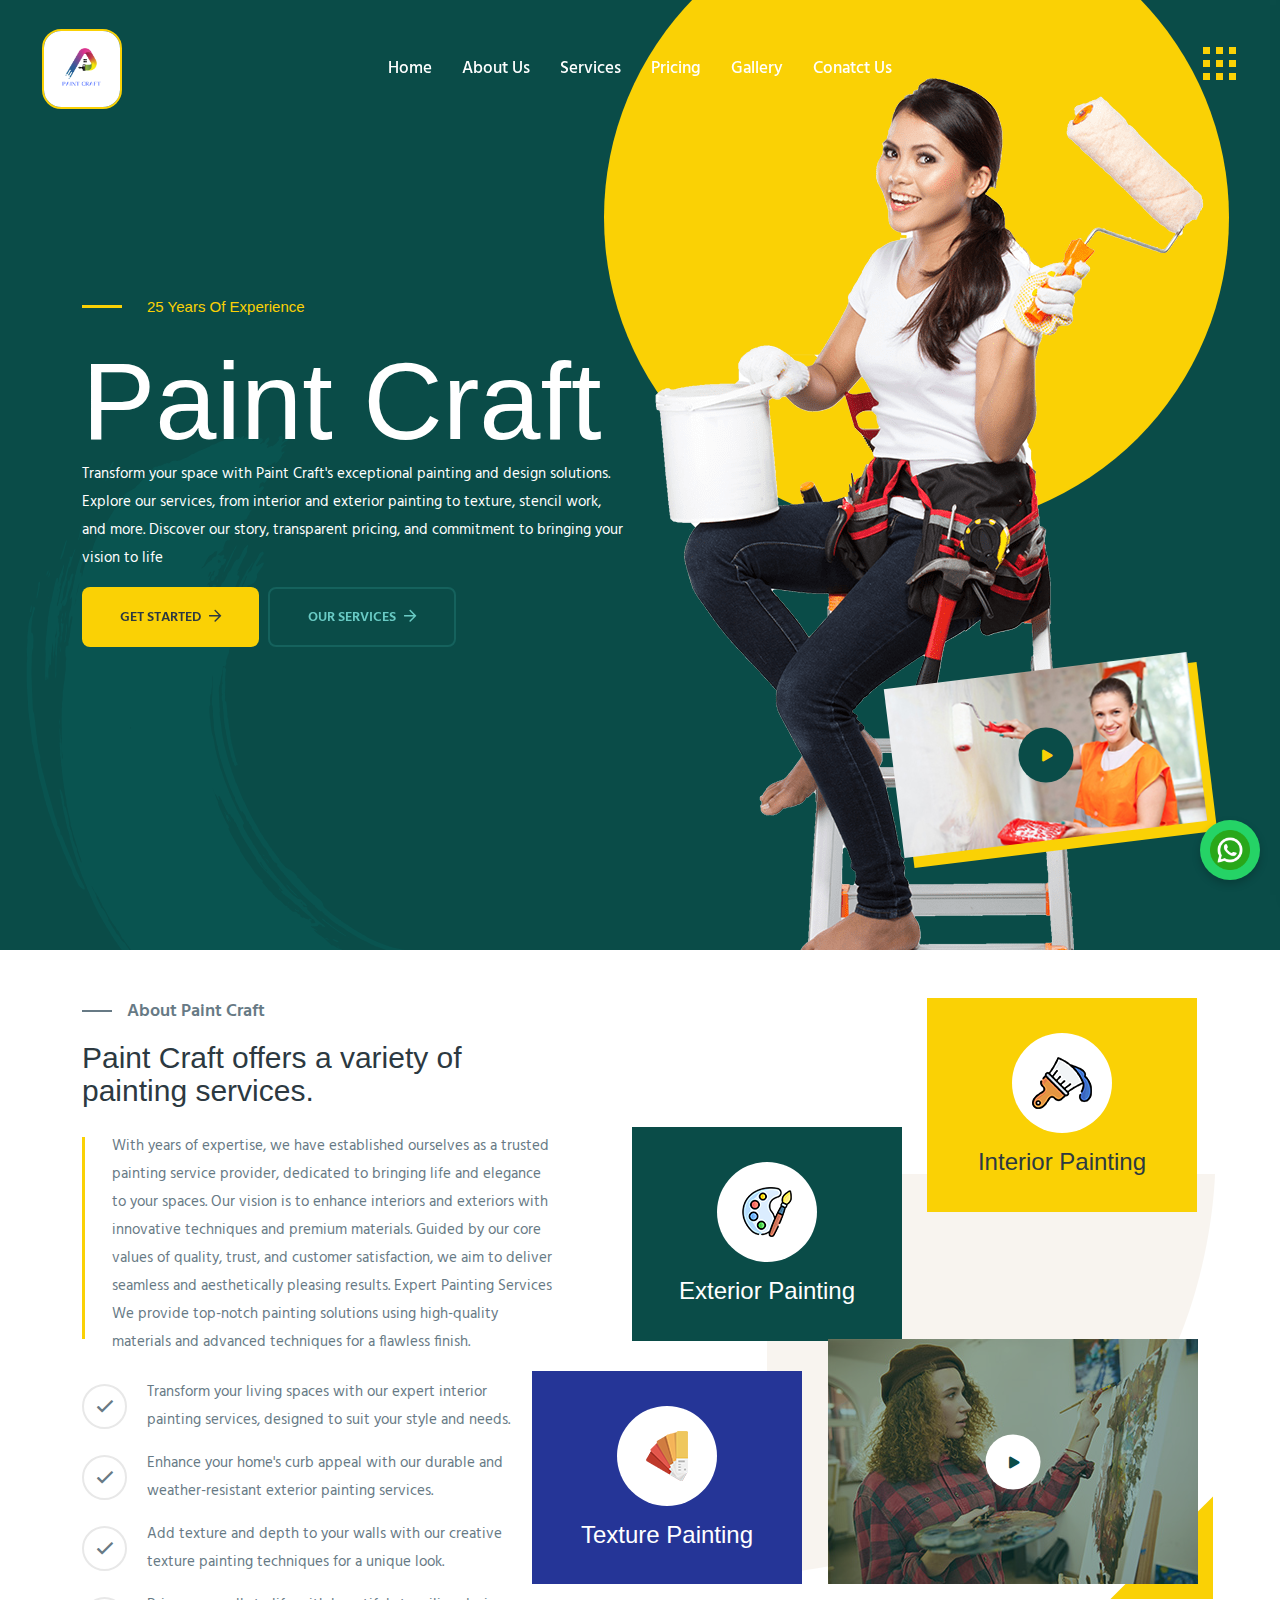
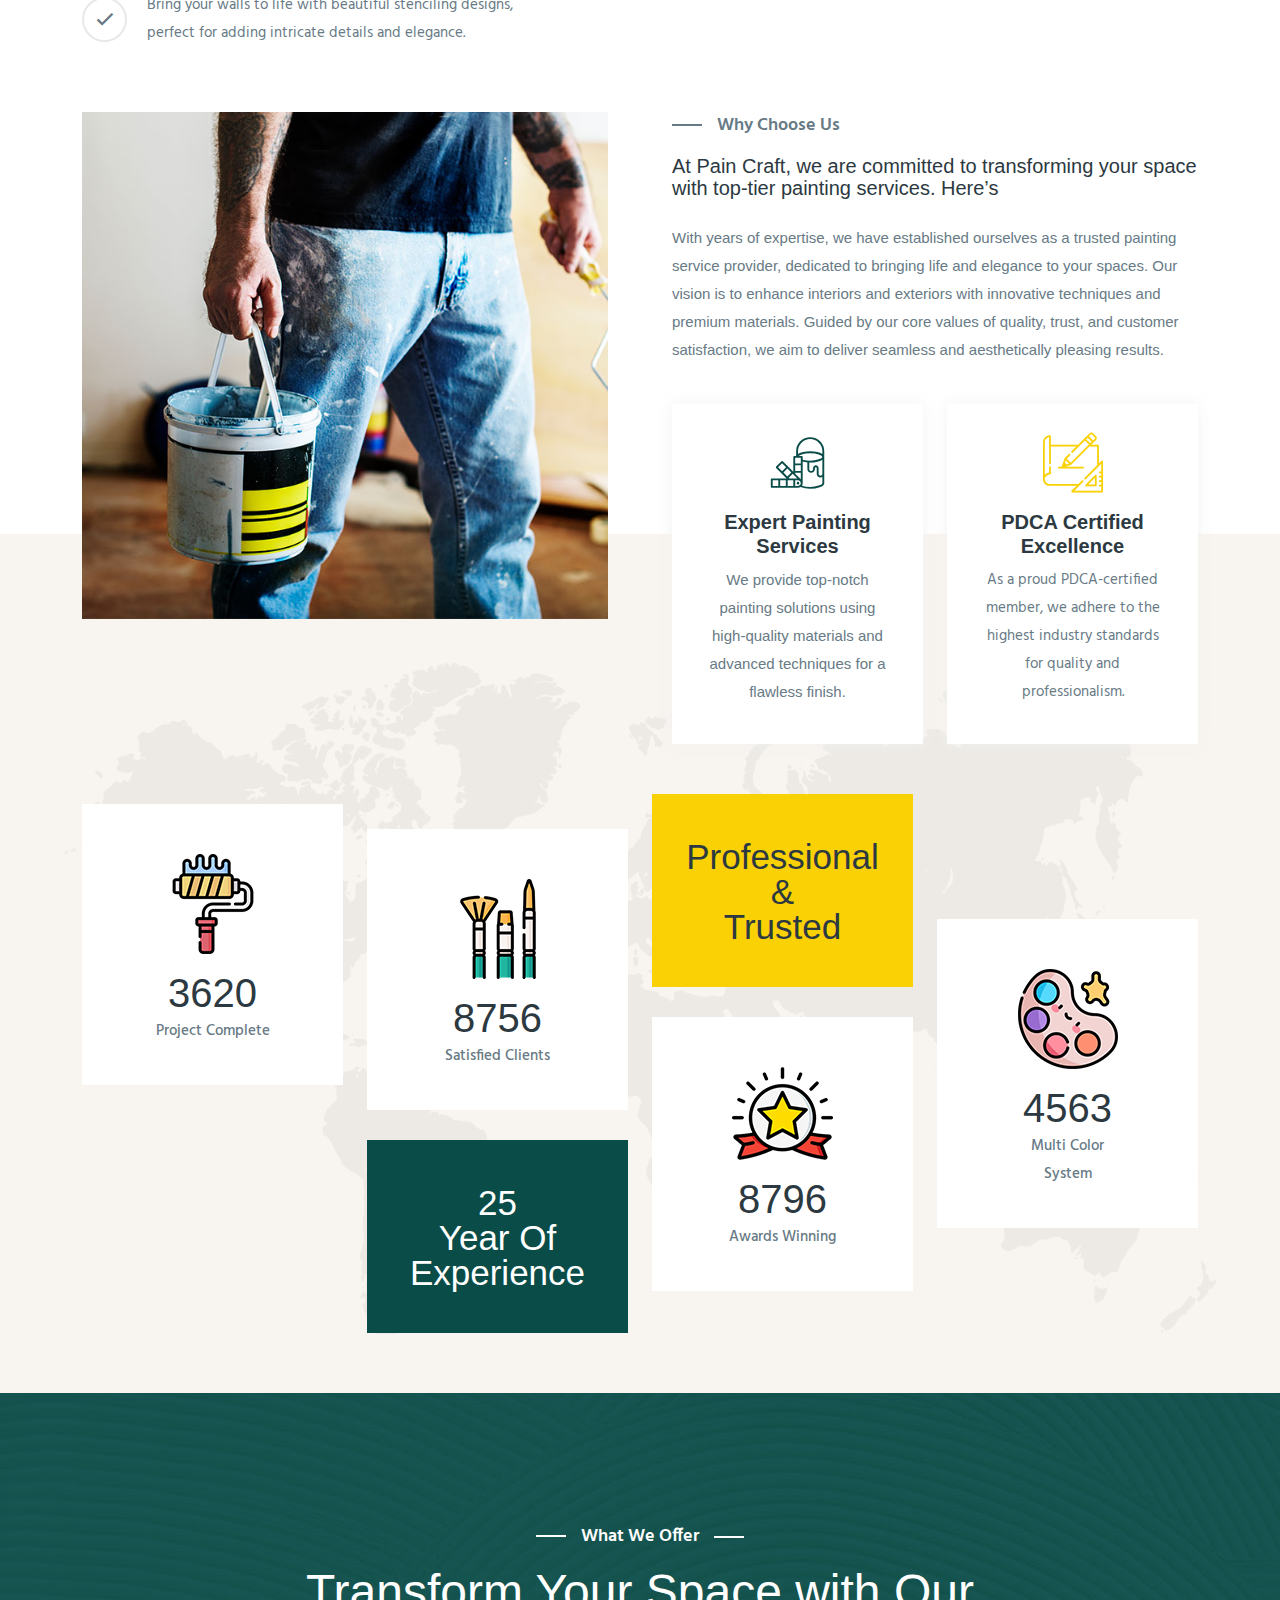
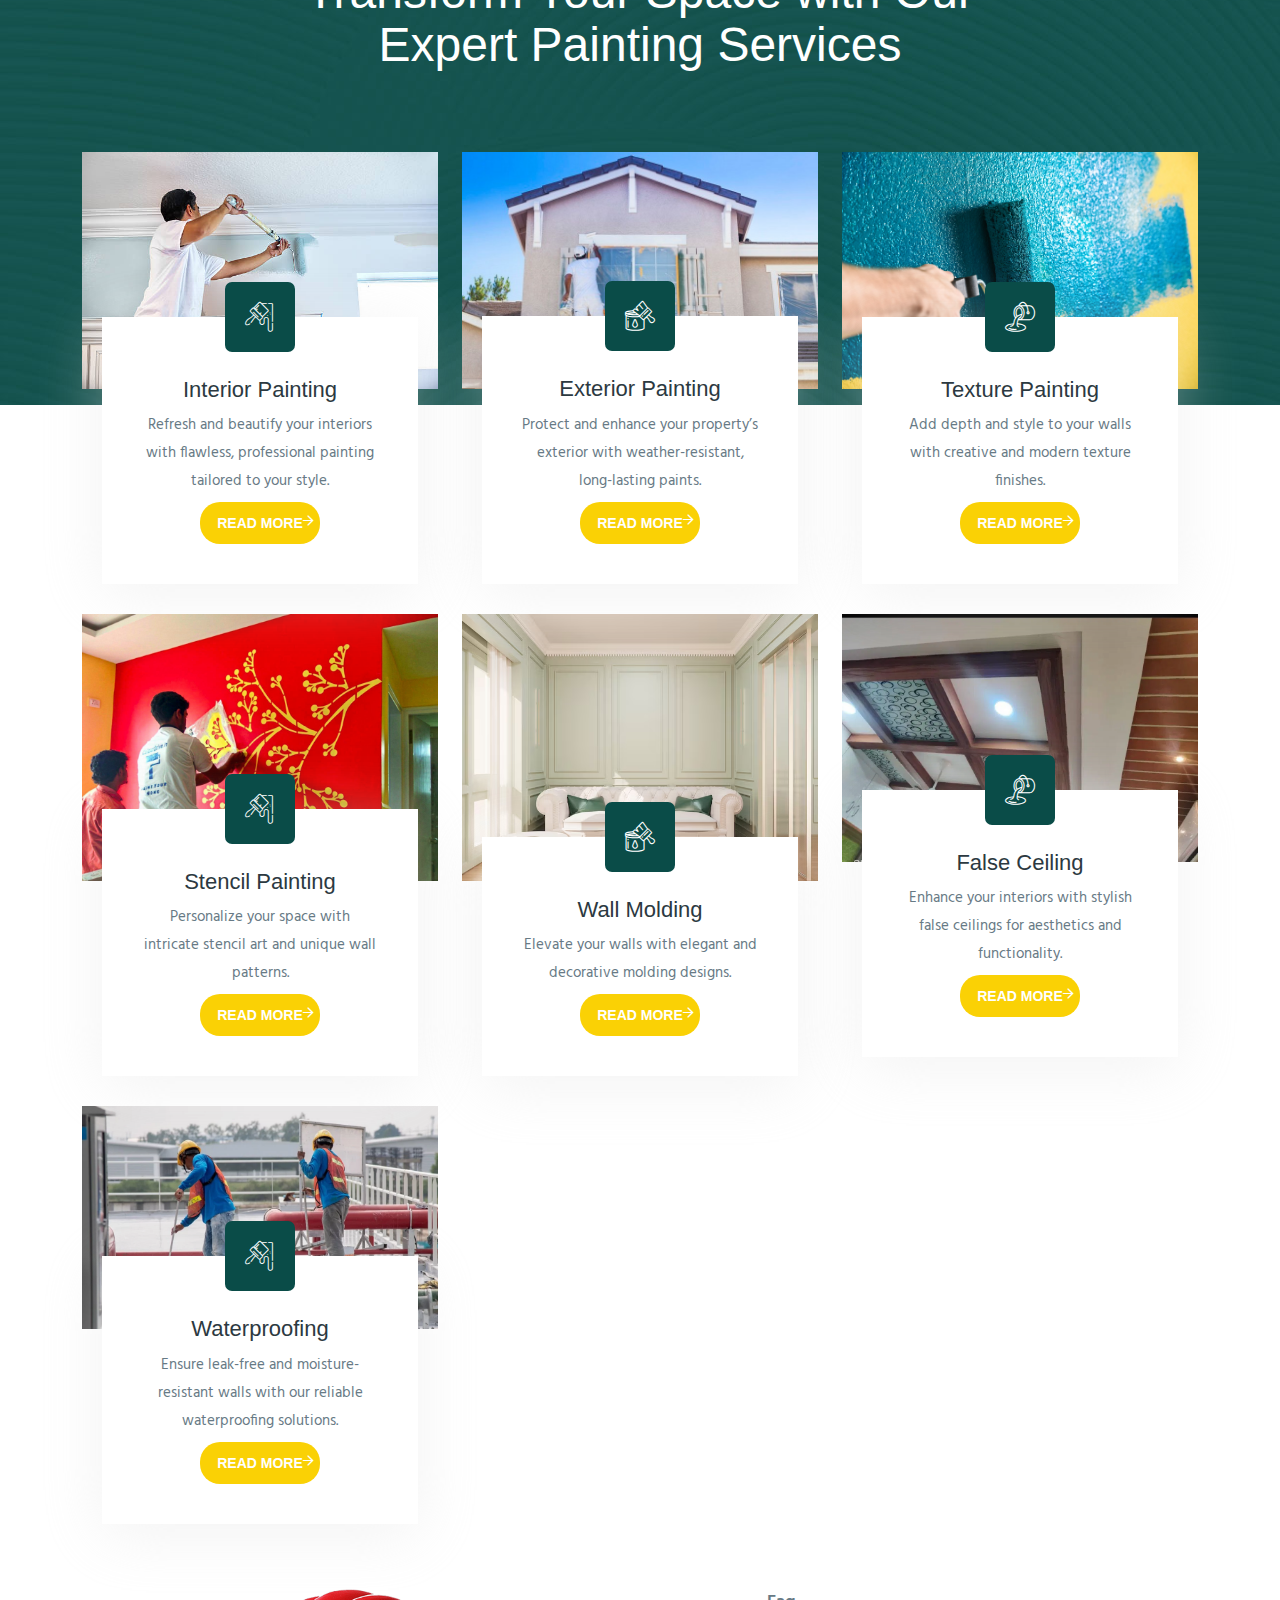
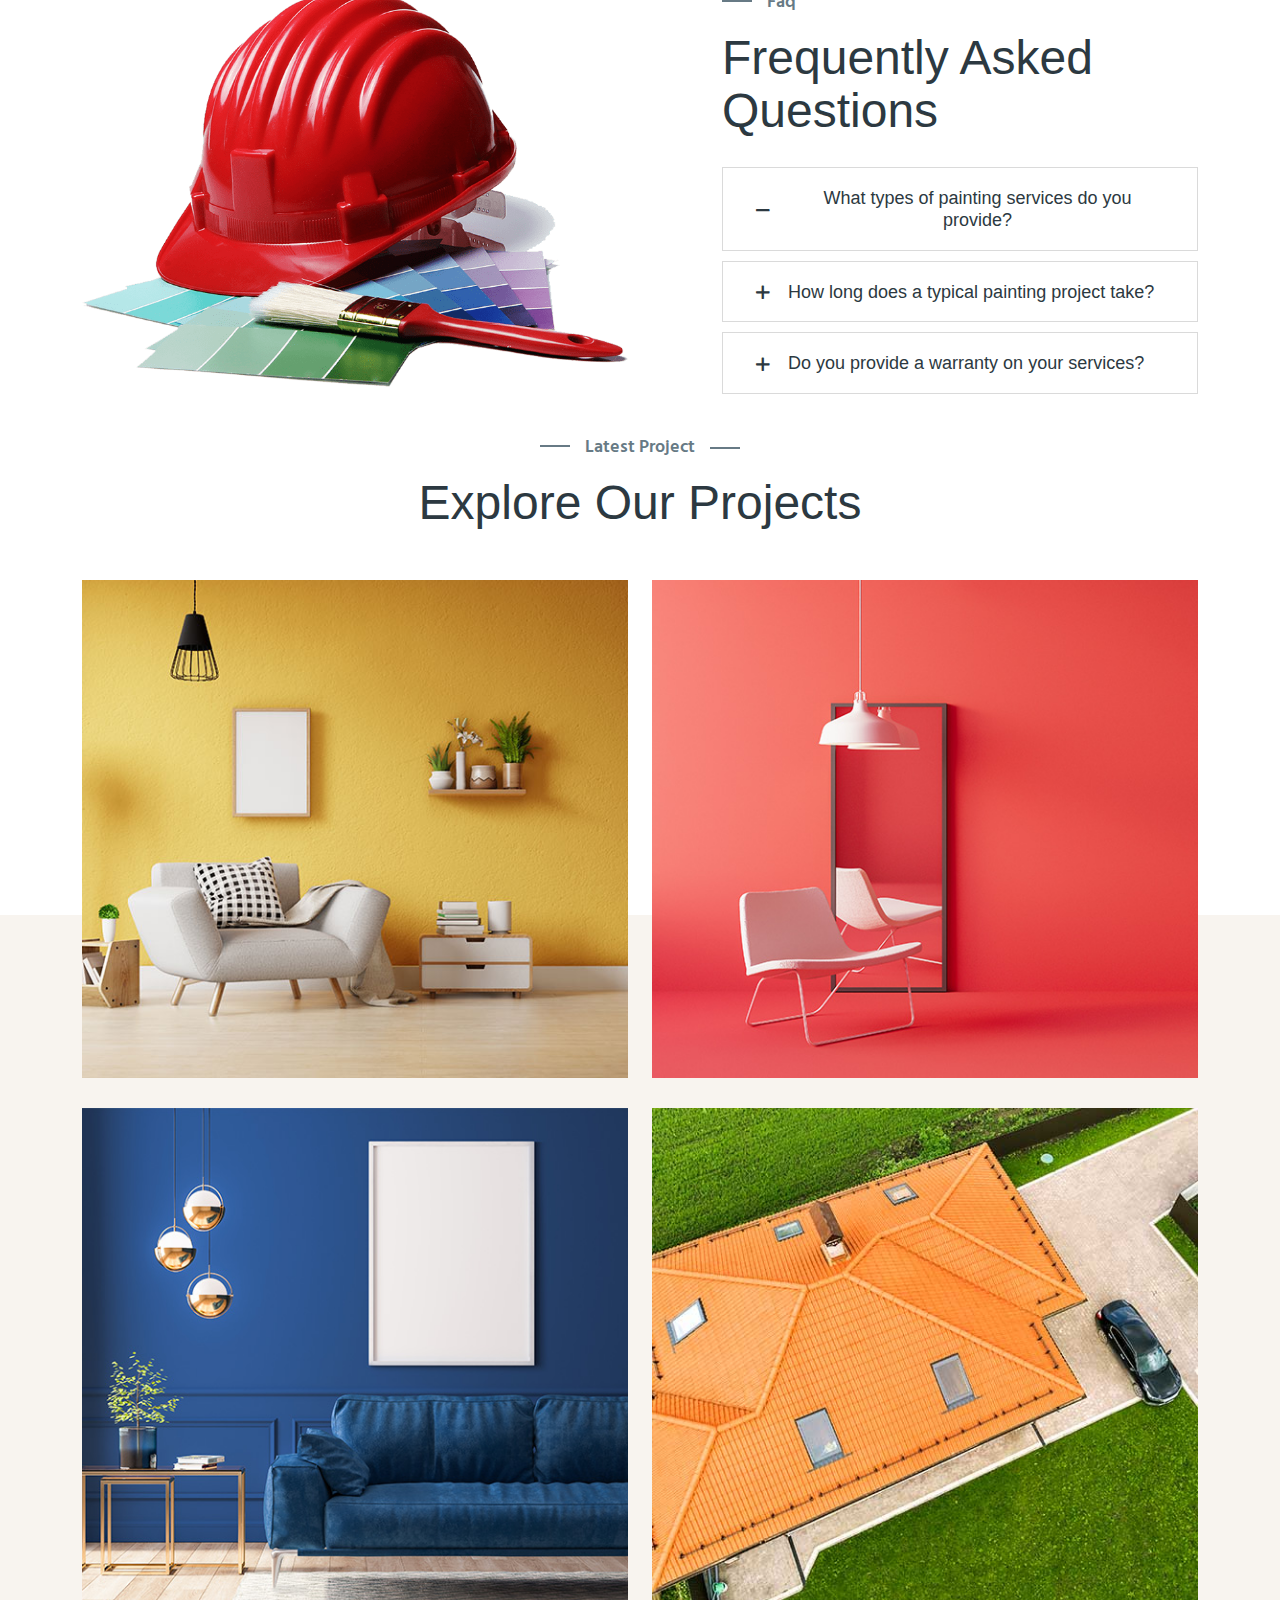
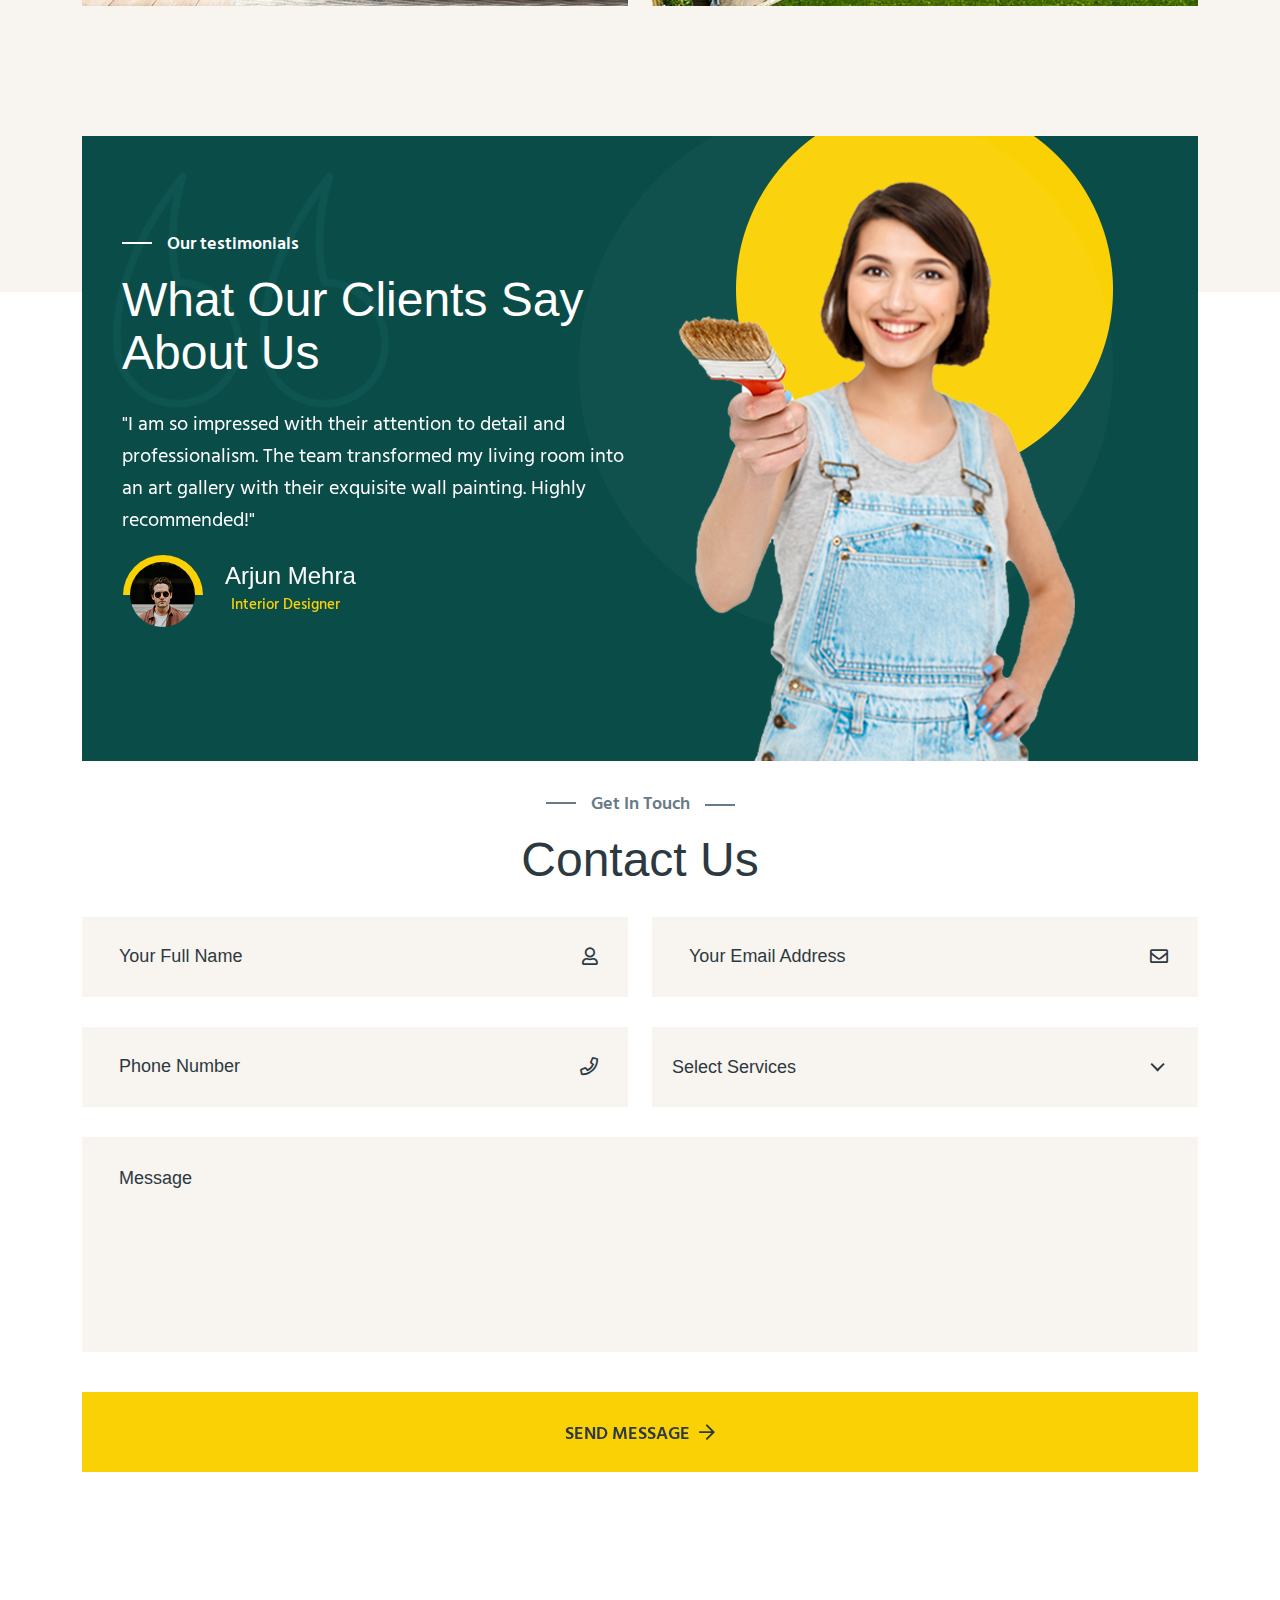
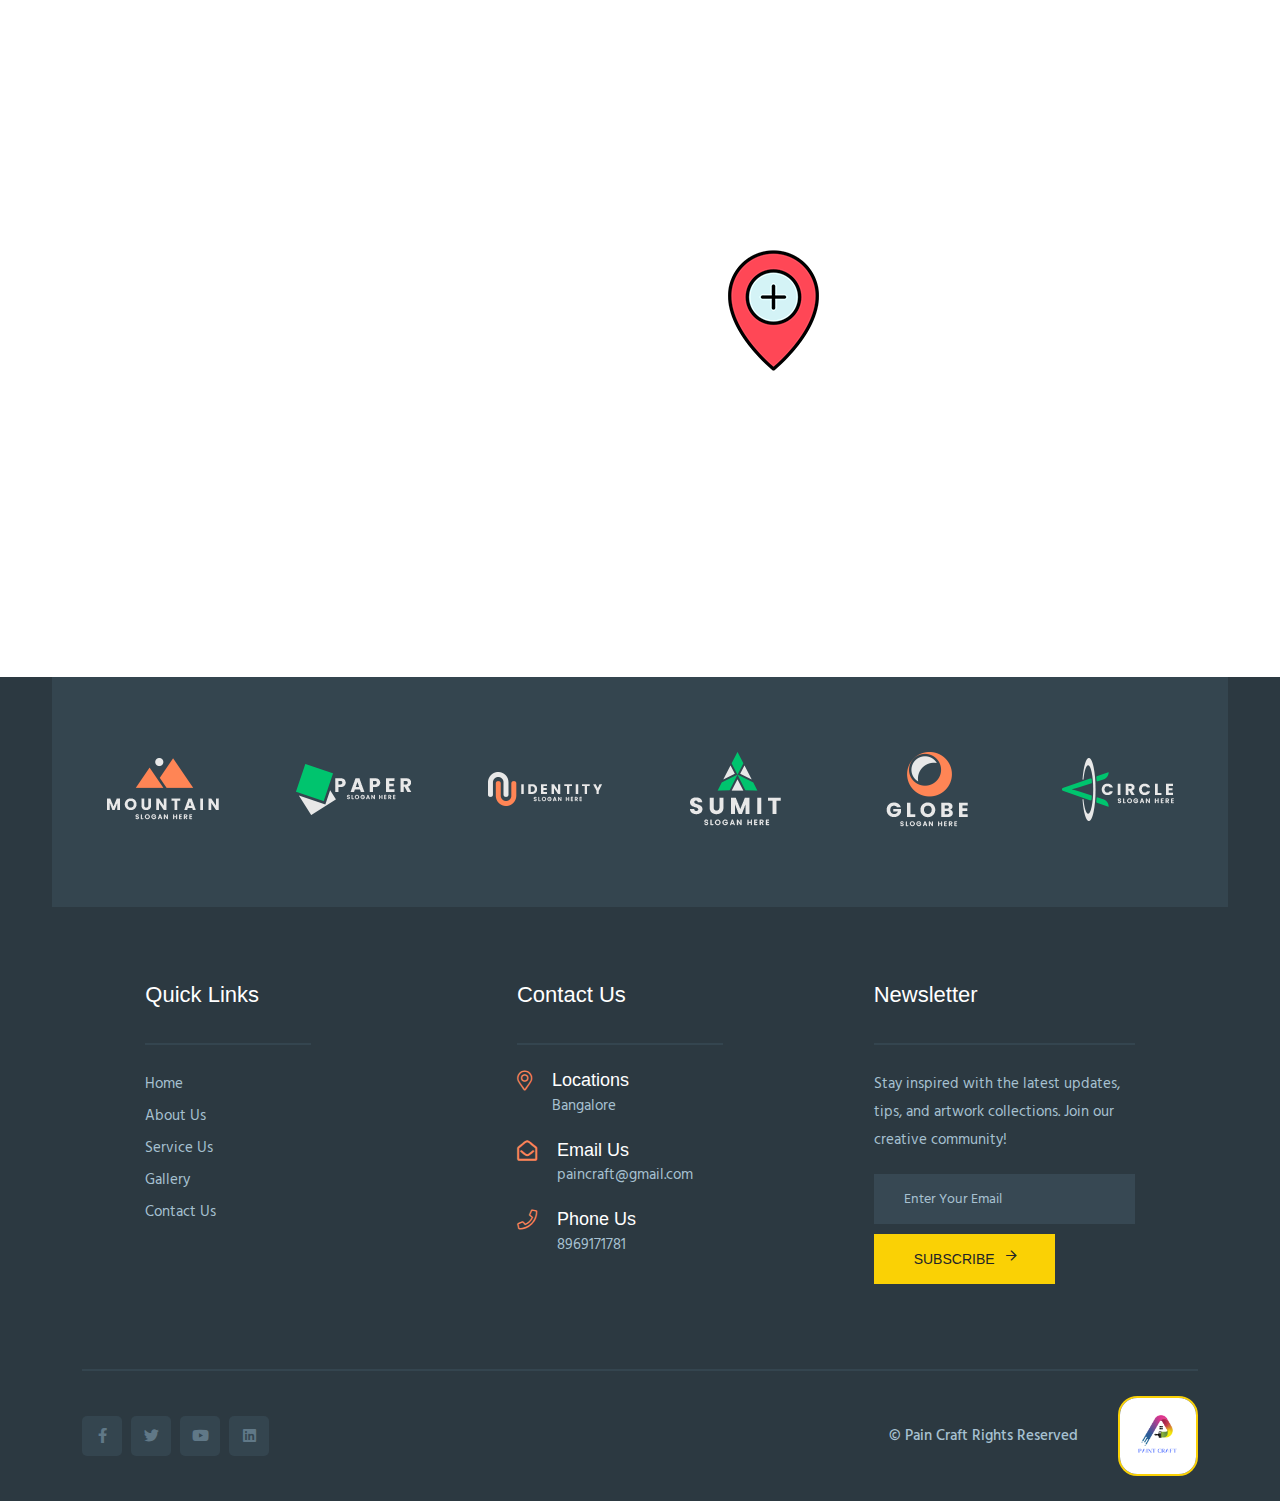
<file: index.html>
<!doctype html>
<html class="no-js" lang="zxx">

<head>
   <meta charset="utf-8">
   <meta http-equiv="x-ua-compatible" content="ie=edge">
   <title>Professional Painting Services | Transform Your Space with Color</title>
   <meta name="description"
      content="Discover top-notch professional painting services for homes, offices, and commercial spaces. Bring your walls to life with vibrant colors and flawless finishes. Contact us today!">
   <meta name="keywords"
      content="painting services, home painting, wall painting, office painting, professional painters, custom painting, interior painting, exterior painting, color consultation">
   <meta name="author" content="Paint Craft">
   <meta name="viewport" content="width=device-width, initial-scale=1">
   <link rel="shortcut icon" type="image/x-icon" href="assets/img/logo/logo.png">
   <!-- Social Media Meta Tags -->
   <meta property="og:title" content="Professional Painting Services | Transform Your Space with Color">
   <meta property="og:description"
      content="Discover top-notch professional painting services for homes, offices, and commercial spaces. Bring your walls to life with vibrant colors and flawless finishes. Contact us today!">
   <meta property="og:image" content="assets/img/logo/logo.png">
   <meta property="og:url" content="https://classicpainter.in">
   <meta property="og:type" content="website">
   <meta name="twitter:card" content="summary_large_image">
   <meta name="twitter:title" content="Professional Painting Services | Transform Your Space with Color">
   <meta name="twitter:description"
      content="Discover top-notch professional painting services for homes, offices, and commercial spaces. Bring your walls to life with vibrant colors and flawless finishes. Contact us today!">
   <meta name="twitter:image" content="assets/img/social-share.png">
   <!-- CSS here -->
   <link rel="stylesheet" href="assets/css/preloader.css">
   <link rel="stylesheet" href="assets/css/bootstrap.min.css">
   <link rel="stylesheet" href="assets/css/meanmenu.css">
   <link rel="stylesheet" href="assets/css/animate.min.css">
   <link rel="stylesheet" href="assets/css/owl.carousel.min.css">
   <link rel="stylesheet" href="assets/css/swiper-bundle.css">
   <link rel="stylesheet" href="assets/css/backToTop.css">
   <link rel="stylesheet" href="assets/css/magnific-popup.css">
   <link rel="stylesheet" href="assets/css/nice-select.css">
   <link rel="stylesheet" href="assets/css/fontAwesome5Pro.css">
   <link rel="stylesheet" href="assets/css/flaticon.css">
   <link rel="stylesheet" href="assets/css/default.css">
   <link rel="stylesheet" href="assets/css/style.css">
</head>

<body>


   <div id="loading">
      <div id="loading-center">
         <div id="loading-center-absolute">
            <div class="loading-icon text-center d-sm-flex align-items-center justify-content-center">
               <img class="loading-logo mr-10" src="assets/img/logo/logo-icon.png" alt="">
               <p style="font-weight: 800; font-size: 22px; font-family: sans-serif; color: black; margin-top: 20px;">
                  Paint Craft</p>
            </div>
         </div>
      </div>
   </div>

   <div class="progress-wrap">
      <svg class="progress-circle svg-content" width="100%" height="100%" viewBox="-1 -1 102 102">
         <path d="M50,1 a49,49 0 0,1 0,98 a49,49 0 0,1 0,-98" />
      </svg>
   </div>

   <header>
      <div class="header__area">
         <div id="header-sticky" class="header__bottom header__transparent header__padding pl-55 pr-55 sticky-2">
            <div class="container-fluid">
               <div class="row align-items-center">
                  <div class="col-xxl-2 col-xl-3 col-lg-3 col-6">
                     <div class="logo">
                        <a href="index.html">
                           <img src="assets/img/logo/logo.png" alt="logo"
                              style="width: 80px; border: 2px solid transparent; border-radius: 24%; border: 2px solid #fad105;">
                        </a>
                     </div>
                  </div>
                  <div class="col-xxl-7 col-xl-6 col-lg-6 d-none d-lg-block">
                     <div class="header__bottom-mid">
                        <div class="main-menu main-menu-2">
                           <nav id="mobile-menu">
                              <ul style="display: flex;justify-content: center;">
                                 <li class="">
                                    <a href="index.html">Home </a>
                                 </li>
                                 <li>
                                    <a href="#aboutus">About Us</a>
                                 </li>
                                 <li>
                                    <a href="#serviceus">Services </a>
                                 </li>
                                 <li>
                                    <a href="#">Pricing </a>
                                 </li>
                                 <li>
                                    <a href="#project">Gallery </a>
                                 </li>

                                 <li>
                                    <a href="#contact-us">Conatct Us</a>
                                 </li>
                              </ul>
                           </nav>
                        </div>
                     </div>
                  </div>
                  <div class="col-xxl-3 col-xl-3 col-lg-3 col-6">
                     <div class="header__bottom-right d-flex align-items-center justify-content-end">

                        <div class="header__action">
                           <button type="button" class="dot-hamburger-btn dot-hamburger-btn-2 sidebar-toggle-btn">
                              <span></span>
                              <span></span>
                              <span></span>
                              <span></span>
                              <span></span>
                              <span></span>
                              <span></span>
                              <span></span>
                              <span></span>
                           </button>
                        </div>
                     </div>
                  </div>
               </div>
            </div>
         </div>
      </div>
   </header>

   <a href="https://wa.me/918969171781" target="_blank" class="whatsapp-button">
      <img src="assets/img/whatsaapicon.png" alt="WhatsApp" />
   </a>

   <style>
      .whatsapp-button {
         position: fixed;
         bottom: 20px;
         right: 20px;
         z-index: 1000;
         width: 60px;
         height: 60px;
         border-radius: 50%;
         background-color: #25D366;
         display: flex;
         justify-content: center;
         align-items: center;
         box-shadow: 0 4px 8px rgba(0, 0, 0, 0.2);
         transition: transform 0.3s ease;
      }
   
      .whatsapp-button img {
         width: 40px;
         height: 40px;
      }
   
      .whatsapp-button:hover {
         transform: scale(1.1);
      }
   </style>
   
   <div class="sidebar__area">
      <div class="sidebar__wrapper">
         <div class="sidebar__close">
            <button class="sidebar__close-btn" id="sidebar__close-btn">
               <i class="fal fa-times"></i>
            </button>
         </div>
         <div class="sidebar__content">
            <div class="sidebar__logo mb-40">
               <a href="index.html">
                  <img src="assets/img/logo/logo.png" alt="logo" style="width: 100px;">
               </a>
            </div>

            <div class="sidebar__search mb-25">

            </div>
            <div class="mobile-menu fix"></div>

            <div class="sidebar__map d-none d-lg-block mb-15">
               <iframe
                  src="https://www.google.com/maps/embed?pb=!1m14!1m12!1m3!1d29176.030811137334!2d90.3883827!3d23.924917699999998!2m3!1f0!2f0!3f0!3m2!1i1024!2i768!4f13.1!5e0!3m2!1sen!2sbd!4v1605272373598!5m2!1sen!2sbd"></iframe>
            </div>
            <div class="sidebar__contact mt-30 mb-20">
               <h4>Contact Info</h4>

               <ul>
                  <li class="d-flex align-items-center">
                     <div class="sidebar__contact-icon mr-15">
                        <i class="fal fa-map-marker-alt"></i>
                     </div>
                     <div class="sidebar__contact-text">
                        <a target="_blank" href="">Bangalore</a>
                     </div>
                  </li>
                  <li class="d-flex align-items-center">
                     <div class="sidebar__contact-icon mr-15">
                        <i class="far fa-phone"></i>
                     </div>
                     <div class="sidebar__contact-text">
                        <a href="tel:896917178">088889797697</a>
                     </div>
                  </li>
                  <li class="d-flex align-items-center">
                     <div class="sidebar__contact-icon mr-15">
                        <i class="fal fa-envelope"></i>
                     </div>
                     <div class="sidebar__contact-text">
                        <a href="mailto:paintcraft@gmail.com">paintcraft@mail.com</a>
                     </div>
                  </li>
               </ul>
            </div>
            <div class="sidebar__social">
               <ul>
                  <li><a href="#"><i class="fab fa-facebook-f"></i></a></li>
                  <li><a href="#"><i class="fab fa-twitter"></i></a></li>
                  <li><a href="#"><i class="fab fa-youtube"></i></a></li>
                  <li><a href="#"><i class="fab fa-linkedin"></i></a></li>
               </ul>
            </div>
         </div>
      </div>
   </div>

   <div class="body-overlay"></div>


   <main>

      <section class="hero__area hero__height green-bg-2 p-relative d-flex align-items-center">
         <div class="hero__shape d-none d-md-block">
            <span class="hero-shape-circle"></span>
            <img class="hero__shape-2" src="assets/img/hero/hero-shape-2.png" alt="">
         </div>
         <div class="container">
            <div class="row align-items-center">
               <div class="col-xxl-5 col-xl-6 col-lg-6 col-md-6">
                  <div class="hero__content p-relative">
                     <span>25 Years Of Experience</span>
                     <h3 class="hero__title" style="margin-bottom: 10px;"> Paint Craft</h3>
                     <p style="color: white;">Transform your space with Paint Craft's exceptional painting and design
                        solutions. Explore our services, from interior and exterior painting to texture, stencil work,
                        and more. Discover our story, transparent pricing, and commitment to bringing your vision to
                        life</p>
                     <div class="hero__btn">
                        <a href="#contact-us" class="r-btn r-btn-yellow mr-5">get started <i
                              class="far fa-arrow-right"></i></a>
                        <a href="#serviceus" class="r-btn r-btn-border">our services <i
                              class="far fa-arrow-right"></i></a>
                     </div>
                  </div>
               </div>
               <div class="col-xxl-7 col-xl-6 col-lg-6 col-md-6">
                  <div class="hero__thumb d-none d-md-block">
                     <div class="hero__thumb-1 text-end">
                        <img src="assets/img/hero/hero-1.png" alt="">
                     </div>
                     <div class="hero__thumb-2 d-none d-xl-block text-end">
                        <span>
                           <img src="assets/img/hero/hero-2.jpg" alt="">
                           <a href="https://youtu.be/-WRZI63emjs" class="play-btn popup-video"><i
                                 class="fas fa-play"></i></a>
                        </span>
                     </div>
                  </div>
               </div>
            </div>
         </div>
      </section>

      <!-- <div class="slider-main">
         <div class="slider-container">
            <button class="prev">❮</button>
            <div class="slider">
              <div class="slide active">Slide 1</div>
              <div class="slide">Slide 2</div>
              <div class="slide">Slide 3</div>
            </div>
            <button class="next">❯</button>
          </div>
      </div> -->
      <!-- hero area end -->
       <!-- <style>
         /* General styles */
.slider-main {
  font-family: Arial, sans-serif;
  margin: 0;
  padding: 0;
  display: flex;
  justify-content: center;
  align-items: center;

  background-color: #f4f4f4;
}

.slider-container {
  position: relative;
  overflow: hidden;
  display: flex;
  align-items: center;
}

/* Slider styles */
.slider {
  display: flex;
  transition: transform 0.3s ease-in-out;
}

.slide {
  min-width: 100%;
  padding: 20px;
  text-align: center;
  background: #ddd;
  border: 2px solid #ccc;
  border-radius: 10px;
  font-size: 1.5em;
}

/* Navigation buttons */
.prev, .next {
  position: absolute;
  top: 50%;
  transform: translateY(-50%);
  background: #333;
  color: #fff;
  border: none;
  padding: 10px 20px;
  cursor: pointer;
  z-index: 10;
}

.prev {
  left: 10px;
}

.next {
  right: 10px;
}

/* Hide slider on mobile view */



       </style>
       <script>
         const slider = document.querySelector('.slider');
const slides = document.querySelectorAll('.slide');
const prevButton = document.querySelector('.prev');
const nextButton = document.querySelector('.next');

let currentSlide = 0;

const updateSlider = () => {
  slider.style.transform = `translateX(-${currentSlide * 100}%)`;
};

// Next button click
nextButton.addEventListener('click', () => {
  currentSlide = (currentSlide + 1) % slides.length;
  updateSlider();
});

// Previous button click
prevButton.addEventListener('click', () => {
  currentSlide = (currentSlide - 1 + slides.length) % slides.length;
  updateSlider();
});

       </script> -->

      <!-- features area start -->

      <section class="features__area pt-125 pb-130" style="padding-top: 48px; padding-bottom: 30px;" id="aboutus">
         <div class="container">
            <div class="row">
               <div class="col-xxl-5 col-xl-6 col-lg-7">
                  <div class="features__wrapper-2 pr-55">
                     <div class="section__title-wrapper-2 mb-25">
                        <span class="section__title-pre section__title-pre-2">About Paint Craft</span>
                        <h4 class="section__title section__title-2" style="font-size: 30px;">Paint Craft offers a
                           variety of painting services.</h4>
                     </div>
                     <p>With years of expertise, we have established ourselves as a trusted painting service provider,
                        dedicated to bringing life and elegance to your spaces. Our vision is to enhance interiors and
                        exteriors with innovative techniques and premium materials. Guided by our core values of
                        quality, trust, and customer satisfaction, we aim to deliver seamless and aesthetically pleasing
                        results.

                        Expert Painting Services
                        We provide top-notch painting solutions using high-quality materials and advanced techniques for
                        a flawless finish.

                     </p>
                     <div class="features__list mb-35">
                        <ul style="width: 90%;">
                           <li class="d-flex align-items-center">
                              <div class="features__list-icon mr-20">
                                 <i class="far fa-check"></i>
                              </div>
                              <div class="features__list-text">
                                 <p>Transform your living spaces with our expert interior painting services, designed to
                                    suit your style and needs.</p>
                              </div>
                           </li>
                           <li class="d-flex align-items-center">
                              <div class="features__list-icon mr-20">
                                 <i class="far fa-check"></i>
                              </div>
                              <div class="features__list-text">
                                 <p>Enhance your home's curb appeal with our durable and weather-resistant exterior
                                    painting services.</p>
                              </div>
                           </li>
                           <li class="d-flex align-items-center">
                              <div class="features__list-icon mr-20">
                                 <i class="far fa-check"></i>
                              </div>
                              <div class="features__list-text">
                                 <p>Add texture and depth to your walls with our creative texture painting techniques
                                    for a unique look.</p>
                              </div>
                           </li>
                           <li class="d-flex align-items-center">
                              <div class="features__list-icon mr-20">
                                 <i class="far fa-check"></i>
                              </div>
                              <div class="features__list-text">
                                 <p>Bring your walls to life with beautiful stenciling designs, perfect for adding
                                    intricate details and elegance.</p>
                              </div>
                           </li>
                        </ul>
                     </div>

                  </div>
               </div>
               <div class="col-xxl-7 col-xl-6">
                  <div class="features__item-wrapper p-relative">
                     <div class="features__item-2 fea-1 yellow-bg text-center">
                        <div class="features__icon-2 mb-15">
                           <span>
                              <img src="assets/img/features/icon/fea-1.png" alt="">
                           </span>
                        </div>
                        <h3 class="features__title features__title-2">
                           <a href="services-details.html">Interior Painting</a>
                        </h3>
                     </div>
                     <div class="features__item-2 fea-2 green-bg-2 text-center">
                        <div class="features__icon-2 mb-15">
                           <span>
                              <img src="assets/img/features/icon/fea-2.png" alt="">
                           </span>
                        </div>
                        <h3 class="features__title features__title-2 white-color">
                           <a href="services-details.html">Exterior Painting</a>
                        </h3>
                     </div>
                     <div class="features__item-2 fea-3 blue-bg text-center">
                        <div class="features__icon-2 mb-15">
                           <span>
                              <img src="assets/img/features/icon/fea-3.png" alt="">
                           </span>
                        </div>
                        <h3 class="features__title features__title-2 white-color">
                           <a href="services-details.html">Texture Painting</a>
                        </h3>
                     </div>
                     <div class="features__shape">
                        <img class="features__shape-1" src="assets/img/features/02/about-shape-1.png" alt="">
                     </div>
                     <div class="features__video">
                        <div class="features__video-triangle">
                           <div class="features__video-thumb">
                              <img src="assets/img/features/02/about-img-1.jpg" alt="">
                              <a href="https://youtu.be/-WRZI63emjs" class="play-btn popup-video"><i
                                    class="fas fa-play"></i></a>
                           </div>
                        </div>
                     </div>
                  </div>
               </div>
            </div>
         </div>
      </section>

      <!-- features area end -->

      <!-- about area start -->
      <section class="about__area mb--240 p-relative z-index-111">
         <div class="container">
            <div class="row">
               <div class="col-xxl-7 col-xl-6 col-lg-6">
                  <div class="about__thumb-3 w-img pr-20">
                     <img src="assets/img/about/02/about-img-2.jpg" alt="Company Overview">
                  </div>
               </div>
               <div class="col-xxl-5 col-xl-6 col-lg-6">
                  <div class="about__wrapper-2 pl-20">
                     <div class="section__title-wrapper-2 mb-25">
                        <span class="section__title-pre section__title-pre-2">Why Choose Us</span>
                        <h4 class="section__title section__title-2" style="font-size: 20px;">At Pain Craft, we are
                           committed to transforming your space with top-tier painting services. Here’s</h4>
                     </div>
                     <p style="font-family: sans-serif;">With years of expertise, we have established ourselves as a
                        trusted painting service provider, dedicated to bringing life and elegance to your spaces. Our
                        vision is to enhance interiors and exteriors with innovative techniques and premium materials.
                        Guided by our core values of quality, trust, and customer satisfaction, we aim to deliver
                        seamless and aesthetically pleasing results.</p>
                     <div class="about__item-wrapper">
                        <div class="row">
                           <div class="col-xxl-6 col-xl-6 col-lg-6 col-md-6 col-sm-6">
                              <div class="about__item white-bg text-center mb-30">
                                 <div class="about__icon mb-15">
                                    <i class="flaticon-painting-bucket"></i>
                                 </div>
                                 <div class="about__content-2">
                                    <h3 class="about__title-2" style="font-family: sans-serif; font-weight: 700;">
                                       <a href="services-details.html">Expert Painting Services</a>
                                    </h3>
                                    <p style="font-family: sans-serif;">We provide top-notch painting solutions using
                                       high-quality materials and advanced techniques for a flawless finish.</p>

                                 </div>
                              </div>
                           </div>
                           <div class="col-xxl-6 col-xl-6 col-lg-6 col-md-6 col-sm-6">
                              <div class="about__item white-bg text-center mb-30">
                                 <div class="about__icon yellow mb-15">
                                    <i class="flaticon-sketch"></i>
                                 </div>
                                 <div class="about__content-2">
                                    <h3 class="about__title-2">
                                       <a href="services-details.html"
                                          style="font-family: sans-serif; font-weight: 700;">PDCA Certified
                                          Excellence</a>
                                    </h3>
                                    <p>As a proud PDCA-certified member, we adhere to the highest industry standards for
                                       quality and professionalism.</p>

                                 </div>
                              </div>
                           </div>
                        </div>
                     </div>
                  </div>
               </div>
            </div>
         </div>
      </section>

      <!-- about area end -->

      <!-- counter area start -->
      <section class="counter__area pt-340 pb-100 grey-bg p-relative z-index-1">
         <div class="counter__bg" data-background="assets/img/counter/map.png"></div>
         <div class="container" style="margin-top: -80px;">
            <div class="counter__wrapper p-relative z-index-1">
               <div class="row">
                  <div class="col-xxl-3 col-xl-3 col-lg-4 col-md-4">
                     <div class="counter__item-wrapper mt-150" style="margin-top: 10px;">
                        <div class="counter__item text-center white-bg mb-30">
                           <div class="counter__icon mb-15">
                              <img src="assets/img/counter/counter-1.png" alt="">
                           </div>
                           <div class="counter__content">
                              <h3><span class="counter">3620</span></h3>
                              <p>Project Complete</p>
                           </div>
                        </div>
                     </div>
                  </div>
                  <div class="col-xxl-3 col-xl-3 col-lg-4 col-md-4">
                     <div class="counter__item-wrapper mt-35">
                        <div class="counter__item text-center white-bg mb-30">
                           <div class="counter__icon mb-15">
                              <img src="assets/img/counter/counter-2.png" alt="">
                           </div>
                           <div class="counter__content">
                              <h3><span class="counter">8756</span></h3>
                              <p>Satisfied Clients</p>
                           </div>
                        </div>
                        <div class="counter__item counter__item-text text-center green-bg-2 mb-30">
                           <h3 class="counter__text white-color">25 <br> Year Of Experience</h3>
                        </div>
                     </div>
                  </div>
                  <div class="col-xxl-3 col-xl-3 col-lg-4 col-md-4">
                     <div class="counter__item-wrapper">
                        <div class="counter__item counter__item-text text-center yellow-bg mb-30">
                           <h3 class="counter__text">Professional <br> & <br> Trusted</h3>
                        </div>
                        <div class="counter__item text-center white-bg mb-30">
                           <div class="counter__icon mb-15">
                              <img src="assets/img/counter/counter-3.png" alt="">
                           </div>
                           <div class="counter__content">
                              <h3><span class="counter">8796</span></h3>
                              <p>Awards Winning</p>
                           </div>
                        </div>
                     </div>
                  </div>
                  <div class="col-xxl-3 col-xl-3 col-lg-4 col-md-4">
                     <div class="counter__item-wrapper mt-125">
                        <div class="counter__item text-center white-bg mb-30">
                           <div class="counter__icon mb-15">
                              <img src="assets/img/counter/counter-4.png" alt="">
                           </div>
                           <div class="counter__content">
                              <h3><span class="counter">4563</span></h3>
                              <p>Multi Color System</p>
                           </div>
                        </div>
                     </div>
                  </div>
               </div>
            </div>
         </div>
      </section>
      <!-- counter area end -->

      <!-- services area start -->
      <section class="services__area p-relative z-index-1 pt-130 pb-555" style="margin-top: -70px;" id="serviceus">
         <div class="services__bg" data-background="assets/img/services/02/services-bg-2.jpg"></div>
         <div class="container">
            <div class="row">
               <div class="col-xxl-8 offset-xxl-2 col-xl-8 offset-xl-2 col-lg-10 offset-lg-1">
                  <div class="section__title-wrapper mb-80 text-center">
                     <span class="section__title-pre section__title-pre-white center">What We Offer</span>
                     <h2 class="section__title section__title-white">Transform Your Space with Our Expert Painting
                        Services</h2>
                  </div>
               </div>
            </div>
            <div class="row">
               <div class="col-xxl-4 col-xl-4 col-lg-6 col-md-6">
                  <div class="services__item services__item-2 p-relative mb-30">
                     <div class="services__thumb w-img">
                        <img src="assets/img/services/interiror.jpg" alt="">
                     </div>
                     <div class="services__content services__content-2 text-center">
                        <div class="services__icon services__icon-2">
                           <i class="flaticon-paint-1"></i>
                        </div>
                        <h3 class="services__title">
                           <a href="services-details.html">Interior Painting</a>
                        </h3>
                        <p>Refresh and beautify your interiors with flawless, professional painting tailored to your
                           style.</p>
                        <a href="services-details.html" class="link-btn-2"
                           style="width: 120px; background-color: #fad105; padding-inline: 15px; padding-block: 7px; border-radius: 20px; color: white; text-align: center; font-family: sans-serif; font-weight: 600; ">
                           read more
                           <i class="far fa-arrow-right"></i>
                           <i class="far fa-arrow-right" style="right: 4;"></i>
                        </a>
                     </div>
                  </div>
               </div>
               <div class="col-xxl-4 col-xl-4 col-lg-6 col-md-6">
                  <div class="services__item services__item-2 p-relative mb-30">
                     <div class="services__thumb w-img">
                        <img src="assets/img/services/exterior-painting-service.jpg" alt="">
                     </div>
                     <div class="services__content services__content-2 text-center">
                        <div class="services__icon services__icon-2">
                           <i class="flaticon-varnish"></i>
                        </div>
                        <h3 class="services__title">
                           <a href="services-details.html">Exterior Painting</a>
                        </h3>
                        <p>Protect and enhance your property’s exterior with weather-resistant, long-lasting paints.</p>
                        <a href="services-details.html" class="link-btn-2"
                           style="width: 120px; background-color: #fad105; padding-inline: 15px; padding-block: 7px; border-radius: 20px; color: white; text-align: center; font-family: sans-serif; font-weight: 600; ">
                           read more
                           <i class="far fa-arrow-right"></i>
                           <i class="far fa-arrow-right"></i>
                        </a>
                     </div>
                  </div>
               </div>
               <div class="col-xxl-4 col-xl-4 col-lg-6 col-md-6">
                  <div class="services__item services__item-2 p-relative mb-30">
                     <div class="services__thumb w-img">
                        <img src="assets/img/services/text-penting.jpg" alt="">
                     </div>
                     <div class="services__content services__content-2 text-center">
                        <div class="services__icon services__icon-2">
                           <i class="flaticon-paint-2"></i>
                        </div>
                        <h3 class="services__title">
                           <a href="services-details.html">Texture Painting</a>
                        </h3>
                        <p>Add depth and style to your walls with creative and modern texture finishes.</p>
                        <a href="services-details.html" class="link-btn-2"
                           style="width: 120px; background-color: #fad105; padding-inline: 15px; padding-block: 7px; border-radius: 20px; color: white; text-align: center; font-family: sans-serif; font-weight: 600; ">
                           read more
                           <i class="far fa-arrow-right"></i>
                           <i class="far fa-arrow-right"></i>
                        </a>
                     </div>
                  </div>
               </div>
            </div>
            <div class="row">
               <div class="col-xxl-4 col-xl-4 col-lg-6 col-md-6">
                  <div class="services__item services__item-2 p-relative mb-30">
                     <div class="services__thumb w-img">
                        <img src="assets/img/services/schecing.jpg" alt="">
                     </div>
                     <div class="services__content services__content-2 text-center">
                        <div class="services__icon services__icon-2">
                           <i class="flaticon-paint-1"></i>
                        </div>
                        <h3 class="services__title">
                           <a href="services-details.html">Stencil Painting</a>
                        </h3>
                        <p>Personalize your space with intricate stencil art and unique wall patterns.</p>
                        <a href="services-details.html" class="link-btn-2"
                           style="width: 120px; background-color: #fad105; padding-inline: 15px; padding-block: 7px; border-radius: 20px; color: white; text-align: center; font-family: sans-serif; font-weight: 600; ">
                           read more
                           <i class="far fa-arrow-right"></i>
                           <i class="far fa-arrow-right"></i>
                        </a>
                     </div>
                  </div>
               </div>
               <div class="col-xxl-4 col-xl-4 col-lg-6 col-md-6">
                  <div class="services__item services__item-2 p-relative mb-30">
                     <div class="services__thumb w-img">
                        <img src="assets/img/services/wall-modeling.avif" alt="">
                     </div>
                     <div class="services__content services__content-2 text-center">
                        <div class="services__icon services__icon-2">
                           <i class="flaticon-varnish"></i>
                        </div>
                        <h3 class="services__title">
                           <a href="services-details.html">Wall Molding</a>
                        </h3>
                        <p>Elevate your walls with elegant and decorative molding designs.</p>
                        <a href="services-details.html" class="link-btn-2"
                           style="width: 120px; background-color: #fad105; padding-inline: 15px; padding-block: 7px; border-radius: 20px; color: white; text-align: center; font-family: sans-serif; font-weight: 600; ">
                           read more
                           <i class="far fa-arrow-right"></i>
                           <i class="far fa-arrow-right"></i>
                        </a>
                     </div>
                  </div>
               </div>
               <div class="col-xxl-4 col-xl-4 col-lg-6 col-md-6">
                  <div class="services__item services__item-2 p-relative mb-30">
                     <div class="services__thumb w-img">
                        <img src="assets/img/services/selling.webp" alt="">
                     </div>
                     <div class="services__content services__content-2 text-center">
                        <div class="services__icon services__icon-2">
                           <i class="flaticon-paint-2"></i>
                        </div>
                        <h3 class="services__title">
                           <a href="services-details.html">False Ceiling</a>
                        </h3>
                        <p>Enhance your interiors with stylish false ceilings for aesthetics and functionality.</p>
                        <a href="services-details.html" class="link-btn-2"
                           style="width: 120px; background-color: #fad105; padding-inline: 15px; padding-block: 7px; border-radius: 20px; color: white; text-align: center; font-family: sans-serif; font-weight: 600; ">
                           read more
                           <i class="far fa-arrow-right"></i>
                           <i class="far fa-arrow-right"></i>
                        </a>
                     </div>
                  </div>
               </div>
            </div>
            <div class="row">
               <div class="col-xxl-4 col-xl-4 col-lg-6 col-md-6">
                  <div class="services__item services__item-2 p-relative mb-30">
                     <div class="services__thumb w-img">
                        <img src="assets/img/services/waterfalling.webp" alt="">
                     </div>
                     <div class="services__content services__content-2 text-center">
                        <div class="services__icon services__icon-2">
                           <i class="flaticon-paint-1"></i>
                        </div>
                        <h3 class="services__title">
                           <a href="services-details.html">Waterproofing</a>
                        </h3>
                        <p>Ensure leak-free and moisture-resistant walls with our reliable waterproofing solutions.</p>
                        <a href="services-details.html" class="link-btn-2"
                           style="width: 120px; background-color: #fad105; padding-inline: 15px; padding-block: 7px; border-radius: 20px; color: white; text-align: center; font-family: sans-serif; font-weight: 600; ">
                           read more
                           <i class="far fa-arrow-right"></i>
                           <i class="far fa-arrow-right"></i>
                        </a>
                     </div>
                  </div>
               </div>

            </div>
         </div>
      </section>
      <!-- services area end -->

      <!-- faq area start -->
      <section class="faq__area pb-115 pt-35" style="padding-bottom: 30px;">
         <div class="container">
            <div class="row">
               <div class="col-xxl-6 col-xl-6">
                  <div class="faq__thumb ml--200">
                     <img src="assets/img/faq/faq-1.png" alt="">
                  </div>
               </div>
               <div class="col-xxl-6 col-xl-6">
                  <div class="faq__wrapper pl-70">
                     <div class="section__title-wrapper-2 mb-30">
                        <span class="section__title-pre section__title-pre-2">Faq</span>
                        <h2 class="section__title section__title-2">Frequently Asked Questions</h2>
                     </div>
                     <div class="faq__content">
                        <div class="accordion" id="accordionFaq">
                           <div class="accordion-item">
                              <h2 class="accordion-header" id="headingOne">
                                 <button class="accordion-button" type="button" data-bs-toggle="collapse"
                                    data-bs-target="#collapseOne" aria-expanded="false" aria-controls="collapseOne">
                                    What types of painting services do you provide?
                                 </button>
                              </h2>
                              <div id="collapseOne" class="accordion-collapse collapse "
                                 aria-labelledby="headingOne" data-bs-parent="#accordionFaq">
                                 <div class="accordion-body">
                                    <p>We offer a range of painting services including interior painting, exterior
                                       painting, texture painting, stencil painting, wall molding, false ceiling, and
                                       waterproofing, all designed to enhance the look of your home or office.</p>
                                 </div>
                              </div>
                           </div>

                           <div class="accordion-item">
                              <h2 class="accordion-header" id="headingTwo">
                                 <button class="accordion-button collapsed" type="button" data-bs-toggle="collapse"
                                    data-bs-target="#collapseTwo" aria-expanded="false" aria-controls="collapseTwo">
                                    How long does a typical painting project take?
                                 </button>
                              </h2>
                              <div id="collapseTwo" class="accordion-collapse collapse" aria-labelledby="headingTwo"
                                 data-bs-parent="#accordionFaq">
                                 <div class="accordion-body">
                                    <p>The duration of a painting project depends on the size of the area and the type
                                       of services required. On average, interior projects may take 2-3 days, while
                                       exterior projects may take 4-5 days. We'll provide a more accurate timeline after
                                       assessing your space.</p>
                                 </div>
                              </div>
                           </div>




                           <div class="accordion-item">
                              <h2 class="accordion-header" id="headingFive">
                                 <button class="accordion-button collapsed" type="button" data-bs-toggle="collapse"
                                    data-bs-target="#collapseFive" aria-expanded="false" aria-controls="collapseFive">
                                    Do you provide a warranty on your services?
                                 </button>
                              </h2>
                              <div id="collapseFive" class="accordion-collapse collapse" aria-labelledby="headingFive"
                                 data-bs-parent="#accordionFaq">
                                 <div class="accordion-body">
                                    <p>Yes, we offer a warranty on our painting services. If you notice any issues with
                                       the paint within a specified period, we will address them promptly. Your
                                       satisfaction is our priority.</p>
                                 </div>
                              </div>
                           </div>

                        </div>
                     </div>
                  </div>
               </div>
            </div>
         </div>
      </section>
      <!-- faq area end -->

      <!-- portfolio area start -->
      <section class="portfolio__area portfolio__bg portfolio__bg-2 pb-100" id="project">
         <div class="container">
            <div class="row">
               <div class="col-xxl-6 offset-xxl-3 col-xl-8 offset-xl-2 col-lg-8 offset-lg-2">
                  <div class="section__title-wrapper-2 mb-80 text-center" style="margin-bottom: 50px;">
                     <span class="section__title-pre section__title-pre-2 center">Latest Project</span>
                     <h2 class="section__title section__title-2">Explore Our Projects</h2>
                  </div>
               </div>
            </div>
            <div class="row">
               <div class="col-xxl-6 col-xl-6 col-lg-6 col-md-6">
                  <div class="portfolio__item-2 p-relative mb-30">
                     <div class="portfolio__thumb-2 w-img">
                        <img src="assets/img/portfolio/02/portfolio-1.jpg" alt="">
                     </div>
                     <div class="portfolio__content-2 transition-3">
                        <div class="portfolio__plus-2 transition-3 mb-20">
                           <a class="popup-image" href="assets/img/portfolio/02/portfolio-1.jpg">
                              <i class="far fa-plus"></i>
                           </a>
                        </div>
                        <h3 class="portfolio__title">
                           Painting Outside In House
                        </h3>
                        <p>Color Painting Services</p>
                     </div>
                  </div>
               </div>
               <div class="col-xxl-6 col-xl-6 col-lg-6 col-md-6">
                  <div class="portfolio__item-2 p-relative mb-30">
                     <div class="portfolio__thumb-2 w-img">
                        <img src="assets/img/portfolio/02/portfolio-2.jpg" alt="">
                     </div>
                     <div class="portfolio__content-2 transition-3">
                        <div class="portfolio__plus-2 transition-3 mb-20">
                           <a class="popup-image" href="assets/img/portfolio/02/portfolio-2.jpg">
                              <i class="far fa-plus"></i>
                           </a>
                        </div>
                        <h3 class="portfolio__title">
                           Painting Outside In House
                        </h3>
                        <p>Color Painting Services</p>
                     </div>
                  </div>
               </div>
               <div class="col-xxl-6 col-xl-6 col-lg-6 col-md-6">
                  <div class="portfolio__item-2 p-relative mb-30">
                     <div class="portfolio__thumb-2 w-img">
                        <img src="assets/img/portfolio/02/portfolio-3.jpg" alt="">
                     </div>
                     <div class="portfolio__content-2 transition-3">
                        <div class="portfolio__plus-2 transition-3 mb-20">
                           <a class="popup-image" href="assets/img/portfolio/02/portfolio-3.jpg">
                              <i class="far fa-plus"></i>
                           </a>
                        </div>
                        <h3 class="portfolio__title">
                           Painting Outside In House
                        </h3>
                        <p>Color Painting Services</p>
                     </div>
                  </div>
               </div>
               <div class="col-xxl-6 col-xl-6 col-lg-6 col-md-6">
                  <div class="portfolio__item-2 p-relative mb-30">
                     <div class="portfolio__thumb-2 w-img">
                        <img src="assets/img/portfolio/02/portfolio-4.jpg" alt="">
                     </div>
                     <div class="portfolio__content-2 transition-3">
                        <div class="portfolio__plus-2 transition-3 mb-20">
                           <a class="popup-image" href="assets/img/portfolio/02/portfolio-4.jpg">
                              <i class="far fa-plus"></i>
                           </a>
                        </div>
                        <h3 class="portfolio__title">
                           Painting Outside In House
                        </h3>
                        <p>Color Painting Services</p>
                     </div>
                  </div>
               </div>
            </div>
         </div>
      </section>
      <!-- portfolio area end -->

      <!-- testimonial area start -->
      <section class="testimonial__area">
         <div class="container">
            <div class="testimonial__inner green-bg-2 p-relative z-index-1 fix">
               <div class="row">
                  <div class="col-xxl-5 offset-xxl-1 col-xl-6 col-lg-6">
                     <div class="testimonial__wrapper-2 pt-95 pr-85 pb-100">
                        <div class="section__title-wrapper-2 mb-30">
                           <span class="section__title-pre section__title-pre-2 section__title-pre-white">Our
                              testimonials</span>
                           <h2 class="section__title section__title-2 section__title-white">What Our Clients Say About
                              Us</h2>
                        </div>
                        <div class="testimonial__quote-icon ">
                           <img src="assets/img/testimonial/02/testimonial-quote.png" alt="">
                        </div>
                        <div class="testimonial__slider-2 swiper-container">
                           <div class="swiper-wrapper">
                              <div class="testimonial__item-2 swiper-slide">
                                 <div class="testimonial__content-2">
                                    <p>"I am so impressed with their attention to detail and professionalism. The team
                                       transformed my living room into an art gallery with their exquisite wall
                                       painting. Highly recommended!"</p>
                                 </div>
                                 <div class="testimonial__avater d-sm-flex">
                                    <div class="testimonial__thumb testimonial__thumb-2 mr-30">
                                       <img src="assets/img/testimonial/testi-1.jpg" alt="">
                                    </div>
                                    <div class="testimonial__avater-info testimonial__avater-info-2">
                                       <h4>Arjun Mehra</h4>
                                       <span>Interior Designer</span>
                                    </div>
                                 </div>
                              </div>
                              <div class="testimonial__item-2 swiper-slide">
                                 <div class="testimonial__content-2">
                                    <p>"They did an amazing job with my office walls. The colors and designs perfectly
                                       matched the theme of my workspace. Professional and affordable service!"</p>
                                 </div>
                                 <div class="testimonial__avater d-sm-flex">
                                    <div class="testimonial__thumb testimonial__thumb-2 mr-30">
                                       <img src="assets/img/testimonial/testi-2.jpg" alt="">
                                    </div>
                                    <div class="testimonial__avater-info testimonial__avater-info-2">
                                       <h4>Sneha Rajput</h4>
                                       <span>Entrepreneur</span>
                                    </div>
                                 </div>
                              </div>
                              <div class="testimonial__item-2 swiper-slide">
                                 <div class="testimonial__content-2">
                                    <p>"The team was punctual, polite, and very skilled. They gave my bedroom a fresh
                                       new look with their creative wall art. I couldn’t be happier with the outcome!"
                                    </p>
                                 </div>
                                 <div class="testimonial__avater d-sm-flex">
                                    <div class="testimonial__thumb testimonial__thumb-2 mr-30">
                                       <img src="assets/img/testimonial/testi-3.jpg" alt="">
                                    </div>
                                    <div class="testimonial__avater-info testimonial__avater-info-2">
                                       <h4>Ravi Sharma</h4>
                                       <span>Homeowner</span>
                                    </div>
                                 </div>
                              </div>
                              <div class="testimonial__item-2 swiper-slide">
                                 <div class="testimonial__content-2">
                                    <p>"Their expertise in wall painting is unmatched. They brought my ideas to life
                                       with vibrant colors and beautiful designs. The entire process was smooth and
                                       hassle-free."</p>
                                 </div>
                                 <div class="testimonial__avater d-sm-flex">
                                    <div class="testimonial__thumb testimonial__thumb-2 mr-30">
                                       <img src="assets/img/testimonial/testi-4.jpg" alt="">
                                    </div>
                                    <div class="testimonial__avater-info testimonial__avater-info-2">
                                       <h4>Priya Menon</h4>
                                       <span>Graphic Designer</span>
                                    </div>
                                 </div>
                              </div>
                           </div>
                        </div>

                     </div>
                  </div>
                  <div class="col-xxl-6 col-xl-6 col-lg-6">
                     <div class="testimonial__img mt-45 ml-25 p-relative">
                        <div class="testimonial__shape">
                           <img class="testimonial__shape-1" src="assets/img/testimonial/02/testimonial-shape-1.png"
                              alt="">
                        </div>
                        <img src="assets/img/testimonial/02/testimonial-img-1.png" alt="">
                     </div>
                  </div>
               </div>
            </div>
         </div>
      </section>


   </main>

   <main>




      <!-- contact area start -->
      <section class="contact__area pt-90 pb-130" style="padding-top: 10px; padding-bottom: 30px;" id="contact-us">
         <div class="container">
            <div class="row">
               <div class="col-xxl-6 offset-xxl-3 col-xl-6 offset-xl-3 col-lg-8 offset-lg-2 col-md-10 offset-md-1">
                  <div class="section__title-wrapper mb-70 text-center" style="margin-bottom: 30px; margin-top: 20px;">
                     <span class="section__title-pre section__title-pre-3 center">Get In Touch</span>
                     <h2 class="section__title section__title-2">Contact Us</h2>
                  </div>
               </div>
            </div>
            <div class="row">
               <div class="col-xxl-12">
                  <div class="contact__wrapper-4">
                     <div class="contact__form-3 contact__form-4">
                        <form action="#">
                           <div class="row">
                              <div class="col-xxl-6 col-xl-6 col-lg-6 col-md-6">
                                 <div class="contact__input-3">
                                    <input type="text" placeholder="Your Full Name">
                                    <i class="far fa-user"></i>
                                 </div>
                              </div>
                              <div class="col-xxl-6 col-xl-6 col-lg-6 col-md-6">
                                 <div class="contact__input-3">
                                    <input type="email" placeholder="Your Email Address">
                                    <i class="far fa-envelope"></i>
                                 </div>
                              </div>
                              <div class="col-xxl-6 col-xl-6 col-lg-6 col-md-6">
                                 <div class="contact__input-3">
                                    <input type="tel" placeholder="Phone Number">
                                    <i class="far fa-phone"></i>
                                 </div>
                              </div>
                              <div class="col-xxl-6 col-xl-6 col-lg-6 col-md-6">
                                 <div class="contact__input-3">
                                    <select>
                                       <option>Select Services</option>
                                       <option>Option 1</option>
                                       <option>Option 2</option>
                                       <option>Option 3</option>
                                       <option>Option 4</option>
                                    </select>
                                 </div>
                              </div>
                              <div class="col-xxl-12 col-xl-12 col-lg-12 col-md-12">
                                 <div class="contact__input-3">
                                    <textarea placeholder="Message"></textarea>
                                 </div>
                              </div>
                              <div class="col-xxl-12 col-xl-12 col-lg-12 col-md-12">
                                 <div class="contact__btn-3 contact__btn-4">
                                    <button type="submit" class="r-btn r-btn-yellow w-100">send message <i
                                          class="far fa-arrow-right"></i></button>
                                 </div>
                              </div>
                           </div>
                        </form>
                     </div>
                  </div>
               </div>
            </div>
         </div>
      </section>
      <!-- contact area end -->

      <div class="contact__map">
         <div class="container-fluid p-0">
            <div class="row gx-0">
               <div class="col-xxl-12">
                  <div class="contact__map-wrapper p-relative">
                     <img class="map-pin" src="assets/img/contact/map-pin.png" alt="">
                     <iframe
                        src="https://www.google.com/maps/embed?pb=!1m14!1m12!1m3!1d29176.030811137334!2d90.3883827!3d23.924917699999998!2m3!1f0!2f0!3f0!3m2!1i1024!2i768!4f13.1!5e0!3m2!1sen!2sbd!4v1605272373598!5m2!1sen!2sbd"></iframe>
                  </div>
               </div>
            </div>
         </div>
      </div>

   </main>


   <footer>
      <div class="footer__area black-bg">
         <div class="footer__top pb-35">
            <div class="container">
               <div class="row">
                  <div class="col-xxl-12">
                     <div class="brand__wrapper brand__bg ">
                        <div class="brand__slider swiper-container pt-75 pb-80 black-bg-4">
                           <div class="swiper-wrapper align-items-center">
                              <div class="brand__item swiper-slide">
                                 <img src="assets/img/brand/brand-1.png" alt="">
                              </div>
                              <div class="brand__item swiper-slide">
                                 <img src="assets/img/brand/brand-2.png" alt="">
                              </div>
                              <div class="brand__item swiper-slide">
                                 <img src="assets/img/brand/brand-3.png" alt="">
                              </div>
                              <div class="brand__item swiper-slide">
                                 <img src="assets/img/brand/brand-4.png" alt="">
                              </div>
                              <div class="brand__item swiper-slide">
                                 <img src="assets/img/brand/brand-5.png" alt="">
                              </div>
                              <div class="brand__item swiper-slide">
                                 <img src="assets/img/brand/brand-6.png" alt="">
                              </div>
                           </div>
                        </div>
                     </div>
                  </div>
               </div>
               <div class="row" style="justify-content: space-around;">
                  <div class="col-xxl-2 col-xl-2 col-lg-3 col-md-6 col-sm-6">
                     <div class="footer__widget mb-50">
                        <div class="footer__widget-top">
                           <h3 class="footer__widget-title">Quick Links</h3>
                        </div>
                        <div class="footer__widget-content">
                           <div class="footer__link">
                              <ul>
                                 <li>
                                    <a href="index.html">Home</a>
                                 </li>
                                 <li>
                                    <a href="#aboutus">About Us</a>
                                 </li>
                                 <li>
                                    <a href="#serviceus">Service Us</a>
                                 </li>
                                 <li>
                                    <a href="#project">Gallery</a>
                                 </li>
                                 <li>
                                    <a href="#contact-us">Contact Us</a>
                                 </li>
                              </ul>
                           </div>
                        </div>
                     </div>
                  </div>
                  <div class="col-xxl-3 col-xl-3 col-lg-3 col-md-6 col-sm-6">
                     <div class="footer__widget footer__pl-55 mb-50">
                        <div class="footer__widget-top">
                           <h3 class="footer__widget-title">Contact Us</h3>
                        </div>
                        <div class="footer__widget-content ">
                           <div class="footer__info">
                              <ul>
                                 <li class="d-flex align-items-start">
                                    <div class="footer__info-icon mr-20">
                                       <i class="fal fa-map-marker-alt"></i>
                                    </div>
                                    <div class="footer__info-text">
                                       <h4>Locations</h4>
                                       <a target="_blank" href="">Bangalore</a>
                                    </div>
                                 </li>
                                 <li class="d-flex align-items-start">
                                    <div class="footer__info-icon mr-20">
                                       <i class="far fa-envelope-open"></i>
                                    </div>
                                    <div class="footer__info-text">
                                       <h4>Email Us</h4>
                                       <a href="mailto:paincraft@gmail.com">paincraft@gmail.com</a>
                                    </div>
                                 </li>
                                 <li class="d-flex align-items-start">
                                    <div class="footer__info-icon mr-20">
                                       <i class="fal fa-phone"></i>
                                    </div>
                                    <div class="footer__info-text">
                                       <h4>Phone Us</h4>
                                       <a href="tel:+896917182">8969171781</a>
                                    </div>
                                 </li>
                              </ul>
                           </div>
                        </div>
                     </div>
                  </div>

                  <div class="col-xxl-3 col-xl-3 col-lg-4 col-md-6 col-sm-6">
                     <div class="footer__widget mb-50">
                        <div class="footer__widget-top">
                           <h3 class="footer__widget-title">Newsletter</h3>
                        </div>
                        <div class="footer__widget-content">
                           <div class="footer__subscribe footer__subscribe-2">
                              <p>Stay inspired with the latest updates, tips, and artwork collections. Join our creative
                                 community!</p>

                              <div class="footer__subscribe-form">
                                 <form action="#">
                                    <input type="email" placeholder="Enter Your Email">
                                    <button type="submit" class="link-btn-2">
                                       subscribe
                                       <i class="far fa-arrow-right"></i>
                                       <i class="far fa-arrow-right"></i>
                                    </button>
                                 </form>
                              </div>
                           </div>
                        </div>
                     </div>
                  </div>
               </div>
            </div>
         </div>
         <div class="footer__bottom">
            <div class="container">
               <div class="footer__bottom-border footer__bottom-border-2">
                  <div class="row align-items-center">
                     <div class="col-xxl-6 col-xl-6 col-lg-6 col-md-4">
                        <div class="footer__social footer__social-2">
                           <ul>
                              <li><a href="#"><i class="fab fa-facebook-f"></i></a></li>
                              <li><a href="#"><i class="fab fa-twitter"></i></a></li>
                              <li><a href="#"><i class="fab fa-youtube"></i></a></li>
                              <li><a href="#"><i class="fab fa-linkedin"></i></a></li>
                           </ul>
                        </div>
                     </div>
                     <div class="col-xxl-6 col-xl-6 col-lg-6 col-md-8">
                        <div
                           class="footer__copyright footer__copyright-2 d-sm-flex align-items-center justify-content-md-end">
                           <p>© Pain Craft Rights Reserved</p>
                           <div class="logo">
                              <a href="index.html">
                                 <img src="assets/img/logo/logo.png" alt="logo"
                                    style="width: 80px; border: 2px solid transparent; border-radius: 24%; border: 2px solid #fad105;">
                              </a>
                           </div>
                        </div>
                     </div>
                  </div>
               </div>
            </div>
         </div>
      </div>
   </footer>
   <!-- footer area end -->

   <!-- JS here -->
   <script src="assets/js/vendor/jquery-3.6.0.min.js"></script>
   <script src="assets/js/vendor/waypoints.min.js"></script>
   <script src="assets/js/bootstrap.bundle.min.js"></script>
   <script src="assets/js/meanmenu.js"></script>
   <script src="assets/js/swiper-bundle.min.js"></script>
   <script src="assets/js/owl.carousel.min.js"></script>
   <script src="assets/js/magnific-popup.min.js"></script>
   <script src="assets/js/parallax.min.js"></script>
   <script src="assets/js/backToTop.js"></script>
   <script src="assets/js/nice-select.min.js"></script>
   <script src="assets/js/counterup.min.js"></script>
   <script src="assets/js/ajax-form.js"></script>
   <script src="assets/js/wow.min.js"></script>
   <script src="assets/js/isotope.pkgd.min.js"></script>
   <script src="assets/js/imagesloaded.pkgd.min.js"></script>
   <script src="assets/js/main.js"></script>
</body>


</html>
</file>
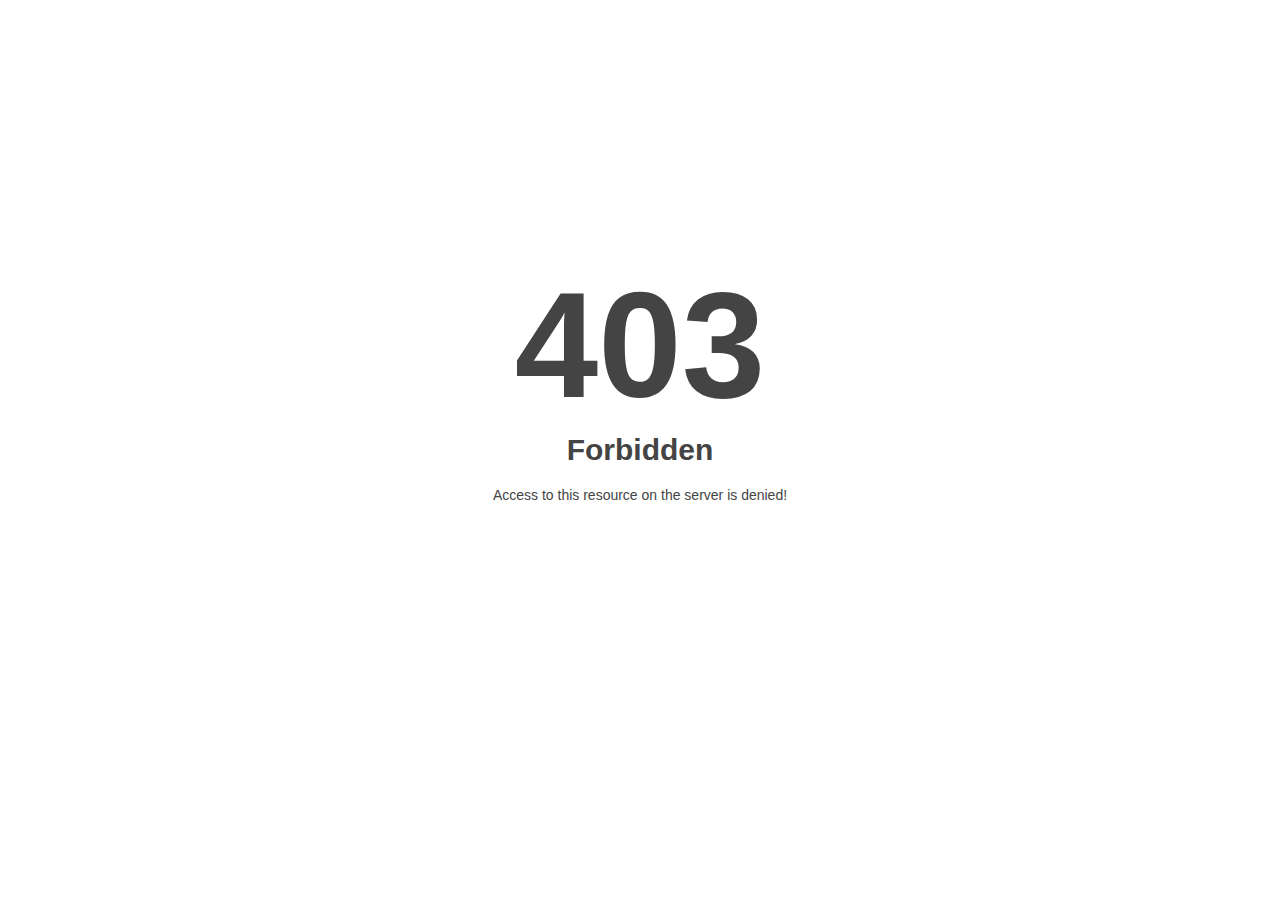
<file: assets/fonts/index.html>
<!DOCTYPE html>
<html style="height:100%">
<head>
<meta name="viewport" content="width=device-width, initial-scale=1, shrink-to-fit=no" />
<title> 403 Forbidden
</title><style>@media (prefers-color-scheme:dark){body{background-color:#000!important}}</style></head>
<body style="color: #444; margin:0;font: normal 14px/20px Arial, Helvetica, sans-serif; height:100%; background-color: #fff;">
<div style="height:auto; min-height:100%; ">     <div style="text-align: center; width:800px; margin-left: -400px; position:absolute; top: 30%; left:50%;">
        <h1 style="margin:0; font-size:150px; line-height:150px; font-weight:bold;">403</h1>
<h2 style="margin-top:20px;font-size: 30px;">Forbidden
</h2>
<p>Access to this resource on the server is denied!</p>
</div></div></body></html>
</file>
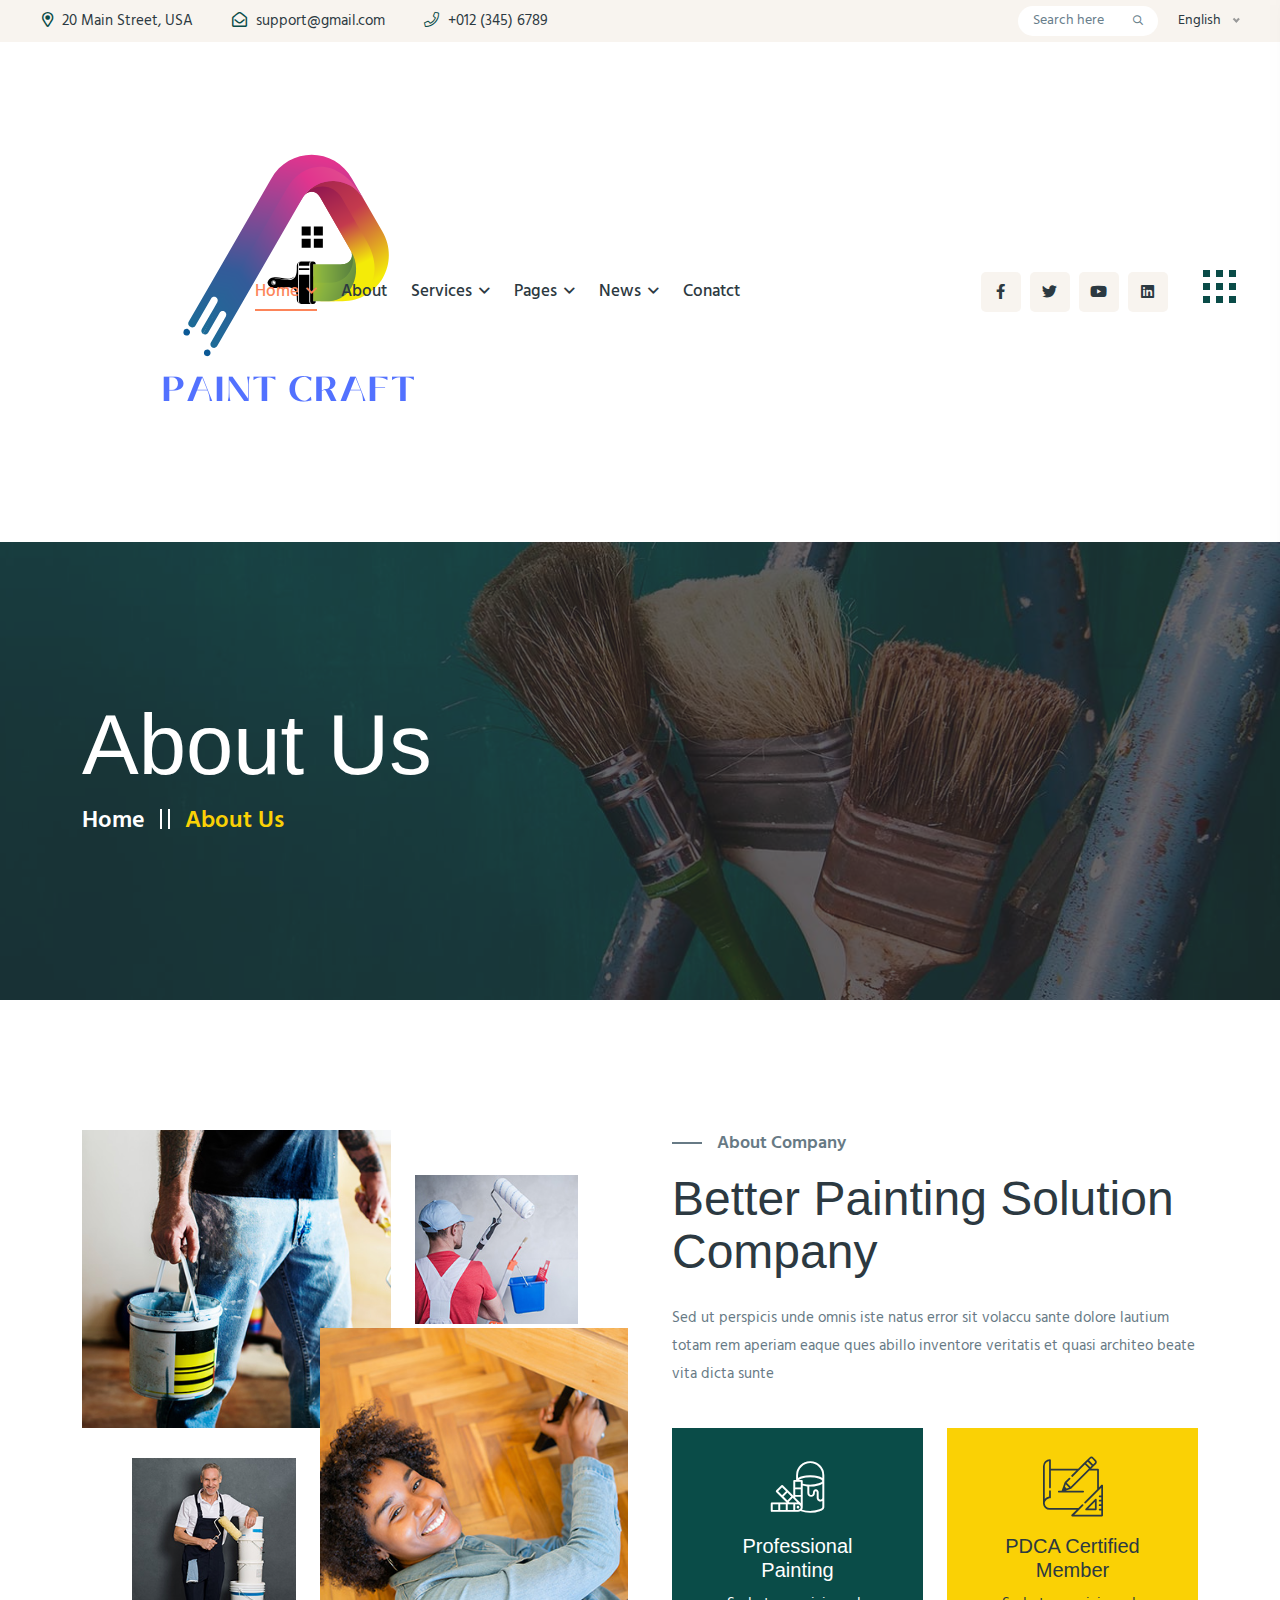
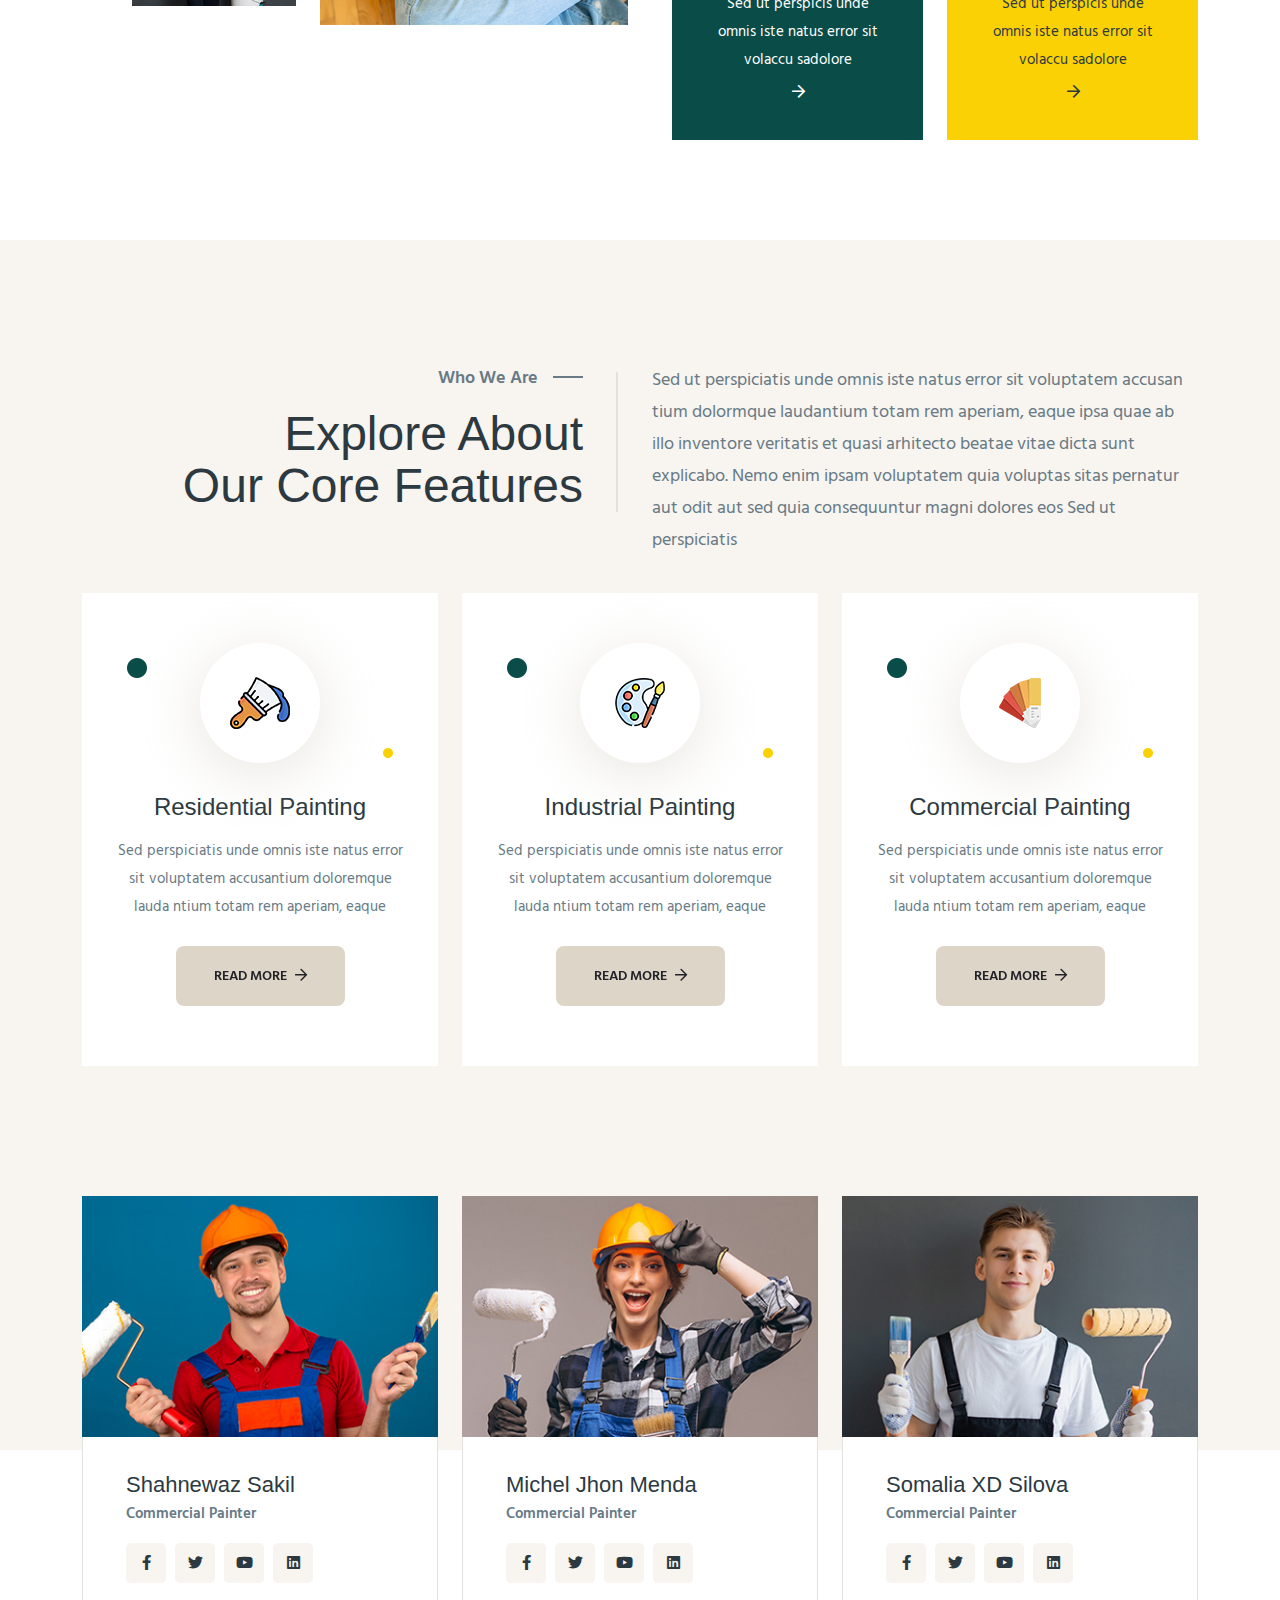
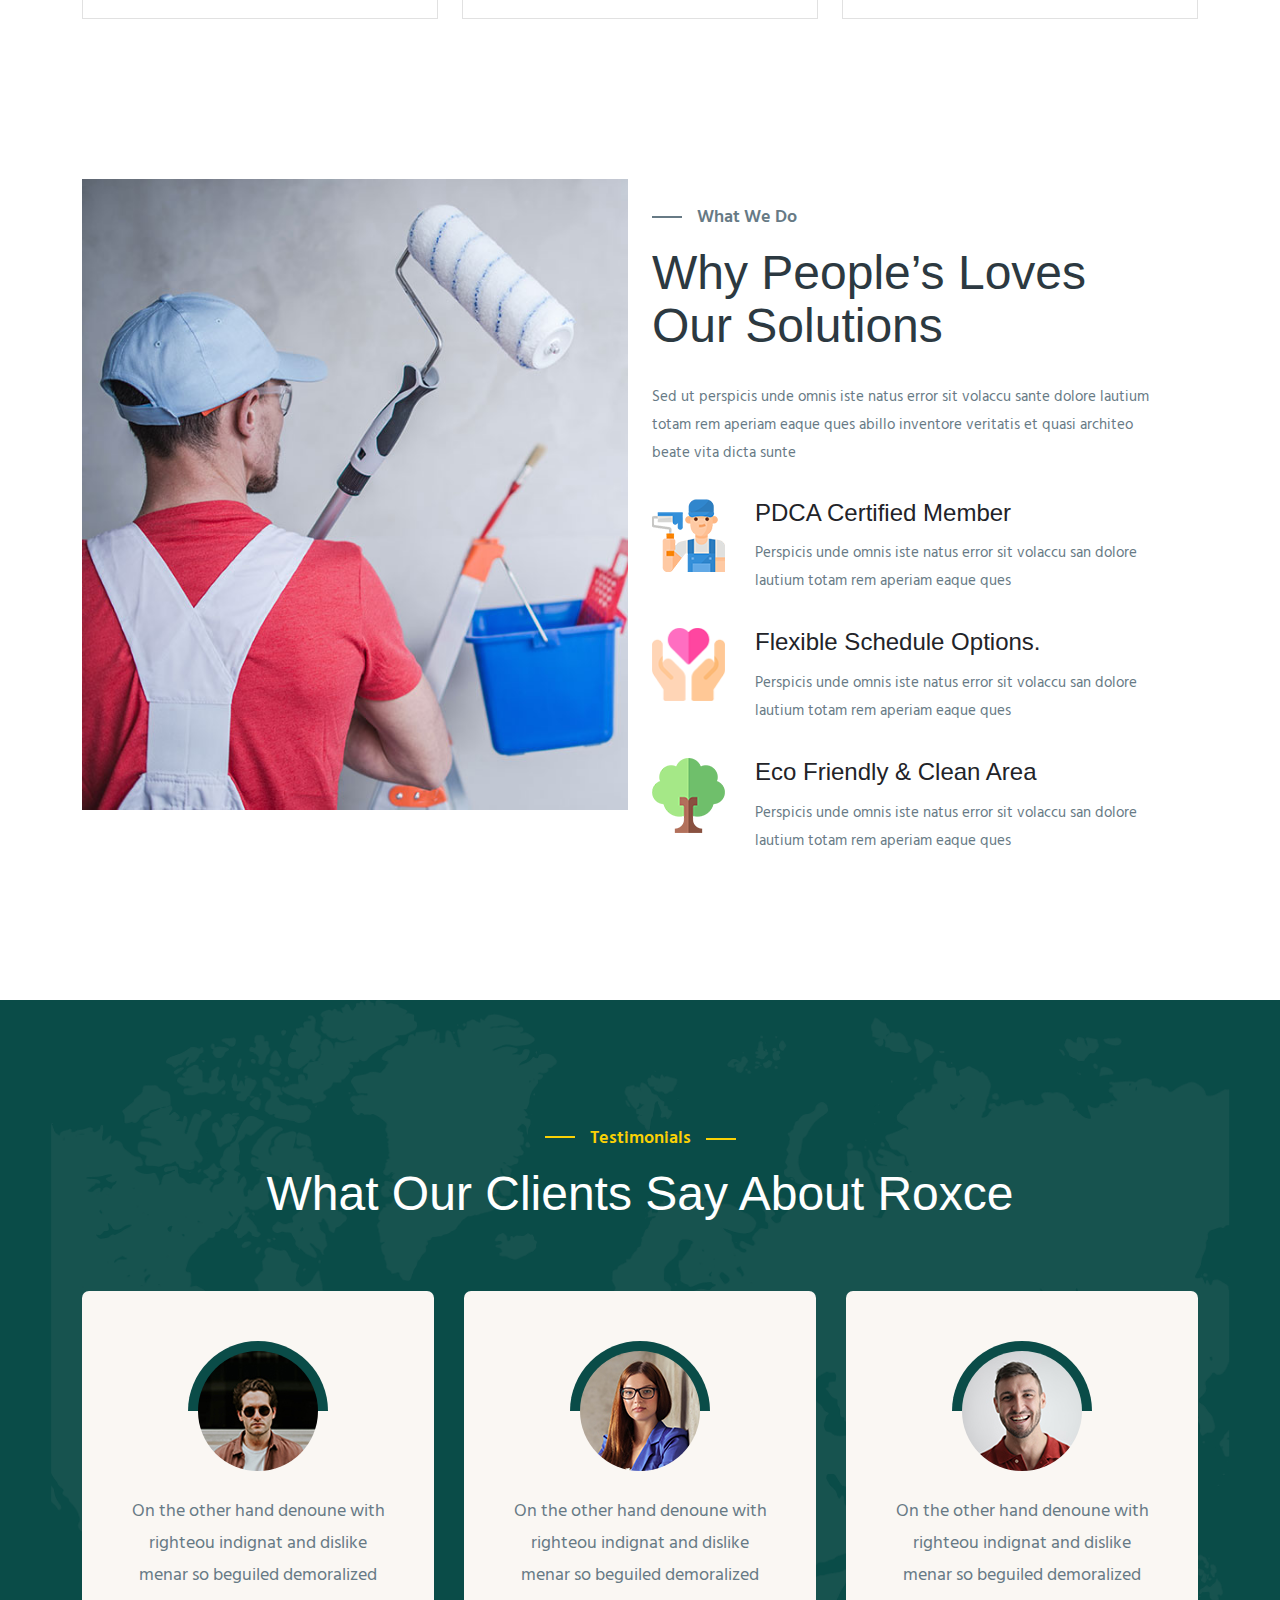
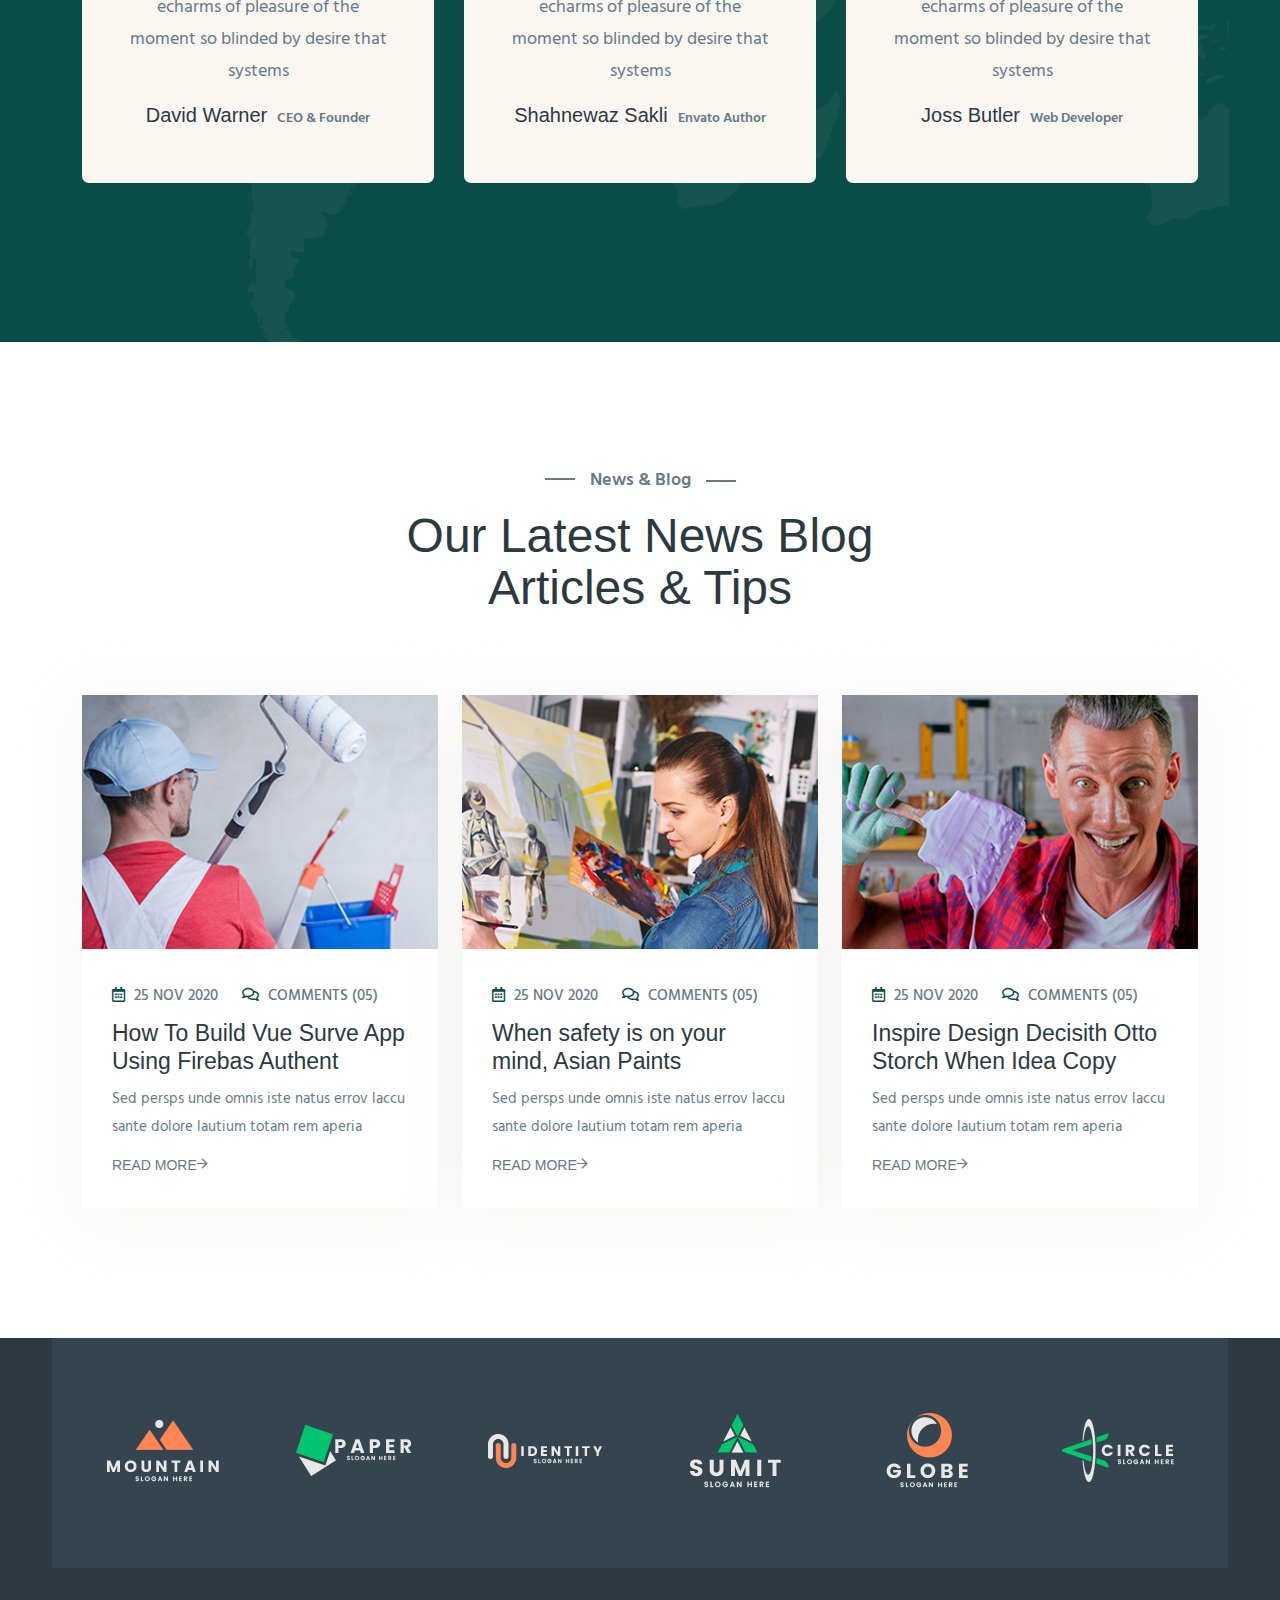
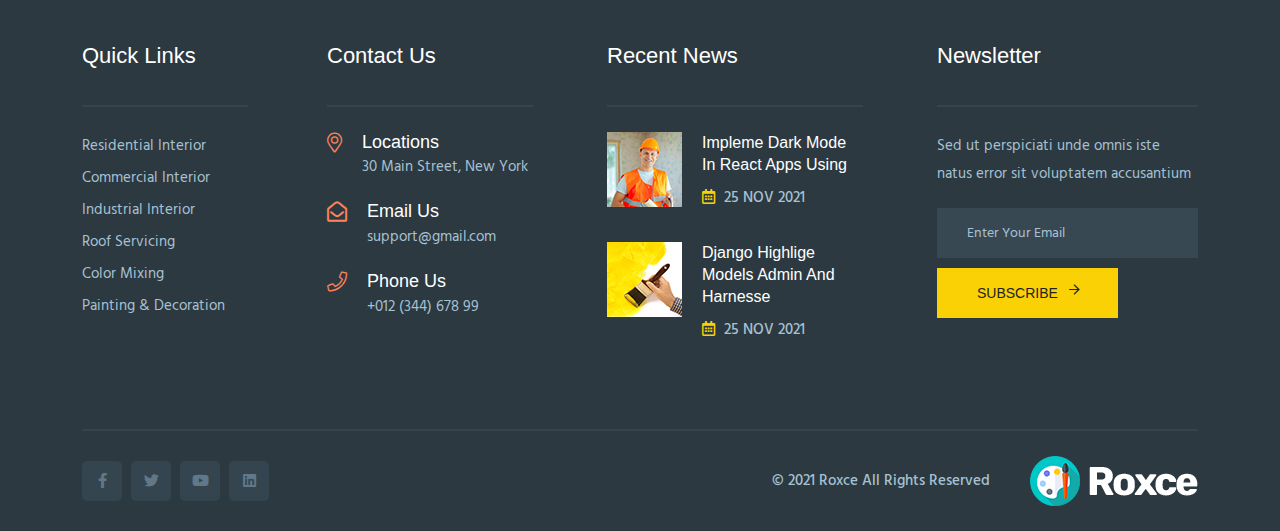
<file: about.html>
<!doctype html>
<html class="no-js" lang="zxx">
   
<!-- Mirrored from html.storebuild.shop/roxce/roxce/about.html by HTTrack Website Copier/3.x [XR&CO'2014], Tue, 17 Dec 2024 06:21:06 GMT -->
<head>
      <meta charset="utf-8">
      <meta http-equiv="x-ua-compatible" content="ie=edge">
      <title>Roxce - Painting Services Company HTML5 Template </title>
      <meta name="description" content="">
      <meta name="viewport" content="width=device-width, initial-scale=1">
      <!-- Place favicon.ico in the root directory -->
      <link rel="shortcut icon" type="image/x-icon" href="assets/img/favicon.png">
      <!-- CSS here -->
      <link rel="stylesheet" href="assets/css/preloader.css">
      <link rel="stylesheet" href="assets/css/bootstrap.min.css">
      <link rel="stylesheet" href="assets/css/meanmenu.css">
      <link rel="stylesheet" href="assets/css/animate.min.css">
      <link rel="stylesheet" href="assets/css/owl.carousel.min.css">
      <link rel="stylesheet" href="assets/css/swiper-bundle.css">
      <link rel="stylesheet" href="assets/css/backToTop.css">
      <link rel="stylesheet" href="assets/css/magnific-popup.css">
      <link rel="stylesheet" href="assets/css/nice-select.css">
      <link rel="stylesheet" href="assets/css/fontAwesome5Pro.css">
      <link rel="stylesheet" href="assets/css/flaticon.css">
      <link rel="stylesheet" href="assets/css/default.css">
      <link rel="stylesheet" href="assets/css/style.css">
   </head>
   <body>
      <!--[if lte IE 9]>
      <p class="browserupgrade">You are using an <strong>outdated</strong> browser. Please <a href="https://browsehappy.com/">upgrade your browser</a> to improve your experience and security.</p>
      <![endif]-->

      <!-- Add your site or application content here -->

      <!-- pre loader area start -->
      <div id="loading">
         <div id="loading-center">
            <div id="loading-center-absolute">
               <div class="loading-icon text-center d-sm-flex align-items-center justify-content-center">
                  <img class="loading-logo mr-10" src="assets/img/logo/logo-icon.png" alt="">
                  <img src="assets/img/logo/logo-text.png" alt="">
               </div>
            </div>
         </div>  
      </div>
      <!-- pre loader area end -->

      <!-- back to top start -->
      <div class="progress-wrap">
         <svg class="progress-circle svg-content" width="100%" height="100%" viewBox="-1 -1 102 102">
            <path d="M50,1 a49,49 0 0,1 0,98 a49,49 0 0,1 0,-98" />
         </svg>
      </div>
      <!-- back to top end -->

      <!-- header area start -->
      <header>
         <div class="header__area">
            <div class="header__top grey-bg pl-55 pr-55 header__padding d-none d-lg-block">
               <div class="container-fluid">
                  <div class="row align-items-center">
                     <div class="col-xxl-6 col-xl-8 col-lg-8">
                        <div class="header__top-left">
                           <div class="header__info header__info-2">
                              <ul>
                                 <li>
                                    <a target="_blank" href="https://www.google.com/maps/place/Dhaka/@23.7806207,90.3492859,12z/data=!3m1!4b1!4m5!3m4!1s0x3755b8b087026b81:0x8fa563bbdd5904c2!8m2!3d23.8104753!4d90.4119873"><i class="far fa-map-marker-alt"></i> 20 Main Street, USA</a>
                                 </li>
                                 <li>
                                    <a href="mailto:support@gmail.com"><i class="far fa-envelope-open"></i> support@gmail.com</a>
                                 </li>
                                 <li>
                                    <a href="tel:+012-345-6789"><i class="fal fa-phone"></i> +012 (345) 6789</a>
                                 </li>
                              </ul>
                           </div>
                        </div>
                     </div>
                     <div class="col-xxl-6 col-xl-4 col-lg-4">
                        <div class="header__top-right d-flex align-items-center justify-content-end">
                           <div class="header__search p-relative mr-20">
                              <form action="#">
                                 <input type="text" placeholder="Search here">
                                 <button type="submit"><i class="far fa-search"></i></button>
                              </form>
                           </div>
                           <div class="header__lang">
                              <select>
                                 <option>English</option>
                                 <option>Bangla</option>
                                 <option>Bangla</option>
                                 <option>Bangla</option>
                                 <option>Bangla</option>
                              </select>
                           </div>
                        </div>
                     </div>
                  </div>
               </div>
            </div>
            <div id="header-sticky" class="header__bottom pl-55 pr-55 header__padding">
               <div class="container-fluid">
                  <div class="row align-items-center">
                     <div class="col-xxl-3 col-xl-2 col-lg-3 col-md-6 col-sm-6 col-6">
                        <div class="logo">
                           <a href="index-2.html">
                              <img src="assets/img/logo/logo.png" alt="logo">
                           </a>
                        </div>
                     </div>
                     <div class="col-xxl-6 col-xl-6 col-lg-7 d-none d-lg-block">
                        <div class="header__bottom-mid d-flex align-items-center">
                           <div class="main-menu">
                              <nav id="mobile-menu">
                                 <ul>
                                    <li class="active">
                                       <a href="index-2.html">Home <i class="far fa-angle-down"></i></a>
                                       <ul class="submenu">
                                          <li><a href="index-2.html">Home Style 1</a></li>
                                          <li><a href="index-3.html">Home Style 2</a></li>
                                          <li><a href="index-4.html">Home Style 3</a></li>
                                       </ul>
                                    </li>
                                    <li>
                                       <a href="about.html">About</a>
                                    </li>
                                    <li>
                                       <a href="services.html">Services <i class="far fa-angle-down"></i></a>
                                       <ul class="submenu">
                                          <li><a href="services.html">Services</a></li>
                                          <li><a href="services-details.html">Services Details</a></li>
                                       </ul>
                                    </li>
                                    <li>
                                       <a href="about.html">Pages <i class="far fa-angle-down"></i></a>
                                       <ul class="submenu">
                                          <li><a href="portfolio.html">portfolio</a></li>
                                          <li><a href="portfolio-details.html">portfolio Details</a></li>
                                          <li><a href="team.html">team</a></li>
                                          <li><a href="team-details.html">team Details</a></li>
                                       </ul>
                                    </li>
                                    <li>
                                       <a href="blog.html">News <i class="far fa-angle-down"></i></a>
                                       <ul class="submenu">
                                          <li><a href="blog.html">News</a></li>
                                          <li><a href="blog-details.html">News Details</a></li>
                                       </ul>
                                    </li>
                                    <li>
                                       <a href="contact.html">Conatct</a>
                                    </li>
                                 </ul>
                              </nav>
                           </div>
                        </div>
                     </div>
                     <div class="col-xxl-3 col-xl-4 col-lg-2 col-md-6 col-sm-6 col-6">
                        <div class="header__bottom-right d-flex align-items-center justify-content-end">
                           <div class="header__social header__social-2 mr-35 d-none d-xl-block">
                              <ul>
                                 <li><a href="#"><i class="fab fa-facebook-f"></i></a></li>
                                 <li><a href="#"><i class="fab fa-twitter"></i></a></li>
                                 <li><a href="#"><i class="fab fa-youtube"></i></a></li>
                                 <li><a href="#"><i class="fab fa-linkedin"></i></a></li>
                              </ul>
                           </div>
                           <div class="header__action">
                              <button type="button" class="dot-hamburger-btn dot-hamburger-btn-3 sidebar-toggle-btn">
                                 <span></span>
                                 <span></span>
                                 <span></span>
                                 <span></span>
                                 <span></span>
                                 <span></span>
                                 <span></span>
                                 <span></span>
                                 <span></span>
                              </button>
                           </div>
                        </div>
                     </div>
                  </div>
               </div>
            </div>
         </div>
      </header>
      <!-- header area end -->

      <!-- sidebar area start -->
      <div class="sidebar__area">
         <div class="sidebar__wrapper">
            <div class="sidebar__close">
               <button class="sidebar__close-btn" id="sidebar__close-btn">
                  <i class="fal fa-times"></i>
               </button>
            </div>
            <div class="sidebar__content">
               <div class="sidebar__logo mb-40">
                  <a href="index-2.html">
                  <img src="assets/img/logo/logo.png" alt="logo">
                  </a>
               </div>
               <div class="sidebar__search mb-25">
                  <form action="#">
                     <input type="text" placeholder="What are you searching for?">
                     <button type="submit" ><i class="far fa-search"></i></button>
                  </form>
               </div>
               <div class="mobile-menu fix"></div>
               <div class="sidebar__text d-none d-lg-block">
                  <p>But I must explain to you how all this mistaken idea of denouncing pleasure and praising pain was born and will give you a complete account of the system and expound the actual teachings of the great explore</p>
               </div>
               <div class="sidebar__img d-none d-lg-block mb-20">
                  <div class="row gx-2">
                     <div class="col-4">
                        <div class="sidebar__single-img w-img mb-10">
                           <a class="popup-image" href="assets/img/sidebar/sidebar-1.jpg">
                              <img src="assets/img/sidebar/sidebar-1.jpg" alt="">
                           </a>
                        </div>
                     </div>
                     <div class="col-4">
                        <div class="sidebar__single-img w-img mb-10">
                           <a class="popup-image" href="assets/img/sidebar/sidebar-2.jpg">
                              <img src="assets/img/sidebar/sidebar-2.jpg" alt="">
                           </a>
                        </div>
                     </div>
                     <div class="col-4">
                        <div class="sidebar__single-img w-img mb-10">
                           <a class="popup-image" href="assets/img/sidebar/sidebar-3.jpg">
                              <img src="assets/img/sidebar/sidebar-3.jpg" alt="">
                           </a>
                        </div>
                     </div>
                     <div class="col-4">
                        <div class="sidebar__single-img w-img mb-10">
                           <a class="popup-image" href="assets/img/sidebar/sidebar-4.jpg">
                              <img src="assets/img/sidebar/sidebar-4.jpg" alt="">
                           </a>
                        </div>
                     </div>
                     <div class="col-4">
                        <div class="sidebar__single-img w-img mb-10">
                           <a class="popup-image" href="assets/img/sidebar/sidebar-5.jpg">
                              <img src="assets/img/sidebar/sidebar-5.jpg" alt="">
                           </a>
                        </div>
                     </div>
                     <div class="col-4">
                        <div class="sidebar__single-img w-img mb-10">
                           <a class="popup-image" href="assets/img/sidebar/sidebar-6.jpg">
                              <img src="assets/img/sidebar/sidebar-6.jpg" alt="">
                           </a>
                        </div>
                     </div>
                  </div>
               </div>
               <div class="sidebar__map d-none d-lg-block mb-15">
                  <iframe src="https://www.google.com/maps/embed?pb=!1m14!1m12!1m3!1d29176.030811137334!2d90.3883827!3d23.924917699999998!2m3!1f0!2f0!3f0!3m2!1i1024!2i768!4f13.1!5e0!3m2!1sen!2sbd!4v1605272373598!5m2!1sen!2sbd"></iframe>
               </div>
               <div class="sidebar__contact mt-30 mb-20">
                  <h4>Contact Info</h4>

                  <ul>
                     <li class="d-flex align-items-center">
                        <div class="sidebar__contact-icon mr-15">
                           <i class="fal fa-map-marker-alt"></i>
                        </div>
                        <div class="sidebar__contact-text">
                           <a target="_blank" href="https://www.google.com/maps/place/Dhaka/@23.7806207,90.3492859,12z/data=!3m1!4b1!4m5!3m4!1s0x3755b8b087026b81:0x8fa563bbdd5904c2!8m2!3d23.8104753!4d90.4119873">12/A, Mirnada City Tower, NYC</a>
                        </div>
                     </li>
                     <li class="d-flex align-items-center">
                        <div class="sidebar__contact-icon mr-15">
                           <i class="far fa-phone"></i>
                        </div>
                        <div class="sidebar__contact-text">
                           <a href="mailto:support@gmail.com">088889797697</a>
                        </div>
                     </li>
                     <li class="d-flex align-items-center">
                        <div class="sidebar__contact-icon mr-15">
                           <i class="fal fa-envelope"></i>
                        </div>
                        <div class="sidebar__contact-text">
                           <a href="tel:+012-345-6789">support@mail.com</a>
                        </div>
                     </li>
                  </ul>
               </div>
               <div class="sidebar__social">
                  <ul>
                     <li><a href="#"><i class="fab fa-facebook-f"></i></a></li>
                     <li><a href="#"><i class="fab fa-twitter"></i></a></li>
                     <li><a href="#"><i class="fab fa-youtube"></i></a></li>
                     <li><a href="#"><i class="fab fa-linkedin"></i></a></li>
                  </ul>
               </div>
            </div>
         </div>
      </div>
      <!-- sidebar area end -->      
      <div class="body-overlay"></div>
      <!-- sidebar area end -->

      <main>

         <!-- page title area start -->
         <section class="page__title-area pt-160 pb-165 p-relative page__title-overlay" data-background="assets/img/page-title/page-title-1.jpg">
            <div class="container">
               <div class="row">
                  <div class="col-xxl-12">
                     <div class="page__title-wrapper">
                        <h3 class="page__title">About us</h3>
                        <nav aria-label="breadcrumb">
                           <ol class="breadcrumb">
                             <li class="breadcrumb-item"><a href="index-2.html">Home</a></li>
                             <li class="breadcrumb-item active" aria-current="page">About Us</li>
                           </ol>
                         </nav>
                     </div>
                  </div>
               </div>
            </div>
         </section>
         <!-- page title area end -->

         <!-- about area start -->
         <section class="about__area p-relative z-index-1 pt-130 pb-70">
            <div class="container">
               <div class="row">
                  <div class="col-xxl-7 col-xl-6 col-lg-6">
                     <div class="row">
                        <div class="col-xxl-7 col-xl-7 col-lg-7 col-md-7 col-sm-6">
                           <div class="about__thumb w-img mb-30">
                              <img class="about-1" src="assets/img/about/04/about-1.jpg" alt="">
                           </div>
                        </div>
                        <div class="col-xxl-5 col-xl-5 col-lg-5 col-md-5 col-sm-6">
                           <div class="about__thumb mt-45 pr-50 mb-30 w-img">
                              <img class="about-2" src="assets/img/about/04/about-2.jpg" alt="">
                           </div>
                        </div>
                        <div class="col-xxl-5 col-xl-5 col-lg-5 col-md-5 col-sm-6">
                           <div class="about__thumb pl-50 mb-30 w-img d-none d-sm-block">
                              <img class="about-3" src="assets/img/about/04/about-3.jpg" alt="">
                           </div>
                        </div>
                        <div class="col-xxl-7 col-xl-7 col-lg-7 col-md-7 col-sm-6">
                           <div class="about__thumb about-mt--130 mb-30 w-img d-none d-sm-block">
                              <img class="about-4" src="assets/img/about/04/about-4.jpg" alt="">
                           </div>
                        </div>
                     </div>
                  </div>
                  <div class="col-xxl-5 col-xl-6 col-lg-6">
                     <div class="about__wrapper-2 pl-20 ">
                        <div class="section__title-wrapper-2 mb-25">
                           <span class="section__title-pre section__title-pre-2">About Company</span>
                           <h2 class="section__title section__title-2">Better Painting Solution Company</h2>
                        </div>
                        <p>Sed ut perspicis unde omnis iste natus error sit volaccu sante dolore lautium totam rem aperiam eaque ques abillo inventore veritatis et quasi architeo beate vita dicta sunte</p>
                        <div class="about__item-wrapper">
                           <div class="row">
                              <div class="col-xxl-6 col-xl-6 col-lg-6 col-md-6 col-sm-6">
                                 <div class="about__item about__item-green white-bg text-center mb-30">
                                    <div class="about__icon mb-15">
                                       <i class="flaticon-painting-bucket"></i>
                                    </div>
                                    <div class="about__content-2">
                                       <h3 class="about__title-2">
                                          <a href="services-details.html">Professional Painting</a>
                                       </h3>
                                       <p>Sed ut perspicis unde omnis iste natus error sit volaccu sadolore</p>
                                       <a href="services-details.html" class="link-btn">
                                          <i class="far fa-arrow-right"></i>
                                          <i class="far fa-arrow-right"></i>
                                       </a>
                                    </div>
                                 </div>
                              </div>
                              <div class="col-xxl-6 col-xl-6 col-lg-6 col-md-6 col-sm-6">
                                 <div class="about__item about__item-yellow white-bg text-center mb-30">
                                    <div class="about__icon mb-15">
                                       <i class="flaticon-sketch"></i>
                                    </div>
                                    <div class="about__content-2">
                                       <h3 class="about__title-2">
                                          <a href="services-details.html">PDCA Certified Member</a>
                                       </h3>
                                       <p>Sed ut perspicis unde omnis iste natus error sit volaccu sadolore</p>
                                       <a href="services-details.html" class="link-btn">
                                          <i class="far fa-arrow-right"></i>
                                          <i class="far fa-arrow-right"></i>
                                       </a>
                                    </div>
                                 </div>
                              </div>
                           </div>
                        </div>
                     </div>
                  </div>
               </div>
            </div>
         </section>
         <!-- about area end -->

         <!-- features area start -->
         <section class="features__area pt-125 pb-100 grey-bg fix">
            <div class="container">
               <div class="row">
                  <div class="col-xxl-5 col-xl-6 col-lg-6">
                     <div class="features__wrapper-3 features__wrapper-border pr-45">
                        <div class="section__title-wrapper mb-80 text-lg-end">
                           <span class="section__title-pre section__title-pre-3 right">Who We Are</span>
                           <h2 class="section__title section__title-2">Explore About <br> Our Core Features</h2>
                        </div>
                     </div>
                  </div>
                  <div class="col-xxl-6 offset-xxl-1 col-xl-6 col-lg-6">
                     <div class="features__wrapper-3">
                        <p>Sed ut perspiciatis unde omnis iste natus error sit voluptatem accusan
                           tium dolormque laudantium totam rem aperiam, eaque ipsa quae ab illo inventore veritatis et quasi arhitecto beatae vitae dicta sunt explicabo. 
                           Nemo enim ipsam voluptatem quia voluptas sitas pernatur aut odit aut
                           sed quia consequuntur magni dolores eos  Sed ut perspiciatis</p>
                     </div>
                  </div>
               </div>
               <div class="row">
                  <div class="col-xxl-4 col-xl-4 col-lg-4 col-md-6">
                     <div class="features__item-3 text-center white-bg mb-30">
                        <div class="features__icon-3 mb-30 p-relative">
                           <span>
                              <img src="assets/img/features/icon/fea-1.png" alt="">
                           </span>
                           <div class="features__shape">
                              <img class="features__shape-2" src="assets/img/features/03/features-shape-1.png" alt="">
                              <img class="features__shape-3" src="assets/img/features/03/features-shape-2.png" alt="">
                           </div>
                        </div>
                        <div class="features__content-3">
                           <h3 class="features__title features__title-3">
                              <a href="services-details.html">Residential Painting</a>
                           </h3>
                           <p>Sed perspiciatis unde omnis iste natus error sit voluptatem accusantium doloremque lauda ntium totam rem aperiam, eaque</p>
                           <a href="services-details.html" class="r-btn r-btn-grey">read more <i class="far fa-arrow-right"></i></a>
                        </div>
                     </div>
                  </div>
                  <div class="col-xxl-4 col-xl-4 col-lg-4 col-md-6">
                     <div class="features__item-3 text-center white-bg mb-30">
                        <div class="features__icon-3 mb-30 p-relative">
                           <span>
                              <img src="assets/img/features/icon/fea-2.png" alt="">
                           </span>
                           <div class="features__shape">
                              <img class="features__shape-2" src="assets/img/features/03/features-shape-1.png" alt="">
                              <img class="features__shape-3" src="assets/img/features/03/features-shape-2.png" alt="">
                           </div>
                        </div>
                        <div class="features__content-3">
                           <h3 class="features__title features__title-3">
                              <a href="services-details.html">Industrial Painting</a>
                           </h3>
                           <p>Sed perspiciatis unde omnis iste natus error sit voluptatem accusantium doloremque lauda ntium totam rem aperiam, eaque</p>
                           <a href="services-details.html" class="r-btn r-btn-grey">read more <i class="far fa-arrow-right"></i></a>
                        </div>
                     </div>
                  </div>
                  <div class="col-xxl-4 col-xl-4 col-lg-4 col-md-6">
                     <div class="features__item-3 text-center white-bg mb-30">
                        <div class="features__icon-3 mb-30 p-relative">
                           <span>
                              <img src="assets/img/features/icon/fea-3.png" alt="">
                           </span>
                           <div class="features__shape">
                              <img class="features__shape-2" src="assets/img/features/03/features-shape-1.png" alt="">
                              <img class="features__shape-3" src="assets/img/features/03/features-shape-2.png" alt="">
                           </div>
                        </div>
                        <div class="features__content-3">
                           <h3 class="features__title features__title-3">
                              <a href="services-details.html">Commercial Painting</a>
                           </h3>
                           <p>Sed perspiciatis unde omnis iste natus error sit voluptatem accusantium doloremque lauda ntium totam rem aperiam, eaque</p>
                           <a href="services-details.html" class="r-btn r-btn-grey">read more <i class="far fa-arrow-right"></i></a>
                        </div>
                     </div>
                  </div>
               </div>
            </div>
         </section>
         <!-- features area end -->

         <!-- team area start -->
         <section class="team__area team__bg p-relative z-index-1">
            <div class="container">
               <div class="row">
                  <div class="col-xxl-4 col-xl-4 col-lg-4 col-md-6">
                     <div class="team__item white-bg mb-30">
                        <div class="team__thumb w-img fix">
                           <img src="assets/img/team/team-1.jpg" alt="">
                        </div>
                        <div class="team__content">
                           <h3 class="team__title">
                              <a href="team-details.html">Shahnewaz Sakil</a>
                           </h3>
                           <span class="post">Commercial Painter</span>
                           <div class="team__social">
                              <ul>
                                 <li><a href="#"><i class="fab fa-facebook-f"></i></a></li>
                                 <li><a href="#"><i class="fab fa-twitter"></i></a></li>
                                 <li><a href="#"><i class="fab fa-youtube"></i></a></li>
                                 <li><a href="#"><i class="fab fa-linkedin"></i></a></li>
                              </ul>
                           </div>
                        </div>
                     </div>
                  </div>
                  <div class="col-xxl-4 col-xl-4 col-lg-4 col-md-6">
                     <div class="team__item white-bg mb-30">
                        <div class="team__thumb w-img fix">
                           <img src="assets/img/team/team-2.jpg" alt="">
                        </div>
                        <div class="team__content">
                           <h3 class="team__title">
                              <a href="team-details.html">Michel Jhon Menda</a>
                           </h3>
                           <span class="post">Commercial Painter</span>
                           <div class="team__social">
                              <ul>
                                 <li><a href="#"><i class="fab fa-facebook-f"></i></a></li>
                                 <li><a href="#"><i class="fab fa-twitter"></i></a></li>
                                 <li><a href="#"><i class="fab fa-youtube"></i></a></li>
                                 <li><a href="#"><i class="fab fa-linkedin"></i></a></li>
                              </ul>
                           </div>
                        </div>
                     </div>
                  </div>
                  <div class="col-xxl-4 col-xl-4 col-lg-4 col-md-6">
                     <div class="team__item white-bg mb-30">
                        <div class="team__thumb w-img fix">
                           <img src="assets/img/team/team-3.jpg" alt="">
                        </div>
                        <div class="team__content">
                           <h3 class="team__title">
                              <a href="team-details.html">Somalia XD Silova</a>
                           </h3>
                           <span class="post">Commercial Painter</span>
                           <div class="team__social">
                              <ul>
                                 <li><a href="#"><i class="fab fa-facebook-f"></i></a></li>
                                 <li><a href="#"><i class="fab fa-twitter"></i></a></li>
                                 <li><a href="#"><i class="fab fa-youtube"></i></a></li>
                                 <li><a href="#"><i class="fab fa-linkedin"></i></a></li>
                              </ul>
                           </div>
                        </div>
                     </div>
                  </div>
               </div>
            </div>
         </section>
         <!-- team area end -->

         <!-- why area start -->
         <section class="why__area pt-130 pb-130">
            <div class="container">
               <div class="row">
                  <div class="col-xxl-7 col-xl-6 col-lg-6">
                     <div class="why__thumb why__thumb-2 pr-70 w-img">
                        <img src="assets/img/why/02/why-1.jpg" alt="">
                     </div>
                  </div>
                  <div class="col-xxl-5 col-xl-6 col-lg-6">
                     <div class="why__wrapper-2 pt-25 pr-30">
                        <div class="section__title-wrapper-2 mb-30">
                           <span class="section__title-pre section__title-pre-2">What We Do</span>
                           <h2 class="section__title section__title-2">Why People’s Loves Our Solutions</h2>
                        </div>
                        <p>Sed ut perspicis unde omnis iste natus error sit volaccu sante dolore lautium totam rem aperiam eaque ques abillo inventore veritatis et quasi architeo beate vita dicta sunte</p>

                        <div class="why__item-wrapper">
                           <div class="why__item-2 d-flex align-items-start">
                              <div class="why__icon-2 mr-30">
                                 <img src="assets/img/why/icon/why-icon-1.png" alt="">
                              </div>
                              <div class="why__content-2">
                                 <h3 class="why__title-2">PDCA Certified Member</h3>
                                 <p>Perspicis unde omnis iste natus error sit volaccu san dolore lautium totam rem aperiam eaque ques</p>
                              </div>
                           </div>
                           <div class="why__item-2 d-flex align-items-start">
                              <div class="why__icon-2 mr-30">
                                 <img src="assets/img/why/icon/why-icon-2.png" alt="">
                              </div>
                              <div class="why__content-2">
                                 <h3 class="why__title-2">Flexible Schedule Options.</h3>
                                 <p>Perspicis unde omnis iste natus error sit volaccu san dolore lautium totam rem aperiam eaque ques</p>
                              </div>
                           </div>
                           <div class="why__item-2 d-flex align-items-start">
                              <div class="why__icon-2 mr-30">
                                 <img src="assets/img/why/icon/why-icon-3.png" alt="">
                              </div>
                              <div class="why__content-2">
                                 <h3 class="why__title-2">Eco Friendly & Clean Area</h3>
                                 <p>Perspicis unde omnis iste natus error sit volaccu san dolore lautium totam rem aperiam eaque ques</p>
                              </div>
                           </div>
                        </div>
                     </div>
                  </div>
               </div>
            </div>
         </section>
         <!-- why area end -->

         <!-- testimonial area start -->
         <section class="testimonial__area pt-125 pb-130 green-bg-2 p-relative z-index-1">
            <div class="testimonial__bg" data-background="assets/img/testimonial/map.png"></div>
            <div class="container">
               <div class="row">
                  <div class="col-xxl-6 offset-xxl-3">
                     <div class="section__title-wrapper mb-70 text-center">
                        <span class="section__title-pre section__title-pre-3 section__title-pre-yellow center yellow">Testimonials</span>
                        <h2 class="section__title section__title-white">What Our Clients Say About Roxce</h2>
                     </div>
                  </div>
               </div>
               <div class="row">
                  <div class="col-xxl-12">
                     <div class="testimonial__slider swiper-container">
                        <div class="swiper-wrapper">
                           <div class="testimonial__item testimonial__item-green text-center grey-bg-2 swiper-slide">
                              <div class="testimonial__thumb mb-25">
                                 <img src="assets/img/testimonial/testi-1.jpg" alt="">
                              </div>
                              <div class="testimonial__content">
                                 <p>On the other hand denoune with righteou indignat and dislike menar so beguiled demoralized echarms of pleasure of the moment so blinded by desire that systems</p>
                                 <div class="testimonial__avater-info">
                                    <h4>David Warner</h4>
                                    <span>CEO & Founder</span>
                                 </div>
                              </div>
                           </div>
                           <div class="testimonial__item testimonial__item-green text-center grey-bg-2 swiper-slide">
                              <div class="testimonial__thumb mb-25">
                                 <img src="assets/img/testimonial/testi-2.jpg" alt="">
                              </div>
                              <div class="testimonial__content">
                                 <p>On the other hand denoune with righteou indignat and dislike menar so beguiled demoralized echarms of pleasure of the moment so blinded by desire that systems</p>
                                 <div class="testimonial__avater-info">
                                    <h4>Shahnewaz Sakli</h4>
                                    <span>Envato Author</span>
                                 </div>
                              </div>
                           </div>
                           <div class="testimonial__item testimonial__item-green text-center grey-bg-2 swiper-slide">
                              <div class="testimonial__thumb mb-25">
                                 <img src="assets/img/testimonial/testi-3.jpg" alt="">
                              </div>
                              <div class="testimonial__content">
                                 <p>On the other hand denoune with righteou indignat and dislike menar so beguiled demoralized echarms of pleasure of the moment so blinded by desire that systems</p>
                                 <div class="testimonial__avater-info">
                                    <h4>Joss Butler</h4>
                                    <span>Web Developer</span>
                                 </div>
                              </div>
                           </div>
                           <div class="testimonial__item testimonial__item-green text-center grey-bg-2 swiper-slide">
                              <div class="testimonial__thumb mb-25">
                                 <img src="assets/img/testimonial/testi-4.jpg" alt="">
                              </div>
                              <div class="testimonial__content">
                                 <p>On the other hand denoune with righteou indignat and dislike menar so beguiled demoralized echarms of pleasure of the moment so blinded by desire that systems</p>
                                 <div class="testimonial__avater-info">
                                    <h4>Khan Mohammad</h4>
                                    <span>Senior Developer</span>
                                 </div>
                              </div>
                           </div>
                           <div class="testimonial__item testimonial__item-green text-center grey-bg-2 swiper-slide">
                              <div class="testimonial__thumb mb-25">
                                 <img src="assets/img/testimonial/testi-5.jpg" alt="">
                              </div>
                              <div class="testimonial__content">
                                 <p>On the other hand denoune with righteou indignat and dislike menar so beguiled demoralized echarms of pleasure of the moment so blinded by desire that systems</p>
                                 <div class="testimonial__avater-info">
                                    <h4>Steve Smith</h4>
                                    <span>Motion Expart</span>
                                 </div>
                              </div>
                           </div>
                        </div>
                     </div>
                  </div>
               </div>
            </div>
         </section>
         <!-- testimonial area end -->

         <!-- blog area start -->
         <section class="blog__area pt-125 pb-100">
            <div class="container">
               <div class="row">
                  <div class="col-xxl-6 offset-xxl-3 col-xl-6 offset-xl-3 col-lg-8 offset-lg-2 col-md-10 offset-md-1">
                     <div class="section__title-wrapper mb-80 text-center">
                        <span class="section__title-pre section__title-pre-3 center">News & Blog</span>
                        <h2 class="section__title section__title-2">Our Latest News Blog Articles & Tips</h2>
                     </div>
                  </div>
               </div>
               <div class="row">
                  <div class="col-xxl-4 col-xl-4 col-lg-6 col-md-6">
                     <div class="blog__item-3 mb-30">
                        <div class="blog__thumb-3 w-img">
                           <img src="assets/img/blog/03/blog-1.jpg" alt="">
                        </div>
                        <div class="blog__content-3 white-bg">
                           <div class="blog__meta-3 mb-10">
                              <span><i class="far fa-calendar-alt"></i> 25 nov 2020</span>
                              <span><a href="#"><i class="far fa-comments"></i> Comments (05)</a></span>
                           </div>
                           <h3 class="blog__title-3">
                              <a href="blog-details.html">How To Build Vue Surve App Using Firebas Authent</a>
                           </h3>
                           <p>Sed persps unde omnis iste natus errov laccu sante dolore lautium totam rem aperia</p>
                           <a href="blog-details.html" class="link-btn-2">
                              read more
                              <i class="far fa-arrow-right"></i>
                              <i class="far fa-arrow-right"></i>
                           </a>
                        </div>
                     </div>
                  </div>
                  <div class="col-xxl-4 col-xl-4 col-lg-6 col-md-6">
                     <div class="blog__item-3 mb-30">
                        <div class="blog__thumb-3 w-img">
                           <img src="assets/img/blog/03/blog-2.jpg" alt="">
                        </div>
                        <div class="blog__content-3 white-bg">
                              <div class="blog__meta-3 mb-10">
                                    <span><i class="far fa-calendar-alt"></i> 25 nov 2020</span>
                                    <span><a href="#"><i class="far fa-comments"></i> Comments (05)</a></span>
                                 </div>
                           <h3 class="blog__title-3">
                              <a href="blog-details.html">When safety is on your mind, Asian Paints </a>
                           </h3>
                           <p>Sed persps unde omnis iste natus errov laccu sante dolore lautium totam rem aperia</p>
                           <a href="blog-details.html" class="link-btn-2">
                              read more
                              <i class="far fa-arrow-right"></i>
                              <i class="far fa-arrow-right"></i>
                           </a>
                        </div>
                     </div>
                  </div>
                  <div class="col-xxl-4 col-xl-4 col-lg-6 col-md-6">
                     <div class="blog__item-3 mb-30">
                        <div class="blog__thumb-3 w-img">
                           <img src="assets/img/blog/03/blog-3.jpg" alt="">
                        </div>
                        <div class="blog__content-3 white-bg">
                              <div class="blog__meta-3 mb-10">
                                    <span><i class="far fa-calendar-alt"></i> 25 nov 2020</span>
                                    <span><a href="#"><i class="far fa-comments"></i> Comments (05)</a></span>
                                 </div>
                           <h3 class="blog__title-3">
                              <a href="blog-details.html">Inspire Design Decisith Otto Storch When Idea Copy</a>
                           </h3>
                           <p>Sed persps unde omnis iste natus errov laccu sante dolore lautium totam rem aperia</p>
                           <a href="blog-details.html" class="link-btn-2">
                              read more
                              <i class="far fa-arrow-right"></i>
                              <i class="far fa-arrow-right"></i>
                           </a>
                        </div>
                     </div>
                  </div>
               </div>
            </div>
         </section>
         <!-- blog area end -->


      </main>

      <!-- footer area start -->
      <footer>
         <div class="footer__area black-bg">
            <div class="footer__top pb-35">
              <div class="container">
                <div class="row">
                  <div class="col-xxl-12">
                     <div class="brand__wrapper brand__bg ">
                        <div class="brand__slider swiper-container pt-75 pb-80 black-bg-4">
                          <div class="swiper-wrapper align-items-center">
                            <div class="brand__item swiper-slide">
                              <img src="assets/img/brand/brand-1.png" alt="">
                            </div>
                            <div class="brand__item swiper-slide">
                              <img src="assets/img/brand/brand-2.png" alt="">
                            </div>
                            <div class="brand__item swiper-slide">
                              <img src="assets/img/brand/brand-3.png" alt="">
                            </div>
                            <div class="brand__item swiper-slide">
                              <img src="assets/img/brand/brand-4.png" alt="">
                            </div>
                            <div class="brand__item swiper-slide">
                              <img src="assets/img/brand/brand-5.png" alt="">
                            </div>
                            <div class="brand__item swiper-slide">
                              <img src="assets/img/brand/brand-6.png" alt="">
                            </div>
                          </div>
                        </div>
                     </div>
                  </div>
                </div>
                <div class="row">
                   <div class="col-xxl-2 col-xl-2 col-lg-3 col-md-6 col-sm-6">
                      <div class="footer__widget mb-50">
                         <div class="footer__widget-top">
                            <h3 class="footer__widget-title">Quick Links</h3>
                         </div>
                         <div class="footer__widget-content">
                            <div class="footer__link">
                               <ul>
                                  <li>
                                     <a href="#">Residential Interior</a>
                                  </li>
                                  <li>
                                     <a href="#">Commercial Interior</a>
                                  </li>
                                  <li>
                                     <a href="#">Industrial Interior</a>
                                  </li>
                                  <li>
                                     <a href="#">Roof Servicing</a>
                                  </li>
                                  <li>
                                     <a href="#">Color Mixing</a>
                                  </li>
                                  <li>
                                     <a href="#">Painting & Decoration</a>
                                  </li>
                               </ul>
                            </div>
                         </div>
                      </div>
                   </div>
                   <div class="col-xxl-3 col-xl-3 col-lg-3 col-md-6 col-sm-6">
                      <div class="footer__widget footer__pl-55 mb-50">
                         <div class="footer__widget-top">
                            <h3 class="footer__widget-title">Contact Us</h3>
                         </div>
                         <div class="footer__widget-content ">
                            <div class="footer__info">
                               <ul>
                                  <li class="d-flex align-items-start">
                                     <div class="footer__info-icon mr-20">
                                        <i class="fal fa-map-marker-alt"></i>
                                     </div>
                                     <div class="footer__info-text">
                                        <h4>Locations</h4>
                                        <a target="_blank" href="https://www.google.com/maps/place/Dhaka/@23.7806207,90.3492859,12z/data=!3m1!4b1!4m5!3m4!1s0x3755b8b087026b81:0x8fa563bbdd5904c2!8m2!3d23.8104753!4d90.4119873">30 Main Street, New York</a>
                                     </div>
                                  </li>
                                  <li class="d-flex align-items-start">
                                     <div class="footer__info-icon mr-20">
                                        <i class="far fa-envelope-open"></i>
                                     </div>
                                     <div class="footer__info-text">
                                        <h4>Email Us</h4>
                                        <a href="mailto:support@gmail.com">support@gmail.com</a>
                                     </div>
                                  </li>
                                  <li class="d-flex align-items-start">
                                     <div class="footer__info-icon mr-20">
                                        <i class="fal fa-phone"></i>
                                     </div>
                                     <div class="footer__info-text">
                                        <h4>Phone Us</h4>
                                        <a href="tel:+012-345-6789">+012 (344) 678 99</a>
                                     </div>
                                  </li>
                               </ul>
                            </div>
                         </div>
                      </div>
                   </div>
                   <div class="col-xxl-4 col-xl-4 col-lg-5 col-md-6 col-sm-6">
                      <div class="footer__widget footer__pl-50 footer__pr-50 mb-50">
                         <div class="footer__widget-top">
                            <h3 class="footer__widget-title">Recent News</h3>
                         </div>
                         <div class="footer__widget-content ">
                            <div class="footer__blog">
                               <ul>
                                  <li>
                                     <div class="footer__blog-sm d-flex align-items-start">
                                        <div class="footer__blog-sm-thumb mr-20">
                                           <a href="blog-details.html">
                                              <img src="assets/img/blog/footer-sm/footer-sm-1.jpg" alt="">
                                           </a>
                                        </div>
                                        <div class="footer__blog-sm-content">
                                           <h3 class="footer__blog-sm-title">
                                              <a href="blog-details.html">Impleme Dark Mode In React Apps Using</a>
                                           </h3>
                                           <div class="footer__blog-sm-meta">
                                              <span><i class="far fa-calendar-alt"></i> 25 nov 2021</span>
                                           </div>
                                        </div>
                                     </div>
                                  </li>
                                  <li>
                                     <div class="footer__blog-sm d-flex align-items-start">
                                        <div class="footer__blog-sm-thumb mr-20">
                                           <a href="blog-details.html">
                                              <img src="assets/img/blog/footer-sm/footer-sm-2.jpg" alt="">
                                           </a>
                                        </div>
                                        <div class="footer__blog-sm-content">
                                           <h3 class="footer__blog-sm-title">
                                              <a href="blog-details.html">Django Highlige Models Admin And Harnesse</a>
                                           </h3>
                                           <div class="footer__blog-sm-meta">
                                              <span><i class="far fa-calendar-alt"></i> 25 nov 2021</span>
                                           </div>
                                        </div>
                                     </div>
                                  </li>
                               </ul>
                            </div>
                         </div>
                      </div>
                   </div>
                   <div class="col-xxl-3 col-xl-3 col-lg-4 col-md-6 col-sm-6">
                      <div class="footer__widget mb-50">
                         <div class="footer__widget-top">
                            <h3 class="footer__widget-title">Newsletter</h3>
                         </div>
                         <div class="footer__widget-content">
                            <div class="footer__subscribe footer__subscribe-2">
                               <p>Sed ut perspiciati unde omnis iste natus error sit voluptatem accusantium</p>
 
                               <div class="footer__subscribe-form">
                                  <form action="#">
                                     <input type="email" placeholder="Enter Your Email">
                                     <button type="submit" class="link-btn-2">
                                        subscribe
                                        <i class="far fa-arrow-right"></i>
                                        <i class="far fa-arrow-right"></i>
                                     </button>
                                  </form>
                               </div>
                            </div>
                         </div>
                      </div>
                   </div>
                </div>
              </div>
            </div>
            <div class="footer__bottom">
               <div class="container">
                  <div class="footer__bottom-border footer__bottom-border-2">
                     <div class="row align-items-center">
                        <div class="col-xxl-6 col-xl-6 col-lg-6 col-md-4">
                           <div class="footer__social footer__social-2">
                               <ul>
                                  <li><a href="#"><i class="fab fa-facebook-f"></i></a></li>
                                  <li><a href="#"><i class="fab fa-twitter"></i></a></li>
                                  <li><a href="#"><i class="fab fa-youtube"></i></a></li>
                                  <li><a href="#"><i class="fab fa-linkedin"></i></a></li>
                               </ul>
                           </div>
                        </div>
                        <div class="col-xxl-6 col-xl-6 col-lg-6 col-md-8">
                           <div class="footer__copyright footer__copyright-2 d-sm-flex align-items-center justify-content-md-end">
                              <p>© 2021 Roxce All Rights Reserved</p>
                              <div class="footer__logo">
                                 <a href="index-2.html">
                                    <img src="assets/img/logo/logo-white.png" alt="">
                                 </a>
                              </div>
                           </div>
                        </div>
                     </div>
                  </div>
               </div>
            </div>
         </div>
      </footer>
      <!-- footer area end -->

      <!-- JS here -->
      <script src="assets/js/vendor/jquery-3.6.0.min.js"></script>
      <script src="assets/js/vendor/waypoints.min.js"></script>
      <script src="assets/js/bootstrap.bundle.min.js"></script>
      <script src="assets/js/meanmenu.js"></script>
      <script src="assets/js/swiper-bundle.min.js"></script>
      <script src="assets/js/owl.carousel.min.js"></script>
      <script src="assets/js/magnific-popup.min.js"></script>
      <script src="assets/js/parallax.min.js"></script>
      <script src="assets/js/backToTop.js"></script>
      <script src="assets/js/nice-select.min.js"></script>
      <script src="assets/js/counterup.min.js"></script>
      <script src="assets/js/ajax-form.js"></script>
      <script src="assets/js/wow.min.js"></script>
      <script src="assets/js/isotope.pkgd.min.js"></script>
      <script src="assets/js/imagesloaded.pkgd.min.js"></script>
      <script src="assets/js/main.js"></script>
   </body>

<!-- Mirrored from html.storebuild.shop/roxce/roxce/about.html by HTTrack Website Copier/3.x [XR&CO'2014], Tue, 17 Dec 2024 06:21:18 GMT -->
</html>
</file>
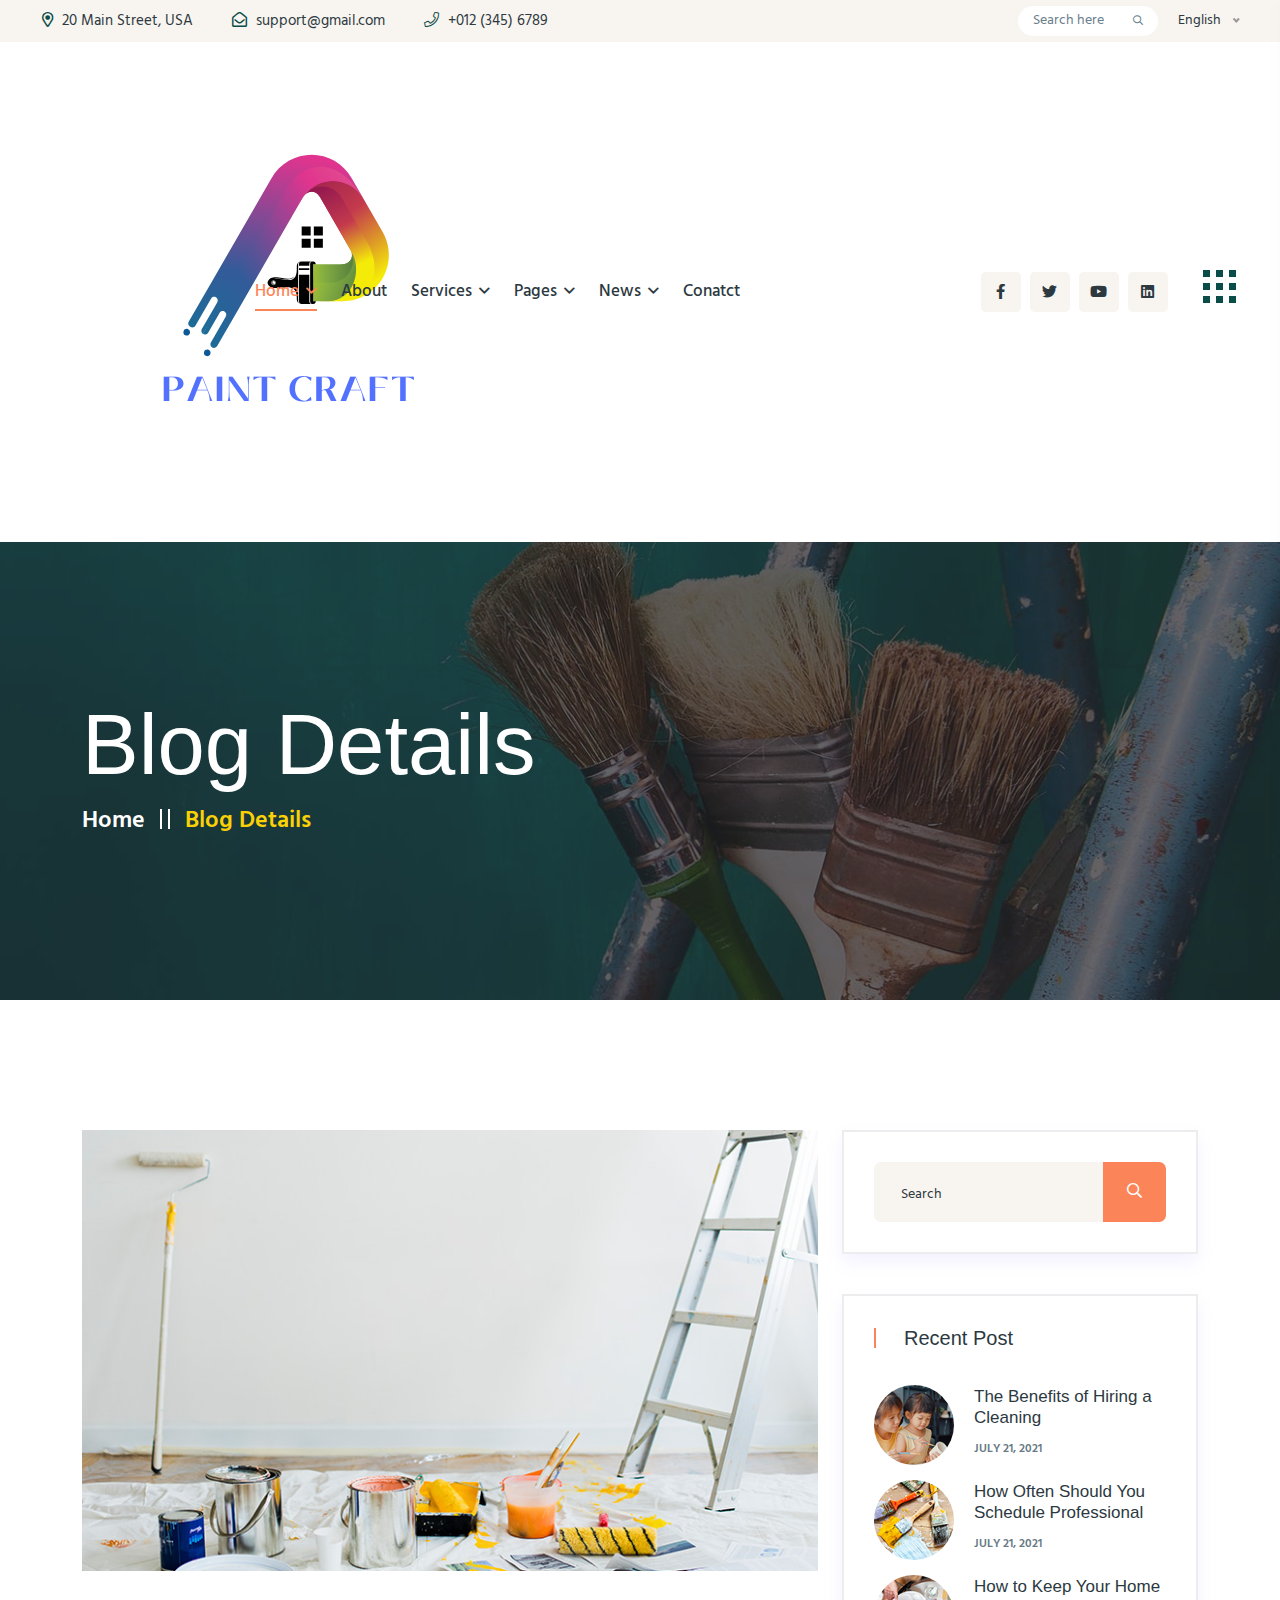
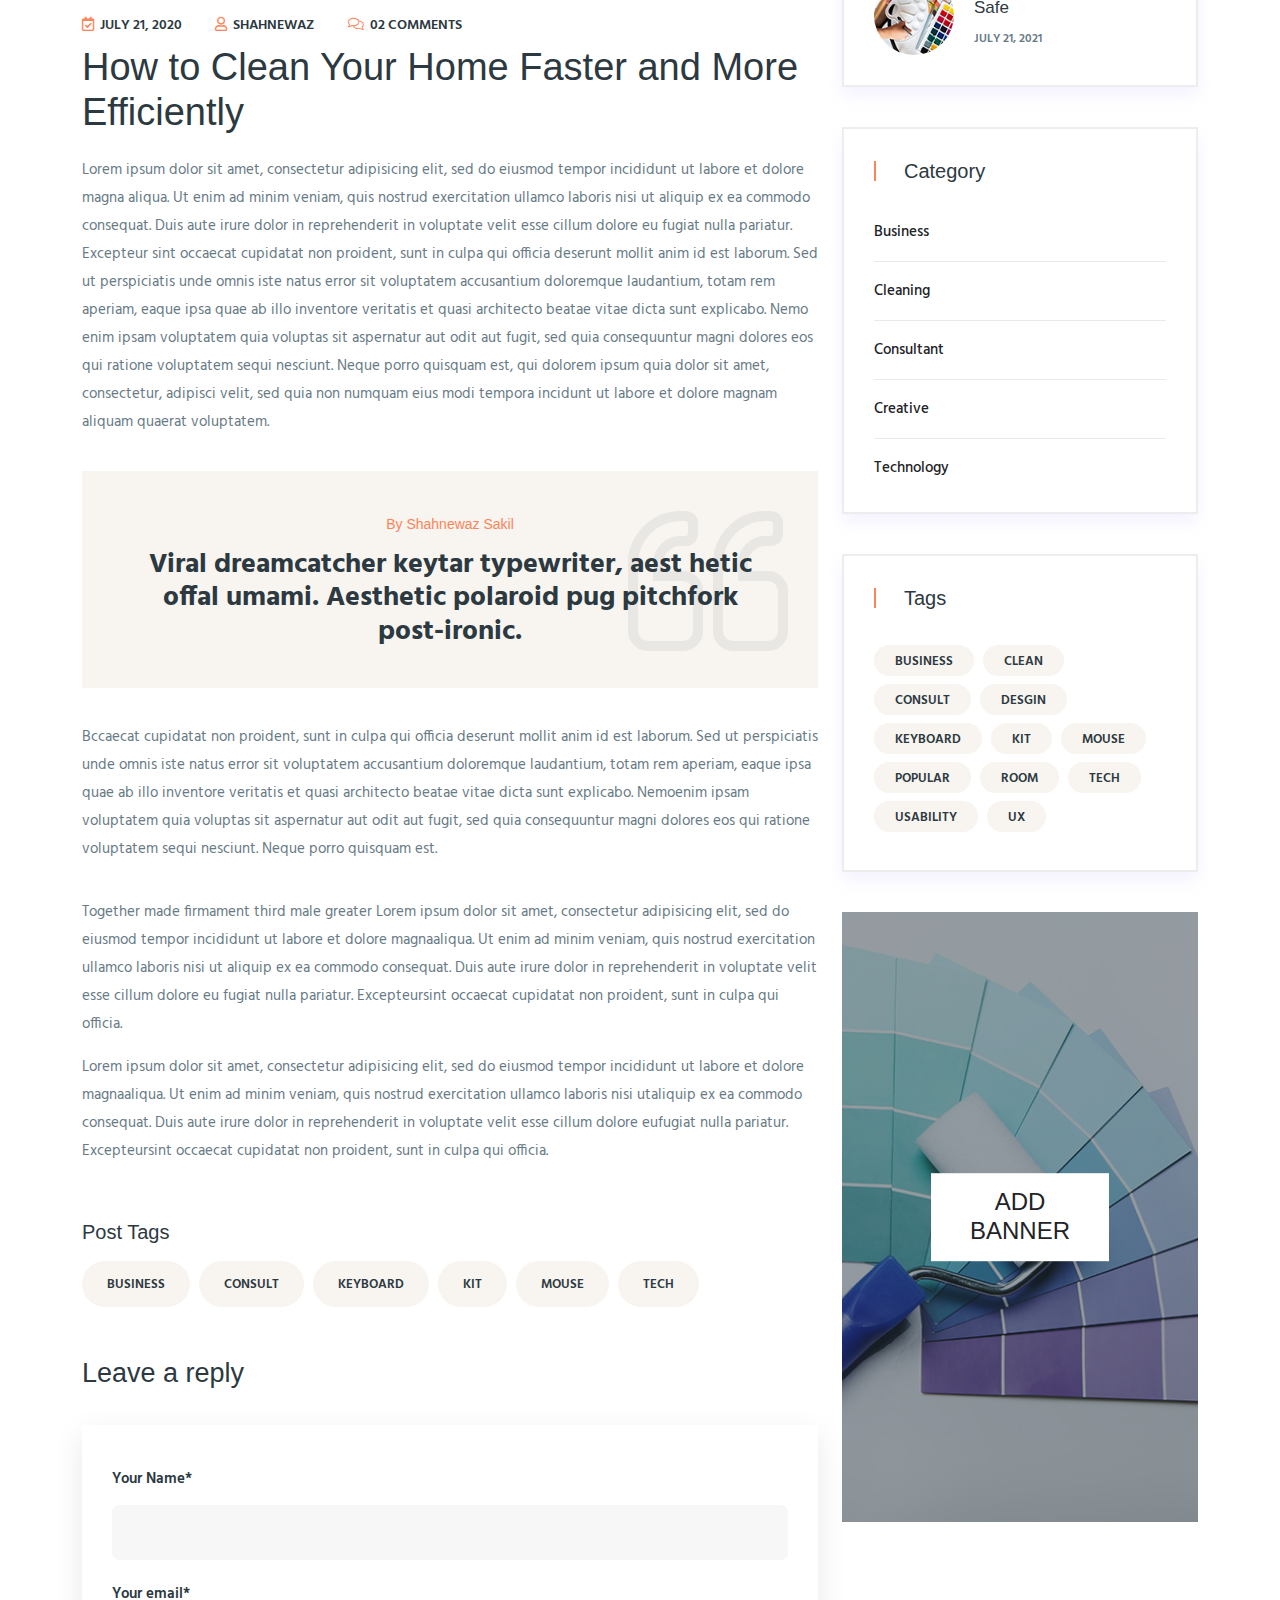
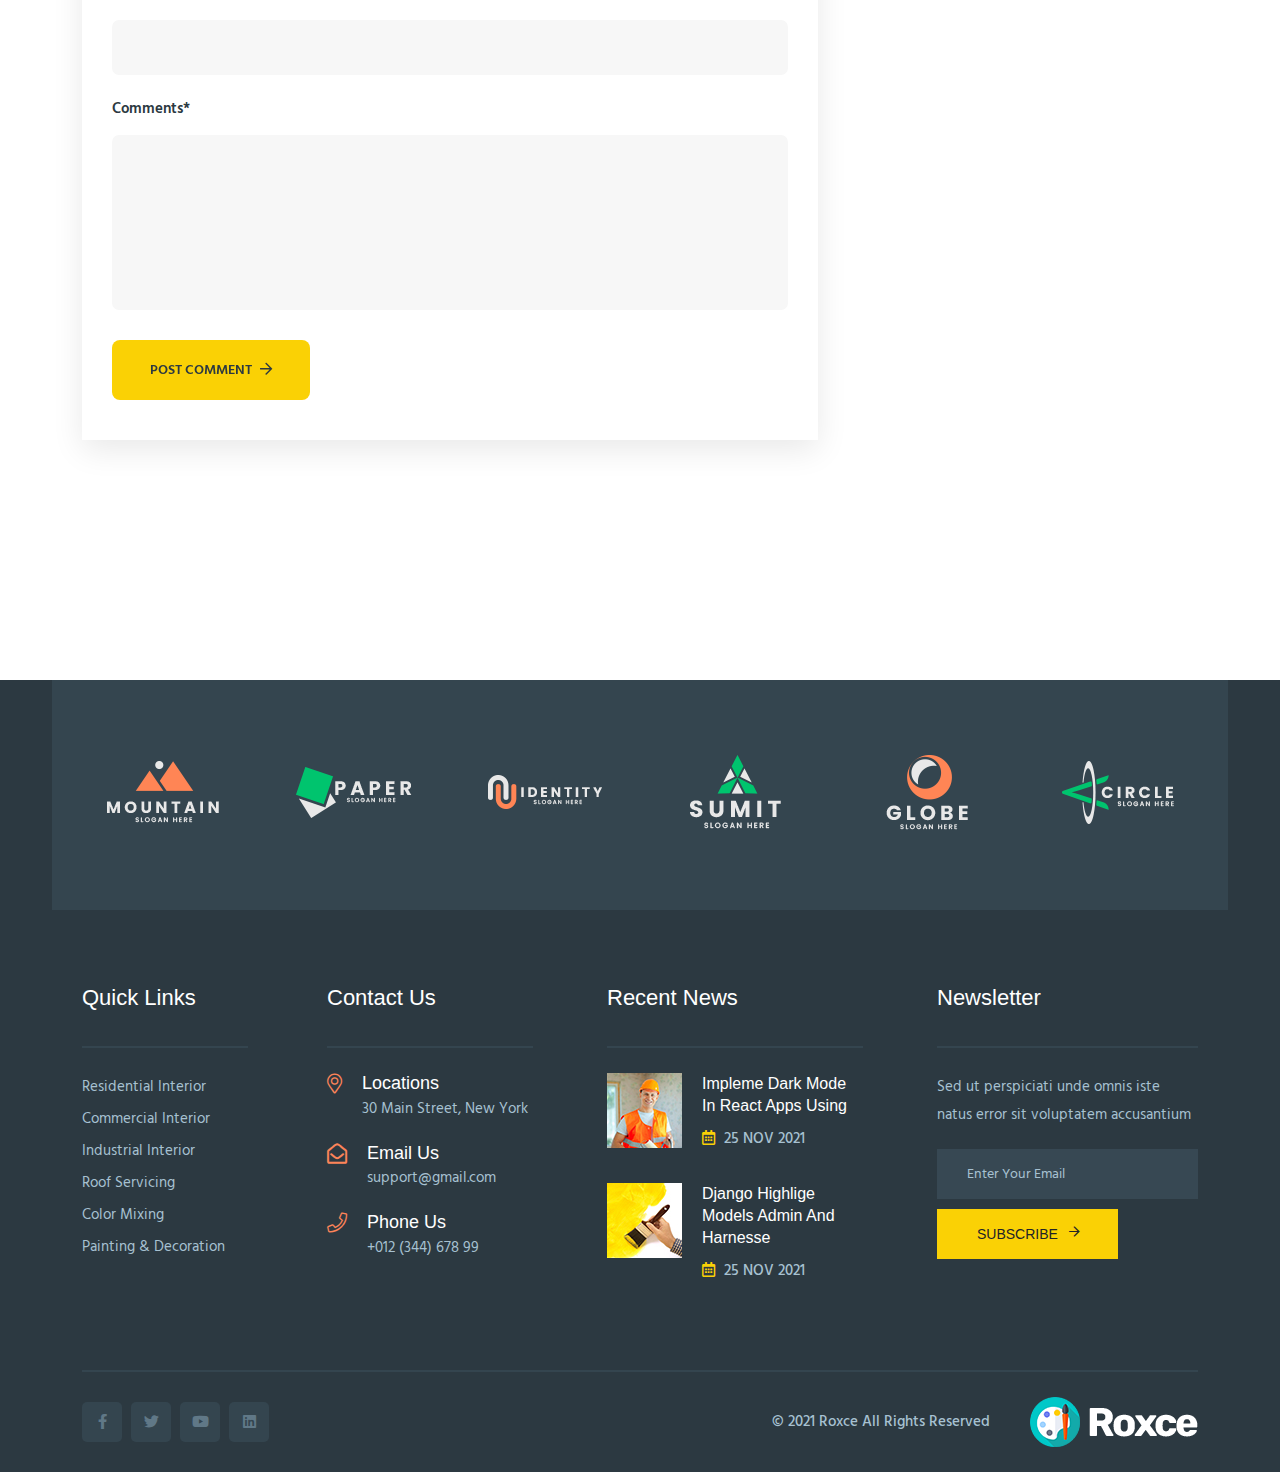
<file: blog-details.html>
<!doctype html>
<html class="no-js" lang="zxx">
   
<!-- Mirrored from html.storebuild.shop/roxce/roxce/blog-details.html by HTTrack Website Copier/3.x [XR&CO'2014], Tue, 17 Dec 2024 06:22:32 GMT -->
<head>
      <meta charset="utf-8">
      <meta http-equiv="x-ua-compatible" content="ie=edge">
      <title>Roxce - Painting Services Company HTML5 Template </title>
      <meta name="description" content="">
      <meta name="viewport" content="width=device-width, initial-scale=1">
      <!-- Place favicon.ico in the root directory -->
      <link rel="shortcut icon" type="image/x-icon" href="assets/img/favicon.png">
      <!-- CSS here -->
      <link rel="stylesheet" href="assets/css/preloader.css">
      <link rel="stylesheet" href="assets/css/bootstrap.min.css">
      <link rel="stylesheet" href="assets/css/meanmenu.css">
      <link rel="stylesheet" href="assets/css/animate.min.css">
      <link rel="stylesheet" href="assets/css/owl.carousel.min.css">
      <link rel="stylesheet" href="assets/css/swiper-bundle.css">
      <link rel="stylesheet" href="assets/css/backToTop.css">
      <link rel="stylesheet" href="assets/css/magnific-popup.css">
      <link rel="stylesheet" href="assets/css/nice-select.css">
      <link rel="stylesheet" href="assets/css/fontAwesome5Pro.css">
      <link rel="stylesheet" href="assets/css/flaticon.css">
      <link rel="stylesheet" href="assets/css/default.css">
      <link rel="stylesheet" href="assets/css/style.css">
   </head>
   <body>
      <!--[if lte IE 9]>
      <p class="browserupgrade">You are using an <strong>outdated</strong> browser. Please <a href="https://browsehappy.com/">upgrade your browser</a> to improve your experience and security.</p>
      <![endif]-->

      <!-- Add your site or application content here -->

      <!-- pre loader area start -->
      <div id="loading">
         <div id="loading-center">
            <div id="loading-center-absolute">
               <div class="loading-icon text-center d-sm-flex align-items-center justify-content-center">
                  <img class="loading-logo mr-10" src="assets/img/logo/logo-icon.png" alt="">
                  <img src="assets/img/logo/logo-text.png" alt="">
               </div>
            </div>
         </div>  
      </div>
      <!-- pre loader area end -->

      <!-- back to top start -->
      <div class="progress-wrap">
         <svg class="progress-circle svg-content" width="100%" height="100%" viewBox="-1 -1 102 102">
            <path d="M50,1 a49,49 0 0,1 0,98 a49,49 0 0,1 0,-98" />
         </svg>
      </div>
      <!-- back to top end -->

      <!-- header area start -->
      <header>
         <div class="header__area">
            <div class="header__top grey-bg pl-55 pr-55 header__padding d-none d-lg-block">
               <div class="container-fluid">
                  <div class="row align-items-center">
                     <div class="col-xxl-6 col-xl-8 col-lg-8">
                        <div class="header__top-left">
                           <div class="header__info header__info-2">
                              <ul>
                                 <li>
                                    <a target="_blank" href="https://www.google.com/maps/place/Dhaka/@23.7806207,90.3492859,12z/data=!3m1!4b1!4m5!3m4!1s0x3755b8b087026b81:0x8fa563bbdd5904c2!8m2!3d23.8104753!4d90.4119873"><i class="far fa-map-marker-alt"></i> 20 Main Street, USA</a>
                                 </li>
                                 <li>
                                    <a href="mailto:support@gmail.com"><i class="far fa-envelope-open"></i> support@gmail.com</a>
                                 </li>
                                 <li>
                                    <a href="tel:+012-345-6789"><i class="fal fa-phone"></i> +012 (345) 6789</a>
                                 </li>
                              </ul>
                           </div>
                        </div>
                     </div>
                     <div class="col-xxl-6 col-xl-4 col-lg-4">
                        <div class="header__top-right d-flex align-items-center justify-content-end">
                           <div class="header__search p-relative mr-20">
                              <form action="#">
                                 <input type="text" placeholder="Search here">
                                 <button type="submit"><i class="far fa-search"></i></button>
                              </form>
                           </div>
                           <div class="header__lang">
                              <select>
                                 <option>English</option>
                                 <option>Bangla</option>
                                 <option>Bangla</option>
                                 <option>Bangla</option>
                                 <option>Bangla</option>
                              </select>
                           </div>
                        </div>
                     </div>
                  </div>
               </div>
            </div>
            <div id="header-sticky" class="header__bottom pl-55 pr-55 header__padding">
               <div class="container-fluid">
                  <div class="row align-items-center">
                     <div class="col-xxl-3 col-xl-2 col-lg-3 col-md-6 col-sm-6 col-6">
                        <div class="logo">
                           <a href="index-2.html">
                              <img src="assets/img/logo/logo.png" alt="logo">
                           </a>
                        </div>
                     </div>
                     <div class="col-xxl-6 col-xl-6 col-lg-7 d-none d-lg-block">
                        <div class="header__bottom-mid d-flex align-items-center">
                           <div class="main-menu">
                              <nav id="mobile-menu">
                                 <ul>
                                    <li class="active">
                                       <a href="index-2.html">Home <i class="far fa-angle-down"></i></a>
                                       <ul class="submenu">
                                          <li><a href="index-2.html">Home Style 1</a></li>
                                          <li><a href="index-3.html">Home Style 2</a></li>
                                          <li><a href="index-4.html">Home Style 3</a></li>
                                       </ul>
                                    </li>
                                    <li>
                                       <a href="about.html">About</a>
                                    </li>
                                    <li>
                                       <a href="services.html">Services <i class="far fa-angle-down"></i></a>
                                       <ul class="submenu">
                                          <li><a href="services.html">Services</a></li>
                                          <li><a href="services-details.html">Services Details</a></li>
                                       </ul>
                                    </li>
                                    <li>
                                       <a href="about.html">Pages <i class="far fa-angle-down"></i></a>
                                       <ul class="submenu">
                                          <li><a href="portfolio.html">portfolio</a></li>
                                          <li><a href="portfolio-details.html">portfolio Details</a></li>
                                          <li><a href="team.html">team</a></li>
                                          <li><a href="team-details.html">team Details</a></li>
                                       </ul>
                                    </li>
                                    <li>
                                       <a href="blog.html">News <i class="far fa-angle-down"></i></a>
                                       <ul class="submenu">
                                          <li><a href="blog.html">News</a></li>
                                          <li><a href="blog-details.html">News Details</a></li>
                                       </ul>
                                    </li>
                                    <li>
                                       <a href="contact.html">Conatct</a>
                                    </li>
                                 </ul>
                              </nav>
                           </div>
                        </div>
                     </div>
                     <div class="col-xxl-3 col-xl-4 col-lg-2 col-md-6 col-sm-6 col-6">
                        <div class="header__bottom-right d-flex align-items-center justify-content-end">
                           <div class="header__social header__social-2 mr-35 d-none d-xl-block">
                              <ul>
                                 <li><a href="#"><i class="fab fa-facebook-f"></i></a></li>
                                 <li><a href="#"><i class="fab fa-twitter"></i></a></li>
                                 <li><a href="#"><i class="fab fa-youtube"></i></a></li>
                                 <li><a href="#"><i class="fab fa-linkedin"></i></a></li>
                              </ul>
                           </div>
                           <div class="header__action">
                              <button type="button" class="dot-hamburger-btn dot-hamburger-btn-3 sidebar-toggle-btn">
                                 <span></span>
                                 <span></span>
                                 <span></span>
                                 <span></span>
                                 <span></span>
                                 <span></span>
                                 <span></span>
                                 <span></span>
                                 <span></span>
                              </button>
                           </div>
                        </div>
                     </div>
                  </div>
               </div>
            </div>
         </div>
      </header>
      <!-- header area end -->

      <!-- sidebar area start -->
      <div class="sidebar__area">
         <div class="sidebar__wrapper">
            <div class="sidebar__close">
               <button class="sidebar__close-btn" id="sidebar__close-btn">
                  <i class="fal fa-times"></i>
               </button>
            </div>
            <div class="sidebar__content">
               <div class="sidebar__logo mb-40">
                  <a href="index-2.html">
                  <img src="assets/img/logo/logo.png" alt="logo">
                  </a>
               </div>
               <div class="sidebar__search mb-25">
                  <form action="#">
                     <input type="text" placeholder="What are you searching for?">
                     <button type="submit" ><i class="far fa-search"></i></button>
                  </form>
               </div>
               <div class="mobile-menu fix"></div>
               <div class="sidebar__text d-none d-lg-block">
                  <p>But I must explain to you how all this mistaken idea of denouncing pleasure and praising pain was born and will give you a complete account of the system and expound the actual teachings of the great explore</p>
               </div>
               <div class="sidebar__img d-none d-lg-block mb-20">
                  <div class="row gx-2">
                     <div class="col-4">
                        <div class="sidebar__single-img w-img mb-10">
                           <a class="popup-image" href="assets/img/sidebar/sidebar-1.jpg">
                              <img src="assets/img/sidebar/sidebar-1.jpg" alt="">
                           </a>
                        </div>
                     </div>
                     <div class="col-4">
                        <div class="sidebar__single-img w-img mb-10">
                           <a class="popup-image" href="assets/img/sidebar/sidebar-2.jpg">
                              <img src="assets/img/sidebar/sidebar-2.jpg" alt="">
                           </a>
                        </div>
                     </div>
                     <div class="col-4">
                        <div class="sidebar__single-img w-img mb-10">
                           <a class="popup-image" href="assets/img/sidebar/sidebar-3.jpg">
                              <img src="assets/img/sidebar/sidebar-3.jpg" alt="">
                           </a>
                        </div>
                     </div>
                     <div class="col-4">
                        <div class="sidebar__single-img w-img mb-10">
                           <a class="popup-image" href="assets/img/sidebar/sidebar-4.jpg">
                              <img src="assets/img/sidebar/sidebar-4.jpg" alt="">
                           </a>
                        </div>
                     </div>
                     <div class="col-4">
                        <div class="sidebar__single-img w-img mb-10">
                           <a class="popup-image" href="assets/img/sidebar/sidebar-5.jpg">
                              <img src="assets/img/sidebar/sidebar-5.jpg" alt="">
                           </a>
                        </div>
                     </div>
                     <div class="col-4">
                        <div class="sidebar__single-img w-img mb-10">
                           <a class="popup-image" href="assets/img/sidebar/sidebar-6.jpg">
                              <img src="assets/img/sidebar/sidebar-6.jpg" alt="">
                           </a>
                        </div>
                     </div>
                  </div>
               </div>
               <div class="sidebar__map d-none d-lg-block mb-15">
                  <iframe src="https://www.google.com/maps/embed?pb=!1m14!1m12!1m3!1d29176.030811137334!2d90.3883827!3d23.924917699999998!2m3!1f0!2f0!3f0!3m2!1i1024!2i768!4f13.1!5e0!3m2!1sen!2sbd!4v1605272373598!5m2!1sen!2sbd"></iframe>
               </div>
               <div class="sidebar__contact mt-30 mb-20">
                  <h4>Contact Info</h4>

                  <ul>
                     <li class="d-flex align-items-center">
                        <div class="sidebar__contact-icon mr-15">
                           <i class="fal fa-map-marker-alt"></i>
                        </div>
                        <div class="sidebar__contact-text">
                           <a target="_blank" href="https://www.google.com/maps/place/Dhaka/@23.7806207,90.3492859,12z/data=!3m1!4b1!4m5!3m4!1s0x3755b8b087026b81:0x8fa563bbdd5904c2!8m2!3d23.8104753!4d90.4119873">12/A, Mirnada City Tower, NYC</a>
                        </div>
                     </li>
                     <li class="d-flex align-items-center">
                        <div class="sidebar__contact-icon mr-15">
                           <i class="far fa-phone"></i>
                        </div>
                        <div class="sidebar__contact-text">
                           <a href="mailto:support@gmail.com">088889797697</a>
                        </div>
                     </li>
                     <li class="d-flex align-items-center">
                        <div class="sidebar__contact-icon mr-15">
                           <i class="fal fa-envelope"></i>
                        </div>
                        <div class="sidebar__contact-text">
                           <a href="tel:+012-345-6789">support@mail.com</a>
                        </div>
                     </li>
                  </ul>
               </div>
               <div class="sidebar__social">
                  <ul>
                     <li><a href="#"><i class="fab fa-facebook-f"></i></a></li>
                     <li><a href="#"><i class="fab fa-twitter"></i></a></li>
                     <li><a href="#"><i class="fab fa-youtube"></i></a></li>
                     <li><a href="#"><i class="fab fa-linkedin"></i></a></li>
                  </ul>
               </div>
            </div>
         </div>
      </div>
      <!-- sidebar area end -->      
      <div class="body-overlay"></div>
      <!-- sidebar area end -->

      <main>

         <!-- page title area start -->
         <section class="page__title-area pt-160 pb-165 p-relative page__title-overlay" data-background="assets/img/page-title/page-title-1.jpg">
            <div class="container">
               <div class="row">
                  <div class="col-xxl-12">
                     <div class="page__title-wrapper">
                        <h3 class="page__title">Blog Details</h3>
                        <nav aria-label="breadcrumb">
                           <ol class="breadcrumb">
                             <li class="breadcrumb-item"><a href="index-2.html">Home</a></li>
                             <li class="breadcrumb-item active" aria-current="page">Blog Details</li>
                           </ol>
                         </nav>
                     </div>
                  </div>
               </div>
            </div>
         </section>
         <!-- page title area end -->

         <!-- blog details area start -->
         <section class="blog__details-area pt-130 pb-130">
            <div class="container">
               <div class="row">
                  <div class="col-xxl-8 col-xl-8 col-lg-8">
                     <div class="blog__details-wrapper">
                        <article class="postbox__item postbox__item-single format-image mb-50 transition-3">
                           <div class="postbox__thumb w-img">
                              <a href="blog-details.html">
                                 <img src="assets/img/blog/blog-big-1.jpg" alt="">
                              </a>
                           </div>
                           <div class="postbox__content postbox__content-single">
                              <div class="postbox__meta">
                                 <span><i class="far fa-calendar-check"></i> July 21, 2020 </span>
                                 <span><a href="#"><i class="far fa-user"></i> Shahnewaz</a></span>
                                 <span><a href="#"><i class="fal fa-comments"></i> 02 Comments</a></span>
                              </div>
                              <h3 class="postbox__title">
                                 <a href="blog-details.html">How to Clean Your Home Faster and More Efficiently</a>
                              </h3>
                              <div class="postbox__text postbox__text-single mb-35">
                                 <p>Lorem ipsum dolor sit amet, consectetur adipisicing elit, sed do eiusmod tempor incididunt ut labore et dolore magna aliqua. Ut enim ad minim veniam, quis nostrud exercitation ullamco laboris nisi ut aliquip ex ea commodo consequat. Duis aute irure dolor in reprehenderit in voluptate velit esse cillum dolore eu fugiat nulla pariatur. Excepteur sint occaecat cupidatat non proident, sunt in culpa qui officia deserunt mollit anim id est laborum. Sed ut perspiciatis unde omnis iste natus error sit voluptatem accusantium doloremque laudantium, totam rem aperiam, eaque ipsa quae ab illo inventore veritatis et quasi architecto beatae vitae dicta sunt explicabo. Nemo enim ipsam voluptatem quia voluptas sit aspernatur aut odit aut fugit, sed quia consequuntur magni dolores eos qui ratione voluptatem sequi nesciunt. Neque porro quisquam est, qui dolorem ipsum quia dolor sit amet, consectetur, adipisci velit, sed quia non numquam eius modi tempora incidunt ut labore et dolore magnam aliquam quaerat voluptatem.</p>
                              </div>
                              <div class="postbox__quote p-relative z-index-1 text-center mb-35">
                                 <blockquote>
                                    <h4>By Shahnewaz Sakil</h4>
                                    <p>Viral dreamcatcher keytar typewriter, aest hetic offal umami. Aesthetic polaroid pug pitchfork post-ironic.</p>
                                    <div class="postbox__quote-icon">
                                       <i class="fal fa-quote-left"></i>
                                    </div>
                                 </blockquote>
                              </div>
                              <div class="postbox__text postbox__text-single mb-35">
                                 <p>Bccaecat cupidatat non proident, sunt in culpa qui officia deserunt mollit anim id est laborum. Sed ut perspiciatis unde omnis iste natus error sit voluptatem accusantium doloremque laudantium, totam rem aperiam, eaque ipsa quae ab illo inventore veritatis et quasi architecto beatae vitae dicta sunt explicabo. Nemoenim ipsam voluptatem quia voluptas sit aspernatur aut odit aut fugit, sed quia consequuntur magni dolores eos qui ratione voluptatem sequi nesciunt. Neque porro quisquam est.</p>
                              </div>
                              <div class="postbox__text postbox__text-single">
                                 <p>Together made firmament third male greater Lorem ipsum dolor sit amet, consectetur adipisicing elit, sed do eiusmod tempor incididunt ut labore et dolore magnaaliqua. Ut enim ad minim veniam, quis nostrud exercitation ullamco laboris nisi ut aliquip ex ea commodo consequat. Duis aute irure dolor in reprehenderit in voluptate velit esse cillum dolore eu fugiat nulla pariatur. Excepteursint occaecat cupidatat non proident, sunt in culpa qui officia.</p>
                              </div>
                              <div class="postbox__text postbox__text-single mb-55">
                                 <p>Lorem ipsum dolor sit amet, consectetur adipisicing elit, sed do eiusmod tempor incididunt ut labore et dolore magnaaliqua. Ut enim ad minim veniam, quis nostrud exercitation ullamco laboris nisi utaliquip ex ea commodo consequat. Duis aute irure dolor in reprehenderit in voluptate velit esse cillum dolore eufugiat nulla pariatur. Excepteursint occaecat cupidatat non proident, sunt in culpa qui officia.</p>
                              </div>
                              <div class="postbox__tag mb-40">
                                 <h4>Post Tags</h4>
                                 <a href="#">business</a>
                                 <a href="#">consult</a>
                                 <a href="#">keyboard</a>
                                 <a href="#">kit</a>
                                 <a href="#">mouse</a>
                                 <a href="#">tech</a>
                              </div>

                              <div class="postbox__comment">
                                 <div class="postbox__comment-top mb-35">
                                    <h3 class="postbox__comment-title">Leave a reply</h3>
                                 </div>
                                 <div class="postbox__comment-form">
                                    <form action="#">
                                       <div class="row">
                                          <div class="col-xxl-6">
                                             <div class="postbox__comment-input">
                                                <span>Your Name*</span>
                                                <input type="text">
                                             </div>
                                          </div>
                                          <div class="col-xxl-6">
                                             <div class="postbox__comment-input">
                                                <span>Your email*</span>
                                                <input type="text">
                                             </div>
                                          </div>
                                          <div class="col-xxl-12">
                                             <div class="postbox__comment-input">
                                                <span>Comments*</span>
                                                <textarea></textarea>
                                             </div>
                                          </div>
                                          <div class="col-xxl-12">
                                             <div class="postbox__comment-btn">
                                                <button type="submit" class="r-btn r-btn-yellow">Post Comment <i class="far fa-arrow-right"></i></button>
                                             </div>
                                          </div>
                                       </div>
                                    </form>
                                 </div>
                              </div>
                           </div>
                        </article>
                     </div>
                  </div>
                  <div class="col-xxl-4 col-xl-4 col-lg-4">
                     <div class="sidebar__wrapper-2">
                        <div class="sidebar__widget mb-40">
                           <div class="sidebar__widget-content">
                              <div class="sidebar__search-2">
                                 <form action="#">
                                    <div class="sidebar__search-input-2">
                                       <input type="text" placeholder="Search">
                                       <button type="submit"><i class="far fa-search"></i></button>
                                    </div>
                                 </form>
                              </div>
                           </div>
                        </div>
                        <div class="sidebar__widget mb-40">
                           <div class="sidebar__widget-top mb-30">
                              <h3 class="sidebar__widget-title">Recent Post</h3>
                           </div>
                           <div class="sidebar__widget-content">
                              <div class="sidebar__post rc__post">
                                 <ul>
                                    <li>
                                       <div class="rc__post d-flex align-items-center">
                                          <div class="rc__post-thumb mr-20">
                                             <img src="assets/img/blog/sidebar/blog-sm-1.jpg" alt="">
                                          </div>
                                          <div class="rc__post-content">
                                             <h3 class="rc__post-title">
                                                <a href="blog-details.html">The Benefits of Hiring a Cleaning</a>
                                             </h3>
                                             <div class="rc__meta">
                                                <span>July 21, 2021</span>
                                             </div>
                                          </div>
                                       </div>
                                    </li>
                                    <li>
                                       <div class="rc__post d-flex align-items-center">
                                          <div class="rc__post-thumb mr-20">
                                             <img src="assets/img/blog/sidebar/blog-sm-2.jpg" alt="">
                                          </div>
                                          <div class="rc__post-content">
                                             <h3 class="rc__post-title">
                                                <a href="blog-details.html">How Often Should You Schedule Professional</a>
                                             </h3>
                                             <div class="rc__meta">
                                                <span>July 21, 2021</span>
                                             </div>
                                          </div>
                                       </div>
                                    </li>
                                    <li>
                                       <div class="rc__post d-flex align-items-center">
                                          <div class="rc__post-thumb mr-20">
                                             <img src="assets/img/blog/sidebar/blog-sm-3.jpg" alt="">
                                          </div>
                                          <div class="rc__post-content">
                                             <h3 class="rc__post-title">
                                                <a href="blog-details.html">How to Keep Your Home Safe</a>
                                             </h3>
                                             <div class="rc__meta">
                                                <span>July 21, 2021</span>
                                             </div>
                                          </div>
                                       </div>
                                    </li>
                                 </ul>
                              </div>
                           </div>
                        </div>
                        <div class="sidebar__widget mb-40">
                           <div class="sidebar__widget-top mb-30">
                              <h3 class="sidebar__widget-title">Category</h3>
                           </div>
                           <div class="sidebar__widget-content">
                              <div class="sidebar__category">
                                 <ul>
                                    <li><a href="blog.html">Business</a></li>
                                    <li><a href="blog.html">Cleaning</a></li>
                                    <li><a href="blog.html">Consultant</a></li>
                                    <li><a href="blog.html">Creative</a></li>
                                    <li><a href="blog.html">Technology</a></li>
                                 </ul>
                              </div>
                           </div>
                        </div>
                        <div class="sidebar__widget mb-40">
                           <div class="sidebar__widget-top mb-30">
                              <h3 class="sidebar__widget-title">Tags</h3>
                           </div>
                           <div class="sidebar__widget-content">
                              <div class="sidebar__tag">
                                 <a href="#">business</a>
                                 <a href="#">clean</a>
                                 <a href="#">consult</a>
                                 <a href="#">desgin</a>
                                 <a href="#">keyboard</a>
                                 <a href="#">kit</a>
                                 <a href="#">mouse</a>
                                 <a href="#">Popular</a>
                                 <a href="#">room</a>
                                 <a href="#">tech</a>
                                 <a href="#">usability</a>
                                 <a href="#">ux</a>
                              </div>
                           </div>
                        </div>
                        <div class="sidebar__banner w-img p-relative text-center">
                           <img src="assets/img/blog/sidebar/sidebar-banner-1.jpg" alt="">
                           <div class="sidebar__banner-content">
                              <h4>Add Banner</h4>
                           </div>
                        </div>
                     </div>
                  </div>
               </div>
            </div>
         </section>
         <!-- blog details area end -->
      </main>

      <!-- footer area start -->
      <footer>
         <div class="footer__area black-bg">
            <div class="footer__top pb-35">
              <div class="container">
                <div class="row">
                  <div class="col-xxl-12">
                     <div class="brand__wrapper brand__bg ">
                        <div class="brand__slider swiper-container pt-75 pb-80 black-bg-4">
                          <div class="swiper-wrapper align-items-center">
                            <div class="brand__item swiper-slide">
                              <img src="assets/img/brand/brand-1.png" alt="">
                            </div>
                            <div class="brand__item swiper-slide">
                              <img src="assets/img/brand/brand-2.png" alt="">
                            </div>
                            <div class="brand__item swiper-slide">
                              <img src="assets/img/brand/brand-3.png" alt="">
                            </div>
                            <div class="brand__item swiper-slide">
                              <img src="assets/img/brand/brand-4.png" alt="">
                            </div>
                            <div class="brand__item swiper-slide">
                              <img src="assets/img/brand/brand-5.png" alt="">
                            </div>
                            <div class="brand__item swiper-slide">
                              <img src="assets/img/brand/brand-6.png" alt="">
                            </div>
                          </div>
                        </div>
                     </div>
                  </div>
                </div>
                <div class="row">
                   <div class="col-xxl-2 col-xl-2 col-lg-3 col-md-6 col-sm-6">
                      <div class="footer__widget mb-50">
                         <div class="footer__widget-top">
                            <h3 class="footer__widget-title">Quick Links</h3>
                         </div>
                         <div class="footer__widget-content">
                            <div class="footer__link">
                               <ul>
                                  <li>
                                     <a href="#">Residential Interior</a>
                                  </li>
                                  <li>
                                     <a href="#">Commercial Interior</a>
                                  </li>
                                  <li>
                                     <a href="#">Industrial Interior</a>
                                  </li>
                                  <li>
                                     <a href="#">Roof Servicing</a>
                                  </li>
                                  <li>
                                     <a href="#">Color Mixing</a>
                                  </li>
                                  <li>
                                     <a href="#">Painting & Decoration</a>
                                  </li>
                               </ul>
                            </div>
                         </div>
                      </div>
                   </div>
                   <div class="col-xxl-3 col-xl-3 col-lg-3 col-md-6 col-sm-6">
                      <div class="footer__widget footer__pl-55 mb-50">
                         <div class="footer__widget-top">
                            <h3 class="footer__widget-title">Contact Us</h3>
                         </div>
                         <div class="footer__widget-content ">
                            <div class="footer__info">
                               <ul>
                                  <li class="d-flex align-items-start">
                                     <div class="footer__info-icon mr-20">
                                        <i class="fal fa-map-marker-alt"></i>
                                     </div>
                                     <div class="footer__info-text">
                                        <h4>Locations</h4>
                                        <a target="_blank" href="https://www.google.com/maps/place/Dhaka/@23.7806207,90.3492859,12z/data=!3m1!4b1!4m5!3m4!1s0x3755b8b087026b81:0x8fa563bbdd5904c2!8m2!3d23.8104753!4d90.4119873">30 Main Street, New York</a>
                                     </div>
                                  </li>
                                  <li class="d-flex align-items-start">
                                     <div class="footer__info-icon mr-20">
                                        <i class="far fa-envelope-open"></i>
                                     </div>
                                     <div class="footer__info-text">
                                        <h4>Email Us</h4>
                                        <a href="mailto:support@gmail.com">support@gmail.com</a>
                                     </div>
                                  </li>
                                  <li class="d-flex align-items-start">
                                     <div class="footer__info-icon mr-20">
                                        <i class="fal fa-phone"></i>
                                     </div>
                                     <div class="footer__info-text">
                                        <h4>Phone Us</h4>
                                        <a href="tel:+012-345-6789">+012 (344) 678 99</a>
                                     </div>
                                  </li>
                               </ul>
                            </div>
                         </div>
                      </div>
                   </div>
                   <div class="col-xxl-4 col-xl-4 col-lg-5 col-md-6 col-sm-6">
                      <div class="footer__widget footer__pl-50 footer__pr-50 mb-50">
                         <div class="footer__widget-top">
                            <h3 class="footer__widget-title">Recent News</h3>
                         </div>
                         <div class="footer__widget-content ">
                            <div class="footer__blog">
                               <ul>
                                  <li>
                                     <div class="footer__blog-sm d-flex align-items-start">
                                        <div class="footer__blog-sm-thumb mr-20">
                                           <a href="blog-details.html">
                                              <img src="assets/img/blog/footer-sm/footer-sm-1.jpg" alt="">
                                           </a>
                                        </div>
                                        <div class="footer__blog-sm-content">
                                           <h3 class="footer__blog-sm-title">
                                              <a href="blog-details.html">Impleme Dark Mode In React Apps Using</a>
                                           </h3>
                                           <div class="footer__blog-sm-meta">
                                              <span><i class="far fa-calendar-alt"></i> 25 nov 2021</span>
                                           </div>
                                        </div>
                                     </div>
                                  </li>
                                  <li>
                                     <div class="footer__blog-sm d-flex align-items-start">
                                        <div class="footer__blog-sm-thumb mr-20">
                                           <a href="blog-details.html">
                                              <img src="assets/img/blog/footer-sm/footer-sm-2.jpg" alt="">
                                           </a>
                                        </div>
                                        <div class="footer__blog-sm-content">
                                           <h3 class="footer__blog-sm-title">
                                              <a href="blog-details.html">Django Highlige Models Admin And Harnesse</a>
                                           </h3>
                                           <div class="footer__blog-sm-meta">
                                              <span><i class="far fa-calendar-alt"></i> 25 nov 2021</span>
                                           </div>
                                        </div>
                                     </div>
                                  </li>
                               </ul>
                            </div>
                         </div>
                      </div>
                   </div>
                   <div class="col-xxl-3 col-xl-3 col-lg-4 col-md-6 col-sm-6">
                      <div class="footer__widget mb-50">
                         <div class="footer__widget-top">
                            <h3 class="footer__widget-title">Newsletter</h3>
                         </div>
                         <div class="footer__widget-content">
                            <div class="footer__subscribe footer__subscribe-2">
                               <p>Sed ut perspiciati unde omnis iste natus error sit voluptatem accusantium</p>
 
                               <div class="footer__subscribe-form">
                                  <form action="#">
                                     <input type="email" placeholder="Enter Your Email">
                                     <button type="submit" class="link-btn-2">
                                        subscribe
                                        <i class="far fa-arrow-right"></i>
                                        <i class="far fa-arrow-right"></i>
                                     </button>
                                  </form>
                               </div>
                            </div>
                         </div>
                      </div>
                   </div>
                </div>
              </div>
            </div>
            <div class="footer__bottom">
               <div class="container">
                  <div class="footer__bottom-border footer__bottom-border-2">
                     <div class="row align-items-center">
                        <div class="col-xxl-6 col-xl-6 col-lg-6 col-md-4">
                           <div class="footer__social footer__social-2">
                               <ul>
                                  <li><a href="#"><i class="fab fa-facebook-f"></i></a></li>
                                  <li><a href="#"><i class="fab fa-twitter"></i></a></li>
                                  <li><a href="#"><i class="fab fa-youtube"></i></a></li>
                                  <li><a href="#"><i class="fab fa-linkedin"></i></a></li>
                               </ul>
                           </div>
                        </div>
                        <div class="col-xxl-6 col-xl-6 col-lg-6 col-md-8">
                           <div class="footer__copyright footer__copyright-2 d-sm-flex align-items-center justify-content-md-end">
                              <p>© 2021 Roxce All Rights Reserved</p>
                              <div class="footer__logo">
                                 <a href="index-2.html">
                                    <img src="assets/img/logo/logo-white.png" alt="">
                                 </a>
                              </div>
                           </div>
                        </div>
                     </div>
                  </div>
               </div>
            </div>
         </div>
      </footer>
      <!-- footer area end -->

      <!-- JS here -->
      <script src="assets/js/vendor/jquery-3.6.0.min.js"></script>
      <script src="assets/js/vendor/waypoints.min.js"></script>
      <script src="assets/js/bootstrap.bundle.min.js"></script>
      <script src="assets/js/meanmenu.js"></script>
      <script src="assets/js/swiper-bundle.min.js"></script>
      <script src="assets/js/owl.carousel.min.js"></script>
      <script src="assets/js/magnific-popup.min.js"></script>
      <script src="assets/js/parallax.min.js"></script>
      <script src="assets/js/backToTop.js"></script>
      <script src="assets/js/nice-select.min.js"></script>
      <script src="assets/js/counterup.min.js"></script>
      <script src="assets/js/ajax-form.js"></script>
      <script src="assets/js/wow.min.js"></script>
      <script src="assets/js/isotope.pkgd.min.js"></script>
      <script src="assets/js/imagesloaded.pkgd.min.js"></script>
      <script src="assets/js/main.js"></script>
   </body>

<!-- Mirrored from html.storebuild.shop/roxce/roxce/blog-details.html by HTTrack Website Copier/3.x [XR&CO'2014], Tue, 17 Dec 2024 06:22:32 GMT -->
</html>
</file>
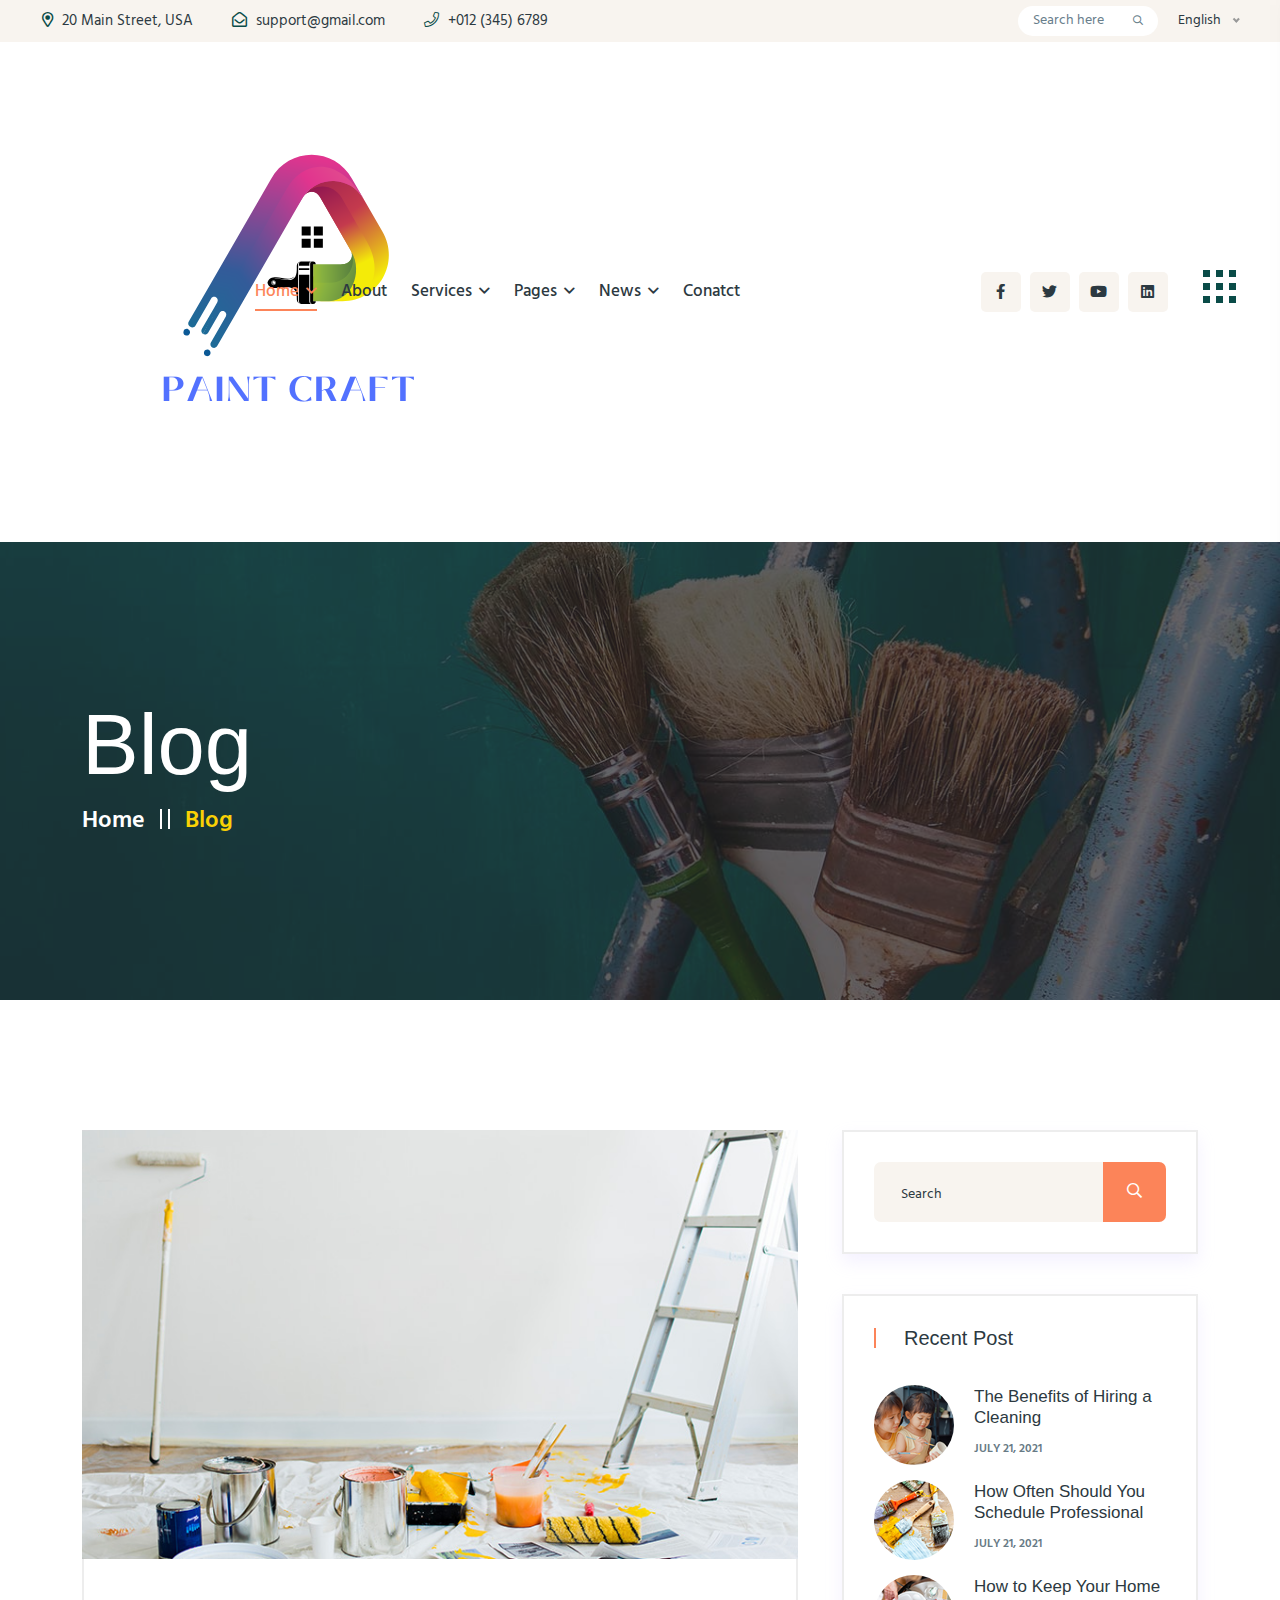
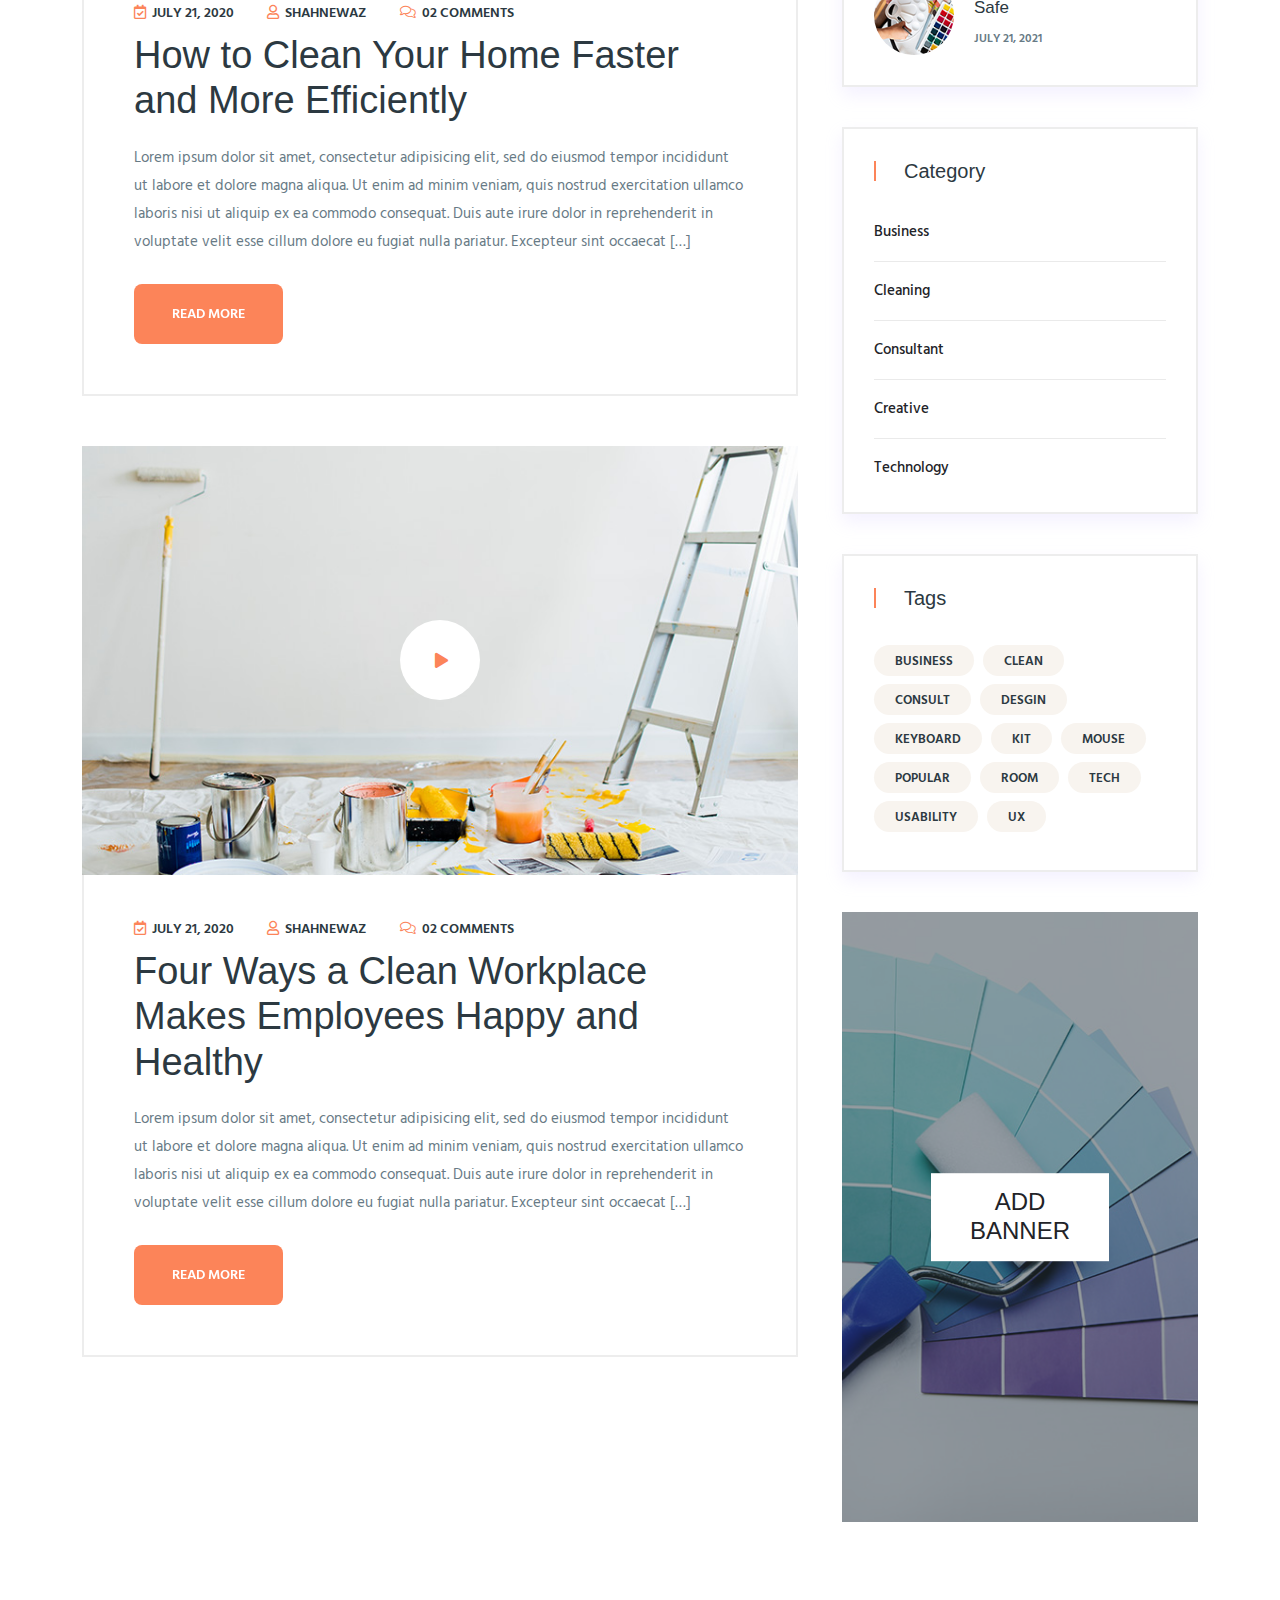
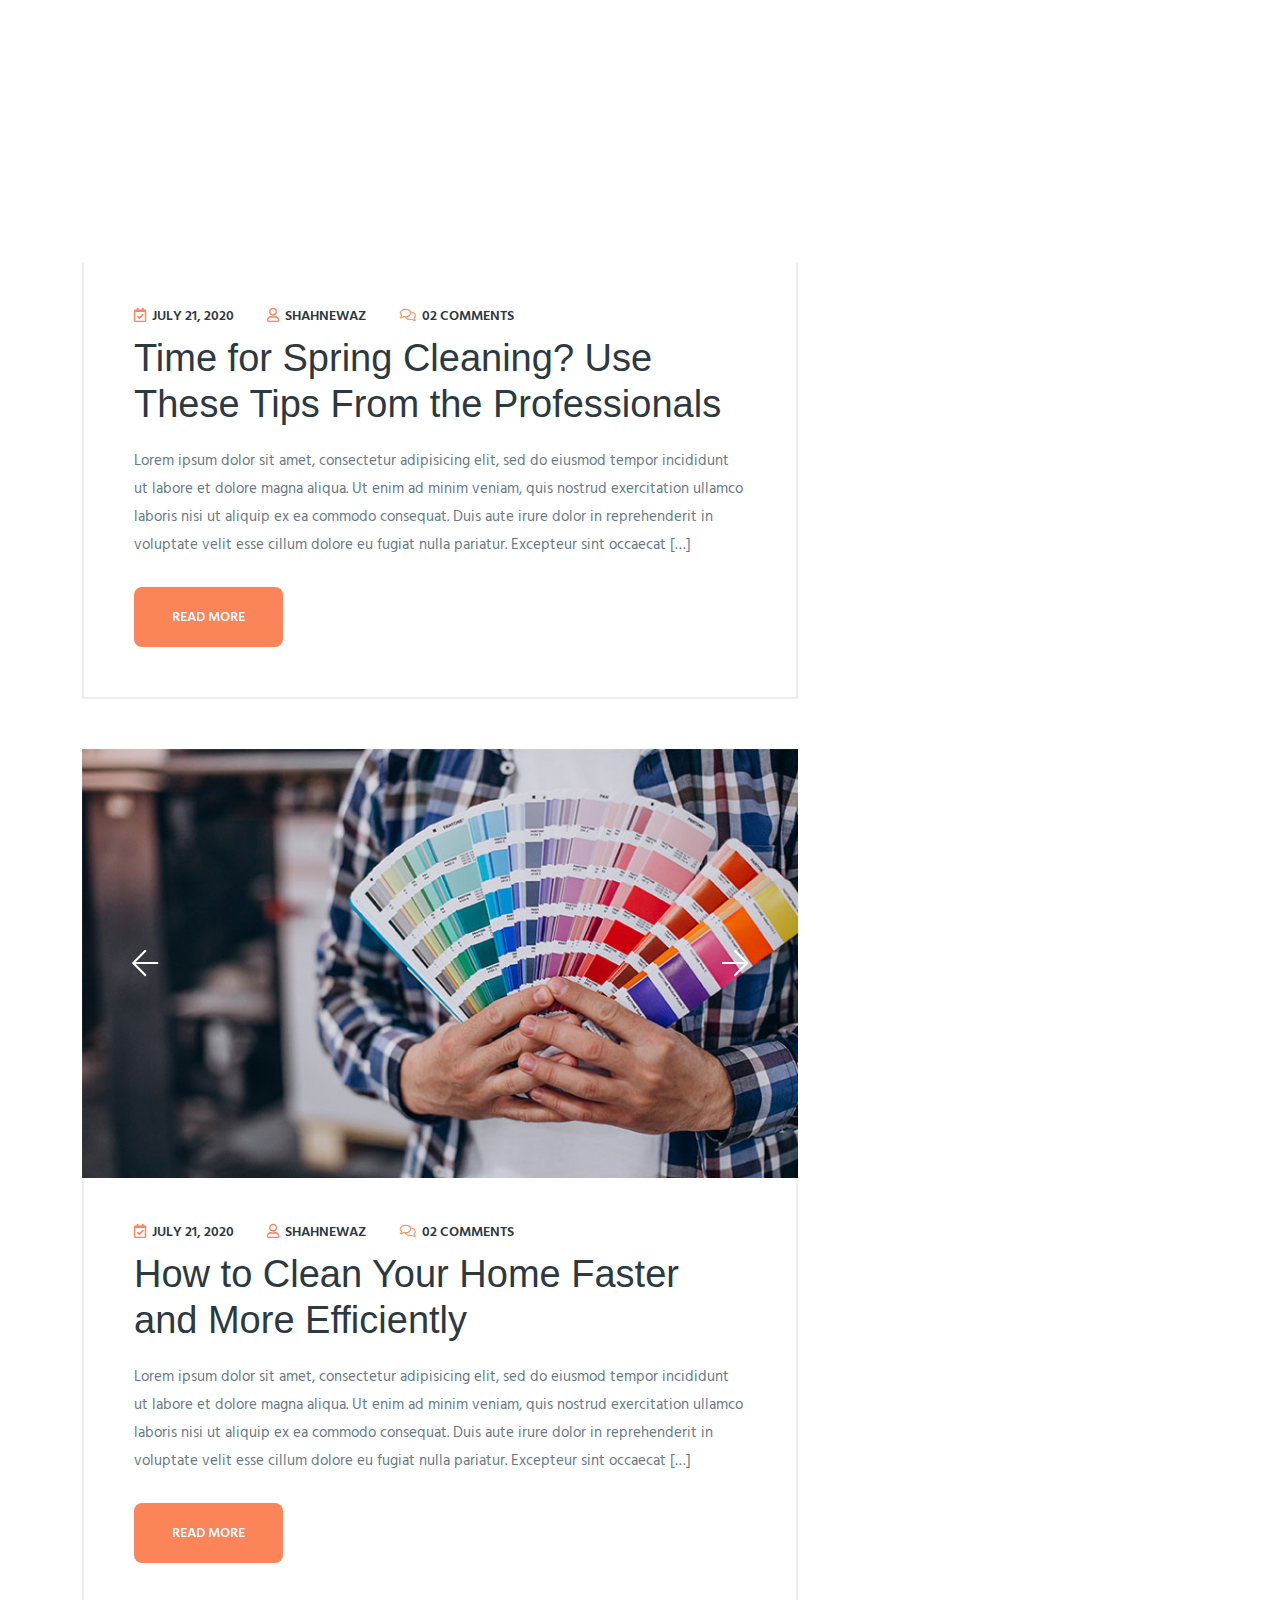
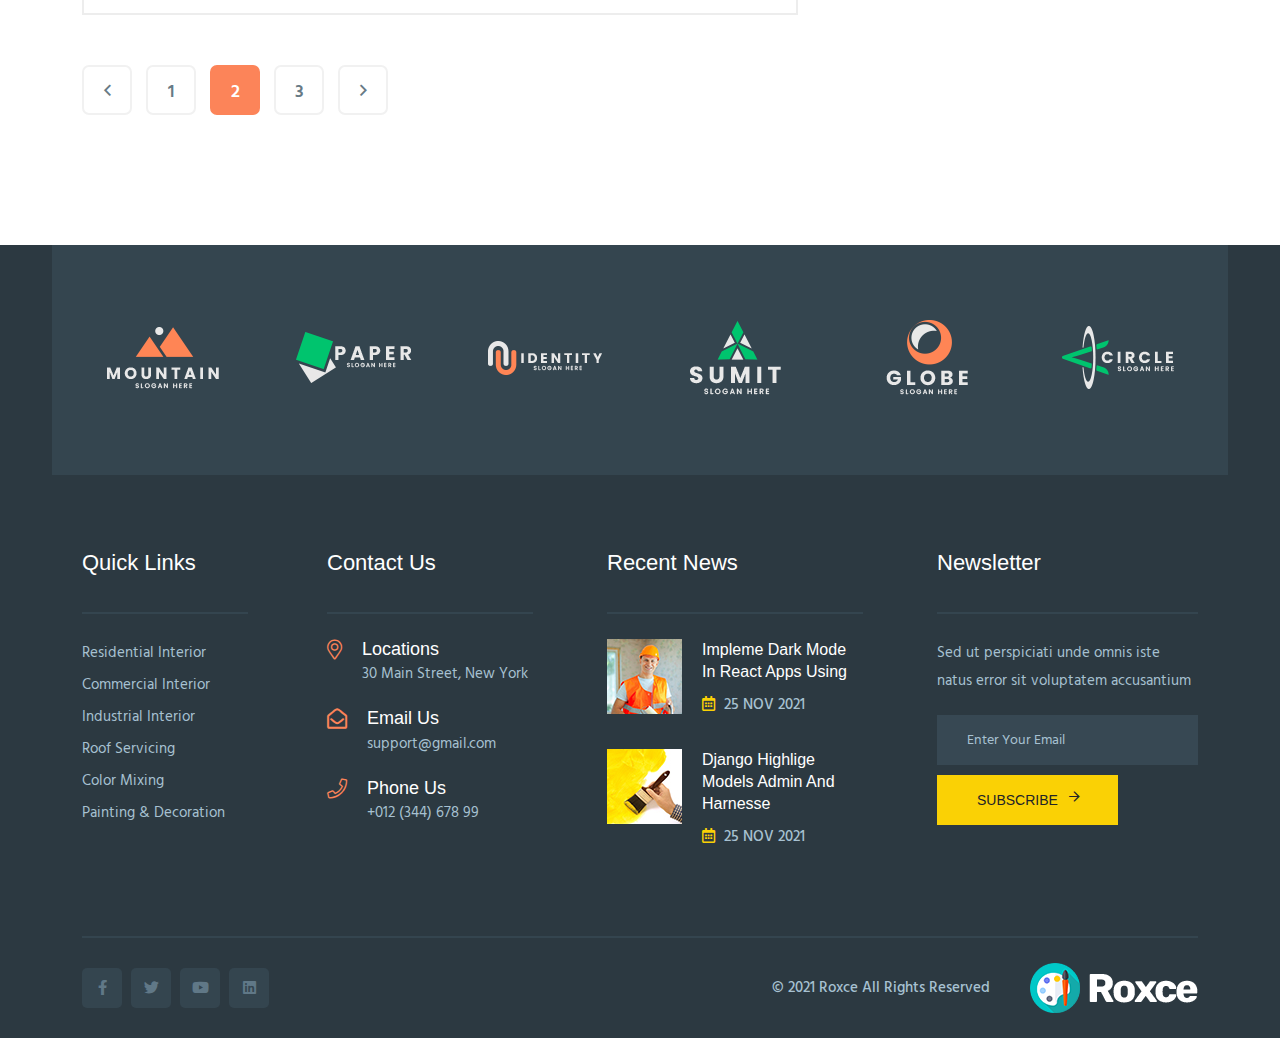
<file: blog.html>
<!doctype html>
<html class="no-js" lang="zxx">
   
<!-- Mirrored from html.storebuild.shop/roxce/roxce/blog.html by HTTrack Website Copier/3.x [XR&CO'2014], Tue, 17 Dec 2024 06:22:12 GMT -->
<head>
      <meta charset="utf-8">
      <meta http-equiv="x-ua-compatible" content="ie=edge">
      <title>Roxce - Painting Services Company HTML5 Template </title>
      <meta name="description" content="">
      <meta name="viewport" content="width=device-width, initial-scale=1">
      <!-- Place favicon.ico in the root directory -->
      <link rel="shortcut icon" type="image/x-icon" href="assets/img/favicon.png">
      <!-- CSS here -->
      <link rel="stylesheet" href="assets/css/preloader.css">
      <link rel="stylesheet" href="assets/css/bootstrap.min.css">
      <link rel="stylesheet" href="assets/css/meanmenu.css">
      <link rel="stylesheet" href="assets/css/animate.min.css">
      <link rel="stylesheet" href="assets/css/owl.carousel.min.css">
      <link rel="stylesheet" href="assets/css/swiper-bundle.css">
      <link rel="stylesheet" href="assets/css/backToTop.css">
      <link rel="stylesheet" href="assets/css/magnific-popup.css">
      <link rel="stylesheet" href="assets/css/nice-select.css">
      <link rel="stylesheet" href="assets/css/fontAwesome5Pro.css">
      <link rel="stylesheet" href="assets/css/flaticon.css">
      <link rel="stylesheet" href="assets/css/default.css">
      <link rel="stylesheet" href="assets/css/style.css">
   </head>
   <body>
      <!--[if lte IE 9]>
      <p class="browserupgrade">You are using an <strong>outdated</strong> browser. Please <a href="https://browsehappy.com/">upgrade your browser</a> to improve your experience and security.</p>
      <![endif]-->

      <!-- Add your site or application content here -->

      <!-- pre loader area start -->
      <div id="loading">
         <div id="loading-center">
            <div id="loading-center-absolute">
               <div class="loading-icon text-center d-sm-flex align-items-center justify-content-center">
                  <img class="loading-logo mr-10" src="assets/img/logo/logo-icon.png" alt="">
                  <img src="assets/img/logo/logo-text.png" alt="">
               </div>
            </div>
         </div>  
      </div>
      <!-- pre loader area end -->

      <!-- back to top start -->
      <div class="progress-wrap">
         <svg class="progress-circle svg-content" width="100%" height="100%" viewBox="-1 -1 102 102">
            <path d="M50,1 a49,49 0 0,1 0,98 a49,49 0 0,1 0,-98" />
         </svg>
      </div>
      <!-- back to top end -->

      <!-- header area start -->
      <header>
         <div class="header__area">
            <div class="header__top grey-bg pl-55 pr-55 header__padding d-none d-lg-block">
               <div class="container-fluid">
                  <div class="row align-items-center">
                     <div class="col-xxl-6 col-xl-8 col-lg-8">
                        <div class="header__top-left">
                           <div class="header__info header__info-2">
                              <ul>
                                 <li>
                                    <a target="_blank" href="https://www.google.com/maps/place/Dhaka/@23.7806207,90.3492859,12z/data=!3m1!4b1!4m5!3m4!1s0x3755b8b087026b81:0x8fa563bbdd5904c2!8m2!3d23.8104753!4d90.4119873"><i class="far fa-map-marker-alt"></i> 20 Main Street, USA</a>
                                 </li>
                                 <li>
                                    <a href="mailto:support@gmail.com"><i class="far fa-envelope-open"></i> support@gmail.com</a>
                                 </li>
                                 <li>
                                    <a href="tel:+012-345-6789"><i class="fal fa-phone"></i> +012 (345) 6789</a>
                                 </li>
                              </ul>
                           </div>
                        </div>
                     </div>
                     <div class="col-xxl-6 col-xl-4 col-lg-4">
                        <div class="header__top-right d-flex align-items-center justify-content-end">
                           <div class="header__search p-relative mr-20">
                              <form action="#">
                                 <input type="text" placeholder="Search here">
                                 <button type="submit"><i class="far fa-search"></i></button>
                              </form>
                           </div>
                           <div class="header__lang">
                              <select>
                                 <option>English</option>
                                 <option>Bangla</option>
                                 <option>Bangla</option>
                                 <option>Bangla</option>
                                 <option>Bangla</option>
                              </select>
                           </div>
                        </div>
                     </div>
                  </div>
               </div>
            </div>
            <div id="header-sticky" class="header__bottom pl-55 pr-55 header__padding">
               <div class="container-fluid">
                  <div class="row align-items-center">
                     <div class="col-xxl-3 col-xl-2 col-lg-3 col-md-6 col-sm-6 col-6">
                        <div class="logo">
                           <a href="index-2.html">
                              <img src="assets/img/logo/logo.png" alt="logo">
                           </a>
                        </div>
                     </div>
                     <div class="col-xxl-6 col-xl-6 col-lg-7 d-none d-lg-block">
                        <div class="header__bottom-mid d-flex align-items-center">
                           <div class="main-menu">
                              <nav id="mobile-menu">
                                 <ul>
                                    <li class="active">
                                       <a href="index-2.html">Home <i class="far fa-angle-down"></i></a>
                                       <ul class="submenu">
                                          <li><a href="index-2.html">Home Style 1</a></li>
                                          <li><a href="index-3.html">Home Style 2</a></li>
                                          <li><a href="index-4.html">Home Style 3</a></li>
                                       </ul>
                                    </li>
                                    <li>
                                       <a href="about.html">About</a>
                                    </li>
                                    <li>
                                       <a href="services.html">Services <i class="far fa-angle-down"></i></a>
                                       <ul class="submenu">
                                          <li><a href="services.html">Services</a></li>
                                          <li><a href="services-details.html">Services Details</a></li>
                                       </ul>
                                    </li>
                                    <li>
                                       <a href="about.html">Pages <i class="far fa-angle-down"></i></a>
                                       <ul class="submenu">
                                          <li><a href="portfolio.html">portfolio</a></li>
                                          <li><a href="portfolio-details.html">portfolio Details</a></li>
                                          <li><a href="team.html">team</a></li>
                                          <li><a href="team-details.html">team Details</a></li>
                                       </ul>
                                    </li>
                                    <li>
                                       <a href="blog.html">News <i class="far fa-angle-down"></i></a>
                                       <ul class="submenu">
                                          <li><a href="blog.html">News</a></li>
                                          <li><a href="blog-details.html">News Details</a></li>
                                       </ul>
                                    </li>
                                    <li>
                                       <a href="contact.html">Conatct</a>
                                    </li>
                                 </ul>
                              </nav>
                           </div>
                        </div>
                     </div>
                     <div class="col-xxl-3 col-xl-4 col-lg-2 col-md-6 col-sm-6 col-6">
                        <div class="header__bottom-right d-flex align-items-center justify-content-end">
                           <div class="header__social header__social-2 mr-35 d-none d-xl-block">
                              <ul>
                                 <li><a href="#"><i class="fab fa-facebook-f"></i></a></li>
                                 <li><a href="#"><i class="fab fa-twitter"></i></a></li>
                                 <li><a href="#"><i class="fab fa-youtube"></i></a></li>
                                 <li><a href="#"><i class="fab fa-linkedin"></i></a></li>
                              </ul>
                           </div>
                           <div class="header__action">
                              <button type="button" class="dot-hamburger-btn dot-hamburger-btn-3 sidebar-toggle-btn">
                                 <span></span>
                                 <span></span>
                                 <span></span>
                                 <span></span>
                                 <span></span>
                                 <span></span>
                                 <span></span>
                                 <span></span>
                                 <span></span>
                              </button>
                           </div>
                        </div>
                     </div>
                  </div>
               </div>
            </div>
         </div>
      </header>
      <!-- header area end -->

      <!-- sidebar area start -->
      <div class="sidebar__area">
         <div class="sidebar__wrapper">
            <div class="sidebar__close">
               <button class="sidebar__close-btn" id="sidebar__close-btn">
                  <i class="fal fa-times"></i>
               </button>
            </div>
            <div class="sidebar__content">
               <div class="sidebar__logo mb-40">
                  <a href="index-2.html">
                  <img src="assets/img/logo/logo.png" alt="logo">
                  </a>
               </div>
               <div class="sidebar__search mb-25">
                  <form action="#">
                     <input type="text" placeholder="What are you searching for?">
                     <button type="submit" ><i class="far fa-search"></i></button>
                  </form>
               </div>
               <div class="mobile-menu fix"></div>
               <div class="sidebar__text d-none d-lg-block">
                  <p>But I must explain to you how all this mistaken idea of denouncing pleasure and praising pain was born and will give you a complete account of the system and expound the actual teachings of the great explore</p>
               </div>
               <div class="sidebar__img d-none d-lg-block mb-20">
                  <div class="row gx-2">
                     <div class="col-4">
                        <div class="sidebar__single-img w-img mb-10">
                           <a class="popup-image" href="assets/img/sidebar/sidebar-1.jpg">
                              <img src="assets/img/sidebar/sidebar-1.jpg" alt="">
                           </a>
                        </div>
                     </div>
                     <div class="col-4">
                        <div class="sidebar__single-img w-img mb-10">
                           <a class="popup-image" href="assets/img/sidebar/sidebar-2.jpg">
                              <img src="assets/img/sidebar/sidebar-2.jpg" alt="">
                           </a>
                        </div>
                     </div>
                     <div class="col-4">
                        <div class="sidebar__single-img w-img mb-10">
                           <a class="popup-image" href="assets/img/sidebar/sidebar-3.jpg">
                              <img src="assets/img/sidebar/sidebar-3.jpg" alt="">
                           </a>
                        </div>
                     </div>
                     <div class="col-4">
                        <div class="sidebar__single-img w-img mb-10">
                           <a class="popup-image" href="assets/img/sidebar/sidebar-4.jpg">
                              <img src="assets/img/sidebar/sidebar-4.jpg" alt="">
                           </a>
                        </div>
                     </div>
                     <div class="col-4">
                        <div class="sidebar__single-img w-img mb-10">
                           <a class="popup-image" href="assets/img/sidebar/sidebar-5.jpg">
                              <img src="assets/img/sidebar/sidebar-5.jpg" alt="">
                           </a>
                        </div>
                     </div>
                     <div class="col-4">
                        <div class="sidebar__single-img w-img mb-10">
                           <a class="popup-image" href="assets/img/sidebar/sidebar-6.jpg">
                              <img src="assets/img/sidebar/sidebar-6.jpg" alt="">
                           </a>
                        </div>
                     </div>
                  </div>
               </div>
               <div class="sidebar__map d-none d-lg-block mb-15">
                  <iframe src="https://www.google.com/maps/embed?pb=!1m14!1m12!1m3!1d29176.030811137334!2d90.3883827!3d23.924917699999998!2m3!1f0!2f0!3f0!3m2!1i1024!2i768!4f13.1!5e0!3m2!1sen!2sbd!4v1605272373598!5m2!1sen!2sbd"></iframe>
               </div>
               <div class="sidebar__contact mt-30 mb-20">
                  <h4>Contact Info</h4>

                  <ul>
                     <li class="d-flex align-items-center">
                        <div class="sidebar__contact-icon mr-15">
                           <i class="fal fa-map-marker-alt"></i>
                        </div>
                        <div class="sidebar__contact-text">
                           <a target="_blank" href="https://www.google.com/maps/place/Dhaka/@23.7806207,90.3492859,12z/data=!3m1!4b1!4m5!3m4!1s0x3755b8b087026b81:0x8fa563bbdd5904c2!8m2!3d23.8104753!4d90.4119873">12/A, Mirnada City Tower, NYC</a>
                        </div>
                     </li>
                     <li class="d-flex align-items-center">
                        <div class="sidebar__contact-icon mr-15">
                           <i class="far fa-phone"></i>
                        </div>
                        <div class="sidebar__contact-text">
                           <a href="mailto:support@gmail.com">088889797697</a>
                        </div>
                     </li>
                     <li class="d-flex align-items-center">
                        <div class="sidebar__contact-icon mr-15">
                           <i class="fal fa-envelope"></i>
                        </div>
                        <div class="sidebar__contact-text">
                           <a href="tel:+012-345-6789">support@mail.com</a>
                        </div>
                     </li>
                  </ul>
               </div>
               <div class="sidebar__social">
                  <ul>
                     <li><a href="#"><i class="fab fa-facebook-f"></i></a></li>
                     <li><a href="#"><i class="fab fa-twitter"></i></a></li>
                     <li><a href="#"><i class="fab fa-youtube"></i></a></li>
                     <li><a href="#"><i class="fab fa-linkedin"></i></a></li>
                  </ul>
               </div>
            </div>
         </div>
      </div>
      <!-- sidebar area end -->      
      <div class="body-overlay"></div>
      <!-- sidebar area end -->

      <main>

         <!-- page title area start -->
         <section class="page__title-area pt-160 pb-165 p-relative page__title-overlay" data-background="assets/img/page-title/page-title-1.jpg">
            <div class="container">
               <div class="row">
                  <div class="col-xxl-12">
                     <div class="page__title-wrapper">
                        <h3 class="page__title">Blog</h3>
                        <nav aria-label="breadcrumb">
                           <ol class="breadcrumb">
                             <li class="breadcrumb-item"><a href="index-2.html">Home</a></li>
                             <li class="breadcrumb-item active" aria-current="page">Blog</li>
                           </ol>
                         </nav>
                     </div>
                  </div>
               </div>
            </div>
         </section>
         <!-- page title area end -->

         <!-- blog area start -->
         <section class="blog__area pt-130 pb-130">
            <div class="container">
               <div class="row">
                  <div class="col-xxl-8 col-xl-8 col-lg-8">
                     <div class="postbox__wrapper pr-20">
                        <article class="postbox__item format-image mb-50 transition-3">
                           <div class="postbox__thumb w-img">
                              <a href="blog-details.html">
                                 <img src="assets/img/blog/blog-big-1.jpg" alt="">
                              </a>
                           </div>
                           <div class="postbox__content">
                              <div class="postbox__meta">
                                 <span><i class="far fa-calendar-check"></i> July 21, 2020 </span>
                                 <span><a href="#"><i class="far fa-user"></i> Shahnewaz</a></span>
                                 <span><a href="#"><i class="fal fa-comments"></i> 02 Comments</a></span>
                              </div>
                              <h3 class="postbox__title">
                                 <a href="blog-details.html">How to Clean Your Home Faster and More Efficiently</a>
                              </h3>
                              <div class="postbox__text">
                                 <p>Lorem ipsum dolor sit amet, consectetur adipisicing elit, sed do eiusmod tempor incididunt ut labore et dolore magna aliqua. Ut enim ad minim veniam, quis nostrud exercitation ullamco laboris nisi ut aliquip ex ea commodo consequat. Duis aute irure dolor in reprehenderit in voluptate velit esse cillum dolore eu fugiat nulla pariatur. Excepteur sint occaecat […]</p>
                              </div>
                              <div class="postbox__read-more">
                                 <a href="blog-details.html" class="r-btn">read more</a>
                              </div>
                           </div>
                        </article>
                        <article class="postbox__item format-video mb-50 transition-3">
                           <div class="postbox__thumb postbox__video w-img p-relative">
                              <a href="blog-details.html">
                                 <img src="assets/img/blog/blog-big-1.jpg" alt="">
                              </a>
                              <a href="https://youtu.be/-WRZI63emjs" class="play-btn pulse-btn popup-video"><i class="fas fa-play"></i></a>
                           </div>
                           <div class="postbox__content">
                              <div class="postbox__meta">
                                 <span><i class="far fa-calendar-check"></i> July 21, 2020 </span>
                                 <span><a href="#"><i class="far fa-user"></i> Shahnewaz</a></span>
                                 <span><a href="#"><i class="fal fa-comments"></i> 02 Comments</a></span>
                              </div>
                              <h3 class="postbox__title">
                                 <a href="blog-details.html">Four Ways a Clean Workplace Makes Employees Happy and Healthy</a>
                              </h3>
                              <div class="postbox__text">
                                 <p>Lorem ipsum dolor sit amet, consectetur adipisicing elit, sed do eiusmod tempor incididunt ut labore et dolore magna aliqua. Ut enim ad minim veniam, quis nostrud exercitation ullamco laboris nisi ut aliquip ex ea commodo consequat. Duis aute irure dolor in reprehenderit in voluptate velit esse cillum dolore eu fugiat nulla pariatur. Excepteur sint occaecat […]</p>
                              </div>
                              <div class="postbox__read-more">
                                 <a href="blog-details.html" class="r-btn">read more</a>
                              </div>
                           </div>
                        </article>
                        <article class="postbox__item format-audio mb-50 transition-3">
                           <div class="postbox__thumb postbox__audio w-img p-relative">
                              <iframe allow="autoplay" src="https://w.soundcloud.com/player/?url=https%3A//api.soundcloud.com/tracks/316547873&amp;color=%23ff5500&amp;auto_play=false&amp;hide_related=false&amp;show_comments=true&amp;show_user=true&amp;show_reposts=false&amp;show_teaser=true&amp;visual=true"></iframe>
                           </div>
                           <div class="postbox__content">
                              <div class="postbox__meta">
                                 <span><i class="far fa-calendar-check"></i> July 21, 2020 </span>
                                 <span><a href="#"><i class="far fa-user"></i> Shahnewaz</a></span>
                                 <span><a href="#"><i class="fal fa-comments"></i> 02 Comments</a></span>
                              </div>
                              <h3 class="postbox__title">
                                 <a href="blog-details.html">Time for Spring Cleaning? Use These Tips From the Professionals</a>
                              </h3>
                              <div class="postbox__text">
                                 <p>Lorem ipsum dolor sit amet, consectetur adipisicing elit, sed do eiusmod tempor incididunt ut labore et dolore magna aliqua. Ut enim ad minim veniam, quis nostrud exercitation ullamco laboris nisi ut aliquip ex ea commodo consequat. Duis aute irure dolor in reprehenderit in voluptate velit esse cillum dolore eu fugiat nulla pariatur. Excepteur sint occaecat […]</p>
                              </div>
                              <div class="postbox__read-more">
                                 <a href="blog-details.html" class="r-btn">read more</a>
                              </div>
                           </div>
                        </article>
                        <article class="postbox__item format-image mb-50 transition-3">
                           <div class="postbox__thumb postbox__slider swiper-container w-img p-relative">
                              <div class="swiper-wrapper">
                                 <div class="postbox__slider-item swiper-slide">
                                    <img src="assets/img/blog/blog-big-4.jpg" alt="">
                                 </div>
                                 <div class="postbox__slider-item swiper-slide">
                                    <img src="assets/img/blog/blog-big-5.jpg" alt="">
                                 </div>
                                 <div class="postbox__slider-item swiper-slide">
                                    <img src="assets/img/blog/blog-big-6.jpg" alt="">
                                 </div>
                              </div>
                              <div class="postbox-nav">
                                 <button class="postbox-slider-button-next"><i class="fal fa-arrow-right"></i></button>
                                 <button class="postbox-slider-button-prev"><i class="fal fa-arrow-left"></i></button>
                              </div>
                           </div>
                           <div class="postbox__content">
                              <div class="postbox__meta">
                                 <span><i class="far fa-calendar-check"></i> July 21, 2020 </span>
                                 <span><a href="#"><i class="far fa-user"></i> Shahnewaz</a></span>
                                 <span><a href="#"><i class="fal fa-comments"></i> 02 Comments</a></span>
                              </div>
                              <h3 class="postbox__title">
                                 <a href="blog-details.html">How to Clean Your Home Faster and More Efficiently</a>
                              </h3>
                              <div class="postbox__text">
                                 <p>Lorem ipsum dolor sit amet, consectetur adipisicing elit, sed do eiusmod tempor incididunt ut labore et dolore magna aliqua. Ut enim ad minim veniam, quis nostrud exercitation ullamco laboris nisi ut aliquip ex ea commodo consequat. Duis aute irure dolor in reprehenderit in voluptate velit esse cillum dolore eu fugiat nulla pariatur. Excepteur sint occaecat […]</p>
                              </div>
                              <div class="postbox__read-more">
                                 <a href="blog-details.html" class="r-btn">read more</a>
                              </div>
                           </div>
                        </article>
                        <div class="basic-pagination">
                           <nav>
                              <ul>
                                 <li>
                                    <a href="blog.html">
                                       <i class="far fa-angle-left"></i>
                                    </a>
                                 </li>
                                 <li>
                                    <a href="blog.html">1</a>
                                 </li>
                                 <li>
                                    <a href="blog.html" class="active">2</a>
                                 </li>
                                 <li>
                                    <a href="blog.html">3</a>
                                 </li>
                                 <li>
                                    <a href="blog.html">
                                       <i class="far fa-angle-right"></i>
                                    </a>
                                 </li>
                              </ul>
                            </nav>
                        </div>
                     </div>
                  </div>
                  <div class="col-xxl-4 col-xl-4 col-lg-4">
                     <div class="sidebar__wrapper-2">
                        <div class="sidebar__widget mb-40">
                           <div class="sidebar__widget-content">
                              <div class="sidebar__search-2">
                                 <form action="#">
                                    <div class="sidebar__search-input-2">
                                       <input type="text" placeholder="Search">
                                       <button type="submit"><i class="far fa-search"></i></button>
                                    </div>
                                 </form>
                              </div>
                           </div>
                        </div>
                        <div class="sidebar__widget mb-40">
                           <div class="sidebar__widget-top mb-30">
                              <h3 class="sidebar__widget-title">Recent Post</h3>
                           </div>
                           <div class="sidebar__widget-content">
                              <div class="sidebar__post rc__post">
                                 <ul>
                                    <li>
                                       <div class="rc__post d-flex align-items-center">
                                          <div class="rc__post-thumb mr-20">
                                             <img src="assets/img/blog/sidebar/blog-sm-1.jpg" alt="">
                                          </div>
                                          <div class="rc__post-content">
                                             <h3 class="rc__post-title">
                                                <a href="blog-details.html">The Benefits of Hiring a Cleaning</a>
                                             </h3>
                                             <div class="rc__meta">
                                                <span>July 21, 2021</span>
                                             </div>
                                          </div>
                                       </div>
                                    </li>
                                    <li>
                                       <div class="rc__post d-flex align-items-center">
                                          <div class="rc__post-thumb mr-20">
                                             <img src="assets/img/blog/sidebar/blog-sm-2.jpg" alt="">
                                          </div>
                                          <div class="rc__post-content">
                                             <h3 class="rc__post-title">
                                                <a href="blog-details.html">How Often Should You Schedule Professional</a>
                                             </h3>
                                             <div class="rc__meta">
                                                <span>July 21, 2021</span>
                                             </div>
                                          </div>
                                       </div>
                                    </li>
                                    <li>
                                       <div class="rc__post d-flex align-items-center">
                                          <div class="rc__post-thumb mr-20">
                                             <img src="assets/img/blog/sidebar/blog-sm-3.jpg" alt="">
                                          </div>
                                          <div class="rc__post-content">
                                             <h3 class="rc__post-title">
                                                <a href="blog-details.html">How to Keep Your Home Safe</a>
                                             </h3>
                                             <div class="rc__meta">
                                                <span>July 21, 2021</span>
                                             </div>
                                          </div>
                                       </div>
                                    </li>
                                 </ul>
                              </div>
                           </div>
                        </div>
                        <div class="sidebar__widget mb-40">
                           <div class="sidebar__widget-top mb-30">
                              <h3 class="sidebar__widget-title">Category</h3>
                           </div>
                           <div class="sidebar__widget-content">
                              <div class="sidebar__category">
                                 <ul>
                                    <li><a href="blog.html">Business</a></li>
                                    <li><a href="blog.html">Cleaning</a></li>
                                    <li><a href="blog.html">Consultant</a></li>
                                    <li><a href="blog.html">Creative</a></li>
                                    <li><a href="blog.html">Technology</a></li>
                                 </ul>
                              </div>
                           </div>
                        </div>
                        <div class="sidebar__widget mb-40">
                           <div class="sidebar__widget-top mb-30">
                              <h3 class="sidebar__widget-title">Tags</h3>
                           </div>
                           <div class="sidebar__widget-content">
                              <div class="sidebar__tag">
                                 <a href="#">business</a>
                                 <a href="#">clean</a>
                                 <a href="#">consult</a>
                                 <a href="#">desgin</a>
                                 <a href="#">keyboard</a>
                                 <a href="#">kit</a>
                                 <a href="#">mouse</a>
                                 <a href="#">Popular</a>
                                 <a href="#">room</a>
                                 <a href="#">tech</a>
                                 <a href="#">usability</a>
                                 <a href="#">ux</a>
                              </div>
                           </div>
                        </div>
                        <div class="sidebar__banner w-img p-relative text-center">
                           <img src="assets/img/blog/sidebar/sidebar-banner-1.jpg" alt="">
                           <div class="sidebar__banner-content">
                              <h4>Add Banner</h4>
                           </div>
                        </div>
                     </div>
                  </div>
               </div>
            </div>
         </section>
         <!-- blog area end -->
      </main>

      <!-- footer area start -->
      <footer>
         <div class="footer__area black-bg">
            <div class="footer__top pb-35">
              <div class="container">
                <div class="row">
                  <div class="col-xxl-12">
                     <div class="brand__wrapper brand__bg ">
                        <div class="brand__slider swiper-container pt-75 pb-80 black-bg-4">
                          <div class="swiper-wrapper align-items-center">
                            <div class="brand__item swiper-slide">
                              <img src="assets/img/brand/brand-1.png" alt="">
                            </div>
                            <div class="brand__item swiper-slide">
                              <img src="assets/img/brand/brand-2.png" alt="">
                            </div>
                            <div class="brand__item swiper-slide">
                              <img src="assets/img/brand/brand-3.png" alt="">
                            </div>
                            <div class="brand__item swiper-slide">
                              <img src="assets/img/brand/brand-4.png" alt="">
                            </div>
                            <div class="brand__item swiper-slide">
                              <img src="assets/img/brand/brand-5.png" alt="">
                            </div>
                            <div class="brand__item swiper-slide">
                              <img src="assets/img/brand/brand-6.png" alt="">
                            </div>
                          </div>
                        </div>
                     </div>
                  </div>
                </div>
                <div class="row">
                   <div class="col-xxl-2 col-xl-2 col-lg-3 col-md-6 col-sm-6">
                      <div class="footer__widget mb-50">
                         <div class="footer__widget-top">
                            <h3 class="footer__widget-title">Quick Links</h3>
                         </div>
                         <div class="footer__widget-content">
                            <div class="footer__link">
                               <ul>
                                  <li>
                                     <a href="#">Residential Interior</a>
                                  </li>
                                  <li>
                                     <a href="#">Commercial Interior</a>
                                  </li>
                                  <li>
                                     <a href="#">Industrial Interior</a>
                                  </li>
                                  <li>
                                     <a href="#">Roof Servicing</a>
                                  </li>
                                  <li>
                                     <a href="#">Color Mixing</a>
                                  </li>
                                  <li>
                                     <a href="#">Painting & Decoration</a>
                                  </li>
                               </ul>
                            </div>
                         </div>
                      </div>
                   </div>
                   <div class="col-xxl-3 col-xl-3 col-lg-3 col-md-6 col-sm-6">
                      <div class="footer__widget footer__pl-55 mb-50">
                         <div class="footer__widget-top">
                            <h3 class="footer__widget-title">Contact Us</h3>
                         </div>
                         <div class="footer__widget-content ">
                            <div class="footer__info">
                               <ul>
                                  <li class="d-flex align-items-start">
                                     <div class="footer__info-icon mr-20">
                                        <i class="fal fa-map-marker-alt"></i>
                                     </div>
                                     <div class="footer__info-text">
                                        <h4>Locations</h4>
                                        <a target="_blank" href="https://www.google.com/maps/place/Dhaka/@23.7806207,90.3492859,12z/data=!3m1!4b1!4m5!3m4!1s0x3755b8b087026b81:0x8fa563bbdd5904c2!8m2!3d23.8104753!4d90.4119873">30 Main Street, New York</a>
                                     </div>
                                  </li>
                                  <li class="d-flex align-items-start">
                                     <div class="footer__info-icon mr-20">
                                        <i class="far fa-envelope-open"></i>
                                     </div>
                                     <div class="footer__info-text">
                                        <h4>Email Us</h4>
                                        <a href="mailto:support@gmail.com">support@gmail.com</a>
                                     </div>
                                  </li>
                                  <li class="d-flex align-items-start">
                                     <div class="footer__info-icon mr-20">
                                        <i class="fal fa-phone"></i>
                                     </div>
                                     <div class="footer__info-text">
                                        <h4>Phone Us</h4>
                                        <a href="tel:+012-345-6789">+012 (344) 678 99</a>
                                     </div>
                                  </li>
                               </ul>
                            </div>
                         </div>
                      </div>
                   </div>
                   <div class="col-xxl-4 col-xl-4 col-lg-5 col-md-6 col-sm-6">
                      <div class="footer__widget footer__pl-50 footer__pr-50 mb-50">
                         <div class="footer__widget-top">
                            <h3 class="footer__widget-title">Recent News</h3>
                         </div>
                         <div class="footer__widget-content ">
                            <div class="footer__blog">
                               <ul>
                                  <li>
                                     <div class="footer__blog-sm d-flex align-items-start">
                                        <div class="footer__blog-sm-thumb mr-20">
                                           <a href="blog-details.html">
                                              <img src="assets/img/blog/footer-sm/footer-sm-1.jpg" alt="">
                                           </a>
                                        </div>
                                        <div class="footer__blog-sm-content">
                                           <h3 class="footer__blog-sm-title">
                                              <a href="blog-details.html">Impleme Dark Mode In React Apps Using</a>
                                           </h3>
                                           <div class="footer__blog-sm-meta">
                                              <span><i class="far fa-calendar-alt"></i> 25 nov 2021</span>
                                           </div>
                                        </div>
                                     </div>
                                  </li>
                                  <li>
                                     <div class="footer__blog-sm d-flex align-items-start">
                                        <div class="footer__blog-sm-thumb mr-20">
                                           <a href="blog-details.html">
                                              <img src="assets/img/blog/footer-sm/footer-sm-2.jpg" alt="">
                                           </a>
                                        </div>
                                        <div class="footer__blog-sm-content">
                                           <h3 class="footer__blog-sm-title">
                                              <a href="blog-details.html">Django Highlige Models Admin And Harnesse</a>
                                           </h3>
                                           <div class="footer__blog-sm-meta">
                                              <span><i class="far fa-calendar-alt"></i> 25 nov 2021</span>
                                           </div>
                                        </div>
                                     </div>
                                  </li>
                               </ul>
                            </div>
                         </div>
                      </div>
                   </div>
                   <div class="col-xxl-3 col-xl-3 col-lg-4 col-md-6 col-sm-6">
                      <div class="footer__widget mb-50">
                         <div class="footer__widget-top">
                            <h3 class="footer__widget-title">Newsletter</h3>
                         </div>
                         <div class="footer__widget-content">
                            <div class="footer__subscribe footer__subscribe-2">
                               <p>Sed ut perspiciati unde omnis iste natus error sit voluptatem accusantium</p>
 
                               <div class="footer__subscribe-form">
                                  <form action="#">
                                     <input type="email" placeholder="Enter Your Email">
                                     <button type="submit" class="link-btn-2">
                                        subscribe
                                        <i class="far fa-arrow-right"></i>
                                        <i class="far fa-arrow-right"></i>
                                     </button>
                                  </form>
                               </div>
                            </div>
                         </div>
                      </div>
                   </div>
                </div>
              </div>
            </div>
            <div class="footer__bottom">
               <div class="container">
                  <div class="footer__bottom-border footer__bottom-border-2">
                     <div class="row align-items-center">
                        <div class="col-xxl-6 col-xl-6 col-lg-6 col-md-4">
                           <div class="footer__social footer__social-2">
                               <ul>
                                  <li><a href="#"><i class="fab fa-facebook-f"></i></a></li>
                                  <li><a href="#"><i class="fab fa-twitter"></i></a></li>
                                  <li><a href="#"><i class="fab fa-youtube"></i></a></li>
                                  <li><a href="#"><i class="fab fa-linkedin"></i></a></li>
                               </ul>
                           </div>
                        </div>
                        <div class="col-xxl-6 col-xl-6 col-lg-6 col-md-8">
                           <div class="footer__copyright footer__copyright-2 d-sm-flex align-items-center justify-content-md-end">
                              <p>© 2021 Roxce All Rights Reserved</p>
                              <div class="footer__logo">
                                 <a href="index-2.html">
                                    <img src="assets/img/logo/logo-white.png" alt="">
                                 </a>
                              </div>
                           </div>
                        </div>
                     </div>
                  </div>
               </div>
            </div>
         </div>
      </footer>
      <!-- footer area end -->

      <!-- JS here -->
      <script src="assets/js/vendor/jquery-3.6.0.min.js"></script>
      <script src="assets/js/vendor/waypoints.min.js"></script>
      <script src="assets/js/bootstrap.bundle.min.js"></script>
      <script src="assets/js/meanmenu.js"></script>
      <script src="assets/js/swiper-bundle.min.js"></script>
      <script src="assets/js/owl.carousel.min.js"></script>
      <script src="assets/js/magnific-popup.min.js"></script>
      <script src="assets/js/parallax.min.js"></script>
      <script src="assets/js/backToTop.js"></script>
      <script src="assets/js/nice-select.min.js"></script>
      <script src="assets/js/counterup.min.js"></script>
      <script src="assets/js/ajax-form.js"></script>
      <script src="assets/js/wow.min.js"></script>
      <script src="assets/js/isotope.pkgd.min.js"></script>
      <script src="assets/js/imagesloaded.pkgd.min.js"></script>
      <script src="assets/js/main.js"></script>
   </body>

<!-- Mirrored from html.storebuild.shop/roxce/roxce/blog.html by HTTrack Website Copier/3.x [XR&CO'2014], Tue, 17 Dec 2024 06:22:32 GMT -->
</html>
</file>
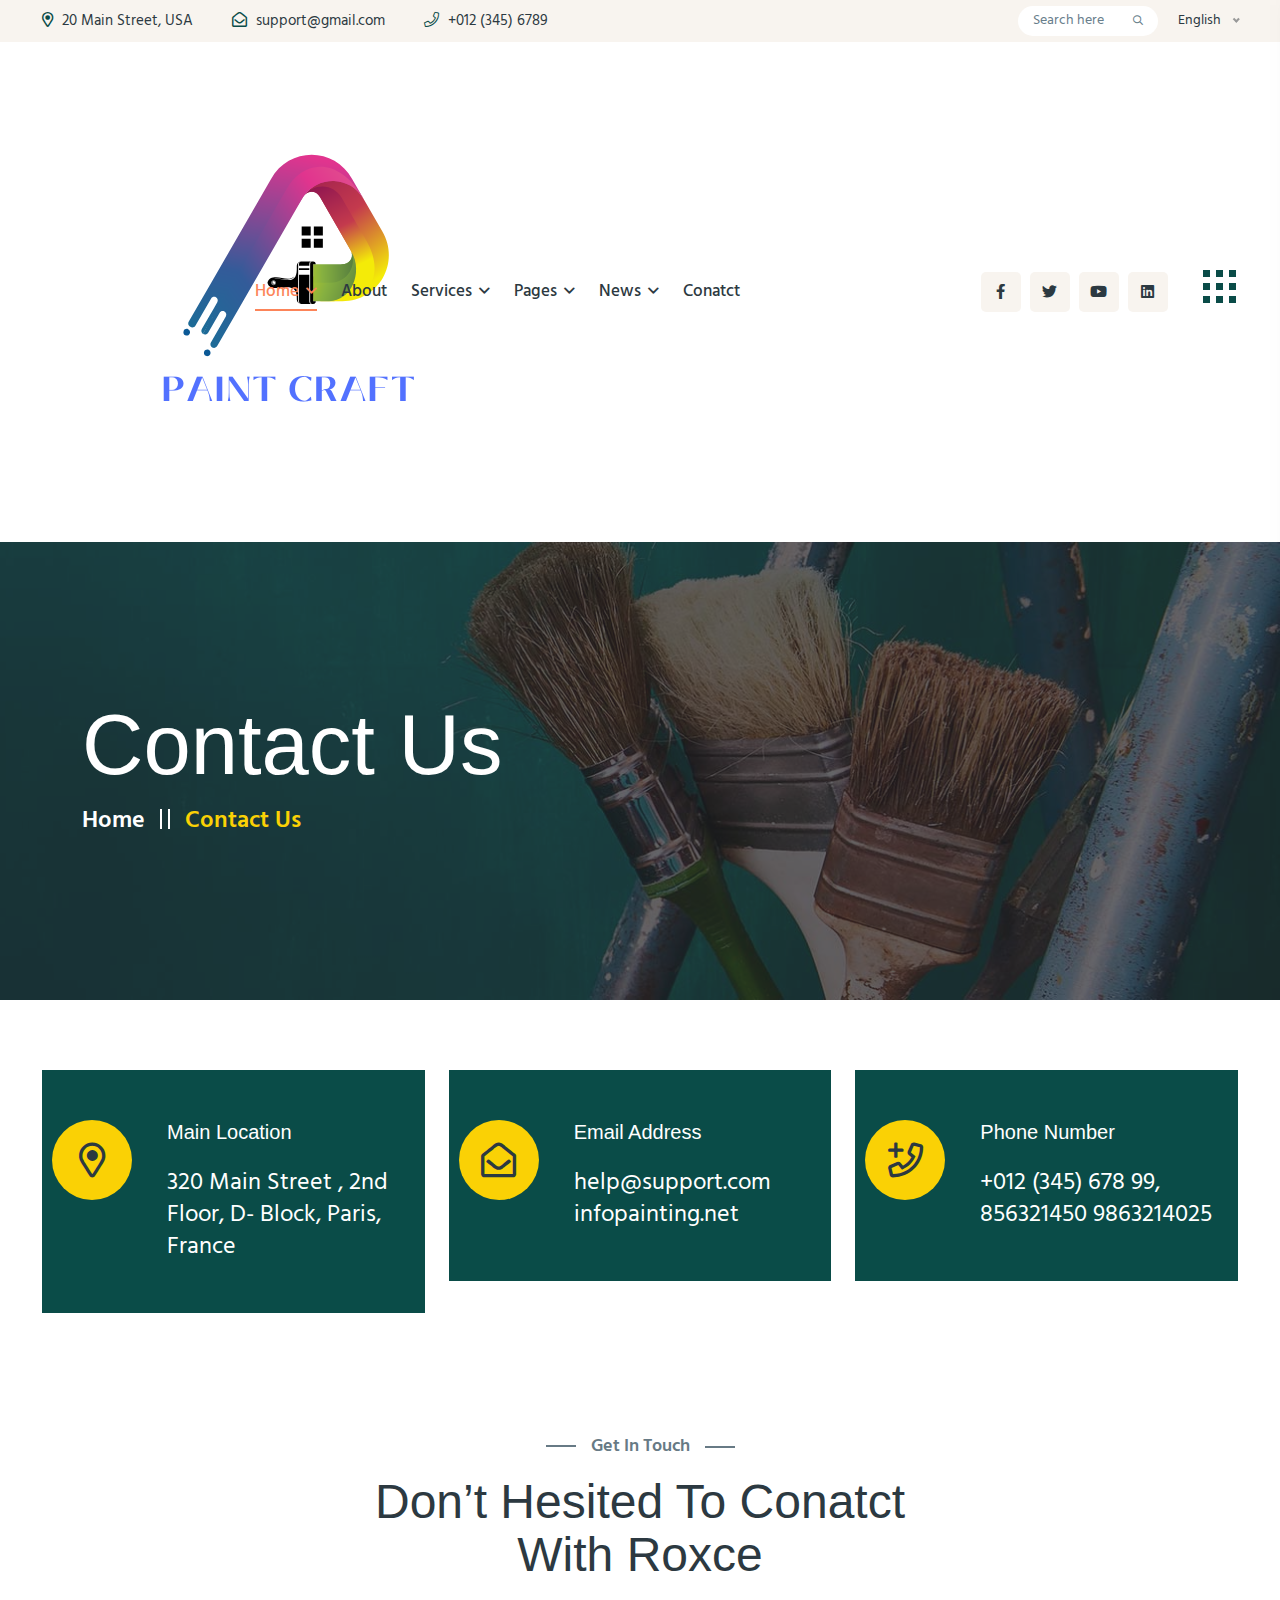
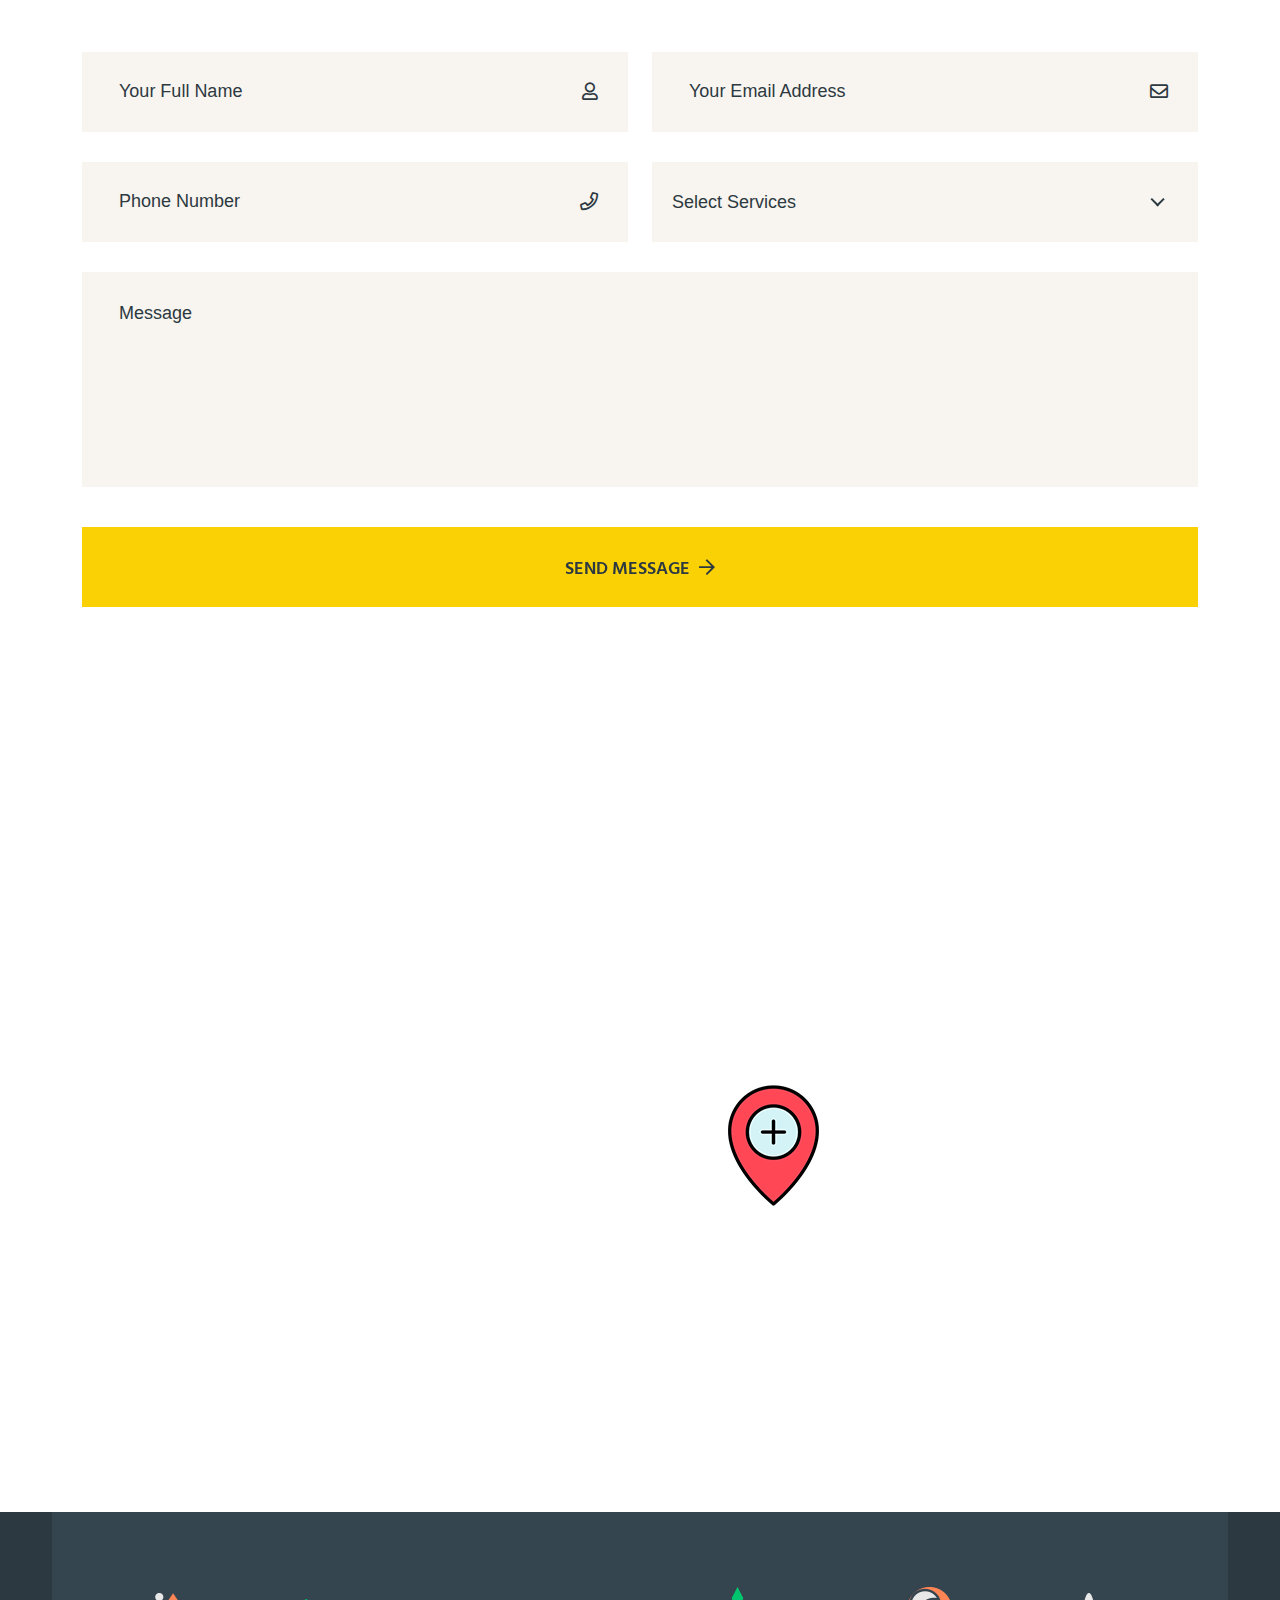
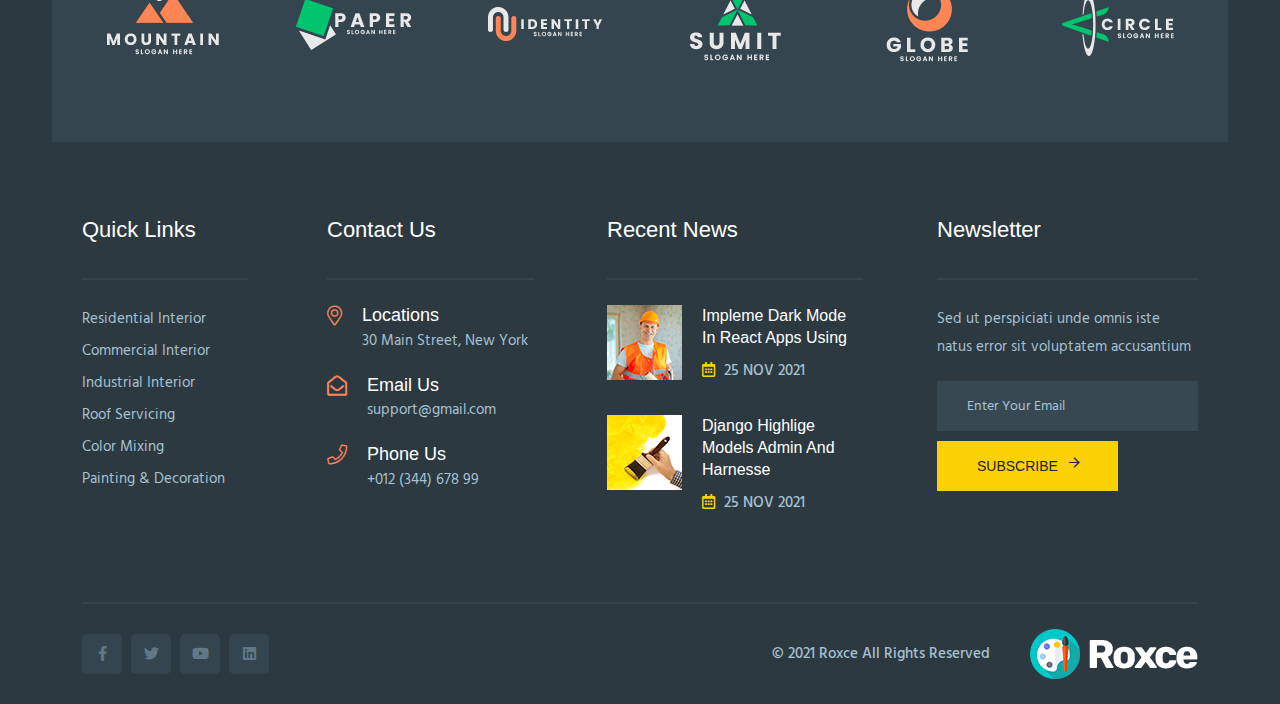
<file: contact.html>
<!doctype html>
<html class="no-js" lang="zxx">
   
<!-- Mirrored from html.storebuild.shop/roxce/roxce/contact.html by HTTrack Website Copier/3.x [XR&CO'2014], Tue, 17 Dec 2024 06:22:32 GMT -->
<head>
      <meta charset="utf-8">
      <meta http-equiv="x-ua-compatible" content="ie=edge">
      <title>Roxce - Painting Services Company HTML5 Template </title>
      <meta name="description" content="">
      <meta name="viewport" content="width=device-width, initial-scale=1">
      <!-- Place favicon.ico in the root directory -->
      <link rel="shortcut icon" type="image/x-icon" href="assets/img/favicon.png">
      <!-- CSS here -->
      <link rel="stylesheet" href="assets/css/preloader.css">
      <link rel="stylesheet" href="assets/css/bootstrap.min.css">
      <link rel="stylesheet" href="assets/css/meanmenu.css">
      <link rel="stylesheet" href="assets/css/animate.min.css">
      <link rel="stylesheet" href="assets/css/owl.carousel.min.css">
      <link rel="stylesheet" href="assets/css/swiper-bundle.css">
      <link rel="stylesheet" href="assets/css/backToTop.css">
      <link rel="stylesheet" href="assets/css/magnific-popup.css">
      <link rel="stylesheet" href="assets/css/nice-select.css">
      <link rel="stylesheet" href="assets/css/fontAwesome5Pro.css">
      <link rel="stylesheet" href="assets/css/flaticon.css">
      <link rel="stylesheet" href="assets/css/default.css">
      <link rel="stylesheet" href="assets/css/style.css">
   </head>
   <body>
      <!--[if lte IE 9]>
      <p class="browserupgrade">You are using an <strong>outdated</strong> browser. Please <a href="https://browsehappy.com/">upgrade your browser</a> to improve your experience and security.</p>
      <![endif]-->

      <!-- Add your site or application content here -->

      <!-- pre loader area start -->
      <div id="loading">
         <div id="loading-center">
            <div id="loading-center-absolute">
               <div class="loading-icon text-center d-sm-flex align-items-center justify-content-center">
                  <img class="loading-logo mr-10" src="assets/img/logo/logo-icon.png" alt="">
                  <img src="assets/img/logo/logo-text.png" alt="">
               </div>
            </div>
         </div>  
      </div>
      <!-- pre loader area end -->

      <!-- back to top start -->
      <div class="progress-wrap">
         <svg class="progress-circle svg-content" width="100%" height="100%" viewBox="-1 -1 102 102">
            <path d="M50,1 a49,49 0 0,1 0,98 a49,49 0 0,1 0,-98" />
         </svg>
      </div>
      <!-- back to top end -->

      <!-- header area start -->
      <header>
         <div class="header__area">
            <div class="header__top grey-bg pl-55 pr-55 header__padding d-none d-lg-block">
               <div class="container-fluid">
                  <div class="row align-items-center">
                     <div class="col-xxl-6 col-xl-8 col-lg-8">
                        <div class="header__top-left">
                           <div class="header__info header__info-2">
                              <ul>
                                 <li>
                                    <a target="_blank" href="https://www.google.com/maps/place/Dhaka/@23.7806207,90.3492859,12z/data=!3m1!4b1!4m5!3m4!1s0x3755b8b087026b81:0x8fa563bbdd5904c2!8m2!3d23.8104753!4d90.4119873"><i class="far fa-map-marker-alt"></i> 20 Main Street, USA</a>
                                 </li>
                                 <li>
                                    <a href="mailto:support@gmail.com"><i class="far fa-envelope-open"></i> support@gmail.com</a>
                                 </li>
                                 <li>
                                    <a href="tel:+012-345-6789"><i class="fal fa-phone"></i> +012 (345) 6789</a>
                                 </li>
                              </ul>
                           </div>
                        </div>
                     </div>
                     <div class="col-xxl-6 col-xl-4 col-lg-4">
                        <div class="header__top-right d-flex align-items-center justify-content-end">
                           <div class="header__search p-relative mr-20">
                              <form action="#">
                                 <input type="text" placeholder="Search here">
                                 <button type="submit"><i class="far fa-search"></i></button>
                              </form>
                           </div>
                           <div class="header__lang">
                              <select>
                                 <option>English</option>
                                 <option>Bangla</option>
                                 <option>Bangla</option>
                                 <option>Bangla</option>
                                 <option>Bangla</option>
                              </select>
                           </div>
                        </div>
                     </div>
                  </div>
               </div>
            </div>
            <div id="header-sticky" class="header__bottom pl-55 pr-55 header__padding">
               <div class="container-fluid">
                  <div class="row align-items-center">
                     <div class="col-xxl-3 col-xl-2 col-lg-3 col-md-6 col-sm-6 col-6">
                        <div class="logo">
                           <a href="index-2.html">
                              <img src="assets/img/logo/logo.png" alt="logo">
                           </a>
                        </div>
                     </div>
                     <div class="col-xxl-6 col-xl-6 col-lg-7 d-none d-lg-block">
                        <div class="header__bottom-mid d-flex align-items-center">
                           <div class="main-menu">
                              <nav id="mobile-menu">
                                 <ul>
                                    <li class="active">
                                       <a href="index-2.html">Home <i class="far fa-angle-down"></i></a>
                                       <ul class="submenu">
                                          <li><a href="index-2.html">Home Style 1</a></li>
                                          <li><a href="index-3.html">Home Style 2</a></li>
                                          <li><a href="index-4.html">Home Style 3</a></li>
                                       </ul>
                                    </li>
                                    <li>
                                       <a href="about.html">About</a>
                                    </li>
                                    <li>
                                       <a href="services.html">Services <i class="far fa-angle-down"></i></a>
                                       <ul class="submenu">
                                          <li><a href="services.html">Services</a></li>
                                          <li><a href="services-details.html">Services Details</a></li>
                                       </ul>
                                    </li>
                                    <li>
                                       <a href="about.html">Pages <i class="far fa-angle-down"></i></a>
                                       <ul class="submenu">
                                          <li><a href="portfolio.html">portfolio</a></li>
                                          <li><a href="portfolio-details.html">portfolio Details</a></li>
                                          <li><a href="team.html">team</a></li>
                                          <li><a href="team-details.html">team Details</a></li>
                                       </ul>
                                    </li>
                                    <li>
                                       <a href="blog.html">News <i class="far fa-angle-down"></i></a>
                                       <ul class="submenu">
                                          <li><a href="blog.html">News</a></li>
                                          <li><a href="blog-details.html">News Details</a></li>
                                       </ul>
                                    </li>
                                    <li>
                                       <a href="contact.html">Conatct</a>
                                    </li>
                                 </ul>
                              </nav>
                           </div>
                        </div>
                     </div>
                     <div class="col-xxl-3 col-xl-4 col-lg-2 col-md-6 col-sm-6 col-6">
                        <div class="header__bottom-right d-flex align-items-center justify-content-end">
                           <div class="header__social header__social-2 mr-35 d-none d-xl-block">
                              <ul>
                                 <li><a href="#"><i class="fab fa-facebook-f"></i></a></li>
                                 <li><a href="#"><i class="fab fa-twitter"></i></a></li>
                                 <li><a href="#"><i class="fab fa-youtube"></i></a></li>
                                 <li><a href="#"><i class="fab fa-linkedin"></i></a></li>
                              </ul>
                           </div>
                           <div class="header__action">
                              <button type="button" class="dot-hamburger-btn dot-hamburger-btn-3 sidebar-toggle-btn">
                                 <span></span>
                                 <span></span>
                                 <span></span>
                                 <span></span>
                                 <span></span>
                                 <span></span>
                                 <span></span>
                                 <span></span>
                                 <span></span>
                              </button>
                           </div>
                        </div>
                     </div>
                  </div>
               </div>
            </div>
         </div>
      </header>
      <!-- header area end -->

      <!-- sidebar area start -->
      <div class="sidebar__area">
         <div class="sidebar__wrapper">
            <div class="sidebar__close">
               <button class="sidebar__close-btn" id="sidebar__close-btn">
                  <i class="fal fa-times"></i>
               </button>
            </div>
            <div class="sidebar__content">
               <div class="sidebar__logo mb-40">
                  <a href="index-2.html">
                  <img src="assets/img/logo/logo.png" alt="logo">
                  </a>
               </div>
               <div class="sidebar__search mb-25">
                  <form action="#">
                     <input type="text" placeholder="What are you searching for?">
                     <button type="submit" ><i class="far fa-search"></i></button>
                  </form>
               </div>
               <div class="mobile-menu fix"></div>
               <div class="sidebar__text d-none d-lg-block">
                  <p>But I must explain to you how all this mistaken idea of denouncing pleasure and praising pain was born and will give you a complete account of the system and expound the actual teachings of the great explore</p>
               </div>
               <div class="sidebar__img d-none d-lg-block mb-20">
                  <div class="row gx-2">
                     <div class="col-4">
                        <div class="sidebar__single-img w-img mb-10">
                           <a class="popup-image" href="assets/img/sidebar/sidebar-1.jpg">
                              <img src="assets/img/sidebar/sidebar-1.jpg" alt="">
                           </a>
                        </div>
                     </div>
                     <div class="col-4">
                        <div class="sidebar__single-img w-img mb-10">
                           <a class="popup-image" href="assets/img/sidebar/sidebar-2.jpg">
                              <img src="assets/img/sidebar/sidebar-2.jpg" alt="">
                           </a>
                        </div>
                     </div>
                     <div class="col-4">
                        <div class="sidebar__single-img w-img mb-10">
                           <a class="popup-image" href="assets/img/sidebar/sidebar-3.jpg">
                              <img src="assets/img/sidebar/sidebar-3.jpg" alt="">
                           </a>
                        </div>
                     </div>
                     <div class="col-4">
                        <div class="sidebar__single-img w-img mb-10">
                           <a class="popup-image" href="assets/img/sidebar/sidebar-4.jpg">
                              <img src="assets/img/sidebar/sidebar-4.jpg" alt="">
                           </a>
                        </div>
                     </div>
                     <div class="col-4">
                        <div class="sidebar__single-img w-img mb-10">
                           <a class="popup-image" href="assets/img/sidebar/sidebar-5.jpg">
                              <img src="assets/img/sidebar/sidebar-5.jpg" alt="">
                           </a>
                        </div>
                     </div>
                     <div class="col-4">
                        <div class="sidebar__single-img w-img mb-10">
                           <a class="popup-image" href="assets/img/sidebar/sidebar-6.jpg">
                              <img src="assets/img/sidebar/sidebar-6.jpg" alt="">
                           </a>
                        </div>
                     </div>
                  </div>
               </div>
               <div class="sidebar__map d-none d-lg-block mb-15">
                  <iframe src="https://www.google.com/maps/embed?pb=!1m14!1m12!1m3!1d29176.030811137334!2d90.3883827!3d23.924917699999998!2m3!1f0!2f0!3f0!3m2!1i1024!2i768!4f13.1!5e0!3m2!1sen!2sbd!4v1605272373598!5m2!1sen!2sbd"></iframe>
               </div>
               <div class="sidebar__contact mt-30 mb-20">
                  <h4>Contact Info</h4>

                  <ul>
                     <li class="d-flex align-items-center">
                        <div class="sidebar__contact-icon mr-15">
                           <i class="fal fa-map-marker-alt"></i>
                        </div>
                        <div class="sidebar__contact-text">
                           <a target="_blank" href="https://www.google.com/maps/place/Dhaka/@23.7806207,90.3492859,12z/data=!3m1!4b1!4m5!3m4!1s0x3755b8b087026b81:0x8fa563bbdd5904c2!8m2!3d23.8104753!4d90.4119873">12/A, Mirnada City Tower, NYC</a>
                        </div>
                     </li>
                     <li class="d-flex align-items-center">
                        <div class="sidebar__contact-icon mr-15">
                           <i class="far fa-phone"></i>
                        </div>
                        <div class="sidebar__contact-text">
                           <a href="mailto:support@gmail.com">088889797697</a>
                        </div>
                     </li>
                     <li class="d-flex align-items-center">
                        <div class="sidebar__contact-icon mr-15">
                           <i class="fal fa-envelope"></i>
                        </div>
                        <div class="sidebar__contact-text">
                           <a href="tel:+012-345-6789">support@mail.com</a>
                        </div>
                     </li>
                  </ul>
               </div>
               <div class="sidebar__social">
                  <ul>
                     <li><a href="#"><i class="fab fa-facebook-f"></i></a></li>
                     <li><a href="#"><i class="fab fa-twitter"></i></a></li>
                     <li><a href="#"><i class="fab fa-youtube"></i></a></li>
                     <li><a href="#"><i class="fab fa-linkedin"></i></a></li>
                  </ul>
               </div>
            </div>
         </div>
      </div>
      <!-- sidebar area end -->      
      <div class="body-overlay"></div>
      <!-- sidebar area end -->

      <main>

         <!-- page title area start -->
         <section class="page__title-area pt-160 pb-165 p-relative page__title-overlay" data-background="assets/img/page-title/page-title-1.jpg">
            <div class="container">
               <div class="row">
                  <div class="col-xxl-12">
                     <div class="page__title-wrapper">
                        <h3 class="page__title">Contact Us</h3>
                        <nav aria-label="breadcrumb">
                           <ol class="breadcrumb">
                             <li class="breadcrumb-item"><a href="index-2.html">Home</a></li>
                             <li class="breadcrumb-item active" aria-current="page">Contact Us</li>
                           </ol>
                         </nav>
                     </div>
                  </div>
               </div>
            </div>
         </section>
         <!-- page title area end -->

         <!-- contact area start -->
         <section class="contact__area contact__padding pt-70 pl-55 pr-55">
            <div class="container-fluid">
               <div class="row">
                  <div class="col-xxl-4 col-xl-4">
                     <div class="contact__item green-bg-2 d-sm-flex align-items-start mb-30">
                        <div class="contact__icon mr-35">
                           <i class="far fa-map-marker-alt"></i>
                        </div>
                        <div class="contact__content">
                           <h5>Main Location</h5>
                           <p>
                              <a target="_blank" href="https://www.google.com/maps/place/Dhaka/@23.7806207,90.3492859,12z/data=!3m1!4b1!4m5!3m4!1s0x3755b8b087026b81:0x8fa563bbdd5904c2!8m2!3d23.8104753!4d90.4119873">320 Main Street , 2nd Floor, D- Block, Paris, France</a>
                           </p>
                        </div>
                     </div>
                  </div>
                  <div class="col-xxl-4 col-xl-4">
                     <div class="contact__item green-bg-2 d-sm-flex align-items-start mb-30">
                        <div class="contact__icon mr-35">
                           <i class="far fa-envelope-open"></i>
                        </div>
                        <div class="contact__content">
                           <h5>Email Address</h5>
                           <p>
                              <a href="mailto:support@gmail.com">help@support.com</a>
                           </p>
                           <p>
                              <a href="mailto:support@gmail.com">infopainting.net</a>
                           </p>
                        </div>
                     </div>
                  </div>
                  <div class="col-xxl-4 col-xl-4">
                     <div class="contact__item green-bg-2 d-sm-flex align-items-start mb-30">
                        <div class="contact__icon mr-35">
                           <i class="far fa-phone-plus"></i>
                        </div>
                        <div class="contact__content">
                           <h5>Phone Number</h5>
                           <p>
                              <a href="tel:+012-345-6789">+012 (345) 678 99,</a>
                              <a href="tel:+012-345-6789">856321450</a>
                              <a href="tel:+012-345-6789">9863214025</a>
                           </p>
                        </div>
                     </div>
                  </div>
               </div>
            </div>
         </section>
         <!-- contact area end -->

         <!-- contact area start -->
         <section class="contact__area pt-90 pb-130">
            <div class="container">
               <div class="row">
                  <div class="col-xxl-6 offset-xxl-3 col-xl-6 offset-xl-3 col-lg-8 offset-lg-2 col-md-10 offset-md-1">
                     <div class="section__title-wrapper mb-70 text-center">
                        <span class="section__title-pre section__title-pre-3 center">Get In Touch</span>
                        <h2 class="section__title section__title-2">Don’t Hesited To Conatct With Roxce</h2>
                     </div>
                  </div>
               </div>
               <div class="row">
                  <div class="col-xxl-12">
                     <div class="contact__wrapper-4">
                        <div class="contact__form-3 contact__form-4">
                           <form action="#">
                              <div class="row">
                                 <div class="col-xxl-6 col-xl-6 col-lg-6 col-md-6">
                                    <div class="contact__input-3">
                                       <input type="text" placeholder="Your Full Name">
                                       <i class="far fa-user"></i>
                                    </div>
                                 </div>
                                 <div class="col-xxl-6 col-xl-6 col-lg-6 col-md-6">
                                    <div class="contact__input-3">
                                       <input type="email" placeholder="Your Email Address">
                                       <i class="far fa-envelope"></i>
                                    </div>
                                 </div>
                                 <div class="col-xxl-6 col-xl-6 col-lg-6 col-md-6">
                                    <div class="contact__input-3">
                                       <input type="tel" placeholder="Phone Number">
                                       <i class="far fa-phone"></i>
                                    </div>
                                 </div>
                                 <div class="col-xxl-6 col-xl-6 col-lg-6 col-md-6">
                                    <div class="contact__input-3">
                                       <select>
                                          <option>Select Services</option>
                                          <option>Option 1</option>
                                          <option>Option 2</option>
                                          <option>Option 3</option>
                                          <option>Option 4</option>
                                       </select>
                                    </div>
                                 </div>
                                 <div class="col-xxl-12 col-xl-12 col-lg-12 col-md-12">
                                    <div class="contact__input-3">
                                       <textarea placeholder="Message"></textarea>
                                    </div>
                                 </div>
                                 <div class="col-xxl-12 col-xl-12 col-lg-12 col-md-12">
                                    <div class="contact__btn-3 contact__btn-4">
                                       <button type="submit" class="r-btn r-btn-yellow w-100">send message <i class="far fa-arrow-right"></i></button>
                                    </div>
                                 </div>
                              </div>
                           </form>
                        </div>
                     </div>
                  </div>
               </div>
            </div>
         </section>
         <!-- contact area end -->

         <div class="contact__map">
            <div class="container-fluid p-0">
               <div class="row gx-0">
                  <div class="col-xxl-12">
                     <div class="contact__map-wrapper p-relative">
                        <img class="map-pin" src="assets/img/contact/map-pin.png" alt="">
                        <iframe src="https://www.google.com/maps/embed?pb=!1m14!1m12!1m3!1d29176.030811137334!2d90.3883827!3d23.924917699999998!2m3!1f0!2f0!3f0!3m2!1i1024!2i768!4f13.1!5e0!3m2!1sen!2sbd!4v1605272373598!5m2!1sen!2sbd"></iframe>
                     </div>
                  </div>
               </div>
            </div>
         </div>

      </main>

      <!-- footer area start -->
      <footer>
         <div class="footer__area black-bg">
            <div class="footer__top pb-35">
              <div class="container">
                <div class="row">
                  <div class="col-xxl-12">
                     <div class="brand__wrapper brand__bg ">
                        <div class="brand__slider swiper-container pt-75 pb-80 black-bg-4">
                          <div class="swiper-wrapper align-items-center">
                            <div class="brand__item swiper-slide">
                              <img src="assets/img/brand/brand-1.png" alt="">
                            </div>
                            <div class="brand__item swiper-slide">
                              <img src="assets/img/brand/brand-2.png" alt="">
                            </div>
                            <div class="brand__item swiper-slide">
                              <img src="assets/img/brand/brand-3.png" alt="">
                            </div>
                            <div class="brand__item swiper-slide">
                              <img src="assets/img/brand/brand-4.png" alt="">
                            </div>
                            <div class="brand__item swiper-slide">
                              <img src="assets/img/brand/brand-5.png" alt="">
                            </div>
                            <div class="brand__item swiper-slide">
                              <img src="assets/img/brand/brand-6.png" alt="">
                            </div>
                          </div>
                        </div>
                     </div>
                  </div>
                </div>
                <div class="row">
                   <div class="col-xxl-2 col-xl-2 col-lg-3 col-md-6 col-sm-6">
                      <div class="footer__widget mb-50">
                         <div class="footer__widget-top">
                            <h3 class="footer__widget-title">Quick Links</h3>
                         </div>
                         <div class="footer__widget-content">
                            <div class="footer__link">
                               <ul>
                                  <li>
                                     <a href="#">Residential Interior</a>
                                  </li>
                                  <li>
                                     <a href="#">Commercial Interior</a>
                                  </li>
                                  <li>
                                     <a href="#">Industrial Interior</a>
                                  </li>
                                  <li>
                                     <a href="#">Roof Servicing</a>
                                  </li>
                                  <li>
                                     <a href="#">Color Mixing</a>
                                  </li>
                                  <li>
                                     <a href="#">Painting & Decoration</a>
                                  </li>
                               </ul>
                            </div>
                         </div>
                      </div>
                   </div>
                   <div class="col-xxl-3 col-xl-3 col-lg-3 col-md-6 col-sm-6">
                      <div class="footer__widget footer__pl-55 mb-50">
                         <div class="footer__widget-top">
                            <h3 class="footer__widget-title">Contact Us</h3>
                         </div>
                         <div class="footer__widget-content ">
                            <div class="footer__info">
                               <ul>
                                  <li class="d-flex align-items-start">
                                     <div class="footer__info-icon mr-20">
                                        <i class="fal fa-map-marker-alt"></i>
                                     </div>
                                     <div class="footer__info-text">
                                        <h4>Locations</h4>
                                        <a target="_blank" href="https://www.google.com/maps/place/Dhaka/@23.7806207,90.3492859,12z/data=!3m1!4b1!4m5!3m4!1s0x3755b8b087026b81:0x8fa563bbdd5904c2!8m2!3d23.8104753!4d90.4119873">30 Main Street, New York</a>
                                     </div>
                                  </li>
                                  <li class="d-flex align-items-start">
                                     <div class="footer__info-icon mr-20">
                                        <i class="far fa-envelope-open"></i>
                                     </div>
                                     <div class="footer__info-text">
                                        <h4>Email Us</h4>
                                        <a href="mailto:support@gmail.com">support@gmail.com</a>
                                     </div>
                                  </li>
                                  <li class="d-flex align-items-start">
                                     <div class="footer__info-icon mr-20">
                                        <i class="fal fa-phone"></i>
                                     </div>
                                     <div class="footer__info-text">
                                        <h4>Phone Us</h4>
                                        <a href="tel:+012-345-6789">+012 (344) 678 99</a>
                                     </div>
                                  </li>
                               </ul>
                            </div>
                         </div>
                      </div>
                   </div>
                   <div class="col-xxl-4 col-xl-4 col-lg-5 col-md-6 col-sm-6">
                      <div class="footer__widget footer__pl-50 footer__pr-50 mb-50">
                         <div class="footer__widget-top">
                            <h3 class="footer__widget-title">Recent News</h3>
                         </div>
                         <div class="footer__widget-content ">
                            <div class="footer__blog">
                               <ul>
                                  <li>
                                     <div class="footer__blog-sm d-flex align-items-start">
                                        <div class="footer__blog-sm-thumb mr-20">
                                           <a href="blog-details.html">
                                              <img src="assets/img/blog/footer-sm/footer-sm-1.jpg" alt="">
                                           </a>
                                        </div>
                                        <div class="footer__blog-sm-content">
                                           <h3 class="footer__blog-sm-title">
                                              <a href="blog-details.html">Impleme Dark Mode In React Apps Using</a>
                                           </h3>
                                           <div class="footer__blog-sm-meta">
                                              <span><i class="far fa-calendar-alt"></i> 25 nov 2021</span>
                                           </div>
                                        </div>
                                     </div>
                                  </li>
                                  <li>
                                     <div class="footer__blog-sm d-flex align-items-start">
                                        <div class="footer__blog-sm-thumb mr-20">
                                           <a href="blog-details.html">
                                              <img src="assets/img/blog/footer-sm/footer-sm-2.jpg" alt="">
                                           </a>
                                        </div>
                                        <div class="footer__blog-sm-content">
                                           <h3 class="footer__blog-sm-title">
                                              <a href="blog-details.html">Django Highlige Models Admin And Harnesse</a>
                                           </h3>
                                           <div class="footer__blog-sm-meta">
                                              <span><i class="far fa-calendar-alt"></i> 25 nov 2021</span>
                                           </div>
                                        </div>
                                     </div>
                                  </li>
                               </ul>
                            </div>
                         </div>
                      </div>
                   </div>
                   <div class="col-xxl-3 col-xl-3 col-lg-4 col-md-6 col-sm-6">
                      <div class="footer__widget mb-50">
                         <div class="footer__widget-top">
                            <h3 class="footer__widget-title">Newsletter</h3>
                         </div>
                         <div class="footer__widget-content">
                            <div class="footer__subscribe footer__subscribe-2">
                               <p>Sed ut perspiciati unde omnis iste natus error sit voluptatem accusantium</p>
 
                               <div class="footer__subscribe-form">
                                  <form action="#">
                                     <input type="email" placeholder="Enter Your Email">
                                     <button type="submit" class="link-btn-2">
                                        subscribe
                                        <i class="far fa-arrow-right"></i>
                                        <i class="far fa-arrow-right"></i>
                                     </button>
                                  </form>
                               </div>
                            </div>
                         </div>
                      </div>
                   </div>
                </div>
              </div>
            </div>
            <div class="footer__bottom">
               <div class="container">
                  <div class="footer__bottom-border footer__bottom-border-2">
                     <div class="row align-items-center">
                        <div class="col-xxl-6 col-xl-6 col-lg-6 col-md-4">
                           <div class="footer__social footer__social-2">
                               <ul>
                                  <li><a href="#"><i class="fab fa-facebook-f"></i></a></li>
                                  <li><a href="#"><i class="fab fa-twitter"></i></a></li>
                                  <li><a href="#"><i class="fab fa-youtube"></i></a></li>
                                  <li><a href="#"><i class="fab fa-linkedin"></i></a></li>
                               </ul>
                           </div>
                        </div>
                        <div class="col-xxl-6 col-xl-6 col-lg-6 col-md-8">
                           <div class="footer__copyright footer__copyright-2 d-sm-flex align-items-center justify-content-md-end">
                              <p>© 2021 Roxce All Rights Reserved</p>
                              <div class="footer__logo">
                                 <a href="index-2.html">
                                    <img src="assets/img/logo/logo-white.png" alt="">
                                 </a>
                              </div>
                           </div>
                        </div>
                     </div>
                  </div>
               </div>
            </div>
         </div>
       </footer>
       <!-- footer area end -->

      <!-- JS here -->
      <script src="assets/js/vendor/jquery-3.6.0.min.js"></script>
      <script src="assets/js/vendor/waypoints.min.js"></script>
      <script src="assets/js/bootstrap.bundle.min.js"></script>
      <script src="assets/js/meanmenu.js"></script>
      <script src="assets/js/swiper-bundle.min.js"></script>
      <script src="assets/js/owl.carousel.min.js"></script>
      <script src="assets/js/magnific-popup.min.js"></script>
      <script src="assets/js/parallax.min.js"></script>
      <script src="assets/js/backToTop.js"></script>
      <script src="assets/js/nice-select.min.js"></script>
      <script src="assets/js/counterup.min.js"></script>
      <script src="assets/js/ajax-form.js"></script>
      <script src="assets/js/wow.min.js"></script>
      <script src="assets/js/isotope.pkgd.min.js"></script>
      <script src="assets/js/imagesloaded.pkgd.min.js"></script>
      <script src="assets/js/main.js"></script>
   </body>

<!-- Mirrored from html.storebuild.shop/roxce/roxce/contact.html by HTTrack Website Copier/3.x [XR&CO'2014], Tue, 17 Dec 2024 06:22:33 GMT -->
</html>
</file>
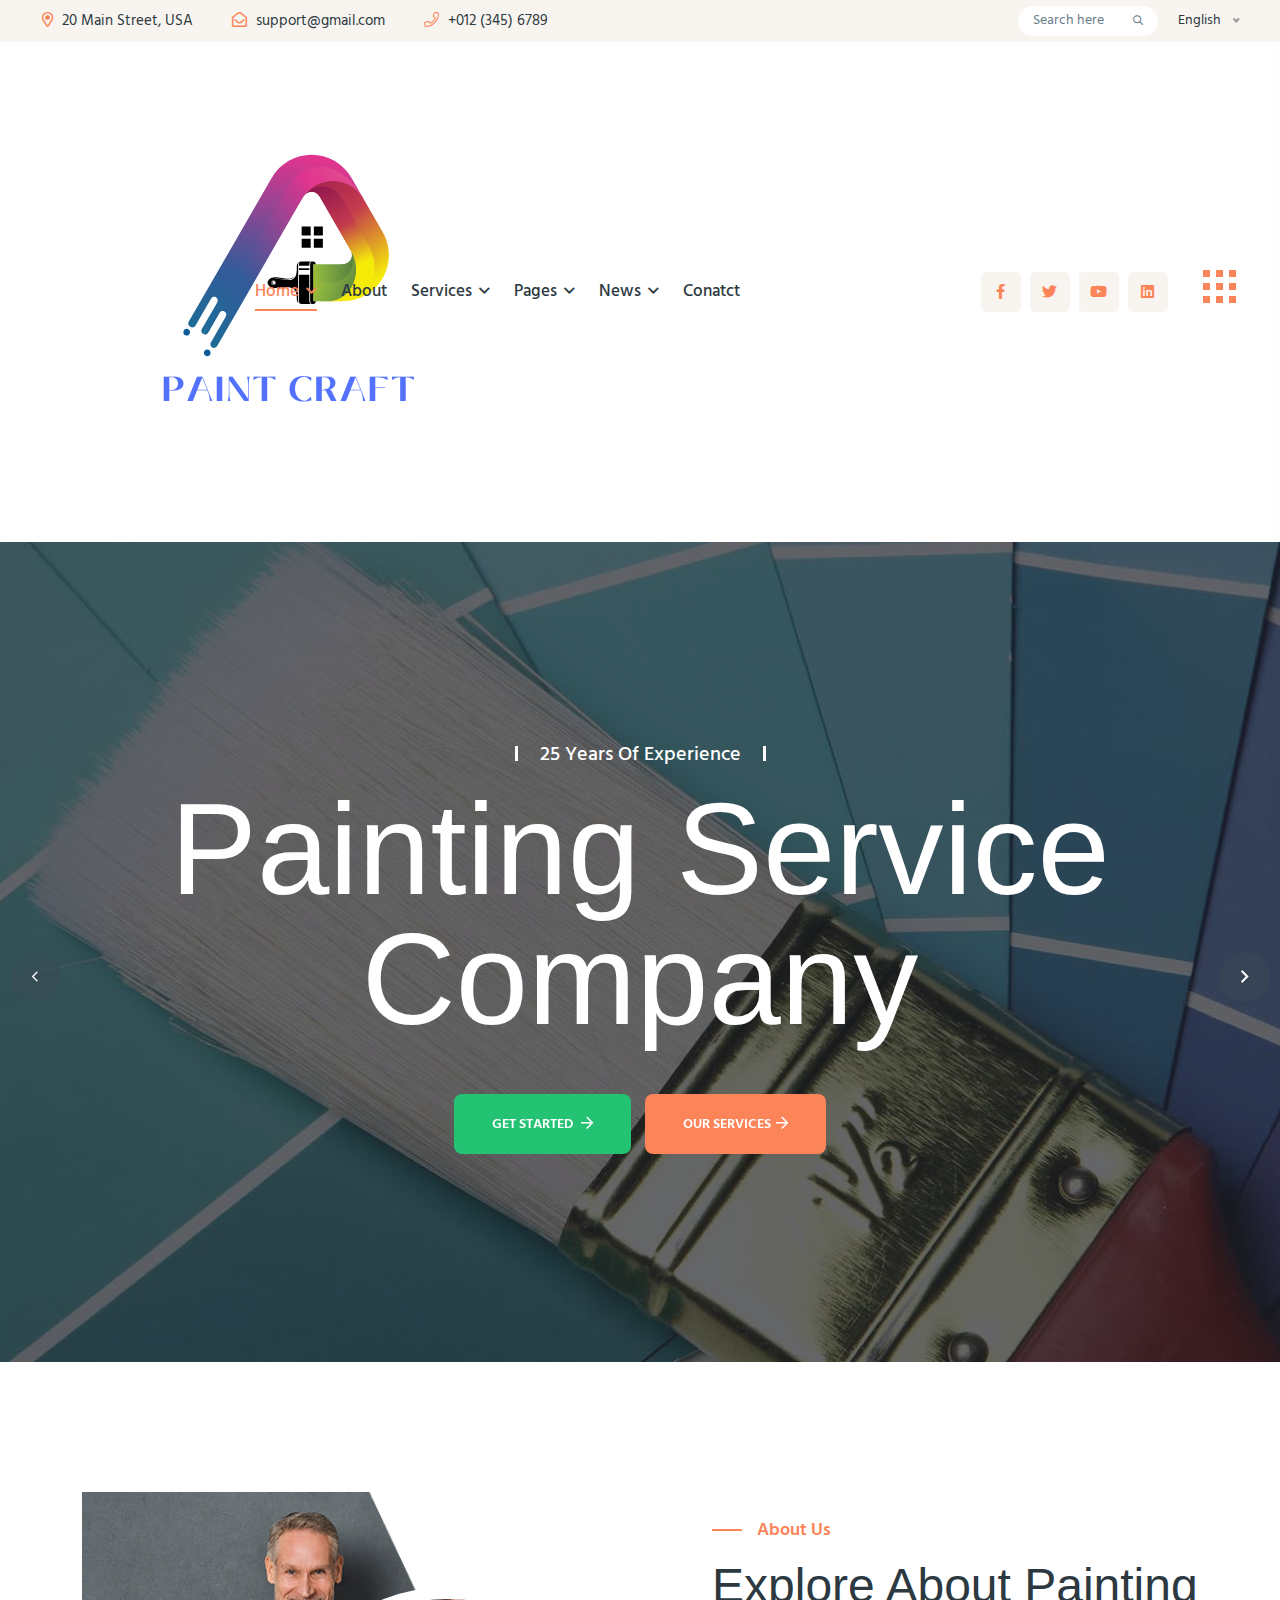
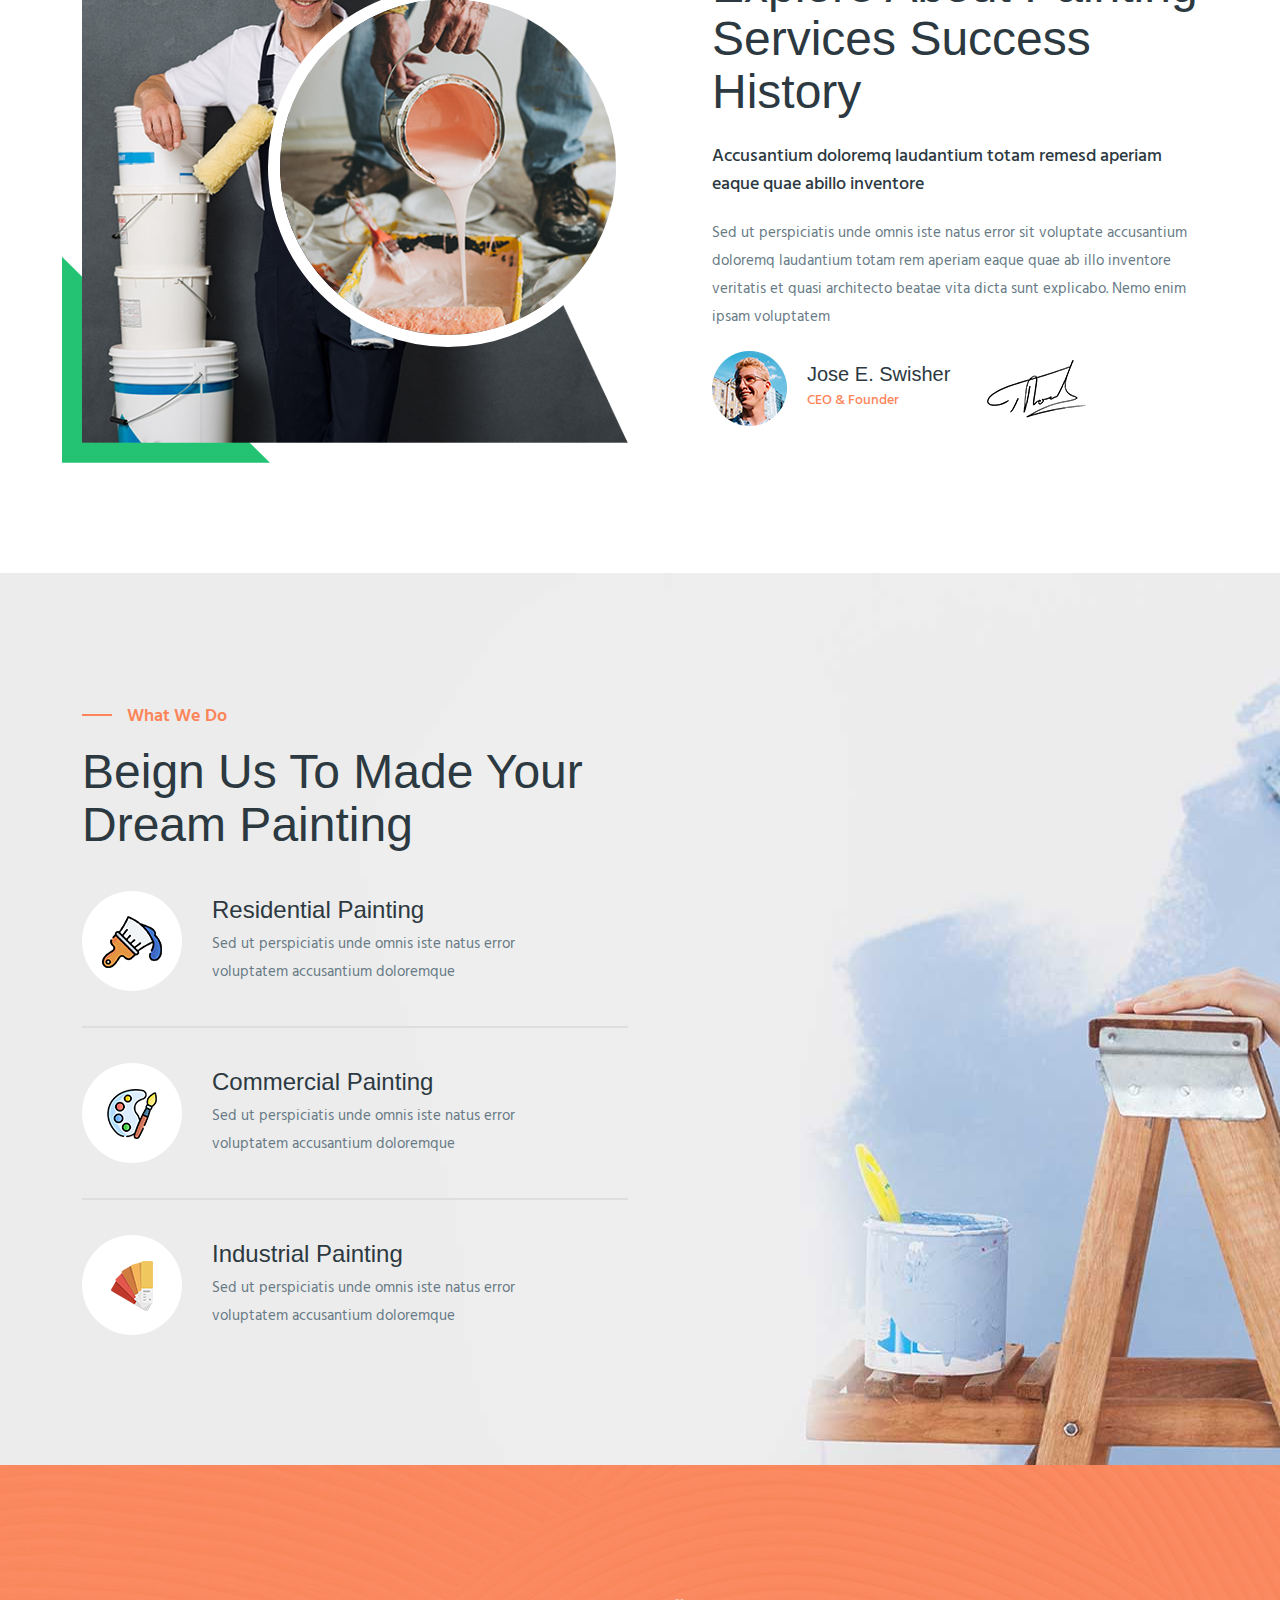
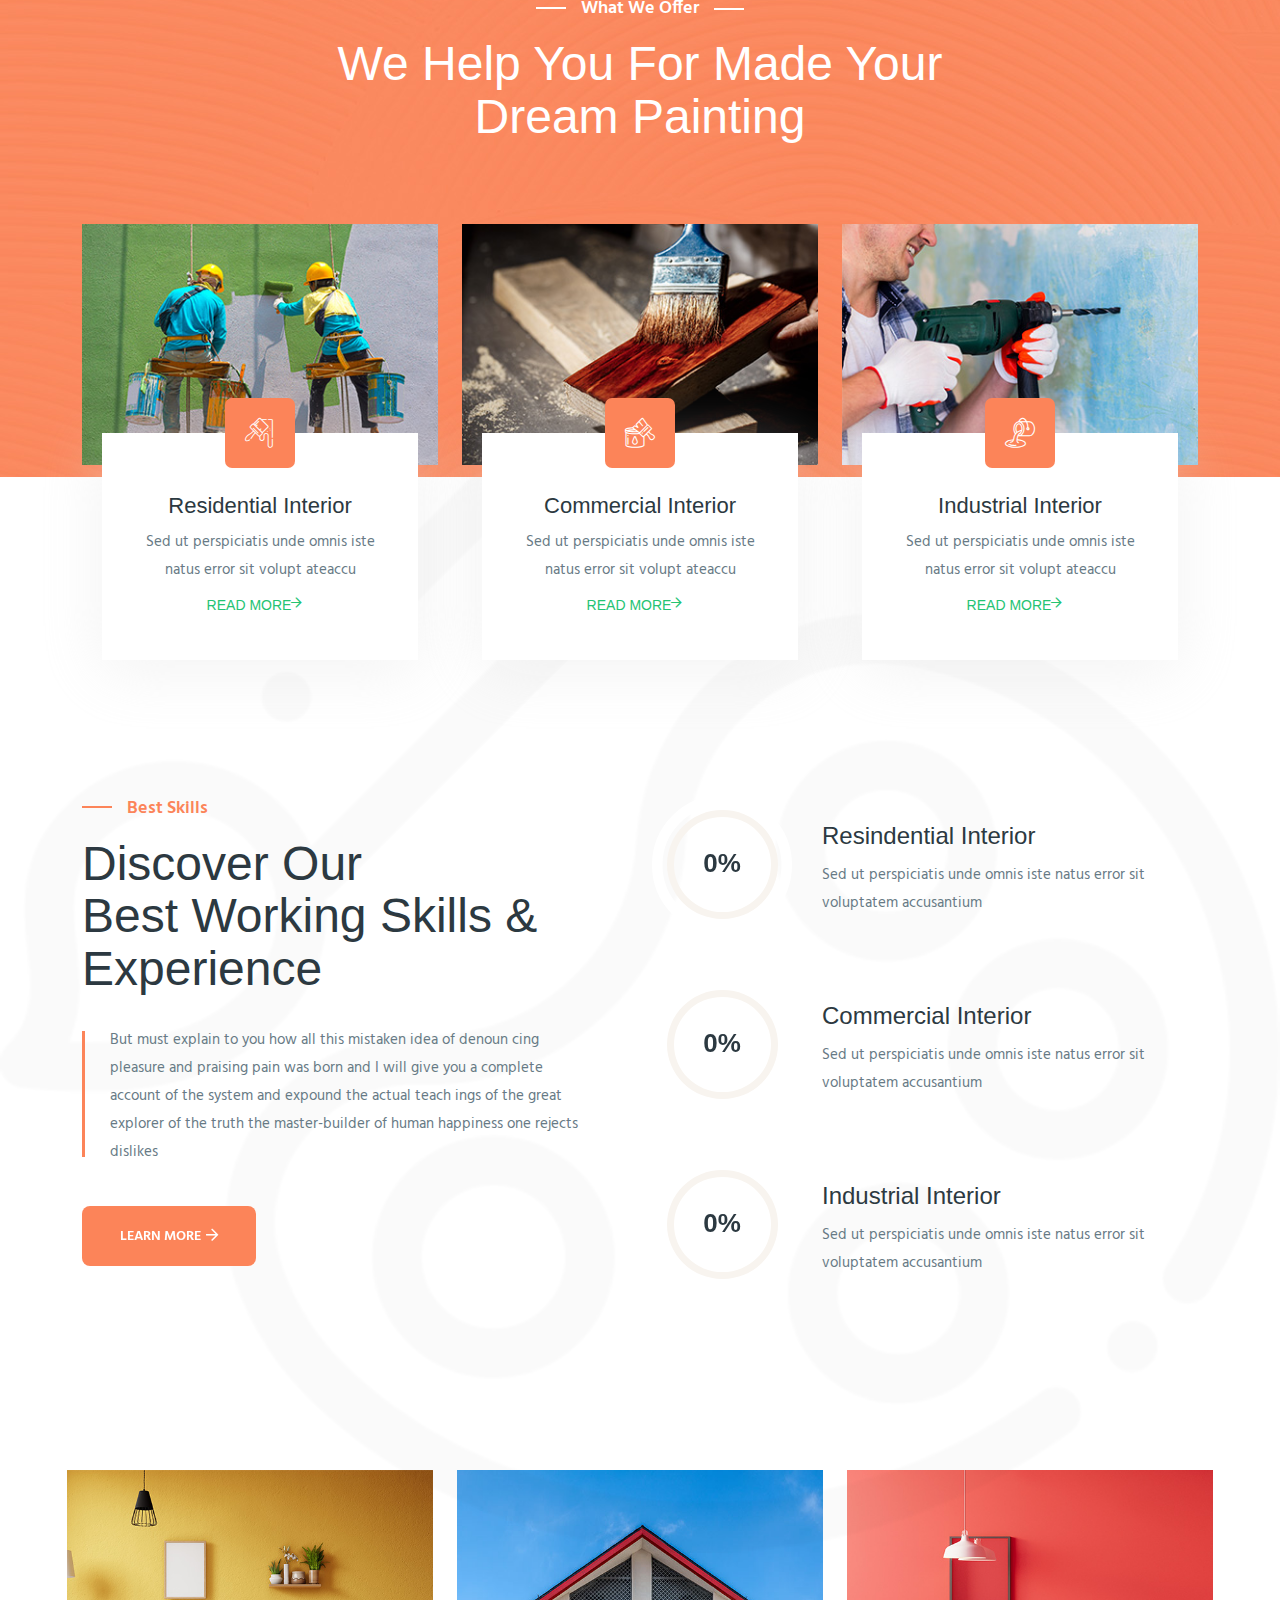
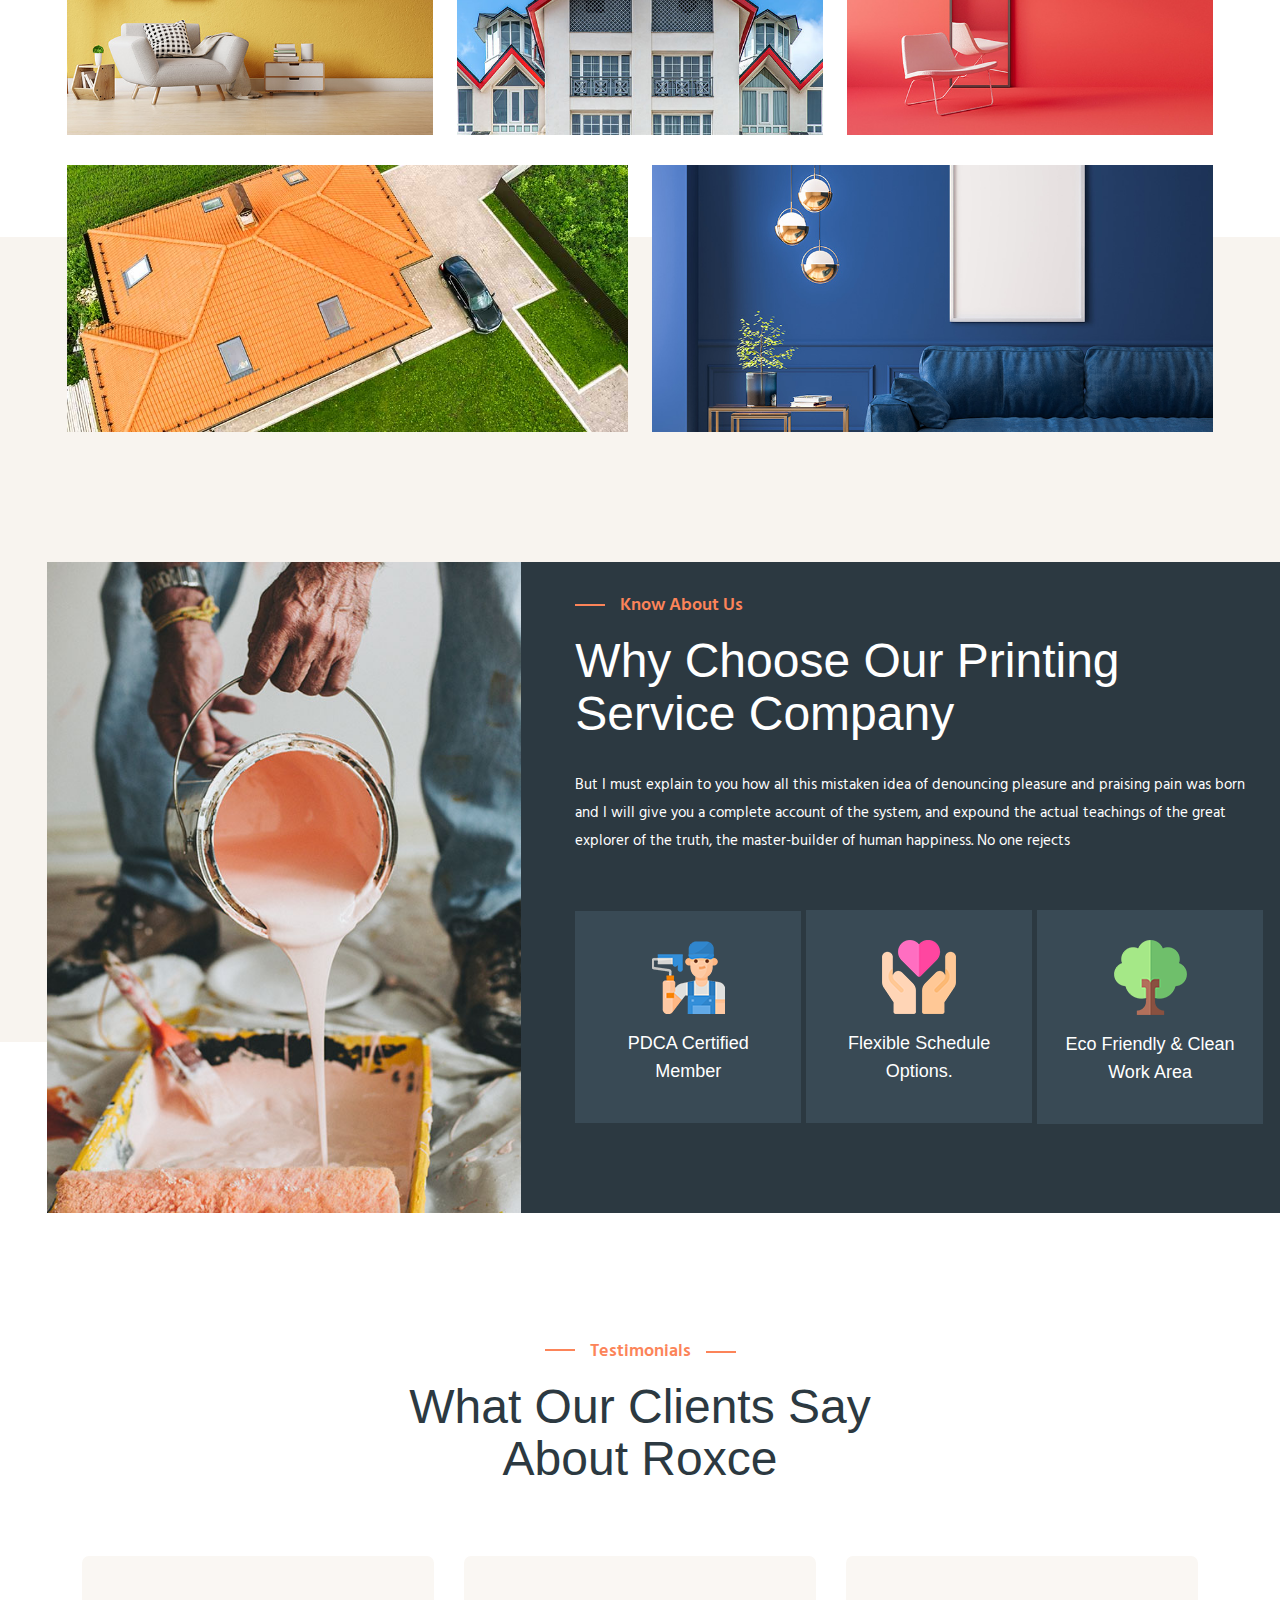
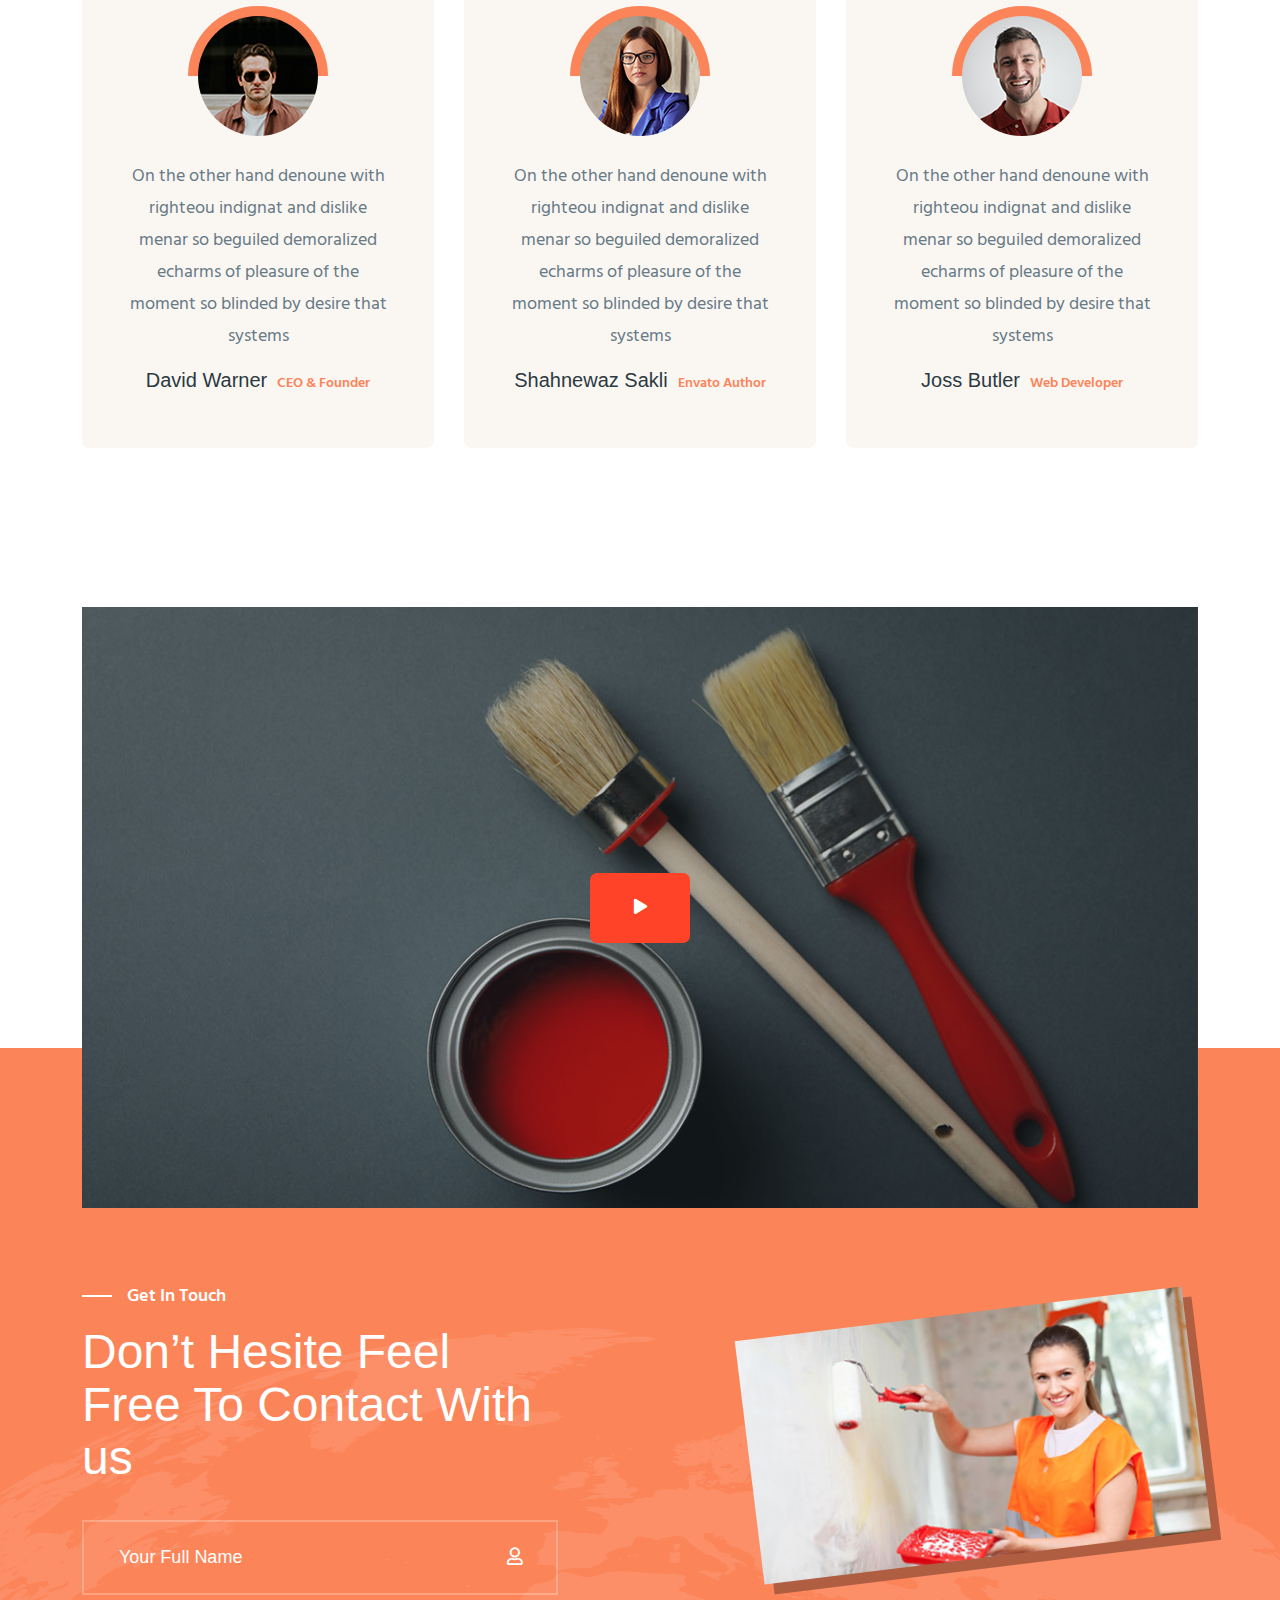
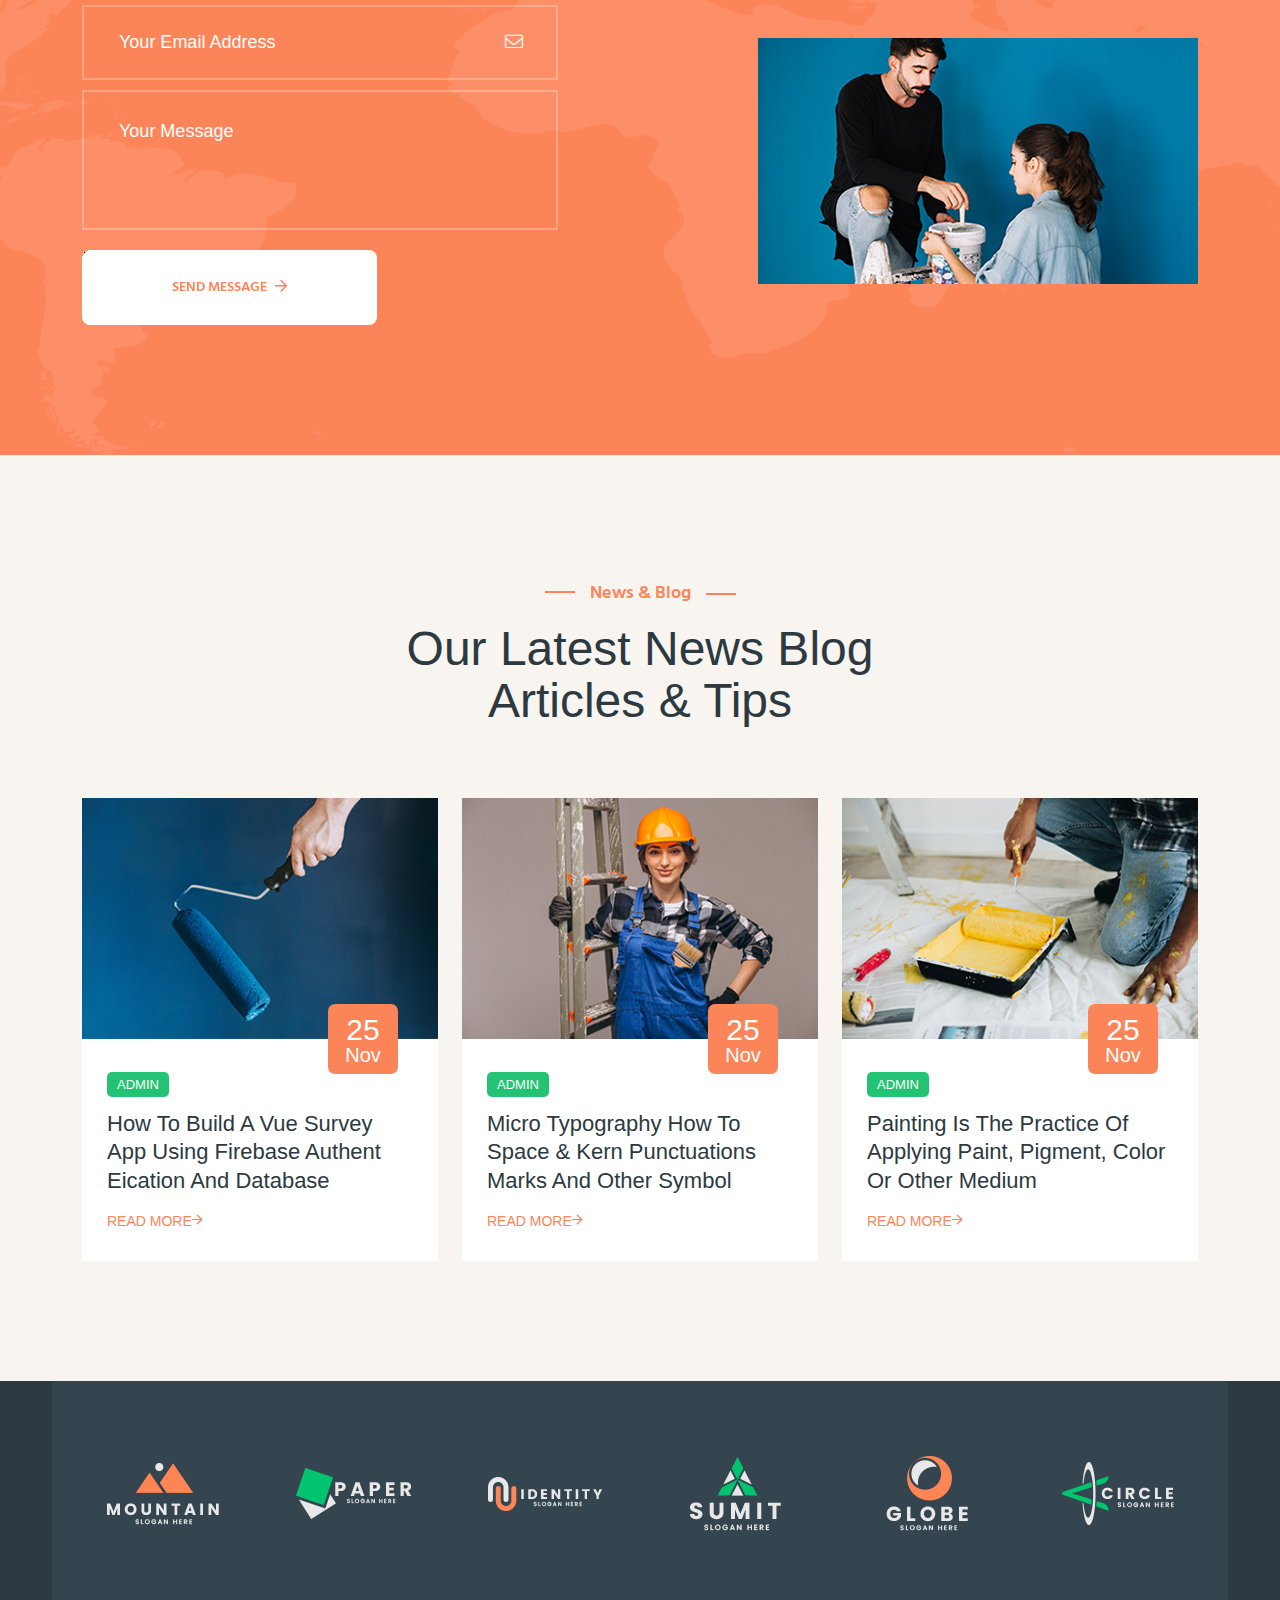
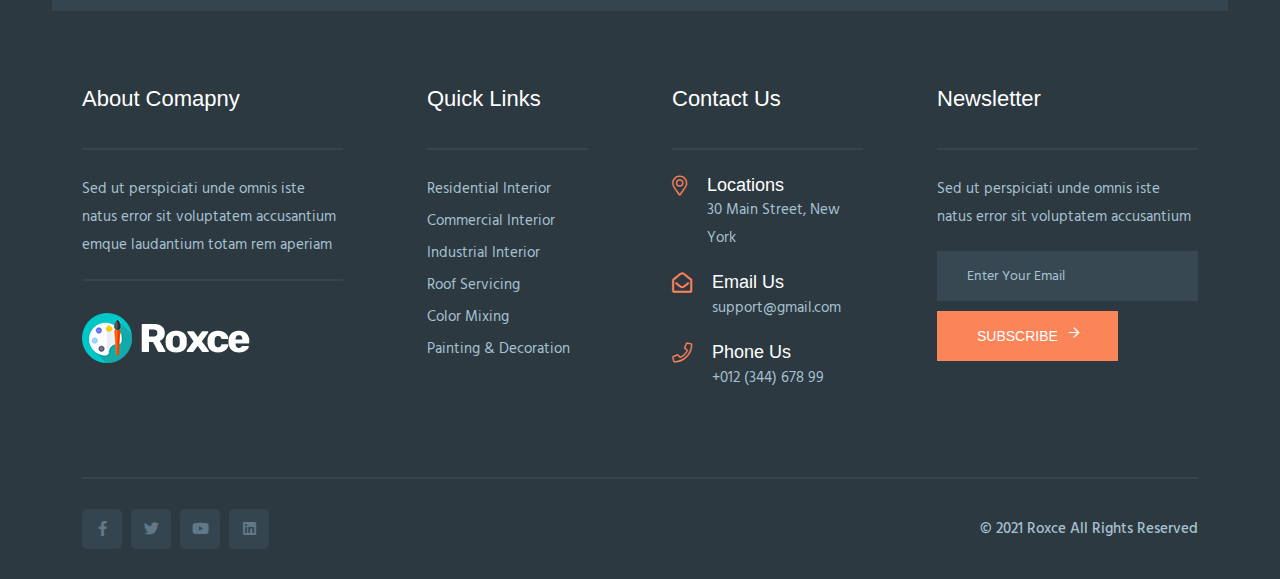
<file: index-2.html>
<!doctype html>
<html class="no-js" lang="zxx">
   
<!-- Mirrored from html.storebuild.shop/roxce/roxce/index.html by HTTrack Website Copier/3.x [XR&CO'2014], Tue, 17 Dec 2024 06:19:52 GMT -->
<head>
      <meta charset="utf-8">
      <meta http-equiv="x-ua-compatible" content="ie=edge">
      <title>Roxce - Painting Services Company HTML5 Template </title>
      <meta name="description" content="">
      <meta name="viewport" content="width=device-width, initial-scale=1">
      <!-- Place favicon.ico in the root directory -->
      <link rel="shortcut icon" type="image/x-icon" href="assets/img/favicon.png">
      <!-- CSS here -->
      <link rel="stylesheet" href="assets/css/preloader.css">
      <link rel="stylesheet" href="assets/css/bootstrap.min.css">
      <link rel="stylesheet" href="assets/css/meanmenu.css">
      <link rel="stylesheet" href="assets/css/animate.min.css">
      <link rel="stylesheet" href="assets/css/owl.carousel.min.css">
      <link rel="stylesheet" href="assets/css/swiper-bundle.css">
      <link rel="stylesheet" href="assets/css/backToTop.css">
      <link rel="stylesheet" href="assets/css/magnific-popup.css">
      <link rel="stylesheet" href="assets/css/nice-select.css">
      <link rel="stylesheet" href="assets/css/circularProgressBar.css">
      <link rel="stylesheet" href="assets/css/fontAwesome5Pro.css">
      <link rel="stylesheet" href="assets/css/flaticon.css">
      <link rel="stylesheet" href="assets/css/default.css">
      <link rel="stylesheet" href="assets/css/style.css">
   </head>
   <body>
      <!--[if lte IE 9]>
      <p class="browserupgrade">You are using an <strong>outdated</strong> browser. Please <a href="https://browsehappy.com/">upgrade your browser</a> to improve your experience and security.</p>
      <![endif]-->

      <!-- Add your site or application content here -->

      <!-- pre loader area start -->
      <div id="loading">
         <div id="loading-center">
            <div id="loading-center-absolute">
               <div class="loading-icon text-center d-sm-flex align-items-center justify-content-center">
                  <img class="loading-logo mr-10" src="assets/img/logo/logo-icon.png" alt="">
                  <img src="assets/img/logo/logo-text.png" alt="">
               </div>
            </div>
         </div>  
      </div>
      <!-- pre loader area end -->

      <!-- back to top start -->
      <div class="progress-wrap">
         <svg class="progress-circle svg-content" width="100%" height="100%" viewBox="-1 -1 102 102">
            <path d="M50,1 a49,49 0 0,1 0,98 a49,49 0 0,1 0,-98" />
         </svg>
      </div>
      <!-- back to top end -->

      <!-- header area start -->
      <header>
         <div class="header__area">
            <div class="header__top grey-bg pl-55 pr-55 header__padding d-none d-lg-block">
               <div class="container-fluid">
                  <div class="row align-items-center">
                     <div class="col-xxl-6 col-xl-8 col-lg-8">
                        <div class="header__top-left">
                           <div class="header__info">
                              <ul>
                                 <li>
                                    <a target="_blank" href="https://www.google.com/maps/place/Dhaka/@23.7806207,90.3492859,12z/data=!3m1!4b1!4m5!3m4!1s0x3755b8b087026b81:0x8fa563bbdd5904c2!8m2!3d23.8104753!4d90.4119873"><i class="far fa-map-marker-alt"></i> 20 Main Street, USA</a>
                                 </li>
                                 <li>
                                    <a href="mailto:support@gmail.com"><i class="far fa-envelope-open"></i> support@gmail.com</a>
                                 </li>
                                 <li>
                                    <a href="tel:+012-345-6789"><i class="fal fa-phone"></i> +012 (345) 6789</a>
                                 </li>
                              </ul>
                           </div>
                        </div>
                     </div>
                     <div class="col-xxl-6 col-xl-4 col-lg-4">
                        <div class="header__top-right d-flex align-items-center justify-content-end">
                           <div class="header__search p-relative mr-20">
                              <form action="#">
                                 <input type="text" placeholder="Search here">
                                 <button type="submit"><i class="far fa-search"></i></button>
                              </form>
                           </div>
                           <div class="header__lang">
                              <select>
                                 <option>English</option>
                                 <option>Bangla</option>
                                 <option>Bangla</option>
                                 <option>Bangla</option>
                                 <option>Bangla</option>
                              </select>
                           </div>
                        </div>
                     </div>
                  </div>
               </div>
            </div>
            <div id="header-sticky" class="header__bottom pl-55 pr-55 header__padding">
               <div class="container-fluid">
                  <div class="row align-items-center">
                     <div class="col-xxl-3 col-xl-2 col-lg-3 col-md-6 col-sm-6 col-6">
                        <div class="logo">
                           <a href="index-2.html">
                              <img src="assets/img/logo/logo.png" alt="logo">
                           </a>
                        </div>
                     </div>
                     <div class="col-xxl-6 col-xl-6 col-lg-7 d-none d-lg-block">
                        <div class="header__bottom-mid d-flex align-items-center">
                           <div class="main-menu">
                              <nav id="mobile-menu">
                                 <ul>
                                    <li class="active">
                                       <a href="index-2.html">Home <i class="far fa-angle-down"></i></a>
                                       <ul class="submenu">
                                          <li><a href="index-2.html">Home Style 1</a></li>
                                          <li><a href="index-3.html">Home Style 2</a></li>
                                          <li><a href="index-4.html">Home Style 3</a></li>
                                       </ul>
                                    </li>
                                    <li>
                                       <a href="about.html">About</a>
                                    </li>
                                    <li>
                                       <a href="services.html">Services <i class="far fa-angle-down"></i></a>
                                       <ul class="submenu">
                                          <li><a href="services.html">Services</a></li>
                                          <li><a href="services-details.html">Services Details</a></li>
                                       </ul>
                                    </li>
                                    <li>
                                       <a href="about.html">Pages <i class="far fa-angle-down"></i></a>
                                       <ul class="submenu">
                                          <li><a href="portfolio.html">portfolio</a></li>
                                          <li><a href="portfolio-details.html">portfolio Details</a></li>
                                          <li><a href="team.html">team</a></li>
                                          <li><a href="team-details.html">team Details</a></li>
                                       </ul>
                                    </li>
                                    <li>
                                       <a href="blog.html">News <i class="far fa-angle-down"></i></a>
                                       <ul class="submenu">
                                          <li><a href="blog.html">News</a></li>
                                          <li><a href="blog-details.html">News Details</a></li>
                                       </ul>
                                    </li>
                                    <li>
                                       <a href="contact.html">Conatct</a>
                                    </li>
                                 </ul>
                              </nav>
                           </div>
                        </div>
                     </div>
                     <div class="col-xxl-3 col-xl-4 col-lg-2 col-md-6 col-sm-6 col-6">
                        <div class="header__bottom-right d-flex align-items-center justify-content-end">
                           <div class="header__social mr-35 d-none d-xl-block">
                              <ul>
                                 <li><a href="#"><i class="fab fa-facebook-f"></i></a></li>
                                 <li><a href="#"><i class="fab fa-twitter"></i></a></li>
                                 <li><a href="#"><i class="fab fa-youtube"></i></a></li>
                                 <li><a href="#"><i class="fab fa-linkedin"></i></a></li>
                              </ul>
                           </div>
                           <div class="header__action">
                              <button type="button" class="dot-hamburger-btn sidebar-toggle-btn">
                                 <span></span>
                                 <span></span>
                                 <span></span>
                                 <span></span>
                                 <span></span>
                                 <span></span>
                                 <span></span>
                                 <span></span>
                                 <span></span>
                              </button>
                           </div>
                        </div>
                     </div>
                  </div>
               </div>
            </div>
         </div>
      </header>
      <!-- header area end -->

      <!-- sidebar area start -->
      <div class="sidebar__area">
         <div class="sidebar__wrapper">
            <div class="sidebar__close">
               <button class="sidebar__close-btn" id="sidebar__close-btn">
                  <i class="fal fa-times"></i>
               </button>
            </div>
            <div class="sidebar__content">
               <div class="sidebar__logo mb-40">
                  <a href="index-2.html">
                  <img src="assets/img/logo/logo.png" alt="logo">
                  </a>
               </div>
               <div class="sidebar__search mb-25">
                  <form action="#">
                     <input type="text" placeholder="What are you searching for?">
                     <button type="submit" ><i class="far fa-search"></i></button>
                  </form>
               </div>
               <div class="mobile-menu fix"></div>
               <div class="sidebar__text d-none d-lg-block">
                  <p>But I must explain to you how all this mistaken idea of denouncing pleasure and praising pain was born and will give you a complete account of the system and expound the actual teachings of the great explore</p>
               </div>
               <div class="sidebar__img d-none d-lg-block mb-20">
                  <div class="row gx-2">
                     <div class="col-4">
                        <div class="sidebar__single-img w-img mb-10">
                           <a class="popup-image" href="assets/img/sidebar/sidebar-1.jpg">
                              <img src="assets/img/sidebar/sidebar-1.jpg" alt="">
                           </a>
                        </div>
                     </div>
                     <div class="col-4">
                        <div class="sidebar__single-img w-img mb-10">
                           <a class="popup-image" href="assets/img/sidebar/sidebar-2.jpg">
                              <img src="assets/img/sidebar/sidebar-2.jpg" alt="">
                           </a>
                        </div>
                     </div>
                     <div class="col-4">
                        <div class="sidebar__single-img w-img mb-10">
                           <a class="popup-image" href="assets/img/sidebar/sidebar-3.jpg">
                              <img src="assets/img/sidebar/sidebar-3.jpg" alt="">
                           </a>
                        </div>
                     </div>
                     <div class="col-4">
                        <div class="sidebar__single-img w-img mb-10">
                           <a class="popup-image" href="assets/img/sidebar/sidebar-4.jpg">
                              <img src="assets/img/sidebar/sidebar-4.jpg" alt="">
                           </a>
                        </div>
                     </div>
                     <div class="col-4">
                        <div class="sidebar__single-img w-img mb-10">
                           <a class="popup-image" href="assets/img/sidebar/sidebar-5.jpg">
                              <img src="assets/img/sidebar/sidebar-5.jpg" alt="">
                           </a>
                        </div>
                     </div>
                     <div class="col-4">
                        <div class="sidebar__single-img w-img mb-10">
                           <a class="popup-image" href="assets/img/sidebar/sidebar-6.jpg">
                              <img src="assets/img/sidebar/sidebar-6.jpg" alt="">
                           </a>
                        </div>
                     </div>
                  </div>
               </div>
               <div class="sidebar__map d-none d-lg-block mb-15">
                  <iframe src="https://www.google.com/maps/embed?pb=!1m14!1m12!1m3!1d29176.030811137334!2d90.3883827!3d23.924917699999998!2m3!1f0!2f0!3f0!3m2!1i1024!2i768!4f13.1!5e0!3m2!1sen!2sbd!4v1605272373598!5m2!1sen!2sbd"></iframe>
               </div>
               <div class="sidebar__contact mt-30 mb-20">
                  <h4>Contact Info</h4>

                  <ul>
                     <li class="d-flex align-items-center">
                        <div class="sidebar__contact-icon mr-15">
                           <i class="fal fa-map-marker-alt"></i>
                        </div>
                        <div class="sidebar__contact-text">
                           <a target="_blank" href="https://www.google.com/maps/place/Dhaka/@23.7806207,90.3492859,12z/data=!3m1!4b1!4m5!3m4!1s0x3755b8b087026b81:0x8fa563bbdd5904c2!8m2!3d23.8104753!4d90.4119873">12/A, Mirnada City Tower, NYC</a>
                        </div>
                     </li>
                     <li class="d-flex align-items-center">
                        <div class="sidebar__contact-icon mr-15">
                           <i class="far fa-phone"></i>
                        </div>
                        <div class="sidebar__contact-text">
                           <a href="mailto:support@gmail.com">088889797697</a>
                        </div>
                     </li>
                     <li class="d-flex align-items-center">
                        <div class="sidebar__contact-icon mr-15">
                           <i class="fal fa-envelope"></i>
                        </div>
                        <div class="sidebar__contact-text">
                           <a href="tel:+012-345-6789">support@mail.com</a>
                        </div>
                     </li>
                  </ul>
               </div>
               <div class="sidebar__social">
                  <ul>
                     <li><a href="#"><i class="fab fa-facebook-f"></i></a></li>
                     <li><a href="#"><i class="fab fa-twitter"></i></a></li>
                     <li><a href="#"><i class="fab fa-youtube"></i></a></li>
                     <li><a href="#"><i class="fab fa-linkedin"></i></a></li>
                  </ul>
               </div>
            </div>
         </div>
      </div>
      <!-- sidebar area end -->      
      <div class="body-overlay"></div>
      <!-- sidebar area end -->

      <main>

         <!-- slider area start -->
         <section class="slider__area">
            <div class="slider__active swiper-container">
               <div class="swiper-wrapper">
                  <div class="single-slider swiper-slide slider__height slider__overlay d-flex align-items-center" data-background="assets/img/slider/slider-1.jpg">
                     <div class="container">
                        <div class="row">
                           <div class="col-xxl-12">
                              <div class="slider__content text-center">
                                 <span data-animation="fadeInUp" data-delay=".2s">25 Years Of Experience</span>
                                 <h2 class="slider__title" data-animation="fadeInUp" data-delay=".4s">Painting Service Company</h2>

                                 <div class="slider__btn" data-animation="fadeInUp" data-delay=".6s">
                                    <a href ="contact.html" class="r-btn r-btn-green mr-10">get started <i class="far fa-arrow-right"></i></a>
                                    <a href ="services.html" class="r-btn">our services<i class="far fa-arrow-right"></i></a>
                                 </div>
                              </div>
                           </div>
                        </div>
                     </div>
                  </div>
                  <div class="single-slider swiper-slide slider__height slider__overlay d-flex align-items-center" data-background="assets/img/slider/slider-2.jpg">
                     <div class="container">
                        <div class="row">
                           <div class="col-xxl-12">
                              <div class="slider__content text-center">
                                 <span data-animation="fadeInUp" data-delay=".2s">25 Years Of Experience</span>
                                 <h2 class="slider__title" data-animation="fadeInUp" data-delay=".4s">Painting Service Company</h2>

                                 <div class="slider__btn" data-animation="fadeInUp" data-delay=".6s">
                                    <a href ="contact.html" class="r-btn r-btn-green mr-10">get started <i class="far fa-arrow-right"></i></a>
                                    <a href ="services.html" class="r-btn">our services<i class="far fa-arrow-right"></i></a>
                                 </div>
                              </div>
                           </div>
                        </div>
                     </div>
                  </div>
                  <div class="single-slider swiper-slide slider__height slider__overlay d-flex align-items-center" data-background="assets/img/slider/slider-3.jpg">
                     <div class="container">
                        <div class="row">
                           <div class="col-xxl-12">
                              <div class="slider__content text-center">
                                 <span data-animation="fadeInUp" data-delay=".2s">25 Years Of Experience</span>
                                 <h2 class="slider__title" data-animation="fadeInUp" data-delay=".4s">Painting Service Company</h2>

                                 <div class="slider__btn" data-animation="fadeInUp" data-delay=".6s">
                                    <a href ="contact.html" class="r-btn r-btn-green mr-10">get started <i class="far fa-arrow-right"></i></a>
                                    <a href ="services.html" class="r-btn">our services<i class="far fa-arrow-right"></i></a>
                                 </div>
                              </div>
                           </div>
                        </div>
                     </div>
                  </div>
               </div>
               <div class="slider__nav">
                  <div class="swiper-button-prev swiper-slider-nav">
                     <i class="fal fa-angle-left"></i>
                  </div>
                  <div class="swiper-button-next swiper-slider-nav">
                     <i class="far fa-angle-right"></i>
                  </div>
               </div>
            </div>
         </section>
         <!-- slider area end -->

         <!-- about area start -->
         <section class="about__area pt-130 pb-130">
            <div class="container">
               <div class="row">
                  <div class="col-xxl-7 col-xl-6 col-lg-5">
                     <div class="about__thumb about__triangle p-relative">
                        <div class="about__thumb-1 w-img">
                           <img src="assets/img/about/about-1.jpg" alt="">
                        </div>
                        <div class="about__thumb-2 text-end">
                           <img src="assets/img/about/about-2.jpg" alt="">
                        </div>
                     </div>
                  </div>
                  <div class="col-xxl-5 col-xl-6 col-lg-7">
                     <div class="about__content pl-60 pt-25">
                        <div class="section__title-wrapper mb-25">
                           <span class="section__title-pre">About Us</span>
                           <h2 class="section__title">Explore About Painting Services Success History</h2>
                        </div>
                        <p class="bold-text">Accusantium doloremq laudantium totam remesd aperiam eaque quae abillo inventore </p>
                        <p>Sed ut perspiciatis unde omnis iste natus error sit voluptate accusantium doloremq laudantium totam rem aperiam eaque quae ab illo inventore veritatis et quasi architecto beatae vita dicta sunt explicabo. Nemo enim ipsam voluptatem</p>

                        <div class="about__author d-sm-flex align-items-center">
                           <div class="about__author-content d-flex align-items-center mr-35">
                              <div class="about__author-avater mr-20">
                                 <img src="assets/img/about/about-author.jpg" alt="">
                              </div>
                              <div class="about__author-info">
                                 <h3>Jose E. Swisher</h3>
                                 <span>CEO & Founder</span>
                              </div>
                           </div>
                           <div class="about__author-signature">
                              <img src="assets/img/about/about-author-signature.png" alt="">
                           </div>
                        </div>
                     </div>
                  </div>
               </div>
            </div>
         </section>
         <!-- about area end -->

         <!-- features area start -->
         <section class="features__area pt-130 pb-130" data-background="assets/img/features/features-bg.jpg">
            <div class="container">
               <div class="row">
                  <div class="col-xxl-5 col-xl-6 col-lg-7 col-md-10">
                     <div class="features__wrapper">
                        <div class="section__title-wrapper">
                           <div class="section__title-wrapper mb-40">
                              <span class="section__title-pre">What We Do</span>
                              <h2 class="section__title">Beign Us To Made Your Dream Painting</h2>
                           </div>
                           <div class="features__inner">
                              <div class="features__item d-sm-flex align-items-center pr-40">
                                 <div class="features__icon mr-30">
                                    <span>
                                       <img src="assets/img/features/icon/fea-1.png" alt="">
                                    </span>
                                 </div>
                                 <div class="features__content">
                                    <h3 class="features__title">Residential Painting</h3>
                                    <p>Sed ut perspiciatis unde omnis iste natus error voluptatem accusantium doloremque</p>
                                 </div>
                              </div>
                              <div class="features__item d-sm-flex align-items-center pr-40">
                                 <div class="features__icon mr-30">
                                    <span>
                                       <img src="assets/img/features/icon/fea-2.png" alt="">
                                    </span>
                                 </div>
                                 <div class="features__content">
                                    <h3 class="features__title">Commercial Painting</h3>
                                    <p>Sed ut perspiciatis unde omnis iste natus error voluptatem accusantium doloremque</p>
                                 </div>
                              </div>
                              <div class="features__item d-sm-flex align-items-center pr-40">
                                 <div class="features__icon mr-30">
                                    <span>
                                       <img src="assets/img/features/icon/fea-3.png" alt="">
                                    </span>
                                 </div>
                                 <div class="features__content">
                                    <h3 class="features__title">Industrial Painting</h3>
                                    <p>Sed ut perspiciatis unde omnis iste natus error voluptatem accusantium doloremque</p>
                                 </div>
                              </div>
                           </div>
                        </div>
                     </div>
                  </div>
               </div>
            </div>
         </section>
         <!-- features area end -->

         <!-- services area start -->
         <section class="services__area p-relative z-index-11 pt-130 pb-55">
            <div class="services__bg" data-background="assets/img/services/services-bg.jpg"></div>
            <div class="container">
               <div class="row">
                  <div class="col-xxl-8 offset-xxl-2 col-xl-8 offset-xl-2 col-lg-10 offset-lg-1">
                     <div class="section__title-wrapper mb-80 text-center">
                        <span class="section__title-pre section__title-pre-white center">What We Offer</span>
                        <h2 class="section__title section__title-white">We Help You For Made Your Dream Painting</h2>
                     </div>
                  </div>
               </div>
               <div class="row">
                  <div class="col-xxl-4 col-xl-4 col-lg-6 col-md-6">
                     <div class="services__item p-relative mb-30">
                        <div class="services__thumb w-img">
                           <img src="assets/img/services/services-1.jpg" alt="">
                        </div>
                        <div class="services__content text-center">
                           <div class="services__icon">
                              <i class="flaticon-paint-1"></i>
                           </div>
                           <h3 class="services__title">
                              <a href="services-details.html">Residential Interior</a>
                           </h3>
                           <p>Sed ut perspiciatis unde omnis iste natus error sit volupt ateaccu</p>
                           <a href="services-details.html" class="link-btn-2">
                              read more
                              <i class="far fa-arrow-right"></i>
                              <i class="far fa-arrow-right"></i>
                           </a>
                        </div>
                     </div>
                  </div>
                  <div class="col-xxl-4 col-xl-4 col-lg-6 col-md-6">
                     <div class="services__item p-relative mb-30">
                        <div class="services__thumb w-img">
                           <img src="assets/img/services/services-2.jpg" alt="">
                        </div>
                        <div class="services__content text-center">
                           <div class="services__icon">
                              <i class="flaticon-varnish"></i>
                           </div>
                           <h3 class="services__title">
                              <a href="services-details.html">Commercial Interior</a>
                           </h3>
                           <p>Sed ut perspiciatis unde omnis iste natus error sit volupt ateaccu</p>
                           <a href="services-details.html" class="link-btn-2">
                              read more
                              <i class="far fa-arrow-right"></i>
                              <i class="far fa-arrow-right"></i>
                           </a>
                        </div>
                     </div>
                  </div>
                  <div class="col-xxl-4 col-xl-4 col-lg-6 col-md-6">
                     <div class="services__item p-relative mb-30">
                        <div class="services__thumb w-img">
                           <img src="assets/img/services/services-3.jpg" alt="">
                        </div>
                        <div class="services__content text-center">
                           <div class="services__icon">
                              <i class="flaticon-paint-2"></i>
                           </div>
                           <h3 class="services__title">
                              <a href="services-details.html">Industrial Interior</a>
                           </h3>
                           <p>Sed ut perspiciatis unde omnis iste natus error sit volupt ateaccu</p>
                           <a href="services-details.html" class="link-btn-2">
                              read more
                              <i class="far fa-arrow-right"></i>
                              <i class="far fa-arrow-right"></i>
                           </a>
                        </div>
                     </div>
                  </div>
               </div>
            </div>
         </section>
         <!-- services area end -->

         <!-- skill area start -->
         <section class="skill__area pb-135 pt-50 p-relative z-index-1">
            <div class="skill__shape">
               <img class="skill__shape-1" src="assets/img/skill/skill-shape-1.png" alt="">
            </div>
            <div class="container">
               <div class="row">
                  <div class="col-xxl-5 col-xl-6 col-lg-7">
                     <div class="skill__wrapper pr-35">
                        <div class="section__title-wrapper mb-30">
                           <span class="section__title-pre">Best Skills</span>
                           <h2 class="section__title">Discover Our <br> Best Working Skills & Experience</h2>
                        </div>
                        <p> But must explain to you how all this mistaken idea of denoun cing pleasure and praising pain was born and I will give you a complete account of the system and expound the actual teach ings of the great explorer of the truth the master-builder of human happiness one rejects dislikes</p>
                        <a href ="about.html" class="r-btn">learn more<i class="far fa-arrow-right"></i></a>
                     </div>
                  </div>
                  <div class="col-xxl-5 offset-xxl-1 col-xl-6 col-lg-7">
                     <div class="skill__progress pr-30">
                        <div class="skill__progress-item d-sm-flex align-items-center mb-30">
                           <div class="skill__progress-circle mr-30">
                              <div class="progress-circular">
                                 <input type="text" class="knob" value="0" data-rel="85" data-linecap="round" data-width="140" data-height="140" data-bgcolor="#fff" data-fgcolor="#fc8459" data-thickness=".15" data-readonly="true" disabled/>
                              </div>
                           </div>
                           <div class="skill__progress-content">
                              <h3>Resindential Interior</h3>
                              <p>Sed ut perspiciatis unde omnis iste natus error sit voluptatem accusantium</p>
                           </div>
                        </div>
                        <div class="skill__progress-item d-sm-flex align-items-center mb-30">
                           <div class="skill__progress-circle mr-30">
                              <div class="progress-circular">
                                 <input type="text" class="knob" value="0" data-rel="67" data-linecap="round" data-width="140" data-height="140" data-bgcolor="#fff" data-fgcolor="#24c373" data-thickness=".15" data-readonly="true" disabled/>
                              </div>
                           </div>
                           <div class="skill__progress-content">
                              <h3>Commercial Interior</h3>
                              <p>Sed ut perspiciatis unde omnis iste natus error sit voluptatem accusantium</p>
                           </div>
                        </div>
                        <div class="skill__progress-item d-sm-flex align-items-center mb-30">
                           <div class="skill__progress-circle mr-30">
                              <div class="progress-circular">
                                 <input type="text" class="knob" value="0" data-rel="83" data-linecap="round" data-width="140" data-height="140" data-bgcolor="#fff" data-fgcolor="#8f3cff" data-thickness=".15" data-readonly="true" disabled/>
                              </div>
                           </div>
                           <div class="skill__progress-content">
                              <h3>Industrial Interior</h3>
                              <p>Sed ut perspiciatis unde omnis iste natus error sit voluptatem accusantium</p>
                           </div>
                        </div>
                     </div>
                  </div>
               </div>
            </div>
         </section>
         <!-- skill area end -->

         <!-- portfolio area start -->
         <section class="portfolio__area portfolio__bg portfolio__padding pb-100 pl-55 pr-55">
            <div class="container-fluid">
               <div class="row">
                  <div class="col-xxl-4 col-xl-4 col-lg-6">
                     <div class="portfolio__item p-relative mb-30">
                        <div class="portfolio__thumb w-img">
                           <img src="assets/img/portfolio/portfolio-1.jpg" alt="">

                           <div class="portfolio__plus transition-3">
                              <a class="popup-image" href="assets/img/portfolio/portfolio-1.jpg">
                                 <i class="far fa-plus"></i>
                              </a>
                           </div>
                        </div>
                        <div class="portfolio__content transition-3">
                           <h3 class="portfolio__title">
                              <a href="portfolio-details.html">Painting Outside In House</a>
                           </h3>
                           <p>Color Painting Services</p>
                        </div>
                     </div>
                  </div>
                  <div class="col-xxl-4 col-xl-4 col-lg-6">
                     <div class="portfolio__item p-relative mb-30">
                        <div class="portfolio__thumb w-img">
                           <img src="assets/img/portfolio/portfolio-2.jpg" alt="">

                           <div class="portfolio__plus transition-3">
                              <a class="popup-image" href="assets/img/portfolio/portfolio-2.jpg">
                                 <i class="far fa-plus"></i>
                              </a>
                           </div>
                        </div>
                        <div class="portfolio__content transition-3">
                           <h3 class="portfolio__title">
                              <a href="portfolio-details.html">Painting Outside In House</a>
                           </h3>
                           <p>Color Painting Services</p>
                        </div>
                     </div>
                  </div>
                  <div class="col-xxl-4 col-xl-4 col-lg-6">
                     <div class="portfolio__item p-relative mb-30">
                        <div class="portfolio__thumb w-img">
                           <img src="assets/img/portfolio/portfolio-3.jpg" alt="">

                           <div class="portfolio__plus transition-3">
                              <a class="popup-image" href="assets/img/portfolio/portfolio-3.jpg">
                                 <i class="far fa-plus"></i>
                              </a>
                           </div>
                        </div>
                        <div class="portfolio__content transition-3">
                           <h3 class="portfolio__title">
                              <a href="portfolio-details.html">Painting Outside In House</a>
                           </h3>
                           <p>Color Painting Services</p>
                        </div>
                     </div>
                  </div>
                  <div class="col-xxl-6 col-xl-6 col-lg-6">
                     <div class="portfolio__item p-relative mb-30">
                        <div class="portfolio__thumb w-img">
                           <img src="assets/img/portfolio/portfolio-4.jpg" alt="">

                           <div class="portfolio__plus transition-3">
                              <a class="popup-image" href="assets/img/portfolio/portfolio-4.jpg">
                                 <i class="far fa-plus"></i>
                              </a>
                           </div>
                        </div>
                        <div class="portfolio__content transition-3">
                           <h3 class="portfolio__title">
                              <a href="portfolio-details.html">Painting Outside In House</a>
                           </h3>
                           <p>Color Painting Services</p>
                        </div>
                     </div>
                  </div>
                  <div class="col-xxl-6 col-xl-6 col-lg-6">
                     <div class="portfolio__item p-relative mb-30">
                        <div class="portfolio__thumb w-img">
                           <img src="assets/img/portfolio/portfolio-5.jpg" alt="">

                           <div class="portfolio__plus transition-3">
                              <a class="popup-image" href="assets/img/portfolio/portfolio-5.jpg">
                                 <i class="far fa-plus"></i>
                              </a>
                           </div>
                        </div>
                        <div class="portfolio__content transition-3">
                           <h3 class="portfolio__title">
                              <a href="portfolio-details.html">Painting Outside In House</a>
                           </h3>
                           <p>Color Painting Services</p>
                        </div>
                     </div>
                  </div>
               </div>
            </div>
         </section>
         <!-- portfolio area end -->

         <!-- why area start -->
         <section class="why__area why__bg p-relative z-index-1">
            <div class="container-fluid">
               <div class="row">
                  <div class="col-xxl-4 offset-xxl-2 col-xl-5">
                     <div class="why__thumb m-img ml-35">
                        <img src="assets/img/why/why-1.jpg" alt="">
                     </div>
                  </div>
                  <div class="col-xxl-5 col-xl-7 col-lg-8">
                     <div class="why__wrapper pt-125 pb-125 pl-125">
                        <div class="section__title-wrapper mb-30">
                           <span class="section__title-pre">Know About Us</span>
                           <h2 class="section__title section__title-white">Why Choose Our Printing Service Company</h2>
                        </div>
                        <p>But I must explain to you how all this mistaken idea of denouncing pleasure and praising pain was born and I will give you a complete account of the system, and expound the actual teachings of the great explorer of the truth, the master-builder of human happiness. No one rejects</p>
                        <div class="why__inner d-sm-flex align-items-center">
                           <div class="why__item text-center">
                              <div class="why__icon mb-15">
                                 <img src="assets/img/why/icon/why-icon-1.png" alt="">
                              </div>
                              <div class="why__content">
                                 <h4 class="why__title">PDCA Certified Member</h4>
                              </div>
                           </div>
                           <div class="why__item text-center">
                              <div class="why__icon mb-15">
                                 <img src="assets/img/why/icon/why-icon-2.png" alt="">
                              </div>
                              <div class="why__content">
                                 <h4 class="why__title">Flexible Schedule Options.</h4>
                              </div>
                           </div>
                           <div class="why__item text-center">
                              <div class="why__icon mb-15">
                                 <img src="assets/img/why/icon/why-icon-3.png" alt="">
                              </div>
                              <div class="why__content">
                                 <h4 class="why__title">Eco Friendly & Clean Work Area</h4>
                              </div>
                           </div>
                        </div>
                     </div>
                  </div>
               </div>
            </div>
         </section>
         <!-- why area end -->

         <!-- testimonial area start -->
         <section class="testimonial__area pt-125 pb-130">
            <div class="container">
               <div class="row">
                  <div class="col-xxl-6 offset-xxl-3 col-xl-6 offset-xl-3 col-lg-10 offset-lg-1 col-md-10 offset-md-1">
                     <div class="section__title-wrapper mb-70 text-center">
                        <span class="section__title-pre center">Testimonials</span>
                        <h2 class="section__title">What Our Clients Say About Roxce</h2>
                     </div>
                  </div>
               </div>
               <div class="row">
                  <div class="col-xxl-12">
                     <div class="testimonial__slider swiper-container">
                        <div class="swiper-wrapper">
                           <div class="testimonial__item text-center grey-bg-2 swiper-slide">
                              <div class="testimonial__thumb mb-25">
                                 <img src="assets/img/testimonial/testi-1.jpg" alt="">
                              </div>
                              <div class="testimonial__content">
                                 <p>On the other hand denoune with righteou indignat and dislike menar so beguiled demoralized echarms of pleasure of the moment so blinded by desire that systems</p>
                                 <div class="testimonial__avater-info">
                                    <h4>David Warner</h4>
                                    <span>CEO & Founder</span>
                                 </div>
                              </div>
                           </div>
                           <div class="testimonial__item text-center grey-bg-2 swiper-slide">
                              <div class="testimonial__thumb mb-25">
                                 <img src="assets/img/testimonial/testi-2.jpg" alt="">
                              </div>
                              <div class="testimonial__content">
                                 <p>On the other hand denoune with righteou indignat and dislike menar so beguiled demoralized echarms of pleasure of the moment so blinded by desire that systems</p>
                                 <div class="testimonial__avater-info">
                                    <h4>Shahnewaz Sakli</h4>
                                    <span>Envato Author</span>
                                 </div>
                              </div>
                           </div>
                           <div class="testimonial__item text-center grey-bg-2 swiper-slide">
                              <div class="testimonial__thumb mb-25">
                                 <img src="assets/img/testimonial/testi-3.jpg" alt="">
                              </div>
                              <div class="testimonial__content">
                                 <p>On the other hand denoune with righteou indignat and dislike menar so beguiled demoralized echarms of pleasure of the moment so blinded by desire that systems</p>
                                 <div class="testimonial__avater-info">
                                    <h4>Joss Butler</h4>
                                    <span>Web Developer</span>
                                 </div>
                              </div>
                           </div>
                           <div class="testimonial__item text-center grey-bg-2 swiper-slide">
                              <div class="testimonial__thumb mb-25">
                                 <img src="assets/img/testimonial/testi-4.jpg" alt="">
                              </div>
                              <div class="testimonial__content">
                                 <p>On the other hand denoune with righteou indignat and dislike menar so beguiled demoralized echarms of pleasure of the moment so blinded by desire that systems</p>
                                 <div class="testimonial__avater-info">
                                    <h4>Khan Mohammad</h4>
                                    <span>Senior Developer</span>
                                 </div>
                              </div>
                           </div>
                           <div class="testimonial__item text-center grey-bg-2 swiper-slide">
                              <div class="testimonial__thumb mb-25">
                                 <img src="assets/img/testimonial/testi-5.jpg" alt="">
                              </div>
                              <div class="testimonial__content">
                                 <p>On the other hand denoune with righteou indignat and dislike menar so beguiled demoralized echarms of pleasure of the moment so blinded by desire that systems</p>
                                 <div class="testimonial__avater-info">
                                    <h4>Steve Smith</h4>
                                    <span>Motion Expart</span>
                                 </div>
                              </div>
                           </div>
                        </div>
                     </div>
                  </div>
               </div>
            </div>
         </section>
         <!-- testimonial area end -->

         <!-- video area start -->
         <div class="video__area p-relative z-index-11 video-mb--160">
            <div class="container">
               <div class="row">
                  <div class="col-xxl-12">
                     <div class="video__wrapper video__overlay w-img p-relative">
                        <img src="assets/img/video/video-1.jpg" alt="">
                        <div class="video__play">
                           <a href="https://youtu.be/-WRZI63emjs" class="video__play-btn popup-video" target="_blank">
                              <i class="fas fa-play"></i>
                           </a>
                        </div>
                     </div>
                  </div>
               </div>
            </div>
         </div>
         <!-- video area end -->

         <!-- contact area start -->
         <section class="contact__area pt-235 pb-130 pink-bg p-relative z-index-1 fix">
            <div class="contact__bg" data-background="assets/img/contact/map.png"></div>
            <div class="container">
               <div class="row">
                  <div class="col-xxl-6 col-xl-6">
                     <div class="contact__wrapper pr-70 p-relative">
                        <div class="section__title-wrapper mb-35">
                           <span class="section__title-pre section__title-pre-white">Get In Touch</span>
                           <h2 class="section__title section__title-white">Don’t Hesite Feel Free To Contact With us</h2>
                        </div>
                        <div class="contact__form">
                           <form action="#">
                              <div class="contact__input">
                                 <input type="text" placeholder="Your Full Name">
                                 <i class="far fa-user"></i>
                              </div>
                              <div class="contact__input">
                                 <input type="text" placeholder="Your Email Address">
                                 <i class="fal fa-envelope"></i>
                              </div>
                              <div class="contact__input">
                                 <textarea placeholder="Your Message"></textarea>
                              </div>
                              <button type="submit" class="r-btn r-btn-white r-btn-plr-90">send message <i class="far fa-arrow-right"></i></button>
                           </form>
                        </div>
                     </div>
                  </div>
                  <div class="col-xxl-6 col-xl-6">
                     <div class="contact__thumb">
                        <div class="contact__thumb-1 m-img text-xl-end mb-80 mt-30">
                           <span>
                              <img src="assets/img/contact/contact-1.jpg" alt="">
                           </span>
                        </div>
                        <div class="contact__thumb-2 m-img text-end">
                           <img src="assets/img/contact/contact-2.jpg" alt="">
                        </div>
                     </div>
                  </div>
               </div>
            </div>
         </section>
         <!-- contact area end -->

         <!-- blog area start -->
         <section class="blog__area grey-bg pt-125 pb-90">
            <div class="container">
               <div class="row">
                  <div class="col-xxl-6 offset-xxl-3 col-xl-6 offset-xl-3 col-lg-8 offset-lg-2 col-md-10 offset-md-1">
                     <div class="section__title-wrapper mb-70 text-center">
                        <span class="section__title-pre center">News & Blog</span>
                        <h2 class="section__title">Our Latest News Blog Articles & Tips</h2>
                     </div>
                  </div>
               </div>
               <div class="row">
                  <div class="col-xxl-4 col-xl-4 col-lg-6 col-md-6">
                     <div class="blog__item white-bg mb-30">
                        <div class="blog__thumb fix w-img">
                           <a href="blog-details.html">
                              <img src="assets/img/blog/blog-1.jpg" alt="">
                           </a>
                        </div>
                        <div class="blog__content p-relative">
                           <div class="blog__meta">
                              <span class="author">
                                 <a href="#">admin</a>
                              </span>
                           </div>
                           <div class="blog__meta">
                              <span class="date">
                                 <span>25</span>
                                 nov   
                              </span>
                           </div>
                           <h3 class="blog__title">
                              <a href="blog-details.html">How To Build A Vue Survey App Using Firebase Authent Eication And Database</a>
                           </h3>
                           <a href="blog-details.html" class="link-btn-2 pink">
                              read more
                              <i class="far fa-arrow-right"></i>
                              <i class="far fa-arrow-right"></i>
                           </a>
                        </div>
                     </div>
                  </div>
                  <div class="col-xxl-4 col-xl-4 col-lg-6 col-md-6">
                     <div class="blog__item white-bg mb-30">
                        <div class="blog__thumb fix w-img">
                           <a href="blog-details.html">
                              <img src="assets/img/blog/blog-2.jpg" alt="">
                           </a>
                        </div>
                        <div class="blog__content p-relative">
                           <div class="blog__meta">
                              <span class="author">
                                 <a href="#">admin</a>
                              </span>
                           </div>
                           <div class="blog__meta">
                              <span class="date">
                                 <span>25</span>
                                 nov   
                              </span>
                           </div>
                           <h3 class="blog__title">
                              <a href="blog-details.html">Micro Typography How To Space & Kern Punctuations Marks And Other Symbol</a>
                           </h3>
                           <a href="blog-details.html" class="link-btn-2 pink">
                              read more
                              <i class="far fa-arrow-right"></i>
                              <i class="far fa-arrow-right"></i>
                           </a>
                        </div>
                     </div>
                  </div>
                  <div class="col-xxl-4 col-xl-4 col-lg-6 col-md-6">
                     <div class="blog__item white-bg mb-30">
                        <div class="blog__thumb fix w-img">
                           <a href="blog-details.html">
                              <img src="assets/img/blog/blog-3.jpg" alt="">
                           </a>
                        </div>
                        <div class="blog__content p-relative">
                           <div class="blog__meta">
                              <span class="author">
                                 <a href="#">admin</a>
                              </span>
                           </div>
                           <div class="blog__meta">
                              <span class="date">
                                 <span>25</span>
                                 nov   
                              </span>
                           </div>
                           <h3 class="blog__title">
                              <a href="blog-details.html">Painting is the practice of applying paint, pigment, color or other medium </a>
                           </h3>
                           <a href="blog-details.html" class="link-btn-2 pink">
                              read more
                              <i class="far fa-arrow-right"></i>
                              <i class="far fa-arrow-right"></i>
                           </a>
                        </div>
                     </div>
                  </div>
               </div>
            </div>
         </section>
         <!-- blog area end -->

      </main>

      <!-- footer area start -->
      <footer>
        <div class="footer__area black-bg">
           <div class="footer__top pb-35">
             <div class="container">
               <div class="row">
                 <div class="col-xxl-12">
                    <div class="brand__wrapper brand__bg ">
                       <div class="brand__slider swiper-container pt-75 pb-80 black-bg-4">
                         <div class="swiper-wrapper align-items-center">
                           <div class="brand__item swiper-slide">
                             <img src="assets/img/brand/brand-1.png" alt="">
                           </div>
                           <div class="brand__item swiper-slide">
                             <img src="assets/img/brand/brand-2.png" alt="">
                           </div>
                           <div class="brand__item swiper-slide">
                             <img src="assets/img/brand/brand-3.png" alt="">
                           </div>
                           <div class="brand__item swiper-slide">
                             <img src="assets/img/brand/brand-4.png" alt="">
                           </div>
                           <div class="brand__item swiper-slide">
                             <img src="assets/img/brand/brand-5.png" alt="">
                           </div>
                           <div class="brand__item swiper-slide">
                             <img src="assets/img/brand/brand-6.png" alt="">
                           </div>
                         </div>
                       </div>
                    </div>
                 </div>
               </div>
               <div class="row">
                  <div class="col-xxl-3 col-xl-3 col-lg-4 col-md-6 col-sm-6">
                     <div class="footer__widget mb-50">
                        <div class="footer__widget-top">
                           <h3 class="footer__widget-title">About Comapny</h3>
                        </div>
                        <div class="footer__widget-content">
                           <div class="footer__widget-about">
                              <p>Sed ut perspiciati unde omnis iste natus error sit voluptatem accusantium emque laudantium totam rem aperiam</p>
                              <div class="footer__logo">
                                 <a href="index-2.html">
                                    <img src="assets/img/logo/logo-white.png" alt="logo">
                                 </a>
                              </div>
                           </div>
                        </div>
                     </div>
                  </div>
                  <div class="col-xxl-3 col-xl-3 col-lg-4 col-md-6 col-sm-6">
                     <div class="footer__widget pl-60 footer__pr-40 mb-50">
                        <div class="footer__widget-top">
                           <h3 class="footer__widget-title">Quick Links</h3>
                        </div>
                        <div class="footer__widget-content">
                           <div class="footer__link">
                              <ul>
                                 <li>
                                    <a href="#">Residential Interior</a>
                                 </li>
                                 <li>
                                    <a href="#">Commercial Interior</a>
                                 </li>
                                 <li>
                                    <a href="#">Industrial Interior</a>
                                 </li>
                                 <li>
                                    <a href="#">Roof Servicing</a>
                                 </li>
                                 <li>
                                    <a href="#">Color Mixing</a>
                                 </li>
                                 <li>
                                    <a href="#">Painting & Decoration</a>
                                 </li>
                              </ul>
                           </div>
                        </div>
                     </div>
                  </div>
                  <div class="col-xxl-3 col-xl-3 col-lg-4 col-md-6 col-sm-6">
                     <div class="footer__widget pl-20 footer__pr-50 mb-50">
                        <div class="footer__widget-top">
                           <h3 class="footer__widget-title">Contact Us</h3>
                        </div>
                        <div class="footer__widget-content ">
                           <div class="footer__info">
                              <ul>
                                 <li class="d-flex align-items-start">
                                    <div class="footer__info-icon mr-20">
                                       <i class="fal fa-map-marker-alt"></i>
                                    </div>
                                    <div class="footer__info-text">
                                       <h4>Locations</h4>
                                       <a target="_blank" href="https://www.google.com/maps/place/Dhaka/@23.7806207,90.3492859,12z/data=!3m1!4b1!4m5!3m4!1s0x3755b8b087026b81:0x8fa563bbdd5904c2!8m2!3d23.8104753!4d90.4119873">30 Main Street, New York</a>
                                    </div>
                                 </li>
                                 <li class="d-flex align-items-start">
                                    <div class="footer__info-icon mr-20">
                                       <i class="far fa-envelope-open"></i>
                                    </div>
                                    <div class="footer__info-text">
                                       <h4>Email Us</h4>
                                       <a href="mailto:support@gmail.com">support@gmail.com</a>
                                    </div>
                                 </li>
                                 <li class="d-flex align-items-start">
                                    <div class="footer__info-icon mr-20">
                                       <i class="fal fa-phone"></i>
                                    </div>
                                    <div class="footer__info-text">
                                       <h4>Phone Us</h4>
                                       <a href="tel:+012-345-6789">+012 (344) 678 99</a>
                                    </div>
                                 </li>
                              </ul>
                           </div>
                        </div>
                     </div>
                  </div>
                  <div class="col-xxl-3 col-xl-3 col-lg-4 col-md-6 col-sm-6">
                     <div class="footer__widget mb-50">
                        <div class="footer__widget-top">
                           <h3 class="footer__widget-title">Newsletter</h3>
                        </div>
                        <div class="footer__widget-content">
                           <div class="footer__subscribe">
                              <p>Sed ut perspiciati unde omnis iste natus error sit voluptatem accusantium</p>

                              <div class="footer__subscribe-form">
                                 <form action="#">
                                    <input type="email" placeholder="Enter Your Email">
                                    <button type="submit" class="link-btn-2">
                                       subscribe
                                       <i class="far fa-arrow-right"></i>
                                       <i class="far fa-arrow-right"></i>
                                    </button>
                                 </form>
                              </div>
                           </div>
                        </div>
                     </div>
                  </div>
               </div>
             </div>
           </div>
           <div class="footer__bottom">
              <div class="container">
                 <div class="footer__bottom-border">
                    <div class="row align-items-center">
                       <div class="col-xxl-6 col-xl-6 col-lg-6 col-md-6 col-sm-6">
                          <div class="footer__social">
                              <ul>
                                 <li><a href="#"><i class="fab fa-facebook-f"></i></a></li>
                                 <li><a href="#"><i class="fab fa-twitter"></i></a></li>
                                 <li><a href="#"><i class="fab fa-youtube"></i></a></li>
                                 <li><a href="#"><i class="fab fa-linkedin"></i></a></li>
                              </ul>
                          </div>
                       </div>
                       <div class="col-xxl-6 col-xl-6 col-lg-6 col-md-6 col-sm-6">
                          <div class="footer__copyright text-sm-end">
                             <p>© 2021 Roxce All Rights Reserved</p>
                          </div>
                       </div>
                    </div>
                 </div>
              </div>
           </div>
        </div>
      </footer>
      <!-- footer area end -->

      <!-- JS here -->
      <script src="assets/js/vendor/jquery-3.6.0.min.js"></script>
      <script src="assets/js/vendor/waypoints.min.js"></script>
      <script src="assets/js/bootstrap.bundle.min.js"></script>
      <script src="assets/js/meanmenu.js"></script>
      <script src="assets/js/swiper-bundle.min.js"></script>
      <script src="assets/js/owl.carousel.min.js"></script>
      <script src="assets/js/magnific-popup.min.js"></script>
      <script src="assets/js/parallax.min.js"></script>
      <script src="assets/js/backToTop.js"></script>
      <script src="assets/js/nice-select.min.js"></script>
      <script src="assets/js/counterup.min.js"></script>
      <script src="assets/js/jquery.appear.js"></script>
      <script src="assets/js/jquery.knob.js"></script>
      <script src="assets/js/ajax-form.js"></script>
      <script src="assets/js/wow.min.js"></script>
      <script src="assets/js/isotope.pkgd.min.js"></script>
      <script src="assets/js/imagesloaded.pkgd.min.js"></script>
      <script src="assets/js/main.js"></script>
   </body>

<!-- Mirrored from html.storebuild.shop/roxce/roxce/index.html by HTTrack Website Copier/3.x [XR&CO'2014], Tue, 17 Dec 2024 06:19:52 GMT -->
</html>
</file>
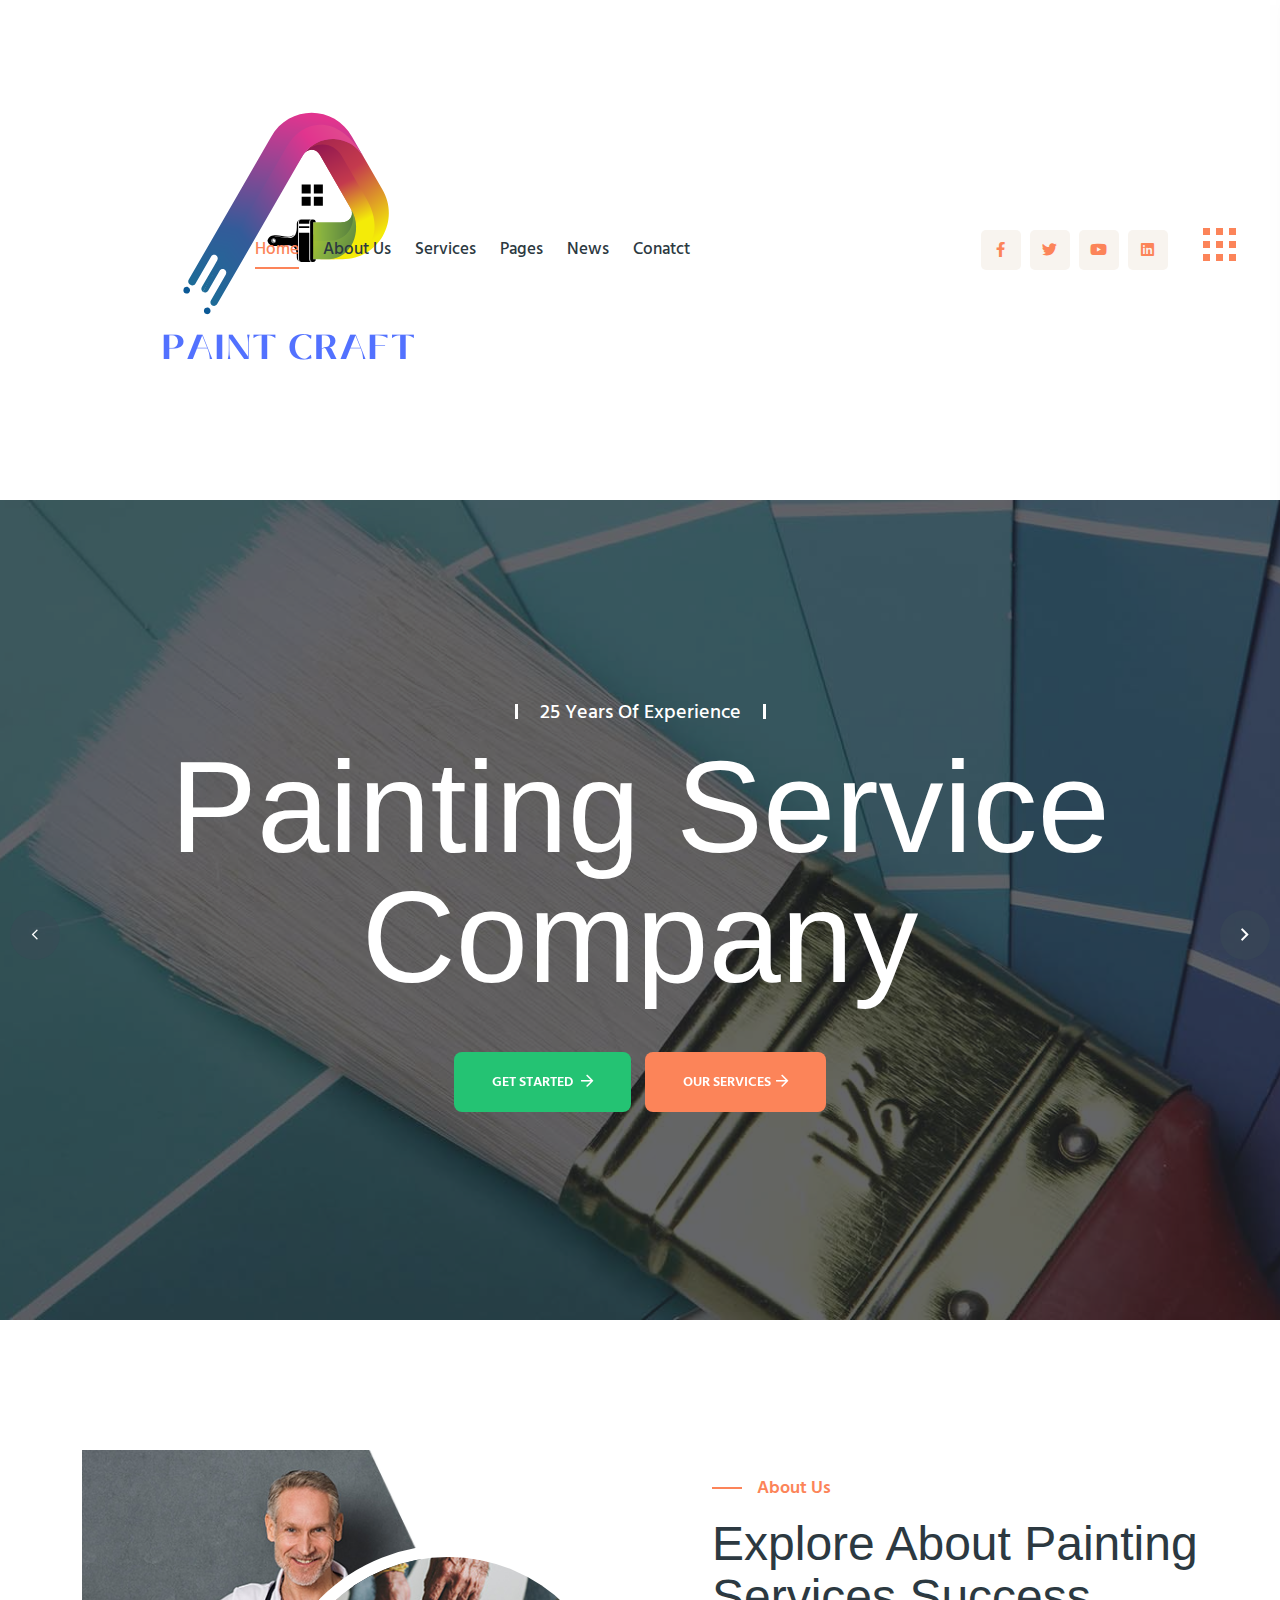
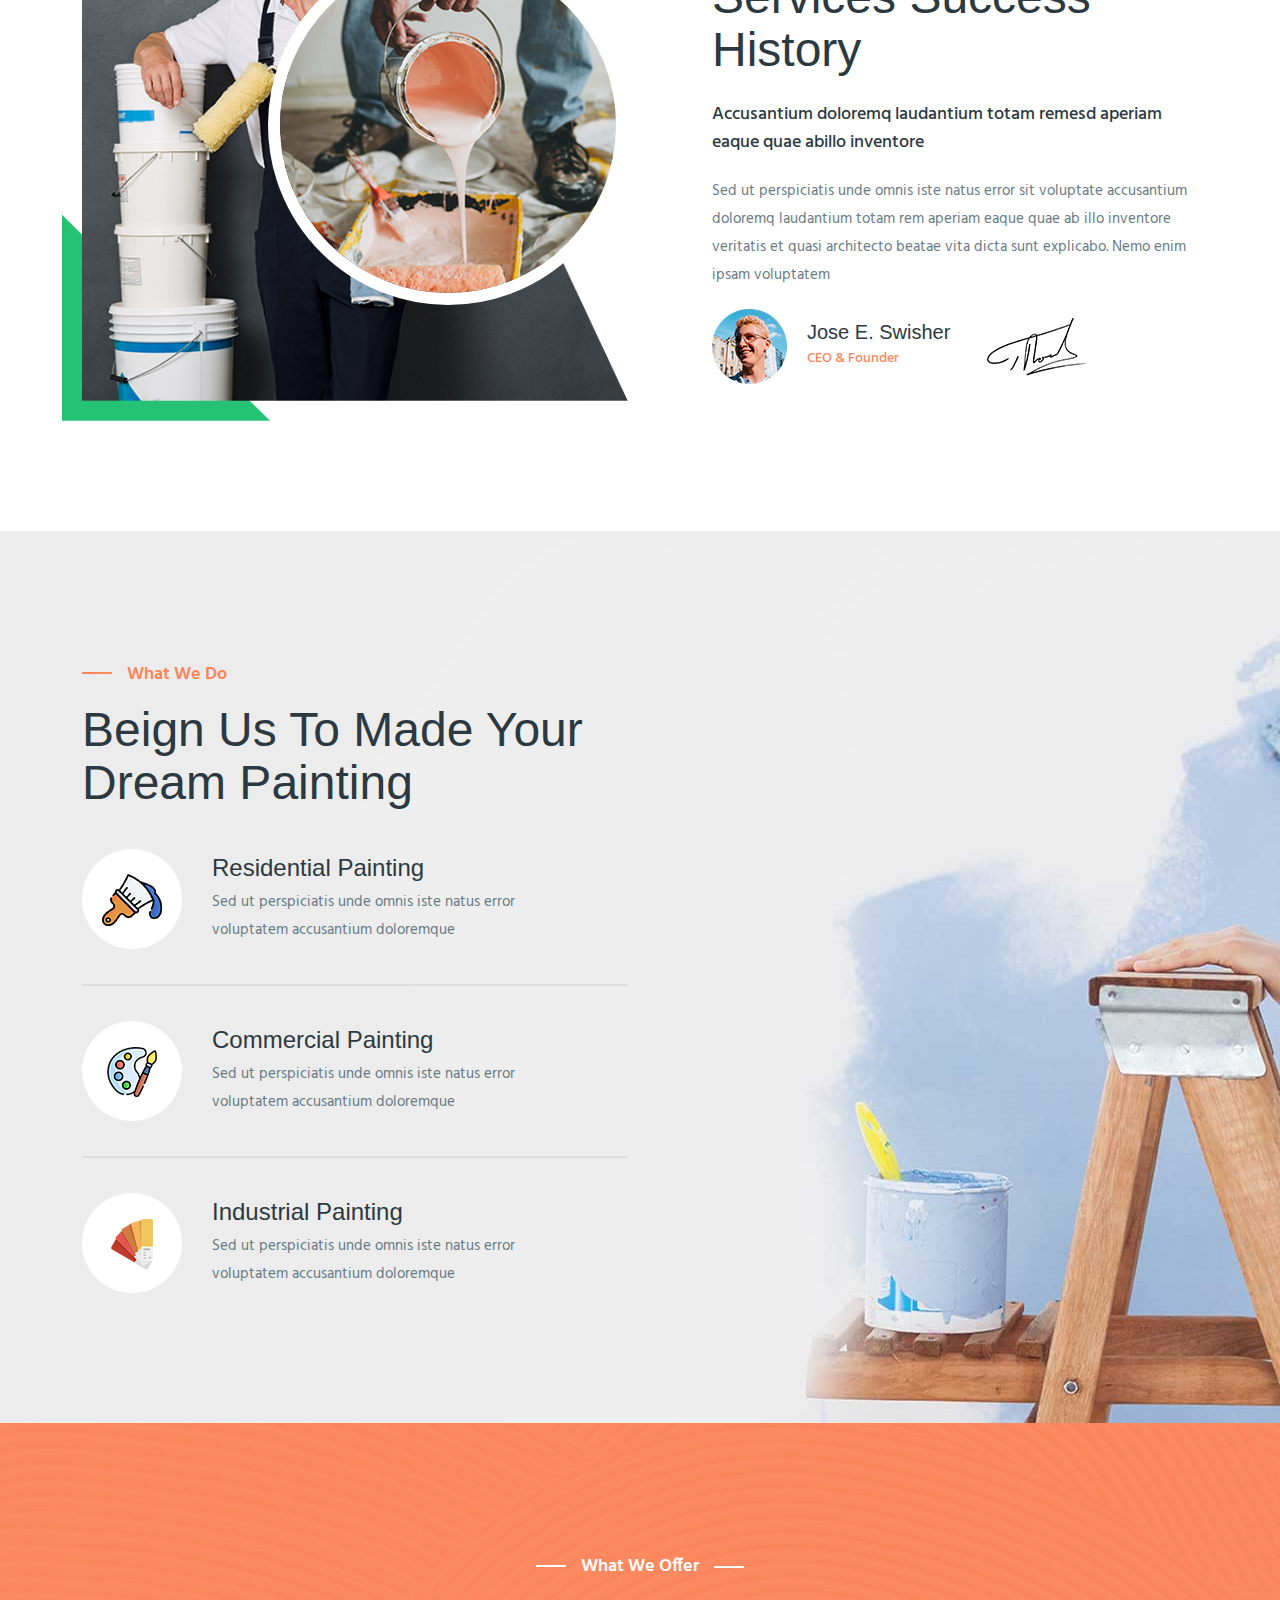
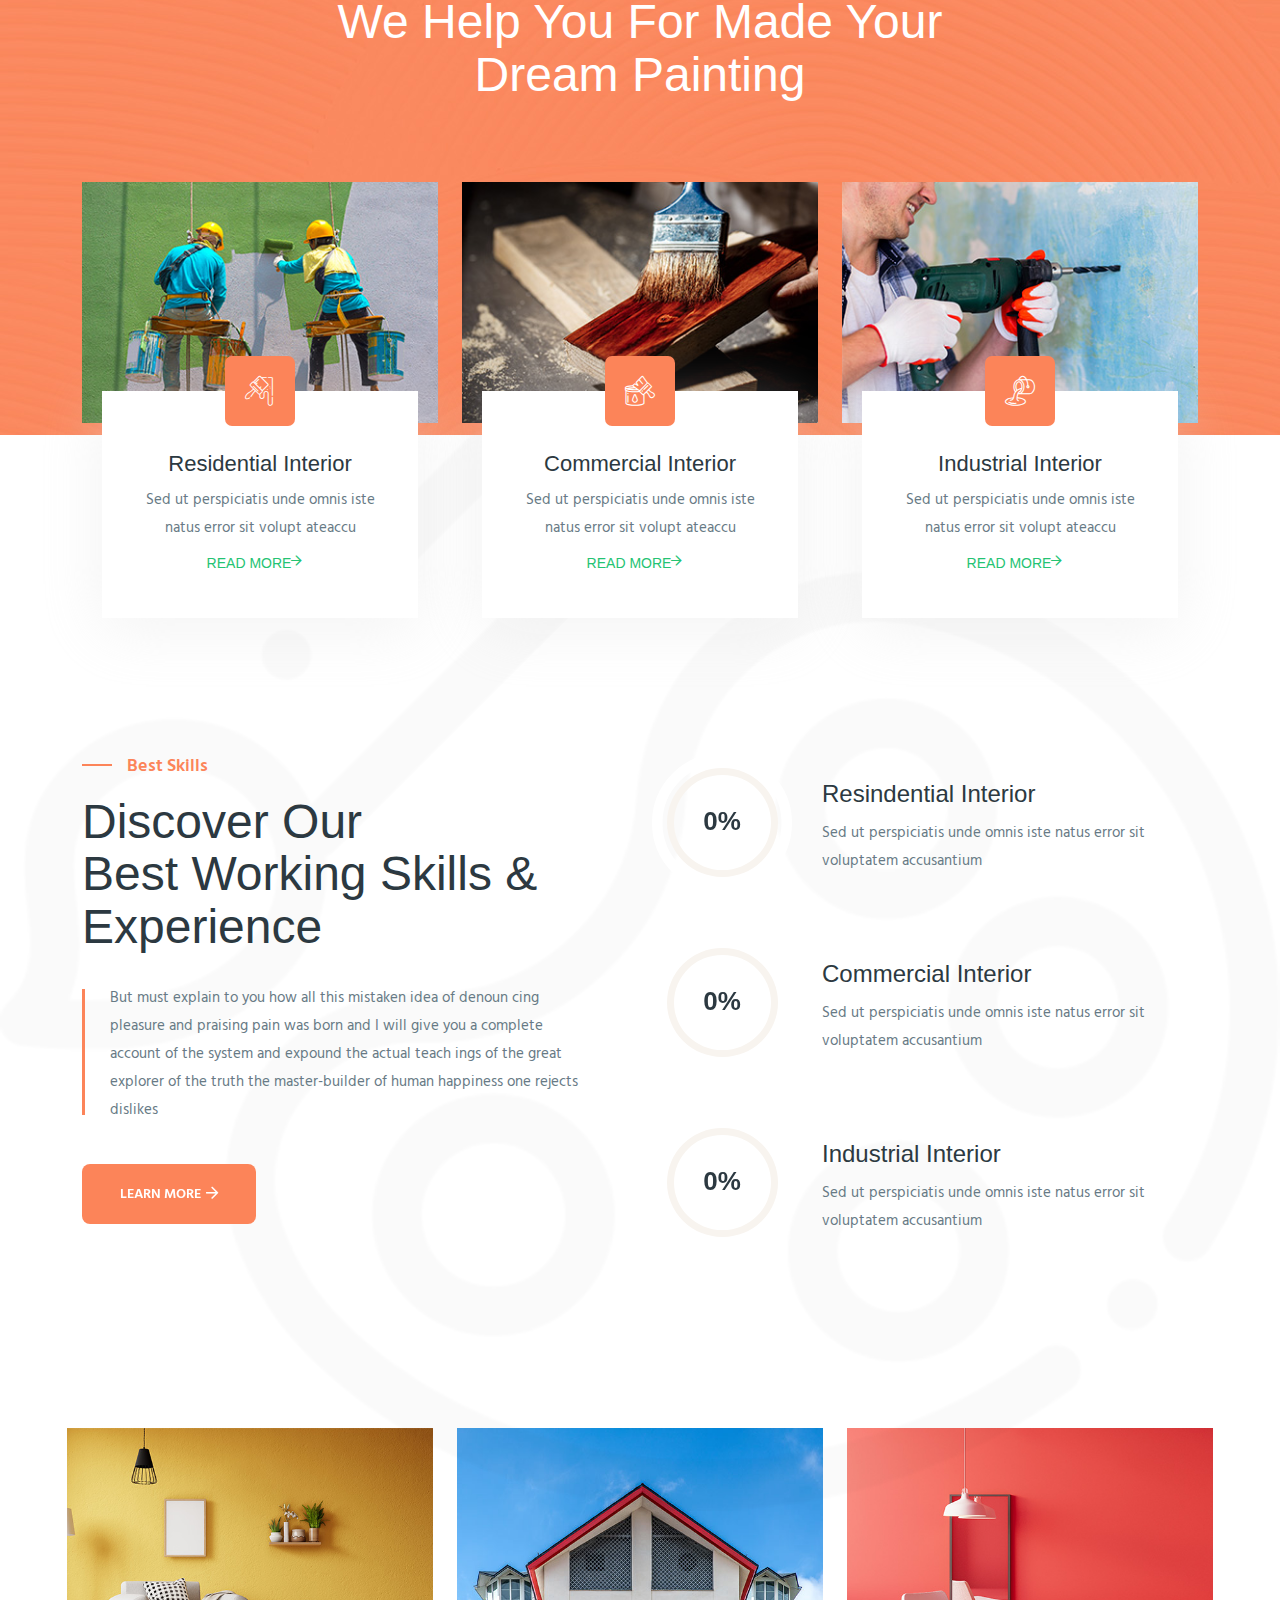
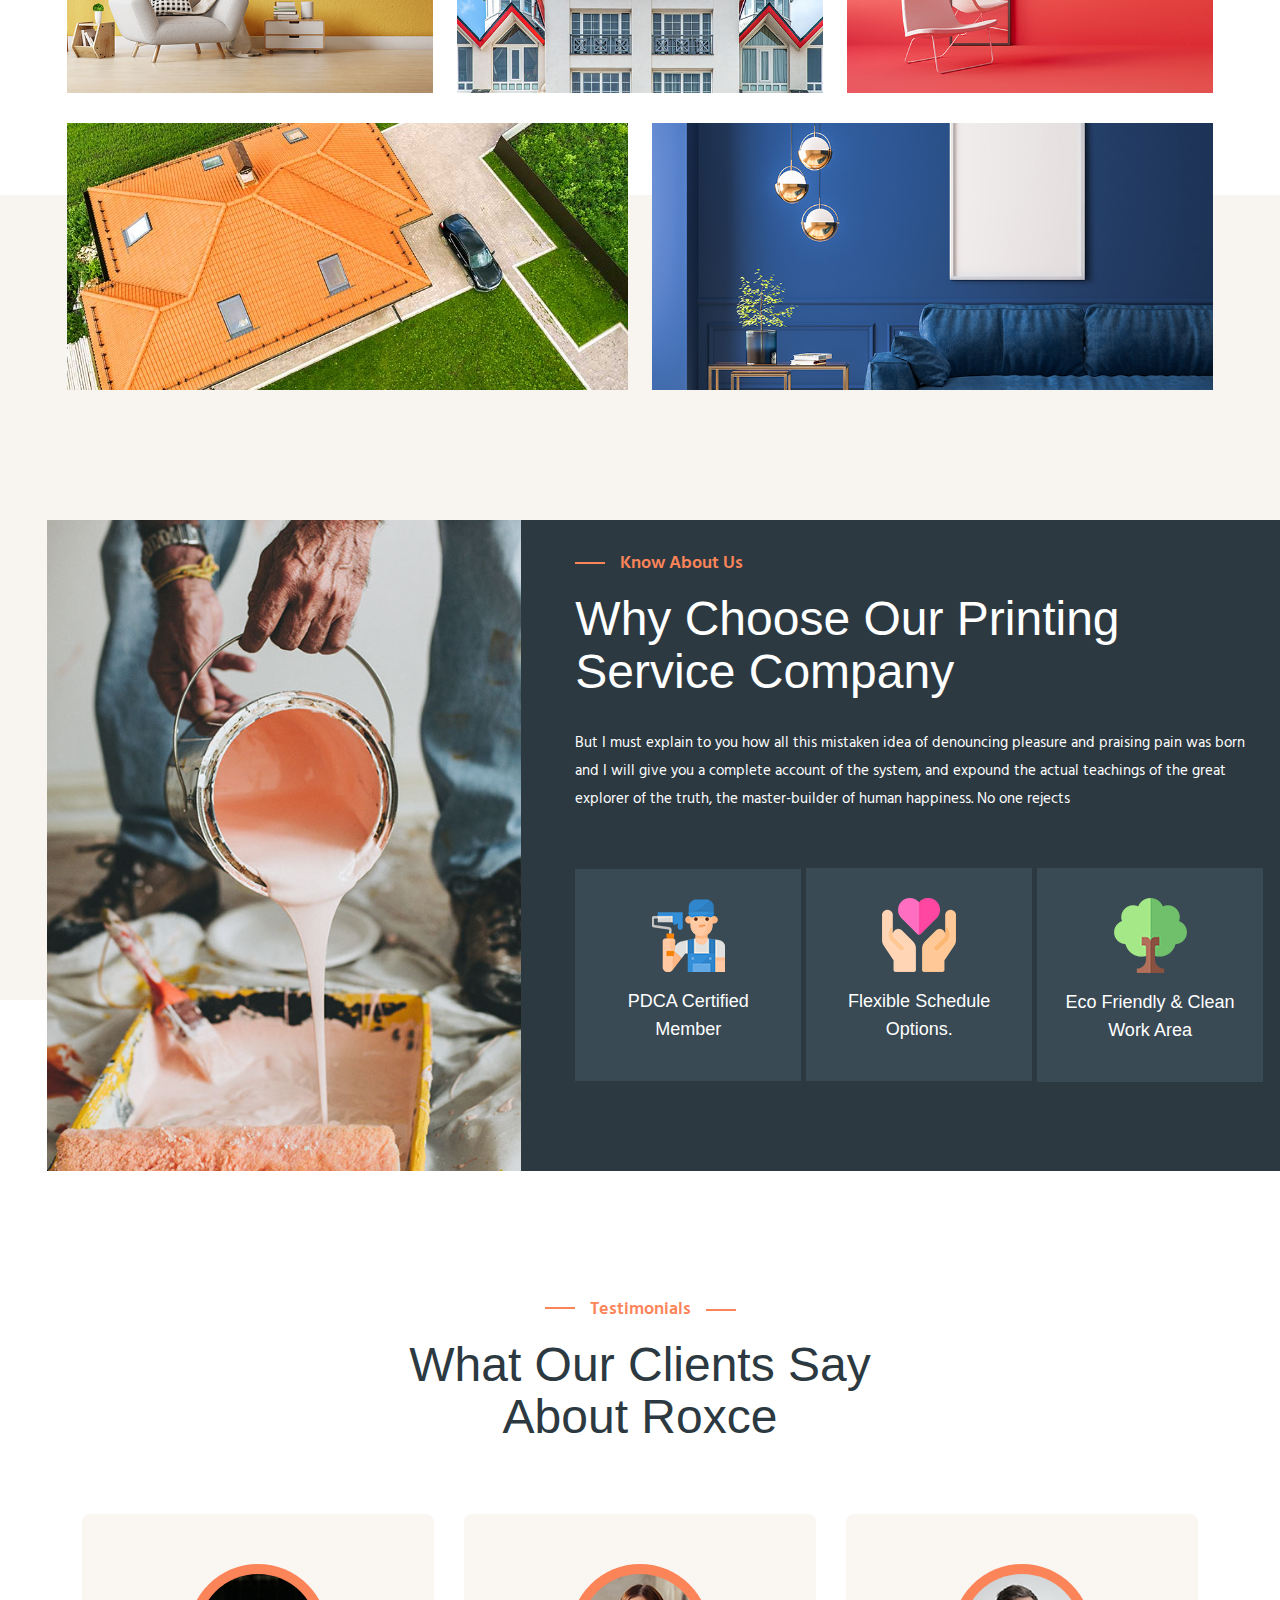
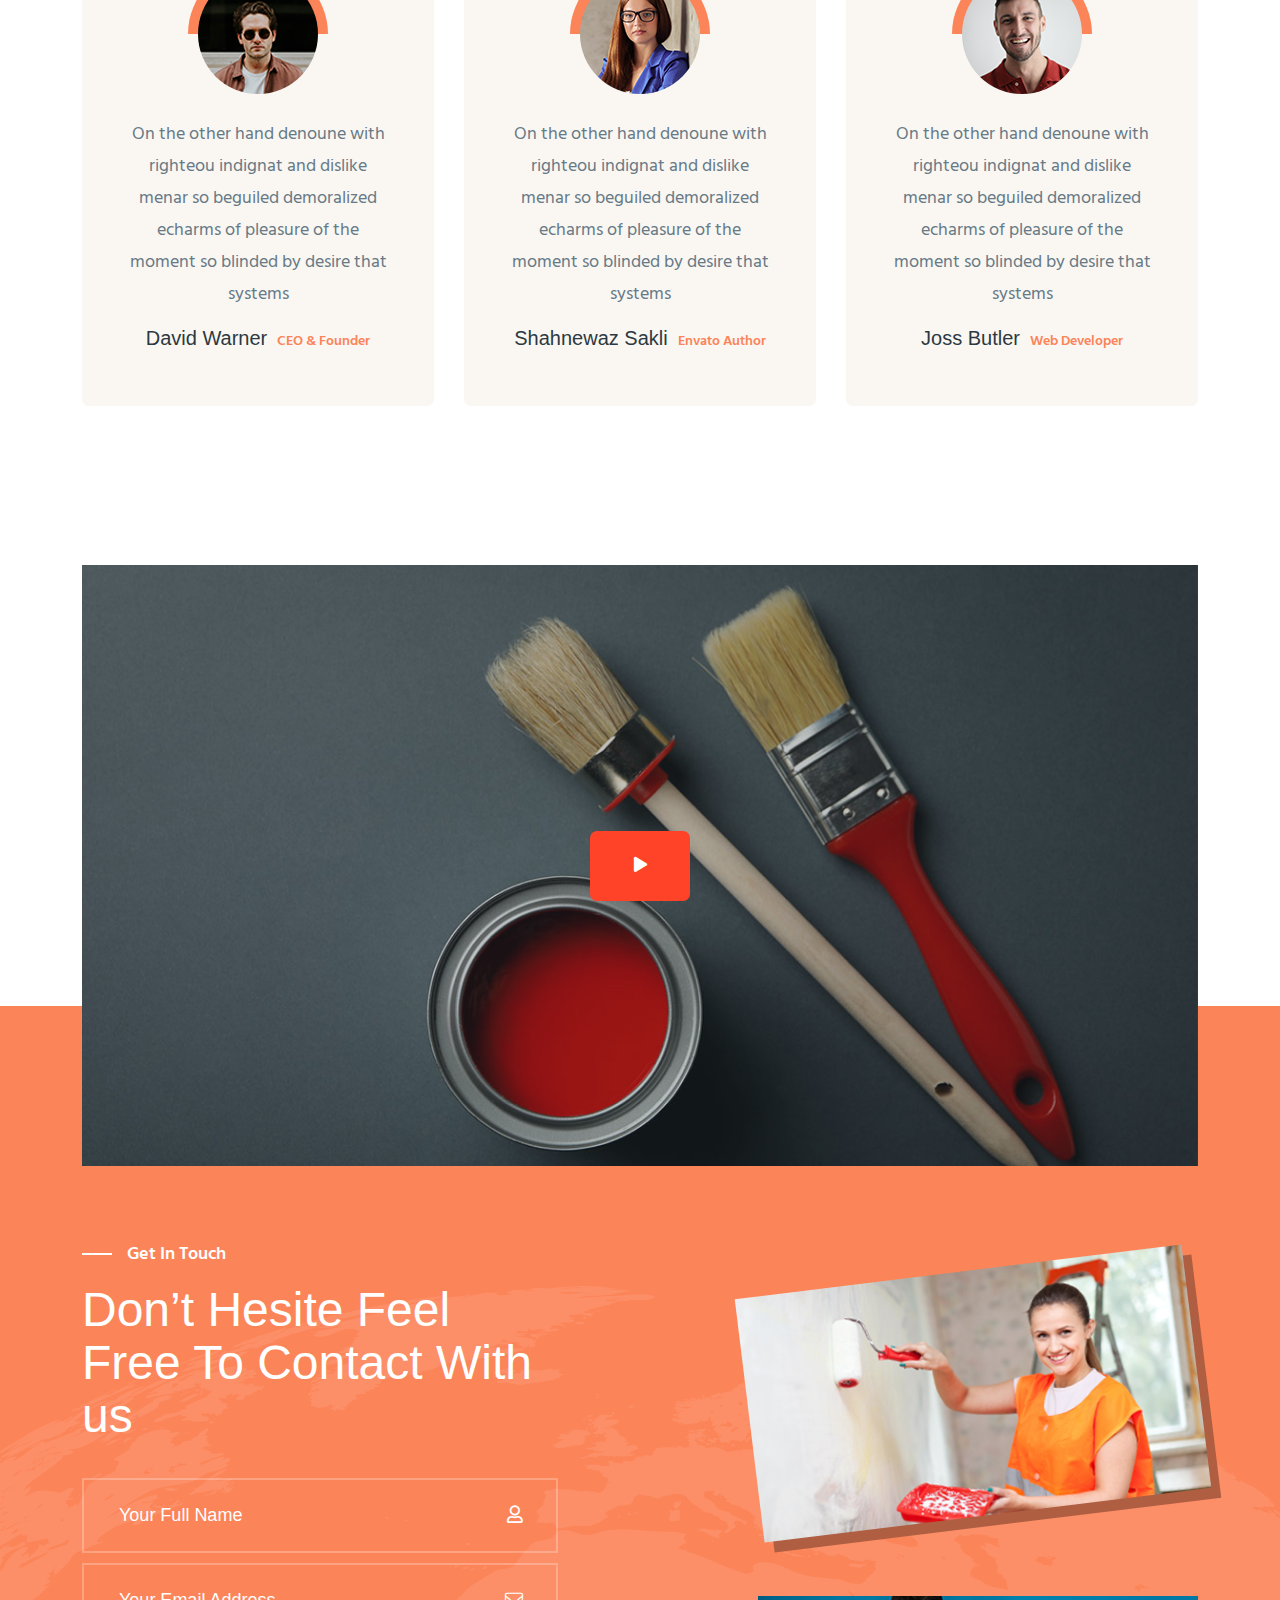
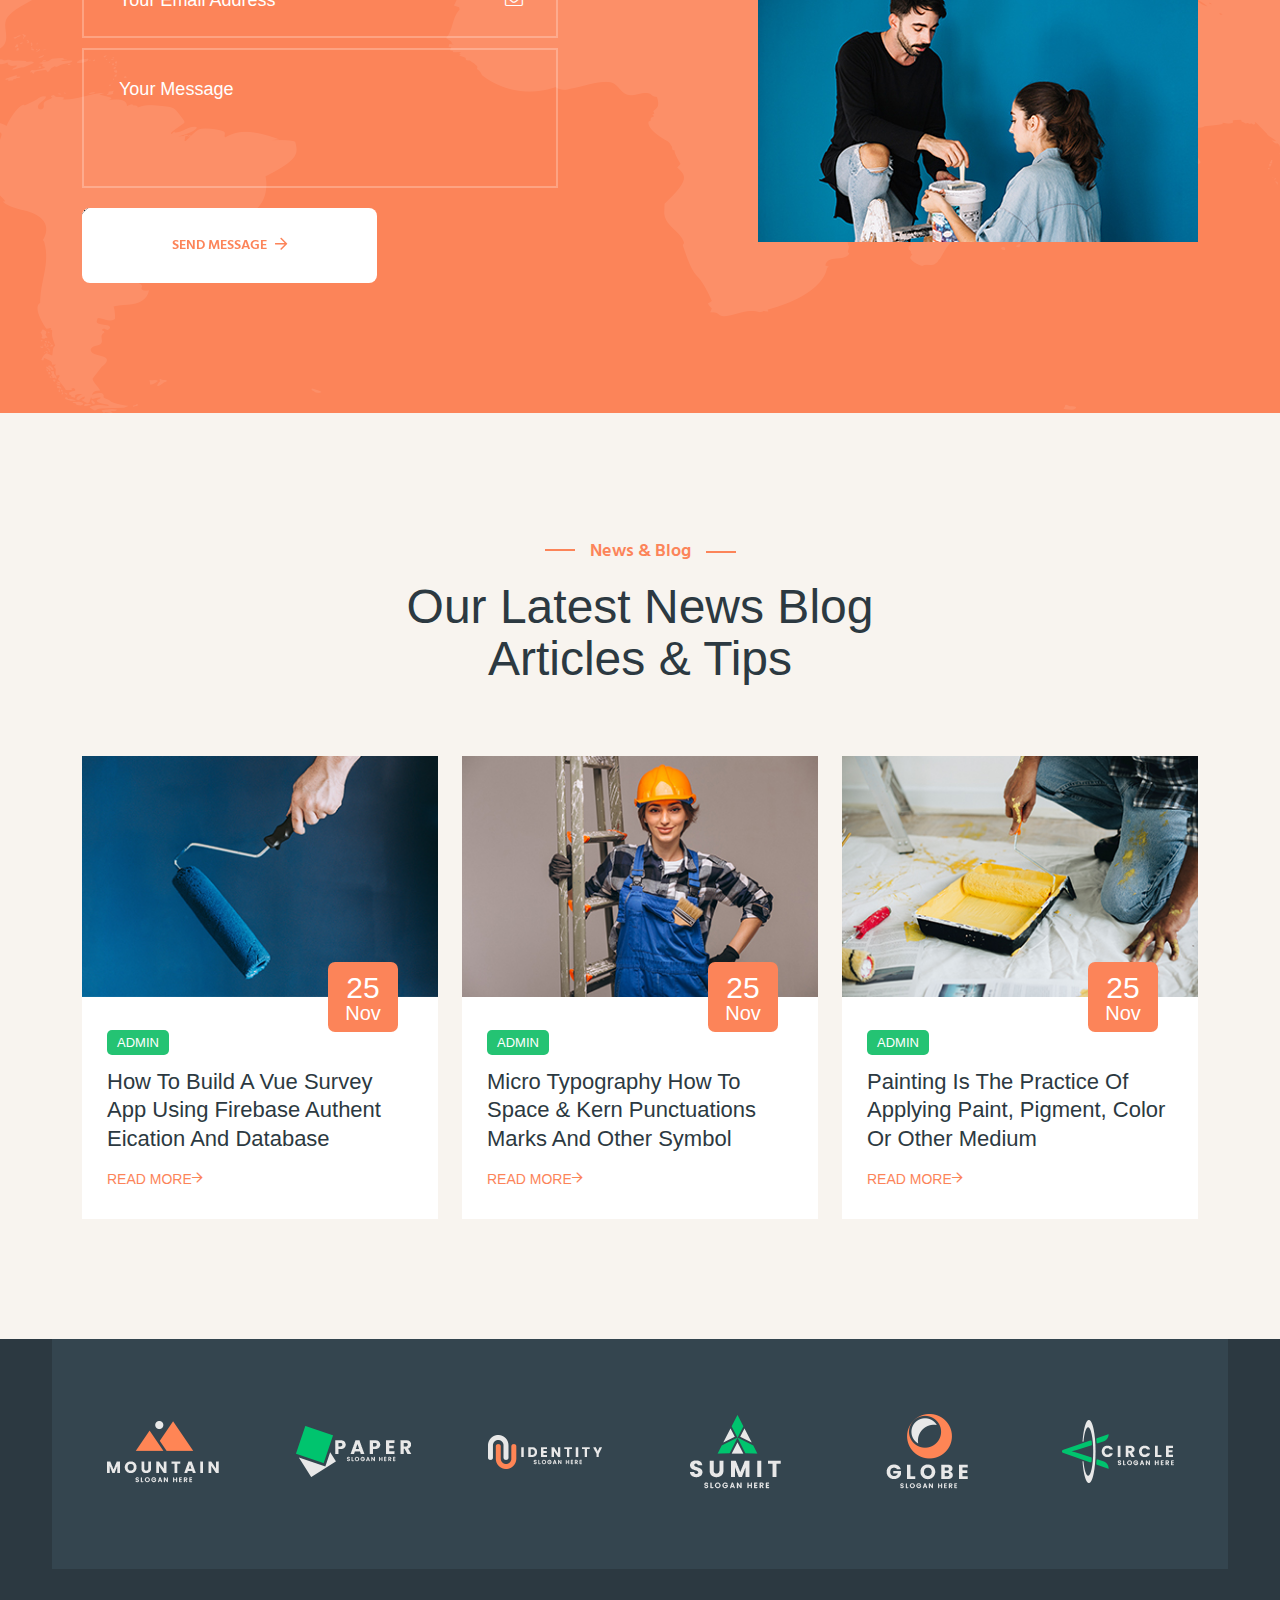
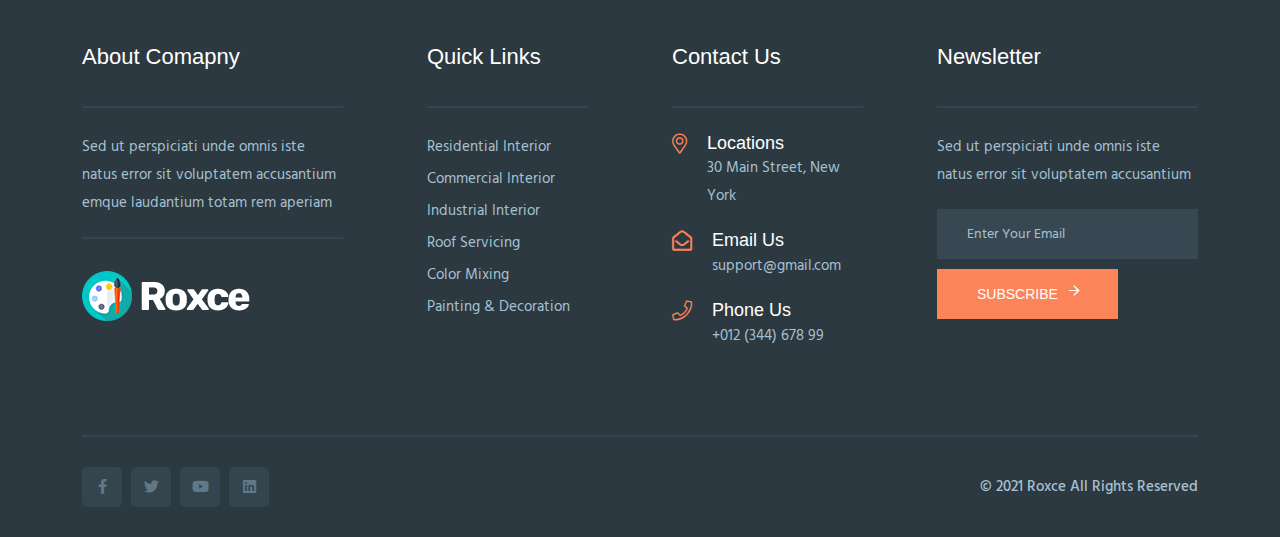
<file: index-22.html>
<!doctype html>
<html class="no-js" lang="zxx">
   
<!-- Mirrored from html.storebuild.shop/roxce/roxce/ by HTTrack Website Copier/3.x [XR&CO'2014], Tue, 17 Dec 2024 06:15:44 GMT -->
<head>
      <meta charset="utf-8">
      <meta http-equiv="x-ua-compatible" content="ie=edge">
      <title>Roxce - Painting Services Company HTML5 Template </title>
      <meta name="description" content="">
      <meta name="viewport" content="width=device-width, initial-scale=1">
      <!-- Place favicon.ico in the root directory -->
      <link rel="shortcut icon" type="image/x-icon" href="assets/img/favicon.png">
      <!-- CSS here -->
      <link rel="stylesheet" href="assets/css/preloader.css">
      <link rel="stylesheet" href="assets/css/bootstrap.min.css">
      <link rel="stylesheet" href="assets/css/meanmenu.css">
      <link rel="stylesheet" href="assets/css/animate.min.css">
      <link rel="stylesheet" href="assets/css/owl.carousel.min.css">
      <link rel="stylesheet" href="assets/css/swiper-bundle.css">
      <link rel="stylesheet" href="assets/css/backToTop.css">
      <link rel="stylesheet" href="assets/css/magnific-popup.css">
      <link rel="stylesheet" href="assets/css/nice-select.css">
      <link rel="stylesheet" href="assets/css/circularProgressBar.css">
      <link rel="stylesheet" href="assets/css/fontAwesome5Pro.css">
      <link rel="stylesheet" href="assets/css/flaticon.css">
      <link rel="stylesheet" href="assets/css/default.css">
      <link rel="stylesheet" href="assets/css/style.css">
   </head>
   <body>
      <!--[if lte IE 9]>
      <p class="browserupgrade">You are using an <strong>outdated</strong> browser. Please <a href="https://browsehappy.com/">upgrade your browser</a> to improve your experience and security.</p>
      <![endif]-->

      <!-- Add your site or application content here -->

      <!-- pre loader area start -->
      <div id="loading">
         <div id="loading-center">
            <div id="loading-center-absolute">
               <div class="loading-icon text-center d-sm-flex align-items-center justify-content-center">
                  <img class="loading-logo mr-10" src="assets/img/logo/logo-icon.png" alt="">
                  <img src="assets/img/logo/logo-text.png" alt="">
               </div>
            </div>
         </div>  
      </div>
      <!-- pre loader area end -->

      <!-- back to top start -->
      <div class="progress-wrap">
         <svg class="progress-circle svg-content" width="100%" height="100%" viewBox="-1 -1 102 102">
            <path d="M50,1 a49,49 0 0,1 0,98 a49,49 0 0,1 0,-98" />
         </svg>
      </div>
      <!-- back to top end -->

      <!-- header area start -->
      <header>
         <div class="header__area">
        
            <div id="header-sticky" class="header__bottom pl-55 pr-55 header__padding">
               <div class="container-fluid">
                  <div class="row align-items-center">
                     <div class="col-xxl-3 col-xl-2 col-lg-3 col-md-6 col-sm-6 col-6">
                        <div class="logo">
                           <a href="index-2.html">
                              <img src="assets/img/logo/logo.png" alt="logo">
                           </a>
                        </div>
                     </div>
                     <div class="col-xxl-6 col-xl-6 col-lg-7 d-none d-lg-block">
                        <div class="header__bottom-mid d-flex align-items-center">
                           <div class="main-menu">
                              <nav id="mobile-menu">
                                 <ul>
                                    <li class="active">
                                       <a href="index-2.html">Home </a>
                                      
                                    </li>
                                    <li>
                                       <a href="about.html">About Us</a>
                                    </li>
                                    <li>
                                       <a href="services.html">Services </a>
                                      
                                    </li>
                                    <li>
                                       <a href="about.html">Pages </a>
                                      
                                    </li>
                                    <li>
                                       <a href="blog.html">News</a>
                                      
                                    </li>
                                    <li>
                                       <a href="contact.html">Conatct</a>
                                    </li>
                                 </ul>
                              </nav>
                           </div>
                        </div>
                     </div>
                     <div class="col-xxl-3 col-xl-4 col-lg-2 col-md-6 col-sm-6 col-6">
                        <div class="header__bottom-right d-flex align-items-center justify-content-end">
                           <div class="header__social mr-35 d-none d-xl-block">
                              <ul>
                                 <li><a href="#"><i class="fab fa-facebook-f"></i></a></li>
                                 <li><a href="#"><i class="fab fa-twitter"></i></a></li>
                                 <li><a href="#"><i class="fab fa-youtube"></i></a></li>
                                 <li><a href="#"><i class="fab fa-linkedin"></i></a></li>
                              </ul>
                           </div>
                           <div class="header__action">
                              <button type="button" class="dot-hamburger-btn sidebar-toggle-btn">
                                 <span></span>
                                 <span></span>
                                 <span></span>
                                 <span></span>
                                 <span></span>
                                 <span></span>
                                 <span></span>
                                 <span></span>
                                 <span></span>
                              </button>
                           </div>
                        </div>
                     </div>
                  </div>
               </div>
            </div>
         </div>
      </header>
      <!-- header area end -->

      <!-- sidebar area start -->
      <div class="sidebar__area">
         <div class="sidebar__wrapper">
            <div class="sidebar__close">
               <button class="sidebar__close-btn" id="sidebar__close-btn">
                  <i class="fal fa-times"></i>
               </button>
            </div>
            <div class="sidebar__content">
               <div class="sidebar__logo mb-40">
                  <a href="index-2.html">
                  <img src="assets/img/logo/logo.png" alt="logo">
                  </a>
               </div>
               <div class="sidebar__search mb-25">
                  <form action="#">
                     <input type="text" placeholder="What are you searching for?">
                     <button type="submit" ><i class="far fa-search"></i></button>
                  </form>
               </div>
               <div class="mobile-menu fix"></div>
               <div class="sidebar__text d-none d-lg-block">
                  <p>But I must explain to you how all this mistaken idea of denouncing pleasure and praising pain was born and will give you a complete account of the system and expound the actual teachings of the great explore</p>
               </div>
               <div class="sidebar__img d-none d-lg-block mb-20">
                  <div class="row gx-2">
                     <div class="col-4">
                        <div class="sidebar__single-img w-img mb-10">
                           <a class="popup-image" href="assets/img/sidebar/sidebar-1.jpg">
                              <img src="assets/img/sidebar/sidebar-1.jpg" alt="">
                           </a>
                        </div>
                     </div>
                     <div class="col-4">
                        <div class="sidebar__single-img w-img mb-10">
                           <a class="popup-image" href="assets/img/sidebar/sidebar-2.jpg">
                              <img src="assets/img/sidebar/sidebar-2.jpg" alt="">
                           </a>
                        </div>
                     </div>
                     <div class="col-4">
                        <div class="sidebar__single-img w-img mb-10">
                           <a class="popup-image" href="assets/img/sidebar/sidebar-3.jpg">
                              <img src="assets/img/sidebar/sidebar-3.jpg" alt="">
                           </a>
                        </div>
                     </div>
                     <div class="col-4">
                        <div class="sidebar__single-img w-img mb-10">
                           <a class="popup-image" href="assets/img/sidebar/sidebar-4.jpg">
                              <img src="assets/img/sidebar/sidebar-4.jpg" alt="">
                           </a>
                        </div>
                     </div>
                     <div class="col-4">
                        <div class="sidebar__single-img w-img mb-10">
                           <a class="popup-image" href="assets/img/sidebar/sidebar-5.jpg">
                              <img src="assets/img/sidebar/sidebar-5.jpg" alt="">
                           </a>
                        </div>
                     </div>
                     <div class="col-4">
                        <div class="sidebar__single-img w-img mb-10">
                           <a class="popup-image" href="assets/img/sidebar/sidebar-6.jpg">
                              <img src="assets/img/sidebar/sidebar-6.jpg" alt="">
                           </a>
                        </div>
                     </div>
                  </div>
               </div>
               <div class="sidebar__map d-none d-lg-block mb-15">
                  <iframe src="https://www.google.com/maps/embed?pb=!1m14!1m12!1m3!1d29176.030811137334!2d90.3883827!3d23.924917699999998!2m3!1f0!2f0!3f0!3m2!1i1024!2i768!4f13.1!5e0!3m2!1sen!2sbd!4v1605272373598!5m2!1sen!2sbd"></iframe>
               </div>
               <div class="sidebar__contact mt-30 mb-20">
                  <h4>Contact Info</h4>

                  <ul>
                     <li class="d-flex align-items-center">
                        <div class="sidebar__contact-icon mr-15">
                           <i class="fal fa-map-marker-alt"></i>
                        </div>
                        <div class="sidebar__contact-text">
                           <a target="_blank" href="https://www.google.com/maps/place/Dhaka/@23.7806207,90.3492859,12z/data=!3m1!4b1!4m5!3m4!1s0x3755b8b087026b81:0x8fa563bbdd5904c2!8m2!3d23.8104753!4d90.4119873">12/A, Mirnada City Tower, NYC</a>
                        </div>
                     </li>
                     <li class="d-flex align-items-center">
                        <div class="sidebar__contact-icon mr-15">
                           <i class="far fa-phone"></i>
                        </div>
                        <div class="sidebar__contact-text">
                           <a href="mailto:support@gmail.com">088889797697</a>
                        </div>
                     </li>
                     <li class="d-flex align-items-center">
                        <div class="sidebar__contact-icon mr-15">
                           <i class="fal fa-envelope"></i>
                        </div>
                        <div class="sidebar__contact-text">
                           <a href="tel:+012-345-6789">support@mail.com</a>
                        </div>
                     </li>
                  </ul>
               </div>
               <div class="sidebar__social">
                  <ul>
                     <li><a href="#"><i class="fab fa-facebook-f"></i></a></li>
                     <li><a href="#"><i class="fab fa-twitter"></i></a></li>
                     <li><a href="#"><i class="fab fa-youtube"></i></a></li>
                     <li><a href="#"><i class="fab fa-linkedin"></i></a></li>
                  </ul>
               </div>
            </div>
         </div>
      </div>
      <!-- sidebar area end -->      
      <div class="body-overlay"></div>
      <!-- sidebar area end -->

      <main>

         <!-- slider area start -->
         <section class="slider__area">
            <div class="slider__active swiper-container">
               <div class="swiper-wrapper">
                  <div class="single-slider swiper-slide slider__height slider__overlay d-flex align-items-center" data-background="assets/img/slider/slider-1.jpg">
                     <div class="container">
                        <div class="row">
                           <div class="col-xxl-12">
                              <div class="slider__content text-center">
                                 <span data-animation="fadeInUp" data-delay=".2s">25 Years Of Experience</span>
                                 <h2 class="slider__title" data-animation="fadeInUp" data-delay=".4s">Painting Service Company</h2>

                                 <div class="slider__btn" data-animation="fadeInUp" data-delay=".6s">
                                    <a href ="contact.html" class="r-btn r-btn-green mr-10">get started <i class="far fa-arrow-right"></i></a>
                                    <a href ="services.html" class="r-btn">our services<i class="far fa-arrow-right"></i></a>
                                 </div>
                              </div>
                           </div>
                        </div>
                     </div>
                  </div>
                  <div class="single-slider swiper-slide slider__height slider__overlay d-flex align-items-center" data-background="assets/img/slider/slider-2.jpg">
                     <div class="container">
                        <div class="row">
                           <div class="col-xxl-12">
                              <div class="slider__content text-center">
                                 <span data-animation="fadeInUp" data-delay=".2s">25 Years Of Experience</span>
                                 <h2 class="slider__title" data-animation="fadeInUp" data-delay=".4s">Painting Service Company</h2>

                                 <div class="slider__btn" data-animation="fadeInUp" data-delay=".6s">
                                    <a href ="contact.html" class="r-btn r-btn-green mr-10">get started <i class="far fa-arrow-right"></i></a>
                                    <a href ="services.html" class="r-btn">our services<i class="far fa-arrow-right"></i></a>
                                 </div>
                              </div>
                           </div>
                        </div>
                     </div>
                  </div>
                  <div class="single-slider swiper-slide slider__height slider__overlay d-flex align-items-center" data-background="assets/img/slider/slider-3.jpg">
                     <div class="container">
                        <div class="row">
                           <div class="col-xxl-12">
                              <div class="slider__content text-center">
                                 <span data-animation="fadeInUp" data-delay=".2s">25 Years Of Experience</span>
                                 <h2 class="slider__title" data-animation="fadeInUp" data-delay=".4s">Painting Service Company</h2>

                                 <div class="slider__btn" data-animation="fadeInUp" data-delay=".6s">
                                    <a href ="contact.html" class="r-btn r-btn-green mr-10">get started <i class="far fa-arrow-right"></i></a>
                                    <a href ="services.html" class="r-btn">our services<i class="far fa-arrow-right"></i></a>
                                 </div>
                              </div>
                           </div>
                        </div>
                     </div>
                  </div>
               </div>
               <div class="slider__nav">
                  <div class="swiper-button-prev swiper-slider-nav">
                     <i class="fal fa-angle-left"></i>
                  </div>
                  <div class="swiper-button-next swiper-slider-nav">
                     <i class="far fa-angle-right"></i>
                  </div>
               </div>
            </div>
         </section>
         <!-- slider area end -->

         <!-- about area start -->
         <section class="about__area pt-130 pb-130">
            <div class="container">
               <div class="row">
                  <div class="col-xxl-7 col-xl-6 col-lg-5">
                     <div class="about__thumb about__triangle p-relative">
                        <div class="about__thumb-1 w-img">
                           <img src="assets/img/about/about-1.jpg" alt="">
                        </div>
                        <div class="about__thumb-2 text-end">
                           <img src="assets/img/about/about-2.jpg" alt="">
                        </div>
                     </div>
                  </div>
                  <div class="col-xxl-5 col-xl-6 col-lg-7">
                     <div class="about__content pl-60 pt-25">
                        <div class="section__title-wrapper mb-25">
                           <span class="section__title-pre">About Us</span>
                           <h2 class="section__title">Explore About Painting Services Success History</h2>
                        </div>
                        <p class="bold-text">Accusantium doloremq laudantium totam remesd aperiam eaque quae abillo inventore </p>
                        <p>Sed ut perspiciatis unde omnis iste natus error sit voluptate accusantium doloremq laudantium totam rem aperiam eaque quae ab illo inventore veritatis et quasi architecto beatae vita dicta sunt explicabo. Nemo enim ipsam voluptatem</p>

                        <div class="about__author d-sm-flex align-items-center">
                           <div class="about__author-content d-flex align-items-center mr-35">
                              <div class="about__author-avater mr-20">
                                 <img src="assets/img/about/about-author.jpg" alt="">
                              </div>
                              <div class="about__author-info">
                                 <h3>Jose E. Swisher</h3>
                                 <span>CEO & Founder</span>
                              </div>
                           </div>
                           <div class="about__author-signature">
                              <img src="assets/img/about/about-author-signature.png" alt="">
                           </div>
                        </div>
                     </div>
                  </div>
               </div>
            </div>
         </section>
         <!-- about area end -->

         <!-- features area start -->
         <section class="features__area pt-130 pb-130" data-background="assets/img/features/features-bg.jpg">
            <div class="container">
               <div class="row">
                  <div class="col-xxl-5 col-xl-6 col-lg-7 col-md-10">
                     <div class="features__wrapper">
                        <div class="section__title-wrapper">
                           <div class="section__title-wrapper mb-40">
                              <span class="section__title-pre">What We Do</span>
                              <h2 class="section__title">Beign Us To Made Your Dream Painting</h2>
                           </div>
                           <div class="features__inner">
                              <div class="features__item d-sm-flex align-items-center pr-40">
                                 <div class="features__icon mr-30">
                                    <span>
                                       <img src="assets/img/features/icon/fea-1.png" alt="">
                                    </span>
                                 </div>
                                 <div class="features__content">
                                    <h3 class="features__title">Residential Painting</h3>
                                    <p>Sed ut perspiciatis unde omnis iste natus error voluptatem accusantium doloremque</p>
                                 </div>
                              </div>
                              <div class="features__item d-sm-flex align-items-center pr-40">
                                 <div class="features__icon mr-30">
                                    <span>
                                       <img src="assets/img/features/icon/fea-2.png" alt="">
                                    </span>
                                 </div>
                                 <div class="features__content">
                                    <h3 class="features__title">Commercial Painting</h3>
                                    <p>Sed ut perspiciatis unde omnis iste natus error voluptatem accusantium doloremque</p>
                                 </div>
                              </div>
                              <div class="features__item d-sm-flex align-items-center pr-40">
                                 <div class="features__icon mr-30">
                                    <span>
                                       <img src="assets/img/features/icon/fea-3.png" alt="">
                                    </span>
                                 </div>
                                 <div class="features__content">
                                    <h3 class="features__title">Industrial Painting</h3>
                                    <p>Sed ut perspiciatis unde omnis iste natus error voluptatem accusantium doloremque</p>
                                 </div>
                              </div>
                           </div>
                        </div>
                     </div>
                  </div>
               </div>
            </div>
         </section>
         <!-- features area end -->

         <!-- services area start -->
         <section class="services__area p-relative z-index-11 pt-130 pb-55">
            <div class="services__bg" data-background="assets/img/services/services-bg.jpg"></div>
            <div class="container">
               <div class="row">
                  <div class="col-xxl-8 offset-xxl-2 col-xl-8 offset-xl-2 col-lg-10 offset-lg-1">
                     <div class="section__title-wrapper mb-80 text-center">
                        <span class="section__title-pre section__title-pre-white center">What We Offer</span>
                        <h2 class="section__title section__title-white">We Help You For Made Your Dream Painting</h2>
                     </div>
                  </div>
               </div>
               <div class="row">
                  <div class="col-xxl-4 col-xl-4 col-lg-6 col-md-6">
                     <div class="services__item p-relative mb-30">
                        <div class="services__thumb w-img">
                           <img src="assets/img/services/services-1.jpg" alt="">
                        </div>
                        <div class="services__content text-center">
                           <div class="services__icon">
                              <i class="flaticon-paint-1"></i>
                           </div>
                           <h3 class="services__title">
                              <a href="services-details.html">Residential Interior</a>
                           </h3>
                           <p>Sed ut perspiciatis unde omnis iste natus error sit volupt ateaccu</p>
                           <a href="services-details.html" class="link-btn-2">
                              read more
                              <i class="far fa-arrow-right"></i>
                              <i class="far fa-arrow-right"></i>
                           </a>
                        </div>
                     </div>
                  </div>
                  <div class="col-xxl-4 col-xl-4 col-lg-6 col-md-6">
                     <div class="services__item p-relative mb-30">
                        <div class="services__thumb w-img">
                           <img src="assets/img/services/services-2.jpg" alt="">
                        </div>
                        <div class="services__content text-center">
                           <div class="services__icon">
                              <i class="flaticon-varnish"></i>
                           </div>
                           <h3 class="services__title">
                              <a href="services-details.html">Commercial Interior</a>
                           </h3>
                           <p>Sed ut perspiciatis unde omnis iste natus error sit volupt ateaccu</p>
                           <a href="services-details.html" class="link-btn-2">
                              read more
                              <i class="far fa-arrow-right"></i>
                              <i class="far fa-arrow-right"></i>
                           </a>
                        </div>
                     </div>
                  </div>
                  <div class="col-xxl-4 col-xl-4 col-lg-6 col-md-6">
                     <div class="services__item p-relative mb-30">
                        <div class="services__thumb w-img">
                           <img src="assets/img/services/services-3.jpg" alt="">
                        </div>
                        <div class="services__content text-center">
                           <div class="services__icon">
                              <i class="flaticon-paint-2"></i>
                           </div>
                           <h3 class="services__title">
                              <a href="services-details.html">Industrial Interior</a>
                           </h3>
                           <p>Sed ut perspiciatis unde omnis iste natus error sit volupt ateaccu</p>
                           <a href="services-details.html" class="link-btn-2">
                              read more
                              <i class="far fa-arrow-right"></i>
                              <i class="far fa-arrow-right"></i>
                           </a>
                        </div>
                     </div>
                  </div>
               </div>
            </div>
         </section>
         <!-- services area end -->

         <!-- skill area start -->
         <section class="skill__area pb-135 pt-50 p-relative z-index-1">
            <div class="skill__shape">
               <img class="skill__shape-1" src="assets/img/skill/skill-shape-1.png" alt="">
            </div>
            <div class="container">
               <div class="row">
                  <div class="col-xxl-5 col-xl-6 col-lg-7">
                     <div class="skill__wrapper pr-35">
                        <div class="section__title-wrapper mb-30">
                           <span class="section__title-pre">Best Skills</span>
                           <h2 class="section__title">Discover Our <br> Best Working Skills & Experience</h2>
                        </div>
                        <p> But must explain to you how all this mistaken idea of denoun cing pleasure and praising pain was born and I will give you a complete account of the system and expound the actual teach ings of the great explorer of the truth the master-builder of human happiness one rejects dislikes</p>
                        <a href ="about.html" class="r-btn">learn more<i class="far fa-arrow-right"></i></a>
                     </div>
                  </div>
                  <div class="col-xxl-5 offset-xxl-1 col-xl-6 col-lg-7">
                     <div class="skill__progress pr-30">
                        <div class="skill__progress-item d-sm-flex align-items-center mb-30">
                           <div class="skill__progress-circle mr-30">
                              <div class="progress-circular">
                                 <input type="text" class="knob" value="0" data-rel="85" data-linecap="round" data-width="140" data-height="140" data-bgcolor="#fff" data-fgcolor="#fc8459" data-thickness=".15" data-readonly="true" disabled/>
                              </div>
                           </div>
                           <div class="skill__progress-content">
                              <h3>Resindential Interior</h3>
                              <p>Sed ut perspiciatis unde omnis iste natus error sit voluptatem accusantium</p>
                           </div>
                        </div>
                        <div class="skill__progress-item d-sm-flex align-items-center mb-30">
                           <div class="skill__progress-circle mr-30">
                              <div class="progress-circular">
                                 <input type="text" class="knob" value="0" data-rel="67" data-linecap="round" data-width="140" data-height="140" data-bgcolor="#fff" data-fgcolor="#24c373" data-thickness=".15" data-readonly="true" disabled/>
                              </div>
                           </div>
                           <div class="skill__progress-content">
                              <h3>Commercial Interior</h3>
                              <p>Sed ut perspiciatis unde omnis iste natus error sit voluptatem accusantium</p>
                           </div>
                        </div>
                        <div class="skill__progress-item d-sm-flex align-items-center mb-30">
                           <div class="skill__progress-circle mr-30">
                              <div class="progress-circular">
                                 <input type="text" class="knob" value="0" data-rel="83" data-linecap="round" data-width="140" data-height="140" data-bgcolor="#fff" data-fgcolor="#8f3cff" data-thickness=".15" data-readonly="true" disabled/>
                              </div>
                           </div>
                           <div class="skill__progress-content">
                              <h3>Industrial Interior</h3>
                              <p>Sed ut perspiciatis unde omnis iste natus error sit voluptatem accusantium</p>
                           </div>
                        </div>
                     </div>
                  </div>
               </div>
            </div>
         </section>
         <!-- skill area end -->

         <!-- portfolio area start -->
         <section class="portfolio__area portfolio__bg portfolio__padding pb-100 pl-55 pr-55">
            <div class="container-fluid">
               <div class="row">
                  <div class="col-xxl-4 col-xl-4 col-lg-6">
                     <div class="portfolio__item p-relative mb-30">
                        <div class="portfolio__thumb w-img">
                           <img src="assets/img/portfolio/portfolio-1.jpg" alt="">

                           <div class="portfolio__plus transition-3">
                              <a class="popup-image" href="assets/img/portfolio/portfolio-1.jpg">
                                 <i class="far fa-plus"></i>
                              </a>
                           </div>
                        </div>
                        <div class="portfolio__content transition-3">
                           <h3 class="portfolio__title">
                              <a href="portfolio-details.html">Painting Outside In House</a>
                           </h3>
                           <p>Color Painting Services</p>
                        </div>
                     </div>
                  </div>
                  <div class="col-xxl-4 col-xl-4 col-lg-6">
                     <div class="portfolio__item p-relative mb-30">
                        <div class="portfolio__thumb w-img">
                           <img src="assets/img/portfolio/portfolio-2.jpg" alt="">

                           <div class="portfolio__plus transition-3">
                              <a class="popup-image" href="assets/img/portfolio/portfolio-2.jpg">
                                 <i class="far fa-plus"></i>
                              </a>
                           </div>
                        </div>
                        <div class="portfolio__content transition-3">
                           <h3 class="portfolio__title">
                              <a href="portfolio-details.html">Painting Outside In House</a>
                           </h3>
                           <p>Color Painting Services</p>
                        </div>
                     </div>
                  </div>
                  <div class="col-xxl-4 col-xl-4 col-lg-6">
                     <div class="portfolio__item p-relative mb-30">
                        <div class="portfolio__thumb w-img">
                           <img src="assets/img/portfolio/portfolio-3.jpg" alt="">

                           <div class="portfolio__plus transition-3">
                              <a class="popup-image" href="assets/img/portfolio/portfolio-3.jpg">
                                 <i class="far fa-plus"></i>
                              </a>
                           </div>
                        </div>
                        <div class="portfolio__content transition-3">
                           <h3 class="portfolio__title">
                              <a href="portfolio-details.html">Painting Outside In House</a>
                           </h3>
                           <p>Color Painting Services</p>
                        </div>
                     </div>
                  </div>
                  <div class="col-xxl-6 col-xl-6 col-lg-6">
                     <div class="portfolio__item p-relative mb-30">
                        <div class="portfolio__thumb w-img">
                           <img src="assets/img/portfolio/portfolio-4.jpg" alt="">

                           <div class="portfolio__plus transition-3">
                              <a class="popup-image" href="assets/img/portfolio/portfolio-4.jpg">
                                 <i class="far fa-plus"></i>
                              </a>
                           </div>
                        </div>
                        <div class="portfolio__content transition-3">
                           <h3 class="portfolio__title">
                              <a href="portfolio-details.html">Painting Outside In House</a>
                           </h3>
                           <p>Color Painting Services</p>
                        </div>
                     </div>
                  </div>
                  <div class="col-xxl-6 col-xl-6 col-lg-6">
                     <div class="portfolio__item p-relative mb-30">
                        <div class="portfolio__thumb w-img">
                           <img src="assets/img/portfolio/portfolio-5.jpg" alt="">

                           <div class="portfolio__plus transition-3">
                              <a class="popup-image" href="assets/img/portfolio/portfolio-5.jpg">
                                 <i class="far fa-plus"></i>
                              </a>
                           </div>
                        </div>
                        <div class="portfolio__content transition-3">
                           <h3 class="portfolio__title">
                              <a href="portfolio-details.html">Painting Outside In House</a>
                           </h3>
                           <p>Color Painting Services</p>
                        </div>
                     </div>
                  </div>
               </div>
            </div>
         </section>
         <!-- portfolio area end -->

         <!-- why area start -->
         <section class="why__area why__bg p-relative z-index-1">
            <div class="container-fluid">
               <div class="row">
                  <div class="col-xxl-4 offset-xxl-2 col-xl-5">
                     <div class="why__thumb m-img ml-35">
                        <img src="assets/img/why/why-1.jpg" alt="">
                     </div>
                  </div>
                  <div class="col-xxl-5 col-xl-7 col-lg-8">
                     <div class="why__wrapper pt-125 pb-125 pl-125">
                        <div class="section__title-wrapper mb-30">
                           <span class="section__title-pre">Know About Us</span>
                           <h2 class="section__title section__title-white">Why Choose Our Printing Service Company</h2>
                        </div>
                        <p>But I must explain to you how all this mistaken idea of denouncing pleasure and praising pain was born and I will give you a complete account of the system, and expound the actual teachings of the great explorer of the truth, the master-builder of human happiness. No one rejects</p>
                        <div class="why__inner d-sm-flex align-items-center">
                           <div class="why__item text-center">
                              <div class="why__icon mb-15">
                                 <img src="assets/img/why/icon/why-icon-1.png" alt="">
                              </div>
                              <div class="why__content">
                                 <h4 class="why__title">PDCA Certified Member</h4>
                              </div>
                           </div>
                           <div class="why__item text-center">
                              <div class="why__icon mb-15">
                                 <img src="assets/img/why/icon/why-icon-2.png" alt="">
                              </div>
                              <div class="why__content">
                                 <h4 class="why__title">Flexible Schedule Options.</h4>
                              </div>
                           </div>
                           <div class="why__item text-center">
                              <div class="why__icon mb-15">
                                 <img src="assets/img/why/icon/why-icon-3.png" alt="">
                              </div>
                              <div class="why__content">
                                 <h4 class="why__title">Eco Friendly & Clean Work Area</h4>
                              </div>
                           </div>
                        </div>
                     </div>
                  </div>
               </div>
            </div>
         </section>
         <!-- why area end -->

         <!-- testimonial area start -->
         <section class="testimonial__area pt-125 pb-130">
            <div class="container">
               <div class="row">
                  <div class="col-xxl-6 offset-xxl-3 col-xl-6 offset-xl-3 col-lg-10 offset-lg-1 col-md-10 offset-md-1">
                     <div class="section__title-wrapper mb-70 text-center">
                        <span class="section__title-pre center">Testimonials</span>
                        <h2 class="section__title">What Our Clients Say About Roxce</h2>
                     </div>
                  </div>
               </div>
               <div class="row">
                  <div class="col-xxl-12">
                     <div class="testimonial__slider swiper-container">
                        <div class="swiper-wrapper">
                           <div class="testimonial__item text-center grey-bg-2 swiper-slide">
                              <div class="testimonial__thumb mb-25">
                                 <img src="assets/img/testimonial/testi-1.jpg" alt="">
                              </div>
                              <div class="testimonial__content">
                                 <p>On the other hand denoune with righteou indignat and dislike menar so beguiled demoralized echarms of pleasure of the moment so blinded by desire that systems</p>
                                 <div class="testimonial__avater-info">
                                    <h4>David Warner</h4>
                                    <span>CEO & Founder</span>
                                 </div>
                              </div>
                           </div>
                           <div class="testimonial__item text-center grey-bg-2 swiper-slide">
                              <div class="testimonial__thumb mb-25">
                                 <img src="assets/img/testimonial/testi-2.jpg" alt="">
                              </div>
                              <div class="testimonial__content">
                                 <p>On the other hand denoune with righteou indignat and dislike menar so beguiled demoralized echarms of pleasure of the moment so blinded by desire that systems</p>
                                 <div class="testimonial__avater-info">
                                    <h4>Shahnewaz Sakli</h4>
                                    <span>Envato Author</span>
                                 </div>
                              </div>
                           </div>
                           <div class="testimonial__item text-center grey-bg-2 swiper-slide">
                              <div class="testimonial__thumb mb-25">
                                 <img src="assets/img/testimonial/testi-3.jpg" alt="">
                              </div>
                              <div class="testimonial__content">
                                 <p>On the other hand denoune with righteou indignat and dislike menar so beguiled demoralized echarms of pleasure of the moment so blinded by desire that systems</p>
                                 <div class="testimonial__avater-info">
                                    <h4>Joss Butler</h4>
                                    <span>Web Developer</span>
                                 </div>
                              </div>
                           </div>
                           <div class="testimonial__item text-center grey-bg-2 swiper-slide">
                              <div class="testimonial__thumb mb-25">
                                 <img src="assets/img/testimonial/testi-4.jpg" alt="">
                              </div>
                              <div class="testimonial__content">
                                 <p>On the other hand denoune with righteou indignat and dislike menar so beguiled demoralized echarms of pleasure of the moment so blinded by desire that systems</p>
                                 <div class="testimonial__avater-info">
                                    <h4>Khan Mohammad</h4>
                                    <span>Senior Developer</span>
                                 </div>
                              </div>
                           </div>
                           <div class="testimonial__item text-center grey-bg-2 swiper-slide">
                              <div class="testimonial__thumb mb-25">
                                 <img src="assets/img/testimonial/testi-5.jpg" alt="">
                              </div>
                              <div class="testimonial__content">
                                 <p>On the other hand denoune with righteou indignat and dislike menar so beguiled demoralized echarms of pleasure of the moment so blinded by desire that systems</p>
                                 <div class="testimonial__avater-info">
                                    <h4>Steve Smith</h4>
                                    <span>Motion Expart</span>
                                 </div>
                              </div>
                           </div>
                        </div>
                     </div>
                  </div>
               </div>
            </div>
         </section>
         <!-- testimonial area end -->

         <!-- video area start -->
         <div class="video__area p-relative z-index-11 video-mb--160">
            <div class="container">
               <div class="row">
                  <div class="col-xxl-12">
                     <div class="video__wrapper video__overlay w-img p-relative">
                        <img src="assets/img/video/video-1.jpg" alt="">
                        <div class="video__play">
                           <a href="https://youtu.be/-WRZI63emjs" class="video__play-btn popup-video" target="_blank">
                              <i class="fas fa-play"></i>
                           </a>
                        </div>
                     </div>
                  </div>
               </div>
            </div>
         </div>
         <!-- video area end -->

         <!-- contact area start -->
         <section class="contact__area pt-235 pb-130 pink-bg p-relative z-index-1 fix">
            <div class="contact__bg" data-background="assets/img/contact/map.png"></div>
            <div class="container">
               <div class="row">
                  <div class="col-xxl-6 col-xl-6">
                     <div class="contact__wrapper pr-70 p-relative">
                        <div class="section__title-wrapper mb-35">
                           <span class="section__title-pre section__title-pre-white">Get In Touch</span>
                           <h2 class="section__title section__title-white">Don’t Hesite Feel Free To Contact With us</h2>
                        </div>
                        <div class="contact__form">
                           <form action="#">
                              <div class="contact__input">
                                 <input type="text" placeholder="Your Full Name">
                                 <i class="far fa-user"></i>
                              </div>
                              <div class="contact__input">
                                 <input type="text" placeholder="Your Email Address">
                                 <i class="fal fa-envelope"></i>
                              </div>
                              <div class="contact__input">
                                 <textarea placeholder="Your Message"></textarea>
                              </div>
                              <button type="submit" class="r-btn r-btn-white r-btn-plr-90">send message <i class="far fa-arrow-right"></i></button>
                           </form>
                        </div>
                     </div>
                  </div>
                  <div class="col-xxl-6 col-xl-6">
                     <div class="contact__thumb">
                        <div class="contact__thumb-1 m-img text-xl-end mb-80 mt-30">
                           <span>
                              <img src="assets/img/contact/contact-1.jpg" alt="">
                           </span>
                        </div>
                        <div class="contact__thumb-2 m-img text-end">
                           <img src="assets/img/contact/contact-2.jpg" alt="">
                        </div>
                     </div>
                  </div>
               </div>
            </div>
         </section>
         <!-- contact area end -->

         <!-- blog area start -->
         <section class="blog__area grey-bg pt-125 pb-90">
            <div class="container">
               <div class="row">
                  <div class="col-xxl-6 offset-xxl-3 col-xl-6 offset-xl-3 col-lg-8 offset-lg-2 col-md-10 offset-md-1">
                     <div class="section__title-wrapper mb-70 text-center">
                        <span class="section__title-pre center">News & Blog</span>
                        <h2 class="section__title">Our Latest News Blog Articles & Tips</h2>
                     </div>
                  </div>
               </div>
               <div class="row">
                  <div class="col-xxl-4 col-xl-4 col-lg-6 col-md-6">
                     <div class="blog__item white-bg mb-30">
                        <div class="blog__thumb fix w-img">
                           <a href="blog-details.html">
                              <img src="assets/img/blog/blog-1.jpg" alt="">
                           </a>
                        </div>
                        <div class="blog__content p-relative">
                           <div class="blog__meta">
                              <span class="author">
                                 <a href="#">admin</a>
                              </span>
                           </div>
                           <div class="blog__meta">
                              <span class="date">
                                 <span>25</span>
                                 nov   
                              </span>
                           </div>
                           <h3 class="blog__title">
                              <a href="blog-details.html">How To Build A Vue Survey App Using Firebase Authent Eication And Database</a>
                           </h3>
                           <a href="blog-details.html" class="link-btn-2 pink">
                              read more
                              <i class="far fa-arrow-right"></i>
                              <i class="far fa-arrow-right"></i>
                           </a>
                        </div>
                     </div>
                  </div>
                  <div class="col-xxl-4 col-xl-4 col-lg-6 col-md-6">
                     <div class="blog__item white-bg mb-30">
                        <div class="blog__thumb fix w-img">
                           <a href="blog-details.html">
                              <img src="assets/img/blog/blog-2.jpg" alt="">
                           </a>
                        </div>
                        <div class="blog__content p-relative">
                           <div class="blog__meta">
                              <span class="author">
                                 <a href="#">admin</a>
                              </span>
                           </div>
                           <div class="blog__meta">
                              <span class="date">
                                 <span>25</span>
                                 nov   
                              </span>
                           </div>
                           <h3 class="blog__title">
                              <a href="blog-details.html">Micro Typography How To Space & Kern Punctuations Marks And Other Symbol</a>
                           </h3>
                           <a href="blog-details.html" class="link-btn-2 pink">
                              read more
                              <i class="far fa-arrow-right"></i>
                              <i class="far fa-arrow-right"></i>
                           </a>
                        </div>
                     </div>
                  </div>
                  <div class="col-xxl-4 col-xl-4 col-lg-6 col-md-6">
                     <div class="blog__item white-bg mb-30">
                        <div class="blog__thumb fix w-img">
                           <a href="blog-details.html">
                              <img src="assets/img/blog/blog-3.jpg" alt="">
                           </a>
                        </div>
                        <div class="blog__content p-relative">
                           <div class="blog__meta">
                              <span class="author">
                                 <a href="#">admin</a>
                              </span>
                           </div>
                           <div class="blog__meta">
                              <span class="date">
                                 <span>25</span>
                                 nov   
                              </span>
                           </div>
                           <h3 class="blog__title">
                              <a href="blog-details.html">Painting is the practice of applying paint, pigment, color or other medium </a>
                           </h3>
                           <a href="blog-details.html" class="link-btn-2 pink">
                              read more
                              <i class="far fa-arrow-right"></i>
                              <i class="far fa-arrow-right"></i>
                           </a>
                        </div>
                     </div>
                  </div>
               </div>
            </div>
         </section>
         <!-- blog area end -->

      </main>

      <!-- footer area start -->
      <footer>
        <div class="footer__area black-bg">
           <div class="footer__top pb-35">
             <div class="container">
               <div class="row">
                 <div class="col-xxl-12">
                    <div class="brand__wrapper brand__bg ">
                       <div class="brand__slider swiper-container pt-75 pb-80 black-bg-4">
                         <div class="swiper-wrapper align-items-center">
                           <div class="brand__item swiper-slide">
                             <img src="assets/img/brand/brand-1.png" alt="">
                           </div>
                           <div class="brand__item swiper-slide">
                             <img src="assets/img/brand/brand-2.png" alt="">
                           </div>
                           <div class="brand__item swiper-slide">
                             <img src="assets/img/brand/brand-3.png" alt="">
                           </div>
                           <div class="brand__item swiper-slide">
                             <img src="assets/img/brand/brand-4.png" alt="">
                           </div>
                           <div class="brand__item swiper-slide">
                             <img src="assets/img/brand/brand-5.png" alt="">
                           </div>
                           <div class="brand__item swiper-slide">
                             <img src="assets/img/brand/brand-6.png" alt="">
                           </div>
                         </div>
                       </div>
                    </div>
                 </div>
               </div>
               <div class="row">
                  <div class="col-xxl-3 col-xl-3 col-lg-4 col-md-6 col-sm-6">
                     <div class="footer__widget mb-50">
                        <div class="footer__widget-top">
                           <h3 class="footer__widget-title">About Comapny</h3>
                        </div>
                        <div class="footer__widget-content">
                           <div class="footer__widget-about">
                              <p>Sed ut perspiciati unde omnis iste natus error sit voluptatem accusantium emque laudantium totam rem aperiam</p>
                              <div class="footer__logo">
                                 <a href="index-2.html">
                                    <img src="assets/img/logo/logo-white.png" alt="logo">
                                 </a>
                              </div>
                           </div>
                        </div>
                     </div>
                  </div>
                  <div class="col-xxl-3 col-xl-3 col-lg-4 col-md-6 col-sm-6">
                     <div class="footer__widget pl-60 footer__pr-40 mb-50">
                        <div class="footer__widget-top">
                           <h3 class="footer__widget-title">Quick Links</h3>
                        </div>
                        <div class="footer__widget-content">
                           <div class="footer__link">
                              <ul>
                                 <li>
                                    <a href="#">Residential Interior</a>
                                 </li>
                                 <li>
                                    <a href="#">Commercial Interior</a>
                                 </li>
                                 <li>
                                    <a href="#">Industrial Interior</a>
                                 </li>
                                 <li>
                                    <a href="#">Roof Servicing</a>
                                 </li>
                                 <li>
                                    <a href="#">Color Mixing</a>
                                 </li>
                                 <li>
                                    <a href="#">Painting & Decoration</a>
                                 </li>
                              </ul>
                           </div>
                        </div>
                     </div>
                  </div>
                  <div class="col-xxl-3 col-xl-3 col-lg-4 col-md-6 col-sm-6">
                     <div class="footer__widget pl-20 footer__pr-50 mb-50">
                        <div class="footer__widget-top">
                           <h3 class="footer__widget-title">Contact Us</h3>
                        </div>
                        <div class="footer__widget-content ">
                           <div class="footer__info">
                              <ul>
                                 <li class="d-flex align-items-start">
                                    <div class="footer__info-icon mr-20">
                                       <i class="fal fa-map-marker-alt"></i>
                                    </div>
                                    <div class="footer__info-text">
                                       <h4>Locations</h4>
                                       <a target="_blank" href="https://www.google.com/maps/place/Dhaka/@23.7806207,90.3492859,12z/data=!3m1!4b1!4m5!3m4!1s0x3755b8b087026b81:0x8fa563bbdd5904c2!8m2!3d23.8104753!4d90.4119873">30 Main Street, New York</a>
                                    </div>
                                 </li>
                                 <li class="d-flex align-items-start">
                                    <div class="footer__info-icon mr-20">
                                       <i class="far fa-envelope-open"></i>
                                    </div>
                                    <div class="footer__info-text">
                                       <h4>Email Us</h4>
                                       <a href="mailto:support@gmail.com">support@gmail.com</a>
                                    </div>
                                 </li>
                                 <li class="d-flex align-items-start">
                                    <div class="footer__info-icon mr-20">
                                       <i class="fal fa-phone"></i>
                                    </div>
                                    <div class="footer__info-text">
                                       <h4>Phone Us</h4>
                                       <a href="tel:+012-345-6789">+012 (344) 678 99</a>
                                    </div>
                                 </li>
                              </ul>
                           </div>
                        </div>
                     </div>
                  </div>
                  <div class="col-xxl-3 col-xl-3 col-lg-4 col-md-6 col-sm-6">
                     <div class="footer__widget mb-50">
                        <div class="footer__widget-top">
                           <h3 class="footer__widget-title">Newsletter</h3>
                        </div>
                        <div class="footer__widget-content">
                           <div class="footer__subscribe">
                              <p>Sed ut perspiciati unde omnis iste natus error sit voluptatem accusantium</p>

                              <div class="footer__subscribe-form">
                                 <form action="#">
                                    <input type="email" placeholder="Enter Your Email">
                                    <button type="submit" class="link-btn-2">
                                       subscribe
                                       <i class="far fa-arrow-right"></i>
                                       <i class="far fa-arrow-right"></i>
                                    </button>
                                 </form>
                              </div>
                           </div>
                        </div>
                     </div>
                  </div>
               </div>
             </div>
           </div>
           <div class="footer__bottom">
              <div class="container">
                 <div class="footer__bottom-border">
                    <div class="row align-items-center">
                       <div class="col-xxl-6 col-xl-6 col-lg-6 col-md-6 col-sm-6">
                          <div class="footer__social">
                              <ul>
                                 <li><a href="#"><i class="fab fa-facebook-f"></i></a></li>
                                 <li><a href="#"><i class="fab fa-twitter"></i></a></li>
                                 <li><a href="#"><i class="fab fa-youtube"></i></a></li>
                                 <li><a href="#"><i class="fab fa-linkedin"></i></a></li>
                              </ul>
                          </div>
                       </div>
                       <div class="col-xxl-6 col-xl-6 col-lg-6 col-md-6 col-sm-6">
                          <div class="footer__copyright text-sm-end">
                             <p>© 2021 Roxce All Rights Reserved</p>
                          </div>
                       </div>
                    </div>
                 </div>
              </div>
           </div>
        </div>
      </footer>
      <!-- footer area end -->

      <!-- JS here -->
      <script src="assets/js/vendor/jquery-3.6.0.min.js"></script>
      <script src="assets/js/vendor/waypoints.min.js"></script>
      <script src="assets/js/bootstrap.bundle.min.js"></script>
      <script src="assets/js/meanmenu.js"></script>
      <script src="assets/js/swiper-bundle.min.js"></script>
      <script src="assets/js/owl.carousel.min.js"></script>
      <script src="assets/js/magnific-popup.min.js"></script>
      <script src="assets/js/parallax.min.js"></script>
      <script src="assets/js/backToTop.js"></script>
      <script src="assets/js/nice-select.min.js"></script>
      <script src="assets/js/counterup.min.js"></script>
      <script src="assets/js/jquery.appear.js"></script>
      <script src="assets/js/jquery.knob.js"></script>
      <script src="assets/js/ajax-form.js"></script>
      <script src="assets/js/wow.min.js"></script>
      <script src="assets/js/isotope.pkgd.min.js"></script>
      <script src="assets/js/imagesloaded.pkgd.min.js"></script>
      <script src="assets/js/main.js"></script>
   </body>

<!-- Mirrored from html.storebuild.shop/roxce/roxce/ by HTTrack Website Copier/3.x [XR&CO'2014], Tue, 17 Dec 2024 06:16:54 GMT -->
</html>
</file>
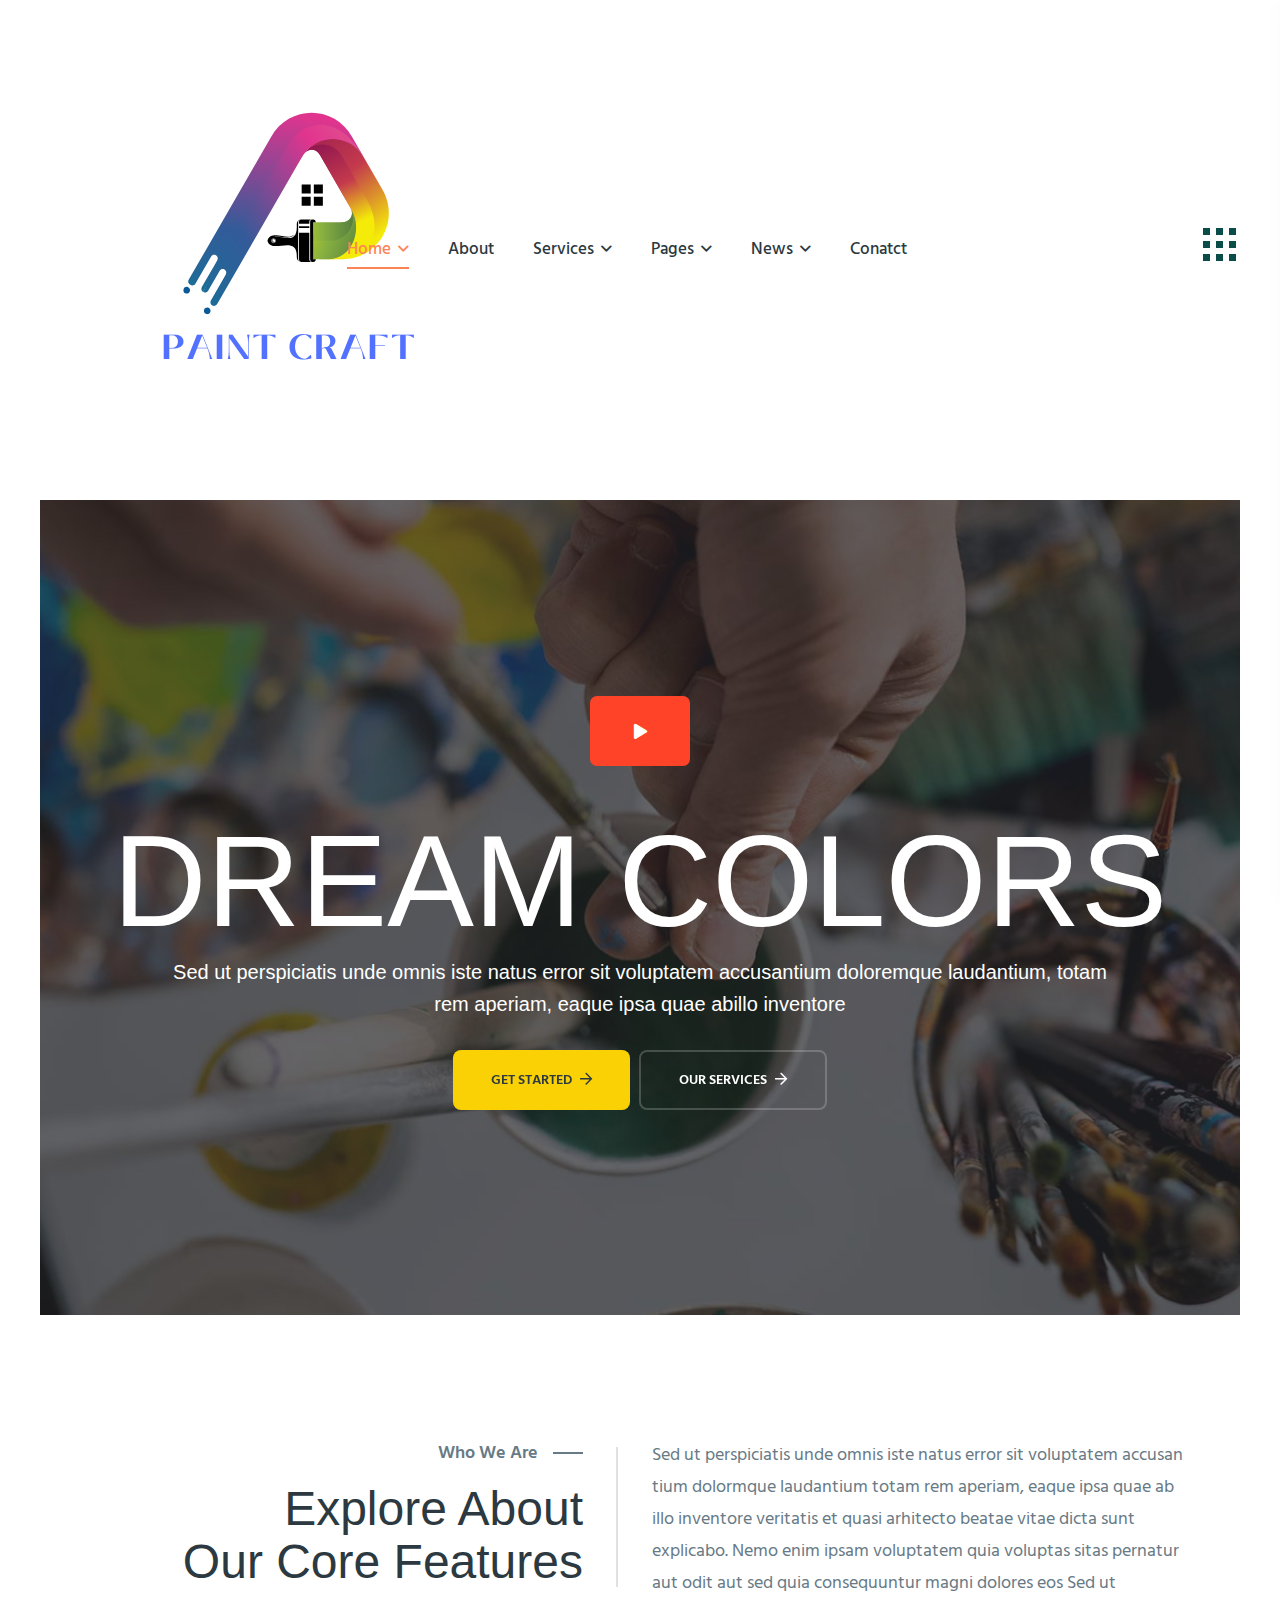
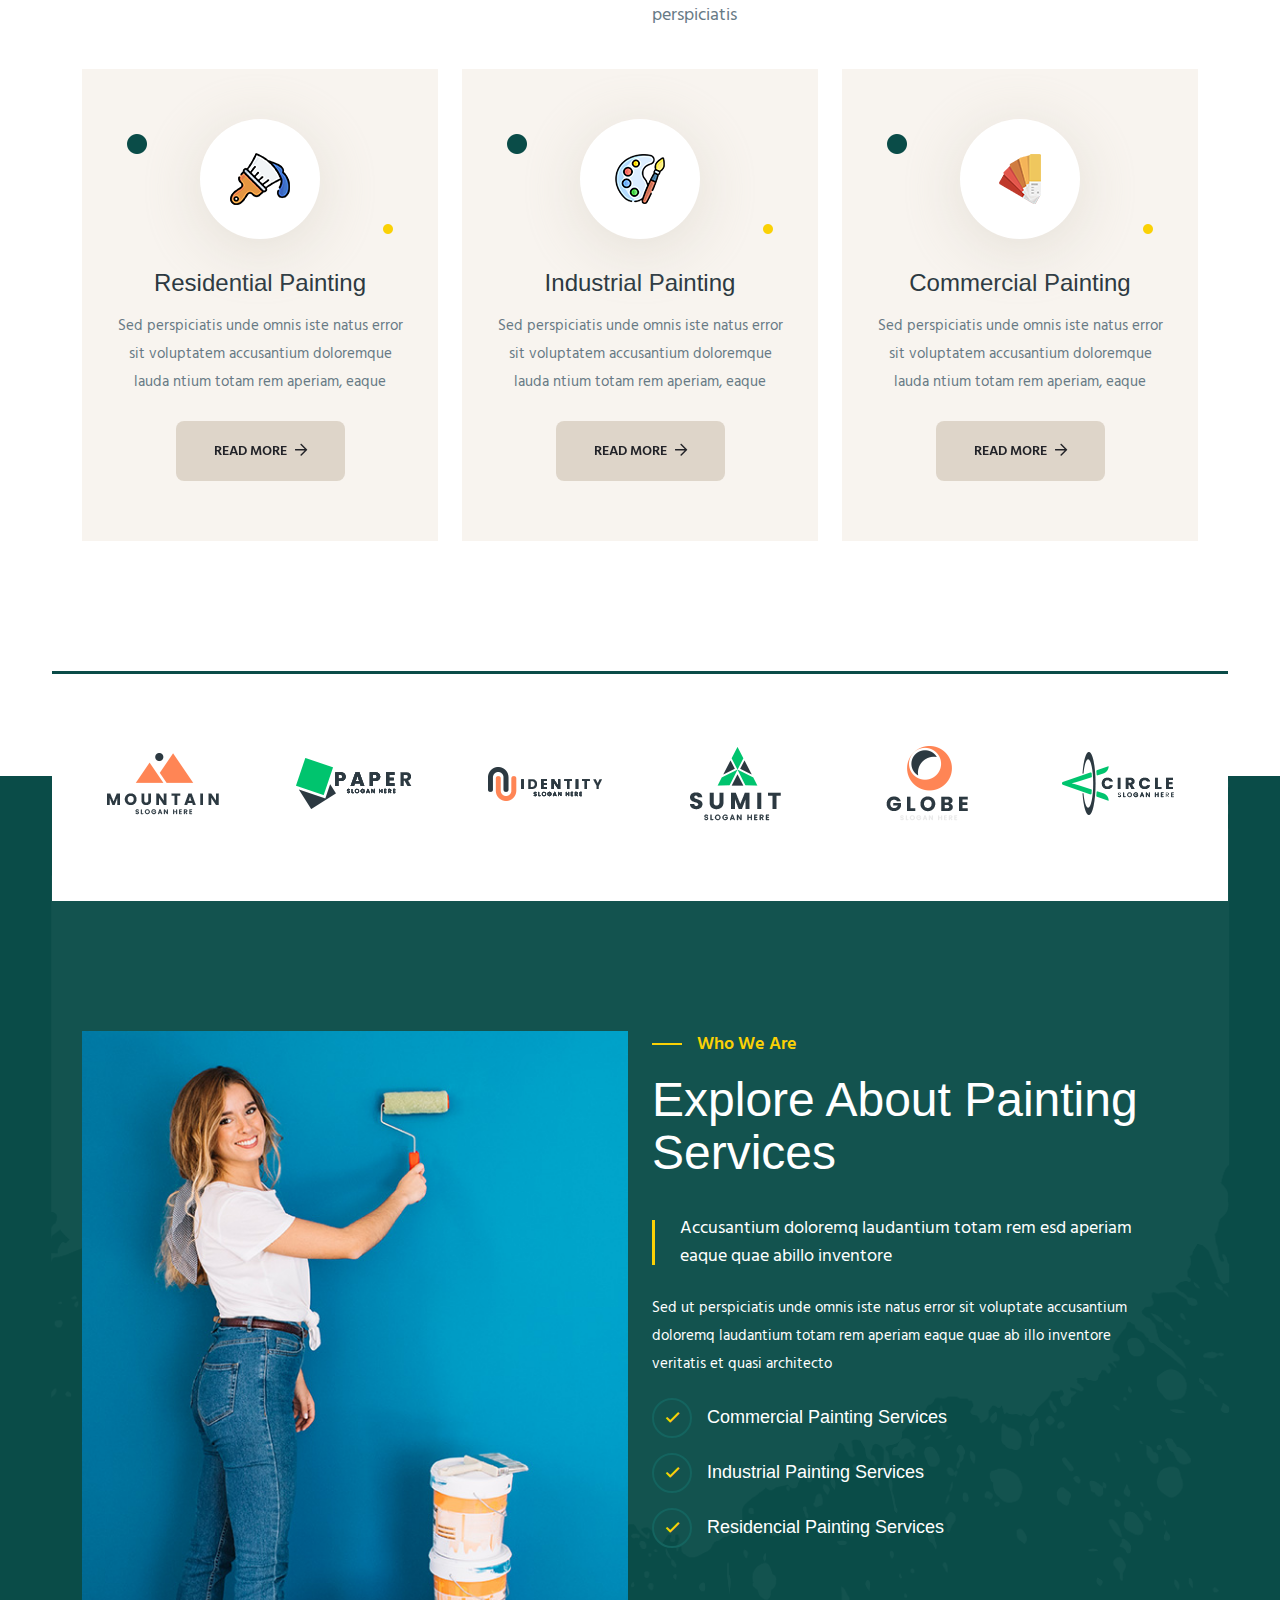
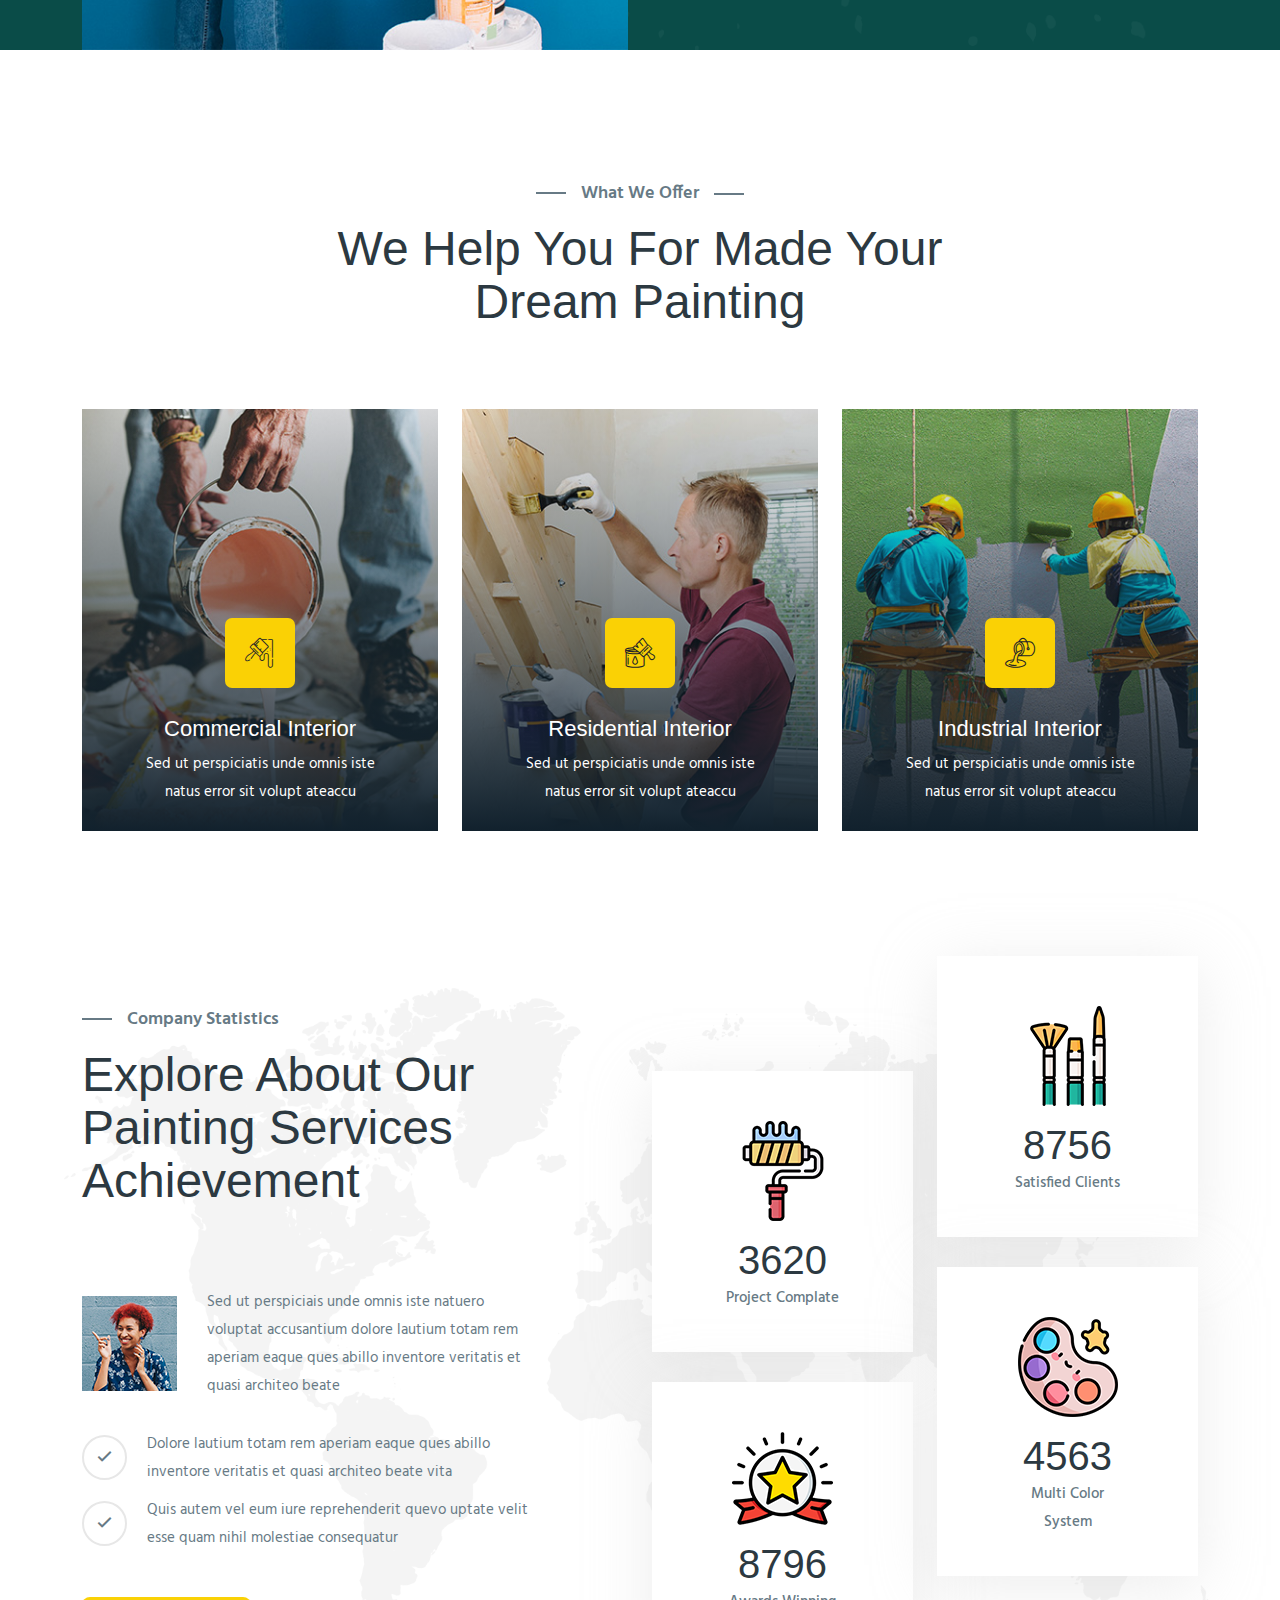
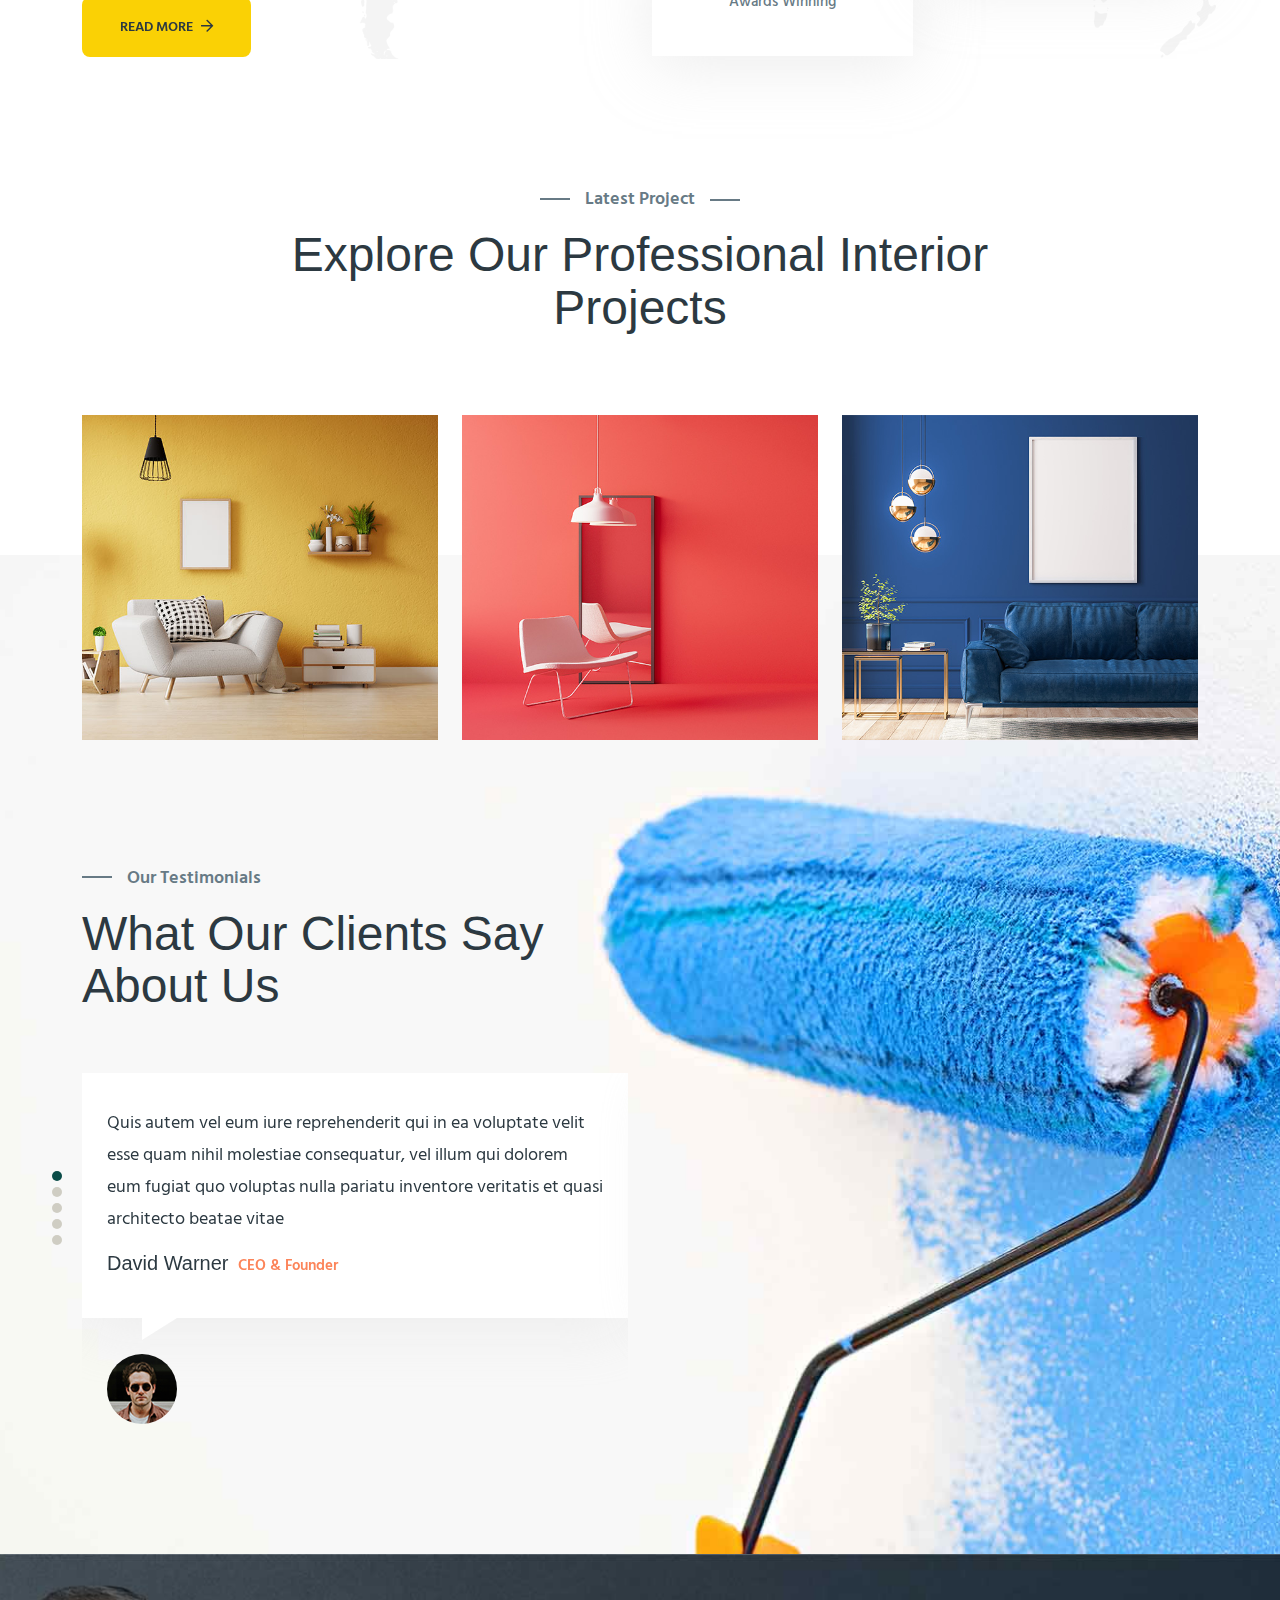
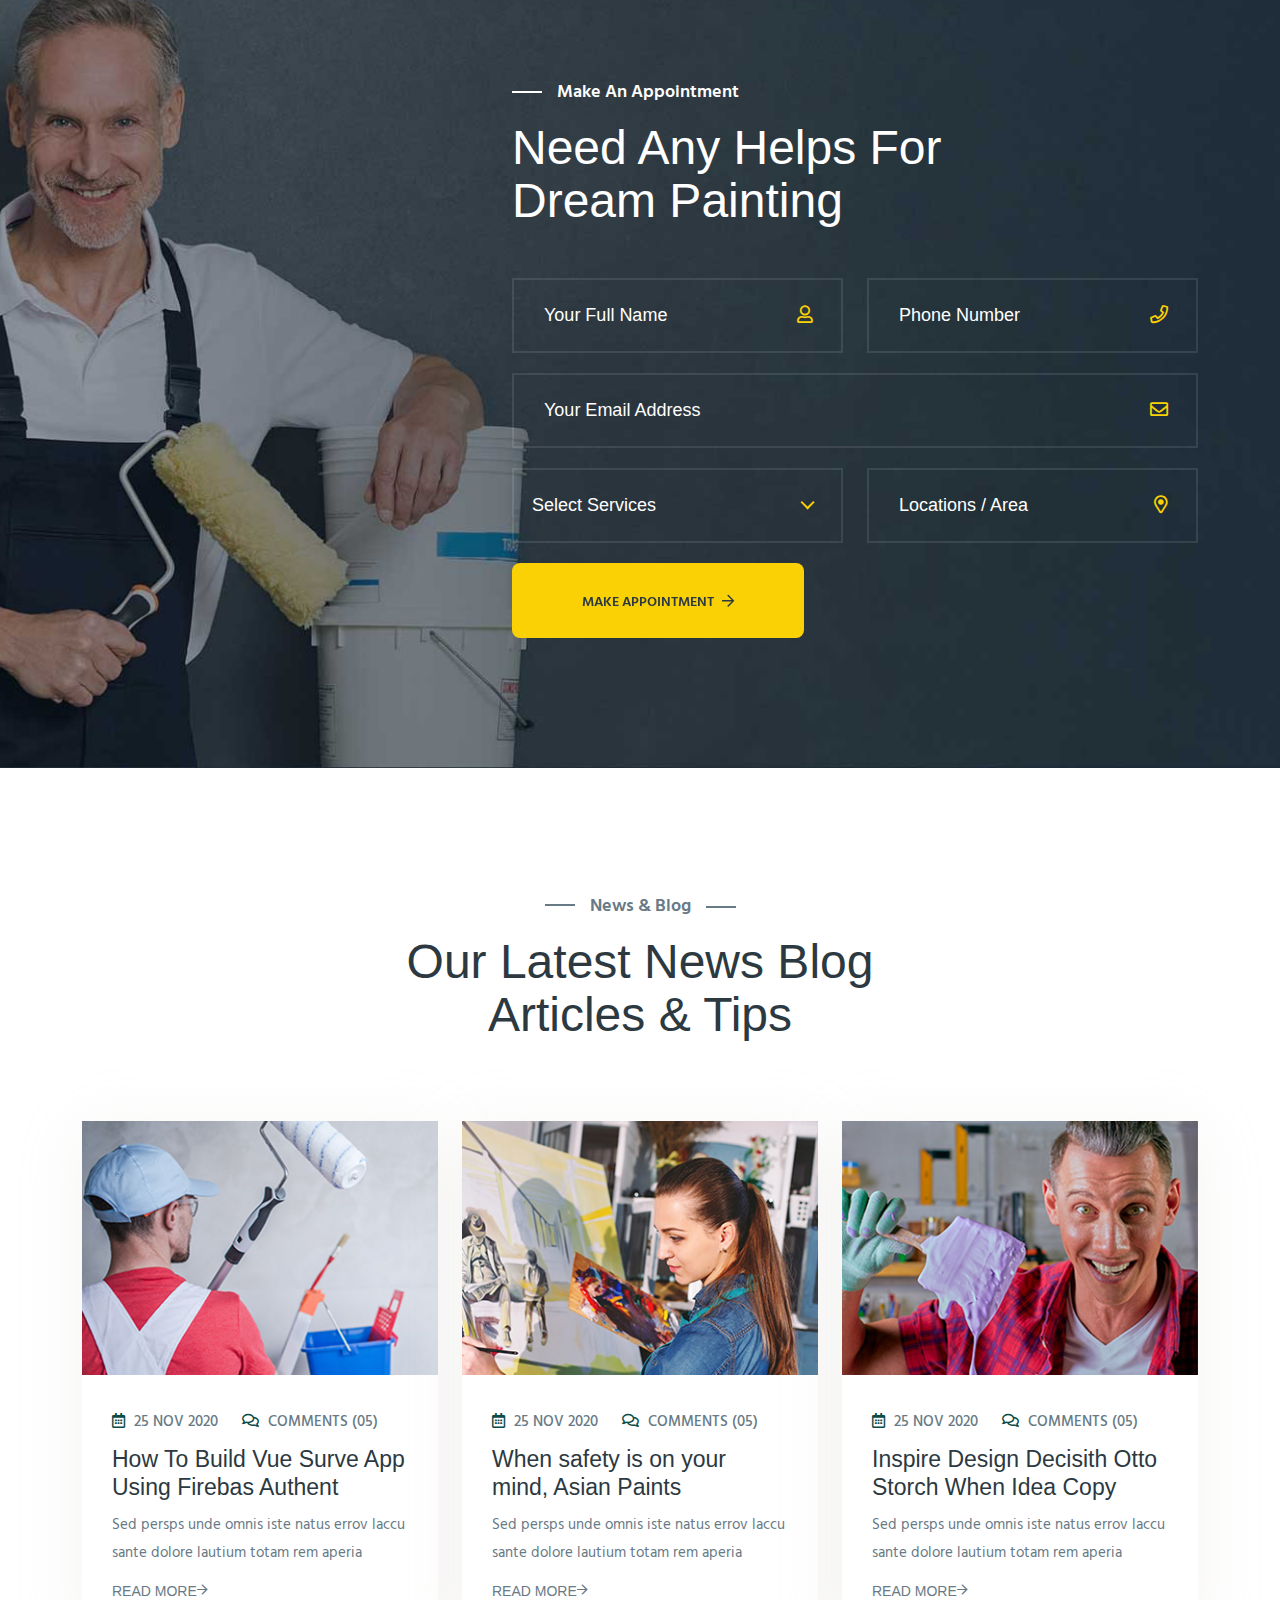
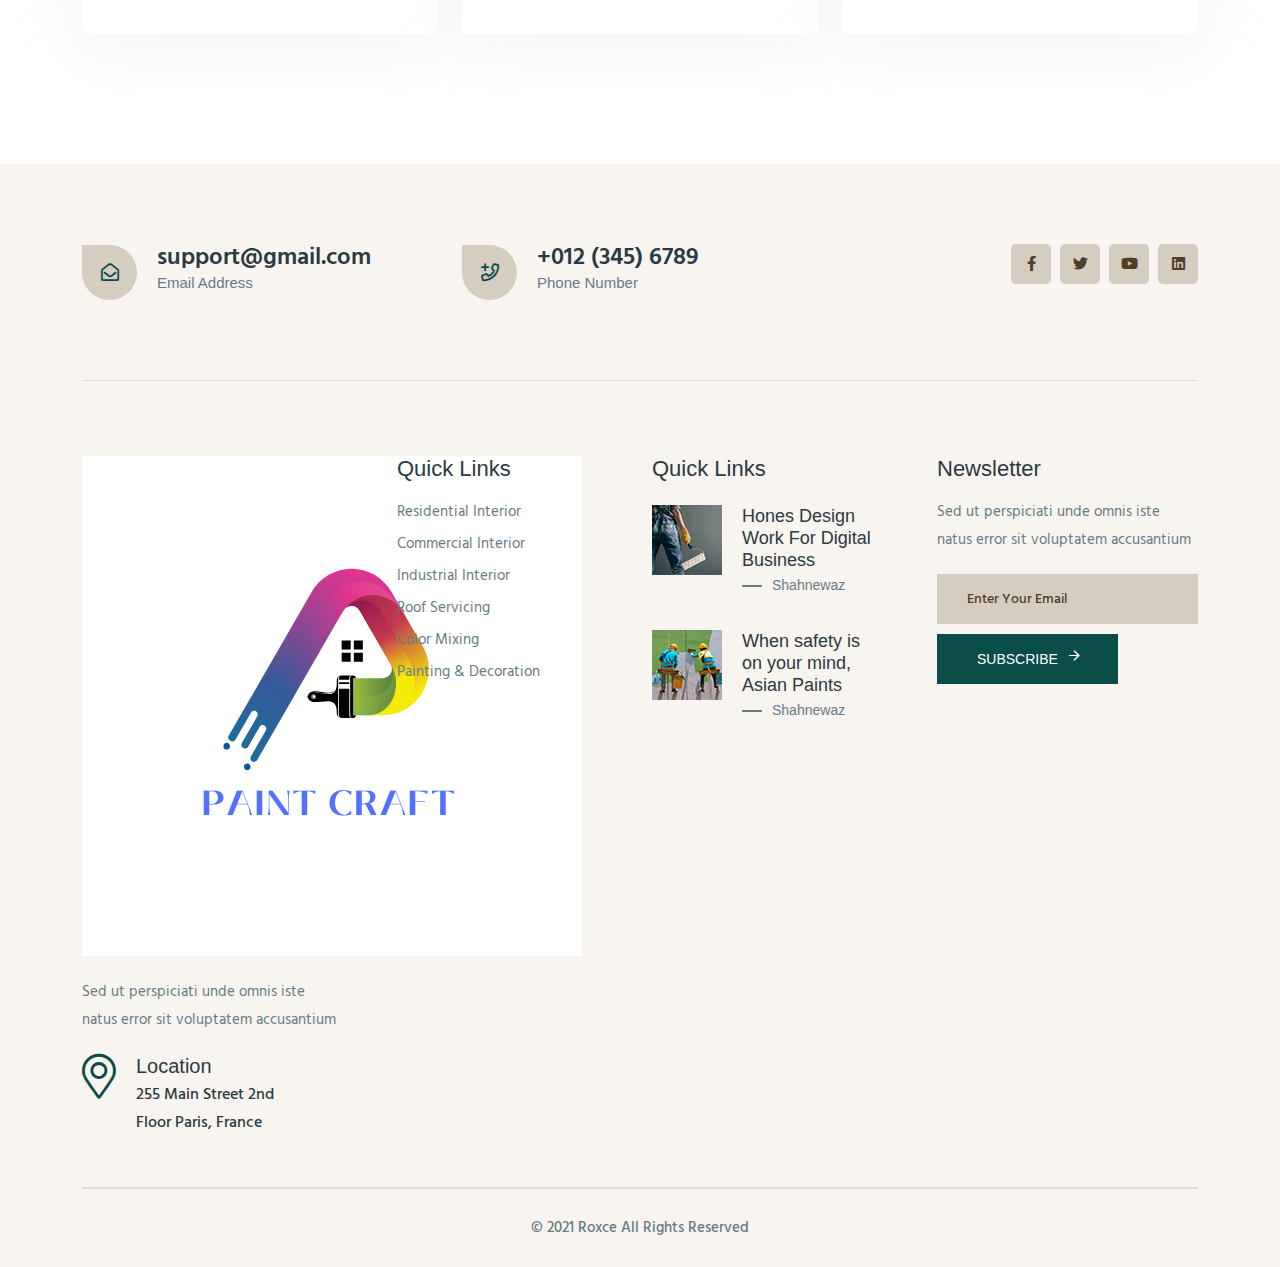
<file: index-4.html>
<!doctype html>
<html class="no-js" lang="zxx">
   
<!-- Mirrored from html.storebuild.shop/roxce/roxce/index-3.html by HTTrack Website Copier/3.x [XR&CO'2014], Tue, 17 Dec 2024 06:20:26 GMT -->
<head>
      <meta charset="utf-8">
      <meta http-equiv="x-ua-compatible" content="ie=edge">
      <title>Roxce - Painting Services Company HTML5 Template </title>
      <meta name="description" content="">
      <meta name="viewport" content="width=device-width, initial-scale=1">
      <!-- Place favicon.ico in the root directory -->
      <link rel="shortcut icon" type="image/x-icon" href="assets/img/favicon.png">
      <!-- CSS here -->
      <link rel="stylesheet" href="assets/css/preloader.css">
      <link rel="stylesheet" href="assets/css/bootstrap.min.css">
      <link rel="stylesheet" href="assets/css/meanmenu.css">
      <link rel="stylesheet" href="assets/css/animate.min.css">
      <link rel="stylesheet" href="assets/css/owl.carousel.min.css">
      <link rel="stylesheet" href="assets/css/swiper-bundle.css">
      <link rel="stylesheet" href="assets/css/backToTop.css">
      <link rel="stylesheet" href="assets/css/magnific-popup.css">
      <link rel="stylesheet" href="assets/css/nice-select.css">
      <link rel="stylesheet" href="assets/css/fontAwesome5Pro.css">
      <link rel="stylesheet" href="assets/css/flaticon.css">
      <link rel="stylesheet" href="assets/css/default.css">
      <link rel="stylesheet" href="assets/css/style.css">
   </head>
   <body>
      <!--[if lte IE 9]>
      <p class="browserupgrade">You are using an <strong>outdated</strong> browser. Please <a href="https://browsehappy.com/">upgrade your browser</a> to improve your experience and security.</p>
      <![endif]-->

      <!-- Add your site or application content here -->

      <!-- pre loader area start -->
      <div id="loading">
         <div id="loading-center">
            <div id="loading-center-absolute">
               <div class="loading-icon text-center d-sm-flex align-items-center justify-content-center">
                  <img class="loading-logo mr-10" src="assets/img/logo/logo-icon.png" alt="">
                  <img src="assets/img/logo/logo-text.png" alt="">
               </div>
            </div>
         </div>  
      </div>
      <!-- pre loader area end -->

      <!-- back to top start -->
      <div class="progress-wrap">
         <svg class="progress-circle svg-content" width="100%" height="100%" viewBox="-1 -1 102 102">
            <path d="M50,1 a49,49 0 0,1 0,98 a49,49 0 0,1 0,-98" />
         </svg>
      </div>
      <!-- back to top end -->

      <!-- header area start -->
      <header>
         <div class="header__area">
            <div id="header-sticky" class="header__bottom header__padding pl-55 pr-55">
               <div class="container-fluid">
                  <div class="row align-items-center">
                     <div class="col-xxl-2 col-xl-3 col-lg-3 col-6">
                        <div class="logo">
                           <a href="index-2.html">
                              <img src="assets/img/logo/logo.png" alt="logo">
                           </a>
                        </div>
                     </div>
                     <div class="col-xxl-7 col-xl-7 col-lg-8 d-none d-lg-block">
                        <div class="header__bottom-mid d-flex align-items-center">
                           <div class="main-menu main-menu-3">
                              <nav id="mobile-menu">
                                 <ul>
                                    <li class="active">
                                       <a href="index-2.html">Home <i class="far fa-angle-down"></i></a>
                                       <ul class="submenu">
                                          <li><a href="index-2.html">Home Style 1</a></li>
                                          <li><a href="index-3.html">Home Style 2</a></li>
                                          <li><a href="index-4.html">Home Style 3</a></li>
                                       </ul>
                                    </li>
                                    <li>
                                       <a href="about.html">About</a>
                                    </li>
                                    <li>
                                       <a href="services.html">Services <i class="far fa-angle-down"></i></a>
                                       <ul class="submenu">
                                          <li><a href="services.html">Services</a></li>
                                          <li><a href="services-details.html">Services Details</a></li>
                                       </ul>
                                    </li>
                                    <li>
                                       <a href="about.html">Pages <i class="far fa-angle-down"></i></a>
                                       <ul class="submenu">
                                          <li><a href="portfolio.html">portfolio</a></li>
                                          <li><a href="portfolio-details.html">portfolio Details</a></li>
                                          <li><a href="team.html">team</a></li>
                                          <li><a href="team-details.html">team Details</a></li>
                                       </ul>
                                    </li>
                                    <li>
                                       <a href="blog.html">News <i class="far fa-angle-down"></i></a>
                                       <ul class="submenu">
                                          <li><a href="blog.html">News</a></li>
                                          <li><a href="blog-details.html">News Details</a></li>
                                       </ul>
                                    </li>
                                    <li>
                                       <a href="contact.html">Conatct</a>
                                    </li>
                                 </ul>
                              </nav>
                           </div>
                        </div>
                     </div>
                     <div class="col-xxl-3 col-xl-2 col-lg-1 col-6">
                        <div class="header__bottom-right d-flex align-items-center justify-content-end">
                           <div class="header__call d-none d-xxl-flex align-items-center mr-40">
                              <div class="header__call-icon mr-10">
                                 <i class="far fa-phone"></i>
                              </div>
                              <div class="header__call-text">
                                 <span>Phone nunmer</span>
                                 <h5><a href="tel:+012-345-6789">+012 (345) 6789</a></h5>
                              </div>
                           </div>
                           <div class="header__action">
                              <button type="button" class="dot-hamburger-btn dot-hamburger-btn-3 sidebar-toggle-btn">
                                 <span></span>
                                 <span></span>
                                 <span></span>
                                 <span></span>
                                 <span></span>
                                 <span></span>
                                 <span></span>
                                 <span></span>
                                 <span></span>
                              </button>
                           </div>
                        </div>
                     </div>
                  </div>
               </div>
            </div>
         </div>
      </header>
      <!-- header area end -->

      <!-- sidebar area start -->
      <div class="sidebar__area">
         <div class="sidebar__wrapper">
            <div class="sidebar__close">
               <button class="sidebar__close-btn" id="sidebar__close-btn">
                  <i class="fal fa-times"></i>
               </button>
            </div>
            <div class="sidebar__content">
               <div class="sidebar__logo mb-40">
                  <a href="index-2.html">
                  <img src="assets/img/logo/logo.png" alt="logo">
                  </a>
               </div>
               <div class="sidebar__search mb-25">
                  <form action="#">
                     <input type="text" placeholder="What are you searching for?">
                     <button type="submit" ><i class="far fa-search"></i></button>
                  </form>
               </div>
               <div class="mobile-menu fix"></div>
               <div class="sidebar__text d-none d-lg-block">
                  <p>But I must explain to you how all this mistaken idea of denouncing pleasure and praising pain was born and will give you a complete account of the system and expound the actual teachings of the great explore</p>
               </div>
               <div class="sidebar__img d-none d-lg-block mb-20">
                  <div class="row gx-2">
                     <div class="col-4">
                        <div class="sidebar__single-img w-img mb-10">
                           <a class="popup-image" href="assets/img/sidebar/sidebar-1.jpg">
                              <img src="assets/img/sidebar/sidebar-1.jpg" alt="">
                           </a>
                        </div>
                     </div>
                     <div class="col-4">
                        <div class="sidebar__single-img w-img mb-10">
                           <a class="popup-image" href="assets/img/sidebar/sidebar-2.jpg">
                              <img src="assets/img/sidebar/sidebar-2.jpg" alt="">
                           </a>
                        </div>
                     </div>
                     <div class="col-4">
                        <div class="sidebar__single-img w-img mb-10">
                           <a class="popup-image" href="assets/img/sidebar/sidebar-3.jpg">
                              <img src="assets/img/sidebar/sidebar-3.jpg" alt="">
                           </a>
                        </div>
                     </div>
                     <div class="col-4">
                        <div class="sidebar__single-img w-img mb-10">
                           <a class="popup-image" href="assets/img/sidebar/sidebar-4.jpg">
                              <img src="assets/img/sidebar/sidebar-4.jpg" alt="">
                           </a>
                        </div>
                     </div>
                     <div class="col-4">
                        <div class="sidebar__single-img w-img mb-10">
                           <a class="popup-image" href="assets/img/sidebar/sidebar-5.jpg">
                              <img src="assets/img/sidebar/sidebar-5.jpg" alt="">
                           </a>
                        </div>
                     </div>
                     <div class="col-4">
                        <div class="sidebar__single-img w-img mb-10">
                           <a class="popup-image" href="assets/img/sidebar/sidebar-6.jpg">
                              <img src="assets/img/sidebar/sidebar-6.jpg" alt="">
                           </a>
                        </div>
                     </div>
                  </div>
               </div>
               <div class="sidebar__map d-none d-lg-block mb-15">
                  <iframe src="https://www.google.com/maps/embed?pb=!1m14!1m12!1m3!1d29176.030811137334!2d90.3883827!3d23.924917699999998!2m3!1f0!2f0!3f0!3m2!1i1024!2i768!4f13.1!5e0!3m2!1sen!2sbd!4v1605272373598!5m2!1sen!2sbd"></iframe>
               </div>
               <div class="sidebar__contact mt-30 mb-20">
                  <h4>Contact Info</h4>

                  <ul>
                     <li class="d-flex align-items-center">
                        <div class="sidebar__contact-icon mr-15">
                           <i class="fal fa-map-marker-alt"></i>
                        </div>
                        <div class="sidebar__contact-text">
                           <a target="_blank" href="https://www.google.com/maps/place/Dhaka/@23.7806207,90.3492859,12z/data=!3m1!4b1!4m5!3m4!1s0x3755b8b087026b81:0x8fa563bbdd5904c2!8m2!3d23.8104753!4d90.4119873">12/A, Mirnada City Tower, NYC</a>
                        </div>
                     </li>
                     <li class="d-flex align-items-center">
                        <div class="sidebar__contact-icon mr-15">
                           <i class="far fa-phone"></i>
                        </div>
                        <div class="sidebar__contact-text">
                           <a href="mailto:support@gmail.com">088889797697</a>
                        </div>
                     </li>
                     <li class="d-flex align-items-center">
                        <div class="sidebar__contact-icon mr-15">
                           <i class="fal fa-envelope"></i>
                        </div>
                        <div class="sidebar__contact-text">
                           <a href="tel:+012-345-6789">support@mail.com</a>
                        </div>
                     </li>
                  </ul>
               </div>
               <div class="sidebar__social">
                  <ul>
                     <li><a href="#"><i class="fab fa-facebook-f"></i></a></li>
                     <li><a href="#"><i class="fab fa-twitter"></i></a></li>
                     <li><a href="#"><i class="fab fa-youtube"></i></a></li>
                     <li><a href="#"><i class="fab fa-linkedin"></i></a></li>
                  </ul>
               </div>
            </div>
         </div>
      </div>
      <!-- sidebar area end -->      
      <div class="body-overlay"></div>
      <!-- sidebar area end -->

      <main>

         <!-- slider area start -->
         <section class="slider__area slider__padding pl-70 pr-70">
            <div class="slider__active-2 swiper-container">
               <div class="swiper-wrapper">
                  <div class="single-slider swiper-slide slider__height slider__height-2 slider__overlay d-flex align-items-center" data-background="assets/img/slider/03/slider-1.jpg">
                     <div class="container">
                        <div class="row">
                           <div class="col-xxl-12">
                              <div class="slider__content-2 text-center p-relative z-index-1">
                                 <div class="slider__youtube mb-50" data-animation="fadeInUp" data-delay=".2s">
                                    <a href="https://youtu.be/-WRZI63emjs" class="play-btn popup-video">
                                       <i class="fas fa-play"></i>
                                    </a>
                                 </div>
                                 <h3 class="slider__title-2" data-animation="fadeInUp" data-delay=".4s">Dream Colors</h3>
                                 <p data-animation="fadeInUp" data-delay=".6s">Sed ut perspiciatis unde omnis iste natus error sit voluptatem accusantium doloremque laudantium, totam rem aperiam, eaque ipsa quae abillo inventore </p>
                                 <div class="slider__btn" data-animation="fadeInUp" data-delay=".8s">
                                    <a href="contact.html" class="r-btn r-btn-yellow mr-5">get started <i class="far fa-arrow-right"></i></a>
                                    <a href="services.html" class="r-btn r-btn-border r-btn-border-3">our services <i class="far fa-arrow-right"></i></a>
                                 </div>
                              </div>
                           </div>
                        </div>
                     </div>
                  </div>
                  <div class="single-slider swiper-slide slider__height slider__height-2 slider__overlay d-flex align-items-center" data-background="assets/img/slider/03/slider-2.jpg">
                     <div class="container">
                        <div class="row">
                           <div class="col-xxl-12">
                              <div class="slider__content-2 text-center p-relative z-index-1">
                                 <div class="slider__youtube mb-50" data-animation="fadeInUp" data-delay=".2s">
                                    <a href="https://youtu.be/-WRZI63emjs" class="play-btn popup-video">
                                       <i class="fas fa-play"></i>
                                    </a>
                                 </div>
                                 <h3 class="slider__title-2" data-animation="fadeInUp" data-delay=".4s">Dream Colors</h3>
                                 <p data-animation="fadeInUp" data-delay=".6s">Sed ut perspiciatis unde omnis iste natus error sit voluptatem accusantium doloremque laudantium, totam rem aperiam, eaque ipsa quae abillo inventore </p>
                                 <div class="slider__btn" data-animation="fadeInUp" data-delay=".8s">
                                    <a href="contact.html" class="r-btn r-btn-yellow mr-5">get started <i class="far fa-arrow-right"></i></a>
                                    <a href="services.html" class="r-btn r-btn-border r-btn-border-3">our services <i class="far fa-arrow-right"></i></a>
                                 </div>
                              </div>
                           </div>
                        </div>
                     </div>
                  </div>
                  <div class="single-slider swiper-slide slider__height slider__height-2 slider__overlay d-flex align-items-center" data-background="assets/img/slider/03/slider-3.jpg">
                     <div class="container">
                        <div class="row">
                           <div class="col-xxl-12">
                              <div class="slider__content-2 text-center p-relative z-index-1">
                                 <div class="slider__youtube mb-50" data-animation="fadeInUp" data-delay=".2s">
                                    <a href="https://youtu.be/-WRZI63emjs" class="play-btn popup-video">
                                       <i class="fas fa-play"></i>
                                    </a>
                                 </div>
                                 <h3 class="slider__title-2" data-animation="fadeInUp" data-delay=".4s">Dream Colors</h3>
                                 <p data-animation="fadeInUp" data-delay=".6s">Sed ut perspiciatis unde omnis iste natus error sit voluptatem accusantium doloremque laudantium, totam rem aperiam, eaque ipsa quae abillo inventore </p>
                                 <div class="slider__btn" data-animation="fadeInUp" data-delay=".8s">
                                    <a href="contact.html" class="r-btn r-btn-yellow mr-5">get started <i class="far fa-arrow-right"></i></a>
                                    <a href="services.html" class="r-btn r-btn-border r-btn-border-3">our services <i class="far fa-arrow-right"></i></a>
                                 </div>
                              </div>
                           </div>
                        </div>
                     </div>
                  </div>
               </div>
            </div>
         </section>
         <!-- slider area end -->

         <!-- features area start -->
         <section class="features__area pt-125 pb-100 fix">
            <div class="container">
               <div class="row">
                  <div class="col-xxl-5 col-xl-6 col-lg-6">
                     <div class="features__wrapper-3 features__wrapper-border pr-45">
                        <div class="section__title-wrapper mb-80 text-lg-end">
                           <span class="section__title-pre section__title-pre-3 right">Who We Are</span>
                           <h2 class="section__title section__title-2">Explore About <br> Our Core Features</h2>
                        </div>
                     </div>
                  </div>
                  <div class="col-xxl-6 offset-xxl-1 col-xl-6 col-lg-6">
                     <div class="features__wrapper-3">
                        <p>Sed ut perspiciatis unde omnis iste natus error sit voluptatem accusan
                           tium dolormque laudantium totam rem aperiam, eaque ipsa quae ab illo inventore veritatis et quasi arhitecto beatae vitae dicta sunt explicabo. 
                           Nemo enim ipsam voluptatem quia voluptas sitas pernatur aut odit aut
                           sed quia consequuntur magni dolores eos  Sed ut perspiciatis</p>
                     </div>
                  </div>
               </div>
               <div class="row">
                  <div class="col-xxl-4 col-xl-4 col-lg-4 col-md-6">
                     <div class="features__item-3 text-center grey-bg mb-30">
                        <div class="features__icon-3 mb-30 p-relative">
                           <span>
                              <img src="assets/img/features/icon/fea-1.png" alt="">
                           </span>
                           <div class="features__shape">
                              <img class="features__shape-2" src="assets/img/features/03/features-shape-1.png" alt="">
                              <img class="features__shape-3" src="assets/img/features/03/features-shape-2.png" alt="">
                           </div>
                        </div>
                        <div class="features__content-3">
                           <h3 class="features__title features__title-3">
                              <a href="services-details.html">Residential Painting</a>
                           </h3>
                           <p>Sed perspiciatis unde omnis iste natus error sit voluptatem accusantium doloremque lauda ntium totam rem aperiam, eaque</p>
                           <a href="services-details.html" class="r-btn r-btn-grey">read more <i class="far fa-arrow-right"></i></a>
                        </div>
                     </div>
                  </div>
                  <div class="col-xxl-4 col-xl-4 col-lg-4 col-md-6">
                     <div class="features__item-3 text-center grey-bg mb-30">
                        <div class="features__icon-3 mb-30 p-relative">
                           <span>
                              <img src="assets/img/features/icon/fea-2.png" alt="">
                           </span>
                           <div class="features__shape">
                              <img class="features__shape-2" src="assets/img/features/03/features-shape-1.png" alt="">
                              <img class="features__shape-3" src="assets/img/features/03/features-shape-2.png" alt="">
                           </div>
                        </div>
                        <div class="features__content-3">
                           <h3 class="features__title features__title-3">
                              <a href="services-details.html">Industrial Painting</a>
                           </h3>
                           <p>Sed perspiciatis unde omnis iste natus error sit voluptatem accusantium doloremque lauda ntium totam rem aperiam, eaque</p>
                           <a href="services-details.html" class="r-btn r-btn-grey">read more <i class="far fa-arrow-right"></i></a>
                        </div>
                     </div>
                  </div>
                  <div class="col-xxl-4 col-xl-4 col-lg-4 col-md-6">
                     <div class="features__item-3 text-center grey-bg mb-30">
                        <div class="features__icon-3 mb-30 p-relative">
                           <span>
                              <img src="assets/img/features/icon/fea-3.png" alt="">
                           </span>
                           <div class="features__shape">
                              <img class="features__shape-2" src="assets/img/features/03/features-shape-1.png" alt="">
                              <img class="features__shape-3" src="assets/img/features/03/features-shape-2.png" alt="">
                           </div>
                        </div>
                        <div class="features__content-3">
                           <h3 class="features__title features__title-3">
                              <a href="services-details.html">Commercial Painting</a>
                           </h3>
                           <p>Sed perspiciatis unde omnis iste natus error sit voluptatem accusantium doloremque lauda ntium totam rem aperiam, eaque</p>
                           <a href="services-details.html" class="r-btn r-btn-grey">read more <i class="far fa-arrow-right"></i></a>
                        </div>
                     </div>
                  </div>
               </div>
            </div>
         </section>
         <!-- features area end -->

         <!-- brand area start -->
         <section class="brand__area p-relative z-index-11 mb--125">
            <div class="container">
               <div class="row">
                  <div class="col-xxl-12">
                     <div class="brand__wrapper brand__bg brand__bg-2">
                        <div class="brand__slider swiper-container pt-75 pb-80 white-bg">
                          <div class="swiper-wrapper align-items-center">
                            <div class="brand__item swiper-slide">
                              <img src="assets/img/brand/03/brand-1.png" alt="">
                            </div>
                            <div class="brand__item swiper-slide">
                              <img src="assets/img/brand/03/brand-2.png" alt="">
                            </div>
                            <div class="brand__item swiper-slide">
                              <img src="assets/img/brand/03/brand-3.png" alt="">
                            </div>
                            <div class="brand__item swiper-slide">
                              <img src="assets/img/brand/03/brand-4.png" alt="">
                            </div>
                            <div class="brand__item swiper-slide">
                              <img src="assets/img/brand/03/brand-5.png" alt="">
                            </div>
                            <div class="brand__item swiper-slide">
                              <img src="assets/img/brand/03/brand-6.png" alt="">
                            </div>
                          </div>
                        </div>
                     </div>
                  </div>
               </div>
            </div>
         </section>
         <!-- brand area end -->

         <!-- about area start -->
         <section class="about__area pt-255 green-bg-2 p-relative z-index-1">
            <div class="about__bg" data-background="assets/img/about/03/about-bg-1.png"></div>
            <div class="container">
               <div class="row">
                  <div class="col-xxl-6 col-xl-6 col-lg-6">
                     <div class="about__img w-img">
                        <img src="assets/img/about/03/about-img-1.jpg" alt="">
                     </div>
                  </div>
                  <div class="col-xxl-5 offset-xxl-1 col-xl-6 col-lg-6">
                     <div class="about__wrapper-3">
                        <div class="section__title-wrapper mb-35">
                           <span class="section__title-pre section__title-pre-3 section__title-pre-yellow yellow">Who We Are</span>
                           <h2 class="section__title section__title-2 section__title-white">Explore About Painting Services</h2>
                        </div>
                        <p class="about__quote"> Accusantium doloremq laudantium totam rem esd aperiam eaque quae abillo inventore</p>
                        <p class="ab-text">Sed ut perspiciatis unde omnis iste natus error sit voluptate accusantium doloremq laudantium totam rem aperiam eaque quae ab illo inventore veritatis et quasi architecto</p>

                        <div class="about__features">
                           <ul>
                              <li class="d-flex align-items-center">
                                 <div class="about__features-icon mr-15">
                                    <i class="far fa-check"></i>
                                 </div>
                                 <div class="about__features-content">
                                    <h5>Commercial Painting Services</h5>
                                 </div>
                              </li>
                              <li class="d-flex align-items-center">
                                 <div class="about__features-icon mr-15">
                                    <i class="far fa-check"></i>
                                 </div>
                                 <div class="about__features-content">
                                    <h5>Industrial Painting Services</h5>
                                 </div>
                              </li>
                              <li class="d-flex align-items-center">
                                 <div class="about__features-icon mr-15">
                                    <i class="far fa-check"></i>
                                 </div>
                                 <div class="about__features-content">
                                    <h5>Residencial Painting Services</h5>
                                 </div>
                              </li>
                           </ul>
                        </div>
                     </div>
                  </div>
               </div>
            </div>
         </section>
         <!-- about area end -->

         <!-- services area start -->
         <section class="services__area p-relative z-index-11 pt-130">
            <div class="container">
               <div class="row">
                  <div class="col-xxl-8 offset-xxl-2 col-xl-8 offset-xl-2 col-lg-10 offset-lg-1">
                     <div class="section__title-wrapper mb-80 text-center">
                        <span class="section__title-pre section__title-pre-3 center">What We Offer</span>
                        <h2 class="section__title section__title-2">We Help You For Made Your Dream Painting</h2>
                     </div>
                  </div>
               </div>
               <div class="row">
                  <div class="col-xxl-4 col-xl-4 col-lg-4 col-md-6">
                     <div class="services__item-3 mb-30 transition-3 p-relative">
                        <div class="services__thumb-3 w-img fix">
                           <img src="assets/img/services/03/services-1.jpg" alt="">
                        </div>
                        <div class="services__content-3">
                           <div class="services__icon services__icon-3">
                              <i class="flaticon-paint-1"></i>
                           </div>
                           <h3 class="services__title-3">
                              <a href="services-details.html">Commercial Interior</a>
                           </h3>
                           <p>Sed ut perspiciatis unde omnis iste natus error sit volupt ateaccu</p>
                        </div>
                     </div>
                  </div>
                  <div class="col-xxl-4 col-xl-4 col-lg-4 col-md-6">
                     <div class="services__item-3 mb-30 transition-3 p-relative">
                        <div class="services__thumb-3 w-img fix">
                           <img src="assets/img/services/03/services-2.jpg" alt="">
                        </div>
                        <div class="services__content-3">
                           <div class="services__icon services__icon-3">
                              <i class="flaticon-varnish"></i>
                           </div>
                           <h3 class="services__title-3">
                              <a href="services-details.html">Residential Interior</a>
                           </h3>
                           <p>Sed ut perspiciatis unde omnis iste natus error sit volupt ateaccu</p>
                        </div>
                     </div>
                  </div>
                  <div class="col-xxl-4 col-xl-4 col-lg-4 col-md-6">
                     <div class="services__item-3 mb-30 transition-3 p-relative">
                        <div class="services__thumb-3 w-img fix">
                           <img src="assets/img/services/03/services-3.jpg" alt="">
                        </div>
                        <div class="services__content-3">
                           <div class="services__icon services__icon-3">
                              <i class="flaticon-paint-2"></i>
                           </div>
                           <h3 class="services__title-3">
                              <a href="services-details.html">Industrial Interior</a>
                           </h3>
                           <p>Sed ut perspiciatis unde omnis iste natus error sit volupt ateaccu</p>
                        </div>
                     </div>
                  </div>
               </div>
            </div>
         </section>
         <!-- services area end -->

         <!-- counter area start -->
         <section class="counter__area pb-100 p-relative pt-95 z-index-1">
            <div class="counter__bg" data-background="assets/img/counter/map-2.png"></div>
            <div class="container">
               <div class="row">
                  <div class="col-xxl-5 col-xl-5 col-lg-6 ">
                     <div class="counter__wrapper-3 pt-50 pr-50">
                        <div class="section__title-wrapper mb-80 ">
                           <span class="section__title-pre section__title-pre-3">Company Statistics</span>
                           <h2 class="section__title section__title-2">Explore About Our Painting Services Achievement</h2>
                        </div>
                        <div class="counter__about d-sm-flex align-items-center mb-30">
                           <div class="counter__about-thumb mr-30">
                              <img src="assets/img/counter/03/counter-img-1.jpg" alt="">
                           </div>
                           <div class="counter__about-text">
                              <p>Sed ut perspiciais unde omnis iste natuero voluptat accusantium dolore lautium totam rem aperiam eaque ques abillo inventore veritatis et quasi architeo beate </p>
                           </div>
                        </div>
                        <div class="counter__list mb-45">
                           <ul>
                              <li class="d-flex align-items-center">
                                 <div class="counter__list-icon mr-20">
                                    <i class="far fa-check"></i>
                                 </div>
                                 <div class="counter__list-content">
                                    <p>Dolore lautium totam rem aperiam eaque ques abillo inventore veritatis et quasi architeo beate vita</p>
                                 </div>
                              </li>
                              <li class="d-flex align-items-center">
                                 <div class="counter__list-icon mr-20">
                                    <i class="far fa-check"></i>
                                 </div>
                                 <div class="counter__list-content">
                                    <p>Quis autem vel eum iure reprehenderit quevo uptate velit esse quam nihil molestiae consequatur</p>
                                 </div>
                              </li>
                           </ul>
                        </div>
                        <a href="about.html" class="r-btn r-btn-yellow">Read more <i class="far fa-arrow-right"></i></a>
                     </div>
                  </div>
                  <div class="col-xxl-3 offset-xxl-1 col-xl-3 offset-xl-1 col-lg-3 offset-lg-0 col-md-4 offset-md-2 col-sm-6">
                     <div class="counter__item-wrapper mt-115">
                        <div class="counter__item counter__item-3 text-center white-bg mb-30">
                           <div class="counter__icon mb-15">
                              <img src="assets/img/counter/counter-1.png" alt="">
                           </div>
                           <div class="counter__content">
                              <h3><span class="counter">3620</span></h3>
                              <p>Project Complate</p>
                           </div>
                        </div>
                        <div class="counter__item counter__item-3 text-center white-bg mb-30">
                           <div class="counter__icon mb-15">
                              <img src="assets/img/counter/counter-3.png" alt="">
                           </div>
                           <div class="counter__content">
                              <h3><span class="counter">8796</span></h3>
                              <p>Awards Winning</p>
                           </div>
                        </div>
                     </div>
                  </div>
                  <div class="col-xxl-3 col-xl-3 col-lg-3 col-md-4 col-sm-6">
                     <div class="counter__item-wrapper">
                        <div class="counter__item counter__item-3 text-center white-bg mb-30">
                           <div class="counter__icon mb-15">
                              <img src="assets/img/counter/counter-2.png" alt="">
                           </div>
                           <div class="counter__content">
                              <h3><span class="counter">8756</span></h3>
                              <p>Satisfied Clients</p>
                           </div>
                        </div>
                        <div class="counter__item counter__item-3 text-center white-bg mb-30">
                           <div class="counter__icon mb-15">
                              <img src="assets/img/counter/counter-4.png" alt="">
                           </div>
                           <div class="counter__content">
                              <h3><span class="counter">4563</span></h3>
                              <p>Multi Color System</p>
                           </div>
                        </div>
                     </div>
                  </div>
               </div>
            </div>
         </section>
         <!-- counter area end -->

         <!-- portfolio area start -->
         <section class="portfolio__area mb--215">
            <div class="container">
               <div class="row">
                  <div class="col-xxl-6 offset-xxl-3 col-xl-8 offset-xl-2 col-lg-10 offset-lg-1">
                     <div class="section__title-wrapper mb-80 text-center">
                        <span class="section__title-pre section__title-pre-3 center">Latest Project</span>
                        <h2 class="section__title section__title-2">Explore Our Professional Interior Projects</h2>
                     </div>
                  </div>
               </div>
               <div class="row">
                  <div class="col-xxl-4 col-xl-4 col-lg-4 col-md-6">
                     <div class="portfolio__item-3 mb-30 p-relative fix">
                        <div class="portfolio__thumb w-img">
                           <img src="assets/img/portfolio/02/portfolio-1.jpg" alt="">
                        </div>
                        <div class="portfolio__content-3 transition-3 d-flex align-items-center justify-content-between">
                           <div class="portfolio__content-3-inner">
                              <h3 class="portfolio__title-3">
                                 <a href="portfolio-details.html">Painting Outside</a>
                              </h3>
                              <p>Color Painting Services</p>
                           </div>
                           <div class="portfolio__plus-3 transition-3">
                              <a href="assets/img/portfolio/02/portfolio-1.jpg" class="popup-image"><i class="far fa-plus"></i></a>
                           </div>
                        </div>
                     </div>
                  </div>
                  <div class="col-xxl-4 col-xl-4 col-lg-4 col-md-6">
                     <div class="portfolio__item-3 mb-30 p-relative fix">
                        <div class="portfolio__thumb w-img">
                           <img src="assets/img/portfolio/02/portfolio-2.jpg" alt="">
                        </div>
                        <div class="portfolio__content-3 transition-3 d-flex align-items-center justify-content-between">
                           <div class="portfolio__content-3-inner">
                              <h3 class="portfolio__title-3">
                                 <a href="portfolio-details.html">Painting Outside</a>
                              </h3>
                              <p>Color Painting Services</p>
                           </div>
                           <div class="portfolio__plus-3">
                              <a href="assets/img/portfolio/02/portfolio-2.jpg" class="popup-image"><i class="far fa-plus"></i></a>
                           </div>
                        </div>
                     </div>
                  </div>
                  <div class="col-xxl-4 col-xl-4 col-lg-4 col-md-6">
                     <div class="portfolio__item-3 mb-30 p-relative fix">
                        <div class="portfolio__thumb w-img">
                           <img src="assets/img/portfolio/02/portfolio-3.jpg" alt="">
                        </div>
                        <div class="portfolio__content-3 transition-3 d-flex align-items-center justify-content-between">
                           <div class="portfolio__content-3-inner">
                              <h3 class="portfolio__title-3">
                                 <a href="portfolio-details.html">Painting Outside</a>
                              </h3>
                              <p>Color Painting Services</p>
                           </div>
                           <div class="portfolio__plus-3 transition-3">
                              <a href="assets/img/portfolio/02/portfolio-3.jpg" class="popup-image"><i class="far fa-plus"></i></a>
                           </div>
                        </div>
                     </div>
                  </div>
               </div>
            </div>
         </section>
         <!-- portfolio area end -->

         <!-- testimonial area start -->
         <section class="testimonial__area testimonial__area-2 pt-310 pb-130" data-background="assets/img/testimonial/03/testimonial-bg.jpg">
            <div class="container">
               <div class="row">
                  <div class="col-xxl-5 col-xl-6 col-lg-6 col-md-8">
                     <div class="testimonial__wrapper-3">
                        <div class="section__title-wrapper mb-60 ">
                           <span class="section__title-pre section__title-pre-3">Our Testimonials</span>
                           <h2 class="section__title section__title-2">What Our Clients Say About Us</h2>
                        </div>
						
                        <div class="testimonial__slider-wrapper p-relative">
                           <div class="testimonial-pagination"></div>
                           <div class="testimonial__slider-3 swiper-container p-relative">
                              <div class="swiper-wrapper">
                              <div class="testimonial__item-3 swiper-slide">
                                 <div class="testimonial__content-3 white-bg">
                                    <p>Quis autem vel eum iure reprehenderit qui in ea voluptate velit esse quam nihil molestiae consequatur, vel illum qui dolorem eum fugiat quo voluptas nulla pariatu  inventore veritatis et quasi architecto beatae vitae </p>
                                    <div class="testimonial__avater-info-3">
                                       <h4>David Warner</h4>
                                       <span>CEO & Founder</span>
                                    </div>
                                 </div>
                                 <div class="testimonial__avater-3 pl-25">
                                    <div class="testimonial__avater-3-thumb">
                                       <img src="assets/img/testimonial/03/testi-5.jpg" alt="">
                                    </div>
                                 </div>
                              </div>
                              <div class="testimonial__item-3 swiper-slide">
                                 <div class="testimonial__content-3 white-bg">
                                    <p>Quis autem vel eum iure reprehenderit qui in ea voluptate velit esse quam nihil molestiae consequatur, vel illum qui dolorem eum fugiat quo voluptas nulla pariatu  inventore veritatis et quasi architecto beatae vitae </p>
                                    <div class="testimonial__avater-info-3">
                                       <h4>David Warner</h4>
                                       <span>CEO & Founder</span>
                                    </div>
                                 </div>
                                 <div class="testimonial__avater-3 pl-25">
                                    <div class="testimonial__avater-3-thumb">
                                       <img src="assets/img/testimonial/03/testi-1.jpg" alt="">
                                    </div>
                                 </div>
                              </div>
                              <div class="testimonial__item-3 swiper-slide">
                                 <div class="testimonial__content-3 white-bg">
                                    <p>Quis autem vel eum iure reprehenderit qui in ea voluptate velit esse quam nihil molestiae consequatur, vel illum qui dolorem eum fugiat quo voluptas nulla pariatu  inventore veritatis et quasi architecto beatae vitae </p>
                                    <div class="testimonial__avater-info-3">
                                       <h4>David Warner</h4>
                                       <span>CEO & Founder</span>
                                    </div>
                                 </div>
                                 <div class="testimonial__avater-3 pl-25">
                                    <div class="testimonial__avater-3-thumb">
                                       <img src="assets/img/testimonial/03/testi-2.jpg" alt="">
                                    </div>
                                 </div>
                              </div>
                              <div class="testimonial__item-3 swiper-slide">
                                 <div class="testimonial__content-3 white-bg">
                                    <p>Quis autem vel eum iure reprehenderit qui in ea voluptate velit esse quam nihil molestiae consequatur, vel illum qui dolorem eum fugiat quo voluptas nulla pariatu  inventore veritatis et quasi architecto beatae vitae </p>
                                    <div class="testimonial__avater-info-3">
                                       <h4>David Warner</h4>
                                       <span>CEO & Founder</span>
                                    </div>
                                 </div>
                                 <div class="testimonial__avater-3 pl-25">
                                    <div class="testimonial__avater-3-thumb">
                                       <img src="assets/img/testimonial/03/testi-3.jpg" alt="">
                                    </div>
                                 </div>
                              </div>
                              <div class="testimonial__item-3 swiper-slide">
                                 <div class="testimonial__content-3 white-bg">
                                    <p>Quis autem vel eum iure reprehenderit qui in ea voluptate velit esse quam nihil molestiae consequatur, vel illum qui dolorem eum fugiat quo voluptas nulla pariatu  inventore veritatis et quasi architecto beatae vitae </p>
                                    <div class="testimonial__avater-info-3">
                                       <h4>David Warner</h4>
                                       <span>CEO & Founder</span>
                                    </div>
                                 </div>
                                 <div class="testimonial__avater-3 pl-25">
                                    <div class="testimonial__avater-3-thumb">
                                       <img src="assets/img/testimonial/03/testi-4.jpg" alt="">
                                    </div>
                                 </div>
                              </div>
                              </div>
                           </div>
                        </div>
                     </div>
                  </div>
               </div>
            </div>
         </section>
         <!-- testimonial area end -->

         <!-- contact area start -->
         <section class="contact__area pt-125 pb-130" data-background="assets/img/contact/03/contact-bg-1.jpg">
            <div class="container">
               <div class="row">
                  <div class="col-xxl-8 offset-xxl-4 col-xl-8 offset-xl-4 col-lg-10 offset-lg-2">
                     <div class="contact__wrapper-3 pl-50">
                        <div class="section__title-wrapper mb-50">
                           <span class="section__title-pre section__title-pre-3 section__title-pre-white">Make An Appointment</span>
                           <h2 class="section__title section__title-2 section__title-white">Need Any Helps For <br> Dream Painting</h2>
                        </div>
                        <div class="contact__form-3">
                           <form action="#">
                              <div class="row">
                                 <div class="col-xxl-6 col-xl-6 col-lg-6 col-md-6">
                                    <div class="contact__input-3">
                                       <input type="text" placeholder="Your Full Name">
                                       <i class="far fa-user"></i>
                                    </div>
                                 </div>
                                 <div class="col-xxl-6 col-xl-6 col-lg-6 col-md-6">
                                    <div class="contact__input-3">
                                       <input type="tel" placeholder="Phone Number">
                                       <i class="far fa-phone"></i>
                                    </div>
                                 </div>
                                 <div class="col-xxl-12 col-xl-12 col-lg-12 col-md-12">
                                    <div class="contact__input-3">
                                       <input type="email" placeholder="Your Email Address">
                                       <i class="far fa-envelope"></i>
                                    </div>
                                 </div>
                                 <div class="col-xxl-6 col-xl-6 col-lg-6 col-md-6">
                                    <div class="contact__input-3">
                                       <select>
                                          <option>Select Services</option>
                                          <option>Option 1</option>
                                          <option>Option 2</option>
                                          <option>Option 3</option>
                                          <option>Option 4</option>
                                       </select>
                                    </div>
                                 </div>
                                 <div class="col-xxl-6 col-xl-6 col-lg-6 col-md-6">
                                    <div class="contact__input-3">
                                       <input type="text" placeholder="Locations / Area">
                                       <i class="far fa-map-marker-alt"></i>
                                    </div>
                                 </div>
                                 <div class="col-xxl-12 col-xl-12 col-lg-12 col-md-12">
                                    <div class="contact__btn-3">
                                       <button type="submit" class="r-btn r-btn-yellow">Make appointment <i class="far fa-arrow-right"></i></button>
                                    </div>
                                 </div>
                              </div>
                           </form>
                        </div>
                     </div>
                  </div>
               </div>
            </div>
         </section>
         <!-- contact area end -->

         <!-- blog area start -->
         <section class="blog__area pt-125 pb-100">
            <div class="container">
               <div class="row">
                  <div class="col-xxl-6 offset-xxl-3 col-xl-6 offset-xl-3 col-lg-8 offset-lg-2 col-md-10 offset-md-1">
                     <div class="section__title-wrapper mb-80 text-center">
                        <span class="section__title-pre section__title-pre-3 center">News & Blog</span>
                        <h2 class="section__title section__title-2">Our Latest News Blog Articles & Tips</h2>
                     </div>
                  </div>
               </div>
               <div class="row">
                  <div class="col-xxl-4 col-xl-4 col-lg-6 col-md-6">
                     <div class="blog__item-3 mb-30">
                        <div class="blog__thumb-3 w-img">
                           <img src="assets/img/blog/03/blog-1.jpg" alt="">
                        </div>
                        <div class="blog__content-3 white-bg">
                           <div class="blog__meta-3 mb-10">
                              <span><i class="far fa-calendar-alt"></i> 25 nov 2020</span>
                              <span><a href="#"><i class="far fa-comments"></i> Comments (05)</a></span>
                           </div>
                           <h3 class="blog__title-3">
                              <a href="blog-details.html">How To Build Vue Surve App Using Firebas Authent</a>
                           </h3>
                           <p>Sed persps unde omnis iste natus errov laccu sante dolore lautium totam rem aperia</p>
                           <a href="blog-details.html" class="link-btn-2">
                              read more
                              <i class="far fa-arrow-right"></i>
                              <i class="far fa-arrow-right"></i>
                           </a>
                        </div>
                     </div>
                  </div>
                  <div class="col-xxl-4 col-xl-4 col-lg-6 col-md-6">
                     <div class="blog__item-3 mb-30">
                        <div class="blog__thumb-3 w-img">
                           <img src="assets/img/blog/03/blog-2.jpg" alt="">
                        </div>
                        <div class="blog__content-3 white-bg">
                              <div class="blog__meta-3 mb-10">
                                    <span><i class="far fa-calendar-alt"></i> 25 nov 2020</span>
                                    <span><a href="#"><i class="far fa-comments"></i> Comments (05)</a></span>
                                 </div>
                           <h3 class="blog__title-3">
                              <a href="blog-details.html">When safety is on your mind, Asian Paints </a>
                           </h3>
                           <p>Sed persps unde omnis iste natus errov laccu sante dolore lautium totam rem aperia</p>
                           <a href="blog-details.html" class="link-btn-2">
                              read more
                              <i class="far fa-arrow-right"></i>
                              <i class="far fa-arrow-right"></i>
                           </a>
                        </div>
                     </div>
                  </div>
                  <div class="col-xxl-4 col-xl-4 col-lg-6 col-md-6">
                     <div class="blog__item-3 mb-30">
                        <div class="blog__thumb-3 w-img">
                           <img src="assets/img/blog/03/blog-3.jpg" alt="">
                        </div>
                        <div class="blog__content-3 white-bg">
                              <div class="blog__meta-3 mb-10">
                                    <span><i class="far fa-calendar-alt"></i> 25 nov 2020</span>
                                    <span><a href="#"><i class="far fa-comments"></i> Comments (05)</a></span>
                                 </div>
                           <h3 class="blog__title-3">
                              <a href="#">Inspire Design Decisith Otto Storch When Idea Copy</a>
                           </h3>
                           <p>Sed persps unde omnis iste natus errov laccu sante dolore lautium totam rem aperia</p>
                           <a href="#" class="link-btn-2">
                              read more
                              <i class="far fa-arrow-right"></i>
                              <i class="far fa-arrow-right"></i>
                           </a>
                        </div>
                     </div>
                  </div>
               </div>
            </div>
         </section>
         <!-- blog area end -->

      </main>

      <!-- footer area start -->
      <footer>
        <div class="footer__area grey-bg">
           <div class="footer__top-info">
             <div class="container">
                <div class="footer__top-info-border pt-80 pb-80">
                   <div class="row">
                     <div class="col-xxl-4 col-xl-4 col-lg-4 col-md-4 col-sm-6">
                        <div class="footer__info-3 d-flex align-items-center">
                           <div class="footer__info-3-icon mr-20">
                               <i class="far fa-envelope-open"></i>
                           </div>
                           <div class="footer__info-3-text">
                              <a href="mailto:support@gmail.com">support@gmail.com</a>
                              <h4>Email Address</h4>
                           </div>
                        </div>
                     </div>
                     <div class="col-xxl-4 col-xl-4 col-lg-4 col-md-4 col-sm-6">
                        <div class="footer__info-3 d-flex align-items-center">
                           <div class="footer__info-3-icon mr-20">
                            <i class="far fa-phone-plus"></i>
                           </div>
                           <div class="footer__info-3-text">
                              <a href="tel:+012-345-6789">+012 (345) 6789</a>
                              <h4>Phone Number</h4>
                           </div>
                        </div>
                     </div>
                     <div class="col-xxl-4 col-xl-4 col-lg-4 col-md-4 col-sm-6">
                        <div class="footer__social footer__social-3 d-flex justify-content-md-end">
                            <ul>
                               <li><a href="#"><i class="fab fa-facebook-f"></i></a></li>
                               <li><a href="#"><i class="fab fa-twitter"></i></a></li>
                               <li><a href="#"><i class="fab fa-youtube"></i></a></li>
                               <li><a href="#"><i class="fab fa-linkedin"></i></a></li>
                            </ul>
                        </div>
                     </div>
                   </div>
                </div>
               <div class="row">
                  <div class="col-xxl-3 col-xl-3 col-lg-4 col-md-6 col-sm-6">
                     <div class="footer__widget mb-50">
                        <div class="footer__widget-content">
                           <div class="footer__widget-about footer__about-3">
                              <div class="footer__logo">
                                 <a href="index-2.html">
                                    <img src="assets/img/logo/logo.png" alt="logo">
                                 </a>
                              </div>
                              <p>Sed ut perspiciati unde omnis iste natus error sit voluptatem accusantium </p>
                              <div class="footer__about-location d-flex align-items-start pr-35">
                                 <div class="icon mr-20">
                                    <i class="fal fa-map-marker-alt"></i>
                                 </div>
                                 <div class="text">
                                    <h5>Location</h5>
                                    <a target="_blank" href="https://www.google.com/maps/place/Dhaka/@23.7806207,90.3492859,12z/data=!3m1!4b1!4m5!3m4!1s0x3755b8b087026b81:0x8fa563bbdd5904c2!8m2!3d23.8104753!4d90.4119873">255 Main Street 2nd Floor Paris, France</a>
                                 </div>
                              </div>
                           </div>
                        </div>
                     </div>
                  </div>
                  <div class="col-xxl-2 col-xl-3 col-lg-4 col-md-6 col-sm-6">
                     <div class="footer__widget pl-30 mb-50">
                        <div class="footer__widget-top">
                           <h3 class="footer__widget-title footer__widget-title-3">Quick Links</h3>
                        </div>
                        <div class="footer__widget-content">
                           <div class="footer__link footer__link-3">
                              <ul>
                                 <li>
                                    <a href="#">Residential Interior</a>
                                 </li>
                                 <li>
                                    <a href="#">Commercial Interior</a>
                                 </li>
                                 <li>
                                    <a href="#">Industrial Interior</a>
                                 </li>
                                 <li>
                                    <a href="#">Roof Servicing</a>
                                 </li>
                                 <li>
                                    <a href="#">Color Mixing</a>
                                 </li>
                                 <li>
                                    <a href="#">Painting & Decoration</a>
                                 </li>
                              </ul>
                           </div>
                        </div>
                     </div>
                  </div>
                  <div class="col-xxl-4 col-xl-3 col-lg-4 col-md-6 col-sm-6">
                     <div class="footer__widget pl-55 pr-30 mb-50">
                        <div class="footer__widget-top">
                           <h3 class="footer__widget-title footer__widget-title-3">Quick Links</h3>
                        </div>
                        <div class="footer__widget-content">
                           <div class="footer__blog footer__blog-3">
                              <ul>
                                 <li>
                                    <div class="footer__blog-sm d-flex align-items-start">
                                       <div class="footer__blog-sm-thumb mr-20">
                                          <a href="blog-details.html">
                                             <img src="assets/img/blog/footer-sm/footer-sm-3.jpg" alt="">
                                          </a>
                                       </div>
                                       <div class="footer__blog-sm-content">
                                          <h3 class="footer__blog-sm-title">
                                             <a href="blog-details.html">Hones Design Work For Digital Business</a>
                                          </h3>
                                          <div class="footer__blog-sm-meta">
                                             <span class="author">Shahnewaz</span>
                                          </div>
                                       </div>
                                    </div>
                                 </li>
                                 <li>
                                    <div class="footer__blog-sm d-flex align-items-start">
                                       <div class="footer__blog-sm-thumb mr-20">
                                          <a href="blog-details.html">
                                             <img src="assets/img/blog/footer-sm/footer-sm-4.jpg" alt="">
                                          </a>
                                       </div>
                                       <div class="footer__blog-sm-content">
                                          <h3 class="footer__blog-sm-title">
                                             <a href="blog-details.html">When safety is on your mind, Asian Paints</a>
                                          </h3>
                                          <div class="footer__blog-sm-meta">
                                             <span class="author">Shahnewaz</span>
                                          </div>
                                       </div>
                                    </div>
                                 </li>
                              </ul>
                           </div>
                        </div>
                     </div>
                  </div>
                  <div class="col-xxl-3 col-xl-3 col-lg-4 col-md-6 col-sm-6">
                     <div class="footer__widget mb-50">
                        <div class="footer__widget-top">
                           <h3 class="footer__widget-title footer__widget-title-3">Newsletter</h3>
                        </div>
                        <div class="footer__widget-content">
                           <div class="footer__subscribe footer__subscribe-3">
                              <p>Sed ut perspiciati unde omnis iste natus error sit voluptatem accusantium</p>

                              <div class="footer__subscribe-form">
                                 <form action="#">
                                    <input type="email" placeholder="Enter Your Email">
                                    <button type="submit" class="link-btn-2">
                                       subscribe
                                       <i class="far fa-arrow-right"></i>
                                       <i class="far fa-arrow-right"></i>
                                    </button>
                                 </form>
                              </div>
                           </div>
                        </div>
                     </div>
                  </div>
               </div>
             </div>
           </div>
           <div class="footer__bottom">
              <div class="container">
                 <div class="footer__bottom-border footer__bottom-border-3">
                    <div class="row align-items-center">
                       <div class="col-xxl-12">
                          <div class="footer__copyright footer__copyright-3 text-center">
                             <p>© 2021 Roxce All Rights Reserved</p>
                          </div>
                       </div>
                    </div>
                 </div>
              </div>
           </div>
        </div>
      </footer>
      <!-- footer area end -->

      <!-- JS here -->
      <script src="assets/js/vendor/jquery-3.6.0.min.js"></script>
      <script src="assets/js/vendor/waypoints.min.js"></script>
      <script src="assets/js/bootstrap.bundle.min.js"></script>
      <script src="assets/js/meanmenu.js"></script>
      <script src="assets/js/swiper-bundle.min.js"></script>
      <script src="assets/js/owl.carousel.min.js"></script>
      <script src="assets/js/magnific-popup.min.js"></script>
      <script src="assets/js/parallax.min.js"></script>
      <script src="assets/js/backToTop.js"></script>
      <script src="assets/js/nice-select.min.js"></script>
      <script src="assets/js/counterup.min.js"></script>
      <script src="assets/js/ajax-form.js"></script>
      <script src="assets/js/wow.min.js"></script>
      <script src="assets/js/isotope.pkgd.min.js"></script>
      <script src="assets/js/imagesloaded.pkgd.min.js"></script>
      <script src="assets/js/main.js"></script>
   </body>

<!-- Mirrored from html.storebuild.shop/roxce/roxce/index-3.html by HTTrack Website Copier/3.x [XR&CO'2014], Tue, 17 Dec 2024 06:21:06 GMT -->
</html>
</file>
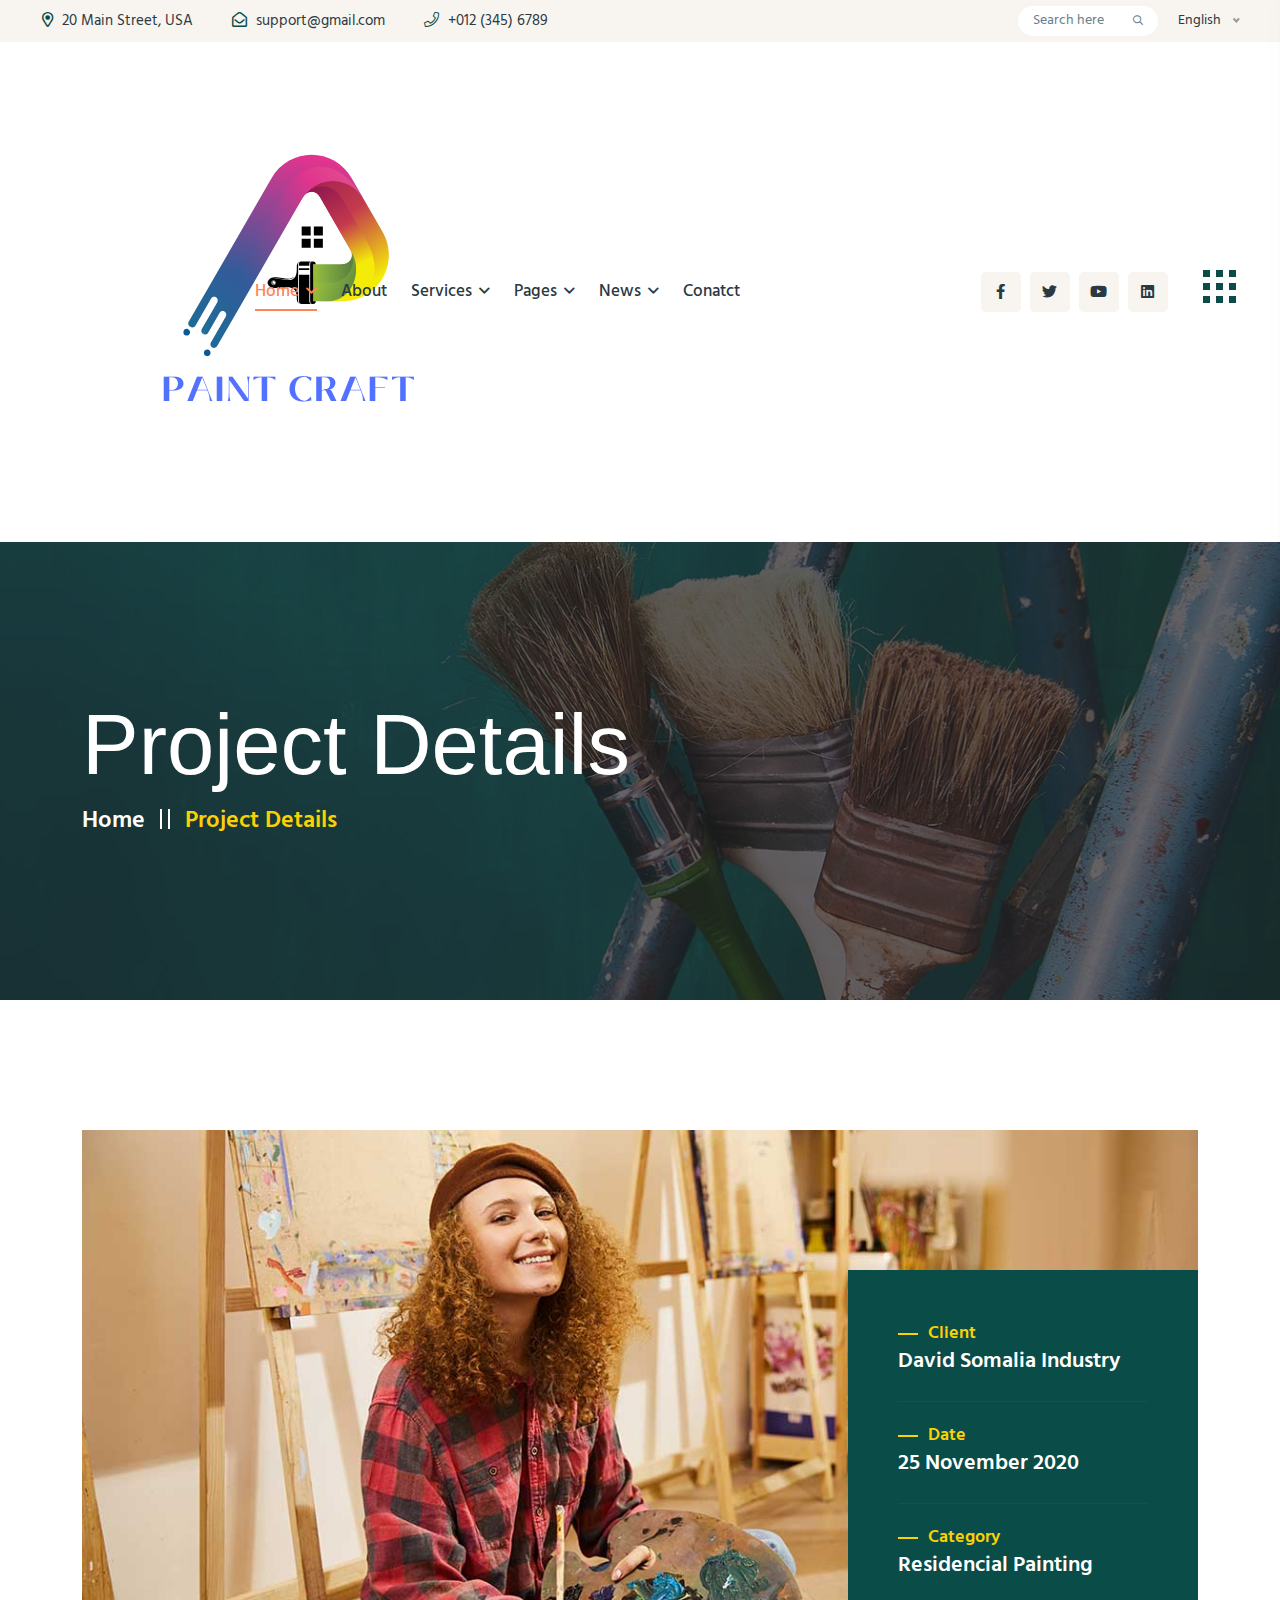
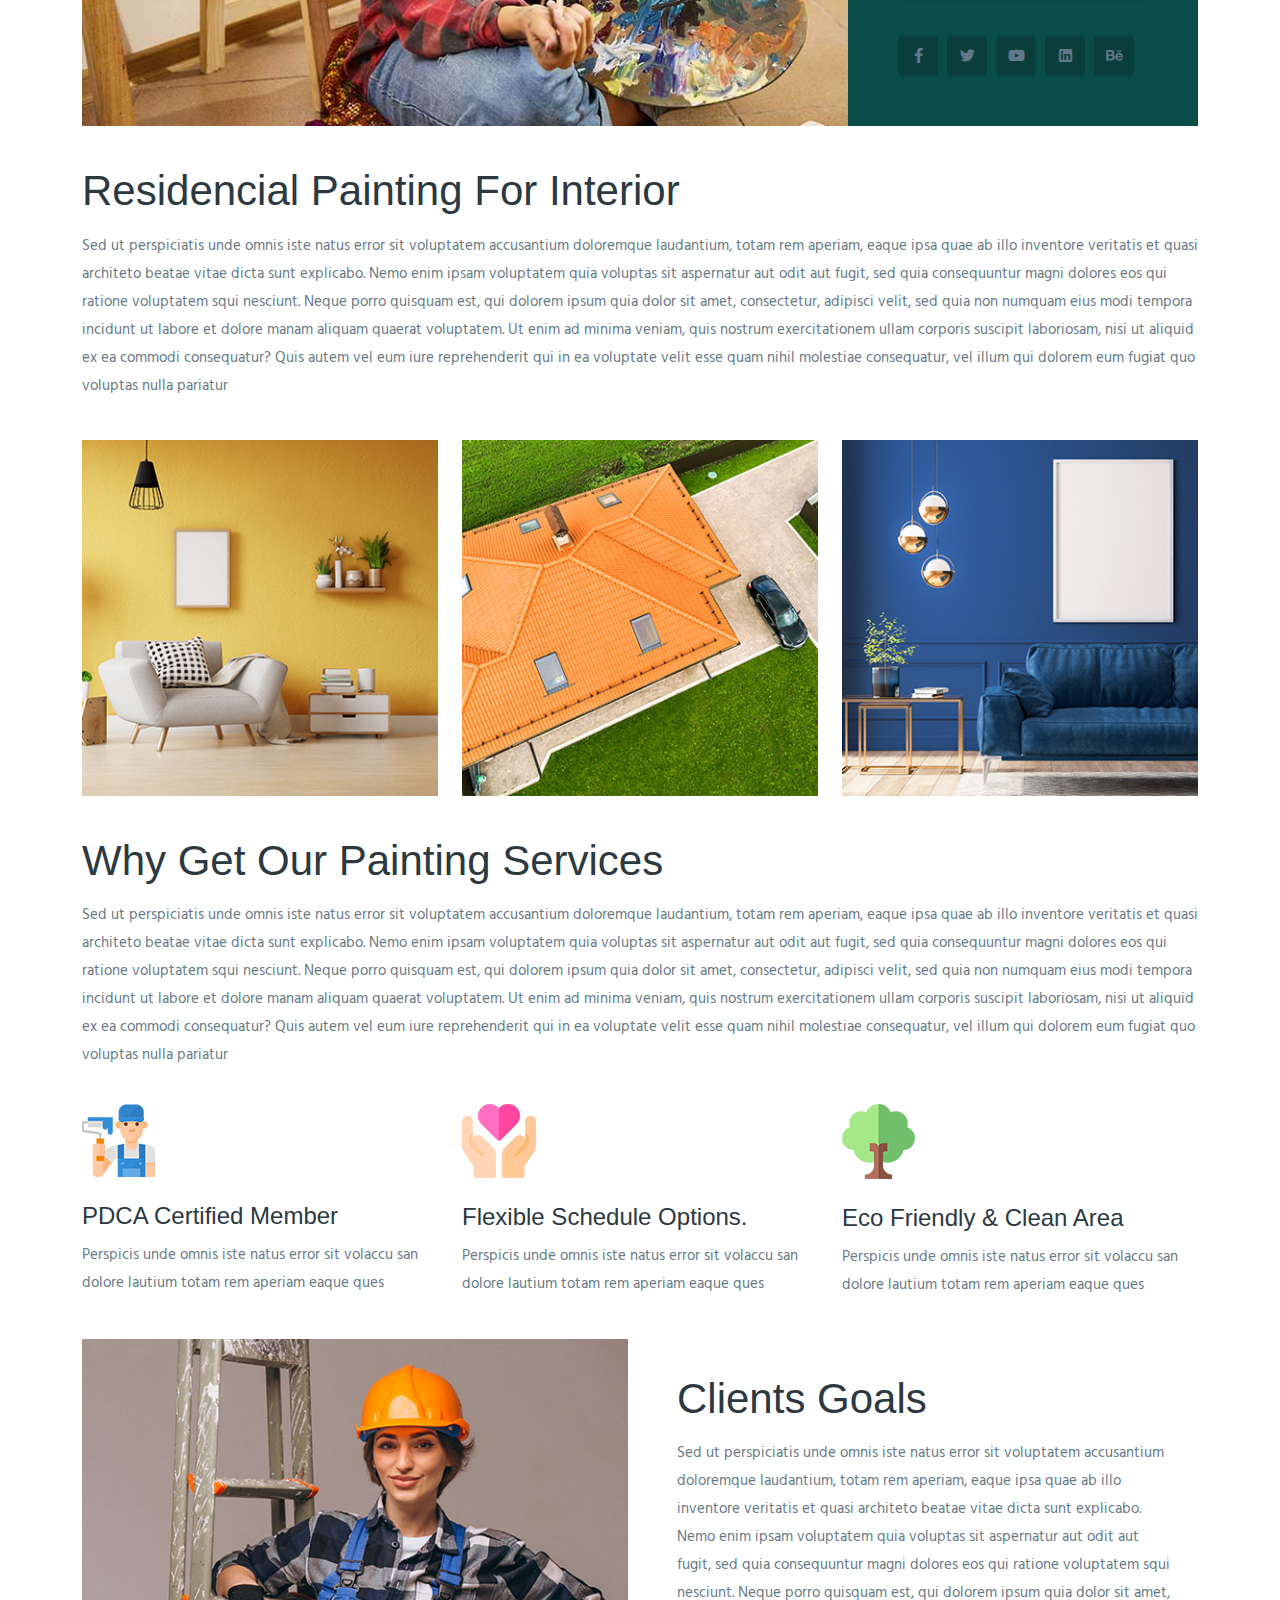
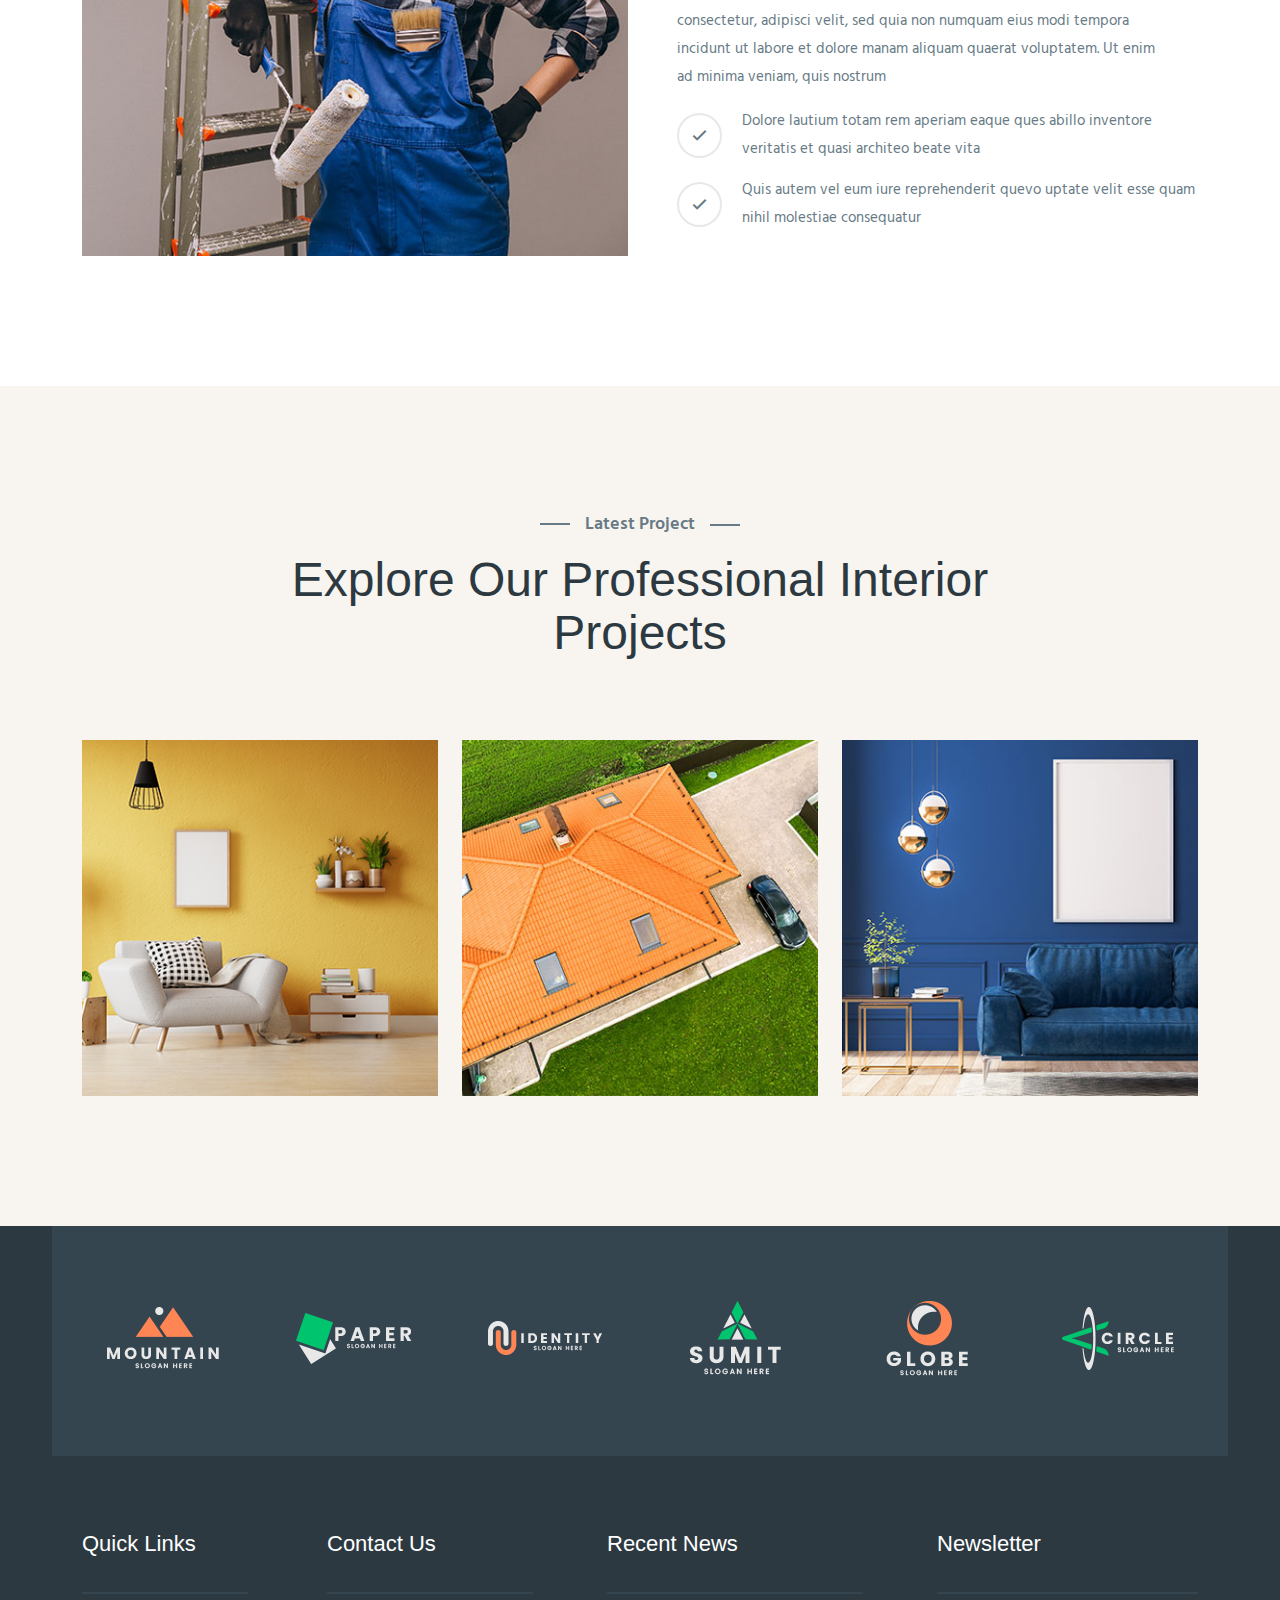
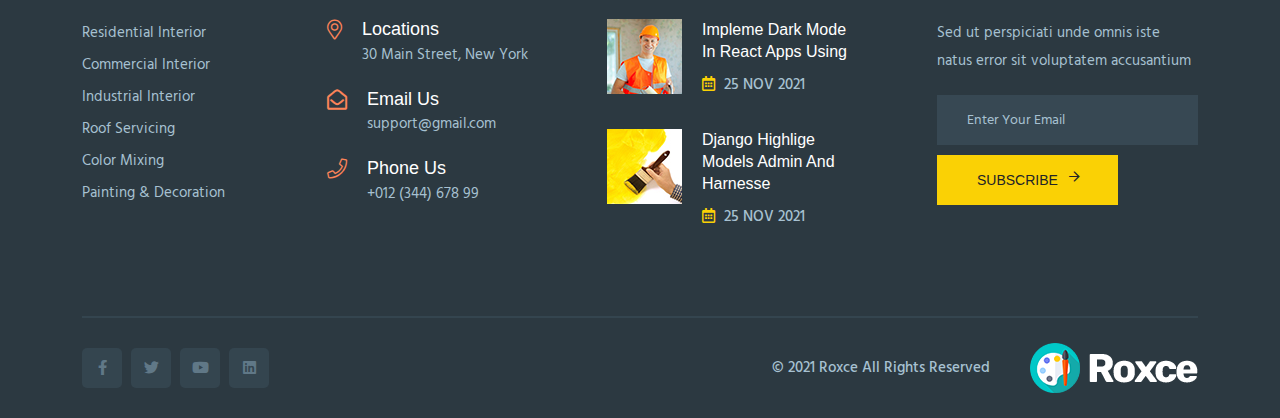
<file: portfolio-details.html>
<!doctype html>
<html class="no-js" lang="zxx">
   
<!-- Mirrored from html.storebuild.shop/roxce/roxce/portfolio-details.html by HTTrack Website Copier/3.x [XR&CO'2014], Tue, 17 Dec 2024 06:21:50 GMT -->
<head>
      <meta charset="utf-8">
      <meta http-equiv="x-ua-compatible" content="ie=edge">
      <title>Roxce - Painting Services Company HTML5 Template </title>
      <meta name="description" content="">
      <meta name="viewport" content="width=device-width, initial-scale=1">
      <!-- Place favicon.ico in the root directory -->
      <link rel="shortcut icon" type="image/x-icon" href="assets/img/favicon.png">
      <!-- CSS here -->
      <link rel="stylesheet" href="assets/css/preloader.css">
      <link rel="stylesheet" href="assets/css/bootstrap.min.css">
      <link rel="stylesheet" href="assets/css/meanmenu.css">
      <link rel="stylesheet" href="assets/css/animate.min.css">
      <link rel="stylesheet" href="assets/css/owl.carousel.min.css">
      <link rel="stylesheet" href="assets/css/swiper-bundle.css">
      <link rel="stylesheet" href="assets/css/backToTop.css">
      <link rel="stylesheet" href="assets/css/magnific-popup.css">
      <link rel="stylesheet" href="assets/css/nice-select.css">
      <link rel="stylesheet" href="assets/css/fontAwesome5Pro.css">
      <link rel="stylesheet" href="assets/css/flaticon.css">
      <link rel="stylesheet" href="assets/css/default.css">
      <link rel="stylesheet" href="assets/css/style.css">
   </head>
   <body>
      <!--[if lte IE 9]>
      <p class="browserupgrade">You are using an <strong>outdated</strong> browser. Please <a href="https://browsehappy.com/">upgrade your browser</a> to improve your experience and security.</p>
      <![endif]-->

      <!-- Add your site or application content here -->

      <!-- pre loader area start -->
      <div id="loading">
         <div id="loading-center">
            <div id="loading-center-absolute">
               <div class="loading-icon text-center d-sm-flex align-items-center justify-content-center">
                  <img class="loading-logo mr-10" src="assets/img/logo/logo-icon.png" alt="">
                  <img src="assets/img/logo/logo-text.png" alt="">
               </div>
            </div>
         </div>  
      </div>
      <!-- pre loader area end -->

      <!-- back to top start -->
      <div class="progress-wrap">
         <svg class="progress-circle svg-content" width="100%" height="100%" viewBox="-1 -1 102 102">
            <path d="M50,1 a49,49 0 0,1 0,98 a49,49 0 0,1 0,-98" />
         </svg>
      </div>
      <!-- back to top end -->

      <!-- header area start -->
      <header>
         <div class="header__area">
            <div class="header__top grey-bg pl-55 pr-55 header__padding d-none d-lg-block">
               <div class="container-fluid">
                  <div class="row align-items-center">
                     <div class="col-xxl-6 col-xl-8 col-lg-8">
                        <div class="header__top-left">
                           <div class="header__info header__info-2">
                              <ul>
                                 <li>
                                    <a target="_blank" href="https://www.google.com/maps/place/Dhaka/@23.7806207,90.3492859,12z/data=!3m1!4b1!4m5!3m4!1s0x3755b8b087026b81:0x8fa563bbdd5904c2!8m2!3d23.8104753!4d90.4119873"><i class="far fa-map-marker-alt"></i> 20 Main Street, USA</a>
                                 </li>
                                 <li>
                                    <a href="mailto:support@gmail.com"><i class="far fa-envelope-open"></i> support@gmail.com</a>
                                 </li>
                                 <li>
                                    <a href="tel:+012-345-6789"><i class="fal fa-phone"></i> +012 (345) 6789</a>
                                 </li>
                              </ul>
                           </div>
                        </div>
                     </div>
                     <div class="col-xxl-6 col-xl-4 col-lg-4">
                        <div class="header__top-right d-flex align-items-center justify-content-end">
                           <div class="header__search p-relative mr-20">
                              <form action="#">
                                 <input type="text" placeholder="Search here">
                                 <button type="submit"><i class="far fa-search"></i></button>
                              </form>
                           </div>
                           <div class="header__lang">
                              <select>
                                 <option>English</option>
                                 <option>Bangla</option>
                                 <option>Bangla</option>
                                 <option>Bangla</option>
                                 <option>Bangla</option>
                              </select>
                           </div>
                        </div>
                     </div>
                  </div>
               </div>
            </div>
            <div id="header-sticky" class="header__bottom pl-55 pr-55 header__padding">
               <div class="container-fluid">
                  <div class="row align-items-center">
                     <div class="col-xxl-3 col-xl-2 col-lg-3 col-md-6 col-sm-6 col-6">
                        <div class="logo">
                           <a href="index-2.html">
                              <img src="assets/img/logo/logo.png" alt="logo">
                           </a>
                        </div>
                     </div>
                     <div class="col-xxl-6 col-xl-6 col-lg-7 d-none d-lg-block">
                        <div class="header__bottom-mid d-flex align-items-center">
                           <div class="main-menu">
                              <nav id="mobile-menu">
                                 <ul>
                                    <li class="active">
                                       <a href="index-2.html">Home <i class="far fa-angle-down"></i></a>
                                       <ul class="submenu">
                                          <li><a href="index-2.html">Home Style 1</a></li>
                                          <li><a href="index-3.html">Home Style 2</a></li>
                                          <li><a href="index-4.html">Home Style 3</a></li>
                                       </ul>
                                    </li>
                                    <li>
                                       <a href="about.html">About</a>
                                    </li>
                                    <li>
                                       <a href="services.html">Services <i class="far fa-angle-down"></i></a>
                                       <ul class="submenu">
                                          <li><a href="services.html">Services</a></li>
                                          <li><a href="services-details.html">Services Details</a></li>
                                       </ul>
                                    </li>
                                    <li>
                                       <a href="about.html">Pages <i class="far fa-angle-down"></i></a>
                                       <ul class="submenu">
                                          <li><a href="portfolio.html">portfolio</a></li>
                                          <li><a href="portfolio-details.html">portfolio Details</a></li>
                                          <li><a href="team.html">team</a></li>
                                          <li><a href="team-details.html">team Details</a></li>
                                       </ul>
                                    </li>
                                    <li>
                                       <a href="blog.html">News <i class="far fa-angle-down"></i></a>
                                       <ul class="submenu">
                                          <li><a href="blog.html">News</a></li>
                                          <li><a href="blog-details.html">News Details</a></li>
                                       </ul>
                                    </li>
                                    <li>
                                       <a href="contact.html">Conatct</a>
                                    </li>
                                 </ul>
                              </nav>
                           </div>
                        </div>
                     </div>
                     <div class="col-xxl-3 col-xl-4 col-lg-2 col-md-6 col-sm-6 col-6">
                        <div class="header__bottom-right d-flex align-items-center justify-content-end">
                           <div class="header__social header__social-2 mr-35 d-none d-xl-block">
                              <ul>
                                 <li><a href="#"><i class="fab fa-facebook-f"></i></a></li>
                                 <li><a href="#"><i class="fab fa-twitter"></i></a></li>
                                 <li><a href="#"><i class="fab fa-youtube"></i></a></li>
                                 <li><a href="#"><i class="fab fa-linkedin"></i></a></li>
                              </ul>
                           </div>
                           <div class="header__action">
                              <button type="button" class="dot-hamburger-btn dot-hamburger-btn-3 sidebar-toggle-btn">
                                 <span></span>
                                 <span></span>
                                 <span></span>
                                 <span></span>
                                 <span></span>
                                 <span></span>
                                 <span></span>
                                 <span></span>
                                 <span></span>
                              </button>
                           </div>
                        </div>
                     </div>
                  </div>
               </div>
            </div>
         </div>
      </header>
      <!-- header area end -->

      <!-- sidebar area start -->
      <div class="sidebar__area">
         <div class="sidebar__wrapper">
            <div class="sidebar__close">
               <button class="sidebar__close-btn" id="sidebar__close-btn">
                  <i class="fal fa-times"></i>
               </button>
            </div>
            <div class="sidebar__content">
               <div class="sidebar__logo mb-40">
                  <a href="index-2.html">
                  <img src="assets/img/logo/logo.png" alt="logo">
                  </a>
               </div>
               <div class="sidebar__search mb-25">
                  <form action="#">
                     <input type="text" placeholder="What are you searching for?">
                     <button type="submit" ><i class="far fa-search"></i></button>
                  </form>
               </div>
               <div class="mobile-menu fix"></div>
               <div class="sidebar__text d-none d-lg-block">
                  <p>But I must explain to you how all this mistaken idea of denouncing pleasure and praising pain was born and will give you a complete account of the system and expound the actual teachings of the great explore</p>
               </div>
               <div class="sidebar__img d-none d-lg-block mb-20">
                  <div class="row gx-2">
                     <div class="col-4">
                        <div class="sidebar__single-img w-img mb-10">
                           <a class="popup-image" href="assets/img/sidebar/sidebar-1.jpg">
                              <img src="assets/img/sidebar/sidebar-1.jpg" alt="">
                           </a>
                        </div>
                     </div>
                     <div class="col-4">
                        <div class="sidebar__single-img w-img mb-10">
                           <a class="popup-image" href="assets/img/sidebar/sidebar-2.jpg">
                              <img src="assets/img/sidebar/sidebar-2.jpg" alt="">
                           </a>
                        </div>
                     </div>
                     <div class="col-4">
                        <div class="sidebar__single-img w-img mb-10">
                           <a class="popup-image" href="assets/img/sidebar/sidebar-3.jpg">
                              <img src="assets/img/sidebar/sidebar-3.jpg" alt="">
                           </a>
                        </div>
                     </div>
                     <div class="col-4">
                        <div class="sidebar__single-img w-img mb-10">
                           <a class="popup-image" href="assets/img/sidebar/sidebar-4.jpg">
                              <img src="assets/img/sidebar/sidebar-4.jpg" alt="">
                           </a>
                        </div>
                     </div>
                     <div class="col-4">
                        <div class="sidebar__single-img w-img mb-10">
                           <a class="popup-image" href="assets/img/sidebar/sidebar-5.jpg">
                              <img src="assets/img/sidebar/sidebar-5.jpg" alt="">
                           </a>
                        </div>
                     </div>
                     <div class="col-4">
                        <div class="sidebar__single-img w-img mb-10">
                           <a class="popup-image" href="assets/img/sidebar/sidebar-6.jpg">
                              <img src="assets/img/sidebar/sidebar-6.jpg" alt="">
                           </a>
                        </div>
                     </div>
                  </div>
               </div>
               <div class="sidebar__map d-none d-lg-block mb-15">
                  <iframe src="https://www.google.com/maps/embed?pb=!1m14!1m12!1m3!1d29176.030811137334!2d90.3883827!3d23.924917699999998!2m3!1f0!2f0!3f0!3m2!1i1024!2i768!4f13.1!5e0!3m2!1sen!2sbd!4v1605272373598!5m2!1sen!2sbd"></iframe>
               </div>
               <div class="sidebar__contact mt-30 mb-20">
                  <h4>Contact Info</h4>

                  <ul>
                     <li class="d-flex align-items-center">
                        <div class="sidebar__contact-icon mr-15">
                           <i class="fal fa-map-marker-alt"></i>
                        </div>
                        <div class="sidebar__contact-text">
                           <a target="_blank" href="https://www.google.com/maps/place/Dhaka/@23.7806207,90.3492859,12z/data=!3m1!4b1!4m5!3m4!1s0x3755b8b087026b81:0x8fa563bbdd5904c2!8m2!3d23.8104753!4d90.4119873">12/A, Mirnada City Tower, NYC</a>
                        </div>
                     </li>
                     <li class="d-flex align-items-center">
                        <div class="sidebar__contact-icon mr-15">
                           <i class="far fa-phone"></i>
                        </div>
                        <div class="sidebar__contact-text">
                           <a href="mailto:support@gmail.com">088889797697</a>
                        </div>
                     </li>
                     <li class="d-flex align-items-center">
                        <div class="sidebar__contact-icon mr-15">
                           <i class="fal fa-envelope"></i>
                        </div>
                        <div class="sidebar__contact-text">
                           <a href="tel:+012-345-6789">support@mail.com</a>
                        </div>
                     </li>
                  </ul>
               </div>
               <div class="sidebar__social">
                  <ul>
                     <li><a href="#"><i class="fab fa-facebook-f"></i></a></li>
                     <li><a href="#"><i class="fab fa-twitter"></i></a></li>
                     <li><a href="#"><i class="fab fa-youtube"></i></a></li>
                     <li><a href="#"><i class="fab fa-linkedin"></i></a></li>
                  </ul>
               </div>
            </div>
         </div>
      </div>
      <!-- sidebar area end -->      
      <div class="body-overlay"></div>
      <!-- sidebar area end -->

      <main>

         <!-- page title area start -->
         <section class="page__title-area pt-160 pb-165 p-relative page__title-overlay" data-background="assets/img/page-title/page-title-1.jpg">
            <div class="container">
               <div class="row">
                  <div class="col-xxl-12">
                     <div class="page__title-wrapper">
                        <h3 class="page__title">Project Details</h3>
                        <nav aria-label="breadcrumb">
                           <ol class="breadcrumb">
                             <li class="breadcrumb-item"><a href="index-2.html">Home</a></li>
                             <li class="breadcrumb-item active" aria-current="page">Project Details</li>
                           </ol>
                         </nav>
                     </div>
                  </div>
               </div>
            </div>
         </section>
         <!-- page title area end -->

         <!-- portfolio details area start -->
         <section class="portfolio__details-area pt-130 pb-130">
            <div class="container">
               <div class="row">
                  <div class="col-xxl-12">
                     <div class="portfolio__details-wrapper">
                        <div class="portfolio__details-thumb mb-40 w-img p-relative">
                           <img src="assets/img/portfolio/details/portfolio-details-1.jpg" alt="">
                           <div class="portfolio__details-info d-none d-md-block">
                              <div class="portfolio__details-info-item">
                                 <span>Client</span>
                                 <p>David Somalia Industry</p>
                              </div>
                              <div class="portfolio__details-info-item">
                                 <span>Date</span>
                                 <p>25 November 2020</p>
                              </div>
                              <div class="portfolio__details-info-item">
                                 <span>Category</span>
                                 <p>Residencial Painting</p>
                              </div>
                              <div class="portfolio__social mt-30">
                                 <ul>
                                    <li><a href="#"><i class="fab fa-facebook-f"></i></a></li>
                                    <li><a href="#"><i class="fab fa-twitter"></i></a></li>
                                    <li><a href="#"><i class="fab fa-youtube"></i></a></li>
                                    <li><a href="#"><i class="fab fa-linkedin"></i></a></li>
                                    <li><a href="#"><i class="fab fa-behance"></i></a></li>
                                 </ul>
                              </div>
                           </div>
                        </div>
                        <div class="portfolio__details-text mb-40">
                           <h3 class="portfolio__details-title">Residencial Painting For Interior</h3>
                           <p>Sed ut perspiciatis unde omnis iste natus error sit voluptatem accusantium doloremque laudantium, totam rem aperiam, eaque ipsa quae ab illo inventore veritatis et quasi architeto beatae vitae dicta sunt explicabo. Nemo enim ipsam voluptatem quia voluptas sit aspernatur aut odit aut fugit, sed quia consequuntur magni dolores eos qui ratione voluptatem squi nesciunt. Neque porro quisquam est, qui dolorem ipsum quia dolor sit amet, consectetur, adipisci velit, sed quia non numquam eius modi tempora incidunt ut labore et dolore manam aliquam quaerat voluptatem. Ut enim ad minima veniam, quis nostrum exercitationem ullam corporis suscipit laboriosam, nisi ut aliquid ex ea commodi consequatur? Quis autem vel eum iure reprehenderit qui in ea voluptate velit esse quam nihil molestiae consequatur, vel illum qui dolorem eum fugiat quo voluptas nulla pariatur</p>
                        </div>
                        <div class="portfolio__details-thumb mb-10">
                           <div class="row">
                              <div class="col-xxl-4 col-xl-4 col-lg-4 col-md-4">
                                 <div class="portfolio__details-thumb-inner w-img mb-30">
                                    <img src="assets/img/portfolio/details/portfolio-details-2.jpg" alt="">
                                 </div>
                              </div>
                              <div class="col-xxl-4 col-xl-4 col-lg-4 col-md-4">
                                 <div class="portfolio__details-thumb-inner w-img mb-30">
                                    <img src="assets/img/portfolio/details/portfolio-details-3.jpg" alt="">
                                 </div>
                              </div>
                              <div class="col-xxl-4 col-xl-4 col-lg-4 col-md-4">
                                 <div class="portfolio__details-thumb-inner w-img mb-30">
                                    <img src="assets/img/portfolio/details/portfolio-details-4.jpg" alt="">
                                 </div>
                              </div>
                           </div>
                        </div>
                        <div class="portfolio__details-text mb-35">
                           <h3 class="portfolio__details-title">Why Get Our Painting Services</h3>
                           <p>Sed ut perspiciatis unde omnis iste natus error sit voluptatem accusantium doloremque laudantium, totam rem aperiam, eaque ipsa quae ab illo inventore veritatis et quasi architeto beatae vitae dicta sunt explicabo. Nemo enim ipsam voluptatem quia voluptas sit aspernatur aut odit aut fugit, sed quia consequuntur magni dolores eos qui ratione voluptatem squi nesciunt. Neque porro quisquam est, qui dolorem ipsum quia dolor sit amet, consectetur, adipisci velit, sed quia non numquam eius modi tempora incidunt ut labore et dolore manam aliquam quaerat voluptatem. Ut enim ad minima veniam, quis nostrum exercitationem ullam corporis suscipit laboriosam, nisi ut aliquid ex ea commodi consequatur? Quis autem vel eum iure reprehenderit qui in ea voluptate velit esse quam nihil molestiae consequatur, vel illum qui dolorem eum fugiat quo voluptas nulla pariatur</p>
                        </div>
                        <div class="portfolio__details-features mb-10">
                           <div class="row">
                              <div class="col-xxl-4 col-xl-4 col-lg-4 col-md-4">
                                 <div class="portfolio__details-features-item mb-30">
                                    <div class="portfolio__details-features-icon mb-25">
                                       <img src="assets/img/why/icon/why-icon-1.png" alt="">
                                    </div>
                                    <div class="portfolio__details-features-text">
                                       <h3>PDCA Certified Member</h3>
                                       <p>Perspicis unde omnis iste natus error sit volaccu san dolore lautium totam rem aperiam eaque ques</p>
                                    </div>
                                 </div>
                              </div>
                              <div class="col-xxl-4 col-xl-4 col-lg-4 col-md-4">
                                 <div class="portfolio__details-features-item mb-30">
                                    <div class="portfolio__details-features-icon mb-25">
                                       <img src="assets/img/why/icon/why-icon-2.png" alt="">
                                    </div>
                                    <div class="portfolio__details-features-text">
                                       <h3>Flexible Schedule Options.</h3>
                                       <p>Perspicis unde omnis iste natus error sit volaccu san dolore lautium totam rem aperiam eaque ques</p>
                                    </div>
                                 </div>
                              </div>
                              <div class="col-xxl-4 col-xl-4 col-lg-4 col-md-4">
                                 <div class="portfolio__details-features-item mb-30">
                                    <div class="portfolio__details-features-icon mb-25">
                                       <img src="assets/img/why/icon/why-icon-3.png" alt="">
                                    </div>
                                    <div class="portfolio__details-features-text">
                                       <h3>Eco Friendly & Clean Area</h3>
                                       <p>Perspicis unde omnis iste natus error sit volaccu san dolore lautium totam rem aperiam eaque ques</p>
                                    </div>
                                 </div>
                              </div>
                           </div>
                        </div>
                        <div class="portfolio__details-goal">
                           <div class="row">
                              <div class="col-xxl-6 col-xl-6 col-lg-6">
                                 <div class="portfolio__details-goal-thumb w-img">
                                    <img src="assets/img/portfolio/details/portfolio-details-5.jpg" alt="">
                                 </div>
                              </div>
                              <div class="col-xxl-6 col-xl-6 col-lg-6">
                                 <div class="portfolio__details-goal-content pl-25 pt-35">
                                    <div class="portfolio__details-text">
                                       <h3 class="portfolio__details-title">Clients Goals</h3>
                                       <p>Sed ut perspiciatis unde omnis iste natus error sit voluptatem accusantium
                                          doloremque laudantium, totam rem aperiam, eaque ipsa quae ab illo inventore veritatis et quasi architeto beatae vitae dicta sunt explicabo. Nemo enim ipsam voluptatem quia voluptas sit aspernatur aut odit aut fugit, sed quia consequuntur magni dolores eos qui ratione voluptatem squi nesciunt. Neque porro quisquam
                                          est, qui dolorem ipsum quia dolor sit amet, consectetur, adipisci velit, sed quia 
                                         non numquam eius modi tempora incidunt ut labore et dolore manam aliquam quaerat voluptatem. Ut enim ad minima veniam, quis nostrum</p>
                                       
                                       <div class="portfolio__details-goal-features">
                                          <ul>
                                             <li class="d-flex align-items-center">
                                                <div class="icon mr-20">
                                                   <i class="far fa-check"></i>
                                                </div>
                                                <div class="text">
                                                   <p>Dolore lautium totam rem aperiam eaque ques abillo inventore veritatis et quasi architeo beate vita</p>
                                                </div>
                                             </li>
                                             <li class="d-flex align-items-center">
                                                <div class="icon mr-20">
                                                   <i class="far fa-check"></i>
                                                </div>
                                                <div class="text">
                                                   <p>Quis autem vel eum iure reprehenderit quevo uptate velit esse quam nihil molestiae consequatur</p>
                                                </div>
                                             </li>
                                          </ul>
                                       </div>
                                    </div>
                                 </div>
                              </div>
                           </div>
                        </div>
                     </div>
                  </div>
               </div>
            </div>
         </section>
         <!-- portfolio details area end -->
        
         <!-- portfolio area start -->
         <section class="portfolio__area pt-125 pb-100 grey-bg">
            <div class="container">
               <div class="row">
                  <div class="col-xxl-6 offset-xxl-3 col-xl-8 offset-xl-2 col-lg-8 offset-lg-2">
                     <div class="section__title-wrapper mb-80 text-center">
                        <span class="section__title-pre section__title-pre-3 center">Latest Project</span>
                        <h2 class="section__title section__title-2">Explore Our Professional Interior Projects</h2>
                     </div>
                  </div>
               </div>
               <div class="row">
                  <div class="col-xxl-4 col-xl-4 col-lg-4 col-md-6">
                     <div class="portfolio__item-3 mb-30 p-relative fix">
                        <div class="portfolio__thumb w-img">
                           <img src="assets/img/portfolio/03/portfolio-1.jpg" alt="">
                        </div>
                        <div class="portfolio__content-3 transition-3 d-flex align-items-center justify-content-between">
                           <div class="portfolio__content-3-inner">
                              <h3 class="portfolio__title-3">
                                 <a href="portfolio-details.html">Painting Outside</a>
                              </h3>
                              <p>Color Painting Services</p>
                           </div>
                           <div class="portfolio__plus-3 transition-3">
                              <a href="assets/img/portfolio/03/portfolio-1.jpg" class="popup-image"><i class="far fa-plus"></i></a>
                           </div>
                        </div>
                     </div>
                  </div>
                  <div class="col-xxl-4 col-xl-4 col-lg-4 col-md-6">
                     <div class="portfolio__item-3 mb-30 p-relative fix">
                        <div class="portfolio__thumb w-img">
                           <img src="assets/img/portfolio/03/portfolio-2.jpg" alt="">
                        </div>
                        <div class="portfolio__content-3 transition-3 d-flex align-items-center justify-content-between">
                           <div class="portfolio__content-3-inner">
                              <h3 class="portfolio__title-3">
                                 <a href="portfolio-details.html">Painting Outside</a>
                              </h3>
                              <p>Color Painting Services</p>
                           </div>
                           <div class="portfolio__plus-3">
                              <a href="assets/img/portfolio/03/portfolio-2.jpg" class="popup-image"><i class="far fa-plus"></i></a>
                           </div>
                        </div>
                     </div>
                  </div>
                  <div class="col-xxl-4 col-xl-4 col-lg-4 col-md-6">
                     <div class="portfolio__item-3 mb-30 p-relative fix">
                        <div class="portfolio__thumb w-img">
                           <img src="assets/img/portfolio/03/portfolio-3.jpg" alt="">
                        </div>
                        <div class="portfolio__content-3 transition-3 d-flex align-items-center justify-content-between">
                           <div class="portfolio__content-3-inner">
                              <h3 class="portfolio__title-3">
                                 <a href="portfolio-details.html">Painting Outside</a>
                              </h3>
                              <p>Color Painting Services</p>
                           </div>
                           <div class="portfolio__plus-3 transition-3">
                              <a href="assets/img/portfolio/03/portfolio-3.jpg" class="popup-image"><i class="far fa-plus"></i></a>
                           </div>
                        </div>
                     </div>
                  </div>
               </div>
            </div>
         </section>
         <!-- portfolio area end -->
      </main>

      <!-- footer area start -->
      <footer>
         <div class="footer__area black-bg">
            <div class="footer__top pb-35">
              <div class="container">
                <div class="row">
                  <div class="col-xxl-12">
                     <div class="brand__wrapper brand__bg ">
                        <div class="brand__slider swiper-container pt-75 pb-80 black-bg-4">
                          <div class="swiper-wrapper align-items-center">
                            <div class="brand__item swiper-slide">
                              <img src="assets/img/brand/brand-1.png" alt="">
                            </div>
                            <div class="brand__item swiper-slide">
                              <img src="assets/img/brand/brand-2.png" alt="">
                            </div>
                            <div class="brand__item swiper-slide">
                              <img src="assets/img/brand/brand-3.png" alt="">
                            </div>
                            <div class="brand__item swiper-slide">
                              <img src="assets/img/brand/brand-4.png" alt="">
                            </div>
                            <div class="brand__item swiper-slide">
                              <img src="assets/img/brand/brand-5.png" alt="">
                            </div>
                            <div class="brand__item swiper-slide">
                              <img src="assets/img/brand/brand-6.png" alt="">
                            </div>
                          </div>
                        </div>
                     </div>
                  </div>
                </div>
                <div class="row">
                   <div class="col-xxl-2 col-xl-2 col-lg-3 col-md-6 col-sm-6">
                      <div class="footer__widget mb-50">
                         <div class="footer__widget-top">
                            <h3 class="footer__widget-title">Quick Links</h3>
                         </div>
                         <div class="footer__widget-content">
                            <div class="footer__link">
                               <ul>
                                  <li>
                                     <a href="#">Residential Interior</a>
                                  </li>
                                  <li>
                                     <a href="#">Commercial Interior</a>
                                  </li>
                                  <li>
                                     <a href="#">Industrial Interior</a>
                                  </li>
                                  <li>
                                     <a href="#">Roof Servicing</a>
                                  </li>
                                  <li>
                                     <a href="#">Color Mixing</a>
                                  </li>
                                  <li>
                                     <a href="#">Painting & Decoration</a>
                                  </li>
                               </ul>
                            </div>
                         </div>
                      </div>
                   </div>
                   <div class="col-xxl-3 col-xl-3 col-lg-3 col-md-6 col-sm-6">
                      <div class="footer__widget footer__pl-55 mb-50">
                         <div class="footer__widget-top">
                            <h3 class="footer__widget-title">Contact Us</h3>
                         </div>
                         <div class="footer__widget-content ">
                            <div class="footer__info">
                               <ul>
                                  <li class="d-flex align-items-start">
                                     <div class="footer__info-icon mr-20">
                                        <i class="fal fa-map-marker-alt"></i>
                                     </div>
                                     <div class="footer__info-text">
                                        <h4>Locations</h4>
                                        <a target="_blank" href="https://www.google.com/maps/place/Dhaka/@23.7806207,90.3492859,12z/data=!3m1!4b1!4m5!3m4!1s0x3755b8b087026b81:0x8fa563bbdd5904c2!8m2!3d23.8104753!4d90.4119873">30 Main Street, New York</a>
                                     </div>
                                  </li>
                                  <li class="d-flex align-items-start">
                                     <div class="footer__info-icon mr-20">
                                        <i class="far fa-envelope-open"></i>
                                     </div>
                                     <div class="footer__info-text">
                                        <h4>Email Us</h4>
                                        <a href="mailto:support@gmail.com">support@gmail.com</a>
                                     </div>
                                  </li>
                                  <li class="d-flex align-items-start">
                                     <div class="footer__info-icon mr-20">
                                        <i class="fal fa-phone"></i>
                                     </div>
                                     <div class="footer__info-text">
                                        <h4>Phone Us</h4>
                                        <a href="tel:+012-345-6789">+012 (344) 678 99</a>
                                     </div>
                                  </li>
                               </ul>
                            </div>
                         </div>
                      </div>
                   </div>
                   <div class="col-xxl-4 col-xl-4 col-lg-5 col-md-6 col-sm-6">
                      <div class="footer__widget footer__pl-50 footer__pr-50 mb-50">
                         <div class="footer__widget-top">
                            <h3 class="footer__widget-title">Recent News</h3>
                         </div>
                         <div class="footer__widget-content ">
                            <div class="footer__blog">
                               <ul>
                                  <li>
                                     <div class="footer__blog-sm d-flex align-items-start">
                                        <div class="footer__blog-sm-thumb mr-20">
                                           <a href="blog-details.html">
                                              <img src="assets/img/blog/footer-sm/footer-sm-1.jpg" alt="">
                                           </a>
                                        </div>
                                        <div class="footer__blog-sm-content">
                                           <h3 class="footer__blog-sm-title">
                                              <a href="blog-details.html">Impleme Dark Mode In React Apps Using</a>
                                           </h3>
                                           <div class="footer__blog-sm-meta">
                                              <span><i class="far fa-calendar-alt"></i> 25 nov 2021</span>
                                           </div>
                                        </div>
                                     </div>
                                  </li>
                                  <li>
                                     <div class="footer__blog-sm d-flex align-items-start">
                                        <div class="footer__blog-sm-thumb mr-20">
                                           <a href="blog-details.html">
                                              <img src="assets/img/blog/footer-sm/footer-sm-2.jpg" alt="">
                                           </a>
                                        </div>
                                        <div class="footer__blog-sm-content">
                                           <h3 class="footer__blog-sm-title">
                                              <a href="blog-details.html">Django Highlige Models Admin And Harnesse</a>
                                           </h3>
                                           <div class="footer__blog-sm-meta">
                                              <span><i class="far fa-calendar-alt"></i> 25 nov 2021</span>
                                           </div>
                                        </div>
                                     </div>
                                  </li>
                               </ul>
                            </div>
                         </div>
                      </div>
                   </div>
                   <div class="col-xxl-3 col-xl-3 col-lg-4 col-md-6 col-sm-6">
                      <div class="footer__widget mb-50">
                         <div class="footer__widget-top">
                            <h3 class="footer__widget-title">Newsletter</h3>
                         </div>
                         <div class="footer__widget-content">
                            <div class="footer__subscribe footer__subscribe-2">
                               <p>Sed ut perspiciati unde omnis iste natus error sit voluptatem accusantium</p>
 
                               <div class="footer__subscribe-form">
                                  <form action="#">
                                     <input type="email" placeholder="Enter Your Email">
                                     <button type="submit" class="link-btn-2">
                                        subscribe
                                        <i class="far fa-arrow-right"></i>
                                        <i class="far fa-arrow-right"></i>
                                     </button>
                                  </form>
                               </div>
                            </div>
                         </div>
                      </div>
                   </div>
                </div>
              </div>
            </div>
            <div class="footer__bottom">
               <div class="container">
                  <div class="footer__bottom-border footer__bottom-border-2">
                     <div class="row align-items-center">
                        <div class="col-xxl-6 col-xl-6 col-lg-6 col-md-4">
                           <div class="footer__social footer__social-2">
                               <ul>
                                  <li><a href="#"><i class="fab fa-facebook-f"></i></a></li>
                                  <li><a href="#"><i class="fab fa-twitter"></i></a></li>
                                  <li><a href="#"><i class="fab fa-youtube"></i></a></li>
                                  <li><a href="#"><i class="fab fa-linkedin"></i></a></li>
                               </ul>
                           </div>
                        </div>
                        <div class="col-xxl-6 col-xl-6 col-lg-6 col-md-8">
                           <div class="footer__copyright footer__copyright-2 d-sm-flex align-items-center justify-content-md-end">
                              <p>© 2021 Roxce All Rights Reserved</p>
                              <div class="footer__logo">
                                 <a href="index-2.html">
                                    <img src="assets/img/logo/logo-white.png" alt="">
                                 </a>
                              </div>
                           </div>
                        </div>
                     </div>
                  </div>
               </div>
            </div>
         </div>
       </footer>
       <!-- footer area end -->

      <!-- JS here -->
      <script src="assets/js/vendor/jquery-3.6.0.min.js"></script>
      <script src="assets/js/vendor/waypoints.min.js"></script>
      <script src="assets/js/bootstrap.bundle.min.js"></script>
      <script src="assets/js/meanmenu.js"></script>
      <script src="assets/js/swiper-bundle.min.js"></script>
      <script src="assets/js/owl.carousel.min.js"></script>
      <script src="assets/js/magnific-popup.min.js"></script>
      <script src="assets/js/parallax.min.js"></script>
      <script src="assets/js/backToTop.js"></script>
      <script src="assets/js/nice-select.min.js"></script>
      <script src="assets/js/counterup.min.js"></script>
      <script src="assets/js/ajax-form.js"></script>
      <script src="assets/js/wow.min.js"></script>
      <script src="assets/js/isotope.pkgd.min.js"></script>
      <script src="assets/js/imagesloaded.pkgd.min.js"></script>
      <script src="assets/js/main.js"></script>
   </body>

<!-- Mirrored from html.storebuild.shop/roxce/roxce/portfolio-details.html by HTTrack Website Copier/3.x [XR&CO'2014], Tue, 17 Dec 2024 06:21:58 GMT -->
</html>
</file>
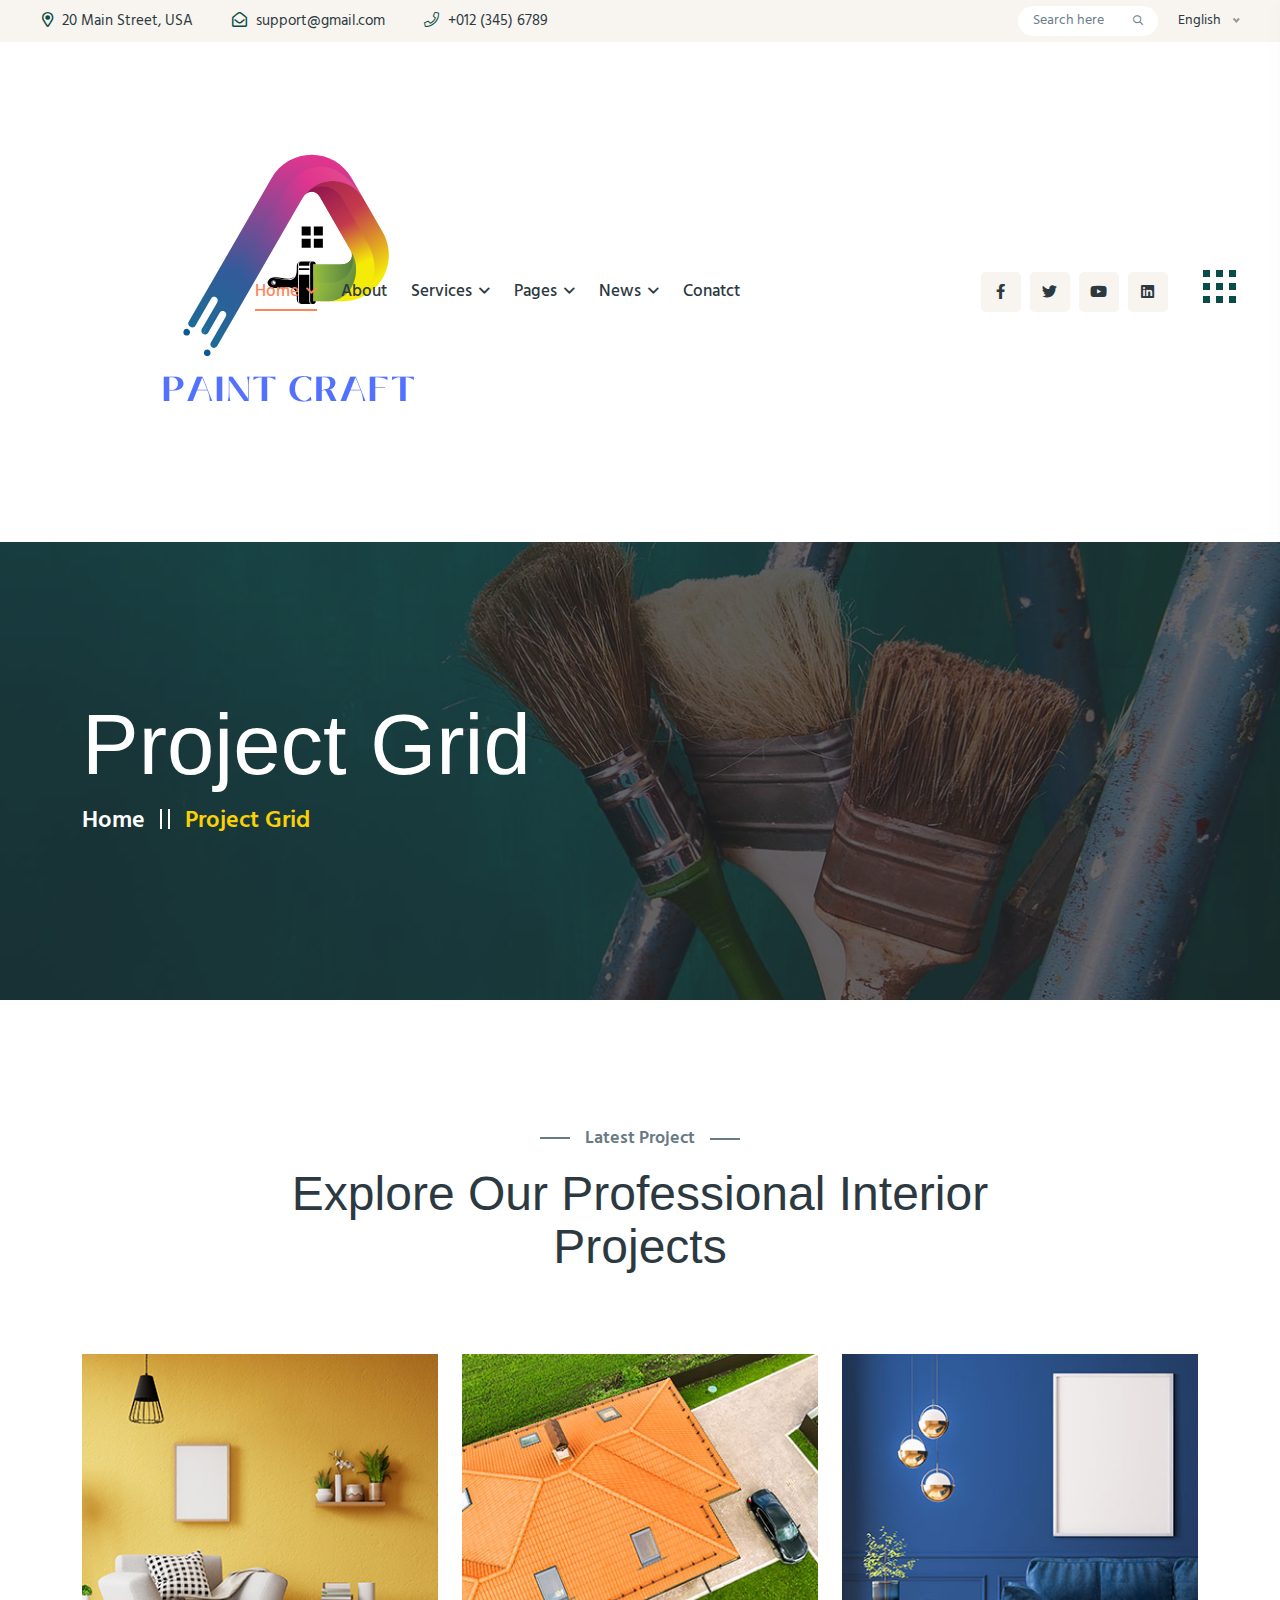
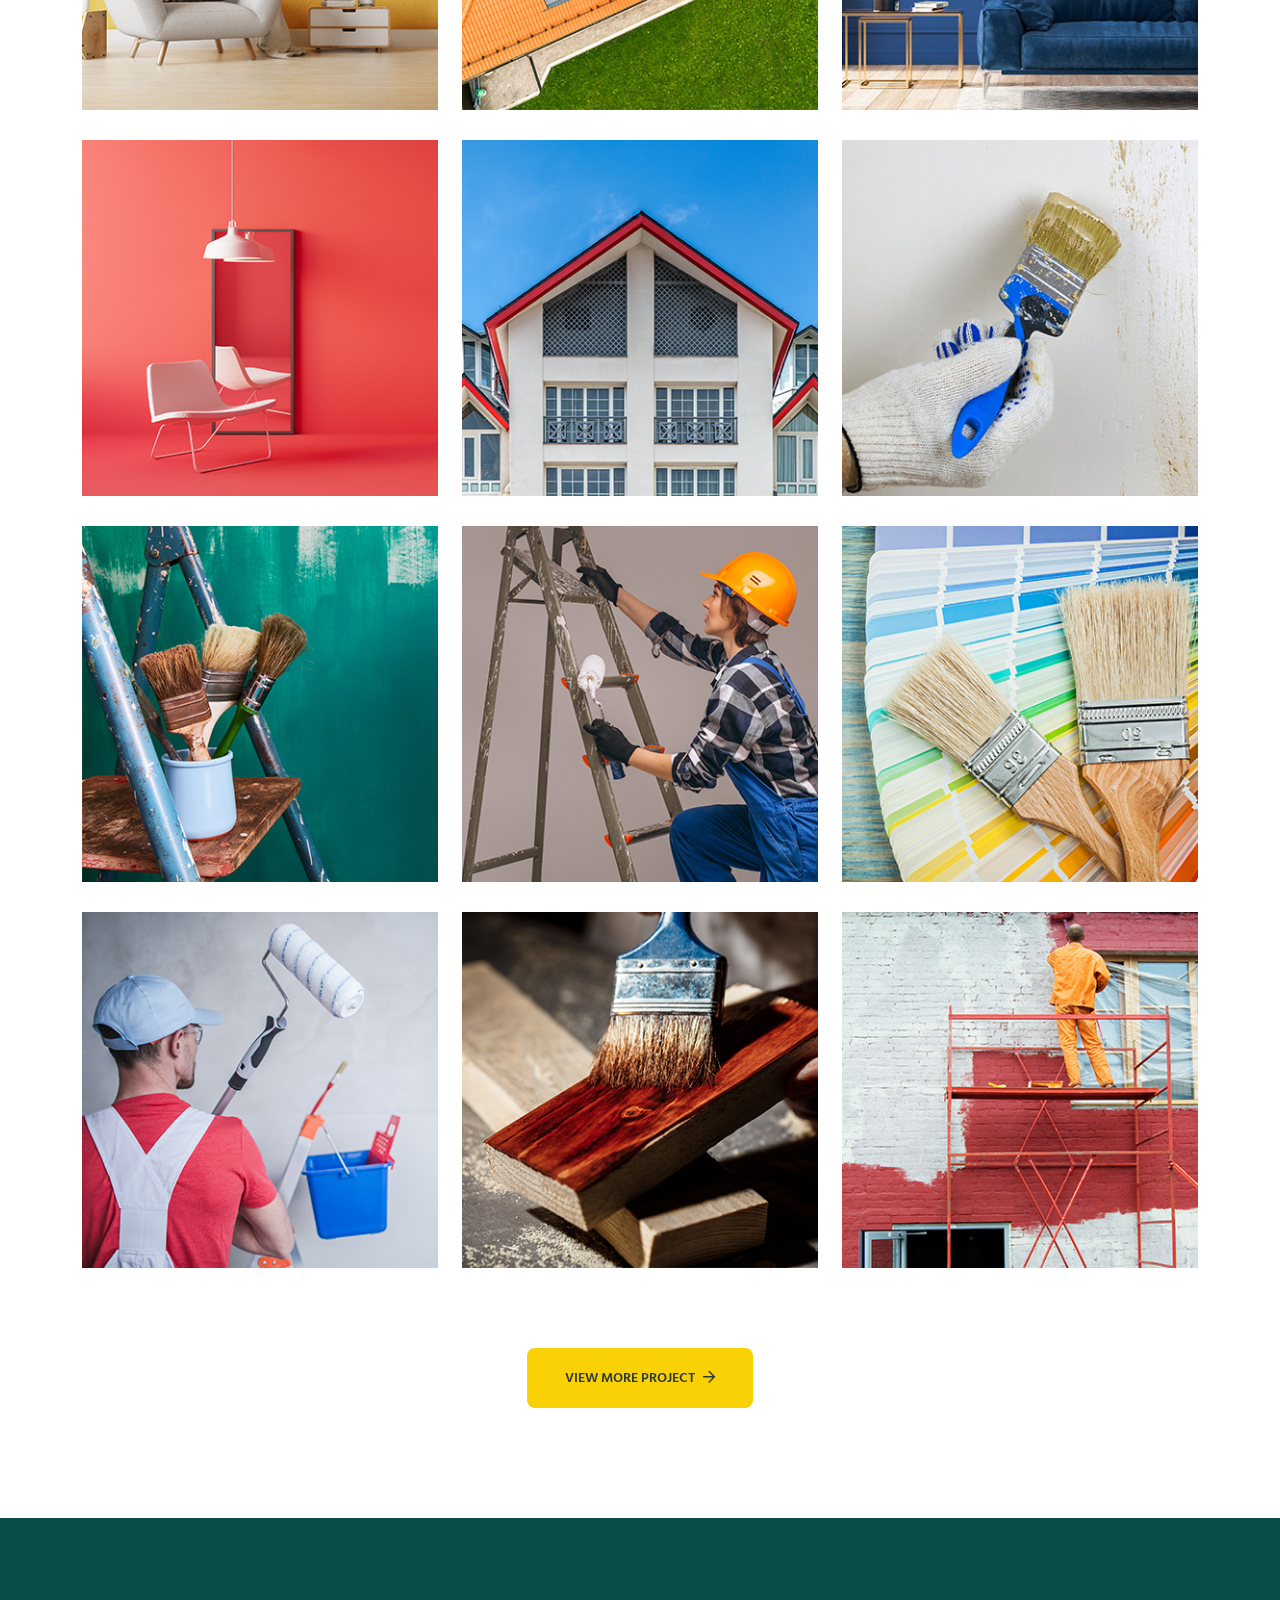
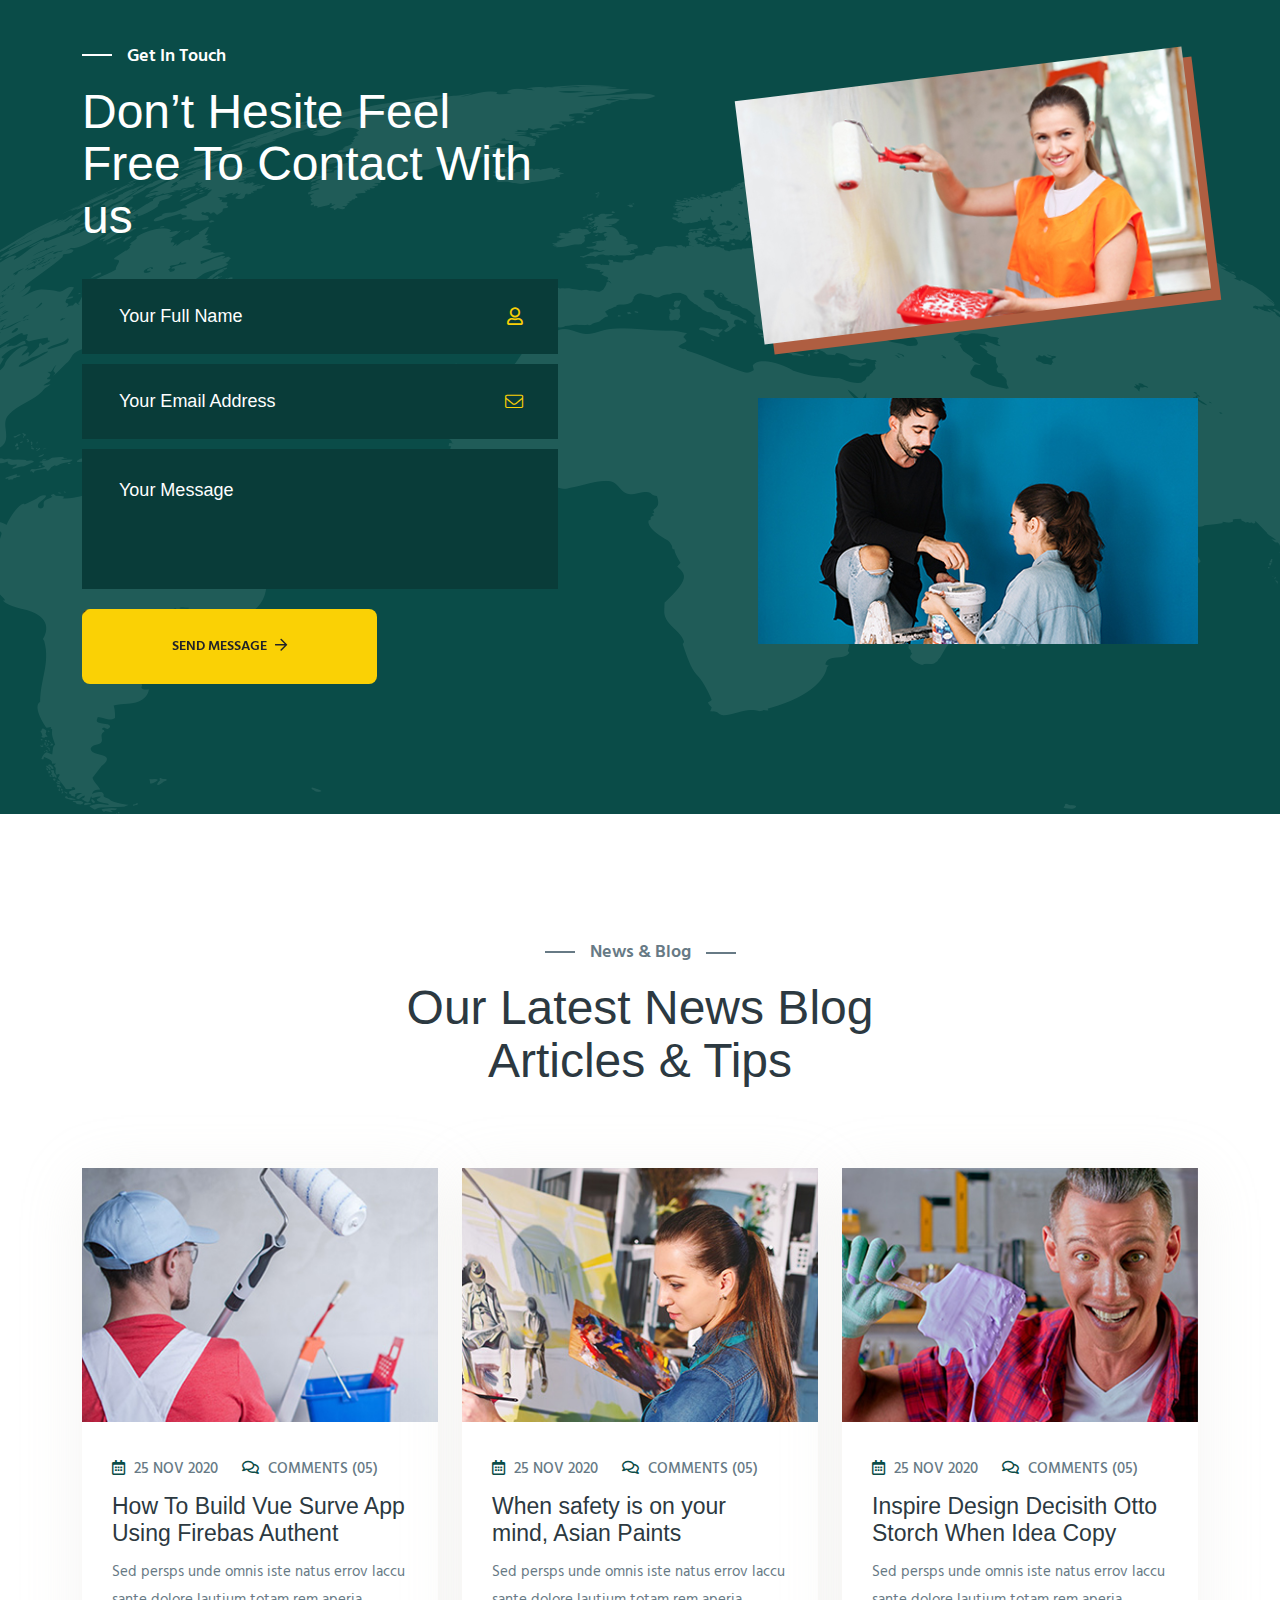
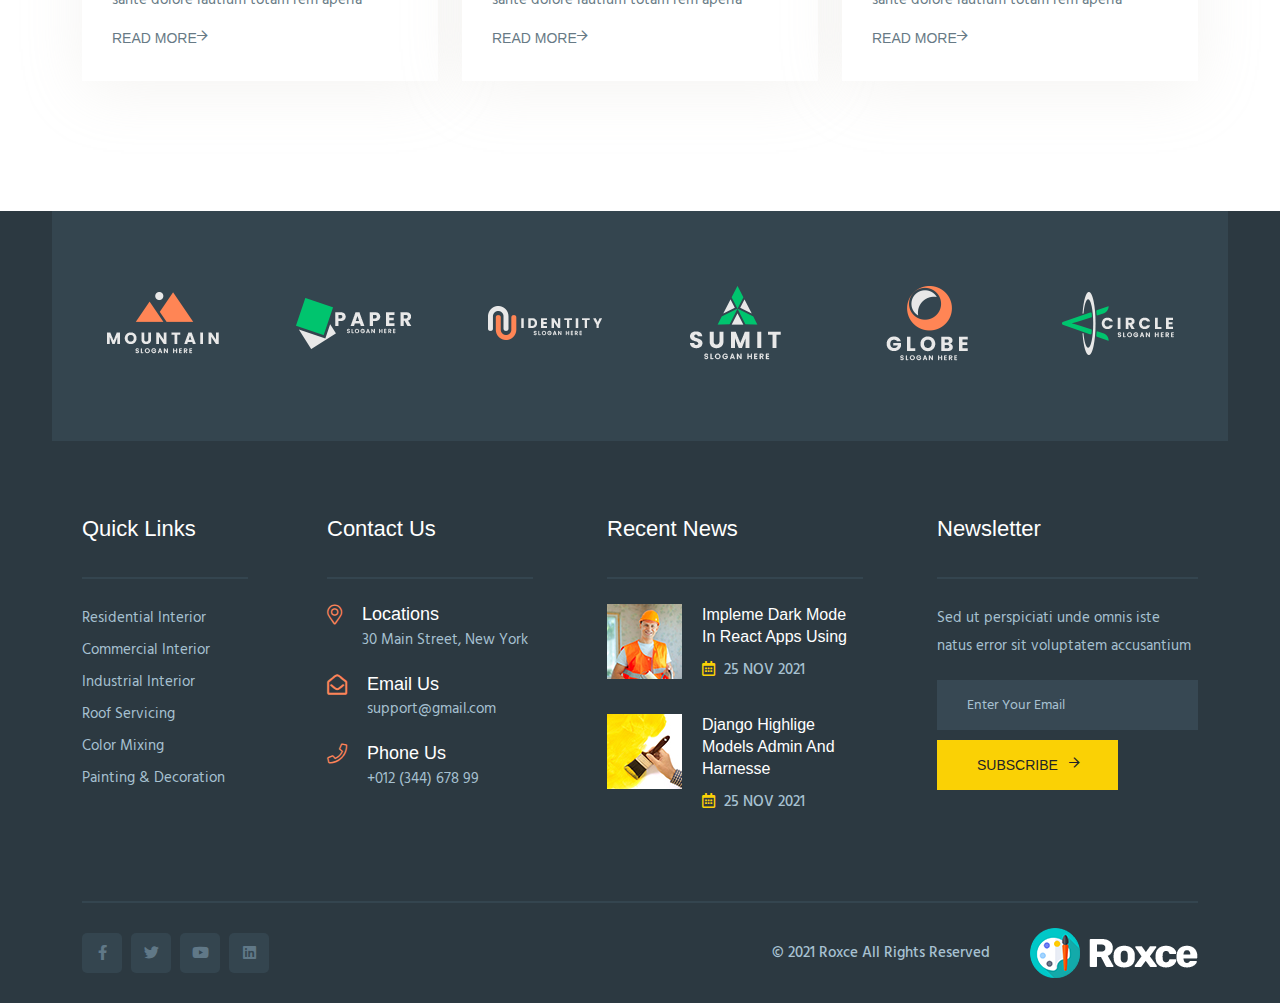
<file: portfolio.html>
<!doctype html>
<html class="no-js" lang="zxx">
   
<!-- Mirrored from html.storebuild.shop/roxce/roxce/portfolio.html by HTTrack Website Copier/3.x [XR&CO'2014], Tue, 17 Dec 2024 06:21:33 GMT -->
<head>
      <meta charset="utf-8">
      <meta http-equiv="x-ua-compatible" content="ie=edge">
      <title>Roxce - Painting Services Company HTML5 Template </title>
      <meta name="description" content="">
      <meta name="viewport" content="width=device-width, initial-scale=1">
      <!-- Place favicon.ico in the root directory -->
      <link rel="shortcut icon" type="image/x-icon" href="assets/img/favicon.png">
      <!-- CSS here -->
      <link rel="stylesheet" href="assets/css/preloader.css">
      <link rel="stylesheet" href="assets/css/bootstrap.min.css">
      <link rel="stylesheet" href="assets/css/meanmenu.css">
      <link rel="stylesheet" href="assets/css/animate.min.css">
      <link rel="stylesheet" href="assets/css/owl.carousel.min.css">
      <link rel="stylesheet" href="assets/css/swiper-bundle.css">
      <link rel="stylesheet" href="assets/css/backToTop.css">
      <link rel="stylesheet" href="assets/css/magnific-popup.css">
      <link rel="stylesheet" href="assets/css/nice-select.css">
      <link rel="stylesheet" href="assets/css/fontAwesome5Pro.css">
      <link rel="stylesheet" href="assets/css/flaticon.css">
      <link rel="stylesheet" href="assets/css/default.css">
      <link rel="stylesheet" href="assets/css/style.css">
   </head>
   <body>
      <!--[if lte IE 9]>
      <p class="browserupgrade">You are using an <strong>outdated</strong> browser. Please <a href="https://browsehappy.com/">upgrade your browser</a> to improve your experience and security.</p>
      <![endif]-->

      <!-- Add your site or application content here -->

      <!-- pre loader area start -->
      <div id="loading">
         <div id="loading-center">
            <div id="loading-center-absolute">
               <div class="loading-icon text-center d-sm-flex align-items-center justify-content-center">
                  <img class="loading-logo mr-10" src="assets/img/logo/logo-icon.png" alt="">
                  <img src="assets/img/logo/logo-text.png" alt="">
               </div>
            </div>
         </div>  
      </div>
      <!-- pre loader area end -->

      <!-- back to top start -->
      <div class="progress-wrap">
         <svg class="progress-circle svg-content" width="100%" height="100%" viewBox="-1 -1 102 102">
            <path d="M50,1 a49,49 0 0,1 0,98 a49,49 0 0,1 0,-98" />
         </svg>
      </div>
      <!-- back to top end -->

      <!-- header area start -->
      <header>
         <div class="header__area">
            <div class="header__top grey-bg pl-55 pr-55 header__padding d-none d-lg-block">
               <div class="container-fluid">
                  <div class="row align-items-center">
                     <div class="col-xxl-6 col-xl-8 col-lg-8">
                        <div class="header__top-left">
                           <div class="header__info header__info-2">
                              <ul>
                                 <li>
                                    <a target="_blank" href="https://www.google.com/maps/place/Dhaka/@23.7806207,90.3492859,12z/data=!3m1!4b1!4m5!3m4!1s0x3755b8b087026b81:0x8fa563bbdd5904c2!8m2!3d23.8104753!4d90.4119873"><i class="far fa-map-marker-alt"></i> 20 Main Street, USA</a>
                                 </li>
                                 <li>
                                    <a href="mailto:support@gmail.com"><i class="far fa-envelope-open"></i> support@gmail.com</a>
                                 </li>
                                 <li>
                                    <a href="tel:+012-345-6789"><i class="fal fa-phone"></i> +012 (345) 6789</a>
                                 </li>
                              </ul>
                           </div>
                        </div>
                     </div>
                     <div class="col-xxl-6 col-xl-4 col-lg-4">
                        <div class="header__top-right d-flex align-items-center justify-content-end">
                           <div class="header__search p-relative mr-20">
                              <form action="#">
                                 <input type="text" placeholder="Search here">
                                 <button type="submit"><i class="far fa-search"></i></button>
                              </form>
                           </div>
                           <div class="header__lang">
                              <select>
                                 <option>English</option>
                                 <option>Bangla</option>
                                 <option>Bangla</option>
                                 <option>Bangla</option>
                                 <option>Bangla</option>
                              </select>
                           </div>
                        </div>
                     </div>
                  </div>
               </div>
            </div>
            <div id="header-sticky" class="header__bottom pl-55 pr-55 header__padding">
               <div class="container-fluid">
                  <div class="row align-items-center">
                     <div class="col-xxl-3 col-xl-2 col-lg-3 col-md-6 col-sm-6 col-6">
                        <div class="logo">
                           <a href="index-2.html">
                              <img src="assets/img/logo/logo.png" alt="logo">
                           </a>
                        </div>
                     </div>
                     <div class="col-xxl-6 col-xl-6 col-lg-7 d-none d-lg-block">
                        <div class="header__bottom-mid d-flex align-items-center">
                           <div class="main-menu">
                              <nav id="mobile-menu">
                                 <ul>
                                    <li class="active">
                                       <a href="index-2.html">Home <i class="far fa-angle-down"></i></a>
                                       <ul class="submenu">
                                          <li><a href="index-2.html">Home Style 1</a></li>
                                          <li><a href="index-3.html">Home Style 2</a></li>
                                          <li><a href="index-4.html">Home Style 3</a></li>
                                       </ul>
                                    </li>
                                    <li>
                                       <a href="about.html">About</a>
                                    </li>
                                    <li>
                                       <a href="services.html">Services <i class="far fa-angle-down"></i></a>
                                       <ul class="submenu">
                                          <li><a href="services.html">Services</a></li>
                                          <li><a href="services-details.html">Services Details</a></li>
                                       </ul>
                                    </li>
                                    <li>
                                       <a href="about.html">Pages <i class="far fa-angle-down"></i></a>
                                       <ul class="submenu">
                                          <li><a href="portfolio.html">portfolio</a></li>
                                          <li><a href="portfolio-details.html">portfolio Details</a></li>
                                          <li><a href="team.html">team</a></li>
                                          <li><a href="team-details.html">team Details</a></li>
                                       </ul>
                                    </li>
                                    <li>
                                       <a href="blog.html">News <i class="far fa-angle-down"></i></a>
                                       <ul class="submenu">
                                          <li><a href="blog.html">News</a></li>
                                          <li><a href="blog-details.html">News Details</a></li>
                                       </ul>
                                    </li>
                                    <li>
                                       <a href="contact.html">Conatct</a>
                                    </li>
                                 </ul>
                              </nav>
                           </div>
                        </div>
                     </div>
                     <div class="col-xxl-3 col-xl-4 col-lg-2 col-md-6 col-sm-6 col-6">
                        <div class="header__bottom-right d-flex align-items-center justify-content-end">
                           <div class="header__social header__social-2 mr-35 d-none d-xl-block">
                              <ul>
                                 <li><a href="#"><i class="fab fa-facebook-f"></i></a></li>
                                 <li><a href="#"><i class="fab fa-twitter"></i></a></li>
                                 <li><a href="#"><i class="fab fa-youtube"></i></a></li>
                                 <li><a href="#"><i class="fab fa-linkedin"></i></a></li>
                              </ul>
                           </div>
                           <div class="header__action">
                              <button type="button" class="dot-hamburger-btn dot-hamburger-btn-3 sidebar-toggle-btn">
                                 <span></span>
                                 <span></span>
                                 <span></span>
                                 <span></span>
                                 <span></span>
                                 <span></span>
                                 <span></span>
                                 <span></span>
                                 <span></span>
                              </button>
                           </div>
                        </div>
                     </div>
                  </div>
               </div>
            </div>
         </div>
      </header>
      <!-- header area end -->

      <!-- sidebar area start -->
      <div class="sidebar__area">
         <div class="sidebar__wrapper">
            <div class="sidebar__close">
               <button class="sidebar__close-btn" id="sidebar__close-btn">
                  <i class="fal fa-times"></i>
               </button>
            </div>
            <div class="sidebar__content">
               <div class="sidebar__logo mb-40">
                  <a href="index-2.html">
                  <img src="assets/img/logo/logo.png" alt="logo">
                  </a>
               </div>
               <div class="sidebar__search mb-25">
                  <form action="#">
                     <input type="text" placeholder="What are you searching for?">
                     <button type="submit" ><i class="far fa-search"></i></button>
                  </form>
               </div>
               <div class="mobile-menu fix"></div>
               <div class="sidebar__text d-none d-lg-block">
                  <p>But I must explain to you how all this mistaken idea of denouncing pleasure and praising pain was born and will give you a complete account of the system and expound the actual teachings of the great explore</p>
               </div>
               <div class="sidebar__img d-none d-lg-block mb-20">
                  <div class="row gx-2">
                     <div class="col-4">
                        <div class="sidebar__single-img w-img mb-10">
                           <a class="popup-image" href="assets/img/sidebar/sidebar-1.jpg">
                              <img src="assets/img/sidebar/sidebar-1.jpg" alt="">
                           </a>
                        </div>
                     </div>
                     <div class="col-4">
                        <div class="sidebar__single-img w-img mb-10">
                           <a class="popup-image" href="assets/img/sidebar/sidebar-2.jpg">
                              <img src="assets/img/sidebar/sidebar-2.jpg" alt="">
                           </a>
                        </div>
                     </div>
                     <div class="col-4">
                        <div class="sidebar__single-img w-img mb-10">
                           <a class="popup-image" href="assets/img/sidebar/sidebar-3.jpg">
                              <img src="assets/img/sidebar/sidebar-3.jpg" alt="">
                           </a>
                        </div>
                     </div>
                     <div class="col-4">
                        <div class="sidebar__single-img w-img mb-10">
                           <a class="popup-image" href="assets/img/sidebar/sidebar-4.jpg">
                              <img src="assets/img/sidebar/sidebar-4.jpg" alt="">
                           </a>
                        </div>
                     </div>
                     <div class="col-4">
                        <div class="sidebar__single-img w-img mb-10">
                           <a class="popup-image" href="assets/img/sidebar/sidebar-5.jpg">
                              <img src="assets/img/sidebar/sidebar-5.jpg" alt="">
                           </a>
                        </div>
                     </div>
                     <div class="col-4">
                        <div class="sidebar__single-img w-img mb-10">
                           <a class="popup-image" href="assets/img/sidebar/sidebar-6.jpg">
                              <img src="assets/img/sidebar/sidebar-6.jpg" alt="">
                           </a>
                        </div>
                     </div>
                  </div>
               </div>
               <div class="sidebar__map d-none d-lg-block mb-15">
                  <iframe src="https://www.google.com/maps/embed?pb=!1m14!1m12!1m3!1d29176.030811137334!2d90.3883827!3d23.924917699999998!2m3!1f0!2f0!3f0!3m2!1i1024!2i768!4f13.1!5e0!3m2!1sen!2sbd!4v1605272373598!5m2!1sen!2sbd"></iframe>
               </div>
               <div class="sidebar__contact mt-30 mb-20">
                  <h4>Contact Info</h4>

                  <ul>
                     <li class="d-flex align-items-center">
                        <div class="sidebar__contact-icon mr-15">
                           <i class="fal fa-map-marker-alt"></i>
                        </div>
                        <div class="sidebar__contact-text">
                           <a target="_blank" href="https://www.google.com/maps/place/Dhaka/@23.7806207,90.3492859,12z/data=!3m1!4b1!4m5!3m4!1s0x3755b8b087026b81:0x8fa563bbdd5904c2!8m2!3d23.8104753!4d90.4119873">12/A, Mirnada City Tower, NYC</a>
                        </div>
                     </li>
                     <li class="d-flex align-items-center">
                        <div class="sidebar__contact-icon mr-15">
                           <i class="far fa-phone"></i>
                        </div>
                        <div class="sidebar__contact-text">
                           <a href="mailto:support@gmail.com">088889797697</a>
                        </div>
                     </li>
                     <li class="d-flex align-items-center">
                        <div class="sidebar__contact-icon mr-15">
                           <i class="fal fa-envelope"></i>
                        </div>
                        <div class="sidebar__contact-text">
                           <a href="tel:+012-345-6789">support@mail.com</a>
                        </div>
                     </li>
                  </ul>
               </div>
               <div class="sidebar__social">
                  <ul>
                     <li><a href="#"><i class="fab fa-facebook-f"></i></a></li>
                     <li><a href="#"><i class="fab fa-twitter"></i></a></li>
                     <li><a href="#"><i class="fab fa-youtube"></i></a></li>
                     <li><a href="#"><i class="fab fa-linkedin"></i></a></li>
                  </ul>
               </div>
            </div>
         </div>
      </div>
      <!-- sidebar area end -->      
      <div class="body-overlay"></div>
      <!-- sidebar area end -->

      <main>

         <!-- page title area start -->
         <section class="page__title-area pt-160 pb-165 p-relative page__title-overlay" data-background="assets/img/page-title/page-title-1.jpg">
            <div class="container">
               <div class="row">
                  <div class="col-xxl-12">
                     <div class="page__title-wrapper">
                        <h3 class="page__title">Project Grid</h3>
                        <nav aria-label="breadcrumb">
                           <ol class="breadcrumb">
                             <li class="breadcrumb-item"><a href="index-2.html">Home</a></li>
                             <li class="breadcrumb-item active" aria-current="page">Project Grid</li>
                           </ol>
                         </nav>
                     </div>
                  </div>
               </div>
            </div>
         </section>
         <!-- page title area end -->

         <!-- portfolio area start -->
         <section class="portfolio__area pt-125 pb-100">
            <div class="container">
               <div class="row">
                  <div class="col-xxl-6 offset-xxl-3 col-xl-8 offset-xl-2 col-lg-8 offset-lg-2">
                     <div class="section__title-wrapper mb-80 text-center">
                        <span class="section__title-pre section__title-pre-3 center">Latest Project</span>
                        <h2 class="section__title section__title-2">Explore Our Professional Interior Projects</h2>
                     </div>
                  </div>
               </div>
               <div class="row">
                  <div class="col-xxl-4 col-xl-4 col-lg-4 col-md-6">
                     <div class="portfolio__item-3 mb-30 p-relative fix">
                        <div class="portfolio__thumb w-img">
                           <img src="assets/img/portfolio/03/portfolio-1.jpg" alt="">
                        </div>
                        <div class="portfolio__content-3 transition-3 d-flex align-items-center justify-content-between">
                           <div class="portfolio__content-3-inner">
                              <h3 class="portfolio__title-3">
                                 <a href="portfolio-details.html">Painting Outside</a>
                              </h3>
                              <p>Color Painting Services</p>
                           </div>
                           <div class="portfolio__plus-3 transition-3">
                              <a href="assets/img/portfolio/03/portfolio-1.jpg" class="popup-image"><i class="far fa-plus"></i></a>
                           </div>
                        </div>
                     </div>
                  </div>
                  <div class="col-xxl-4 col-xl-4 col-lg-4 col-md-6">
                     <div class="portfolio__item-3 mb-30 p-relative fix">
                        <div class="portfolio__thumb w-img">
                           <img src="assets/img/portfolio/03/portfolio-2.jpg" alt="">
                        </div>
                        <div class="portfolio__content-3 transition-3 d-flex align-items-center justify-content-between">
                           <div class="portfolio__content-3-inner">
                              <h3 class="portfolio__title-3">
                                 <a href="portfolio-details.html">Painting Outside</a>
                              </h3>
                              <p>Color Painting Services</p>
                           </div>
                           <div class="portfolio__plus-3">
                              <a href="assets/img/portfolio/03/portfolio-2.jpg" class="popup-image"><i class="far fa-plus"></i></a>
                           </div>
                        </div>
                     </div>
                  </div>
                  <div class="col-xxl-4 col-xl-4 col-lg-4 col-md-6">
                     <div class="portfolio__item-3 mb-30 p-relative fix">
                        <div class="portfolio__thumb w-img">
                           <img src="assets/img/portfolio/03/portfolio-3.jpg" alt="">
                        </div>
                        <div class="portfolio__content-3 transition-3 d-flex align-items-center justify-content-between">
                           <div class="portfolio__content-3-inner">
                              <h3 class="portfolio__title-3">
                                 <a href="portfolio-details.html">Painting Outside</a>
                              </h3>
                              <p>Color Painting Services</p>
                           </div>
                           <div class="portfolio__plus-3 transition-3">
                              <a href="assets/img/portfolio/03/portfolio-3.jpg" class="popup-image"><i class="far fa-plus"></i></a>
                           </div>
                        </div>
                     </div>
                  </div>
                  <div class="col-xxl-4 col-xl-4 col-lg-4 col-md-6">
                     <div class="portfolio__item-3 mb-30 p-relative fix">
                        <div class="portfolio__thumb w-img">
                           <img src="assets/img/portfolio/03/portfolio-4.jpg" alt="">
                        </div>
                        <div class="portfolio__content-3 transition-3 d-flex align-items-center justify-content-between">
                           <div class="portfolio__content-3-inner">
                              <h3 class="portfolio__title-3">
                                 <a href="portfolio-details.html">Painting Outside</a>
                              </h3>
                              <p>Color Painting Services</p>
                           </div>
                           <div class="portfolio__plus-3 transition-3">
                              <a href="assets/img/portfolio/03/portfolio-4.jpg" class="popup-image"><i class="far fa-plus"></i></a>
                           </div>
                        </div>
                     </div>
                  </div>
                  <div class="col-xxl-4 col-xl-4 col-lg-4 col-md-6">
                     <div class="portfolio__item-3 mb-30 p-relative fix">
                        <div class="portfolio__thumb w-img">
                           <img src="assets/img/portfolio/03/portfolio-5.jpg" alt="">
                        </div>
                        <div class="portfolio__content-3 transition-3 d-flex align-items-center justify-content-between">
                           <div class="portfolio__content-3-inner">
                              <h3 class="portfolio__title-3">
                                 <a href="portfolio-details.html">Painting Outside</a>
                              </h3>
                              <p>Color Painting Services</p>
                           </div>
                           <div class="portfolio__plus-3 transition-3">
                              <a href="assets/img/portfolio/03/portfolio-5.jpg" class="popup-image"><i class="far fa-plus"></i></a>
                           </div>
                        </div>
                     </div>
                  </div>
                  <div class="col-xxl-4 col-xl-4 col-lg-4 col-md-6">
                     <div class="portfolio__item-3 mb-30 p-relative fix">
                        <div class="portfolio__thumb w-img">
                           <img src="assets/img/portfolio/03/portfolio-6.jpg" alt="">
                        </div>
                        <div class="portfolio__content-3 transition-3 d-flex align-items-center justify-content-between">
                           <div class="portfolio__content-3-inner">
                              <h3 class="portfolio__title-3">
                                 <a href="portfolio-details.html">Painting Outside</a>
                              </h3>
                              <p>Color Painting Services</p>
                           </div>
                           <div class="portfolio__plus-3 transition-3">
                              <a href="assets/img/portfolio/03/portfolio-6.jpg" class="popup-image"><i class="far fa-plus"></i></a>
                           </div>
                        </div>
                     </div>
                  </div>
                  <div class="col-xxl-4 col-xl-4 col-lg-4 col-md-6">
                     <div class="portfolio__item-3 mb-30 p-relative fix">
                        <div class="portfolio__thumb w-img">
                           <img src="assets/img/portfolio/03/portfolio-7.jpg" alt="">
                        </div>
                        <div class="portfolio__content-3 transition-3 d-flex align-items-center justify-content-between">
                           <div class="portfolio__content-3-inner">
                              <h3 class="portfolio__title-3">
                                 <a href="portfolio-details.html">Painting Outside</a>
                              </h3>
                              <p>Color Painting Services</p>
                           </div>
                           <div class="portfolio__plus-3 transition-3">
                              <a href="assets/img/portfolio/03/portfolio-7.jpg" class="popup-image"><i class="far fa-plus"></i></a>
                           </div>
                        </div>
                     </div>
                  </div>
                  <div class="col-xxl-4 col-xl-4 col-lg-4 col-md-6">
                     <div class="portfolio__item-3 mb-30 p-relative fix">
                        <div class="portfolio__thumb w-img">
                           <img src="assets/img/portfolio/03/portfolio-8.jpg" alt="">
                        </div>
                        <div class="portfolio__content-3 transition-3 d-flex align-items-center justify-content-between">
                           <div class="portfolio__content-3-inner">
                              <h3 class="portfolio__title-3">
                                 <a href="portfolio-details.html">Painting Outside</a>
                              </h3>
                              <p>Color Painting Services</p>
                           </div>
                           <div class="portfolio__plus-3 transition-3">
                              <a href="assets/img/portfolio/03/portfolio-8.jpg" class="popup-image"><i class="far fa-plus"></i></a>
                           </div>
                        </div>
                     </div>
                  </div>
                  <div class="col-xxl-4 col-xl-4 col-lg-4 col-md-6">
                     <div class="portfolio__item-3 mb-30 p-relative fix">
                        <div class="portfolio__thumb w-img">
                           <img src="assets/img/portfolio/03/portfolio-9.jpg" alt="">
                        </div>
                        <div class="portfolio__content-3 transition-3 d-flex align-items-center justify-content-between">
                           <div class="portfolio__content-3-inner">
                              <h3 class="portfolio__title-3">
                                 <a href="portfolio-details.html">Painting Outside</a>
                              </h3>
                              <p>Color Painting Services</p>
                           </div>
                           <div class="portfolio__plus-3 transition-3">
                              <a href="assets/img/portfolio/03/portfolio-9.jpg" class="popup-image"><i class="far fa-plus"></i></a>
                           </div>
                        </div>
                     </div>
                  </div>
                  <div class="col-xxl-4 col-xl-4 col-lg-4 col-md-6">
                     <div class="portfolio__item-3 mb-30 p-relative fix">
                        <div class="portfolio__thumb w-img">
                           <img src="assets/img/portfolio/03/portfolio-10.jpg" alt="">
                        </div>
                        <div class="portfolio__content-3 transition-3 d-flex align-items-center justify-content-between">
                           <div class="portfolio__content-3-inner">
                              <h3 class="portfolio__title-3">
                                 <a href="portfolio-details.html">Painting Outside</a>
                              </h3>
                              <p>Color Painting Services</p>
                           </div>
                           <div class="portfolio__plus-3 transition-3">
                              <a href="assets/img/portfolio/03/portfolio-10.jpg" class="popup-image"><i class="far fa-plus"></i></a>
                           </div>
                        </div>
                     </div>
                  </div>
                  <div class="col-xxl-4 col-xl-4 col-lg-4 col-md-6">
                     <div class="portfolio__item-3 mb-30 p-relative fix">
                        <div class="portfolio__thumb w-img">
                           <img src="assets/img/portfolio/03/portfolio-11.jpg" alt="">
                        </div>
                        <div class="portfolio__content-3 transition-3 d-flex align-items-center justify-content-between">
                           <div class="portfolio__content-3-inner">
                              <h3 class="portfolio__title-3">
                                 <a href="portfolio-details.html">Painting Outside</a>
                              </h3>
                              <p>Color Painting Services</p>
                           </div>
                           <div class="portfolio__plus-3 transition-3">
                              <a href="assets/img/portfolio/03/portfolio-11.jpg" class="popup-image"><i class="far fa-plus"></i></a>
                           </div>
                        </div>
                     </div>
                  </div>
                  <div class="col-xxl-4 col-xl-4 col-lg-4 col-md-6">
                     <div class="portfolio__item-3 mb-30 p-relative fix">
                        <div class="portfolio__thumb w-img">
                           <img src="assets/img/portfolio/03/portfolio-12.jpg" alt="">
                        </div>
                        <div class="portfolio__content-3 transition-3 d-flex align-items-center justify-content-between">
                           <div class="portfolio__content-3-inner">
                              <h3 class="portfolio__title-3">
                                 <a href="portfolio-details.html">Painting Outside</a>
                              </h3>
                              <p>Color Painting Services</p>
                           </div>
                           <div class="portfolio__plus-3 transition-3">
                              <a href="assets/img/portfolio/03/portfolio-12.jpg" class="popup-image"><i class="far fa-plus"></i></a>
                           </div>
                        </div>
                     </div>
                  </div>
               </div>
               <div class="row">
                  <div class="col-xxl-12">
                     <div class="portfolio__more text-center mt-50">
                        <a href="portfolio.html" class="r-btn r-btn-yellow">view more project <i class="far fa-arrow-right"></i></a>
                     </div>
                  </div>
               </div>
            </div>
         </section>
         <!-- portfolio area end -->

         <!-- contact area start -->
         <section class="contact__area pt-125 pb-130 green-bg-2 p-relative z-index-1 fix">
            <div class="contact__bg" data-background="assets/img/contact/map.png"></div>
            <div class="container">
               <div class="row">
                  <div class="col-xxl-6 col-xxl-6 col-xl-6">
                     <div class="contact__wrapper pr-70 p-relative">
                        <div class="section__title-wrapper mb-35">
                           <span class="section__title-pre section__title-pre-white">Get In Touch</span>
                           <h2 class="section__title section__title-white">Don’t Hesite Feel Free To Contact With us</h2>
                        </div>
                        <div class="contact__form contact__form-green">
                           <form action="#">
                              <div class="contact__input">
                                 <input type="text" placeholder="Your Full Name">
                                 <i class="far fa-user"></i>
                              </div>
                              <div class="contact__input">
                                 <input type="text" placeholder="Your Email Address">
                                 <i class="fal fa-envelope"></i>
                              </div>
                              <div class="contact__input">
                                 <textarea placeholder="Your Message"></textarea>
                              </div>
                              <button type="submit" class="r-btn r-btn-white r-btn-plr-90">send message <i class="far fa-arrow-right"></i></button>
                           </form>
                        </div>
                     </div>
                  </div>
                  <div class="col-xxl-6 col-xxl-6 col-xl-6">
                     <div class="contact__thumb">
                        <div class="contact__thumb-1 m-img text-xl-end mb-80 mt-30">
                           <span>
                              <img src="assets/img/contact/contact-1.jpg" alt="">
                           </span>
                        </div>
                        <div class="contact__thumb-2 m-img text-end">
                           <img src="assets/img/contact/contact-2.jpg" alt="">
                        </div>
                     </div>
                  </div>
               </div>
            </div>
         </section>
         <!-- contact area end -->

         <!-- blog area start -->
         <section class="blog__area pt-125 pb-100">
            <div class="container">
               <div class="row">
                  <div class="col-xxl-6 offset-xxl-3 col-xl-6 offset-xl-3 col-lg-8 offset-lg-2 col-md-10 offset-md-1">
                     <div class="section__title-wrapper mb-80 text-center">
                        <span class="section__title-pre section__title-pre-3 center">News & Blog</span>
                        <h2 class="section__title section__title-2">Our Latest News Blog Articles & Tips</h2>
                     </div>
                  </div>
               </div>
               <div class="row">
                  <div class="col-xxl-4 col-xl-4 col-lg-6 col-md-6">
                     <div class="blog__item-3 mb-30">
                        <div class="blog__thumb-3 w-img">
                           <img src="assets/img/blog/03/blog-1.jpg" alt="">
                        </div>
                        <div class="blog__content-3 white-bg">
                           <div class="blog__meta-3 mb-10">
                              <span><i class="far fa-calendar-alt"></i> 25 nov 2020</span>
                              <span><a href="#"><i class="far fa-comments"></i> Comments (05)</a></span>
                           </div>
                           <h3 class="blog__title-3">
                              <a href="blog-details.html">How To Build Vue Surve App Using Firebas Authent</a>
                           </h3>
                           <p>Sed persps unde omnis iste natus errov laccu sante dolore lautium totam rem aperia</p>
                           <a href="blog-details.html" class="link-btn-2">
                              read more
                              <i class="far fa-arrow-right"></i>
                              <i class="far fa-arrow-right"></i>
                           </a>
                        </div>
                     </div>
                  </div>
                  <div class="col-xxl-4 col-xl-4 col-lg-6 col-md-6">
                     <div class="blog__item-3 mb-30">
                        <div class="blog__thumb-3 w-img">
                           <img src="assets/img/blog/03/blog-2.jpg" alt="">
                        </div>
                        <div class="blog__content-3 white-bg">
                              <div class="blog__meta-3 mb-10">
                                    <span><i class="far fa-calendar-alt"></i> 25 nov 2020</span>
                                    <span><a href="#"><i class="far fa-comments"></i> Comments (05)</a></span>
                                 </div>
                           <h3 class="blog__title-3">
                              <a href="blog-details.html">When safety is on your mind, Asian Paints </a>
                           </h3>
                           <p>Sed persps unde omnis iste natus errov laccu sante dolore lautium totam rem aperia</p>
                           <a href="blog-details.html" class="link-btn-2">
                              read more
                              <i class="far fa-arrow-right"></i>
                              <i class="far fa-arrow-right"></i>
                           </a>
                        </div>
                     </div>
                  </div>
                  <div class="col-xxl-4 col-xl-4 col-lg-6 col-md-6">
                     <div class="blog__item-3 mb-30">
                        <div class="blog__thumb-3 w-img">
                           <img src="assets/img/blog/03/blog-3.jpg" alt="">
                        </div>
                        <div class="blog__content-3 white-bg">
                              <div class="blog__meta-3 mb-10">
                                    <span><i class="far fa-calendar-alt"></i> 25 nov 2020</span>
                                    <span><a href="#"><i class="far fa-comments"></i> Comments (05)</a></span>
                                 </div>
                           <h3 class="blog__title-3">
                              <a href="blog-details.html">Inspire Design Decisith Otto Storch When Idea Copy</a>
                           </h3>
                           <p>Sed persps unde omnis iste natus errov laccu sante dolore lautium totam rem aperia</p>
                           <a href="blog-details.html" class="link-btn-2">
                              read more
                              <i class="far fa-arrow-right"></i>
                              <i class="far fa-arrow-right"></i>
                           </a>
                        </div>
                     </div>
                  </div>
               </div>
            </div>
         </section>
         <!-- blog area end -->
         
      </main>

      <!-- footer area start -->
      <footer>
         <div class="footer__area black-bg">
            <div class="footer__top pb-35">
              <div class="container">
                <div class="row">
                  <div class="col-xxl-12">
                     <div class="brand__wrapper brand__bg ">
                        <div class="brand__slider swiper-container pt-75 pb-80 black-bg-4">
                          <div class="swiper-wrapper align-items-center">
                            <div class="brand__item swiper-slide">
                              <img src="assets/img/brand/brand-1.png" alt="">
                            </div>
                            <div class="brand__item swiper-slide">
                              <img src="assets/img/brand/brand-2.png" alt="">
                            </div>
                            <div class="brand__item swiper-slide">
                              <img src="assets/img/brand/brand-3.png" alt="">
                            </div>
                            <div class="brand__item swiper-slide">
                              <img src="assets/img/brand/brand-4.png" alt="">
                            </div>
                            <div class="brand__item swiper-slide">
                              <img src="assets/img/brand/brand-5.png" alt="">
                            </div>
                            <div class="brand__item swiper-slide">
                              <img src="assets/img/brand/brand-6.png" alt="">
                            </div>
                          </div>
                        </div>
                     </div>
                  </div>
                </div>
                <div class="row">
                   <div class="col-xxl-2 col-xl-2 col-lg-3 col-md-6 col-sm-6">
                      <div class="footer__widget mb-50">
                         <div class="footer__widget-top">
                            <h3 class="footer__widget-title">Quick Links</h3>
                         </div>
                         <div class="footer__widget-content">
                            <div class="footer__link">
                               <ul>
                                  <li>
                                     <a href="#">Residential Interior</a>
                                  </li>
                                  <li>
                                     <a href="#">Commercial Interior</a>
                                  </li>
                                  <li>
                                     <a href="#">Industrial Interior</a>
                                  </li>
                                  <li>
                                     <a href="#">Roof Servicing</a>
                                  </li>
                                  <li>
                                     <a href="#">Color Mixing</a>
                                  </li>
                                  <li>
                                     <a href="#">Painting & Decoration</a>
                                  </li>
                               </ul>
                            </div>
                         </div>
                      </div>
                   </div>
                   <div class="col-xxl-3 col-xl-3 col-lg-3 col-md-6 col-sm-6">
                      <div class="footer__widget footer__pl-55 mb-50">
                         <div class="footer__widget-top">
                            <h3 class="footer__widget-title">Contact Us</h3>
                         </div>
                         <div class="footer__widget-content ">
                            <div class="footer__info">
                               <ul>
                                  <li class="d-flex align-items-start">
                                     <div class="footer__info-icon mr-20">
                                        <i class="fal fa-map-marker-alt"></i>
                                     </div>
                                     <div class="footer__info-text">
                                        <h4>Locations</h4>
                                        <a target="_blank" href="https://www.google.com/maps/place/Dhaka/@23.7806207,90.3492859,12z/data=!3m1!4b1!4m5!3m4!1s0x3755b8b087026b81:0x8fa563bbdd5904c2!8m2!3d23.8104753!4d90.4119873">30 Main Street, New York</a>
                                     </div>
                                  </li>
                                  <li class="d-flex align-items-start">
                                     <div class="footer__info-icon mr-20">
                                        <i class="far fa-envelope-open"></i>
                                     </div>
                                     <div class="footer__info-text">
                                        <h4>Email Us</h4>
                                        <a href="mailto:support@gmail.com">support@gmail.com</a>
                                     </div>
                                  </li>
                                  <li class="d-flex align-items-start">
                                     <div class="footer__info-icon mr-20">
                                        <i class="fal fa-phone"></i>
                                     </div>
                                     <div class="footer__info-text">
                                        <h4>Phone Us</h4>
                                        <a href="tel:+012-345-6789">+012 (344) 678 99</a>
                                     </div>
                                  </li>
                               </ul>
                            </div>
                         </div>
                      </div>
                   </div>
                   <div class="col-xxl-4 col-xl-4 col-lg-5 col-md-6 col-sm-6">
                      <div class="footer__widget footer__pl-50 footer__pr-50 mb-50">
                         <div class="footer__widget-top">
                            <h3 class="footer__widget-title">Recent News</h3>
                         </div>
                         <div class="footer__widget-content ">
                            <div class="footer__blog">
                               <ul>
                                  <li>
                                     <div class="footer__blog-sm d-flex align-items-start">
                                        <div class="footer__blog-sm-thumb mr-20">
                                           <a href="blog-details.html">
                                              <img src="assets/img/blog/footer-sm/footer-sm-1.jpg" alt="">
                                           </a>
                                        </div>
                                        <div class="footer__blog-sm-content">
                                           <h3 class="footer__blog-sm-title">
                                              <a href="blog-details.html">Impleme Dark Mode In React Apps Using</a>
                                           </h3>
                                           <div class="footer__blog-sm-meta">
                                              <span><i class="far fa-calendar-alt"></i> 25 nov 2021</span>
                                           </div>
                                        </div>
                                     </div>
                                  </li>
                                  <li>
                                     <div class="footer__blog-sm d-flex align-items-start">
                                        <div class="footer__blog-sm-thumb mr-20">
                                           <a href="blog-details.html">
                                              <img src="assets/img/blog/footer-sm/footer-sm-2.jpg" alt="">
                                           </a>
                                        </div>
                                        <div class="footer__blog-sm-content">
                                           <h3 class="footer__blog-sm-title">
                                              <a href="blog-details.html">Django Highlige Models Admin And Harnesse</a>
                                           </h3>
                                           <div class="footer__blog-sm-meta">
                                              <span><i class="far fa-calendar-alt"></i> 25 nov 2021</span>
                                           </div>
                                        </div>
                                     </div>
                                  </li>
                               </ul>
                            </div>
                         </div>
                      </div>
                   </div>
                   <div class="col-xxl-3 col-xl-3 col-lg-4 col-md-6 col-sm-6">
                      <div class="footer__widget mb-50">
                         <div class="footer__widget-top">
                            <h3 class="footer__widget-title">Newsletter</h3>
                         </div>
                         <div class="footer__widget-content">
                            <div class="footer__subscribe footer__subscribe-2">
                               <p>Sed ut perspiciati unde omnis iste natus error sit voluptatem accusantium</p>
 
                               <div class="footer__subscribe-form">
                                  <form action="#">
                                     <input type="email" placeholder="Enter Your Email">
                                     <button type="submit" class="link-btn-2">
                                        subscribe
                                        <i class="far fa-arrow-right"></i>
                                        <i class="far fa-arrow-right"></i>
                                     </button>
                                  </form>
                               </div>
                            </div>
                         </div>
                      </div>
                   </div>
                </div>
              </div>
            </div>
            <div class="footer__bottom">
               <div class="container">
                  <div class="footer__bottom-border footer__bottom-border-2">
                     <div class="row align-items-center">
                        <div class="col-xxl-6 col-xl-6 col-lg-6 col-md-4">
                           <div class="footer__social footer__social-2">
                               <ul>
                                  <li><a href="#"><i class="fab fa-facebook-f"></i></a></li>
                                  <li><a href="#"><i class="fab fa-twitter"></i></a></li>
                                  <li><a href="#"><i class="fab fa-youtube"></i></a></li>
                                  <li><a href="#"><i class="fab fa-linkedin"></i></a></li>
                               </ul>
                           </div>
                        </div>
                        <div class="col-xxl-6 col-xl-6 col-lg-6 col-md-8">
                           <div class="footer__copyright footer__copyright-2 d-sm-flex align-items-center justify-content-md-end">
                              <p>© 2021 Roxce All Rights Reserved</p>
                              <div class="footer__logo">
                                 <a href="index-2.html">
                                    <img src="assets/img/logo/logo-white.png" alt="">
                                 </a>
                              </div>
                           </div>
                        </div>
                     </div>
                  </div>
               </div>
            </div>
         </div>
       </footer>
       <!-- footer area end -->

      <!-- JS here -->
      <script src="assets/js/vendor/jquery-3.6.0.min.js"></script>
      <script src="assets/js/vendor/waypoints.min.js"></script>
      <script src="assets/js/bootstrap.bundle.min.js"></script>
      <script src="assets/js/meanmenu.js"></script>
      <script src="assets/js/swiper-bundle.min.js"></script>
      <script src="assets/js/owl.carousel.min.js"></script>
      <script src="assets/js/magnific-popup.min.js"></script>
      <script src="assets/js/parallax.min.js"></script>
      <script src="assets/js/backToTop.js"></script>
      <script src="assets/js/nice-select.min.js"></script>
      <script src="assets/js/counterup.min.js"></script>
      <script src="assets/js/ajax-form.js"></script>
      <script src="assets/js/wow.min.js"></script>
      <script src="assets/js/isotope.pkgd.min.js"></script>
      <script src="assets/js/imagesloaded.pkgd.min.js"></script>
      <script src="assets/js/main.js"></script>
   </body>

<!-- Mirrored from html.storebuild.shop/roxce/roxce/portfolio.html by HTTrack Website Copier/3.x [XR&CO'2014], Tue, 17 Dec 2024 06:21:50 GMT -->
</html>
</file>
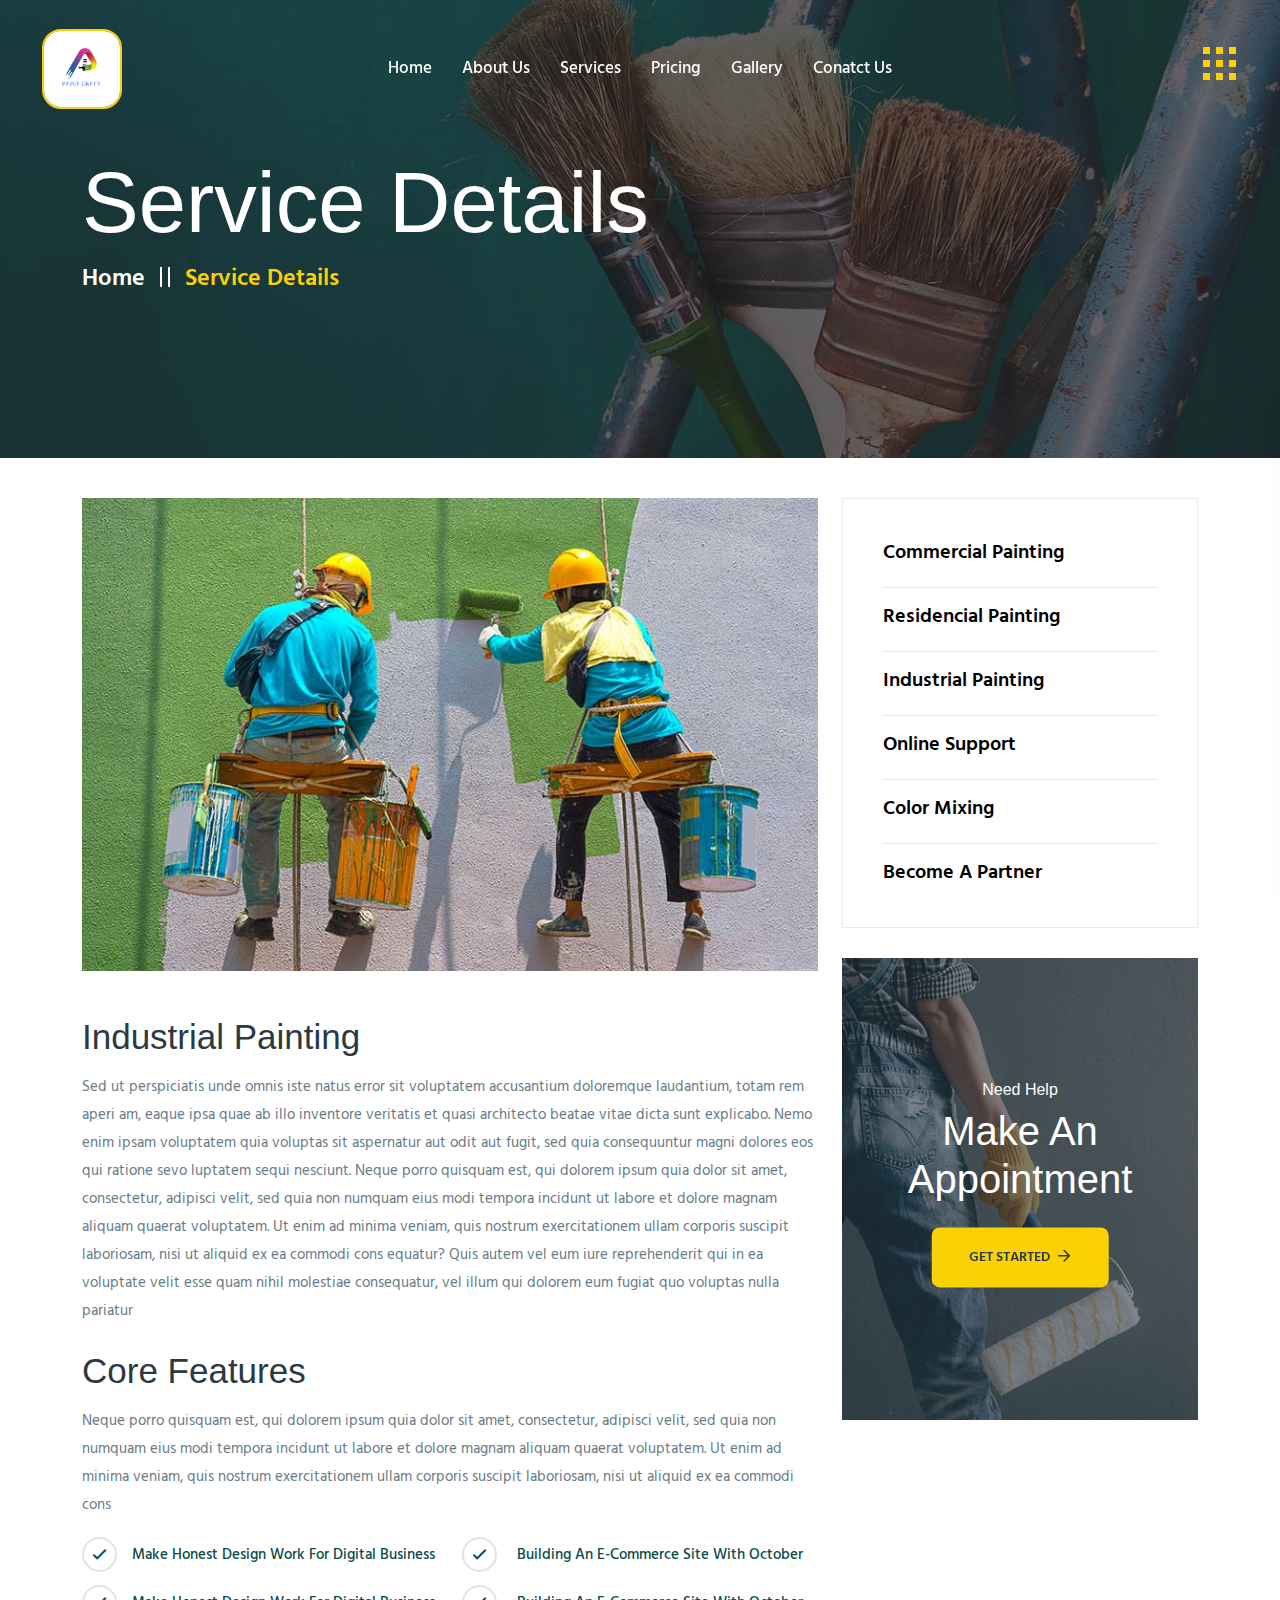
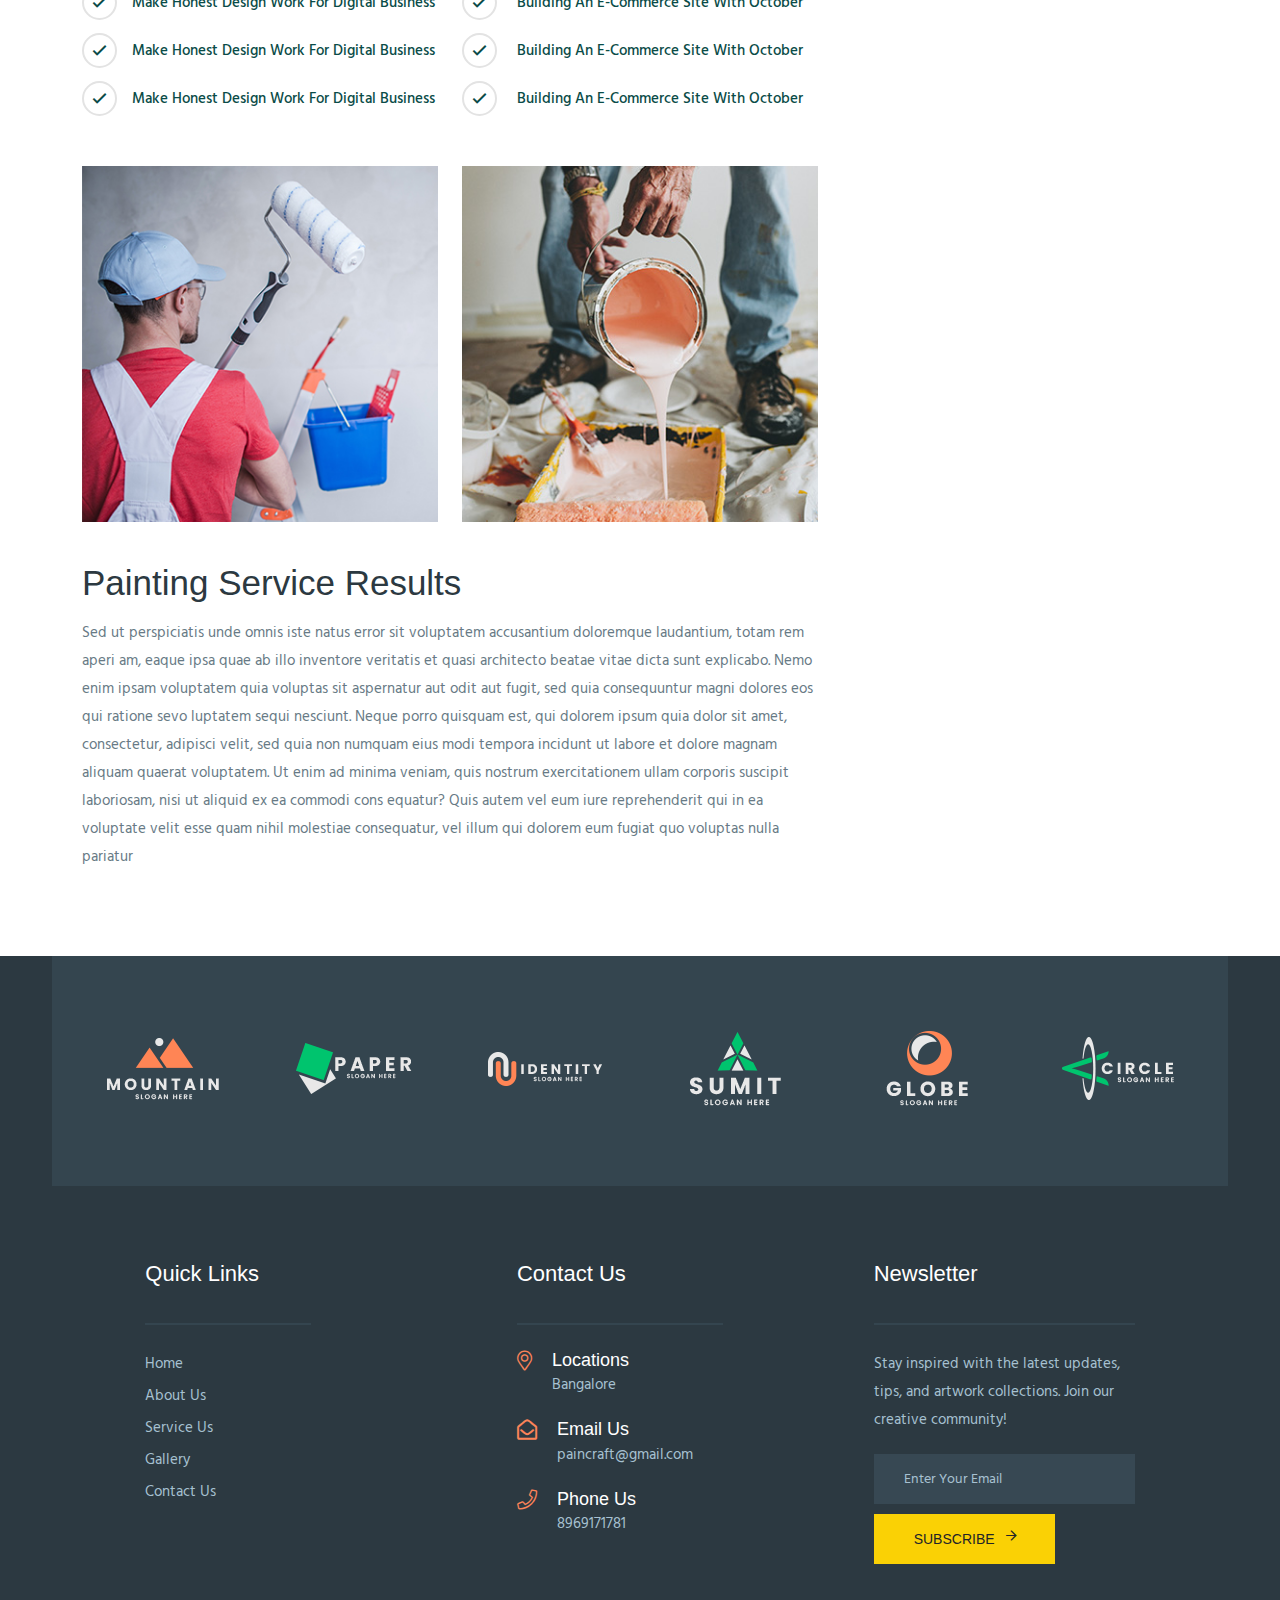
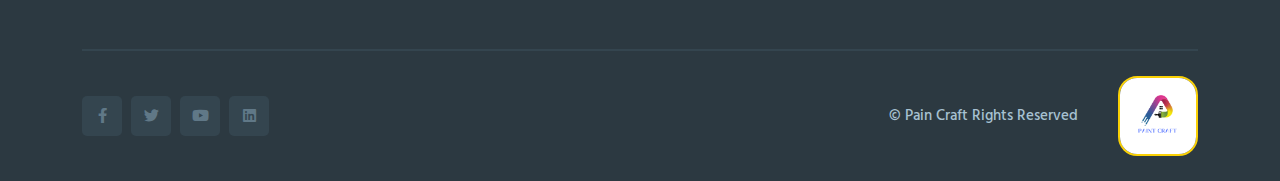
<file: services-details.html>
<!doctype html>
<html class="no-js" lang="zxx">

<head>
   <meta charset="utf-8">
   <meta http-equiv="x-ua-compatible" content="ie=edge">
   <title>Professional Painting Services | Transform Your Space with Color</title>
   <meta name="description"
      content="Discover top-notch professional painting services for homes, offices, and commercial spaces. Bring your walls to life with vibrant colors and flawless finishes. Contact us today!">
   <meta name="keywords"
      content="painting services, home painting, wall painting, office painting, professional painters, custom painting, interior painting, exterior painting, color consultation">
   <meta name="author" content="Paint Craft">
   <meta name="viewport" content="width=device-width, initial-scale=1">
   <link rel="shortcut icon" type="image/x-icon" href="assets/img/logo/logo.png">
   <!-- Social Media Meta Tags -->
   <meta property="og:title" content="Professional Painting Services | Transform Your Space with Color">
   <meta property="og:description"
      content="Discover top-notch professional painting services for homes, offices, and commercial spaces. Bring your walls to life with vibrant colors and flawless finishes. Contact us today!">
   <meta property="og:image" content="assets/img/logo/logo.png">
   <meta property="og:url" content="https://classicpainter.in">
   <meta property="og:type" content="website">
   <meta name="twitter:card" content="summary_large_image">
   <meta name="twitter:title" content="Professional Painting Services | Transform Your Space with Color">
   <meta name="twitter:description"
      content="Discover top-notch professional painting services for homes, offices, and commercial spaces. Bring your walls to life with vibrant colors and flawless finishes. Contact us today!">
   <meta name="twitter:image" content="assets/img/social-share.png">
   <!-- CSS here -->
   <link rel="stylesheet" href="assets/css/preloader.css">
   <link rel="stylesheet" href="assets/css/bootstrap.min.css">
   <link rel="stylesheet" href="assets/css/meanmenu.css">
   <link rel="stylesheet" href="assets/css/animate.min.css">
   <link rel="stylesheet" href="assets/css/owl.carousel.min.css">
   <link rel="stylesheet" href="assets/css/swiper-bundle.css">
   <link rel="stylesheet" href="assets/css/backToTop.css">
   <link rel="stylesheet" href="assets/css/magnific-popup.css">
   <link rel="stylesheet" href="assets/css/nice-select.css">
   <link rel="stylesheet" href="assets/css/fontAwesome5Pro.css">
   <link rel="stylesheet" href="assets/css/flaticon.css">
   <link rel="stylesheet" href="assets/css/default.css">
   <link rel="stylesheet" href="assets/css/style.css">
</head>

<body>
   
   <div id="loading">
      <div id="loading-center">
         <div id="loading-center-absolute">
            <div class="loading-icon text-center d-sm-flex align-items-center justify-content-center">
               <img class="loading-logo mr-10" src="assets/img/logo/logo-icon.png" alt="">
               <p style="font-weight: 800; font-size: 22px; font-family: sans-serif; color: black; margin-top: 20px;">
                  Paint Craft</p>
            </div>
         </div>
      </div>
   </div>
  
   <div class="progress-wrap">
      <svg class="progress-circle svg-content" width="100%" height="100%" viewBox="-1 -1 102 102">
         <path d="M50,1 a49,49 0 0,1 0,98 a49,49 0 0,1 0,-98" />
      </svg>
   </div>
   
   <header>
      <div class="header__area">
         <div id="header-sticky" class="header__bottom header__transparent header__padding pl-55 pr-55 sticky-2">
            <div class="container-fluid">
               <div class="row align-items-center">
                  <div class="col-xxl-2 col-xl-3 col-lg-3 col-6">
                     <div class="logo">
                        <a href="index.html">
                           <img src="assets/img/logo/logo.png" alt="logo"
                              style="width: 80px; border: 2px solid transparent; border-radius: 24%; border: 2px solid #fad105;">
                        </a>
                     </div>
                  </div>
                  <div class="col-xxl-7 col-xl-6 col-lg-6 d-none d-lg-block">
                     <div class="header__bottom-mid">
                        <div class="main-menu main-menu-2">
                           <nav id="mobile-menu">
                              <ul style="display: flex;justify-content: center;">
                                 <li class="">
                                    <a href="index.html">Home </a>
                                 </li>
                                 <li>
                                    <a href="index.html#aboutus">About Us</a>
                                 </li>
                                 <li>
                                    <a href="index.html#serviceus">Services </a>
                                 </li>
                                 <li>
                                    <a href="">Pricing </a>
                                 </li>
                                 <li>
                                    <a href="index.html#project">Gallery </a>
                                 </li>

                                 <li>
                                    <a href="index.html#contact-us">Conatct Us</a>
                                 </li>
                              </ul>
                           </nav>
                        </div>
                     </div>
                  </div>
                  <div class="col-xxl-3 col-xl-3 col-lg-3 col-6">
                     <div class="header__bottom-right d-flex align-items-center justify-content-end">

                        <div class="header__action">
                           <button type="button" class="dot-hamburger-btn dot-hamburger-btn-2 sidebar-toggle-btn">
                              <span></span>
                              <span></span>
                              <span></span>
                              <span></span>
                              <span></span>
                              <span></span>
                              <span></span>
                              <span></span>
                              <span></span>
                           </button>
                        </div>
                     </div>
                  </div>
               </div>
            </div>
         </div>
      </div>
   </header>
   
   <div class="sidebar__area">
      <div class="sidebar__wrapper">
         <div class="sidebar__close">
            <button class="sidebar__close-btn" id="sidebar__close-btn">
               <i class="fal fa-times"></i>
            </button>
         </div>
         <div class="sidebar__content">
            <div class="sidebar__logo mb-40">
               <a href="index.html">
                  <img src="assets/img/logo/logo.png" alt="logo" style="width: 100px;">
               </a>
            </div>

            <div class="sidebar__search mb-25">

            </div>
            <div class="mobile-menu fix"></div>

            <div class="sidebar__map d-none d-lg-block mb-15">
               <iframe
                  src="https://www.google.com/maps/embed?pb=!1m14!1m12!1m3!1d29176.030811137334!2d90.3883827!3d23.924917699999998!2m3!1f0!2f0!3f0!3m2!1i1024!2i768!4f13.1!5e0!3m2!1sen!2sbd!4v1605272373598!5m2!1sen!2sbd"></iframe>
            </div>
            <div class="sidebar__contact mt-30 mb-20">
               <h4>Contact Info</h4>

               <ul>
                  <li class="d-flex align-items-center">
                     <div class="sidebar__contact-icon mr-15">
                        <i class="fal fa-map-marker-alt"></i>
                     </div>
                     <div class="sidebar__contact-text">
                        <a target="_blank" href="">Bangalore</a>
                     </div>
                  </li>
                  <li class="d-flex align-items-center">
                     <div class="sidebar__contact-icon mr-15">
                        <i class="far fa-phone"></i>
                     </div>
                     <div class="sidebar__contact-text">
                        <a href="tel:896917178">088889797697</a>
                     </div>
                  </li>
                  <li class="d-flex align-items-center">
                     <div class="sidebar__contact-icon mr-15">
                        <i class="fal fa-envelope"></i>
                     </div>
                     <div class="sidebar__contact-text">
                        <a href="mailto:paintcraft@gmail.com">paintcraft@mail.com</a>
                     </div>
                  </li>
               </ul>
            </div>
            <div class="sidebar__social">
               <ul>
                  <li><a href="#"><i class="fab fa-facebook-f"></i></a></li>
                  <li><a href="#"><i class="fab fa-twitter"></i></a></li>
                  <li><a href="#"><i class="fab fa-youtube"></i></a></li>
                  <li><a href="#"><i class="fab fa-linkedin"></i></a></li>
               </ul>
            </div>
         </div>
      </div>
   </div>
   <!-- sidebar area end -->
   <div class="body-overlay"></div>
   <!-- sidebar area end -->

   <main>

      <!-- page title area start -->
      <section class="page__title-area pt-160 pb-165 p-relative page__title-overlay"
         data-background="assets/img/page-title/page-title-1.jpg">
         <div class="container">
            <div class="row">
               <div class="col-xxl-12">
                  <div class="page__title-wrapper">
                     <h3 class="page__title">Service Details</h3>
                     <nav aria-label="breadcrumb">
                        <ol class="breadcrumb">
                           <li class="breadcrumb-item"><a href="index.html">Home</a></li>
                           <li class="breadcrumb-item active" aria-current="page">Service Details</li>
                        </ol>
                     </nav>
                  </div>
               </div>
            </div>
         </div>
      </section>
      <!-- page title area end -->

      <!-- services details area start -->
      <section class="services__details-area pt-130 pb-130" style="padding-top: 40px; padding-bottom: 40px;">
         <div class="container">
            <div class="row">
               <div class="col-xxl-8 col-xl-8 col-lg-8">
                  <div class="services__details-wrapper">
                     <div class="services__details-thumb w-img mb-45">
                        <img src="assets/img/services/details/services-details-1.jpg" alt="">
                     </div>
                     <div class="services__details-text mb-25">
                        <h3 class="services__details-title">Industrial Painting</h3>
                        <p>Sed ut perspiciatis unde omnis iste natus error sit voluptatem accusantium doloremque
                           laudantium, totam rem aperi am, eaque ipsa quae ab illo inventore veritatis et quasi
                           architecto beatae vitae dicta sunt explicabo. Nemo enim ipsam voluptatem quia voluptas sit
                           aspernatur aut odit aut fugit, sed quia consequuntur magni dolores eos qui ratione sevo
                           luptatem sequi nesciunt. Neque porro quisquam est, qui dolorem ipsum quia dolor sit amet,
                           consectetur, adipisci velit, sed quia non numquam eius modi tempora incidunt ut labore et
                           dolore magnam aliquam quaerat voluptatem. Ut enim ad minima veniam, quis nostrum
                           exercitationem ullam corporis suscipit laboriosam, nisi ut aliquid ex ea commodi cons
                           equatur? Quis autem vel eum iure reprehenderit qui in ea voluptate velit esse quam nihil
                           molestiae consequatur, vel illum qui dolorem eum fugiat quo voluptas nulla pariatur</p>
                     </div>
                     <div class="services__details-text mb-50">
                        <h3 class="services__details-title">Core Features</h3>
                        <p>Neque porro quisquam est, qui dolorem ipsum quia dolor sit amet, consectetur, adipisci velit,
                           sed quia non numquam eius modi tempora incidunt ut labore et dolore magnam aliquam quaerat
                           voluptatem. Ut enim ad minima veniam, quis nostrum exercitationem ullam corporis suscipit
                           laboriosam, nisi ut aliquid ex ea commodi cons</p>

                        <div class="services__details-features">
                           <div class="row">
                              <div class="col-xxl-6 col-xl-6 col-lg-6 col-md-6">
                                 <ul>
                                    <li class="d-flex align-items-center">
                                       <div class="icon mr-15">
                                          <i class="far fa-check"></i>
                                       </div>
                                       <div class="text">
                                          <h5>Make Honest Design Work For Digital Business</h5>
                                       </div>
                                    </li>
                                    <li class="d-flex align-items-center">
                                       <div class="icon mr-15">
                                          <i class="far fa-check"></i>
                                       </div>
                                       <div class="text">
                                          <h5>Make Honest Design Work For Digital Business</h5>
                                       </div>
                                    </li>
                                    <li class="d-flex align-items-center">
                                       <div class="icon mr-15">
                                          <i class="far fa-check"></i>
                                       </div>
                                       <div class="text">
                                          <h5>Make Honest Design Work For Digital Business</h5>
                                       </div>
                                    </li>
                                    <li class="d-flex align-items-center">
                                       <div class="icon mr-15">
                                          <i class="far fa-check"></i>
                                       </div>
                                       <div class="text">
                                          <h5>Make Honest Design Work For Digital Business</h5>
                                       </div>
                                    </li>
                                 </ul>
                              </div>
                              <div class="col-xxl-6 col-xl-6 col-lg-6 col-md-6">
                                 <ul>
                                    <li class="d-flex align-items-center">
                                       <div class="icon mr-20">
                                          <i class="far fa-check"></i>
                                       </div>
                                       <div class="text">
                                          <h5>Building An E-Commerce Site With October</h5>
                                       </div>
                                    </li>
                                    <li class="d-flex align-items-center">
                                       <div class="icon mr-20">
                                          <i class="far fa-check"></i>
                                       </div>
                                       <div class="text">
                                          <h5>Building An E-Commerce Site With October</h5>
                                       </div>
                                    </li>
                                    <li class="d-flex align-items-center">
                                       <div class="icon mr-20">
                                          <i class="far fa-check"></i>
                                       </div>
                                       <div class="text">
                                          <h5>Building An E-Commerce Site With October</h5>
                                       </div>
                                    </li>
                                    <li class="d-flex align-items-center">
                                       <div class="icon mr-20">
                                          <i class="far fa-check"></i>
                                       </div>
                                       <div class="text">
                                          <h5>Building An E-Commerce Site With October</h5>
                                       </div>
                                    </li>
                                 </ul>
                              </div>
                           </div>
                        </div>
                     </div>
                     <div class="services__details-thumb w-img mb-10">
                        <div class="row">
                           <div class="col-xxl-6 col-xl-6 col-lg-6 col-md-6 col-sm-6">
                              <div class="services__details-thumb-inner mb-30">
                                 <img src="assets/img/services/details/services-details-2.jpg" alt="">
                              </div>
                           </div>
                           <div class="col-xxl-6 col-xl-6 col-lg-6 col-md-6 col-sm-6">
                              <div class="services__details-thumb-inner mb-30">
                                 <img src="assets/img/services/details/services-details-3.jpg" alt="">
                              </div>
                           </div>
                        </div>
                     </div>
                     <div class="services__details-text mb-45">
                        <h3 class="services__details-title">Painting Service Results</h3>
                        <p>Sed ut perspiciatis unde omnis iste natus error sit voluptatem accusantium doloremque
                           laudantium, totam rem aperi am, eaque ipsa quae ab illo inventore veritatis et quasi
                           architecto beatae vitae dicta sunt explicabo. Nemo enim ipsam voluptatem quia voluptas sit
                           aspernatur aut odit aut fugit, sed quia consequuntur magni dolores eos qui ratione sevo
                           luptatem sequi nesciunt. Neque porro quisquam est, qui dolorem ipsum quia dolor sit amet,
                           consectetur, adipisci velit, sed quia non numquam eius modi tempora incidunt ut labore et
                           dolore magnam aliquam quaerat voluptatem. Ut enim ad minima veniam, quis nostrum
                           exercitationem ullam corporis suscipit laboriosam, nisi ut aliquid ex ea commodi cons
                           equatur? Quis autem vel eum iure reprehenderit qui in ea voluptate velit esse quam nihil
                           molestiae consequatur, vel illum qui dolorem eum fugiat quo voluptas nulla pariatur</p>
                     </div>

                  </div>
               </div>
               <div class="col-xxl-4 col-xl-4 col-lg-4">
                  <div class="services__sidebar">
                     <div class="services__widget mb-30">
                        <div class="services__widget-content">
                           <div class="services__widget-links">
                              <ul>
                                 <li style="font-size: 20px;  font-weight: 600; color: #000;">Commercial Painting </li>
                                 <li style="font-size: 20px;  font-weight: 600; color: #000;">Residencial Painting </li>
                                 <li style="font-size: 20px;  font-weight: 600; color: #000;">Industrial Painting </li>
                                 <li style="font-size: 20px;  font-weight: 600; color: #000;">Online Support </li>
                                 <li style="font-size: 20px;  font-weight: 600; color: #000;">Color Mixing </li>
                                 <li style="font-size: 20px;  font-weight: 600; color: #000;">Become A Partner </li>
                              </ul>
                           </div>
                        </div>
                     </div>

                     <div class="services__sidebar-banner w-img text-center p-relative">
                        <img src="assets/img/contact/contact-banner.jpg" alt="">
                        <div class="services__sidebar-banner-content">
                           <h6>Need Help</h6>
                           <h4>Make An Appointment</h4>

                           <a href="contact.html" class="r-btn r-btn-yellow">get started <i
                                 class="far fa-arrow-right"></i></a>
                        </div>
                     </div>
                  </div>
               </div>
            </div>
         </div>
      </section>
      <!-- services details area end -->

      <!-- testimonial area start -->

      <!-- testimonial area end -->
   </main>

   <!-- footer area start -->
   <footer>
      <div class="footer__area black-bg">
         <div class="footer__top pb-35">
            <div class="container">
               <div class="row">
                  <div class="col-xxl-12">
                     <div class="brand__wrapper brand__bg ">
                        <div class="brand__slider swiper-container pt-75 pb-80 black-bg-4">
                           <div class="swiper-wrapper align-items-center">
                              <div class="brand__item swiper-slide">
                                 <img src="assets/img/brand/brand-1.png" alt="">
                              </div>
                              <div class="brand__item swiper-slide">
                                 <img src="assets/img/brand/brand-2.png" alt="">
                              </div>
                              <div class="brand__item swiper-slide">
                                 <img src="assets/img/brand/brand-3.png" alt="">
                              </div>
                              <div class="brand__item swiper-slide">
                                 <img src="assets/img/brand/brand-4.png" alt="">
                              </div>
                              <div class="brand__item swiper-slide">
                                 <img src="assets/img/brand/brand-5.png" alt="">
                              </div>
                              <div class="brand__item swiper-slide">
                                 <img src="assets/img/brand/brand-6.png" alt="">
                              </div>
                           </div>
                        </div>
                     </div>
                  </div>
               </div>
               <div class="row" style="justify-content: space-around;">
                  <div class="col-xxl-2 col-xl-2 col-lg-3 col-md-6 col-sm-6">
                     <div class="footer__widget mb-50">
                        <div class="footer__widget-top">
                           <h3 class="footer__widget-title">Quick Links</h3>
                        </div>
                        <div class="footer__widget-content">
                           <div class="footer__link">
                              <ul>
                                 <li>
                                    <a href="index.html">Home</a>
                                 </li>
                                 <li>
                                    <a href="#aboutus">About Us</a>
                                 </li>
                                 <li>
                                    <a href="#serviceus">Service Us</a>
                                 </li>
                                 <li>
                                    <a href="#project">Gallery</a>
                                 </li>
                                 <li>
                                    <a href="#contact-us">Contact Us</a>
                                 </li>
                              </ul>
                           </div>
                        </div>
                     </div>
                  </div>
                  <div class="col-xxl-3 col-xl-3 col-lg-3 col-md-6 col-sm-6">
                     <div class="footer__widget footer__pl-55 mb-50">
                        <div class="footer__widget-top">
                           <h3 class="footer__widget-title">Contact Us</h3>
                        </div>
                        <div class="footer__widget-content ">
                           <div class="footer__info">
                              <ul>
                                 <li class="d-flex align-items-start">
                                    <div class="footer__info-icon mr-20">
                                       <i class="fal fa-map-marker-alt"></i>
                                    </div>
                                    <div class="footer__info-text">
                                       <h4>Locations</h4>
                                       <a target="_blank" href="">Bangalore</a>
                                    </div>
                                 </li>
                                 <li class="d-flex align-items-start">
                                    <div class="footer__info-icon mr-20">
                                       <i class="far fa-envelope-open"></i>
                                    </div>
                                    <div class="footer__info-text">
                                       <h4>Email Us</h4>
                                       <a href="mailto:paincraft@gmail.com">paincraft@gmail.com</a>
                                    </div>
                                 </li>
                                 <li class="d-flex align-items-start">
                                    <div class="footer__info-icon mr-20">
                                       <i class="fal fa-phone"></i>
                                    </div>
                                    <div class="footer__info-text">
                                       <h4>Phone Us</h4>
                                       <a href="tel:+896917182">8969171781</a>
                                    </div>
                                 </li>
                              </ul>
                           </div>
                        </div>
                     </div>
                  </div>

                  <div class="col-xxl-3 col-xl-3 col-lg-4 col-md-6 col-sm-6">
                     <div class="footer__widget mb-50">
                        <div class="footer__widget-top">
                           <h3 class="footer__widget-title">Newsletter</h3>
                        </div>
                        <div class="footer__widget-content">
                           <div class="footer__subscribe footer__subscribe-2">
                              <p>Stay inspired with the latest updates, tips, and artwork collections. Join our creative
                                 community!</p>

                              <div class="footer__subscribe-form">
                                 <form action="#">
                                    <input type="email" placeholder="Enter Your Email">
                                    <button type="submit" class="link-btn-2">
                                       subscribe
                                       <i class="far fa-arrow-right"></i>
                                       <i class="far fa-arrow-right"></i>
                                    </button>
                                 </form>
                              </div>
                           </div>
                        </div>
                     </div>
                  </div>
               </div>
            </div>
         </div>
         <div class="footer__bottom">
            <div class="container">
               <div class="footer__bottom-border footer__bottom-border-2">
                  <div class="row align-items-center">
                     <div class="col-xxl-6 col-xl-6 col-lg-6 col-md-4">
                        <div class="footer__social footer__social-2">
                           <ul>
                              <li><a href="#"><i class="fab fa-facebook-f"></i></a></li>
                              <li><a href="#"><i class="fab fa-twitter"></i></a></li>
                              <li><a href="#"><i class="fab fa-youtube"></i></a></li>
                              <li><a href="#"><i class="fab fa-linkedin"></i></a></li>
                           </ul>
                        </div>
                     </div>
                     <div class="col-xxl-6 col-xl-6 col-lg-6 col-md-8">
                        <div
                           class="footer__copyright footer__copyright-2 d-sm-flex align-items-center justify-content-md-end">
                           <p>© Pain Craft Rights Reserved</p>
                           <div class="logo">
                              <a href="index.html">
                                 <img src="assets/img/logo/logo.png" alt="logo"
                                    style="width: 80px; border: 2px solid transparent; border-radius: 24%; border: 2px solid #fad105;">
                              </a>
                           </div>
                        </div>
                     </div>
                  </div>
               </div>
            </div>
         </div>
      </div>
   </footer>
  
   <script src="assets/js/vendor/jquery-3.6.0.min.js"></script>
   <script src="assets/js/vendor/waypoints.min.js"></script>
   <script src="assets/js/bootstrap.bundle.min.js"></script>
   <script src="assets/js/meanmenu.js"></script>
   <script src="assets/js/swiper-bundle.min.js"></script>
   <script src="assets/js/owl.carousel.min.js"></script>
   <script src="assets/js/magnific-popup.min.js"></script>
   <script src="assets/js/parallax.min.js"></script>
   <script src="assets/js/backToTop.js"></script>
   <script src="assets/js/nice-select.min.js"></script>
   <script src="assets/js/counterup.min.js"></script>
   <script src="assets/js/ajax-form.js"></script>
   <script src="assets/js/wow.min.js"></script>
   <script src="assets/js/isotope.pkgd.min.js"></script>
   <script src="assets/js/imagesloaded.pkgd.min.js"></script>
   <script src="assets/js/main.js"></script>
</body>

</html>
</file>
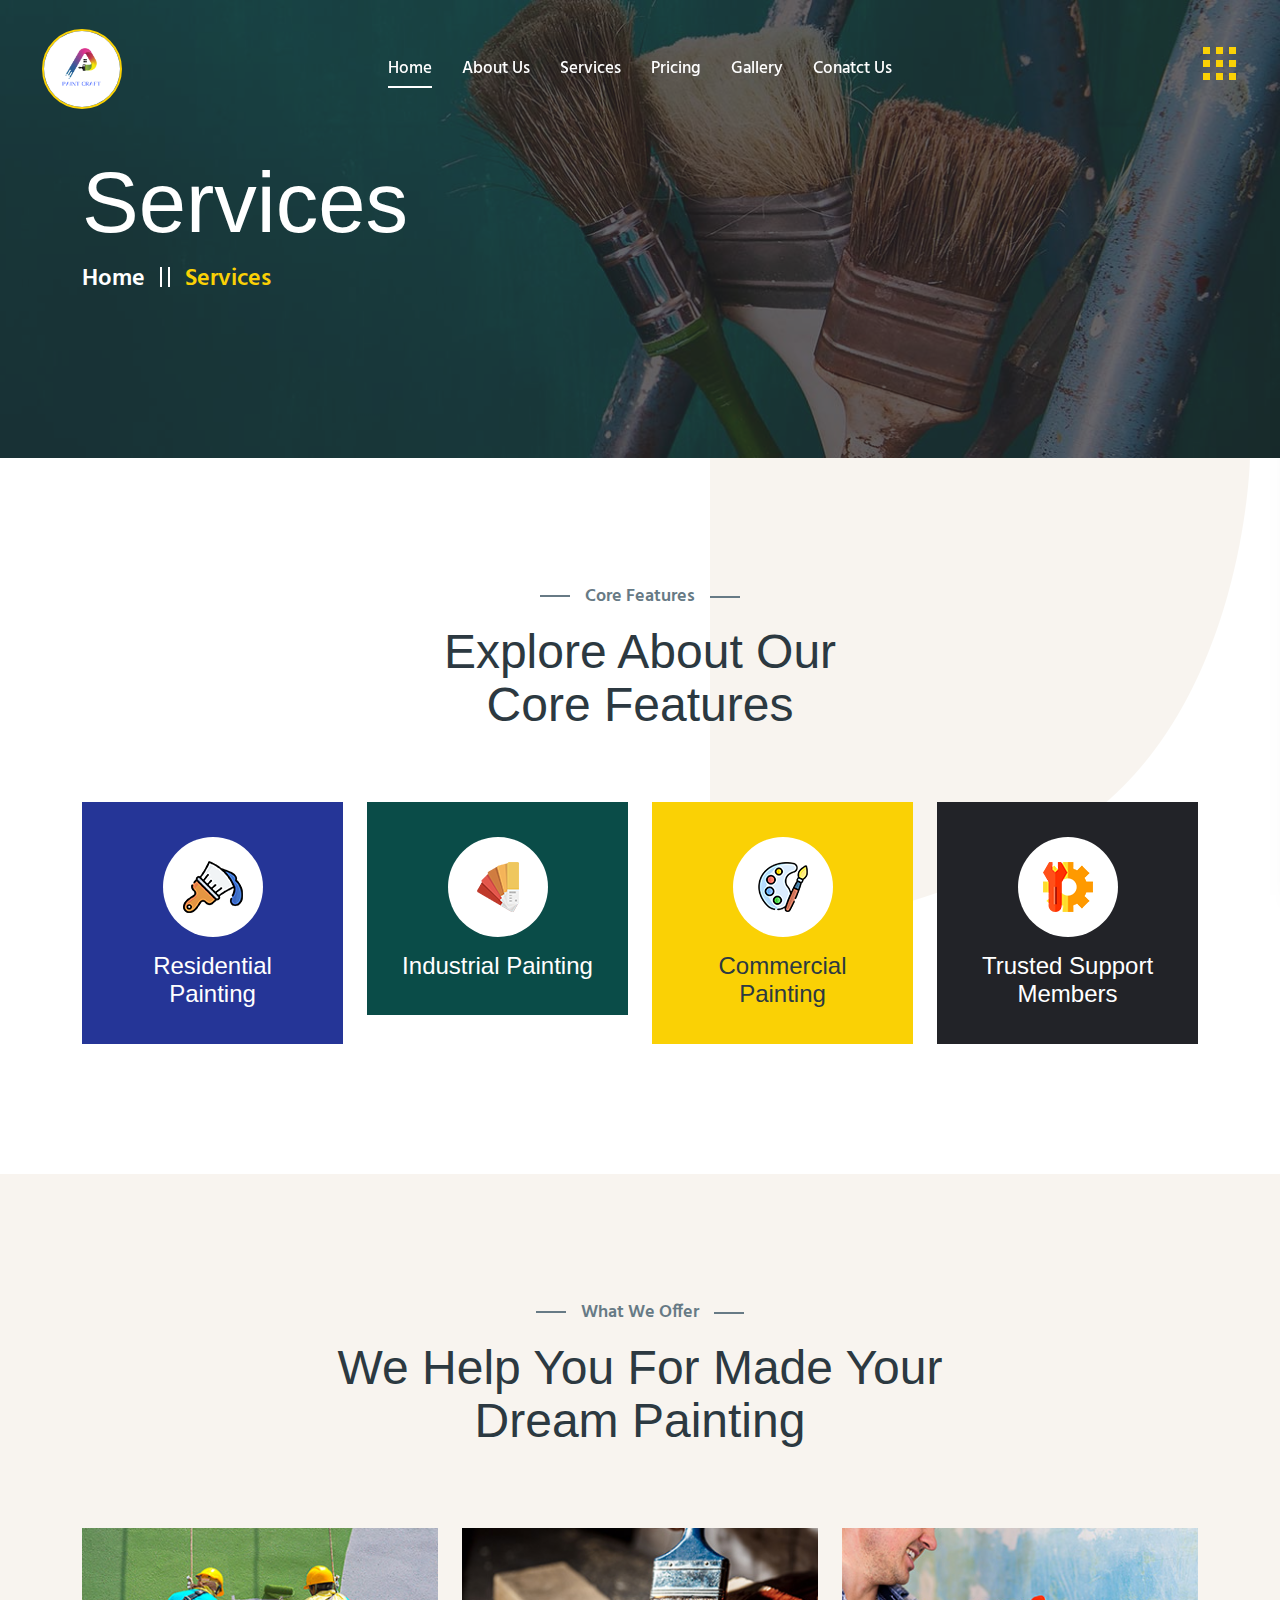
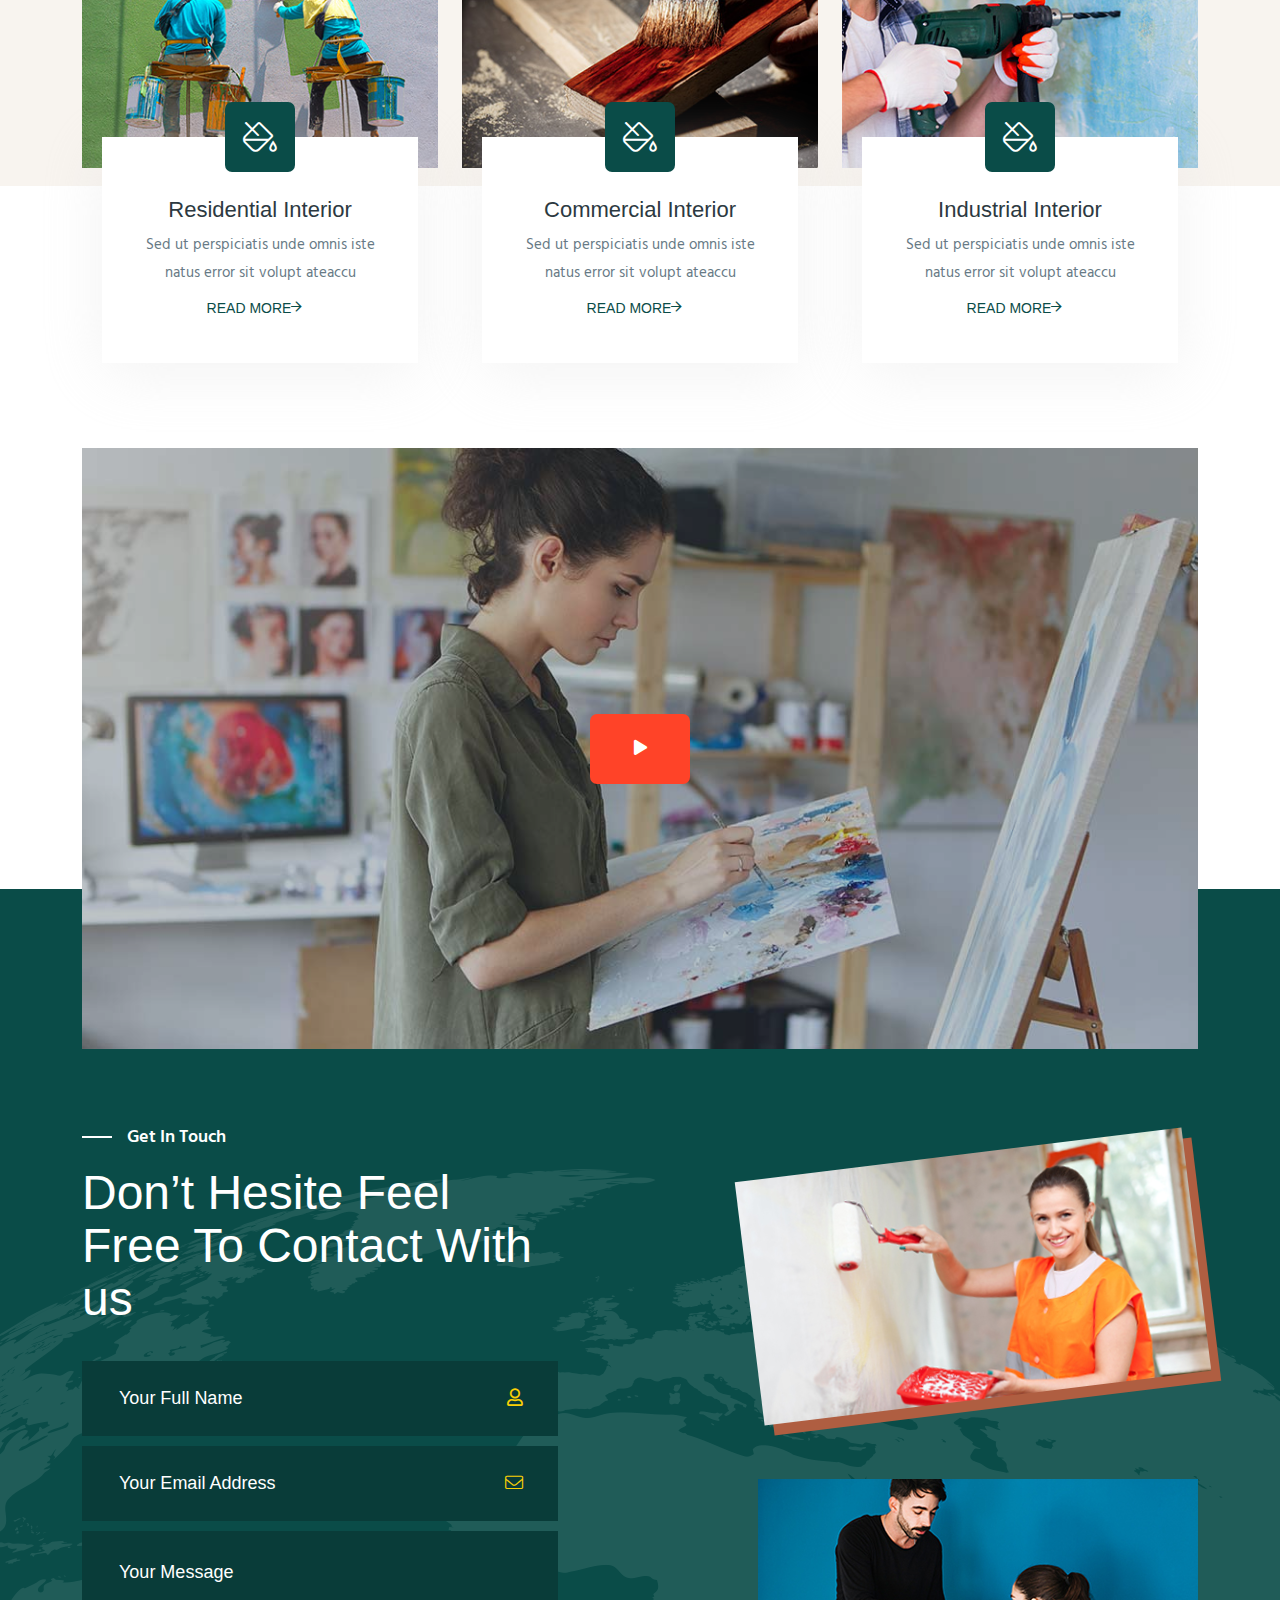
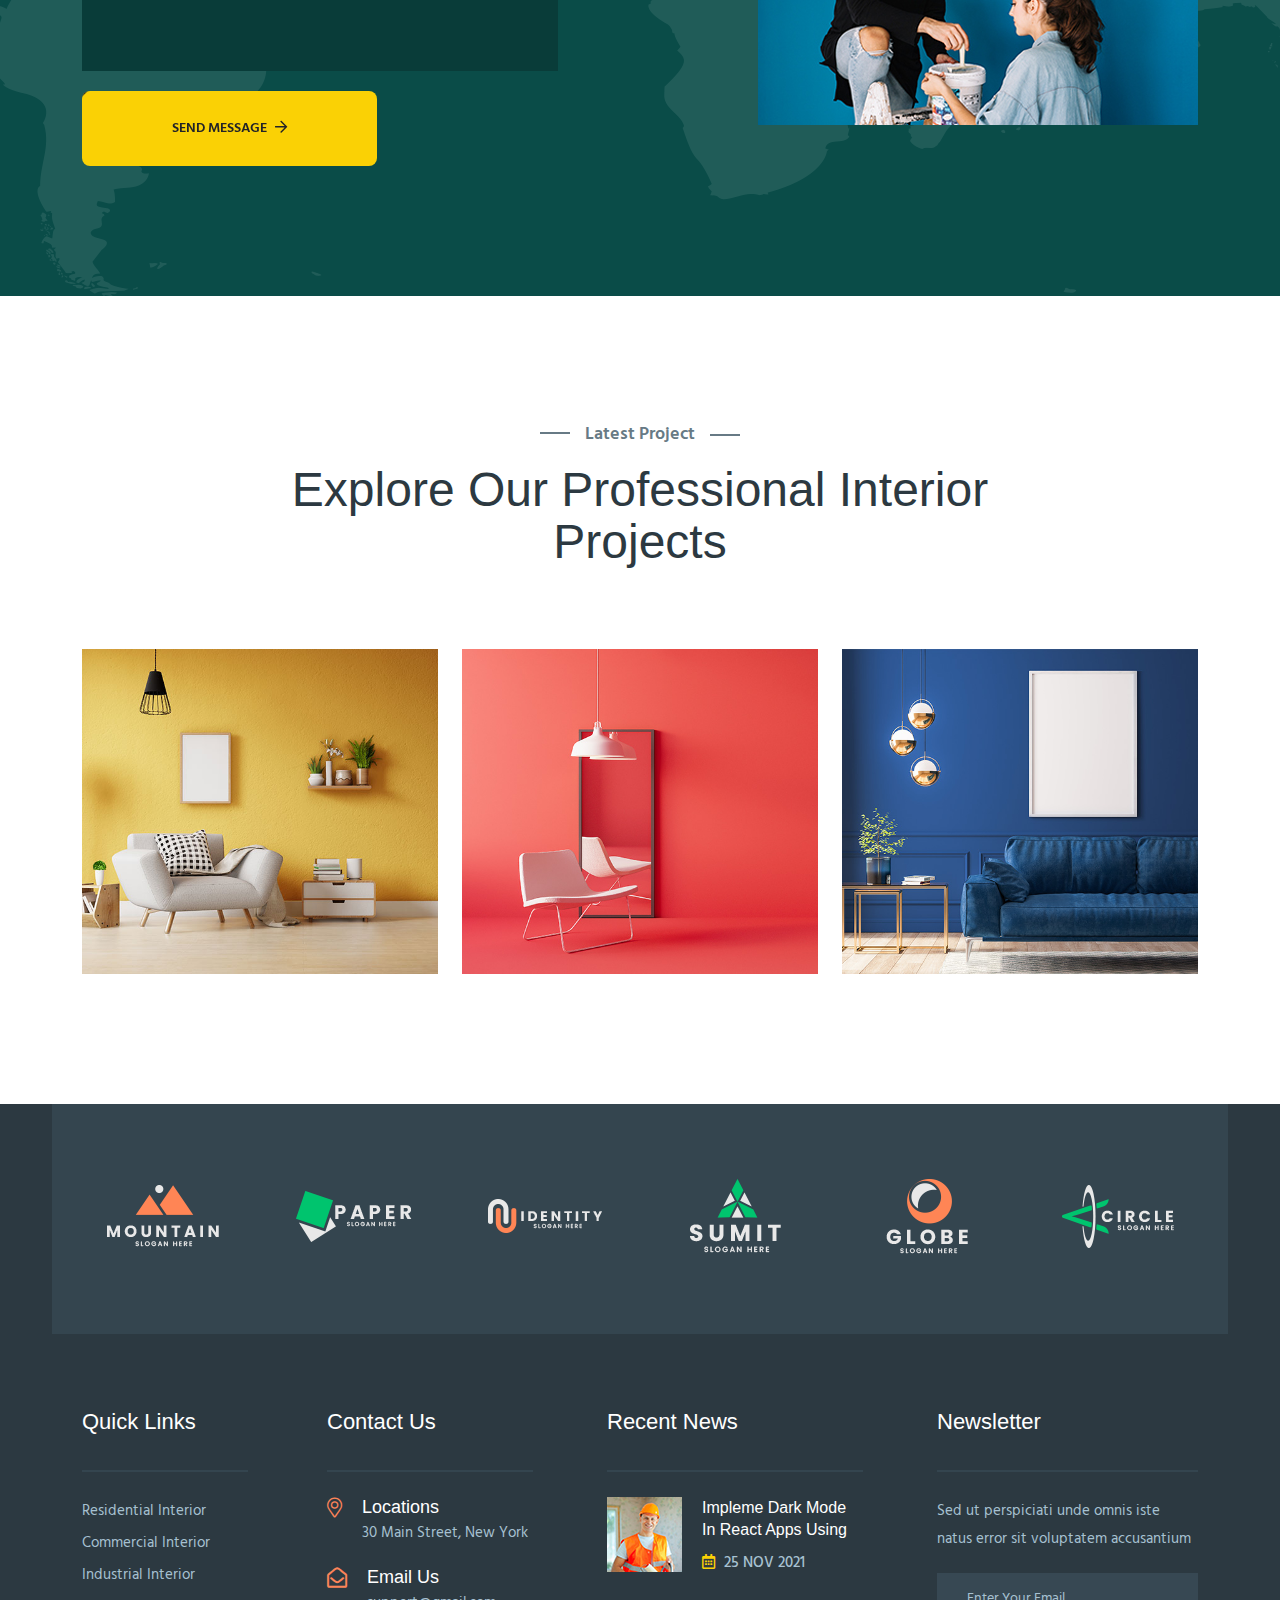
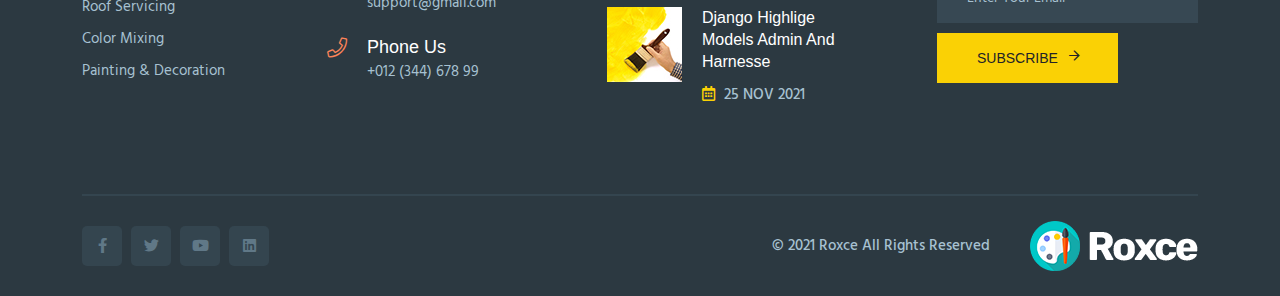
<file: services.html>
<!doctype html>
<html class="no-js" lang="zxx">
   
<!-- Mirrored from html.storebuild.shop/roxce/roxce/services.html by HTTrack Website Copier/3.x [XR&CO'2014], Tue, 17 Dec 2024 06:21:18 GMT -->
<head>
      <meta charset="utf-8">
      <meta http-equiv="x-ua-compatible" content="ie=edge">
      <title>Roxce - Painting Services Company HTML5 Template </title>
      <meta name="description" content="">
      <meta name="viewport" content="width=device-width, initial-scale=1">
      <!-- Place favicon.ico in the root directory -->
      <link rel="shortcut icon" type="image/x-icon" href="assets/img/favicon.png">
      <!-- CSS here -->
      <link rel="stylesheet" href="assets/css/preloader.css">
      <link rel="stylesheet" href="assets/css/bootstrap.min.css">
      <link rel="stylesheet" href="assets/css/meanmenu.css">
      <link rel="stylesheet" href="assets/css/animate.min.css">
      <link rel="stylesheet" href="assets/css/owl.carousel.min.css">
      <link rel="stylesheet" href="assets/css/swiper-bundle.css">
      <link rel="stylesheet" href="assets/css/backToTop.css">
      <link rel="stylesheet" href="assets/css/magnific-popup.css">
      <link rel="stylesheet" href="assets/css/nice-select.css">
      <link rel="stylesheet" href="assets/css/fontAwesome5Pro.css">
      <link rel="stylesheet" href="assets/css/flaticon.css">
      <link rel="stylesheet" href="assets/css/default.css">
      <link rel="stylesheet" href="assets/css/style.css">
   </head>
   <body>
      <!--[if lte IE 9]>
      <p class="browserupgrade">You are using an <strong>outdated</strong> browser. Please <a href="https://browsehappy.com/">upgrade your browser</a> to improve your experience and security.</p>
      <![endif]-->

      <!-- Add your site or application content here -->

      <!-- pre loader area start -->
      <div id="loading">
         <div id="loading-center">
            <div id="loading-center-absolute">
               <div class="loading-icon text-center d-sm-flex align-items-center justify-content-center">
                  <img class="loading-logo mr-10" src="assets/img/logo/logo-icon.png" alt="">
                  <img src="assets/img/logo/logo-text.png" alt="">
               </div>
            </div>
         </div>  
      </div>
      <!-- pre loader area end -->

      <!-- back to top start -->
      <div class="progress-wrap">
         <svg class="progress-circle svg-content" width="100%" height="100%" viewBox="-1 -1 102 102">
            <path d="M50,1 a49,49 0 0,1 0,98 a49,49 0 0,1 0,-98" />
         </svg>
      </div>
      <!-- back to top end -->

      <!-- header area start -->
      <header>
         <div class="header__area">
            <div id="header-sticky" class="header__bottom header__transparent header__padding pl-55 pr-55 sticky-2">
               <div class="container-fluid">
                  <div class="row align-items-center">
                     <div class="col-xxl-2 col-xl-3 col-lg-3 col-6">
                        <div class="logo">
                           <a href="index-2.html">
                              <img src="assets/img/logo/logo.png" alt="logo" style="width: 80px; border: 2px solid transparent; border-radius: 100%; border: 2px solid #fad105;">
                           </a>
                        </div>
                     </div>
                     <div class="col-xxl-7 col-xl-6 col-lg-6 d-none d-lg-block">
                        <div class="header__bottom-mid">
                           <div class="main-menu main-menu-2">
                              <nav id="mobile-menu">
                                 <ul style="display: flex;justify-content: center;">
                                    <li class="active">
                                       <a href="index.html">Home </a>
                                    </li>
                                    <li>
                                       <a href="#aboutus">About Us</a>
                                    </li>
                                    <li>
                                       <a href="#serviceus">Services </a>
                                    </li>
                                    <li>
                                       <a href="#">Pricing </a>
                                    </li>
                                    <li>
                                       <a href="#project">Gallery </a> 
                                    </li>
                                   
                                    <li>
                                       <a href="#contact-us">Conatct Us</a>
                                    </li>
                                 </ul>
                              </nav>
                           </div>
                        </div>
                     </div>
                     <div class="col-xxl-3 col-xl-3 col-lg-3 col-6">
                        <div class="header__bottom-right d-flex align-items-center justify-content-end">
                           
                           <div class="header__action">
                              <button type="button" class="dot-hamburger-btn dot-hamburger-btn-2 sidebar-toggle-btn">
                                 <span></span>
                                 <span></span>
                                 <span></span>
                                 <span></span>
                                 <span></span>
                                 <span></span>
                                 <span></span>
                                 <span></span>
                                 <span></span>
                              </button>
                           </div>
                        </div>
                     </div>
                  </div>
               </div>
            </div>
         </div>
      </header>
      <!-- header area end -->

      <!-- sidebar area start -->
      <div class="sidebar__area">
         <div class="sidebar__wrapper">
            <div class="sidebar__close">
               <button class="sidebar__close-btn" id="sidebar__close-btn">
                  <i class="fal fa-times"></i>
               </button>
            </div>
            <div class="sidebar__content">
               <div class="sidebar__logo mb-40">
                  <a href="index-2.html">
                  <img src="assets/img/logo/logo.png" alt="logo">
                  </a>
               </div>
               <div class="sidebar__search mb-25">
                  <form action="#">
                     <input type="text" placeholder="What are you searching for?">
                     <button type="submit" ><i class="far fa-search"></i></button>
                  </form>
               </div>
               <div class="mobile-menu fix"></div>
               <div class="sidebar__text d-none d-lg-block">
                  <p>But I must explain to you how all this mistaken idea of denouncing pleasure and praising pain was born and will give you a complete account of the system and expound the actual teachings of the great explore</p>
               </div>
               <div class="sidebar__img d-none d-lg-block mb-20">
                  <div class="row gx-2">
                     <div class="col-4">
                        <div class="sidebar__single-img w-img mb-10">
                           <a class="popup-image" href="assets/img/sidebar/sidebar-1.jpg">
                              <img src="assets/img/sidebar/sidebar-1.jpg" alt="">
                           </a>
                        </div>
                     </div>
                     <div class="col-4">
                        <div class="sidebar__single-img w-img mb-10">
                           <a class="popup-image" href="assets/img/sidebar/sidebar-2.jpg">
                              <img src="assets/img/sidebar/sidebar-2.jpg" alt="">
                           </a>
                        </div>
                     </div>
                     <div class="col-4">
                        <div class="sidebar__single-img w-img mb-10">
                           <a class="popup-image" href="assets/img/sidebar/sidebar-3.jpg">
                              <img src="assets/img/sidebar/sidebar-3.jpg" alt="">
                           </a>
                        </div>
                     </div>
                     <div class="col-4">
                        <div class="sidebar__single-img w-img mb-10">
                           <a class="popup-image" href="assets/img/sidebar/sidebar-4.jpg">
                              <img src="assets/img/sidebar/sidebar-4.jpg" alt="">
                           </a>
                        </div>
                     </div>
                     <div class="col-4">
                        <div class="sidebar__single-img w-img mb-10">
                           <a class="popup-image" href="assets/img/sidebar/sidebar-5.jpg">
                              <img src="assets/img/sidebar/sidebar-5.jpg" alt="">
                           </a>
                        </div>
                     </div>
                     <div class="col-4">
                        <div class="sidebar__single-img w-img mb-10">
                           <a class="popup-image" href="assets/img/sidebar/sidebar-6.jpg">
                              <img src="assets/img/sidebar/sidebar-6.jpg" alt="">
                           </a>
                        </div>
                     </div>
                  </div>
               </div>
               <div class="sidebar__map d-none d-lg-block mb-15">
                  <iframe src="https://www.google.com/maps/embed?pb=!1m14!1m12!1m3!1d29176.030811137334!2d90.3883827!3d23.924917699999998!2m3!1f0!2f0!3f0!3m2!1i1024!2i768!4f13.1!5e0!3m2!1sen!2sbd!4v1605272373598!5m2!1sen!2sbd"></iframe>
               </div>
               <div class="sidebar__contact mt-30 mb-20">
                  <h4>Contact Info</h4>

                  <ul>
                     <li class="d-flex align-items-center">
                        <div class="sidebar__contact-icon mr-15">
                           <i class="fal fa-map-marker-alt"></i>
                        </div>
                        <div class="sidebar__contact-text">
                           <a target="_blank" href="https://www.google.com/maps/place/Dhaka/@23.7806207,90.3492859,12z/data=!3m1!4b1!4m5!3m4!1s0x3755b8b087026b81:0x8fa563bbdd5904c2!8m2!3d23.8104753!4d90.4119873">12/A, Mirnada City Tower, NYC</a>
                        </div>
                     </li>
                     <li class="d-flex align-items-center">
                        <div class="sidebar__contact-icon mr-15">
                           <i class="far fa-phone"></i>
                        </div>
                        <div class="sidebar__contact-text">
                           <a href="mailto:support@gmail.com">088889797697</a>
                        </div>
                     </li>
                     <li class="d-flex align-items-center">
                        <div class="sidebar__contact-icon mr-15">
                           <i class="fal fa-envelope"></i>
                        </div>
                        <div class="sidebar__contact-text">
                           <a href="tel:+012-345-6789">support@mail.com</a>
                        </div>
                     </li>
                  </ul>
               </div>
               <div class="sidebar__social">
                  <ul>
                     <li><a href="#"><i class="fab fa-facebook-f"></i></a></li>
                     <li><a href="#"><i class="fab fa-twitter"></i></a></li>
                     <li><a href="#"><i class="fab fa-youtube"></i></a></li>
                     <li><a href="#"><i class="fab fa-linkedin"></i></a></li>
                  </ul>
               </div>
            </div>
         </div>
      </div>
      <!-- sidebar area end -->      
      <div class="body-overlay"></div>
      <!-- sidebar area end -->

      <main>

         <!-- page title area start -->
         <section class="page__title-area pt-160 pb-165 p-relative page__title-overlay" data-background="assets/img/page-title/page-title-1.jpg">
            <div class="container">
               <div class="row">
                  <div class="col-xxl-12">
                     <div class="page__title-wrapper">
                        <h3 class="page__title">Services</h3>
                        <nav aria-label="breadcrumb">
                           <ol class="breadcrumb">
                             <li class="breadcrumb-item"><a href="index-2.html">Home</a></li>
                             <li class="breadcrumb-item active" aria-current="page">Services</li>
                           </ol>
                         </nav>
                     </div>
                  </div>
               </div>
            </div>
         </section>
         <!-- page title area end -->

         <!-- features area start -->
         <section class="features__area pt-125 pb-100 p-relative z-index-1">
            <div class="features__shape">
               <img class="features__shape-4" src="assets/img/features/02/about-shape-2.png" alt="">
            </div>
            <div class="container">
               <div class="row">
                  <div class="col-xxl-6 offset-xxl-3 col-xl-8 offset-xl-2 col-lg-8 offset-lg-2">
                     <div class="section__title-wrapper-2 mb-70 text-center">
                        <span class="section__title-pre section__title-pre-2 center">Core Features</span>
                        <h2 class="section__title section__title-2">Explore About Our <br> Core Features</h2>
                     </div>
                  </div>
               </div>
               <div class="row">
                  <div class="col-xxl-3 col-xl-3 col-lg-3 col-md-6 col-sm-6">
                     <div class="features__item-2 features__item-4 blue-bg text-center mb-30">
                        <div class="features__icon-2 mb-15">
                           <span>
                              <img src="assets/img/features/icon/fea-1.png" alt="">
                           </span>
                        </div>
                        <h3 class="features__title features__title-2 white-color">
                           <a href="services-details.html">Residential Painting</a>
                        </h3>
                     </div>
                  </div>
                  <div class="col-xxl-3 col-xl-3 col-lg-3 col-md-6 col-sm-6">
                     <div class="features__item-2 features__item-4 green-bg-2 text-center mb-30">
                        <div class="features__icon-2 mb-15">
                           <span>
                              <img src="assets/img/features/icon/fea-3.png" alt="">
                           </span>
                        </div>
                        <h3 class="features__title features__title-2 white-color">
                           <a href="services-details.html">Industrial Painting</a>
                        </h3>
                     </div>
                  </div>
                  <div class="col-xxl-3 col-xl-3 col-lg-3 col-md-6 col-sm-6">
                     <div class="features__item-2 features__item-4 yellow-bg text-center mb-30">
                        <div class="features__icon-2 mb-15">
                           <span>
                              <img src="assets/img/features/icon/fea-2.png" alt="">
                           </span>
                        </div>
                        <h3 class="features__title features__title-2">
                           <a href="services-details.html">Commercial Painting</a>
                        </h3>
                     </div>
                  </div>
                  <div class="col-xxl-3 col-xl-3 col-lg-3 col-md-6 col-sm-6">
                     <div class="features__item-2 features__item-4 black-bg-3 text-center mb-30">
                        <div class="features__icon-2 mb-15">
                           <span>
                              <img src="assets/img/features/icon/fea-4.png" alt="">
                           </span>
                        </div>
                        <h3 class="features__title features__title-2 white-color">
                           <a href="services-details.html">Trusted Support Members</a>
                        </h3>
                     </div>
                  </div>
               </div>
            </div>
         </section>
         <!-- features area end -->

         <!-- services area start -->
         <section class="services__area services__overlay p-relative z-index-11 pt-125 pb-55">
            <div class="container">
               <div class="row">
                  <div class="col-xxl-8 offset-xxl-2 col-xl-8 offset-xl-2 col-lg-10 offset-lg-1">
                     <div class="section__title-wrapper mb-80 text-center">
                        <span class="section__title-pre section__title-pre-2 center">What We Offer</span>
                        <h2 class="section__title section__title-2">We Help You For Made Your Dream Painting</h2>
                     </div>
                  </div>
               </div>
               <div class="row">
                  <div class="col-xxl-4 col-xl-4 col-lg-6 col-md-6">
                     <div class="services__item services__item-2 p-relative mb-30">
                        <div class="services__thumb w-img">
                           <img src="assets/img/services/services-1.jpg" alt="">
                        </div>
                        <div class="services__content services__content-2 text-center">
                           <div class="services__icon services__icon-2">
                              <i class="fal fa-fill-drip"></i>
                           </div>
                           <h3 class="services__title">
                              <a href="services-details.html">Residential Interior</a>
                           </h3>
                           <p>Sed ut perspiciatis unde omnis iste natus error sit volupt ateaccu</p>
                           <a href="services-details.html" class="link-btn-2">
                              read more
                              <i class="far fa-arrow-right"></i>
                              <i class="far fa-arrow-right"></i>
                           </a>
                        </div>
                     </div>
                  </div>
                  <div class="col-xxl-4 col-xl-4 col-lg-6 col-md-6">
                     <div class="services__item services__item-2 p-relative mb-30">
                        <div class="services__thumb w-img">
                           <img src="assets/img/services/services-2.jpg" alt="">
                        </div>
                        <div class="services__content services__content-2 text-center">
                           <div class="services__icon services__icon-2">
                              <i class="fal fa-fill-drip"></i>
                           </div>
                           <h3 class="services__title">
                              <a href="services-details.html">Commercial Interior</a>
                           </h3>
                           <p>Sed ut perspiciatis unde omnis iste natus error sit volupt ateaccu</p>
                           <a href="services-details.html" class="link-btn-2">
                              read more
                              <i class="far fa-arrow-right"></i>
                              <i class="far fa-arrow-right"></i>
                           </a>
                        </div>
                     </div>
                  </div>
                  <div class="col-xxl-4 col-xl-4 col-lg-6 col-md-6">
                     <div class="services__item services__item-2 p-relative mb-30">
                        <div class="services__thumb w-img">
                           <img src="assets/img/services/services-3.jpg" alt="">
                        </div>
                        <div class="services__content services__content-2 text-center">
                           <div class="services__icon services__icon-2">
                              <i class="fal fa-fill-drip"></i>
                           </div>
                           <h3 class="services__title">
                              <a href="services-details.html">Industrial Interior</a>
                           </h3>
                           <p>Sed ut perspiciatis unde omnis iste natus error sit volupt ateaccu</p>
                           <a href="services-details.html" class="link-btn-2">
                              read more
                              <i class="far fa-arrow-right"></i>
                              <i class="far fa-arrow-right"></i>
                           </a>
                        </div>
                     </div>
                  </div>
               </div>
            </div>
         </section>
         <!-- services area end -->

         <!-- video area start -->
         <div class="video__area p-relative z-index-11 video-mb--160">
            <div class="container">
               <div class="row">
                  <div class="col-xxl-12">
                     <div class="video__wrapper video__overlay w-img p-relative">
                        <img src="assets/img/video/video-2.jpg" alt="">
                        <div class="video__play">
                           <a href="https://youtu.be/-WRZI63emjs" class="video__play-btn popup-video">
                              <i class="fas fa-play"></i>
                           </a>
                        </div>
                     </div>
                  </div>
               </div>
            </div>
         </div>
         <!-- video area end -->

         <!-- contact area start -->
         <section class="contact__area pt-235 pb-130 green-bg-2 p-relative z-index-1 fix">
            <div class="contact__bg" data-background="assets/img/contact/map.png"></div>
            <div class="container">
               <div class="row">
                  <div class="col-xxl-6 col-xl-6">
                     <div class="contact__wrapper pr-70 p-relative">
                        <div class="section__title-wrapper mb-35">
                           <span class="section__title-pre section__title-pre-white">Get In Touch</span>
                           <h2 class="section__title section__title-white">Don’t Hesite Feel Free To Contact With us</h2>
                        </div>
                        <div class="contact__form contact__form-green">
                           <form action="#">
                              <div class="contact__input">
                                 <input type="text" placeholder="Your Full Name">
                                 <i class="far fa-user"></i>
                              </div>
                              <div class="contact__input">
                                 <input type="text" placeholder="Your Email Address">
                                 <i class="fal fa-envelope"></i>
                              </div>
                              <div class="contact__input">
                                 <textarea placeholder="Your Message"></textarea>
                              </div>
                              <button type="submit" class="r-btn r-btn-white r-btn-plr-90">send message <i class="far fa-arrow-right"></i></button>
                           </form>
                        </div>
                     </div>
                  </div>
                  <div class="col-xxl-6 col-xl-6">
                     <div class="contact__thumb">
                        <div class="contact__thumb-1 m-img text-end mb-80 mt-30">
                           <span>
                              <img src="assets/img/contact/contact-1.jpg" alt="">
                           </span>
                        </div>
                        <div class="contact__thumb-2 m-img text-xl-end">
                           <img src="assets/img/contact/contact-2.jpg" alt="">
                        </div>
                     </div>
                  </div>
               </div>
            </div>
         </section>
         <!-- contact area end -->

         <!-- portfolio area start -->
         <section class="portfolio__area pt-125 pb-100">
            <div class="container">
               <div class="row">
                  <div class="col-xxl-6 offset-xxl-3 col-xl-8 offset-xl-2 col-lg-8 offset-lg-2">
                     <div class="section__title-wrapper mb-80 text-center">
                        <span class="section__title-pre section__title-pre-3 center">Latest Project</span>
                        <h2 class="section__title section__title-2">Explore Our Professional Interior Projects</h2>
                     </div>
                  </div>
               </div>
               <div class="row">
                  <div class="col-xxl-4 col-xl-4 col-lg-4 col-md-6">
                     <div class="portfolio__item-3 mb-30 p-relative fix">
                        <div class="portfolio__thumb w-img">
                           <img src="assets/img/portfolio/02/portfolio-1.jpg" alt="">
                        </div>
                        <div class="portfolio__content-3 transition-3 d-flex align-items-center justify-content-between">
                           <div class="portfolio__content-3-inner">
                              <h3 class="portfolio__title-3">
                                 <a href="portfolio-details.html">Painting Outside</a>
                              </h3>
                              <p>Color Painting Services</p>
                           </div>
                           <div class="portfolio__plus-3 transition-3">
                              <a href="assets/img/portfolio/02/portfolio-1.jpg" class="popup-image"><i class="far fa-plus"></i></a>
                           </div>
                        </div>
                     </div>
                  </div>
                  <div class="col-xxl-4 col-xl-4 col-lg-4 col-md-6">
                     <div class="portfolio__item-3 mb-30 p-relative fix">
                        <div class="portfolio__thumb w-img">
                           <img src="assets/img/portfolio/02/portfolio-2.jpg" alt="">
                        </div>
                        <div class="portfolio__content-3 transition-3 d-flex align-items-center justify-content-between">
                           <div class="portfolio__content-3-inner">
                              <h3 class="portfolio__title-3">
                                 <a href="portfolio-details.html">Painting Outside</a>
                              </h3>
                              <p>Color Painting Services</p>
                           </div>
                           <div class="portfolio__plus-3">
                              <a href="assets/img/portfolio/02/portfolio-2.jpg" class="popup-image"><i class="far fa-plus"></i></a>
                           </div>
                        </div>
                     </div>
                  </div>
                  <div class="col-xxl-4 col-xl-4 col-lg-4 col-md-6">
                     <div class="portfolio__item-3 mb-30 p-relative fix">
                        <div class="portfolio__thumb w-img">
                           <img src="assets/img/portfolio/02/portfolio-3.jpg" alt="">
                        </div>
                        <div class="portfolio__content-3 transition-3 d-flex align-items-center justify-content-between">
                           <div class="portfolio__content-3-inner">
                              <h3 class="portfolio__title-3">
                                 <a href="portfolio-details.html">Painting Outside</a>
                              </h3>
                              <p>Color Painting Services</p>
                           </div>
                           <div class="portfolio__plus-3 transition-3">
                              <a href="assets/img/portfolio/02/portfolio-3.jpg" class="popup-image"><i class="far fa-plus"></i></a>
                           </div>
                        </div>
                     </div>
                  </div>
               </div>
            </div>
         </section>
         <!-- portfolio area end -->

      </main>

      <!-- footer area start -->
      <footer>
         <div class="footer__area black-bg">
            <div class="footer__top pb-35">
              <div class="container">
                <div class="row">
                  <div class="col-xxl-12">
                     <div class="brand__wrapper brand__bg ">
                        <div class="brand__slider swiper-container pt-75 pb-80 black-bg-4">
                          <div class="swiper-wrapper align-items-center">
                            <div class="brand__item swiper-slide">
                              <img src="assets/img/brand/brand-1.png" alt="">
                            </div>
                            <div class="brand__item swiper-slide">
                              <img src="assets/img/brand/brand-2.png" alt="">
                            </div>
                            <div class="brand__item swiper-slide">
                              <img src="assets/img/brand/brand-3.png" alt="">
                            </div>
                            <div class="brand__item swiper-slide">
                              <img src="assets/img/brand/brand-4.png" alt="">
                            </div>
                            <div class="brand__item swiper-slide">
                              <img src="assets/img/brand/brand-5.png" alt="">
                            </div>
                            <div class="brand__item swiper-slide">
                              <img src="assets/img/brand/brand-6.png" alt="">
                            </div>
                          </div>
                        </div>
                     </div>
                  </div>
                </div>
                <div class="row">
                   <div class="col-xxl-2 col-xl-2 col-lg-3 col-md-6 col-sm-6">
                      <div class="footer__widget mb-50">
                         <div class="footer__widget-top">
                            <h3 class="footer__widget-title">Quick Links</h3>
                         </div>
                         <div class="footer__widget-content">
                            <div class="footer__link">
                               <ul>
                                  <li>
                                     <a href="#">Residential Interior</a>
                                  </li>
                                  <li>
                                     <a href="#">Commercial Interior</a>
                                  </li>
                                  <li>
                                     <a href="#">Industrial Interior</a>
                                  </li>
                                  <li>
                                     <a href="#">Roof Servicing</a>
                                  </li>
                                  <li>
                                     <a href="#">Color Mixing</a>
                                  </li>
                                  <li>
                                     <a href="#">Painting & Decoration</a>
                                  </li>
                               </ul>
                            </div>
                         </div>
                      </div>
                   </div>
                   <div class="col-xxl-3 col-xl-3 col-lg-3 col-md-6 col-sm-6">
                      <div class="footer__widget footer__pl-55 mb-50">
                         <div class="footer__widget-top">
                            <h3 class="footer__widget-title">Contact Us</h3>
                         </div>
                         <div class="footer__widget-content ">
                            <div class="footer__info">
                               <ul>
                                  <li class="d-flex align-items-start">
                                     <div class="footer__info-icon mr-20">
                                        <i class="fal fa-map-marker-alt"></i>
                                     </div>
                                     <div class="footer__info-text">
                                        <h4>Locations</h4>
                                        <a target="_blank" href="https://www.google.com/maps/place/Dhaka/@23.7806207,90.3492859,12z/data=!3m1!4b1!4m5!3m4!1s0x3755b8b087026b81:0x8fa563bbdd5904c2!8m2!3d23.8104753!4d90.4119873">30 Main Street, New York</a>
                                     </div>
                                  </li>
                                  <li class="d-flex align-items-start">
                                     <div class="footer__info-icon mr-20">
                                        <i class="far fa-envelope-open"></i>
                                     </div>
                                     <div class="footer__info-text">
                                        <h4>Email Us</h4>
                                        <a href="mailto:support@gmail.com">support@gmail.com</a>
                                     </div>
                                  </li>
                                  <li class="d-flex align-items-start">
                                     <div class="footer__info-icon mr-20">
                                        <i class="fal fa-phone"></i>
                                     </div>
                                     <div class="footer__info-text">
                                        <h4>Phone Us</h4>
                                        <a href="tel:+012-345-6789">+012 (344) 678 99</a>
                                     </div>
                                  </li>
                               </ul>
                            </div>
                         </div>
                      </div>
                   </div>
                   <div class="col-xxl-4 col-xl-4 col-lg-5 col-md-6 col-sm-6">
                      <div class="footer__widget footer__pl-50 footer__pr-50 mb-50">
                         <div class="footer__widget-top">
                            <h3 class="footer__widget-title">Recent News</h3>
                         </div>
                         <div class="footer__widget-content ">
                            <div class="footer__blog">
                               <ul>
                                  <li>
                                     <div class="footer__blog-sm d-flex align-items-start">
                                        <div class="footer__blog-sm-thumb mr-20">
                                           <a href="blog-details.html">
                                              <img src="assets/img/blog/footer-sm/footer-sm-1.jpg" alt="">
                                           </a>
                                        </div>
                                        <div class="footer__blog-sm-content">
                                           <h3 class="footer__blog-sm-title">
                                              <a href="blog-details.html">Impleme Dark Mode In React Apps Using</a>
                                           </h3>
                                           <div class="footer__blog-sm-meta">
                                              <span><i class="far fa-calendar-alt"></i> 25 nov 2021</span>
                                           </div>
                                        </div>
                                     </div>
                                  </li>
                                  <li>
                                     <div class="footer__blog-sm d-flex align-items-start">
                                        <div class="footer__blog-sm-thumb mr-20">
                                           <a href="blog-details.html">
                                              <img src="assets/img/blog/footer-sm/footer-sm-2.jpg" alt="">
                                           </a>
                                        </div>
                                        <div class="footer__blog-sm-content">
                                           <h3 class="footer__blog-sm-title">
                                              <a href="blog-details.html">Django Highlige Models Admin And Harnesse</a>
                                           </h3>
                                           <div class="footer__blog-sm-meta">
                                              <span><i class="far fa-calendar-alt"></i> 25 nov 2021</span>
                                           </div>
                                        </div>
                                     </div>
                                  </li>
                               </ul>
                            </div>
                         </div>
                      </div>
                   </div>
                   <div class="col-xxl-3 col-xl-3 col-lg-4 col-md-6 col-sm-6">
                      <div class="footer__widget mb-50">
                         <div class="footer__widget-top">
                            <h3 class="footer__widget-title">Newsletter</h3>
                         </div>
                         <div class="footer__widget-content">
                            <div class="footer__subscribe footer__subscribe-2">
                               <p>Sed ut perspiciati unde omnis iste natus error sit voluptatem accusantium</p>
 
                               <div class="footer__subscribe-form">
                                  <form action="#">
                                     <input type="email" placeholder="Enter Your Email">
                                     <button type="submit" class="link-btn-2">
                                        subscribe
                                        <i class="far fa-arrow-right"></i>
                                        <i class="far fa-arrow-right"></i>
                                     </button>
                                  </form>
                               </div>
                            </div>
                         </div>
                      </div>
                   </div>
                </div>
              </div>
            </div>
            <div class="footer__bottom">
               <div class="container">
                  <div class="footer__bottom-border footer__bottom-border-2">
                     <div class="row align-items-center">
                        <div class="col-xxl-6 col-xl-6 col-lg-6 col-md-4">
                           <div class="footer__social footer__social-2">
                               <ul>
                                  <li><a href="#"><i class="fab fa-facebook-f"></i></a></li>
                                  <li><a href="#"><i class="fab fa-twitter"></i></a></li>
                                  <li><a href="#"><i class="fab fa-youtube"></i></a></li>
                                  <li><a href="#"><i class="fab fa-linkedin"></i></a></li>
                               </ul>
                           </div>
                        </div>
                        <div class="col-xxl-6 col-xl-6 col-lg-6 col-md-8">
                           <div class="footer__copyright footer__copyright-2 d-sm-flex align-items-center justify-content-md-end">
                              <p>© 2021 Roxce All Rights Reserved</p>
                              <div class="footer__logo">
                                 <a href="index-2.html">
                                    <img src="assets/img/logo/logo-white.png" alt="">
                                 </a>
                              </div>
                           </div>
                        </div>
                     </div>
                  </div>
               </div>
            </div>
         </div>
       </footer>
       <!-- footer area end -->

      <!-- JS here -->
      <script src="assets/js/vendor/jquery-3.6.0.min.js"></script>
      <script src="assets/js/vendor/waypoints.min.js"></script>
      <script src="assets/js/bootstrap.bundle.min.js"></script>
      <script src="assets/js/meanmenu.js"></script>
      <script src="assets/js/swiper-bundle.min.js"></script>
      <script src="assets/js/owl.carousel.min.js"></script>
      <script src="assets/js/magnific-popup.min.js"></script>
      <script src="assets/js/parallax.min.js"></script>
      <script src="assets/js/backToTop.js"></script>
      <script src="assets/js/nice-select.min.js"></script>
      <script src="assets/js/counterup.min.js"></script>
      <script src="assets/js/ajax-form.js"></script>
      <script src="assets/js/wow.min.js"></script>
      <script src="assets/js/isotope.pkgd.min.js"></script>
      <script src="assets/js/imagesloaded.pkgd.min.js"></script>
      <script src="assets/js/main.js"></script>
   </body>

<!-- Mirrored from html.storebuild.shop/roxce/roxce/services.html by HTTrack Website Copier/3.x [XR&CO'2014], Tue, 17 Dec 2024 06:21:20 GMT -->
</html>
</file>
<file: assets/css/preloader.css>
#loading{
	background-color: #fff;
	height: 100%;
	width: 100%;
	position: fixed;
	z-index: 999999;
	margin-top: 0px;
	top: 0px;
}
#loading-center{
	width: 100%;
	height: 100%;
	position: relative;
	}
#loading-center-absolute {
	position: absolute;
	left: 50%;
	top: 50%;
	width: 25%;
	transform: translate(-50%, -50%);

}


@media only screen and (min-width: 1200px) and (max-width: 1399px){
	#loading-center-absolute{
		width: 40%;
	}
}

@media only screen and (min-width: 992px) and (max-width: 1199px){
	#loading-center-absolute{
		width: 40%;
	}
}

@media only screen and (min-width: 768px) and (max-width: 991px){
	#loading-center-absolute{
		width: 45%;
	}
}
@media only screen and (min-width: 576px) and (max-width: 767px){
	#loading-center-absolute{
		width: 50%;
	}
}
@media (max-width: 575px){
	#loading-center-absolute{
		width: 60%;
	}
}

#loading{
	background-color: #fff;
	height: 100%;
	width: 100%;
	position: fixed;
	z-index: 999999;
	margin-top: 0px;
	top: 0px;
}
#loading-center{
	width: 100%;
	height: 100%;
	position: relative;
	}
#loading-center-absolute {
	position: absolute;
	left: 50%;
	top: 50%;
	-webkit-transform: translate(-50%, -50%);
	-moz-transform: translate(-50%, -50%);
	-ms-transform: translate(-50%, -50%);
	transform: translate(-50%, -50%);

}
.object{
	width: 20px;
	height: 20px;
	background-color: #5f3afc;
	-moz-border-radius: 50% 50% 50% 50%;
	-webkit-border-radius: 50% 50% 50% 50%;
	border-radius: 50% 50% 50% 50%;
	margin-right: 20px;
	margin-bottom: 20px;
	position: absolute;	
}


#object_one{
	-webkit-animation: object 2s linear infinite;
	 animation: object 2s linear infinite;
	 }
#object_two{ 
	-webkit-animation: object 2s linear infinite -.4s;
	animation: object 2s linear infinite -.4s;
	 }
#object_three{ 
	-webkit-animation: object 2s linear infinite -.8s; 
	animation: object 2s linear infinite -.8s; 
	}
#object_four{ 
	-webkit-animation: object 2s linear infinite -1.2s;
	animation: object 2s linear infinite -1.2s; 
	} 
#object_five{ 
	-webkit-animation: object 2s linear infinite -1.6s; 
	animation: object 2s linear infinite -1.6s; 
	}
	
	
@-webkit-keyframes object{
  0% { left: 100px; top:0}
  80% { left: 0; top:0;}
  85% { left: 0; top: -20px; width: 20px; height: 20px;}
  90% { width: 40px; height: 15px; }
  95% { left: 100px; top: -20px; width: 20px; height: 20px;}
  100% { left: 100px; top:0; }		
	
}		
@keyframes object{
  0% { left: 100px; top:0}
  80% { left: 0; top:0;}
  85% { left: 0; top: -20px; width: 20px; height: 20px;}
  90% { width: 40px; height: 15px; }
  95% { left: 100px; top: -20px; width: 20px; height: 20px;}
  100% { left: 100px; top:0; }
}	
		
	
.loading-icon .loading-logo{
	width: 64px;
	height: 64px;
	-webkit-animation: ghurche 4s linear infinite -1.2s;
	animation: ghurche 4s linear infinite -1.2s; 
	
}
	
@media (max-width: 575px){
	.loading-icon .loading-logo{
		margin-bottom: 10px;
	}
}

	
@-webkit-keyframes ghurche{
	0% { left: 100px; top:0}
	100% { left: 100px; top:0; }		
	  
}		
@keyframes ghurche{
0% { 
	transform: rotate(0deg);
}
100% { 
	transform: rotate(360deg);
}
}
</file>
<file: assets/css/backToTop.css>
.progress-wrap {
    position: fixed;
    right: 50px;
    bottom: 50px;
    height: 46px;
    width: 46px;
    cursor: pointer;
    display: block;
    border-radius: 50px;
    box-shadow: inset  0 0 0 2px rgba(95, 58, 252,0.2);
    z-index: 99;
    opacity: 0;
    visibility: hidden;
    transform: translateY(15px);
    -webkit-transition: all 200ms linear;
    transition: all 200ms linear;
  }
  
  .progress-wrap.active-progress {
    opacity: 1;
    visibility: visible;
    transform: translateY(0);
  }
  
  .progress-wrap::after {
    position: absolute;
    content: '\f176';
    font-family: "Font Awesome 5 Pro";
    text-align: center;
    line-height: 46px;
    font-size: 20px;
    color: #2c3941;
    left: 0;
    top: 0;
    height: 46px;
    width: 46px;
    cursor: pointer;
    display: block;
    z-index: 1;
    -webkit-transition: all 200ms linear;
    transition: all 200ms linear;
  }


  
  .progress-wrap svg path { 
    fill: none; 
  }
  
  .progress-wrap svg.progress-circle path {
    stroke: #2c3941;
    stroke-width: 4;
    box-sizing:border-box;
    -webkit-transition: all 200ms linear;
    transition: all 200ms linear;
  }
</file>
<file: assets/css/nice-select.css>
.nice-select {
  -webkit-tap-highlight-color: transparent;
  background-color: #fff;
  border-radius: 5px;
  border: solid 1px #e8e8e8;
  box-sizing: border-box;
  clear: both;
  cursor: pointer;
  display: block;
  float: left;
  font-family: inherit;
  font-size: 14px;
  font-weight: normal;
  height: 42px;
  line-height: 40px;
  outline: none;
  padding-left: 18px;
  padding-right: 30px;
  position: relative;
  text-align: left !important;
  -webkit-transition: all 0.2s ease-in-out;
  transition: all 0.2s ease-in-out;
  -webkit-user-select: none;
     -moz-user-select: none;
      -ms-user-select: none;
          user-select: none;
  white-space: nowrap;
  width: auto; }
  .nice-select:hover {
    border-color: #dbdbdb; }
  .nice-select:active, .nice-select.open, .nice-select:focus {
    border-color: #999; }
  .nice-select:after {
    border-bottom: 2px solid #999;
    border-right: 2px solid #999;
    content: '';
    display: block;
    height: 5px;
    margin-top: -4px;
    pointer-events: none;
    position: absolute;
    right: 12px;
    top: 50%;
    -webkit-transform-origin: 66% 66%;
        -ms-transform-origin: 66% 66%;
            transform-origin: 66% 66%;
    -webkit-transform: rotate(45deg);
        -ms-transform: rotate(45deg);
            transform: rotate(45deg);
    -webkit-transition: all 0.15s ease-in-out;
    transition: all 0.15s ease-in-out;
    width: 5px; }
  .nice-select.open:after {
    -webkit-transform: rotate(-135deg);
        -ms-transform: rotate(-135deg);
            transform: rotate(-135deg); }
  .nice-select.open .list {
    opacity: 1;
    pointer-events: auto;
    -webkit-transform: scale(1) translateY(0);
        -ms-transform: scale(1) translateY(0);
            transform: scale(1) translateY(0); }
  .nice-select.disabled {
    border-color: #ededed;
    color: #999;
    pointer-events: none; }
    .nice-select.disabled:after {
      border-color: #cccccc; }
  .nice-select.wide {
    width: 100%; }
    .nice-select.wide .list {
      left: 0 !important;
      right: 0 !important; }
  .nice-select.right {
    float: right; }
    .nice-select.right .list {
      left: auto;
      right: 0; }
  .nice-select.small {
    font-size: 12px;
    height: 36px;
    line-height: 34px; }
    .nice-select.small:after {
      height: 4px;
      width: 4px; }
    .nice-select.small .option {
      line-height: 34px;
      min-height: 34px; }
  .nice-select .list {
    background-color: #fff;
    border-radius: 5px;
    box-shadow: 0 0 0 1px rgba(68, 68, 68, 0.11);
    box-sizing: border-box;
    margin-top: 4px;
    opacity: 0;
    overflow: hidden;
    padding: 0;
    pointer-events: none;
    position: absolute;
    top: 100%;
    left: 0;
    -webkit-transform-origin: 50% 0;
        -ms-transform-origin: 50% 0;
            transform-origin: 50% 0;
    -webkit-transform: scale(0.75) translateY(-21px);
        -ms-transform: scale(0.75) translateY(-21px);
            transform: scale(0.75) translateY(-21px);
    -webkit-transition: all 0.2s cubic-bezier(0.5, 0, 0, 1.25), opacity 0.15s ease-out;
    transition: all 0.2s cubic-bezier(0.5, 0, 0, 1.25), opacity 0.15s ease-out;
    z-index: 9; }
    .nice-select .list:hover .option:not(:hover) {
      background-color: transparent !important; }
  .nice-select .option {
    cursor: pointer;
    font-weight: 400;
    line-height: 40px;
    list-style: none;
    min-height: 40px;
    outline: none;
    padding-left: 18px;
    padding-right: 29px;
    text-align: left;
    -webkit-transition: all 0.2s;
    transition: all 0.2s; }
    .nice-select .option:hover, .nice-select .option.focus, .nice-select .option.selected.focus {
      background-color: #f6f6f6; }
    .nice-select .option.selected {
      font-weight: bold; }
    .nice-select .option.disabled {
      background-color: transparent;
      color: #999;
      cursor: default; }

.no-csspointerevents .nice-select .list {
  display: none; }

.no-csspointerevents .nice-select.open .list {
  display: block; }
</file>
<file: assets/css/flaticon.css>
/*
  	Flaticon icon font: Flaticon
  	Creation date: 12/10/2020 17:15
  	*/

@font-face {
  font-family: "Flaticon";
  src: url("../fonts/index.html");
  src: url("../fonts/indexd41d.html?#iefix") format("embedded-opentype"),
       url("../fonts/Flaticon.woff2") format("woff2"),
       url("../fonts/Flaticon.woff") format("woff"),
       url("../fonts/Flaticon.ttf") format("truetype"),
       url("../fonts/Flaticon.svg#Flaticon") format("svg");
  font-weight: normal;
  font-style: normal;
}

@media screen and (-webkit-min-device-pixel-ratio:0) {
  @font-face {
    font-family: "Flaticon";
    src: url("../fonts/Flaticon.svg#Flaticon") format("svg");
  }
}

[class^="flaticon-"]:before, [class*=" flaticon-"]:before,
[class^="flaticon-"]:after, [class*=" flaticon-"]:after {   
  font-family: Flaticon;
  font-style: normal;
}

.flaticon-life:before { content: "\f100"; }
.flaticon-steering-wheel:before { content: "\f101"; }
.flaticon-bars:before { content: "\f102"; }
.flaticon-paint-1:before { content: "\f103"; }
.flaticon-paint-palette-and-brush:before { content: "\f104"; }
.flaticon-varnish:before { content: "\f105"; }
.flaticon-paint-2:before { content: "\f106"; }
.flaticon-paint-3:before { content: "\f107"; }
.flaticon-art:before { content: "\f108"; }
.flaticon-quote:before { content: "\f109"; }
.flaticon-painting-bucket:before { content: "\f10a"; }
.flaticon-sketch:before { content: "\f10b"; }
</file>
<file: assets/css/default.css>
.mt-5{margin-top:5px !important}.mt-10{margin-top:10px}.mt-15{margin-top:15px}.mt-20{margin-top:20px}.mt-25{margin-top:25px}.mt-30{margin-top:30px}.mt-35{margin-top:35px}.mt-40{margin-top:40px}.mt-45{margin-top:45px}.mt-50{margin-top:50px}.mt-55{margin-top:55px}.mt-60{margin-top:60px}.mt-65{margin-top:65px}.mt-70{margin-top:70px}.mt-75{margin-top:75px}.mt-80{margin-top:80px}.mt-85{margin-top:85px}.mt-90{margin-top:90px}.mt-95{margin-top:95px}.mt-100{margin-top:100px}.mt-105{margin-top:105px}.mt-110{margin-top:110px}.mt-115{margin-top:115px}.mt-120{margin-top:120px}.mt-125{margin-top:125px}.mt-130{margin-top:130px}.mt-135{margin-top:135px}.mt-140{margin-top:140px}.mt-145{margin-top:145px}.mt-150{margin-top:150px}.mt-155{margin-top:155px}.mt-160{margin-top:160px}.mt-165{margin-top:165px}.mt-170{margin-top:170px}.mt-175{margin-top:175px}.mt-180{margin-top:180px}.mt-185{margin-top:185px}.mt-190{margin-top:190px}.mt-195{margin-top:195px}.mt-200{margin-top:200px}.mb-5{margin-bottom:5px !important}.mb-10{margin-bottom:10px}.mb-15{margin-bottom:15px}.mb-20{margin-bottom:20px}.mb-25{margin-bottom:25px}.mb-30{margin-bottom:30px}.mb-35{margin-bottom:35px}.mb-40{margin-bottom:40px}.mb-45{margin-bottom:45px}.mb-50{margin-bottom:50px}.mb-55{margin-bottom:55px}.mb-60{margin-bottom:60px}.mb-65{margin-bottom:65px}.mb-70{margin-bottom:70px}.mb-75{margin-bottom:75px}.mb-80{margin-bottom:80px}.mb-85{margin-bottom:85px}.mb-90{margin-bottom:90px}.mb-95{margin-bottom:95px}.mb-100{margin-bottom:100px}.mb-105{margin-bottom:105px}.mb-110{margin-bottom:110px}.mb-115{margin-bottom:115px}.mb-120{margin-bottom:120px}.mb-125{margin-bottom:125px}.mb-130{margin-bottom:130px}.mb-135{margin-bottom:135px}.mb-140{margin-bottom:140px}.mb-145{margin-bottom:145px}.mb-150{margin-bottom:150px}.mb-155{margin-bottom:155px}.mb-160{margin-bottom:160px}.mb-165{margin-bottom:165px}.mb-170{margin-bottom:170px}.mb-175{margin-bottom:175px}.mb-180{margin-bottom:180px}.mb-185{margin-bottom:185px}.mb-190{margin-bottom:190px}.mb-195{margin-bottom:195px}.mb-200{margin-bottom:200px}.ml-5{margin-left:5px}.ml-10{margin-left:10px}.ml-15{margin-left:15px}.ml-20{margin-left:20px}.ml-25{margin-left:25px}.ml-30{margin-left:30px}.ml-35{margin-left:35px}.ml-40{margin-left:40px}.ml-45{margin-left:45px}.ml-50{margin-left:50px}.ml-55{margin-left:55px}.ml-60{margin-left:60px}.ml-65{margin-left:65px}.ml-70{margin-left:70px}.ml-75{margin-left:75px}.ml-80{margin-left:80px}.ml-85{margin-left:85px}.ml-90{margin-left:90px}.ml-95{margin-left:95px}.ml-100{margin-left:100px}.ml-105{margin-left:105px}.ml-110{margin-left:110px}.ml-115{margin-left:115px}.ml-120{margin-left:120px}.ml-125{margin-left:125px}.ml-130{margin-left:130px}.ml-135{margin-left:135px}.ml-140{margin-left:140px}.ml-145{margin-left:145px}.ml-150{margin-left:150px}.ml-155{margin-left:155px}.ml-160{margin-left:160px}.ml-165{margin-left:165px}.ml-170{margin-left:170px}.ml-175{margin-left:175px}.ml-180{margin-left:180px}.ml-185{margin-left:185px}.ml-190{margin-left:190px}.ml-195{margin-left:195px}.ml-200{margin-left:200px}.mr-5{margin-right:5px}.mr-10{margin-right:10px}.mr-15{margin-right:15px}.mr-20{margin-right:20px}.mr-25{margin-right:25px}.mr-30{margin-right:30px}.mr-35{margin-right:35px}.mr-40{margin-right:40px}.mr-45{margin-right:45px}.mr-50{margin-right:50px}.mr-55{margin-right:55px}.mr-60{margin-right:60px}.mr-65{margin-right:65px}.mr-70{margin-right:70px}.mr-75{margin-right:75px}.mr-80{margin-right:80px}.mr-85{margin-right:85px}.mr-90{margin-right:90px}.mr-95{margin-right:95px}.mr-100{margin-right:100px}.mr-105{margin-right:105px}.mr-110{margin-right:110px}.mr-115{margin-right:115px}.mr-120{margin-right:120px}.mr-125{margin-right:125px}.mr-130{margin-right:130px}.mr-135{margin-right:135px}.mr-140{margin-right:140px}.mr-145{margin-right:145px}.mr-150{margin-right:150px}.mr-155{margin-right:155px}.mr-160{margin-right:160px}.mr-165{margin-right:165px}.mr-170{margin-right:170px}.mr-175{margin-right:175px}.mr-180{margin-right:180px}.mr-185{margin-right:185px}.mr-190{margin-right:190px}.mr-195{margin-right:195px}.mr-200{margin-right:200px}.pt-5{padding-top:5px !important}.pt-10{padding-top:10px}.pt-15{padding-top:15px}.pt-20{padding-top:20px}.pt-25{padding-top:25px}.pt-30{padding-top:30px}.pt-35{padding-top:35px}.pt-40{padding-top:40px}.pt-45{padding-top:45px}.pt-50{padding-top:50px}.pt-55{padding-top:55px}.pt-60{padding-top:60px}.pt-65{padding-top:65px}.pt-70{padding-top:70px}.pt-75{padding-top:75px}.pt-80{padding-top:80px}.pt-85{padding-top:85px}.pt-90{padding-top:90px}.pt-95{padding-top:95px}.pt-100{padding-top:100px}.pt-105{padding-top:105px}.pt-110{padding-top:110px}.pt-115{padding-top:115px}.pt-120{padding-top:120px}.pt-125{padding-top:125px}.pt-130{padding-top:130px}.pt-135{padding-top:135px}.pt-140{padding-top:140px}.pt-145{padding-top:145px}.pt-150{padding-top:150px}.pt-155{padding-top:155px}.pt-160{padding-top:160px}.pt-165{padding-top:165px}.pt-170{padding-top:170px}.pt-175{padding-top:175px}.pt-180{padding-top:180px}.pt-185{padding-top:185px}.pt-190{padding-top:190px}.pt-195{padding-top:195px}.pt-200{padding-top:200px}.pb-5{padding-bottom:5px !important}.pb-10{padding-bottom:10px}.pb-15{padding-bottom:15px}.pb-20{padding-bottom:20px}.pb-25{padding-bottom:25px}.pb-30{padding-bottom:30px}.pb-35{padding-bottom:35px}.pb-40{padding-bottom:40px}.pb-45{padding-bottom:45px}.pb-50{padding-bottom:50px}.pb-55{padding-bottom:55px}.pb-60{padding-bottom:60px}.pb-65{padding-bottom:65px}.pb-70{padding-bottom:70px}.pb-75{padding-bottom:75px}.pb-80{padding-bottom:80px}.pb-85{padding-bottom:85px}.pb-90{padding-bottom:90px}.pb-95{padding-bottom:95px}.pb-100{padding-bottom:100px}.pb-105{padding-bottom:105px}.pb-110{padding-bottom:110px}.pb-115{padding-bottom:115px}.pb-120{padding-bottom:120px}.pb-125{padding-bottom:125px}.pb-130{padding-bottom:130px}.pb-135{padding-bottom:135px}.pb-140{padding-bottom:140px}.pb-145{padding-bottom:145px}.pb-150{padding-bottom:150px}.pb-155{padding-bottom:155px}.pb-160{padding-bottom:160px}.pb-165{padding-bottom:165px}.pb-170{padding-bottom:170px}.pb-175{padding-bottom:175px}.pb-180{padding-bottom:180px}.pb-185{padding-bottom:185px}.pb-190{padding-bottom:190px}.pb-195{padding-bottom:195px}.pb-200{padding-bottom:200px}.pl-5{padding-left:5px}.pl-10{padding-left:10px}.pl-15{padding-left:15px}.pl-20{padding-left:20px}.pl-25{padding-left:25px}.pl-30{padding-left:30px}.pl-35{padding-left:35px}.pl-40{padding-left:40px}.pl-45{padding-left:45px}.pl-50{padding-left:50px}.pl-55{padding-left:55px}.pl-60{padding-left:60px}.pl-65{padding-left:65px}.pl-70{padding-left:70px}.pl-75{padding-left:75px}.pl-80{padding-left:80px}.pl-85{padding-left:85px}.pl-90{padding-left:90px}.pl-95{padding-left:95px}.pl-100{padding-left:100px}.pl-105{padding-left:105px}.pl-110{padding-left:110px}.pl-115{padding-left:115px}.pl-120{padding-left:120px}.pl-125{padding-left:125px}.pl-130{padding-left:130px}.pl-135{padding-left:135px}.pl-140{padding-left:140px}.pl-145{padding-left:145px}.pl-150{padding-left:150px}.pl-155{padding-left:155px}.pl-160{padding-left:160px}.pl-165{padding-left:165px}.pl-170{padding-left:170px}.pl-175{padding-left:175px}.pl-180{padding-left:180px}.pl-185{padding-left:185px}.pl-190{padding-left:190px}.pl-195{padding-left:195px}.pl-200{padding-left:200px}.pr-5{padding-right:5px}.pr-10{padding-right:10px}.pr-15{padding-right:15px}.pr-20{padding-right:20px}.pr-25{padding-right:25px}.pr-30{padding-right:30px}.pr-35{padding-right:35px}.pr-40{padding-right:40px}.pr-45{padding-right:45px}.pr-50{padding-right:50px}.pr-55{padding-right:55px}.pr-60{padding-right:60px}.pr-65{padding-right:65px}.pr-70{padding-right:70px}.pr-75{padding-right:75px}.pr-80{padding-right:80px}.pr-85{padding-right:85px}.pr-90{padding-right:90px}.pr-95{padding-right:95px}.pr-100{padding-right:100px}.pr-105{padding-right:105px}.pr-110{padding-right:110px}.pr-115{padding-right:115px}.pr-120{padding-right:120px}.pr-125{padding-right:125px}.pr-130{padding-right:130px}.pr-135{padding-right:135px}.pr-140{padding-right:140px}.pr-145{padding-right:145px}.pr-150{padding-right:150px}.pr-155{padding-right:155px}.pr-160{padding-right:160px}.pr-165{padding-right:165px}.pr-170{padding-right:170px}.pr-175{padding-right:175px}.pr-180{padding-right:180px}.pr-185{padding-right:185px}.pr-190{padding-right:190px}.pr-195{padding-right:195px}.pr-200{padding-right:200px}
</file>
<file: assets/css/style.css>
@charset "UTF-8";
/*-----------------------------------------------------------------------------------

    Theme Name: Template Name – HTML5 Template
    Author: Theme Pure
    Support: basictheme@gmail.com
    Description: Template Name  – HTML5 Template
    Version: 1.0

-----------------------------------------------------------------------------------

/************ TABLE OF CONTENTS ***************

    01. Common CSS
    02. Hero CSS
    03. Slider CSS
    04. About CSS
    05. Features CSS
    06. Services CSS
    06. Services CSS
    07. Portfolio CSS
    08. Why CSS
    09. Testimonial CSS
    10. Video CSS
    11. Blog CSS
    12. Brand CSS
    13. Contact CSS
    14. Skill CSS
    15. Hero CSS
    16. Counter CSS
    17. Faq CSS
    18. Page Title CSS
    19. Team CSS
    00. Footer CSS



**********************************************/
/*


*/
/*----------------------------------------*/
/*  01. Theme default CSS
/*----------------------------------------*/
@import url("https://fonts.googleapis.com/css2?family=Hind:wght@400;500;600;700&amp;family=Rubik:wght@400;500;600;700&amp;display=swap");
* {
  margin: 0;
  padding: 0;
  box-sizing: border-box;
}

body {
  font-family: "Hind", sans-serif;
  font-size: 15px;
  font-weight: normal;
  color: #677a85;
  line-height: 28px;
}

a {
  text-decoration: none;
}

.w-img img {
  width: 100%;
}

.m-img img {
  max-width: 100%;
}

a,
.btn,
button,
span,
p,
i,
input,
select,
textarea,
li,
img,
svg path,
*::after,
*::before,
.transition-3,
h1,
h2,
h3,
h4,
h5,
h6 {
  -webkit-transition: all 0.3s ease-out 0s;
  -moz-transition: all 0.3s ease-out 0s;
  -ms-transition: all 0.3s ease-out 0s;
  -o-transition: all 0.3s ease-out 0s;
  transition: all 0.3s ease-out 0s;
}

a:focus,
.button:focus {
  text-decoration: none;
  outline: none;
}

a:focus,
a:hover {
  color: inherit;
  text-decoration: none;
}

a,
button {
  color: inherit;
  outline: none;
  border: none;
  background: transparent;
}

button:hover {
  cursor: pointer;
}

button:focus {
  outline: 0;
  border: 0;
}

.uppercase {
  text-transform: uppercase;
}

.capitalize {
  text-transform: capitalize;
}

h1,
h2,
h3,
h4,
h5,
h6 {
  font-family: "Rubik", sans-serif;
  color: #2c3941;
  margin-top: 0px;
  font-weight: 500;
  line-height: 1.2;
  -webkit-transition: all 0.3s ease-out 0s;
  -moz-transition: all 0.3s ease-out 0s;
  -ms-transition: all 0.3s ease-out 0s;
  -o-transition: all 0.3s ease-out 0s;
  transition: all 0.3s ease-out 0s;
}

h1 {
  font-size: 40px;
}

h2 {
  font-size: 36px;
}

h3 {
  font-size: 24px;
}

h4 {
  font-size: 20px;
}

h5 {
  font-size: 16px;
}

h6 {
  font-size: 14px;
}

ul {
  margin: 0px;
  padding: 0px;
}

li {
  list-style: none;
}

p {
  font-family: "Hind", sans-serif;
  font-size: 15px;
  font-weight: normal;
  color: #677a85;
  margin-bottom: 15px;
  line-height: 28px;
}

*::-moz-selection {
  background: #fc8459;
  color: #ffffff;
  text-shadow: none;
}

::-moz-selection {
  background: #fc8459;
  color: #ffffff;
  text-shadow: none;
}

::selection {
  background: #fc8459;
  color: #ffffff;
  text-shadow: none;
}

/*--
    - Input Placeholder
-----------------------------------------*/
*::-moz-placeholder {
  color: #2c3941;
  font-size: 14px;
  opacity: 1;
}

*::placeholder {
  color: #2c3941;
  font-size: 14px;
  opacity: 1;
}

/*--
    - Common Classes
-----------------------------------------*/
.fix {
  overflow: hidden;
}

.clear {
  clear: both;
}

.f-left {
  float: left;
}

.f-right {
  float: right;
}

.z-index-1 {
  z-index: 1;
}

.z-index-11 {
  z-index: 11;
}

.z-index-111 {
  z-index: 11;
}

.overflow-y-visible {
  overflow-x: hidden;
  overflow-y: visible;
}

.p-relative {
  position: relative;
}

.p-absolute {
  position: absolute;
}

/*--
    - Background color
-----------------------------------------*/
.grey-bg {
  background: #f8f4ef;
}

.grey-bg-2 {
  background: #faf7f3;
}

.pink-bg {
  background: #fc8459;
}

.green-bg-2 {
  background: #0a4c48;
}

.yellow-bg {
  background: #fad105;
}

.blue-bg {
  background: #253597;
}

.white-bg {
  background: #ffffff;
}

.black-bg {
  background: #2c3941;
}

.black-bg-3 {
  background: #222328;
}

.black-bg-4 {
  background: #34454f;
}

.footer-bg {
  background: #000;
}

/*--
    - color
-----------------------------------------*/
.text-white h1,
.text-white h2,
.text-white h3,
.text-white h4,
.text-white h5,
.text-white h6,
.text-white p,
.text-white span,
.text-white li,
.text-white a {
  color: #ffffff !important;
}

.white-color {
  color: #ffffff;
}

.theme-color {
  color: #fc8459 !important;
}

.black-color {
  color: #2c3941;
}

.pt-235 {
  padding-top: 235px;
}
@media (max-width: 575px) {
  .pt-235 {
    padding-top: 135px;
  }
}

.pt-255 {
  padding-top: 255px;
}

.pt-340 {
  padding-top: 340px;
}

.pt-310 {
  padding-top: 310px;
}

.mb--240 {
  margin-bottom: -240px;
}

.mb--125 {
  margin-bottom: -125px;
}

.mb--215 {
  margin-bottom: -215px;
}

.ml--200 {
  margin-left: -200px;
}

.body-overlay {
  background-color: rgba(0, 0, 0, 0.5);
  height: 100%;
  width: 100%;
  position: fixed;
  top: 0;
  z-index: 99;
  left: 0;
  opacity: 0;
  visibility: hidden;
  -webkit-transition: all 0.3s ease-out 0s;
  -moz-transition: all 0.3s ease-out 0s;
  -ms-transition: all 0.3s ease-out 0s;
  -o-transition: all 0.3s ease-out 0s;
  transition: all 0.3s ease-out 0s;
}
.body-overlay:hover {
  cursor: pointer;
}

.body-overlay.opened {
  opacity: 1;
  visibility: visible;
}

@media (max-width: 575px) {
  .progress-wrap {
    right: 15px;
    bottom: 15px;
  }
}

.r-btn {
  display: inline-block;
  font-size: 14px;
  font-weight: 600;
  color: #ffffff;
  background: #fc8459;
  height: 60px;
  line-height: 62px;
  text-align: center;
  padding: 0 38px;
  text-transform: uppercase;
  -webkit-border-radius: 8px;
  -moz-border-radius: 8px;
  border-radius: 8px;
  position: relative;
  z-index: 1;
  overflow: hidden;
}
.r-btn i {
  padding-left: 5px;
}
.r-btn::after {
  content: "";
  position: absolute;
  top: 0;
  left: 0;
  width: 150%;
  height: 102%;
  background: #222328;
  z-index: -1;
  -webkit-transform: rotate3d(0, 0, 1, -45deg) translate3d(0, -3em, 0);
  transform: rotate3d(0, 0, 1, -45deg) translate3d(0, -3em, 0);
  -webkit-transform-origin: 0% 100%;
  transform-origin: 0% 100%;
  -webkit-transition: -webkit-transform 0.3s, opacity 0.3s, background-color 0.3s;
  transition: transform 0.3s, opacity 0.3s, background-color 0.3s;
}
.r-btn:hover {
  color: #ffffff;
}
.r-btn:hover::after {
  opacity: 1;
  -webkit-transform: rotate3d(0, 0, 1, 0deg);
  transform: rotate3d(0, 0, 1, 0deg);
  -webkit-transition-timing-function: cubic-bezier(0.2, 1, 0.3, 1);
  transition-timing-function: cubic-bezier(0.2, 1, 0.3, 1);
}
.r-btn:focus {
  color: #ffffff;
}
.r-btn-green {
  background: #24c373;
}
.r-btn-white {
  background: #ffffff;
  color: #fc8459;
}
.r-btn-white:focus {
  color: #fc8459;
}
.r-btn-yellow {
  background: #fad105;
  color: #2c3941;
}
.r-btn-yellow:focus {
  color: #2c3941;
}
.r-btn-yellow:hover {
  color: #ffffff;
}
.r-btn-border {
  border: 2px solid #15625d;
  color: #69cbc5;
  background: transparent;
  line-height: 58px;
}
.r-btn-border:hover {
  border-color: #222328;
}
.r-btn-border-2 {
  border: 2px solid #e7e7e7;
  color: #2c3941;
  background: transparent;
  line-height: 60px;
}
.r-btn-border-2:hover, .r-btn-border-2:focus {
  border-color: #ffffff;
  border-color: #222328;
  color: #ffffff;
}
.r-btn-border-3 {
  border: 2px solid rgba(255, 255, 255, 0.2);
  color: #ffffff;
  background: transparent;
}
.r-btn-border-3::after {
  background: #ffffff;
}
.r-btn-border-3:hover {
  border-color: #ffffff;
  background: #ffffff;
  color: #222328;
}
.r-btn-grey {
  background: #ded5c9;
  color: #222328;
}
.r-btn-grey::after {
  background: #0a4c48;
}
.r-btn-grey:hover {
  color: #ffffff;
}
.r-btn-plr-90 {
  padding-left: 90px;
  padding-right: 90px;
}

.section__title {
  font-size: 48px;
  line-height: 1.1;
}
@media only screen and (min-width: 576px) and (max-width: 767px) {
  .section__title {
    font-size: 40px;
  }
}
@media (max-width: 575px) {
  .section__title {
    font-size: 30px;
  }
}
.section__title-pre {
  position: relative;
  display: inline-block;
  font-size: 18px;
  font-weight: 600;
  color: #fc8459;
  padding-left: 45px;
  margin-bottom: 15px;
}
.section__title-pre::after {
  position: absolute;
  content: "";
  left: 0;
  top: 45%;
  -webkit-transform: translateY(-50%);
  -moz-transform: translateY(-50%);
  -ms-transform: translateY(-50%);
  transform: translateY(-50%);
  background: #fc8459;
  width: 30px;
  height: 2px;
}
.section__title-pre.center {
  padding-right: 45px;
}
.section__title-pre.center::before {
  position: absolute;
  content: "";
  right: 0;
  top: 50%;
  -webkit-transform: translateY(-50%);
  -moz-transform: translateY(-50%);
  -ms-transform: translateY(-50%);
  transform: translateY(-50%);
  background: #fc8459;
  width: 30px;
  height: 2px;
}
.section__title-pre-white {
  color: #ffffff !important;
}
.section__title-pre-white::after, .section__title-pre-white::before {
  background: #ffffff !important;
}
.section__title-pre-yellow {
  color: #fad105 !important;
}
.section__title-pre-yellow::after, .section__title-pre-yellow::before {
  background: #fad105;
}
.section__title-pre-yellow.yellow::after, .section__title-pre-yellow.yellow::before {
  background: #fad105;
}
.section__title-pre-2 {
  color: #677a85;
}
.section__title-pre-2::after, .section__title-pre-2::before {
  background: #677a85;
}
.section__title-pre-2.center::before {
  background: #677a85;
}
.section__title-pre-3 {
  color: #677a85;
}
.section__title-pre-3.right {
  padding-right: 45px;
  padding-left: 0;
}
.section__title-pre-3.right::after {
  left: auto;
  right: 0;
  background: #677a85;
}
.section__title-pre-3::after {
  background: #677a85;
}
.section__title-pre-3.center::after, .section__title-pre-3.center::before {
  background: #677a85;
}
.section__title-pre-3.center.yellow::after, .section__title-pre-3.center.yellow::before {
  background: #fad105;
}
.section__title-white {
  color: #ffffff !important;
}
.section__title-3 {
  color: #2c3941;
}

/* link btn */
.link-btn {
  position: relative;
  font-size: 15px;
  font-weight: 500;
  color: #24c373;
  text-transform: uppercase;
  padding-right: 15px;
}
.link-btn i {
  position: absolute;
  top: 50%;
  -webkit-transform: translateY(-50%);
  -moz-transform: translateY(-50%);
  -ms-transform: translateY(-50%);
  transform: translateY(-50%);
  transition: all ease 0.2s;
  -webkit-transition: all ease 0.2s;
  -moz-transition: all ease 0.2s;
  -ms-transition: all ease 0.2s;
  -o-transition: all ease 0.2s;
}
.link-btn i:first-child {
  left: -100%;
  visibility: hidden;
  opacity: 0;
}
.link-btn i:last-child {
  right: 0;
}
.link-btn:hover {
  color: #2c3941;
}
.link-btn:hover i:first-child {
  left: 0;
  visibility: visible;
  opacity: 1;
}
.link-btn:hover i:last-child {
  right: -100%;
  visibility: hidden;
  opacity: 0;
}

.link-btn-2 {
  position: relative;
  font-size: 14px;
  color: #24c373;
  font-weight: 500;
  padding-right: 22px;
  display: inline-block;
  text-transform: uppercase;
  font-family: "Rubik", sans-serif;
}
.link-btn-2 i {
  position: absolute;
  top: 45%;
  -webkit-transform: translateY(-50%);
  -moz-transform: translateY(-50%);
  -ms-transform: translateY(-50%);
  transform: translateY(-50%);
  transition: all ease 0.2s;
  -webkit-transition: all ease 0.2s;
  -moz-transition: all ease 0.2s;
  -ms-transition: all ease 0.2s;
  -o-transition: all ease 0.2s;
  font-size: 12px;
}
.link-btn-2 i:first-child {
  right: 10%;
  visibility: hidden;
  opacity: 0;
}
.link-btn-2 i:last-child {
  right: 3;
}
.link-btn-2:hover {
  color: #fc8459;
}
.link-btn-2:hover i:first-child {
  right: 0;
  visibility: visible;
  opacity: 1;
}
.link-btn-2:hover i:last-child {
  right: -10%;
  visibility: hidden;
  opacity: 0;
}
.link-btn-2.pink {
  color: #fc8459;
}
.link-btn-2.pink:hover {
  color: #24c373;
}

/* pulse btn */
.pulse-btn {
  display: inline-block;
  width: 80px;
  height: 80px;
  line-height: 84px;
  text-align: center;
  background-color: #ffffff;
  -webkit-border-radius: 50%;
  -moz-border-radius: 50%;
  border-radius: 50%;
  color: #fc8459;
  animation: pulse 2s infinite;
}
.pulse-btn:hover {
  background-color: #fc8459;
  color: #ffffff;
}
.pulse-btn i {
  padding-left: 2px;
}

@-webkit-keyframes pulse {
  0% {
    -webkit-box-shadow: 0 0 0 0 rgba(255, 255, 255, 0.4);
  }
  70% {
    -webkit-box-shadow: 0 0 0 45px rgba(255, 255, 255, 0);
  }
  100% {
    -webkit-box-shadow: 0 0 0 0 rgba(255, 255, 255, 0);
  }
}
@keyframes pulse {
  0% {
    -moz-box-shadow: 0 0 0 0 rgba(255, 255, 255, 0.4);
    box-shadow: 0 0 0 0 rgba(255, 255, 255, 0.4);
  }
  70% {
    -moz-box-shadow: 0 0 0 45px rgba(255, 255, 255, 0);
    box-shadow: 0 0 0 45px rgba(255, 255, 255, 0);
  }
  100% {
    -moz-box-shadow: 0 0 0 0 rgba(255, 255, 255, 0);
    box-shadow: 0 0 0 0 rgba(255, 255, 255, 0);
  }
}
.basic-pagination ul li {
  display: inline-block;
}
.basic-pagination ul li:not(:last-child) {
  margin-right: 10px;
}
.basic-pagination ul li a {
  display: inline-block;
  width: 50px;
  height: 50px;
  line-height: 52px;
  text-align: center;
  -webkit-border-radius: 7px;
  -moz-border-radius: 7px;
  border-radius: 7px;
  border: 2px solid #f1f1f1;
  font-size: 18px;
  font-weight: 600;
}
.basic-pagination ul li a:hover, .basic-pagination ul li a.active {
  background: #fc8459;
  border-color: #fc8459;
  color: #ffffff;
}

/*----------------------------------------*/
/*  02. HEADER CSS START
/*----------------------------------------*/
@media only screen and (min-width: 1200px) and (max-width: 1399px) {
  .header__padding {
    padding-left: 30px;
    padding-right: 30px;
  }
}
@media only screen and (min-width: 992px) and (max-width: 1199px) {
  .header__padding {
    padding-left: 15px;
    padding-right: 15px;
  }
}
@media only screen and (min-width: 768px) and (max-width: 991px) {
  .header__padding {
    padding-left: 20px;
    padding-right: 20px;
    padding-top: 20px;
    padding-bottom: 20px;
  }
}
@media only screen and (min-width: 576px) and (max-width: 767px) {
  .header__padding {
    padding-left: 20px;
    padding-right: 20px;
    padding-top: 20px;
    padding-bottom: 20px;
  }
}
@media (max-width: 575px) {
  .header__padding {
    padding-left: 0px;
    padding-right: 0px;
    padding-top: 20px;
    padding-bottom: 20px;
  }
}
.header__bottom.sticky {
  left: 0;
  margin: auto;
  position: fixed !important;
  top: 0;
  width: 100%;
  box-shadow: 0 0 60px 0 rgba(0, 0, 0, 0.07);
  z-index: 99;
  -webkit-animation: 300ms ease-in-out 0s normal none 1 running fadeInDown;
  animation: 300ms ease-in-out 0s normal none 1 running fadeInDown;
  -webkit-box-shadow: 0 10px 15px rgba(25, 25, 25, 0.1);
  background: #ffffff;
}
.header__bottom.sticky.sticky-2 {
  background: #222328;
}
.header__bottom.sticky .main-menu-2 ul li a {
  padding: 30px 0;
}
.header__bottom.sticky .main-menu-2 ul li a::after {
  bottom: 25px;
}
.header__bottom.sticky .main-menu-2 ul li .submenu li a {
  padding: 3px 20px;
}
.header__transparent {
  position: fixed;
  top: 0;
  left: 0;
  right: 0;
  width: 100%;
  z-index: 99;
}
.header__top {
  padding-top: 6px;
  padding-bottom: 6px;
}
.header__info ul li {
  display: inline-block;
}
.header__info ul li:not(:last-child) {
  margin-right: 35px;
}
.header__info ul li a {
  font-size: 15px;
  color: #2c3941;
}
.header__info ul li a i {
  color: #fc8459;
  margin-right: 5px;
}
.header__info-2 ul li a {
  color: #2c3941;
}
.header__info-2 ul li a i {
  color: #0a4c48;
}
.header__search input {
  width: 140px;
  height: 30px;
  line-height: 30px;
  padding: 0 15px;
  padding-right: 30px;
  font-size: 13px;
  border: none;
  outline: none;
  -webkit-border-radius: 15px;
  -moz-border-radius: 15px;
  border-radius: 15px;
}
.header__search input::placeholder {
  color: #687e8b;
}
.header__search button {
  position: absolute;
  top: 50%;
  right: 15px;
  -webkit-transform: translateY(-50%);
  -moz-transform: translateY(-50%);
  -ms-transform: translateY(-50%);
  transform: translateY(-50%);
  font-size: 10px;
  color: #687e8b;
}
.header__search-btn {
  font-size: 24px;
  color: #ffffff;
  display: inline-block;
  padding-top: 6px;
}
.header__search-btn:hover, .header__search-btn:focus {
  color: #222328;
}
.header__lang .nice-select {
  padding: 0;
  padding-right: 17px;
  height: 30px;
  line-height: 30px;
  background: transparent;
  border: none;
  color: #2c3941;
}
.header__lang .nice-select::after {
  right: 0;
  color: #fc8459;
}
.header__lang .nice-select .list {
  left: auto;
  right: 0;
}
.header__social ul li {
  display: inline-block;
}
.header__social ul li:not(:last-child) {
  margin-right: 5px;
}
.header__social ul li a {
  display: inline-block;
  width: 40px;
  height: 40px;
  line-height: 42px;
  text-align: center;
  background: #f8f4ef;
  color: #fc8459;
  -webkit-border-radius: 5px;
  -moz-border-radius: 5px;
  border-radius: 5px;
}
.header__social ul li a:hover {
  background: #fc8459;
  color: #ffffff;
}
.header__social-2 ul li a {
  color: #2c3941;
}
.header__social-2 ul li a:hover {
  background: #fad105;
  color: #2c3941;
}
.header__cart-btn {
  color: #2c3941;
  font-size: 17px;
}
.header__cart-btn:hover {
  color: #fc8459;
}
.header__cart-btn-2 {
  color: #ffffff;
}
.header__call-icon i {
  display: inline-block;
  width: 40px;
  height: 40px;
  line-height: 40px;
  text-align: center;
  font-size: 15px;
  color: #222328;
  background: #fad105;
  -webkit-border-radius: 50%;
  -moz-border-radius: 50%;
  border-radius: 50%;
}
.header__call-text span {
  font-weight: 600;
  text-transform: uppercase;
  font-size: 13px;
  color: #677a85;
}
.header__call-text h5 {
  font-size: 18px;
  margin-bottom: 0;
  line-height: 1;
}

.main-menu ul li {
  display: inline-block;
  margin: 0 19px;
  position: relative;
}
@media only screen and (min-width: 1400px) and (max-width: 1600px) {
  .main-menu ul li {
    margin: 0 15px;
  }
}
@media only screen and (min-width: 1200px) and (max-width: 1399px) {
  .main-menu ul li {
    margin: 0 10px;
  }
}
@media only screen and (min-width: 992px) and (max-width: 1199px) {
  .main-menu ul li {
    margin: 0 10px;
  }
}
.main-menu ul li a {
  position: relative;
  display: inline-block;
  font-size: 17px;
  font-weight: 500;
  color: #2c3941;
  text-transform: capitalize;
  padding: 30px 0;
}
.main-menu ul li a::after {
  position: absolute;
  content: "";
  left: auto;
  right: 0;
  bottom: 25px;
  width: 0;
  height: 2px;
  background: #fc8459;
  visibility: hidden;
  opacity: 0;
}
.main-menu ul li a i {
  position: relative;
  right: 0;
  top: 1px;
  padding-left: 3px;
}
.main-menu ul li:hover > a, .main-menu ul li.active > a {
  color: #fc8459;
}
.main-menu ul li:hover > a::after, .main-menu ul li.active > a::after {
  background: #fc8459;
  visibility: visible;
  opacity: 1;
  width: 100%;
  left: 0;
  right: auto;
}
.main-menu ul li:hover .submenu {
  visibility: visible;
  opacity: 1;
  top: 100%;
}
.main-menu ul li .submenu {
  position: absolute;
  top: 120%;
  left: 0;
  width: 200px;
  padding: 10px 0;
  background: #ffffff;
  -webkit-box-shadow: 0px 10px 20px 0px rgba(8, 0, 42, 0.08);
  -moz-box-shadow: 0px 10px 20px 0px rgba(8, 0, 42, 0.08);
  box-shadow: 0px 10px 20px 0px rgba(8, 0, 42, 0.08);
  -webkit-transition: all 0.3s ease-out 0s;
  -moz-transition: all 0.3s ease-out 0s;
  -ms-transition: all 0.3s ease-out 0s;
  -o-transition: all 0.3s ease-out 0s;
  transition: all 0.3s ease-out 0s;
  -webkit-border-radius: 7px;
  -moz-border-radius: 7px;
  border-radius: 7px;
  visibility: hidden;
  opacity: 0;
  z-index: 9;
}
.main-menu ul li .submenu li {
  display: block;
  margin: 0;
}
.main-menu ul li .submenu li > a {
  font-size: 15px;
  width: 100%;
  display: block;
  padding: 3px 20px;
  text-transform: capitalize;
  color: #2c3941;
  font-weight: 500;
  position: relative;
}
.main-menu ul li .submenu li > a::after {
  display: none;
}
.main-menu ul li .submenu li:hover > a {
  color: #fc8459;
}
.main-menu ul li .submenu li:hover > a::before {
  height: 100%;
  bottom: auto;
  top: 0;
}
.main-menu ul li .submenu li:hover > .submenu {
  visibility: visible;
  opacity: 1;
  left: 100%;
}
.main-menu ul li .submenu li .submenu {
  top: 0;
  left: 120%;
  visibility: hidden;
  opacity: 0;
}
.main-menu-2 ul li {
  margin: 0;
}
.main-menu-2 ul li:not(:last-child) {
  margin-right: 35px;
}
@media only screen and (min-width: 992px) and (max-width: 1199px) {
  .main-menu-2 ul li:not(:last-child) {
    margin-right: 20px;
  }
}
@media only screen and (min-width: 1200px) and (max-width: 1399px) {
  .main-menu-2 ul li:not(:last-child) {
    margin-right: 30px;
  }
}
.main-menu-2 ul li a {
  padding: 55px 0;
  color: #ffffff;
}
.main-menu-2 ul li a::after {
  background: #ffffff;
  bottom: 50px;
}
.main-menu-2 ul li:hover > a, .main-menu-2 ul li.active > a {
  color: #ffffff;
}
.main-menu-2 ul li:hover > a::after, .main-menu-2 ul li.active > a::after {
  background: #ffffff;
}
.main-menu-3 ul li {
  margin: 0;
}
.main-menu-3 ul li:not(:last-child) {
  margin-right: 35px;
}
.main-menu-3 ul li a {
  padding: 35px 0;
}
.main-menu-3 ul li a::after {
  bottom: 30px;
}

.dot-hamburger-btn {
  position: relative;
  width: 35px;
  height: 35px;
  -webkit-transition: 0.5s ease-in-out;
  -moz-transition: 0.5s ease-in-out;
  -o-transition: 0.5s ease-in-out;
  transition: 0.5s ease-in-out;
  cursor: pointer;
}
.dot-hamburger-btn span {
  background: #fc8459;
  display: block;
  position: absolute;
  height: 7px;
  width: 7px;
  -webkit-transition: 0.25s ease-in-out;
  -moz-transition: 0.25s ease-in-out;
  -o-transition: 0.25s ease-in-out;
  transition: 0.25s ease-in-out;
}
.dot-hamburger-btn span:nth-child(even) {
  left: 13px;
}
.dot-hamburger-btn span:nth-child(odd) {
  left: 0px;
}
.dot-hamburger-btn span:nth-child(1), .dot-hamburger-btn span:nth-child(2), .dot-hamburger-btn span:nth-child(3) {
  top: 0px;
}
.dot-hamburger-btn span:nth-child(4), .dot-hamburger-btn span:nth-child(5), .dot-hamburger-btn span:nth-child(6) {
  top: 13px;
}
.dot-hamburger-btn span:nth-child(7), .dot-hamburger-btn span:nth-child(8), .dot-hamburger-btn span:nth-child(9) {
  top: 26px;
}
.dot-hamburger-btn span:nth-child(3) {
  left: 26px;
}
.dot-hamburger-btn span:nth-child(6) {
  left: 26px;
}
.dot-hamburger-btn span:nth-child(9) {
  left: 26px;
}
.dot-hamburger-btn-2 span {
  background: #fad105;
}
.dot-hamburger-btn-3 span {
  background: #0a4c48;
}

.sidebar__area {
  position: fixed;
  right: -485px;
  top: 0;
  width: 465px;
  height: 100%;
  background: #ffffff none repeat scroll 0 0;
  overflow-y: scroll;
  -webkit-box-shadow: -5px 0 20px -5px rgba(0, 0, 0, 0.5);
  -moz-box-shadow: -5px 0 20px -5px rgba(0, 0, 0, 0.5);
  box-shadow: -5px 0 20px -5px rgba(0, 0, 0, 0.5);
  -webkit-transition: all 0.3s cubic-bezier(0.785, 0.135, 0.15, 0.86);
  -moz-transition: all 0.3s cubic-bezier(0.785, 0.135, 0.15, 0.86);
  transition: all 0.3s cubic-bezier(0.785, 0.135, 0.15, 0.86);
  z-index: 999;
}
@media (max-width: 575px) {
  .sidebar__area {
    width: 290px;
  }
}
.sidebar__area.sidebar-opened {
  right: 0px;
}
.sidebar__wrapper {
  position: relative;
  padding: 45px;
}
@media (max-width: 575px) {
  .sidebar__wrapper {
    padding: 20px;
  }
}
.sidebar__close {
  position: absolute;
  top: 48px;
  right: 45px;
}
@media (max-width: 575px) {
  .sidebar__close {
    top: 22px;
    right: 20px;
  }
}
.sidebar__close-btn {
  display: inline-block;
  font-size: 16px;
  height: 45px;
  width: 45px;
  line-height: 49px;
  background: #fc8459;
  color: #fff;
  border-radius: 50%;
}
.sidebar__close-btn:hover {
  background: #374853;
}
.sidebar__logo {
  padding-bottom: 20px;
  border-bottom: 1px solid #dedede;
}
.sidebar__search {
  position: relative;
}
.sidebar__search input {
  width: 100%;
  height: 40px;
  line-height: 40px;
  padding-right: 20px;
  background: transparent;
  border: none;
  outline: none;
  border-bottom: 1px solid #dedede;
  font-size: 14px;
}
.sidebar__search input::placeholder {
  color: #2c3941;
}
.sidebar__search input:focus {
  border-color: #394a55;
}
.sidebar__search button {
  position: absolute;
  top: 50%;
  right: 0;
  -webkit-transform: translateY(-50%);
  -moz-transform: translateY(-50%);
  -ms-transform: translateY(-50%);
  transform: translateY(-50%);
  font-size: 14px;
  color: #2c3941;
}
.sidebar__text p {
  margin-bottom: 25px;
}
.sidebar__contact h4 {
  font-size: 22px;
  margin-bottom: 20px;
}
.sidebar__contact ul li:not(:last-child) {
  margin-bottom: 20px;
}
.sidebar__contact ul li:hover i {
  background: #24c373;
  color: #ffffff;
  border-color: #24c373;
}
.sidebar__contact ul li:hover a {
  color: #394a55;
}
.sidebar__contact-icon i {
  display: inline-block;
  width: 40px;
  height: 40px;
  line-height: 40px;
  text-align: center;
  border: 1px solid #dedede;
  -webkit-border-radius: 7px;
  -moz-border-radius: 7px;
  border-radius: 7px;
}
.sidebar__contact-text a {
  font-size: 18px;
  font-weight: 500;
  color: #687e8b;
}
.sidebar__map iframe {
  width: 100%;
  height: 200px;
  border: none;
}
.sidebar__social ul li {
  display: inline-block;
}
.sidebar__social ul li:not(:last-child) {
  margin-right: 5px;
}
.sidebar__social ul li a {
  display: inline-block;
  width: 40px;
  height: 40px;
  line-height: 42px;
  text-align: center;
  background: #f8f4ef;
  color: #24c373;
  -webkit-border-radius: 5px;
  -moz-border-radius: 5px;
  border-radius: 5px;
}
.sidebar__social ul li a:hover {
  background: #24c373;
  color: #ffffff;
}

.search__area {
  position: fixed;
  top: auto;
  bottom: 0;
  left: 0;
  width: 100%;
  height: 0%;
  background: #ffffff;
  z-index: 9999;
  -webkit-transition: all 0.3s ease-out 0s;
  -moz-transition: all 0.3s ease-out 0s;
  -ms-transition: all 0.3s ease-out 0s;
  -o-transition: all 0.3s ease-out 0s;
  transition: all 0.3s ease-out 0s;
  opacity: 0;
  visibility: hidden;
}
.search__area.opened {
  top: 0;
  bottom: auto;
  height: 100%;
  opacity: 1;
  visibility: visible;
}
.search__wrapper {
  position: relative;
}
.search__input {
  position: relative;
}
.search__input input {
  width: 100%;
  height: 80px;
  background: transparent;
  outline: none;
  border: none;
  border-bottom: 2px solid rgba(44, 57, 65, 0.8);
  color: #2c3941;
  font-size: 35px;
  padding-right: 60px;
}
.search__input input::placeholder {
  font-size: 20px;
  color: #2c3941;
  text-transform: capitalize;
}
.search__input button {
  position: absolute;
  top: 50%;
  right: 0;
  -webkit-transform: translateY(-50%);
  -moz-transform: translateY(-50%);
  -ms-transform: translateY(-50%);
  transform: translateY(-50%);
  color: #2c3941;
  font-size: 35px;
}
.search__close {
  position: absolute;
  top: -100px;
  left: 50%;
  -webkit-transform: translateX(-50%);
  -moz-transform: translateX(-50%);
  -ms-transform: translateX(-50%);
  transform: translateX(-50%);
}
.search__close .search-close-btn {
  font-size: 35px;
  color: #2c3941;
}

/* mean menu customize */
.mean-container a.meanmenu-reveal {
  display: none;
}

.mean-container .mean-nav {
  background: none;
  margin-top: 0;
}

.mean-container .mean-bar {
  padding: 0;
  min-height: auto;
  background: none;
}

.mean-container .mean-nav > ul {
  padding: 0;
  margin: 0;
  width: 100%;
  list-style-type: none;
  display: block !important;
}

.mean-container a.meanmenu-reveal {
  display: none !important;
}

.mean-container .mean-nav ul li a {
  width: 100%;
  padding: 10px 0;
  color: #2c3941;
  border-top: 1px solid #ebebeb;
  font-size: 14px;
  line-height: 1.5;
  font-weight: 700;
}
.mean-container .mean-nav ul li a:hover {
  color: #24c373;
}

.mean-container .mean-nav ul li a.mean-expand {
  margin-top: 5px;
  padding: 0 !important;
  line-height: 14px;
  border: 1px solid #ebebeb !important;
  height: 30px;
  width: 30px;
  color: #2c3941;
  line-height: 32px;
  top: 0;
  font-weight: 400;
}
.mean-container .mean-nav ul li a.mean-expand:hover {
  background: #24c373;
  color: #ffffff;
  border-color: #24c373;
}

.mean-container .mean-nav ul li > a > i {
  display: none;
}

.mean-container .mean-nav ul li > a.mean-expand i {
  display: inline-block;
}

.mean-container .mean-nav > ul > li:first-child > a {
  border-top: 0;
}

.mean-container .mean-nav ul li a.mean-expand.mean-clicked {
  color: #2c3941;
}

.mean-container .mean-nav ul li a.mean-expand.mean-clicked i {
  transform: rotate(45deg);
  -webkit-transform: rotate(45deg);
  -moz-transform: rotate(45deg);
  -ms-transform: rotate(45deg);
  -o-transform: rotate(45deg);
  color: #2c3941;
}

/*----------------------------------------*/
/*  03. SLIDER CSS START
/*----------------------------------------*/
@media only screen and (min-width: 1200px) and (max-width: 1399px) {
  .slider__padding {
    padding-left: 40px;
    padding-right: 40px;
  }
}
@media only screen and (min-width: 992px) and (max-width: 1199px) {
  .slider__padding {
    padding-left: 15px;
    padding-right: 15px;
  }
}
@media only screen and (min-width: 768px) and (max-width: 991px) {
  .slider__padding {
    padding-left: 20px;
    padding-right: 20px;
    padding-top: 20px;
    padding-bottom: 20px;
  }
}
@media only screen and (min-width: 576px) and (max-width: 767px) {
  .slider__padding {
    padding-left: 20px;
    padding-right: 20px;
    padding-top: 20px;
    padding-bottom: 20px;
  }
}
@media (max-width: 575px) {
  .slider__padding {
    padding-left: 0px;
    padding-right: 0px;
    padding-top: 20px;
    padding-bottom: 20px;
  }
}
.slider__height {
  min-height: 820px;
  background-position: center;
  background-repeat: no-repeat;
  background-size: cover;
}
@media only screen and (min-width: 768px) and (max-width: 991px) {
  .slider__height {
    min-height: 650px;
  }
}
@media only screen and (min-width: 576px) and (max-width: 767px) {
  .slider__height {
    min-height: 620px;
  }
}
@media (max-width: 575px) {
  .slider__height {
    min-height: 520px;
  }
}
.slider__height-2 {
  min-height: 815px;
}
.slider__overlay {
  position: relative;
}
.slider__overlay::after {
  position: absolute;
  content: "";
  left: 0;
  top: 0;
  width: 100%;
  height: 100%;
  background: rgba(34, 35, 40, 0.7);
}
.slider__content {
  position: relative;
  z-index: 1;
}
.slider__content span {
  font-size: 20px;
  font-weight: 500;
  color: #ffffff;
  display: inline-block;
  padding: 0 25px;
  position: relative;
  margin-bottom: 15px;
}
.slider__content span::after, .slider__content span::before {
  position: absolute;
  content: "";
  left: 0;
  top: 5px;
  width: 3px;
  height: 15px;
  background: #ffffff;
}
.slider__content span::after {
  left: auto;
  right: 0;
}
.slider__content-2 p {
  font-size: 20px;
  line-height: 32px;
  padding: 0 180px;
  font-family: "Rubik", sans-serif;
  color: #ffffff;
  margin-bottom: 30px;
}
@media only screen and (min-width: 1200px) and (max-width: 1399px) {
  .slider__content-2 p {
    padding-left: 85px;
    padding-right: 85px;
  }
}
@media only screen and (min-width: 992px) and (max-width: 1199px) {
  .slider__content-2 p {
    padding-left: 45px;
    padding-right: 45px;
  }
}
@media only screen and (min-width: 768px) and (max-width: 991px) {
  .slider__content-2 p {
    padding-left: 80px;
    padding-right: 80px;
  }
}
@media only screen and (min-width: 576px) and (max-width: 767px) {
  .slider__content-2 p {
    padding-left: 0px;
    padding-right: 0px;
  }
}
@media (max-width: 575px) {
  .slider__content-2 p {
    padding-left: 0px;
    padding-right: 0px;
  }
}
.slider__title {
  font-size: 130px;
  color: #ffffff;
  line-height: 1;
  margin-bottom: 50px;
}
@media only screen and (min-width: 992px) and (max-width: 1199px) {
  .slider__title {
    font-size: 90px;
  }
}
@media only screen and (min-width: 768px) and (max-width: 991px) {
  .slider__title {
    font-size: 70px;
  }
}
@media only screen and (min-width: 576px) and (max-width: 767px) {
  .slider__title {
    font-size: 60px;
  }
}
@media (max-width: 575px) {
  .slider__title {
    font-size: 37px;
  }
}
.slider__title-2 {
  font-size: 130px;
  color: #ffffff;
  margin-bottom: 10px;
  text-transform: uppercase;
  line-height: 1;
}
@media only screen and (min-width: 992px) and (max-width: 1199px) {
  .slider__title-2 {
    font-size: 110px;
  }
}
@media only screen and (min-width: 768px) and (max-width: 991px) {
  .slider__title-2 {
    font-size: 80px;
  }
}
@media only screen and (min-width: 576px) and (max-width: 767px) {
  .slider__title-2 {
    font-size: 60px;
  }
}
@media (max-width: 575px) {
  .slider__title-2 {
    font-size: 60px;
  }
}
.slider__nav .swiper-slider-nav i {
  font-size: 20px;
  color: #ffffff;
  display: inline-block;
  width: 50px;
  height: 50px;
  line-height: 50px;
  text-align: center;
  background: rgba(57, 74, 85, 0.5);
  -webkit-border-radius: 50%;
  -moz-border-radius: 50%;
  border-radius: 50%;
}
.slider__nav .swiper-slider-nav i:hover {
  background: #ffffff;
  color: #2c3941;
}
.slider__nav .swiper-slider-nav::after {
  display: none;
}
.slider__youtube .play-btn {
  display: inline-block;
  width: 100px;
  height: 70px;
  line-height: 74px;
  background: #ff4328;
  color: #ffffff;
  -webkit-border-radius: 7px;
  -moz-border-radius: 7px;
  border-radius: 7px;
}
@media (max-width: 575px) {
  .slider__btn .r-btn {
    margin-right: 0;
  }
}

/*----------------------------------------*/
/*  04. ABOUT CSS START
/*----------------------------------------*/
@media only screen and (min-width: 768px) and (max-width: 991px) {
  .about__content {
    margin-top: 50px;
    padding-left: 0;
  }
}
@media only screen and (min-width: 576px) and (max-width: 767px) {
  .about__content {
    margin-top: 50px;
    padding-left: 0;
  }
}
@media (max-width: 575px) {
  .about__content {
    margin-top: 50px;
    padding-left: 0;
  }
}
.about__content p {
  margin-bottom: 20px;
}
.about__content p.bold-text {
  font-size: 18px;
  font-weight: 500;
  color: #2c3941;
  margin-bottom: 20px;
}
.about__content-2 p {
  margin-bottom: 3px;
}
.about__content-2 .link-btn {
  color: #677a85;
}
.about__content-2 .link-btn:hover {
  color: #24c373;
}
.about__author-info h3 {
  font-size: 20px;
  margin-bottom: 0;
}
.about__author-info span {
  font-size: 14px;
  color: #fc8459;
  font-weight: 500;
}
.about__thumb-1 img {
  -webkit-clip-path: polygon(0 0, 53% 0, 100% 100%, 0% 100%);
  clip-path: polygon(0 0, 53% 0, 100% 100%, 0% 100%);
}
.about__thumb-2 {
  position: absolute;
  top: 50%;
  right: 0;
  -webkit-transform: translateY(-50%);
  -moz-transform: translateY(-50%);
  -ms-transform: translateY(-50%);
  transform: translateY(-50%);
}
.about__thumb-2 img {
  width: 360px;
  height: 360px;
  border: 12px solid #ffffff;
  -webkit-border-radius: 50%;
  -moz-border-radius: 50%;
  border-radius: 50%;
}
@media (max-width: 575px) {
  .about__thumb-2 img {
    width: 160px;
    height: 160px;
  }
}
@media (max-width: 575px) {
  .about__thumb.mt-45 {
    margin-top: 0;
  }
}
.about__triangle {
  position: relative;
}
.about__triangle::after {
  position: absolute;
  content: "";
  left: -20px;
  bottom: -20px;
  width: 208px;
  height: 208px;
  background: #24c373;
  -webkit-clip-path: polygon(0 1%, 0% 100%, 100% 100%);
  clip-path: polygon(0 1%, 0% 100%, 100% 100%);
  z-index: -1;
}
.about__item {
  padding: 35px;
  padding-top: 45px;
  -webkit-box-shadow: 0px 0px 15px 0px rgba(242, 242, 242, 0.9);
  -moz-box-shadow: 0px 0px 15px 0px rgba(242, 242, 242, 0.9);
  box-shadow: 0px 0px 15px 0px rgba(242, 242, 242, 0.9);
}
@media only screen and (min-width: 992px) and (max-width: 1199px) {
  .about__item {
    padding-left: 0;
    padding-right: 0;
  }
}
.about__item-green {
  background: #0a4c48;
  -webkit-box-shadow: none;
  -moz-box-shadow: none;
  box-shadow: none;
}
.about__item-green .about__icon i {
  color: #ffffff;
}
.about__item-green .about__title-2 {
  color: #ffffff;
}
.about__item-green .about__title-2 a:hover {
  color: #ffffff;
}
.about__item-green .about__content-2 p {
  color: #ffffff;
}
.about__item-green .about__content-2 .link-btn {
  color: #ffffff;
}
.about__item-green .about__content-2 .link-btn:hover {
  color: #ffffff;
}
.about__item-yellow {
  background: #fad105;
  -webkit-box-shadow: none;
  -moz-box-shadow: none;
  box-shadow: none;
}
.about__item-yellow .about__icon i {
  color: #2c3941;
}
.about__item-yellow .about__title-2 {
  color: #2c3941;
}
.about__item-yellow .about__title-2 a:hover {
  color: #ffffff;
}
.about__item-yellow .about__content-2 p {
  color: #2c3941;
}
.about__item-yellow .about__content-2 .link-btn {
  color: #2c3941;
}
.about__item-yellow .about__content-2 .link-btn:hover {
  color: #ffffff;
}
.about__icon i {
  font-size: 60px;
  color: #0a4c48;
  display: inline-block;
}
.about__icon.yellow i {
  color: #fad105;
}
.about__title-2 {
  font-size: 20px;
}
.about__title-2 a:hover {
  color: #24c373;
}
@media only screen and (min-width: 768px) and (max-width: 991px) {
  .about__wrapper-2 {
    padding-left: 0;
    margin-top: 25px;
  }
}
@media only screen and (min-width: 576px) and (max-width: 767px) {
  .about__wrapper-2 {
    padding-left: 0;
    margin-top: 25px;
  }
}
@media (max-width: 575px) {
  .about__wrapper-2 {
    padding-left: 0;
    margin-top: 25px;
  }
}
.about__wrapper-2 > p {
  margin-bottom: 40px;
}
@media only screen and (min-width: 1200px) and (max-width: 1399px) {
  .about__wrapper-3 {
    padding-right: 50px;
  }
}
@media only screen and (min-width: 992px) and (max-width: 1199px) {
  .about__wrapper-3 {
    padding-bottom: 50px;
  }
}
@media only screen and (min-width: 768px) and (max-width: 991px) {
  .about__wrapper-3 {
    padding-bottom: 50px;
    padding-top: 45px;
  }
}
@media only screen and (min-width: 576px) and (max-width: 767px) {
  .about__wrapper-3 {
    padding-bottom: 50px;
    padding-top: 45px;
  }
}
@media (max-width: 575px) {
  .about__wrapper-3 {
    padding-bottom: 50px;
    padding-top: 45px;
  }
}
.about__wrapper-3 .ab-text {
  color: #ffffff;
  margin-bottom: 20px;
}
.about__bg {
  position: absolute;
  left: 50%;
  top: 0;
  height: 100%;
  width: 92%;
  z-index: -1;
  -webkit-transform: translateX(-50%);
  -moz-transform: translateX(-50%);
  -ms-transform: translateX(-50%);
  transform: translateX(-50%);
  background-position: center;
  background-repeat: no-repeat;
  background-size: cover;
  opacity: 0.04;
}
.about__features ul li:not(:last-child) {
  margin-bottom: 15px;
}
.about__features ul li:hover i {
  background: #ffffff;
  border-color: #ffffff;
}
.about__features-icon i {
  display: inline-block;
  width: 40px;
  height: 40px;
  text-align: center;
  line-height: 36px;
  border: 2px solid #14645f;
  color: #fad105;
  -webkit-border-radius: 50%;
  -moz-border-radius: 50%;
  border-radius: 50%;
}
.about__features-icon i:hover {
  background: #ffffff;
  border-color: #ffffff;
}
.about__features-content h5 {
  font-size: 18px;
  margin-bottom: 0;
  color: #ffffff;
}
.about__quote {
  font-size: 18px;
  padding-left: 28px;
  position: relative;
  color: #ffffff;
  margin-bottom: 23px;
}
.about__quote::after {
  position: absolute;
  content: "";
  left: 0;
  top: 5px;
  width: 3px;
  height: 80%;
  background: #fad105;
}

.about-mt--130 {
  margin-top: -130px;
}

/*----------------------------------------*/
/*  05. FEATURES CSS START
/*----------------------------------------*/
.features__area {
  background-position: left;
  background-repeat: no-repeat;
  background-size: cover;
}
@media (max-width: 575px) {
  .features__item {
    padding-right: 0;
  }
}
.features__item:hover .features__icon span {
  -webkit-transform: translateY(-5px) translate3d(0, -5px, 0);
  -moz-transform: translateY(-5px) translate3d(0, -5px, 0);
  -ms-transform: translateY(-5px) translate3d(0, -5px, 0);
  transform: translateY(-5px) translate3d(0, -5px, 0);
}
.features__item:not(:last-child) {
  margin-bottom: 35px;
  padding-bottom: 35px;
  border-bottom: 2px solid #dedede;
}
.features__item-2 {
  padding: 35px 35px;
  width: 270px;
}
.features__item-2.fea-1 {
  margin-left: 400px;
}
@media only screen and (min-width: 1200px) and (max-width: 1399px) {
  .features__item-2.fea-1 {
    margin-left: 275px;
  }
}
@media only screen and (min-width: 576px) and (max-width: 767px) {
  .features__item-2.fea-1 {
    margin-left: 250px;
  }
}
@media (max-width: 575px) {
  .features__item-2.fea-1 {
    margin-left: 0px;
  }
}
.features__item-2.fea-2 {
  margin-left: 100px;
  margin-top: -85px;
}
@media only screen and (min-width: 1200px) and (max-width: 1399px) {
  .features__item-2.fea-2 {
    margin-left: -20px;
  }
}
@media only screen and (min-width: 576px) and (max-width: 767px) {
  .features__item-2.fea-2 {
    margin-top: 30px;
  }
}
@media (max-width: 575px) {
  .features__item-2.fea-2 {
    margin-top: 30px;
    margin-left: 0;
  }
}
.features__item-2.fea-3 {
  margin-top: 30px;
  margin-left: -45px;
}
@media only screen and (min-width: 1200px) and (max-width: 1399px) {
  .features__item-2.fea-3 {
    margin-left: -120px;
  }
}
@media only screen and (min-width: 992px) and (max-width: 1199px) {
  .features__item-2.fea-3 {
    margin-left: 0px;
  }
}
@media only screen and (min-width: 768px) and (max-width: 991px) {
  .features__item-2.fea-3 {
    margin-left: 0px;
  }
}
@media only screen and (min-width: 576px) and (max-width: 767px) {
  .features__item-2.fea-3 {
    margin-left: 0px;
  }
}
@media (max-width: 575px) {
  .features__item-2.fea-3 {
    margin-left: 0px;
  }
}
.features__item-3 {
  padding: 50px 35px;
}
@media only screen and (min-width: 992px) and (max-width: 1199px) {
  .features__item-3 {
    padding-right: 0;
    padding-left: 0;
  }
}
@media only screen and (min-width: 768px) and (max-width: 991px) {
  .features__item-3 {
    padding-right: 20px;
    padding-left: 20px;
  }
}
.features__item-3:hover .features__icon-3 span {
  -webkit-transform: translateY(-10px) translate3d(0, -10px, 0);
  -moz-transform: translateY(-10px) translate3d(0, -10px, 0);
  -ms-transform: translateY(-10px) translate3d(0, -10px, 0);
  transform: translateY(-10px) translate3d(0, -10px, 0);
}
.features__item-4 {
  width: auto;
}
@media only screen and (min-width: 992px) and (max-width: 1199px) {
  .features__item-4 {
    padding-left: 15px;
    padding-right: 15px;
  }
}
@media only screen and (min-width: 768px) and (max-width: 991px) {
  .features__item-4 {
    padding-left: 15px;
    padding-right: 15px;
  }
}
@media only screen and (min-width: 576px) and (max-width: 767px) {
  .features__item-4 {
    padding-left: 20px;
    padding-right: 20px;
  }
}
.features__title {
  font-size: 24px;
  margin-bottom: 5px;
}
@media only screen and (min-width: 992px) and (max-width: 1199px) {
  .features__title {
    font-size: 22px;
  }
}
.features__title-2 {
  margin-bottom: 0;
}
.features__title-3 {
  margin-bottom: 15px;
}
@media (max-width: 575px) {
  .features__icon {
    margin-bottom: 25px;
  }
}
.features__icon span {
  display: inline-block;
  width: 100px;
  height: 100px;
  line-height: 100px;
  text-align: center;
  background: #ffffff;
  -webkit-border-radius: 50%;
  -moz-border-radius: 50%;
  border-radius: 50%;
  backface-visibility: hidden;
  -webkit-transform: translate3d(0, 0, 0);
  -moz-transform: translate3d(0, 0, 0);
  -ms-transform: translate3d(0, 0, 0);
  -o-transform: translate3d(0, 0, 0);
  transform: translate3d(0, 0, 0);
  -webkit-transition: transform 0.3s cubic-bezier(0.21, 0.6, 0.44, 2.18);
  -moz-transition: transform 0.3s cubic-bezier(0.21, 0.6, 0.44, 2.18);
  -ms-transition: transform 0.3s cubic-bezier(0.21, 0.6, 0.44, 2.18);
  -o-transition: transform 0.3s cubic-bezier(0.21, 0.6, 0.44, 2.18);
  transition: transform 0.3s cubic-bezier(0.21, 0.6, 0.44, 2.18);
}
.features__icon-2 span {
  display: inline-block;
  width: 100px;
  height: 100px;
  line-height: 100px;
  text-align: center;
  -webkit-border-radius: 50%;
  -moz-border-radius: 50%;
  border-radius: 50%;
  background: #ffffff;
}
.features__icon-3 span {
  display: inline-block;
  width: 120px;
  height: 120px;
  line-height: 120px;
  text-align: center;
  -webkit-border-radius: 50%;
  -moz-border-radius: 50%;
  border-radius: 50%;
  background: #ffffff;
  -webkit-box-shadow: 0px 10px 60px 0px rgba(207, 199, 188, 0.47);
  -moz-box-shadow: 0px 10px 60px 0px rgba(207, 199, 188, 0.47);
  box-shadow: 0px 10px 60px 0px rgba(207, 199, 188, 0.47);
  backface-visibility: hidden;
  -webkit-transform: translate3d(0, 0, 0);
  -moz-transform: translate3d(0, 0, 0);
  -ms-transform: translate3d(0, 0, 0);
  -o-transform: translate3d(0, 0, 0);
  transform: translate3d(0, 0, 0);
  -webkit-transition: transform 0.3s cubic-bezier(0.21, 0.6, 0.44, 2.18);
  -moz-transition: transform 0.3s cubic-bezier(0.21, 0.6, 0.44, 2.18);
  -ms-transition: transform 0.3s cubic-bezier(0.21, 0.6, 0.44, 2.18);
  -o-transition: transform 0.3s cubic-bezier(0.21, 0.6, 0.44, 2.18);
  transition: transform 0.3s cubic-bezier(0.21, 0.6, 0.44, 2.18);
}
.features__content p {
  margin-bottom: 0;
}
.features__content-3 p {
  margin-bottom: 25px;
}
@media (max-width: 575px) {
  .features__wrapper-2 {
    padding-right: 0;
  }
}
.features__wrapper-2 > p {
  padding-right: 20px;
  padding-left: 30px;
  margin-bottom: 22px;
  position: relative;
}
.features__wrapper-2 > p::after {
  position: absolute;
  content: "";
  left: 0;
  top: 5px;
  width: 3px;
  height: 90%;
  background: #fad105;
}
@media (max-width: 575px) {
  .features__wrapper-3 {
    padding-right: 0px;
  }
}
.features__wrapper-3 p {
  font-size: 18px;
  line-height: 32px;
}
@media only screen and (min-width: 768px) and (max-width: 991px) {
  .features__wrapper-3 p {
    margin-bottom: 40px;
  }
}
@media only screen and (min-width: 576px) and (max-width: 767px) {
  .features__wrapper-3 p {
    margin-bottom: 40px;
  }
}
@media (max-width: 575px) {
  .features__wrapper-3 p {
    margin-bottom: 40px;
  }
}
.features__wrapper-border {
  position: relative;
}
@media only screen and (min-width: 992px) and (max-width: 1199px) {
  .features__wrapper-border {
    padding-right: 0;
  }
}
.features__wrapper-border::after {
  position: absolute;
  content: "";
  right: -45px;
  top: 0;
  width: 2px;
  height: 140px;
  background: #e1e1e1;
}
@media only screen and (min-width: 1200px) and (max-width: 1399px) {
  .features__wrapper-border::after {
    right: 10px;
    top: 7px;
  }
}
@media only screen and (min-width: 992px) and (max-width: 1199px) {
  .features__wrapper-border::after {
    display: none;
  }
}
.features__list ul li:not(:last-child) {
  margin-bottom: 15px;
}
.features__list ul li i {
  display: inline-block;
  width: 45px;
  height: 45px;
  line-height: 41px;
  text-align: center;
  border: 2px solid #e8e8e8;
  color: #677a85;
  font-size: 18px;
  -webkit-border-radius: 50%;
  -moz-border-radius: 50%;
  border-radius: 50%;
}
.features__list ul li p {
  margin-bottom: 0;
}
.features__list ul li:hover i {
  color: #ffffff;
  background: #0a4c48;
  border-color: #0a4c48;
}
.features__video {
  position: absolute;
  bottom: 0;
  right: -95px;
}
@media only screen and (min-width: 1200px) and (max-width: 1399px) {
  .features__video {
    right: 0;
  }
}
@media only screen and (min-width: 992px) and (max-width: 1199px) {
  .features__video {
    right: 30px;
  }
}
@media only screen and (min-width: 768px) and (max-width: 991px) {
  .features__video {
    right: 0px;
  }
}
@media only screen and (min-width: 576px) and (max-width: 767px) {
  .features__video {
    display: none;
  }
}
@media (max-width: 575px) {
  .features__video {
    display: none;
  }
}
.features__video-thumb {
  position: relative;
}
.features__video-thumb::after {
  position: absolute;
  content: "";
  left: 0;
  top: 0;
  width: 100%;
  height: 100%;
  background: rgba(10, 76, 72, 0.45);
}
.features__video-thumb .play-btn {
  display: inline-block;
  width: 55px;
  height: 55px;
  line-height: 59px;
  font-size: 12px;
  color: #0a4c48;
  background: #ffffff;
  -webkit-border-radius: 50%;
  -moz-border-radius: 50%;
  border-radius: 50%;
  text-align: center;
  position: absolute;
  top: 50%;
  left: 50%;
  -webkit-transform: translate(-50%, -50%);
  -moz-transform: translate(-50%, -50%);
  -ms-transform: translate(-50%, -50%);
  transform: translate(-50%, -50%);
  z-index: 1;
}
.features__video-thumb .play-btn i {
  padding-left: 3px;
}
.features__video-thumb .play-btn:hover {
  background: #0a4c48;
  color: #ffffff;
}
.features__video-triangle {
  position: relative;
}
.features__video-triangle::after {
  position: absolute;
  content: "";
  right: -15px;
  bottom: -15px;
  width: 103px;
  height: 103px;
  background: #fad105;
  -webkit-clip-path: polygon(100% 0, 0% 100%, 100% 100%);
  clip-path: polygon(100% 0, 0% 100%, 100% 100%);
  z-index: -1;
}
.features__shape-1 {
  position: absolute;
  top: 30%;
  left: 30%;
  z-index: -1;
}
@media only screen and (min-width: 1200px) and (max-width: 1399px) {
  .features__shape-1 {
    left: 21%;
  }
}
@media only screen and (min-width: 576px) and (max-width: 767px) {
  .features__shape-1 {
    left: 11%;
  }
}
@media (max-width: 575px) {
  .features__shape-1 {
    left: 0%;
    width: 100%;
  }
}
.features__shape-2 {
  position: absolute;
  top: 15px;
  left: 10px;
}
.features__shape-3 {
  position: absolute;
  bottom: 5px;
  right: 10px;
}
.features__shape-4 {
  position: absolute;
  top: 0;
  right: 8%;
  z-index: -1;
}
@media only screen and (min-width: 1200px) and (max-width: 1399px) {
  .features__shape-4 {
    right: 30px;
  }
}

/*----------------------------------------*/
/*  06. SERVICES CSS START
/*----------------------------------------*/
.services__thumb {
  overflow: hidden;
}
.services__icon {
  margin-bottom: 25px;
  margin-top: -35px;
}
.services__icon i {
  display: inline-block;
  font-size: 30px;
  color: #ffffff;
  width: 70px;
  height: 70px;
  line-height: 70px;
  text-align: center;
  background: #fc8459;
  -webkit-border-radius: 7px;
  -moz-border-radius: 7px;
  border-radius: 7px;
  backface-visibility: hidden;
  -webkit-transform: translate3d(0, 0, 0);
  -moz-transform: translate3d(0, 0, 0);
  -ms-transform: translate3d(0, 0, 0);
  -o-transform: translate3d(0, 0, 0);
  transform: translate3d(0, 0, 0);
  -webkit-transition: transform 0.3s cubic-bezier(0.21, 0.6, 0.44, 2.18);
  -moz-transition: transform 0.3s cubic-bezier(0.21, 0.6, 0.44, 2.18);
  -ms-transition: transform 0.3s cubic-bezier(0.21, 0.6, 0.44, 2.18);
  -o-transition: transform 0.3s cubic-bezier(0.21, 0.6, 0.44, 2.18);
  transition: transform 0.3s cubic-bezier(0.21, 0.6, 0.44, 2.18);
}
.services__icon-2 i {
  background: #0a4c48;
}
.services__icon-3 {
  margin-top: 0;
  margin-bottom: 28px;
}
.services__icon-3 i {
  color: #222328;
  background: #fad105;
}
.services__content {
  position: absolute;
  bottom: 0;
  left: 20px;
  right: 20px;
  padding: 40px 40px;
  padding-top: 0;
  background: #ffffff;
  -webkit-box-shadow: 0px 10px 60px 0px rgba(224, 224, 224, 0.4);
  -moz-box-shadow: 0px 10px 60px 0px rgba(224, 224, 224, 0.4);
  box-shadow: 0px 10px 60px 0px rgba(224, 224, 224, 0.4);
  z-index: 1;
}
@media (max-width: 575px) {
  .services__content {
    padding-left: 0;
    padding-right: 0;
  }
}
.services__content p {
  margin-bottom: 7px;
}
.services__content-3 {
  position: absolute;
  bottom: 25px;
  left: 50%;
  -webkit-transform: translateX(-50%);
  -moz-transform: translateX(-50%);
  -ms-transform: translateX(-50%);
  transform: translateX(-50%);
  width: 100%;
  text-align: center;
  z-index: 1;
  padding: 0 75px;
}
@media only screen and (min-width: 1200px) and (max-width: 1399px) {
  .services__content-3 {
    padding-left: 50px;
    padding-right: 50px;
  }
}
@media only screen and (min-width: 992px) and (max-width: 1199px) {
  .services__content-3 {
    padding-left: 0px;
    padding-right: 0px;
  }
}
@media only screen and (min-width: 768px) and (max-width: 991px) {
  .services__content-3 {
    padding-left: 20px;
    padding-right: 20px;
  }
}
@media (max-width: 575px) {
  .services__content-3 {
    padding-left: 20px;
    padding-right: 20px;
  }
}
.services__content-3 p {
  color: #ffffff;
  margin-bottom: 0;
}
.services__item {
  padding-bottom: 195px;
}
.services__item:hover .services__thumb img {
  -webkit-transform: scale(1.1);
  -moz-transform: scale(1.1);
  -ms-transform: scale(1.1);
  transform: scale(1.1);
}
.services__item:hover .services__icon i {
  -webkit-transform: translateY(-10px) translate3d(0, -10px, 0);
  -moz-transform: translateY(-10px) translate3d(0, -10px, 0);
  -ms-transform: translateY(-10px) translate3d(0, -10px, 0);
  transform: translateY(-10px) translate3d(0, -10px, 0);
}
.services__item-2:hover .services__icon i {
  background: #fad105;
  color: #222328;
}
.services__item-2 .link-btn-2 {
  color: #0a4c48;
}
.services__item-2 .link-btn-2:hover {
  color: #222328;
}
.services__item-3::after {
  position: absolute;
  content: "";
  left: 0;
  top: 0;
  width: 100%;
  height: 100%;
  background-image: -moz-linear-gradient(0deg, #11212d 0%, rgba(17, 33, 45, 0.5) 46%, rgba(17, 33, 45, 0) 100%);
  background-image: -webkit-linear-gradient(0deg, #11212d 0%, rgba(17, 33, 45, 0.5) 46%, rgba(17, 33, 45, 0) 100%);
  background-image: -ms-linear-gradient(0deg, #11212d 0%, rgba(17, 33, 45, 0.5) 46%, rgba(17, 33, 45, 0) 100%);
  background-image: linear-gradient(0deg, #11212d 0%, rgba(17, 33, 45, 0.5) 46%, rgba(17, 33, 45, 0) 100%);
}
.services__item-3:hover .services__thumb-3 img {
  -webkit-transform: scale(1.1);
  -moz-transform: scale(1.1);
  -ms-transform: scale(1.1);
  transform: scale(1.1);
}
.services__item-3:hover .services__icon-3 i {
  background: #ffffff;
}
.services__title {
  font-size: 22px;
}
.services__title a:hover {
  color: #24c373;
}
.services__title-3 {
  font-size: 22px;
  color: #ffffff;
}
.services__bg {
  position: absolute;
  left: 0;
  top: 0;
  height: 612px;
  width: 100%;
  z-index: -1;
}
.services__overlay {
  position: relative;
}
.services__overlay::after {
  position: absolute;
  content: "";
  left: 0;
  top: 0;
  height: 612px;
  width: 100%;
  z-index: -1;
  background: #f8f4ef;
}
.services__details-title {
  font-size: 35px;
  color: #2c3941;
  margin-bottom: 15px;
}
@media only screen and (min-width: 576px) and (max-width: 767px) {
  .services__details-features ul {
    margin-bottom: 13px;
  }
}
@media (max-width: 575px) {
  .services__details-features ul {
    margin-bottom: 13px;
  }
}
.services__details-features ul li:not(:last-child) {
  margin-bottom: 13px;
}
.services__details-features ul li:hover .icon i {
  background: #0a4c48;
  color: #ffffff;
  border-color: #0a4c48;
}
.services__details-features ul li .icon i {
  display: inline-block;
  width: 35px;
  height: 35px;
  line-height: 31px;
  text-align: center;
  color: #0a4c48;
  border: 2px solid #e3e3e3;
  -webkit-border-radius: 50%;
  -moz-border-radius: 50%;
  border-radius: 50%;
}
.services__details-features ul li .text h5 {
  font-size: 15px;
  font-weight: 500;
  font-family: "Hind", sans-serif;
  margin-bottom: 0;
  color: #0a4c48;
}
.services__details-text p {
  margin-bottom: 18px;
  padding-right: 5px;
}
.services__widget {
  padding: 40px 40px;
  border: 1px solid #eaeaea;
}
.services__widget-links ul li:not(:last-child) {
  padding-bottom: 20px;
  margin-bottom: 15px;
  border-bottom: 1px solid #eaeaea;
}
.services__widget-links ul li a {
  display: -webkit-box;
  display: -moz-box;
  display: -ms-flexbox;
  display: -webkit-flex;
  display: flex;
  justify-content: space-between;
  align-items: center;
  width: 100%;
  font-size: 18px;
  font-weight: 500;
  color: #2c3941;
  font-family: "Rubik", sans-serif;
}
.services__widget-links ul li a i {
  float: right;
}
.services__widget-links ul li a:hover {
  color: #0a4c48;
}
.services__widget-download .services-download-btn {
  display: -webkit-box;
  display: -moz-box;
  display: -ms-flexbox;
  display: -webkit-flex;
  display: flex;
  justify-content: space-between;
  align-items: center;
  font-size: 14px;
  font-weight: 500;
  font-family: "Rubik", sans-serif;
  color: #ffffff;
  background: #0a4c48;
  text-transform: uppercase;
  height: 66px;
  line-height: 66px;
  padding: 0 40px;
  padding-right: 10px;
}
@media (max-width: 575px) {
  .services__widget-download .services-download-btn {
    line-height: 1.1;
  }
}
.services__widget-download .services-download-btn i {
  display: block;
  width: 45px;
  height: 45px;
  line-height: 45px;
  text-align: center;
  background: #ffffff;
  color: #222222;
}
.services__widget-download .services-download-btn.yellow {
  background: #fad105;
  color: #222222;
}
.services__widget-social span {
  font-size: 15px;
  font-weight: 500;
  font-family: "Rubik", sans-serif;
  color: #2c3941;
  margin-right: 15px;
}
.services__widget-social ul {
  display: inline-block;
}
.services__widget-social ul li {
  display: inline-block;
}
.services__widget-social ul li:not(:last-child) {
  margin-right: 15px;
}
.services__widget-social ul li a {
  font-size: 15px;
  color: #ababab;
}
.services__widget-social ul li a:hover {
  color: #0a4c48;
}
@media only screen and (min-width: 768px) and (max-width: 991px) {
  .services__sidebar {
    /* margin-top: 40px; */
  }
}
@media only screen and (min-width: 576px) and (max-width: 767px) {
  .services__sidebar {
    margin-top: 40px;
  }
}
@media (max-width: 575px) {
  .services__sidebar {
    margin-top: 40px;
  }
}
.services__sidebar-banner {
  position: relative;
}
.services__sidebar-banner::after {
  position: absolute;
  content: "";
  left: 0;
  top: 0;
  width: 100%;
  height: 100%;
  background: rgba(44, 57, 65, 0.58);
}
.services__sidebar-banner-content {
  position: absolute;
  top: 50%;
  left: 50%;
  -webkit-transform: translate(-50%, -50%);
  -moz-transform: translate(-50%, -50%);
  -ms-transform: translate(-50%, -50%);
  transform: translate(-50%, -50%);
  z-index: 1;
}
.services__sidebar-banner-content h6 {
  font-size: 16px;
  color: #ffffff;
  font-weight: 500;
  font-family: "Rubik", sans-serif;
}
.services__sidebar-banner-content h4 {
  font-size: 40px;
  color: #ffffff;
  margin-bottom: 24px;
}

/*----------------------------------------*/
/*  07. portfolio CSS START
/*----------------------------------------*/
@media only screen and (min-width: 768px) and (max-width: 991px) {
  .portfolio__padding {
    padding-left: 20px;
    padding-right: 20px;
  }
}
@media only screen and (min-width: 576px) and (max-width: 767px) {
  .portfolio__padding {
    padding-left: 20px;
    padding-right: 20px;
  }
}
@media (max-width: 575px) {
  .portfolio__padding {
    padding-left: 0px;
    padding-right: 0px;
  }
}
.portfolio__item:hover .portfolio__thumb::after {
  visibility: visible;
  opacity: 1;
}
.portfolio__item:hover .portfolio__plus {
  visibility: visible;
  opacity: 1;
  top: 30px;
}
@media (max-width: 575px) {
  .portfolio__item:hover .portfolio__plus {
    top: 10px;
  }
}
.portfolio__item:hover .portfolio__content {
  visibility: visible;
  opacity: 1;
  bottom: 30px;
}
@media only screen and (min-width: 1200px) and (max-width: 1399px) {
  .portfolio__item:hover .portfolio__content {
    bottom: 25px;
  }
}
@media only screen and (min-width: 992px) and (max-width: 1199px) {
  .portfolio__item:hover .portfolio__content {
    bottom: 20px;
  }
}
@media (max-width: 575px) {
  .portfolio__item:hover .portfolio__content {
    bottom: 10px;
  }
}
.portfolio__item-2:hover .portfolio__content-2 {
  visibility: visible;
  opacity: 1;
  top: 50%;
}
.portfolio__item-2:hover .portfolio__thumb-2::after {
  opacity: 1;
  visibility: visible;
}
.portfolio__item-3:hover .portfolio__content-3 {
  bottom: 0;
  visibility: visible;
  opacity: 1;
}
.portfolio__thumb {
  position: relative;
}
.portfolio__thumb::after {
  position: absolute;
  content: "";
  left: 0;
  bottom: 0;
  width: 100%;
  height: 100%;
  background-image: -moz-linear-gradient(180deg, rgba(34, 35, 40, 0) 0%, #222328 100%);
  background-image: -webkit-linear-gradient(180deg, rgba(34, 35, 40, 0) 0%, #222328 100%);
  background-image: -ms-linear-gradient(180deg, rgba(34, 35, 40, 0) 0%, #222328 100%);
  background-image: linear-gradient(180deg, rgba(34, 35, 40, 0) 0%, #222328 100%);
  visibility: hidden;
  opacity: 0;
}
.portfolio__thumb-2 {
  position: relative;
}
.portfolio__thumb-2::after {
  position: absolute;
  content: "";
  left: 0;
  bottom: 0;
  width: 100%;
  height: 100%;
  background: rgba(10, 76, 72, 0.75);
  visibility: hidden;
  opacity: 0;
}
.portfolio__content {
  position: absolute;
  bottom: 0px;
  left: 40px;
  visibility: hidden;
  opacity: 0;
}
@media only screen and (min-width: 1200px) and (max-width: 1399px) {
  .portfolio__content {
    left: 25px;
  }
}
@media only screen and (min-width: 992px) and (max-width: 1199px) {
  .portfolio__content {
    left: 20px;
  }
}
@media (max-width: 575px) {
  .portfolio__content {
    left: 20px;
  }
}
.portfolio__content p {
  font-size: 15px;
  color: #ffffff;
  font-weight: 500;
  margin-bottom: 0;
}
.portfolio__content-2 {
  position: absolute;
  top: 60%;
  left: 50%;
  -webkit-transform: translate(-50%, -50%);
  -moz-transform: translate(-50%, -50%);
  -ms-transform: translate(-50%, -50%);
  transform: translate(-50%, -50%);
  width: 100%;
  text-align: center;
  visibility: hidden;
  opacity: 0;
}
.portfolio__content-2 p {
  font-size: 15px;
  color: #ffffff;
  font-weight: 500;
  margin-bottom: 0;
}
.portfolio__content-3 {
  position: absolute;
  bottom: -100px;
  left: 0;
  right: 0;
  width: 100%;
  padding: 20px 35px;
  background: #ffffff;
  visibility: hidden;
  opacity: 0;
}
.portfolio__content-3 p {
  margin-bottom: 0;
}
.portfolio__title {
  font-size: 30px;
  color: #ffffff;
  margin-bottom: 5px;
}
@media only screen and (min-width: 1200px) and (max-width: 1399px) {
  .portfolio__title {
    font-size: 22px;
  }
}
@media only screen and (min-width: 992px) and (max-width: 1199px) {
  .portfolio__title {
    font-size: 24px;
  }
}
@media (max-width: 575px) {
  .portfolio__title {
    font-size: 20px;
  }
}
.portfolio__title-3 {
  font-size: 24px;
  margin-bottom: 0;
}
@media only screen and (min-width: 992px) and (max-width: 1199px) {
  .portfolio__title-3 {
    font-size: 19px;
  }
}
@media (max-width: 575px) {
  .portfolio__title-3 {
    font-size: 19px;
  }
}
.portfolio__title-3 a:hover {
  color: #0a4c48;
}
.portfolio__plus {
  position: absolute;
  top: 0px;
  right: 30px;
  z-index: 1;
  visibility: hidden;
  opacity: 0;
}
@media (max-width: 575px) {
  .portfolio__plus {
    right: 10px;
  }
}
.portfolio__plus a {
  font-size: 15px;
  color: #ffffff;
  display: inline-block;
  width: 45px;
  height: 45px;
  line-height: 45px;
  text-align: center;
  border: 1px solid rgba(255, 255, 255, 0.3);
}
.portfolio__plus a:hover {
  color: #2c3941;
  background: #ffffff;
}
.portfolio__plus-2 a {
  font-size: 15px;
  color: #2c3941;
  display: inline-block;
  width: 55px;
  height: 55px;
  line-height: 58px;
  text-align: center;
  background: #fad105;
}
.portfolio__plus-2 a:hover {
  background: #ffffff;
}
.portfolio__plus-3 a {
  display: inline-block;
  width: 55px;
  height: 55px;
  line-height: 57px;
  background: #fad105;
  color: #222328;
  text-align: center;
}
.portfolio__plus-3 a:hover {
  background: #222328;
  color: #ffffff;
}
.portfolio__bg {
  position: relative;
}
.portfolio__bg::after {
  position: absolute;
  content: "";
  left: 0;
  bottom: -480px;
  width: 100%;
  height: 805px;
  background: #f8f4ef;
  z-index: -1;
}
.portfolio__bg-2::after {
  bottom: -156px;
  height: 75%;
}
.portfolio__details-info {
  position: absolute;
  right: 0;
  bottom: 0;
  background: #0a4c48;
  padding: 50px 50px;
}
@media only screen and (min-width: 768px) and (max-width: 991px) {
  .portfolio__details-info {
    padding: 20px 35px;
  }
}
.portfolio__details-info-item {
  min-width: 250px;
  border-bottom: 1px solid #0e5551;
  padding-bottom: 25px;
  margin-bottom: 20px;
}
@media only screen and (min-width: 768px) and (max-width: 991px) {
  .portfolio__details-info-item {
    padding-bottom: 15px;
    margin-bottom: 10px;
  }
}
.portfolio__details-info-item span {
  font-size: 18px;
  font-weight: 600;
  color: #fad105;
  position: relative;
  display: block;
  padding-left: 30px;
}
.portfolio__details-info-item span::after {
  position: absolute;
  content: "";
  left: 0;
  top: 50%;
  -webkit-transform: translateY(-50%);
  -moz-transform: translateY(-50%);
  -ms-transform: translateY(-50%);
  transform: translateY(-50%);
  width: 20px;
  height: 2px;
  background: #fad105;
}
.portfolio__details-info-item p {
  font-size: 22px;
  font-weight: 600;
  color: #ffffff;
  margin-bottom: 0;
}
.portfolio__details-title {
  font-size: 42px;
  margin-bottom: 15px;
}
@media (max-width: 575px) {
  .portfolio__details-title {
    font-size: 27px;
  }
}
.portfolio__details-features-text h3 {
  font-size: 24px;
  margin-bottom: 10px;
}
@media only screen and (min-width: 768px) and (max-width: 991px) {
  .portfolio__details-goal-content {
    padding-left: 0;
  }
}
@media only screen and (min-width: 576px) and (max-width: 767px) {
  .portfolio__details-goal-content {
    padding-left: 0;
  }
}
@media (max-width: 575px) {
  .portfolio__details-goal-content {
    padding-left: 0;
  }
}
.portfolio__details-goal-content p {
  padding-right: 25px;
}
.portfolio__details-goal-features {
  margin-top: 16px;
}
.portfolio__details-goal-features ul li:not(:last-child) {
  margin-bottom: 13px;
}
.portfolio__details-goal-features ul li:hover .icon i {
  background: #0a4c48;
  color: #ffffff;
  border-color: #0a4c48;
}
.portfolio__details-goal-features ul li .icon i {
  display: inline-block;
  width: 45px;
  height: 45px;
  line-height: 41px;
  text-align: center;
  color: #677a85;
  border: 2px solid #e8e8e8;
  -webkit-border-radius: 50%;
  -moz-border-radius: 50%;
  border-radius: 50%;
}
.portfolio__details-goal-features ul li .text p {
  font-size: 15px;
  padding-right: 0;
  margin-bottom: 0;
}
.portfolio__social ul li {
  display: inline-block;
}
.portfolio__social ul li:not(:last-child) {
  margin-right: 5px;
}
.portfolio__social ul li a {
  display: inline-block;
  width: 40px;
  height: 40px;
  line-height: 42px;
  text-align: center;
  background: #093e3b;
  color: #607887;
  -webkit-border-radius: 5px;
  -moz-border-radius: 5px;
  border-radius: 5px;
}
.portfolio__social ul li a:hover {
  background: #fad105;
  color: #222328;
}

/*----------------------------------------*/
/*  08. WHY CSS START
/*----------------------------------------*/
.why__bg {
  position: relative;
}
.why__bg::after {
  position: absolute;
  content: "";
  right: 0;
  top: 0;
  width: 49.5%;
  height: 100%;
  background: #2c3941;
  z-index: -1;
}
@media only screen and (min-width: 1200px) and (max-width: 1399px) {
  .why__bg::after {
    width: 59.3%;
  }
}
@media only screen and (min-width: 992px) and (max-width: 1199px) {
  .why__bg::after {
    width: 100%;
  }
}
@media only screen and (min-width: 768px) and (max-width: 991px) {
  .why__bg::after {
    width: 100%;
  }
}
@media only screen and (min-width: 576px) and (max-width: 767px) {
  .why__bg::after {
    width: 100%;
  }
}
@media (max-width: 575px) {
  .why__bg::after {
    width: 100%;
  }
}
@media only screen and (min-width: 1400px) and (max-width: 1600px) {
  .why__wrapper {
    padding-top: 80px;
    padding-left: 60px;
    padding-bottom: 80px;
  }
}
@media only screen and (min-width: 1200px) and (max-width: 1399px) {
  .why__wrapper {
    padding-top: 30px;
    padding-left: 30px;
    padding-bottom: 30px;
  }
}
@media only screen and (min-width: 992px) and (max-width: 1199px) {
  .why__wrapper {
    padding-top: 30px;
    padding-left: 0px;
    padding-bottom: 30px;
  }
}
@media only screen and (min-width: 768px) and (max-width: 991px) {
  .why__wrapper {
    padding-top: 30px;
    padding-left: 0px;
    padding-bottom: 30px;
  }
}
@media only screen and (min-width: 576px) and (max-width: 767px) {
  .why__wrapper {
    padding-top: 30px;
    padding-left: 0px;
    padding-bottom: 30px;
  }
}
@media (max-width: 575px) {
  .why__wrapper {
    padding-top: 30px;
    padding-left: 0px;
    padding-bottom: 30px;
  }
}
.why__wrapper p {
  color: #ffffff;
  margin-bottom: 55px;
}
@media only screen and (min-width: 992px) and (max-width: 1199px) {
  .why__wrapper-2 {
    padding-right: 0px;
  }
}
@media only screen and (min-width: 768px) and (max-width: 991px) {
  .why__wrapper-2 {
    padding-right: 110px;
  }
}
@media (max-width: 575px) {
  .why__wrapper-2 {
    padding-right: 0;
  }
}
.why__wrapper-2 > p {
  margin-bottom: 32px;
}
.why__item {
  padding: 30px 25px;
  background: #394a55;
  margin-right: 5px;
  width: 33.33%;
}
@media only screen and (min-width: 1400px) and (max-width: 1600px) {
  .why__item {
    padding-left: 0;
    padding-right: 0;
  }
}
@media only screen and (min-width: 576px) and (max-width: 767px) {
  .why__item {
    padding-left: 0;
    padding-right: 0;
  }
}
@media (max-width: 575px) {
  .why__item {
    padding-left: 45px;
    padding-right: 45px;
    margin-right: 0;
    margin-bottom: 5px;
    width: 100%;
  }
}
.why__item-2:not(:last-child) {
  margin-bottom: 18px;
}
.why__item-2:hover .why__icon-2 img {
  -webkit-transform: translateY(-5px) translate3d(0, -5px, 0);
  -moz-transform: translateY(-5px) translate3d(0, -5px, 0);
  -ms-transform: translateY(-5px) translate3d(0, -5px, 0);
  transform: translateY(-5px) translate3d(0, -5px, 0);
}
.why__icon-2 img {
  width: 73px;
  backface-visibility: hidden;
  -webkit-transform: translate3d(0, 0, 0);
  -moz-transform: translate3d(0, 0, 0);
  -ms-transform: translate3d(0, 0, 0);
  -o-transform: translate3d(0, 0, 0);
  transform: translate3d(0, 0, 0);
  -webkit-transition: transform 0.3s cubic-bezier(0.21, 0.6, 0.44, 2.18);
  -moz-transition: transform 0.3s cubic-bezier(0.21, 0.6, 0.44, 2.18);
  -ms-transition: transform 0.3s cubic-bezier(0.21, 0.6, 0.44, 2.18);
  -o-transition: transform 0.3s cubic-bezier(0.21, 0.6, 0.44, 2.18);
  transition: transform 0.3s cubic-bezier(0.21, 0.6, 0.44, 2.18);
}
.why__title {
  font-size: 18px;
  line-height: 28px;
  color: #ffffff;
}
.why__title-2 {
  font-size: 24px;
  margin-bottom: 12px;
  color: #222328;
}
@media only screen and (min-width: 992px) and (max-width: 1199px) {
  .why__thumb {
    margin-left: 0;
  }
}
@media only screen and (min-width: 768px) and (max-width: 991px) {
  .why__thumb {
    margin-left: 0;
  }
}
@media only screen and (min-width: 576px) and (max-width: 767px) {
  .why__thumb {
    margin-left: 0;
  }
}
@media (max-width: 575px) {
  .why__thumb {
    margin-left: 0;
  }
}
@media only screen and (min-width: 992px) and (max-width: 1199px) {
  .why__thumb img {
    width: 100%;
  }
}
@media only screen and (min-width: 768px) and (max-width: 991px) {
  .why__thumb img {
    width: 100%;
  }
}
@media only screen and (min-width: 576px) and (max-width: 767px) {
  .why__thumb img {
    width: 100%;
  }
}
@media (max-width: 575px) {
  .why__thumb img {
    width: 100%;
  }
}
@media only screen and (min-width: 1200px) and (max-width: 1399px) {
  .why__thumb-2 {
    padding-right: 0;
  }
}
@media only screen and (min-width: 992px) and (max-width: 1199px) {
  .why__thumb-2 {
    padding-right: 0;
  }
}
@media (max-width: 575px) {
  .why__thumb-2 {
    padding-right: 0;
  }
}

/*----------------------------------------*/
/*  09. TESTIMONIAL CSS START
/*----------------------------------------*/
.testimonial__area {
  background-repeat: no-repeat;
  background-size: cover;
}
.testimonial__area-2 {
  background-position: center;
  background-repeat: no-repeat;
  background-size: cover;
}
.testimonial__item {
  padding: 60px 45px;
  padding-bottom: 50px;
  -webkit-border-radius: 7px;
  -moz-border-radius: 7px;
  border-radius: 7px;
}
@media (max-width: 575px) {
  .testimonial__item {
    padding-left: 5px;
    padding-right: 5px;
  }
}
.testimonial__item-green .testimonial__thumb::after {
  background: #0a4c48;
}
.testimonial__item-green .testimonial__avater-info span {
  color: #677a85;
}
.testimonial__content p {
  font-size: 18px;
  line-height: 32px;
}
.testimonial__content-2 p {
  font-size: 20px;
  line-height: 32px;
  color: #ffffff;
  margin-bottom: 25px;
}
.testimonial__content-3 {
  position: relative;
  padding: 35px 50px;
  padding-right: 60px;
  -webkit-box-shadow: 0px 10px 60px 0px rgba(221, 221, 221, 0.4);
  -moz-box-shadow: 0px 10px 60px 0px rgba(221, 221, 221, 0.4);
  box-shadow: 0px 10px 60px 0px rgba(221, 221, 221, 0.4);
  margin-bottom: 36px;
}
@media only screen and (min-width: 1200px) and (max-width: 1399px) {
  .testimonial__content-3 {
    padding-left: 25px;
    padding-right: 25px;
  }
}
@media only screen and (min-width: 992px) and (max-width: 1199px) {
  .testimonial__content-3 {
    padding-left: 50px;
    padding-right: 50px;
  }
}
@media (max-width: 575px) {
  .testimonial__content-3 {
    padding-left: 20px;
    padding-right: 20px;
  }
}
.testimonial__content-3 p {
  font-size: 18px;
  line-height: 32px;
  color: #2c3941;
  margin-bottom: 15px;
}
.testimonial__content-3::after {
  position: absolute;
  content: "";
  bottom: -22px;
  left: 60px;
  width: 0;
  height: 0;
  border-top: 22px solid #ffffff;
  border-right: 35px solid transparent;
}
.testimonial__thumb {
  position: relative;
}
.testimonial__thumb::after {
  position: absolute;
  content: "";
  left: 50%;
  top: -10px;
  -webkit-transform: translateX(-50%);
  -moz-transform: translateX(-50%);
  -ms-transform: translateX(-50%);
  transform: translateX(-50%);
  width: 140px;
  height: 70px;
  border-top-left-radius: 110px;
  border-top-right-radius: 110px;
  background: #fc8459;
}
.testimonial__thumb img {
  position: relative;
  z-index: 1;
  width: 120px;
  height: 120px;
  -webkit-border-radius: 50%;
  -moz-border-radius: 50%;
  border-radius: 50%;
}
.testimonial__thumb-2 {
  margin-left: 8px;
}
.testimonial__thumb-2::after {
  width: 80px;
  height: 40px;
  background: #fad105;
  top: -7px;
}
@media (max-width: 575px) {
  .testimonial__thumb-2::after {
    left: -7px;
    -webkit-transform: translateX(0%);
    -moz-transform: translateX(0%);
    -ms-transform: translateX(0%);
    transform: translateX(0%);
  }
}
.testimonial__thumb-2 img {
  width: 65px;
  height: 65px;
}
.testimonial__avater-info h4 {
  font-size: 20px;
  display: inline-block;
  margin-bottom: 0;
}
.testimonial__avater-info span {
  font-size: 14px;
  font-weight: 600;
  color: #fc8459;
  padding-left: 6px;
}
.testimonial__avater-info-2 h4 {
  display: block;
  font-size: 24px;
  color: #ffffff;
}
.testimonial__avater-info-2 span {
  color: #fad105;
  font-weight: 500;
  font-size: 15px;
}
.testimonial__avater-info-3 h4 {
  font-size: 20px;
  display: inline-block;
}
.testimonial__avater-info-3 span {
  color: #fc8459;
  font-weight: 600;
  margin-left: 5px;
}
.testimonial__avater-3-thumb img {
  width: 70px;
  height: 70px;
  -webkit-border-radius: 50%;
  -moz-border-radius: 50%;
  border-radius: 50%;
}
.testimonial__quote-icon {
  position: absolute;
  top: 35px;
  left: 30px;
  z-index: -1;
}
.testimonial__shape-1 {
  position: absolute;
  top: -80px;
  right: 85px;
  z-index: -1;
}
.testimonial__slider-wrapper .testimonial-pagination {
  display: -webkit-box;
  display: -moz-box;
  display: -ms-flexbox;
  display: -webkit-flex;
  display: flex;
  flex-direction: column;
  position: absolute;
  left: -80px;
  top: 95px;
  z-index: 9;
}
@media only screen and (min-width: 1200px) and (max-width: 1399px) {
  .testimonial__slider-wrapper .testimonial-pagination {
    left: -30px;
  }
}
@media only screen and (min-width: 992px) and (max-width: 1199px) {
  .testimonial__slider-wrapper .testimonial-pagination {
    left: -20px;
  }
}
@media only screen and (min-width: 768px) and (max-width: 991px) {
  .testimonial__slider-wrapper .testimonial-pagination {
    left: -30px;
  }
}
@media only screen and (min-width: 576px) and (max-width: 767px) {
  .testimonial__slider-wrapper .testimonial-pagination {
    left: -20px;
  }
}
@media (max-width: 575px) {
  .testimonial__slider-wrapper .testimonial-pagination {
    left: -10px;
  }
}
.testimonial__slider-wrapper .testimonial-pagination .swiper-pagination-bullet {
  width: 10px;
  height: 10px;
  background: #cfcdc3;
  opacity: 1;
  direction: block;
  margin: 3px 0;
}
.testimonial__slider-wrapper .testimonial-pagination .swiper-pagination-bullet-active {
  background: #0a4c48;
}
.testimonial__bg {
  position: absolute;
  left: 50%;
  top: 0;
  height: 100%;
  width: 92%;
  z-index: -1;
  -webkit-transform: translateX(-50%);
  -moz-transform: translateX(-50%);
  -ms-transform: translateX(-50%);
  transform: translateX(-50%);
  background-position: center;
  background-repeat: no-repeat;
  background-size: cover;
}
@media only screen and (min-width: 1200px) and (max-width: 1399px) {
  .testimonial__wrapper-2 {
    padding-right: 0;
    padding-left: 40px;
  }
}
@media only screen and (min-width: 992px) and (max-width: 1199px) {
  .testimonial__wrapper-2 {
    padding-right: 0;
    padding-left: 30px;
  }
}
@media only screen and (min-width: 768px) and (max-width: 991px) {
  .testimonial__wrapper-2 {
    padding-right: 160px;
    padding-left: 30px;
  }
}
@media only screen and (min-width: 576px) and (max-width: 767px) {
  .testimonial__wrapper-2 {
    padding-right: 30px;
    padding-left: 30px;
  }
}
@media (max-width: 575px) {
  .testimonial__wrapper-2 {
    padding-right: 30px;
    padding-left: 30px;
  }
}
@media only screen and (min-width: 768px) and (max-width: 991px) {
  .testimonial__img {
    text-align: center;
  }
}
@media (max-width: 575px) {
  .testimonial__img img {
    width: 100%;
  }
}

/*----------------------------------------*/
/*  10. VIDEO CSS START
/*----------------------------------------*/
.video__play {
  position: absolute;
  top: 50%;
  left: 50%;
  -webkit-transform: translate(-50%, -50%);
  -moz-transform: translate(-50%, -50%);
  -ms-transform: translate(-50%, -50%);
  transform: translate(-50%, -50%);
  z-index: 1;
}
.video__play-btn {
  width: 100px;
  height: 70px;
  line-height: 70px;
  text-align: center;
  background: #ff4328;
  color: #ffffff;
  -webkit-border-radius: 7px;
  -moz-border-radius: 7px;
  border-radius: 7px;
  display: inline-block;
}
.video__play-btn:hover {
  color: #ff4328;
  background: #ffffff;
}
.video__overlay {
  position: relative;
}
.video__overlay::after {
  position: absolute;
  content: "";
  left: 0;
  top: 0;
  width: 100%;
  height: 100%;
  background: rgba(44, 57, 65, 0.3);
}

.video-mb--160 {
  margin-bottom: -160px;
}
@media (max-width: 575px) {
  .video-mb--160 {
    margin-bottom: -80px;
  }
}

/*----------------------------------------*/
/*  11. Blog CSS START
/*----------------------------------------*/
.blog__item-2:hover .blog__thumb-2 img {
  -webkit-transform: scale(1.1);
  -moz-transform: scale(1.1);
  -ms-transform: scale(1.1);
  transform: scale(1.1);
}
.blog__item-3 {
  -webkit-box-shadow: 0px 10px 60px 0px rgba(207, 199, 188, 0.2);
  -moz-box-shadow: 0px 10px 60px 0px rgba(207, 199, 188, 0.2);
  box-shadow: 0px 10px 60px 0px rgba(207, 199, 188, 0.2);
}
.blog__item-3:hover .blog__thumb-3 img {
  -webkit-transform: scale(1.1);
  -moz-transform: scale(1.1);
  -ms-transform: scale(1.1);
  transform: scale(1.1);
}
.blog__item:hover .blog__thumb img {
  -webkit-transform: scale(1.1);
  -moz-transform: scale(1.1);
  -ms-transform: scale(1.1);
  transform: scale(1.1);
}
.blog__thumb-3 {
  overflow: hidden;
}
.blog__title {
  font-size: 22px;
  line-height: 1.3;
  margin-bottom: 12px;
  text-transform: capitalize;
}
@media only screen and (min-width: 768px) and (max-width: 991px) {
  .blog__title {
    font-size: 20px;
  }
}
@media (max-width: 575px) {
  .blog__title {
    font-size: 18px;
  }
}
.blog__title a:hover {
  color: #fc8459;
}
@media only screen and (min-width: 1200px) and (max-width: 1399px) {
  .blog__title-2 {
    font-size: 20px;
  }
}
.blog__title-3 {
  font-size: 23px;
  margin-bottom: 10px;
}
@media (max-width: 575px) {
  .blog__title-3 {
    font-size: 19px;
  }
}
.blog__title-3 a:hover {
  color: #0a4c48;
}
.blog__content {
  padding: 32px 40px;
  padding-right: 35px;
  padding-bottom: 25px;
}
@media only screen and (min-width: 1200px) and (max-width: 1399px) {
  .blog__content {
    padding-left: 25px;
    padding-right: 25px;
  }
}
@media only screen and (min-width: 768px) and (max-width: 991px) {
  .blog__content {
    padding-left: 30px;
    padding-right: 30px;
  }
}
@media (max-width: 575px) {
  .blog__content {
    padding-left: 30px;
    padding-right: 30px;
  }
}
.blog__content-2 {
  padding: 35px 40px;
  padding-right: 30px;
}
@media (max-width: 575px) {
  .blog__content-2 {
    padding: 20px;
    padding-right: 15px;
  }
}
.blog__content-2 p {
  padding-left: 24px;
  position: relative;
  margin-bottom: 5px;
}
.blog__content-2 p::after {
  position: absolute;
  content: "";
  left: 0;
  top: 7px;
  width: 3px;
  height: 80%;
  background: #0a4c48;
}
.blog__content-2 .link-btn-2 {
  color: #0a4c48;
}
.blog__content-2 .link-btn-2:hover {
  color: #222328;
}
.blog__content-3 {
  padding: 33px 30px;
  padding-bottom: 28px;
}
@media only screen and (min-width: 768px) and (max-width: 991px) {
  .blog__content-3 {
    padding-left: 25px;
    padding-right: 25px;
  }
}
@media (max-width: 575px) {
  .blog__content-3 {
    padding-left: 20px;
    padding-right: 20px;
  }
}
.blog__content-3 p {
  margin-bottom: 10px;
}
.blog__content-3 .link-btn-2 {
  color: #677a85;
}
.blog__content-3 .link-btn-2:hover {
  color: #0a4c48;
}
.blog__meta span {
  font-family: "Rubik", sans-serif;
  display: inline-block;
}
.blog__meta .author {
  font-size: 13px;
  font-weight: 500;
  height: 25px;
  line-height: 25px;
  color: #ffffff;
  text-transform: uppercase;
  background: #24c373;
  padding: 0 10px;
  -webkit-border-radius: 5px;
  -moz-border-radius: 5px;
  border-radius: 5px;
  margin-bottom: 13px;
}
.blog__meta .date {
  position: absolute;
  right: 40px;
  top: -35px;
  font-weight: 500;
  font-size: 20px;
  color: #ffffff;
  height: 70px;
  width: 70px;
  text-align: center;
  background: #fc8459;
  padding-top: 11px;
  -webkit-border-radius: 7px;
  -moz-border-radius: 7px;
  border-radius: 7px;
  line-height: 1;
  text-transform: capitalize;
}
.blog__meta .date span {
  font-size: 30px;
  margin-bottom: 0;
  line-height: 1;
  color: #ffffff;
}
.blog__meta-2 {
  margin-bottom: 7px;
}
.blog__meta-2 span {
  font-weight: 500;
  text-transform: uppercase;
}
.blog__meta-2 span:not(:last-child) {
  margin-right: 17px;
}
.blog__meta-2 span i {
  color: #0a4c48;
  margin-right: 5px;
}
.blog__meta-2 span:hover {
  color: #0a4c48;
}
.blog__meta-3 span {
  font-weight: 500;
  text-transform: uppercase;
}
.blog__meta-3 span:not(:last-child) {
  margin-right: 20px;
}
@media (max-width: 575px) {
  .blog__meta-3 span:not(:last-child) {
    margin-right: 10px;
  }
}
.blog__meta-3 span i {
  color: #0a4c48;
  margin-right: 5px;
}

.postbox__thumb .play-btn {
  position: absolute;
  top: 50%;
  left: 50%;
  -webkit-transform: translate(-50%, -50%);
  -moz-transform: translate(-50%, -50%);
  -ms-transform: translate(-50%, -50%);
  transform: translate(-50%, -50%);
  z-index: 1;
}
.postbox__audio {
  height: 455px;
  width: 100%;
}
.postbox__audio iframe {
  width: 100%;
  height: 100%;
  border: none;
}
.postbox__item:hover {
  -webkit-box-shadow: 0px 16px 32px 0px rgba(40, 89, 196, 0.1);
  -moz-box-shadow: 0px 16px 32px 0px rgba(40, 89, 196, 0.1);
  box-shadow: 0px 16px 32px 0px rgba(40, 89, 196, 0.1);
}
.postbox__item-single:hover {
  -webkit-box-shadow: none;
  -moz-box-shadow: none;
  box-shadow: none;
}
.postbox__content {
  border: 2px solid #ededed;
  border-top: none;
  padding: 40px 50px;
}
@media (max-width: 575px) {
  .postbox__content {
    padding-left: 20px;
    padding-right: 20px;
  }
}
.postbox__content-single {
  padding-left: 0;
  padding-right: 0;
  border: none;
}
.postbox__title {
  font-size: 38px;
  margin-bottom: 20px;
}
@media only screen and (min-width: 992px) and (max-width: 1199px) {
  .postbox__title {
    font-size: 28px;
  }
}
@media only screen and (min-width: 768px) and (max-width: 991px) {
  .postbox__title {
    font-size: 33px;
  }
}
@media only screen and (min-width: 576px) and (max-width: 767px) {
  .postbox__title {
    font-size: 30px;
  }
}
@media (max-width: 575px) {
  .postbox__title {
    font-size: 25px;
  }
}
.postbox__title a:hover {
  color: #fc8459;
}
.postbox__meta {
  margin-bottom: 5px;
}
.postbox__meta span {
  font-size: 14px;
  font-weight: 600;
  color: #2c3941;
  text-transform: uppercase;
}
@media (max-width: 575px) {
  .postbox__meta span {
    display: block;
  }
}
.postbox__meta span:not(:last-child) {
  margin-right: 30px;
}
.postbox__meta span i {
  color: #fc8459;
  margin-right: 3px;
}
.postbox__meta span:hover {
  color: #24c373;
}
.postbox__meta span:hover i {
  color: #24c373;
}
.postbox__text p {
  margin-bottom: 28px;
}
.postbox__text-single p {
  margin-bottom: 15px;
}
.postbox__slider button {
  position: absolute;
  left: 50px;
  top: 50%;
  -webkit-transform: translateY(-50%);
  -moz-transform: translateY(-50%);
  -ms-transform: translateY(-50%);
  transform: translateY(-50%);
  z-index: 1;
  font-size: 30px;
  color: #ffffff;
}
.postbox__slider button.postbox-slider-button-next {
  left: auto;
  right: 50px;
}
@media (max-width: 575px) {
  .postbox__slider button.postbox-slider-button-next {
    right: 10px;
  }
}
@media (max-width: 575px) {
  .postbox__slider button {
    left: 10px;
  }
}
.postbox__quote {
  background: #f8f4ef;
  padding: 40px 65px;
  padding-bottom: 24px;
}
@media (max-width: 575px) {
  .postbox__quote {
    padding-left: 15px;
    padding-right: 15px;
  }
}
.postbox__quote h4 {
  font-size: 14px;
  display: inline-block;
  margin-bottom: 15px;
  color: #fc8459;
}
.postbox__quote p {
  font-size: 28px;
  line-height: 1.2;
  text-align: center;
  font-weight: 700;
  color: #2c3941;
  margin-bottom: 0;
}
.postbox__quote-icon {
  position: absolute;
  top: 30px;
  right: 30px;
  z-index: -1;
}
.postbox__quote-icon i {
  font-size: 160px;
  opacity: 0.1;
}
.postbox__comment-form {
  margin-bottom: 20px;
  padding: 40px 30px;
  box-shadow: 0 10px 30px 0 rgba(0, 0, 0, 0.09);
  background: #ffffff;
}
.postbox__comment-title {
  font-size: 27px;
  margin-bottom: 0;
}
.postbox__comment-input {
  position: relative;
  margin-bottom: 20px;
}
.postbox__comment-input span {
  font-weight: 600;
  color: #2c3941;
  margin-bottom: 12px;
  display: block;
}
.postbox__comment-input input, .postbox__comment-input textarea {
  height: 55px;
  padding: 0 20px;
  width: 100%;
  font-size: 14px;
  color: #2c3941;
  outline: none;
  border: 1px solid transparent;
  -webkit-border-radius: 7px;
  -moz-border-radius: 7px;
  border-radius: 7px;
  background: #f7f7f7;
}
.postbox__comment-input textarea {
  height: 175px;
  resize: none;
  padding-top: 20px;
  padding-bottom: 20px;
}
.postbox__tag h4 {
  font-size: 20px;
  margin-bottom: 17px;
}
.postbox__tag a {
  color: #2c3941;
  display: inline-block;
  font-size: 13px;
  font-weight: 600;
  text-transform: uppercase;
  padding: 10px 25px;
  padding-bottom: 8px;
  margin-right: 5px;
  margin-bottom: 10px;
  position: relative;
  z-index: 1;
  border-radius: 40px;
  background: #f8f4ef;
}
.postbox__tag a:hover {
  color: #ffffff;
  background: #2c3941;
}

@media only screen and (min-width: 768px) and (max-width: 991px) {
  .sidebar__wrapper-2 {
    margin-top: 40px;
  }
}
@media only screen and (min-width: 576px) and (max-width: 767px) {
  .sidebar__wrapper-2 {
    margin-top: 40px;
  }
}
@media (max-width: 575px) {
  .sidebar__wrapper-2 {
    margin-top: 40px;
  }
}
.sidebar__widget {
  padding: 30px;
  background: #ffffff;
  border: 2px solid #ededed;
  -webkit-box-shadow: 0px 8px 16px 0px rgba(200, 183, 255, 0.2);
  -moz-box-shadow: 0px 8px 16px 0px rgba(200, 183, 255, 0.2);
  box-shadow: 0px 8px 16px 0px rgba(200, 183, 255, 0.2);
}
.sidebar__widget-title {
  position: relative;
  display: inline-block;
  font-size: 20px;
  padding-left: 30px;
  margin-bottom: 0;
}
.sidebar__widget-title::after {
  left: 0px;
  height: 20px;
  width: 2px;
  background: #fc8459;
  position: absolute;
  top: 50%;
  content: "";
  -webkit-transform: translateY(-50%);
  -moz-transform: translateY(-50%);
  -ms-transform: translateY(-50%);
  transform: translateY(-50%);
}
.sidebar__search-input-2 {
  position: relative;
}
.sidebar__search-input-2 input {
  width: 100%;
  height: 60px;
  line-height: 60px;
  background: #f8f4ef;
  padding: 0 25px;
  text-transform: capitalize;
  -webkit-border-radius: 7px;
  -moz-border-radius: 7px;
  border-radius: 7px;
  border: 2px solid #f8f4ef;
  outline: none;
  padding-top: 3px;
  padding-right: 80px;
}
.sidebar__search-input-2 button {
  position: absolute;
  top: 0;
  right: 0;
  height: 100%;
  padding: 0 24px;
  color: #fff;
  line-height: 60px;
  -webkit-border-radius: 0 7px 7px 0;
  -moz-border-radius: 0 7px 7px 0;
  border-radius: 0 7px 7px 0;
  background: #fc8459;
}
.sidebar__category ul li {
  padding: 15px 0;
}
.sidebar__category ul li:not(:last-child) {
  border-bottom: 1px solid #eaeaea;
}
.sidebar__category ul li:last-child {
  padding-bottom: 0;
}
.sidebar__category ul li:first-child {
  padding-top: 0;
}
.sidebar__category ul li a {
  color: #222328;
  display: inline-block;
  font-weight: 500;
  text-transform: capitalize;
}
.sidebar__category ul li a:hover {
  color: #fc8459;
}
.sidebar__tag a {
  background: #f8f4ef;
  color: #2c3941;
  display: inline-block;
  font-size: 13px;
  font-weight: 600;
  line-height: 1;
  padding: 10px 21px;
  padding-bottom: 8px;
  margin-bottom: 8px;
  margin-right: 5px;
  text-transform: uppercase;
  border-radius: 40px;
  border: 0;
}
.sidebar__tag a:hover {
  background: #2c3941;
  color: #ffffff;
}
.sidebar__banner::after {
  position: absolute;
  content: "";
  left: 0;
  top: 0;
  width: 100%;
  height: 100%;
  background: rgba(44, 57, 65, 0.5);
}
.sidebar__banner-content {
  position: absolute;
  top: 50%;
  left: 50%;
  -webkit-transform: translate(-50%, -50%);
  -moz-transform: translate(-50%, -50%);
  -ms-transform: translate(-50%, -50%);
  transform: translate(-50%, -50%);
  z-index: 1;
  background: #ffffff;
}
.sidebar__banner-content h4 {
  padding: 15px 20px;
  font-size: 24px;
  color: #222328;
  text-transform: uppercase;
  margin-bottom: 0;
}

.rc__post ul li:not(:last-child) {
  margin-bottom: 15px;
}
.rc__post-thumb img {
  width: 80px;
  height: 80px;
  -webkit-border-radius: 50%;
  -moz-border-radius: 50%;
  border-radius: 50%;
}
.rc__post-title {
  margin-bottom: 6px;
  font-size: 17px;
}
.rc__post-title a:hover {
  color: #fc8459;
}
.rc__meta span {
  font-size: 12px;
  text-transform: uppercase;
  font-weight: 600;
}

/*----------------------------------------*/
/*  12. BRAND CSS START
/*----------------------------------------*/
.brand__bg {
  position: relative;
}
.brand__bg::after {
  position: absolute;
  content: "";
  left: -165px;
  top: 0;
  width: calc(100% + 330px);
  height: 100%;
  background: #34454f;
}
@media only screen and (min-width: 1400px) and (max-width: 1600px) {
  .brand__bg::after {
    left: -80px;
    width: calc(100% + 160px);
  }
}
@media only screen and (min-width: 1200px) and (max-width: 1399px) {
  .brand__bg::after {
    left: -30px;
    width: calc(100% + 60px);
  }
}
@media only screen and (min-width: 992px) and (max-width: 1199px) {
  .brand__bg::after {
    left: 0;
    width: 100%;
  }
}
@media only screen and (min-width: 768px) and (max-width: 991px) {
  .brand__bg::after {
    left: -20px;
    width: calc(100% + 40px);
  }
}
@media only screen and (min-width: 576px) and (max-width: 767px) {
  .brand__bg::after {
    left: -15px;
    width: calc(100% + 30px);
  }
}
@media (max-width: 575px) {
  .brand__bg::after {
    left: 0;
    width: 100%;
  }
}
.brand__bg-2::after {
  background: #ffffff;
}
.brand__bg-2::before {
  position: absolute;
  content: "";
  left: -165px;
  top: 0;
  width: calc(100% + 330px);
  height: 3px;
  background: #0a4c48;
  z-index: 11;
}
@media only screen and (min-width: 1400px) and (max-width: 1600px) {
  .brand__bg-2::before {
    left: -80px;
    width: calc(100% + 160px);
  }
}
@media only screen and (min-width: 1200px) and (max-width: 1399px) {
  .brand__bg-2::before {
    left: -30px;
    width: calc(100% + 60px);
  }
}
@media only screen and (min-width: 992px) and (max-width: 1199px) {
  .brand__bg-2::before {
    left: 0;
    width: 100%;
  }
}
@media only screen and (min-width: 768px) and (max-width: 991px) {
  .brand__bg-2::before {
    left: -20px;
    width: calc(100% + 40px);
  }
}
@media only screen and (min-width: 576px) and (max-width: 767px) {
  .brand__bg-2::before {
    left: -15px;
    width: calc(100% + 30px);
  }
}
@media (max-width: 575px) {
  .brand__bg-2::before {
    left: 0;
    width: 100%;
  }
}
.brand__item {
  text-align: center;
}

/*----------------------------------------*/
/*  13. CONTACT CSS START
/*----------------------------------------*/
.contact__area {
  background-position: center;
  background-repeat: no-repeat;
  background-size: cover;
}
.contact__bg {
  position: absolute;
  left: 0;
  bottom: -2%;
  width: 100%;
  height: 100%;
  background-position: bottom center;
  background-repeat: no-repeat;
  z-index: -1;
}
.contact__form button {
  height: 75px;
  line-height: 75px;
}
.contact__form button::after {
  left: -12px;
}
.contact__form-green button {
  background: #fad105;
  color: #222328;
}
.contact__form-green .contact__input input, .contact__form-green .contact__input textarea {
  background: #093c39;
  border-color: #093c39;
}
.contact__form-green .contact__input input:hover, .contact__form-green .contact__input input:focus, .contact__form-green .contact__input textarea:hover, .contact__form-green .contact__input textarea:focus {
  border-color: #093c39;
}
.contact__form-green .contact__input i {
  color: #fad105;
}
.contact__form-4 .contact__input-3 {
  margin-bottom: 30px;
}
.contact__form-4 .contact__input-3 input, .contact__form-4 .contact__input-3 textarea {
  height: 80px;
  line-height: 76px;
  color: #2c3941;
  background: #f8f4ef;
  border-color: #f8f4ef;
  padding: 0 35px;
  padding-right: 70px;
}
.contact__form-4 .contact__input-3 input::placeholder, .contact__form-4 .contact__input-3 textarea::placeholder {
  color: #2c3941;
}
.contact__form-4 .contact__input-3 input:focus, .contact__form-4 .contact__input-3 input:hover, .contact__form-4 .contact__input-3 textarea:focus, .contact__form-4 .contact__input-3 textarea:hover {
  background: #ffffff;
  border-color: #f8f4ef;
}
.contact__form-4 .contact__input-3 textarea {
  padding-top: 30px;
  padding-right: 35px;
  height: 215px;
  line-height: 1;
  border: 2px solid #f8f4ef;
  background: #f8f4ef;
  outline: none;
  resize: none;
  width: 100%;
  color: #2c3941;
  font-weight: 500;
  font-family: "Rubik", sans-serif;
  font-size: 18px;
}
.contact__form-4 .contact__input-3 textarea:focus, .contact__form-4 .contact__input-3 textarea:hover {
  background: #ffffff;
  border-color: #f8f4ef;
}
.contact__form-4 .contact__input-3 textarea::placeholder {
  color: #2c3941;
  font-weight: 500;
  font-size: 18px;
}
.contact__form-4 .contact__input-3 .nice-select {
  background: #f8f4ef;
  border-color: #f8f4ef;
  height: 80px;
  line-height: 76px;
}
.contact__form-4 .contact__input-3 .nice-select .current {
  color: #2c3941;
}
.contact__form-4 .contact__input-3 .nice-select::after {
  height: 10px;
  width: 10px;
  border-color: #2c3941;
  right: 35px;
}
.contact__form-4 .contact__input-3 .nice-select.open {
  border-color: #f8f4ef;
}
.contact__form-4 .contact__input-3 i {
  color: #2c3941;
}
.contact__input {
  position: relative;
}
.contact__input input, .contact__input textarea {
  width: 100%;
  height: 75px;
  line-height: 71px;
  padding: 0 35px;
  padding-right: 60px;
  background: transparent;
  outline: none;
  border: 2px solid rgba(255, 255, 255, 0.25);
  font-size: 18px;
  font-family: "Rubik", sans-serif;
  font-weight: 400;
  margin-bottom: 10px;
  color: #ffffff;
}
.contact__input input::placeholder, .contact__input textarea::placeholder {
  color: #ffffff;
  font-weight: 500;
  font-family: "Rubik", sans-serif;
  font-size: 18px;
}
.contact__input input:hover, .contact__input input:focus, .contact__input textarea:hover, .contact__input textarea:focus {
  border-color: #ffffff;
}
.contact__input i {
  position: absolute;
  top: 43%;
  right: 35px;
  -webkit-transform: translateY(-50%);
  -moz-transform: translateY(-50%);
  -ms-transform: translateY(-50%);
  transform: translateY(-50%);
  color: #ffffff;
  font-size: 18px;
}
.contact__input textarea {
  line-height: 1;
  padding: 30px 35px;
  resize: none;
  height: 140px;
}
.contact__input-3 {
  position: relative;
  margin-bottom: 20px;
}
.contact__input-3 input {
  width: 100%;
  height: 75px;
  line-height: 71px;
  background: transparent;
  padding: 0 30px;
  font-size: 18px;
  outline: none;
  border: 2px solid rgba(255, 255, 255, 0.1);
  font-weight: 500;
  font-family: "Rubik", sans-serif;
  color: #ffffff;
}
.contact__input-3 input::placeholder {
  font-weight: 500;
  font-family: "Rubik", sans-serif;
  color: #ffffff;
  font-size: 18px;
}
.contact__input-3 input:focus {
  border-color: rgba(255, 255, 255, 0.8);
}
.contact__input-3 i {
  position: absolute;
  top: 49%;
  right: 30px;
  -webkit-transform: translateY(-50%);
  -moz-transform: translateY(-50%);
  -ms-transform: translateY(-50%);
  transform: translateY(-50%);
  font-size: 18px;
  color: #fad105;
}
.contact__input-3 .nice-select {
  width: 100%;
  border-radius: 0;
  background: transparent;
  border: 2px solid rgba(255, 255, 255, 0.1);
  height: 75px;
  line-height: 71px;
  margin-bottom: 20px;
}
.contact__input-3 .nice-select .current {
  font-size: 18px;
  font-weight: 500;
  font-family: "Rubik", sans-serif;
  color: #ffffff;
}
.contact__input-3 .nice-select::after {
  height: 10px;
  width: 10px;
  border-color: #fad105;
  right: 30px;
  margin-top: -7px;
}
.contact__input-3 .nice-select.open {
  border-color: rgba(255, 255, 255, 0.8);
}
.contact__input-3 .nice-select .list {
  width: 100%;
  border-radius: 0;
}
.contact__thumb-1 span {
  position: relative;
  display: inline-block;
  transform-origin: top right;
  z-index: 1;
}
.contact__thumb-1 span::after {
  position: absolute;
  content: "";
  right: -10px;
  bottom: -10px;
  width: 100%;
  height: 100%;
  background: #af5e41;
  -webkit-transform: rotate(-7deg);
  -moz-transform: rotate(-7deg);
  -ms-transform: rotate(-7deg);
  transform: rotate(-7deg);
  z-index: -1;
}
@media (max-width: 575px) {
  .contact__thumb-1 span::after {
    right: 0;
  }
}
.contact__thumb-1 span img {
  -webkit-transform: rotate(-7deg);
  -moz-transform: rotate(-7deg);
  -ms-transform: rotate(-7deg);
  transform: rotate(-7deg);
}
.contact__thumb-2 {
  margin-right: -200px;
}
@media only screen and (min-width: 1400px) and (max-width: 1600px) {
  .contact__thumb-2 {
    margin-right: -50px;
  }
}
@media only screen and (min-width: 1200px) and (max-width: 1399px) {
  .contact__thumb-2 {
    margin-right: 0px;
  }
}
@media only screen and (min-width: 992px) and (max-width: 1199px) {
  .contact__thumb-2 {
    margin-right: 0px;
  }
}
@media only screen and (min-width: 768px) and (max-width: 991px) {
  .contact__thumb-2 {
    margin-right: 0px;
  }
}
@media only screen and (min-width: 576px) and (max-width: 767px) {
  .contact__thumb-2 {
    margin-right: 0px;
  }
}
@media (max-width: 575px) {
  .contact__thumb-2 {
    margin-right: 0px;
  }
}
.contact__btn-3 button {
  height: 75px;
  line-height: 80px;
  padding: 0 70px;
}
.contact__btn-3 button::after {
  left: -15px;
}
.contact__btn-4 button {
  font-size: 18px;
  height: 80px;
  line-height: 85px;
  -webkit-border-radius: 0;
  -moz-border-radius: 0;
  border-radius: 0;
}
.contact__btn-4 button::after {
  left: -20px;
}
.contact__item {
  padding: 75px 80px;
  padding-bottom: 70px;
}
@media only screen and (min-width: 1400px) and (max-width: 1600px) {
  .contact__item {
    padding-left: 20px;
    padding-right: 20px;
  }
}
@media only screen and (min-width: 1200px) and (max-width: 1399px) {
  .contact__item {
    padding: 50px 10px;
  }
}
@media only screen and (min-width: 576px) and (max-width: 767px) {
  .contact__item {
    padding: 50px;
  }
}
@media (max-width: 575px) {
  .contact__item {
    padding: 30px;
  }
}
@media only screen and (min-width: 576px) and (max-width: 767px) {
  .contact__icon {
    margin-bottom: 25px;
  }
}
@media (max-width: 575px) {
  .contact__icon {
    margin-bottom: 25px;
  }
}
.contact__icon i {
  display: inline-block;
  width: 80px;
  height: 80px;
  line-height: 80px;
  text-align: center;
  color: #2c3941;
  font-size: 35px;
  background: #fad105;
  -webkit-border-radius: 50%;
  -moz-border-radius: 50%;
  border-radius: 50%;
}
.contact__content h5 {
  font-size: 20px;
  font-weight: 400;
  color: #ffffff;
  margin-bottom: 23px;
}
.contact__content p {
  font-size: 24px;
  line-height: 32px;
  color: #ffffff;
  margin-bottom: 0;
}
.contact__map-wrapper {
  width: 100%;
  height: 775px;
}
.contact__map-wrapper iframe {
  width: 100%;
  height: 100%;
}
.contact__map .map-pin {
  position: absolute;
  top: 45%;
  right: 36%;
}
@media (max-width: 575px) {
  .contact__wrapper {
    padding-right: 0;
  }
}
@media only screen and (min-width: 768px) and (max-width: 991px) {
  .contact__wrapper-3 {
    padding-left: 0;
  }
}
@media only screen and (min-width: 576px) and (max-width: 767px) {
  .contact__wrapper-3 {
    padding-left: 0;
  }
}
@media (max-width: 575px) {
  .contact__wrapper-3 {
    padding-left: 0;
  }
}
@media only screen and (min-width: 1200px) and (max-width: 1399px) {
  .contact__padding {
    padding-left: 30px;
    padding-right: 30px;
  }
}
@media only screen and (min-width: 992px) and (max-width: 1199px) {
  .contact__padding {
    padding-left: 15px;
    padding-right: 15px;
  }
}
@media only screen and (min-width: 768px) and (max-width: 991px) {
  .contact__padding {
    padding-left: 20px;
    padding-right: 20px;
    padding-top: 20px;
    padding-bottom: 20px;
  }
}
@media only screen and (min-width: 576px) and (max-width: 767px) {
  .contact__padding {
    padding-left: 20px;
    padding-right: 20px;
    padding-top: 20px;
    padding-bottom: 20px;
  }
}
@media (max-width: 575px) {
  .contact__padding {
    padding-left: 0px;
    padding-right: 0px;
    padding-top: 20px;
    padding-bottom: 20px;
  }
}

/*----------------------------------------*/
/*  14. SKILL CSS START
/*----------------------------------------*/
@media (max-width: 575px) {
  .skill__wrapper {
    padding-right: 0;
  }
}
.skill__wrapper p {
  padding-left: 28px;
  position: relative;
  margin-bottom: 40px;
}
.skill__wrapper p::after {
  position: absolute;
  content: "";
  left: 0;
  top: 5px;
  width: 3px;
  height: 90%;
  background: #fc8459;
}
@media only screen and (min-width: 992px) and (max-width: 1199px) {
  .skill__progress {
    margin-top: 50px;
  }
}
@media only screen and (min-width: 768px) and (max-width: 991px) {
  .skill__progress {
    margin-top: 50px;
  }
}
@media only screen and (min-width: 576px) and (max-width: 767px) {
  .skill__progress {
    margin-top: 50px;
  }
}
@media (max-width: 575px) {
  .skill__progress {
    margin-top: 50px;
  }
}
@media (max-width: 575px) {
  .skill__progress-circle {
    margin-bottom: 25px;
  }
}
.skill__progress-circle .knob {
  font-size: 26px !important;
  color: #2c3941 !important;
}
.skill__progress-circle .progress-circular {
  position: relative;
}
.skill__progress-circle .progress-circular::after {
  position: absolute;
  content: "";
  left: 15px;
  top: 15px;
  width: 79%;
  height: 73%;
  border: 7px solid #f8f4ef;
  border-radius: 50%;
}
@media (max-width: 575px) {
  .skill__progress-circle .progress-circular::after {
    width: 46%;
  }
}
.skill__progress-content h3 {
  font-size: 24px;
  margin-bottom: 10px;
}
.skill__progress-content p {
  margin-bottom: 0;
}
.skill__shape-1 {
  position: absolute;
  top: -65%;
  left: 15%;
  z-index: -1;
}
@media only screen and (min-width: 1200px) and (max-width: 1399px), only screen and (min-width: 992px) and (max-width: 1199px), only screen and (min-width: 768px) and (max-width: 991px), only screen and (min-width: 576px) and (max-width: 767px), (max-width: 575px) {
  .skill__shape-1 {
    width: 100%;
    left: 0;
  }
}

/*----------------------------------------*/
/*  15. HERO CSS START
/*----------------------------------------*/
.hero__height {
  min-height: 950px;
}
@media only screen and (min-width: 992px) and (max-width: 1199px) {
  .hero__height {
    min-height: 600px;
  }
}
@media only screen and (min-width: 768px) and (max-width: 991px) {
  .hero__height {
    min-height: 661px;
  }
}
@media only screen and (min-width: 576px) and (max-width: 767px) {
  .hero__height {
    min-height: 750px;
  }
}
@media (max-width: 575px) {
  .hero__height {
    min-height: 750px;
  }
  .features__item-2{
    width: 100%;
  }
}
.hero__title {
  font-size: 110px;
  line-height: 0.9;
  color: #ffffff;
  margin-bottom: 62px;
}
@media only screen and (min-width: 992px) and (max-width: 1199px) {
  .hero__title {
    font-size: 80px;
  }
}
@media only screen and (min-width: 768px) and (max-width: 991px) {
  .hero__title {
    font-size: 70px;
  }
}
@media only screen and (min-width: 576px) and (max-width: 767px) {
  .hero__title {
    font-size: 80px;
  }
}
@media (max-width: 575px) {
  .hero__title {
    font-size: 70px;
  }
}
@media only screen and (min-width: 768px) and (max-width: 991px) {
  .hero__content {
    margin-top: 80px;
  }
}
.hero__content span {
  font-family: "Rubik", sans-serif;
  color: #fad105;
  font-weight: 500;
  padding-left: 65px;
  position: relative;
  display: inline-block;
  margin-bottom: 30px;
}
.hero__content span::after {
  position: absolute;
  content: "";
  left: 0;
  top: 12px;
  width: 40px;
  height: 3px;
  background: #fad105;
}
.hero__thumb {
  position: relative;
}
.hero__thumb-1 {
  margin-bottom: -76px;
}
@media only screen and (min-width: 992px) and (max-width: 1199px) {
  .hero__thumb-1 img {
    width: 100%;
  }
}
@media only screen and (min-width: 768px) and (max-width: 991px) {
  .hero__thumb-1 img {
    width: 110%;
  }
}
.hero__thumb-2 {
  position: absolute;
  bottom: 110px;
  right: -250px;
}
@media only screen and (min-width: 1200px) and (max-width: 1399px) {
  .hero__thumb-2 {
    right: 0;
  }
}
.hero__thumb-2 span {
  position: relative;
  display: inline-block;
  transform-origin: top right;
  z-index: 1;
}
.hero__thumb-2 span::after {
  position: absolute;
  content: "";
  right: -10px;
  bottom: -10px;
  width: 100%;
  height: 100%;
  background: #fad105;
  -webkit-transform: rotate(-7deg);
  -moz-transform: rotate(-7deg);
  -ms-transform: rotate(-7deg);
  transform: rotate(-7deg);
  z-index: -1;
}
.hero__thumb-2 span img {
  -webkit-transform: rotate(-7deg);
  -moz-transform: rotate(-7deg);
  -ms-transform: rotate(-7deg);
  transform: rotate(-7deg);
}
.hero__thumb-2 span .play-btn {
  position: absolute;
  top: 50%;
  left: 50%;
  -webkit-transform: translate(-50%, -50%);
  -moz-transform: translate(-50%, -50%);
  -ms-transform: translate(-50%, -50%);
  transform: translate(-50%, -50%);
  display: inline-block;
  font-size: 12px;
  width: 55px;
  height: 55px;
  line-height: 58px;
  text-align: center;
  background: #0a4c48;
  color: #fad105;
  -webkit-border-radius: 50%;
  -moz-border-radius: 50%;
  border-radius: 50%;
}
.hero__thumb-2 span .play-btn i {
  padding-left: 3px;
}
.hero__thumb-2 span .play-btn:hover {
  background: #ffffff;
  color: #0a4c48;
}
.hero__shape-1 {
  position: absolute;
  top: 0;
  right: 13%;
}
.hero__shape-2 {
  position: absolute;
  bottom: 0;
  left: 2%;
}
.hero__shape .hero-shape-circle {
  position: absolute;
  top: -95px;
  right: 15%;
  display: inline-block;
  width: 625px;
  height: 625px;
  background: #fad105;
  -webkit-border-radius: 50%;
  -moz-border-radius: 50%;
  border-radius: 50%;
  animation: hero-pulse 2s infinite;
  color: black;
}
@media only screen and (min-width: 1200px) and (max-width: 1399px) {
  .hero__shape .hero-shape-circle {
    right: 4%;
  }
}
@media only screen and (min-width: 992px) and (max-width: 1199px) {
  .hero__shape .hero-shape-circle {
    right: 8%;
    width: 390px;
    height: 390px;
  }
}
@media only screen and (min-width: 768px) and (max-width: 991px) {
  .hero__shape .hero-shape-circle {
    top: -50px;
    width: 300px;
    height: 300px;
  }
}

@keyframes hero-pulse {
  0% {
    -moz-box-shadow: 0 0 0 0 rgba(250, 209, 5, 0.4);
    box-shadow: 0 0 0 0 rgba(250, 209, 5, 0.4);
  }
  70% {
    -moz-box-shadow: 0 0 0 50px rgba(250, 209, 5, 0);
    box-shadow: 0 0 0 50px rgba(250, 209, 5, 0);
  }
  100% {
    -moz-box-shadow: 0 0 0 0 rgba(250, 209, 5, 0);
    box-shadow: 0 0 0 0 rgba(250, 209, 5, 0);
  }
}
@-webkit-keyframes hero-pulse {
  0% {
    -moz-box-shadow: 0 0 0 0 rgba(250, 209, 5, 0.4);
    box-shadow: 0 0 0 0 rgba(250, 209, 5, 0.4);
  }
  70% {
    -moz-box-shadow: 0 0 0 50px rgba(250, 209, 5, 0);
    box-shadow: 0 0 0 50px rgba(250, 209, 5, 0);
  }
  100% {
    -moz-box-shadow: 0 0 0 0 rgba(250, 209, 5, 0);
    box-shadow: 0 0 0 0 rgba(250, 209, 5, 0);
  }
}
/*----------------------------------------*/
/*  16. COUNTER CSS START
/*----------------------------------------*/
.counter__item {
  padding: 50px 70px;
  padding-bottom: 40px;
}
@media only screen and (min-width: 768px) and (max-width: 991px) {
  .counter__item {
    padding-left: 20px;
    padding-right: 20px;
  }
}
.counter__item-text {
  padding-left: 50px;
  padding-right: 50px;
  padding-top: 45px;
  padding-bottom: 35px;
}
@media only screen and (min-width: 1200px) and (max-width: 1399px) {
  .counter__item-text {
    padding-left: 0;
    padding-right: 0;
  }
}
@media only screen and (min-width: 768px) and (max-width: 991px) {
  .counter__item-text {
    padding-left: 0;
    padding-right: 0;
  }
}
.counter__item-3 {
  -webkit-box-shadow: 0px 10px 60px 0px rgba(211, 211, 211, 0.4);
  -moz-box-shadow: 0px 10px 60px 0px rgba(211, 211, 211, 0.4);
  box-shadow: 0px 10px 60px 0px rgba(211, 211, 211, 0.4);
}
@media only screen and (min-width: 992px) and (max-width: 1199px) {
  .counter__item-3 {
    padding-left: 30px;
    padding-right: 30px;
  }
}
@media only screen and (min-width: 576px) and (max-width: 767px) {
  .counter__item-3 {
    padding-left: 50px;
    padding-right: 50px;
  }
}
@media only screen and (min-width: 992px) and (max-width: 1199px) {
  .counter__item-wrapper.mt-125 {
    margin-top: -115px;
  }
}
@media only screen and (min-width: 768px) and (max-width: 991px) {
  .counter__item-wrapper.mt-125 {
    margin-top: -115px;
  }
}
@media only screen and (min-width: 576px) and (max-width: 767px) {
  .counter__item-wrapper.mt-125 {
    margin-top: 0;
  }
}
@media (max-width: 575px) {
  .counter__item-wrapper.mt-125 {
    margin-top: 0;
  }
}
.counter__content h3 {
  font-size: 40px;
  margin-bottom: 0;
}
.counter__content p {
  font-weight: 500;
  margin-bottom: 0;
}
.counter__text {
  font-size: 35px;
  font-weight: 400;
  line-height: 1;
}
.counter__bg {
  position: absolute;
  left: 0;
  top: 0;
  width: 100%;
  height: 100%;
  background-position: center;
  background-repeat: no-repeat;
  background-size: cover;
}
.counter__list ul li:not(:last-child) {
  margin-bottom: 10px;
}
.counter__list ul li:hover i {
  background: #0a4c48;
  border-color: #0a4c48;
  color: #ffffff;
}
.counter__list-icon i {
  display: inline-block;
  width: 45px;
  height: 45px;
  text-align: center;
  line-height: 40px;
  border: 2px solid #e7e7e7;
  color: #677a85;
  -webkit-border-radius: 50%;
  -moz-border-radius: 50%;
  border-radius: 50%;
}
.counter__list-content p {
  margin-bottom: 0;
}
.counter__about-text p {
  margin-bottom: 0;
}
.counter__bg {
  position: absolute;
  left: 50%;
  -webkit-transform: translateX(-50%);
  -moz-transform: translateX(-50%);
  -ms-transform: translateX(-50%);
  transform: translateX(-50%);
  top: 0;
  height: 100%;
  width: 90%;
  z-index: -1;
  background-position: center;
  background-repeat: no-repeat;
  background-size: contain;
}
@media only screen and (min-width: 1200px) and (max-width: 1399px) {
  .counter__wrapper-3 {
    padding-right: 0;
  }
}
@media only screen and (min-width: 992px) and (max-width: 1199px) {
  .counter__wrapper-3 {
    padding-right: 0;
  }
}
@media (max-width: 575px) {
  .counter__wrapper-3 {
    padding-top: 0;
    padding-right: 0;
  }
}

/*----------------------------------------*/
/*  17. FAQ CSS START
/*----------------------------------------*/
@media only screen and (min-width: 992px) and (max-width: 1199px) {
  .faq__wrapper {
    padding-left: 0;
    margin-top: 40px;
  }
}
@media only screen and (min-width: 768px) and (max-width: 991px) {
  .faq__wrapper {
    padding-left: 0;
    margin-top: 40px;
  }
}
@media only screen and (min-width: 576px) and (max-width: 767px) {
  .faq__wrapper {
    padding-left: 0;
    margin-top: 40px;
  }
}
@media (max-width: 575px) {
  .faq__wrapper {
    padding-left: 0;
    margin-top: 40px;
  }
}
.faq__content .accordion-item {
  border: 1px solid #dadada;
  margin-bottom: 10px;
}
.faq__content .accordion-item:first-of-type .accordion-button {
  border-top-left-radius: 0;
  border-top-right-radius: 0;
}
.faq__content .accordion-button:focus {
  box-shadow: none;
}
.faq__content .accordion-button:not(.collapsed) {
  color: #2c3941;
  background-color: #fff;
}
.faq__content .accordion-button:not(.collapsed)::after {
  content: "\f068";
  -webkit-transform: rotate(0);
  -moz-transform: rotate(0);
  -ms-transform: rotate(0);
  transform: rotate(0);
}
.faq__content .accordion-button {
  position: relative;
  display: flex;
  align-items: center;
  width: 100%;
  padding: 18px 45px;
  padding-left: 65px;
  padding-top: 20px;
  font-size: 18px;
  font-weight: 500;
  color: #2c3941;
  background-color: #ffffff;
  border: none;
  border-radius: 0;
}
@media only screen and (min-width: 1200px) and (max-width: 1399px) {
  .faq__content .accordion-button {
    padding-right: 30px;
  }
}
@media (max-width: 575px) {
  .faq__content .accordion-button {
    padding-right: 10px;
  }
}
.faq__content .accordion-button::after {
  background-image: none;
  content: "\f067";
  left: 30px;
  font-size: 18px;
  color: #2c3941;
  font-family: "Font Awesome 5 Pro";
  position: absolute;
  margin: 0;
}
.faq__content .accordion-body {
  border: none;
  padding: 0;
  padding-left: 65px;
  padding-right: 45px;
}
@media (max-width: 575px) {
  .faq__content .accordion-body {
    padding-right: 10px;
  }
}
.faq__content .accordion-collapse {
  border: none;
}
@media only screen and (min-width: 1200px) and (max-width: 1399px) {
  .faq__thumb {
    margin-left: 0;
  }
}
@media only screen and (min-width: 992px) and (max-width: 1199px) {
  .faq__thumb {
    margin-left: 0;
  }
}
@media only screen and (min-width: 768px) and (max-width: 991px) {
  .faq__thumb {
    margin-left: 0;
  }
}
@media only screen and (min-width: 576px) and (max-width: 767px) {
  .faq__thumb {
    margin-left: 0;
  }
}
@media (max-width: 575px) {
  .faq__thumb {
    margin-left: 0;
  }
}
@media only screen and (min-width: 1200px) and (max-width: 1399px) {
  .faq__thumb img {
    width: 100%;
  }
}
@media only screen and (min-width: 992px) and (max-width: 1199px) {
  .faq__thumb img {
    text-align: center;
    max-width: 100%;
  }
}
@media only screen and (min-width: 768px) and (max-width: 991px) {
  .faq__thumb img {
    text-align: center;
    max-width: 100%;
  }
}
@media only screen and (min-width: 576px) and (max-width: 767px) {
  .faq__thumb img {
    text-align: center;
    max-width: 100%;
  }
}
@media (max-width: 575px) {
  .faq__thumb img {
    text-align: center;
    max-width: 100%;
  }
}

/*----------------------------------------*/
/*  18. PAGE TITLE CSS START
/*----------------------------------------*/
.page__title {
  font-size: 85px;
  color: #ffffff;
  line-height: 1;
  text-transform: capitalize;
  margin-bottom: 20px;
}
@media only screen and (min-width: 576px) and (max-width: 767px) {
  .page__title {
    font-size: 65px;
  }
}
@media (max-width: 575px) {
  .page__title {
    font-size: 45px;
  }
}
.page__title-overlay {
  position: relative;
}
.page__title-overlay::after {
  position: absolute;
  content: "";
  left: 0;
  top: 0;
  width: 100%;
  height: 100%;
  background: rgba(34, 35, 40, 0.7);
}
.page__title-area {
  background-size: cover;
  background-repeat: no-repeat;
  background-position: right;
}
.page__title-wrapper {
  position: relative;
  z-index: 1;
}
.page__title-wrapper .breadcrumb {
  margin-bottom: 0;
}
.page__title-wrapper .breadcrumb-item {
  font-size: 24px;
  font-weight: 600;
  color: #ffffff;
}
.page__title-wrapper .breadcrumb-item.active {
  color: #fad105;
}
.page__title-wrapper .breadcrumb-item + .breadcrumb-item {
  position: relative;
  padding-left: 25px;
  margin-left: 15px;
}
.page__title-wrapper .breadcrumb-item + .breadcrumb-item::before, .page__title-wrapper .breadcrumb-item + .breadcrumb-item::after {
  position: absolute;
  padding-right: 0;
  float: none;
  content: "";
  left: 0;
  top: 2px;
  width: 2px;
  height: 20px;
  background: #ffffff;
}
.page__title-wrapper .breadcrumb-item + .breadcrumb-item::after {
  left: 8px;
}

/*----------------------------------------*/
/*  19. TEAM CSS START
/*----------------------------------------*/
.team__item:hover .team__thumb img {
  -webkit-transform: scale(1.1);
  -moz-transform: scale(1.1);
  -ms-transform: scale(1.1);
  transform: scale(1.1);
}
.team__content {
  padding: 35px 43px;
  border: 1px solid #e1e1e1;
  border-top: none;
}
.team__content .post {
  display: inline-block;
  margin-bottom: 15px;
  font-weight: 600;
  color: #677a85;
}
.team__title {
  font-size: 22px;
  margin-bottom: 2px;
}
.team__title a:hover {
  color: #fad105;
}
.team__social ul li {
  display: inline-block;
}
.team__social ul li:not(:last-child) {
  margin-right: 5px;
}
.team__social ul li a {
  display: inline-block;
  width: 40px;
  height: 40px;
  line-height: 42px;
  text-align: center;
  background: #f8f4ef;
  color: #2c3941;
  -webkit-border-radius: 5px;
  -moz-border-radius: 5px;
  border-radius: 5px;
}
.team__social ul li a:hover {
  color: #2c3941;
  background: #fad105;
}
.team__bg {
  position: relative;
}
.team__bg::after {
  position: absolute;
  content: "";
  top: 0;
  left: 0;
  width: 100%;
  height: 254px;
  background: #f8f4ef;
  z-index: -1;
}
@media only screen and (min-width: 992px) and (max-width: 1199px) {
  .team__bg::after {
    height: 200px;
  }
}

@media (max-width: 575px) {
  .team-details {
    padding-top: 50px;
    padding-bottom: 20px;
  }
}

.tmd-img {
  margin-bottom: 105px;
}
@media (max-width: 575px) {
  .tmd-img {
    margin-bottom: 50px;
  }
}
.tmd-img:before {
  position: absolute;
  content: "";
  width: 92.5%;
  height: 93.3%;
  background: #fc8459;
  clip-path: polygon(0 0, 100% 100%, 0 100%);
  bottom: -30px;
  left: -30px;
  z-index: -1;
}
@media (max-width: 575px) {
  .tmd-img:before {
    bottom: -10px;
    left: -10px;
  }
}
.tmd-img img {
  width: 100%;
}

.about-member-details {
  padding: 10px 30px 0 70px;
}
@media only screen and (min-width: 1200px) and (max-width: 1399px) {
  .about-member-details {
    padding: 20px 30px 0 30px;
  }
}
@media only screen and (min-width: 992px) and (max-width: 1199px), only screen and (min-width: 768px) and (max-width: 991px), (max-width: 575px), only screen and (min-width: 576px) and (max-width: 767px) {
  .about-member-details {
    padding: 0;
    margin-bottom: 50px;
  }
}
.about-member-details > span {
  font-size: 14px;
  color: #fc8459;
  font-weight: 700;
  text-transform: uppercase;
  margin-bottom: 10px;
  display: inline-block;
}
.about-member-details h2 {
  line-height: 1;
  margin-bottom: 24px;
}
@media only screen and (min-width: 992px) and (max-width: 1199px) {
  .about-member-details h2 {
    font-size: 50px;
  }
}
@media (max-width: 575px) {
  .about-member-details h2 {
    font-size: 36px;
  }
}
.about-member-details p {
  font-size: 18px;
  line-height: 30px;
  padding-bottom: 30px;
  border-bottom: 1px solid #efefef;
  margin-bottom: 30px;
}
.about-member-details ul li {
  margin-bottom: 16px;
}
.about-member-details ul li span {
  font-weight: 600;
  color: #1a1a2b;
}
.about-member-details ul li a:hover {
  color: #fc8459;
}

.member-qualification {
  margin-bottom: 52px;
}
.member-qualification h4 {
  font-size: 20px;
  padding-bottom: 20px;
  border-bottom: 1px solid #efefef;
  margin-bottom: 33px;
}
.member-qualification h4 span {
  color: #fc8459;
}
.member-qualification p {
  padding-right: 10px;
  margin-bottom: 15px;
}
@media only screen and (min-width: 768px) and (max-width: 991px) {
  .member-qualification p {
    padding-right: 0;
  }
}

.member-skill .progress {
  height: 6px;
  background-color: #f6f6f6;
  border-radius: 0;
}
.member-skill .progress-bar {
  background-color: #fc8459;
}

.skill-wrapper {
  margin-bottom: 27px;
}

.skill-title {
  display: flex;
  justify-content: space-between;
}
.skill-title span {
  float: right;
  font-size: 14px;
  font-weight: 700;
  color: #fc8459;
}

.skill-category {
  font-size: 14px;
  display: inline-block;
  margin-bottom: 16px;
}

.member-education {
  padding-bottom: 32px;
}
.member-education ul li {
  margin-bottom: 23px;
}

.edu-icon {
  float: left;
  margin-right: 20px;
}
.edu-icon i {
  font-size: 30px;
  color: #dddddd;
}

.edu-text {
  overflow: hidden;
}
.edu-text h5 {
  font-size: 16px;
  margin-bottom: 8px;
  line-height: 1;
}
.edu-text p {
  font-size: 14px;
  margin-bottom: 0;
}

/*----------------------------------------*/
/*  00. FOOTER CSS START
/*----------------------------------------*/
.footer__pr-50 {
  padding-right: 50px;
}
@media only screen and (min-width: 768px) and (max-width: 991px) {
  .footer__pr-50 {
    padding-left: 0;
  }
}
@media only screen and (min-width: 576px) and (max-width: 767px) {
  .footer__pr-50 {
    padding-left: 0;
  }
}
@media (max-width: 575px) {
  .footer__pr-50 {
    padding-left: 0;
  }
}
.footer__pl-50 {
  padding-left: 50px;
}
@media only screen and (min-width: 768px) and (max-width: 991px) {
  .footer__pl-50 {
    padding-left: 0;
  }
}
@media only screen and (min-width: 576px) and (max-width: 767px) {
  .footer__pl-50 {
    padding-left: 0;
    padding-right: 0;
  }
}
@media (max-width: 575px) {
  .footer__pl-50 {
    padding-left: 0;
    padding-right: 0;
  }
}
.footer__pr-40 {
  padding-right: 40px;
}
@media only screen and (min-width: 576px) and (max-width: 767px) {
  .footer__pr-40 {
    padding-left: 25px;
  }
}
@media (max-width: 575px) {
  .footer__pr-40 {
    padding-left: 0px;
  }
}
.footer__pl-55 {
  padding-left: 55px;
}
@media (max-width: 575px) {
  .footer__pl-55 {
    padding-left: 0;
  }
}
.footer__widget {
  padding-top: 75px;
}
.footer__widget-title {
  font-size: 22px;
  color: #ffffff;
  padding-bottom: 35px;
  margin-bottom: 25px;
  border-bottom: 2px solid #34454f;
}
.footer__widget-title-3 {
  color: #2c3941;
  padding-bottom: 0;
  border: none;
  margin-bottom: 15px;
}
.footer__widget-content p {
  color: #a7c1d1;
  margin-bottom: 32px;
  padding-bottom: 20px;
  border-bottom: 2px solid #34454f;
}
@media only screen and (min-width: 1200px) and (max-width: 1399px) {
  .footer__widget.pl-55 {
    padding-left: 0;
  }
}
@media only screen and (min-width: 992px) and (max-width: 1199px) {
  .footer__widget.pl-55 {
    padding-left: 0;
  }
}
@media only screen and (min-width: 768px) and (max-width: 991px) {
  .footer__widget.pl-55 {
    padding-left: 0;
  }
}
@media only screen and (min-width: 576px) and (max-width: 767px) {
  .footer__widget.pl-55 {
    padding-left: 0;
  }
}
@media (max-width: 575px) {
  .footer__widget.pl-55 {
    padding-left: 0;
  }
}
@media (max-width: 575px) {
  .footer__widget.pl-30 {
    padding-left: 0;
  }
}
.footer__link ul li:not(:last-child) {
  margin-bottom: 4px;
}
.footer__link ul li a {
  color: #a7c1d1;
}
.footer__link ul li a:hover {
  color: #ffffff;
}
.footer__link-3 ul li a {
  color: #677a85;
}
.footer__link-3 ul li a:hover {
  color: #2c3941;
}
.footer__info ul li {
  margin-bottom: 20px;
}
.footer__info-icon i {
  font-size: 20px;
  color: #fc8459;
}
.footer__info-text h4 {
  color: #ffffff;
  font-size: 18px;
  margin-bottom: 0;
}
.footer__info-text a {
  color: #a7c1d1;
}
@media only screen and (min-width: 576px) and (max-width: 767px) {
  .footer__info-3 {
    margin-bottom: 25px;
  }
}
@media (max-width: 575px) {
  .footer__info-3 {
    margin-bottom: 25px;
  }
}
.footer__info-3-icon i {
  color: #0a4c48;
  width: 55px;
  height: 55px;
  line-height: 55px;
  text-align: center;
  background: #d6cdc1;
  font-size: 18px;
  -webkit-border-radius: 50%;
  -moz-border-radius: 50%;
  border-radius: 50%;
  border-top-left-radius: 0;
}
.footer__info-3-text a {
  font-size: 24px;
  color: #2c3941;
  font-weight: 600;
}
@media only screen and (min-width: 768px) and (max-width: 991px) {
  .footer__info-3-text a {
    font-size: 17px;
  }
}
@media only screen and (min-width: 576px) and (max-width: 767px) {
  .footer__info-3-text a {
    font-size: 20px;
  }
}
.footer__info-3-text h4 {
  color: #677a85;
  font-size: 15px;
  font-weight: 400;
}
.footer__blog ul li:not(:last-child) {
  margin-bottom: 30px;
}
.footer__blog-sm-title {
  font-size: 16px;
  color: #ffffff;
  line-height: 22px;
}
.footer__blog-sm-meta span {
  text-transform: uppercase;
  font-weight: 500;
  color: #a7c1d1;
}
.footer__blog-sm-meta span i {
  color: #fad105;
  margin-right: 5px;
}
.footer__blog-3 {
  padding-top: 7px;
}
.footer__blog-3 .footer__blog-sm-title {
  font-size: 18px;
  color: #2c3941;
  margin-bottom: 0;
}
.footer__blog-3 .footer__blog-sm-title a:hover {
  color: #0a4c48;
}
.footer__blog-3 .author {
  font-size: 14px;
  font-weight: 500;
  font-family: "Rubik", sans-serif;
  color: #677a85;
  padding-left: 30px;
  position: relative;
  text-transform: capitalize;
}
.footer__blog-3 .author::after {
  position: absolute;
  content: "";
  left: 0;
  top: 8px;
  width: 20px;
  height: 2px;
  background: #677a85;
}
.footer__subscribe p {
  margin-bottom: 20px;
  padding-bottom: 0;
  border: none;
}
.footer__subscribe input {
  width: 100%;
  height: 50px;
  background: #374853;
  color: #ffffff;
  border: none;
  outline: none;
  padding: 0 30px;
  margin-bottom: 10px;
}
.footer__subscribe input::placeholder {
  color: #a7c1d1;
}
.footer__subscribe button {
  height: 50px;
  line-height: 50px;
  padding: 0 40px;
  padding-right: 60px;
  background: #fc8459;
  color: #ffffff;
}
.footer__subscribe button i:last-child {
  right: 38px;
}
.footer__subscribe button i:first-child {
  right: 50px;
}
.footer__subscribe button:hover {
  color: #ffffff;
}
.footer__subscribe button:hover i:last-child {
  right: 32px;
}
.footer__subscribe button:hover i:first-child {
  right: 38px;
}
.footer__subscribe-2 button {
  background: #fad105;
  color: #222328;
}
.footer__subscribe-2 button:hover {
  color: #222328;
}
.footer__subscribe-3 p {
  color: #677a85;
}
.footer__subscribe-3 input {
  background: #d6cdc1;
  color: #2c3941;
  font-weight: 500;
}
.footer__subscribe-3 input::placeholder {
  color: #513e26;
  font-weight: 500;
}
.footer__subscribe-3 button {
  background: #0a4c48;
}
@media (max-width: 575px) {
  .footer__social {
    margin-bottom: 15px;
  }
}
.footer__social ul li {
  display: inline-block;
}
.footer__social ul li:not(:last-child) {
  margin-right: 5px;
}
.footer__social ul li a {
  display: inline-block;
  width: 40px;
  height: 40px;
  line-height: 42px;
  text-align: center;
  background: #34454f;
  color: #607887;
  -webkit-border-radius: 5px;
  -moz-border-radius: 5px;
  border-radius: 5px;
}
.footer__social ul li a:hover {
  background: #fc8459;
  color: #ffffff;
}
.footer__social-2 ul li a:hover {
  background: #fad105;
  color: #222328;
}
.footer__social-3 ul li a {
  color: #513e26;
  background: #d6cdc1;
}
.footer__social-3 ul li a:hover {
  background: #0a4c48;
  color: #ffffff;
}
.footer__copyright p {
  color: #a7c1d1;
  margin-bottom: 0;
  font-weight: 500;
}
.footer__copyright-2 p {
  margin-right: 40px;
}
@media (max-width: 575px) {
  .footer__copyright-2 p {
    margin-bottom: 15px;
  }
}
.footer__copyright-3 p {
  color: #677a85;
}
.footer__bottom-border {
  padding-top: 30px;
  padding-bottom: 30px;
  border-top: 2px solid #34454f;
}
.footer__bottom-border-2 {
  padding-top: 25px;
  padding-bottom: 25px;
}
.footer__bottom-border-3 {
  padding-top: 25px;
  padding-bottom: 25px;
  border-color: #e2dbd1;
}
.footer__top-info-border {
  border-bottom: 1px solid #e2dbd1;
}
.footer__about-3 p {
  color: #677a85;
  border: none;
  padding-bottom: 0;
  margin-bottom: 20px;
  margin-top: 22px;
}
.footer__about-location .icon i {
  font-size: 45px;
  color: #0a4c48;
}
.footer__about-location .text h5 {
  font-size: 20px;
  margin-bottom: 3px;
}
.footer__about-location .text a {
  font-size: 16px;
  font-weight: 500;
  color: #2c3941;
  line-height: 24px;
}

/*# sourceMappingURL=style.css.map */
</file>
<file: assets/css/circularProgressBar.css>
.info {
  justify-content: space-between;
  border-bottom: 1px solid #e6e6e6;
  padding: 10px 0;
  text-transform: uppercase;
  font-size: 90%;
  margin: auto -15px 30px;
}

.info-code {
  cursor: pointer;
}

.info-code:hover {
  color: salmon;
}

.progress-wrapper {
  max-width: 350px;
  justify-content: space-between;
  margin: auto;
  padding: 40px 20px 30px;
  text-transform: uppercase;
}

[type='range'] {
  width: 200px;
}


.code {
  visibility: hidden;
  opacity: 0;
  position: absolute;
  width: 260px;
  height: 0;
  left: 0;
  margin: auto;
  line-height: 1.6;
  transition: visibility 0s, opacity 0.5s linear;
}

.show-code .code {
  visibility: visible;
  opacity: 1;
  height: 100%;
  top: 45px;
}

pre {
  margin: 0;
  padding: 0;
  width: 100%;
  height: 100%;
}

code {
  height: calc(100% - 45px);
  margin-top: -20px;
}

.pie-unit-9 {
  fill: #f50057;
  font-size: 1rem;
}
</file>
